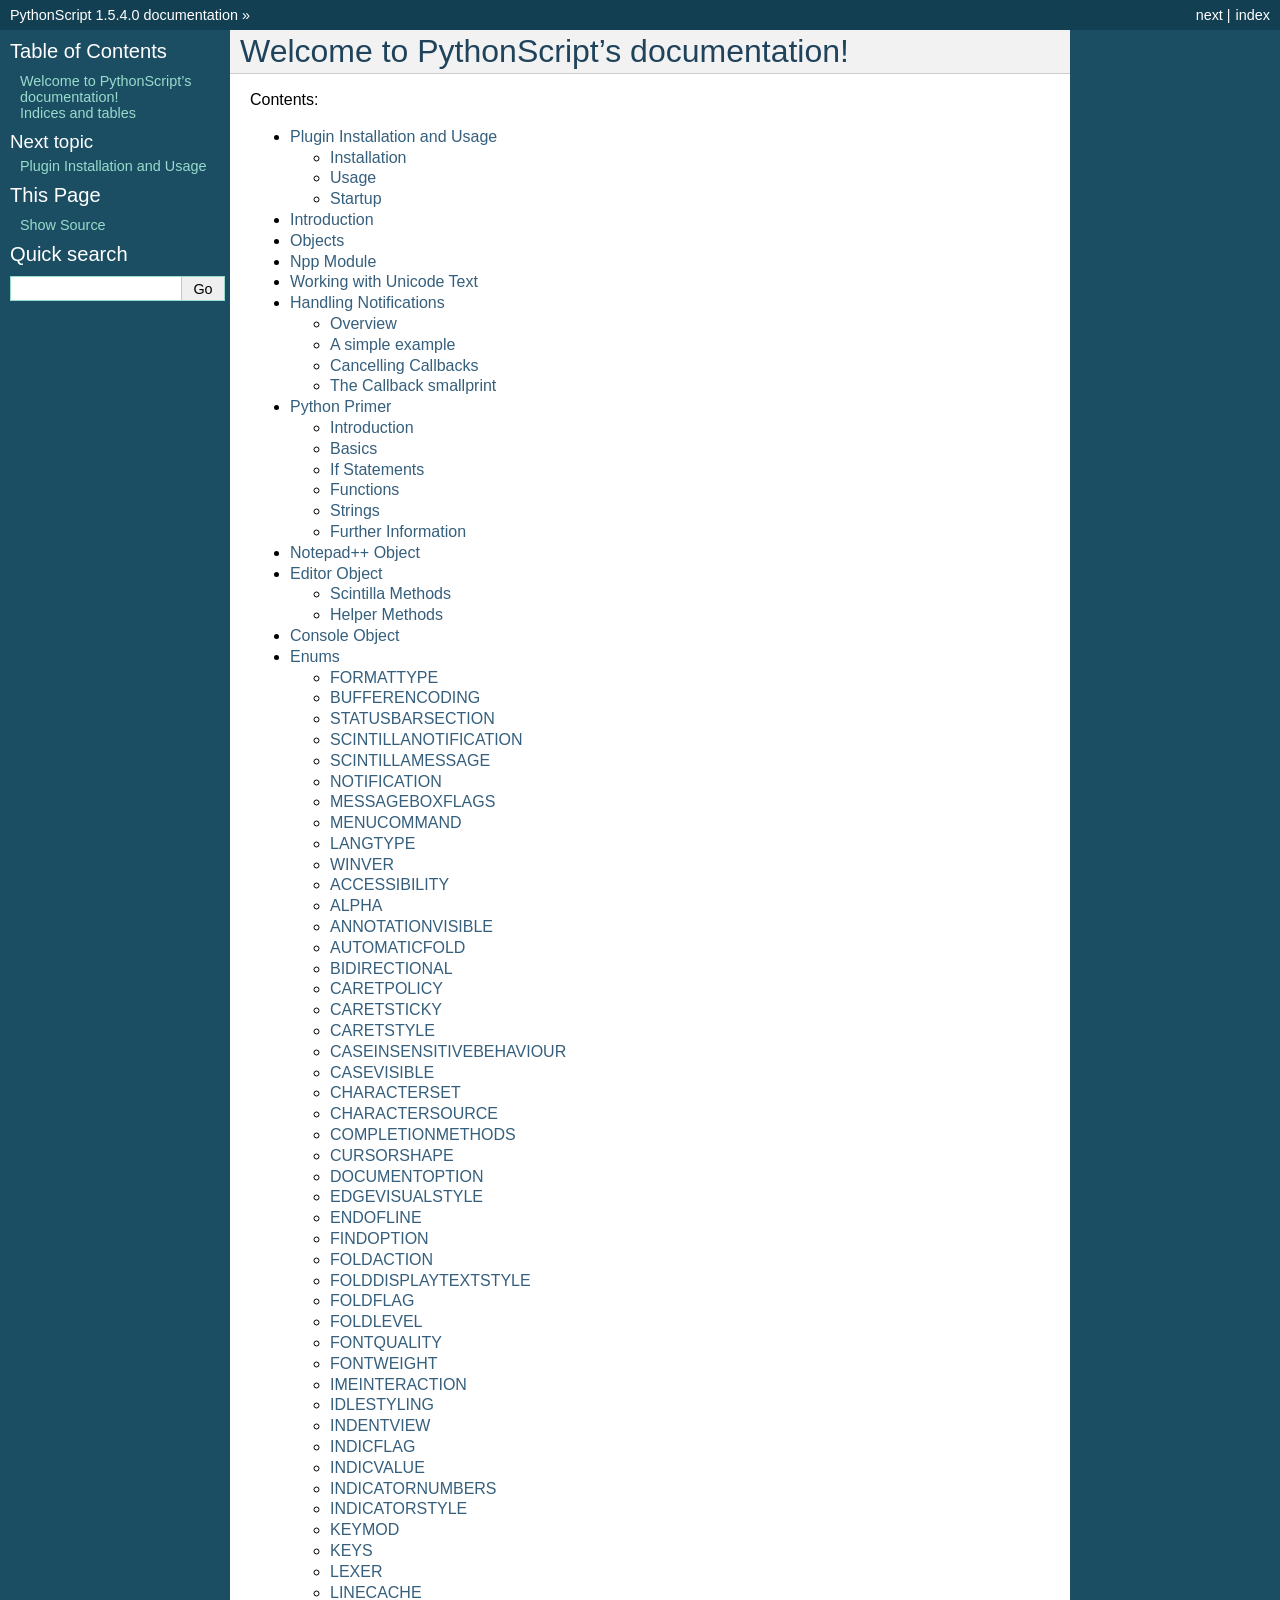
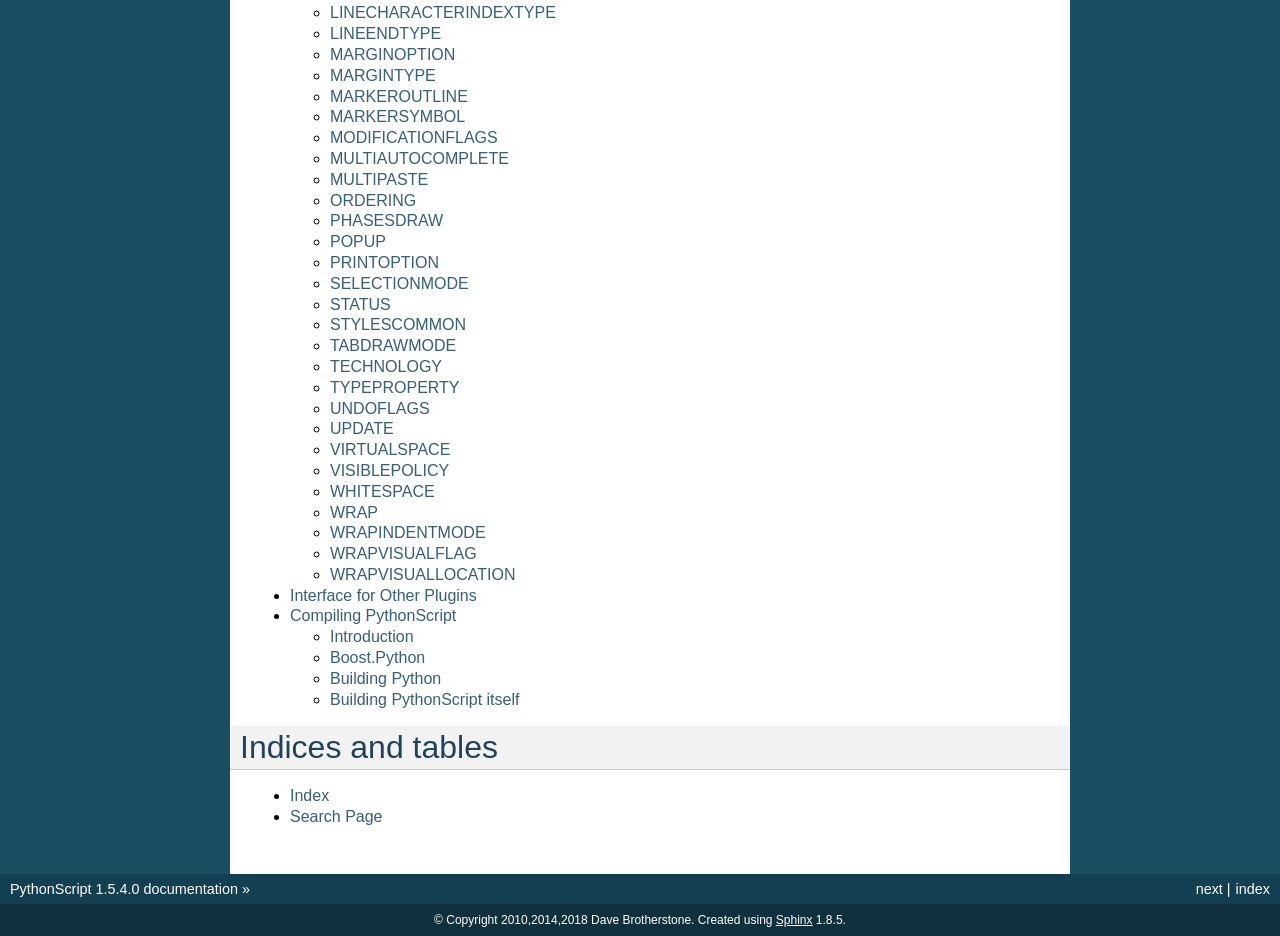
<file: notepad++/plugins/PythonScript/doc/index.html>
<!DOCTYPE html PUBLIC "-//W3C//DTD XHTML 1.0 Transitional//EN"
  "http://www.w3.org/TR/xhtml1/DTD/xhtml1-transitional.dtd">

<html xmlns="http://www.w3.org/1999/xhtml">
  <head>
    <meta http-equiv="X-UA-Compatible" content="IE=Edge" />
    <meta http-equiv="Content-Type" content="text/html; charset=utf-8" />
    <title>Welcome to PythonScript’s documentation! &#8212; PythonScript 1.5.4.0 documentation</title>
    <link rel="stylesheet" href="_static/classic.css" type="text/css" />
    <link rel="stylesheet" href="_static/pygments.css" type="text/css" />
    
    <script type="text/javascript" id="documentation_options" data-url_root="./" src="_static/documentation_options.js"></script>
    <script type="text/javascript" src="_static/jquery.js"></script>
    <script type="text/javascript" src="_static/underscore.js"></script>
    <script type="text/javascript" src="_static/doctools.js"></script>
    <script type="text/javascript" src="_static/language_data.js"></script>
    
    <link rel="index" title="Index" href="genindex.html" />
    <link rel="search" title="Search" href="search.html" />
    <link rel="next" title="Plugin Installation and Usage" href="usage.html" /> 
  </head><body>
    <div class="related" role="navigation" aria-label="related navigation">
      <h3>Navigation</h3>
      <ul>
        <li class="right" style="margin-right: 10px">
          <a href="genindex.html" title="General Index"
             accesskey="I">index</a></li>
        <li class="right" >
          <a href="usage.html" title="Plugin Installation and Usage"
             accesskey="N">next</a> |</li>
        <li class="nav-item nav-item-0"><a href="#">PythonScript 1.5.4.0 documentation</a> &#187;</li> 
      </ul>
    </div>  

    <div class="document">
      <div class="documentwrapper">
        <div class="bodywrapper">
          <div class="body" role="main">
            
  <div class="section" id="welcome-to-pythonscript-s-documentation">
<h1>Welcome to PythonScript’s documentation!<a class="headerlink" href="#welcome-to-pythonscript-s-documentation" title="Permalink to this headline">¶</a></h1>
<p>Contents:</p>
<div class="toctree-wrapper compound">
<ul>
<li class="toctree-l1"><a class="reference internal" href="usage.html">Plugin Installation and Usage</a><ul>
<li class="toctree-l2"><a class="reference internal" href="usage.html#installation">Installation</a></li>
<li class="toctree-l2"><a class="reference internal" href="usage.html#usage">Usage</a></li>
<li class="toctree-l2"><a class="reference internal" href="usage.html#startup">Startup</a></li>
</ul>
</li>
<li class="toctree-l1"><a class="reference internal" href="intro.html">Introduction</a></li>
<li class="toctree-l1"><a class="reference internal" href="intro.html#objects">Objects</a></li>
<li class="toctree-l1"><a class="reference internal" href="intro.html#npp-module">Npp Module</a></li>
<li class="toctree-l1"><a class="reference internal" href="intro.html#working-with-unicode-text">Working with Unicode Text</a></li>
<li class="toctree-l1"><a class="reference internal" href="intro.html#handling-notifications">Handling Notifications</a><ul>
<li class="toctree-l2"><a class="reference internal" href="intro.html#overview">Overview</a></li>
<li class="toctree-l2"><a class="reference internal" href="intro.html#a-simple-example">A simple example</a></li>
<li class="toctree-l2"><a class="reference internal" href="intro.html#cancelling-callbacks">Cancelling Callbacks</a></li>
<li class="toctree-l2"><a class="reference internal" href="intro.html#the-callback-smallprint">The Callback smallprint</a></li>
</ul>
</li>
<li class="toctree-l1"><a class="reference internal" href="pythonprimer.html">Python Primer</a><ul>
<li class="toctree-l2"><a class="reference internal" href="pythonprimer.html#introduction">Introduction</a></li>
<li class="toctree-l2"><a class="reference internal" href="pythonprimer.html#basics">Basics</a></li>
<li class="toctree-l2"><a class="reference internal" href="pythonprimer.html#if-statements">If Statements</a></li>
<li class="toctree-l2"><a class="reference internal" href="pythonprimer.html#functions">Functions</a></li>
<li class="toctree-l2"><a class="reference internal" href="pythonprimer.html#strings">Strings</a></li>
<li class="toctree-l2"><a class="reference internal" href="pythonprimer.html#further-information">Further Information</a></li>
</ul>
</li>
<li class="toctree-l1"><a class="reference internal" href="notepad.html">Notepad++ Object</a></li>
<li class="toctree-l1"><a class="reference internal" href="scintilla.html">Editor Object</a><ul>
<li class="toctree-l2"><a class="reference internal" href="scintilla.html#scintilla-methods">Scintilla Methods</a></li>
<li class="toctree-l2"><a class="reference internal" href="scintilla.html#helper-methods">Helper Methods</a></li>
</ul>
</li>
<li class="toctree-l1"><a class="reference internal" href="console.html">Console Object</a></li>
<li class="toctree-l1"><a class="reference internal" href="enums.html">Enums</a><ul>
<li class="toctree-l2"><a class="reference internal" href="enums.html#formattype">FORMATTYPE</a></li>
<li class="toctree-l2"><a class="reference internal" href="enums.html#bufferencoding">BUFFERENCODING</a></li>
<li class="toctree-l2"><a class="reference internal" href="enums.html#statusbarsection">STATUSBARSECTION</a></li>
<li class="toctree-l2"><a class="reference internal" href="enums.html#scintillanotification">SCINTILLANOTIFICATION</a></li>
<li class="toctree-l2"><a class="reference internal" href="enums.html#scintillamessage">SCINTILLAMESSAGE</a></li>
<li class="toctree-l2"><a class="reference internal" href="enums.html#notification">NOTIFICATION</a></li>
<li class="toctree-l2"><a class="reference internal" href="enums.html#messageboxflags">MESSAGEBOXFLAGS</a></li>
<li class="toctree-l2"><a class="reference internal" href="enums.html#menucommand">MENUCOMMAND</a></li>
<li class="toctree-l2"><a class="reference internal" href="enums.html#langtype">LANGTYPE</a></li>
<li class="toctree-l2"><a class="reference internal" href="enums.html#winver">WINVER</a></li>
<li class="toctree-l2"><a class="reference internal" href="enums.html#accessibility">ACCESSIBILITY</a></li>
<li class="toctree-l2"><a class="reference internal" href="enums.html#alpha">ALPHA</a></li>
<li class="toctree-l2"><a class="reference internal" href="enums.html#annotationvisible">ANNOTATIONVISIBLE</a></li>
<li class="toctree-l2"><a class="reference internal" href="enums.html#automaticfold">AUTOMATICFOLD</a></li>
<li class="toctree-l2"><a class="reference internal" href="enums.html#bidirectional">BIDIRECTIONAL</a></li>
<li class="toctree-l2"><a class="reference internal" href="enums.html#caretpolicy">CARETPOLICY</a></li>
<li class="toctree-l2"><a class="reference internal" href="enums.html#caretsticky">CARETSTICKY</a></li>
<li class="toctree-l2"><a class="reference internal" href="enums.html#caretstyle">CARETSTYLE</a></li>
<li class="toctree-l2"><a class="reference internal" href="enums.html#caseinsensitivebehaviour">CASEINSENSITIVEBEHAVIOUR</a></li>
<li class="toctree-l2"><a class="reference internal" href="enums.html#casevisible">CASEVISIBLE</a></li>
<li class="toctree-l2"><a class="reference internal" href="enums.html#characterset">CHARACTERSET</a></li>
<li class="toctree-l2"><a class="reference internal" href="enums.html#charactersource">CHARACTERSOURCE</a></li>
<li class="toctree-l2"><a class="reference internal" href="enums.html#completionmethods">COMPLETIONMETHODS</a></li>
<li class="toctree-l2"><a class="reference internal" href="enums.html#cursorshape">CURSORSHAPE</a></li>
<li class="toctree-l2"><a class="reference internal" href="enums.html#documentoption">DOCUMENTOPTION</a></li>
<li class="toctree-l2"><a class="reference internal" href="enums.html#edgevisualstyle">EDGEVISUALSTYLE</a></li>
<li class="toctree-l2"><a class="reference internal" href="enums.html#endofline">ENDOFLINE</a></li>
<li class="toctree-l2"><a class="reference internal" href="enums.html#findoption">FINDOPTION</a></li>
<li class="toctree-l2"><a class="reference internal" href="enums.html#foldaction">FOLDACTION</a></li>
<li class="toctree-l2"><a class="reference internal" href="enums.html#folddisplaytextstyle">FOLDDISPLAYTEXTSTYLE</a></li>
<li class="toctree-l2"><a class="reference internal" href="enums.html#foldflag">FOLDFLAG</a></li>
<li class="toctree-l2"><a class="reference internal" href="enums.html#foldlevel">FOLDLEVEL</a></li>
<li class="toctree-l2"><a class="reference internal" href="enums.html#fontquality">FONTQUALITY</a></li>
<li class="toctree-l2"><a class="reference internal" href="enums.html#fontweight">FONTWEIGHT</a></li>
<li class="toctree-l2"><a class="reference internal" href="enums.html#imeinteraction">IMEINTERACTION</a></li>
<li class="toctree-l2"><a class="reference internal" href="enums.html#idlestyling">IDLESTYLING</a></li>
<li class="toctree-l2"><a class="reference internal" href="enums.html#indentview">INDENTVIEW</a></li>
<li class="toctree-l2"><a class="reference internal" href="enums.html#indicflag">INDICFLAG</a></li>
<li class="toctree-l2"><a class="reference internal" href="enums.html#indicvalue">INDICVALUE</a></li>
<li class="toctree-l2"><a class="reference internal" href="enums.html#indicatornumbers">INDICATORNUMBERS</a></li>
<li class="toctree-l2"><a class="reference internal" href="enums.html#indicatorstyle">INDICATORSTYLE</a></li>
<li class="toctree-l2"><a class="reference internal" href="enums.html#keymod">KEYMOD</a></li>
<li class="toctree-l2"><a class="reference internal" href="enums.html#keys">KEYS</a></li>
<li class="toctree-l2"><a class="reference internal" href="enums.html#lexer">LEXER</a></li>
<li class="toctree-l2"><a class="reference internal" href="enums.html#linecache">LINECACHE</a></li>
<li class="toctree-l2"><a class="reference internal" href="enums.html#linecharacterindextype">LINECHARACTERINDEXTYPE</a></li>
<li class="toctree-l2"><a class="reference internal" href="enums.html#lineendtype">LINEENDTYPE</a></li>
<li class="toctree-l2"><a class="reference internal" href="enums.html#marginoption">MARGINOPTION</a></li>
<li class="toctree-l2"><a class="reference internal" href="enums.html#margintype">MARGINTYPE</a></li>
<li class="toctree-l2"><a class="reference internal" href="enums.html#markeroutline">MARKEROUTLINE</a></li>
<li class="toctree-l2"><a class="reference internal" href="enums.html#markersymbol">MARKERSYMBOL</a></li>
<li class="toctree-l2"><a class="reference internal" href="enums.html#modificationflags">MODIFICATIONFLAGS</a></li>
<li class="toctree-l2"><a class="reference internal" href="enums.html#multiautocomplete">MULTIAUTOCOMPLETE</a></li>
<li class="toctree-l2"><a class="reference internal" href="enums.html#multipaste">MULTIPASTE</a></li>
<li class="toctree-l2"><a class="reference internal" href="enums.html#ordering">ORDERING</a></li>
<li class="toctree-l2"><a class="reference internal" href="enums.html#phasesdraw">PHASESDRAW</a></li>
<li class="toctree-l2"><a class="reference internal" href="enums.html#popup">POPUP</a></li>
<li class="toctree-l2"><a class="reference internal" href="enums.html#printoption">PRINTOPTION</a></li>
<li class="toctree-l2"><a class="reference internal" href="enums.html#selectionmode">SELECTIONMODE</a></li>
<li class="toctree-l2"><a class="reference internal" href="enums.html#status">STATUS</a></li>
<li class="toctree-l2"><a class="reference internal" href="enums.html#stylescommon">STYLESCOMMON</a></li>
<li class="toctree-l2"><a class="reference internal" href="enums.html#tabdrawmode">TABDRAWMODE</a></li>
<li class="toctree-l2"><a class="reference internal" href="enums.html#technology">TECHNOLOGY</a></li>
<li class="toctree-l2"><a class="reference internal" href="enums.html#typeproperty">TYPEPROPERTY</a></li>
<li class="toctree-l2"><a class="reference internal" href="enums.html#undoflags">UNDOFLAGS</a></li>
<li class="toctree-l2"><a class="reference internal" href="enums.html#update">UPDATE</a></li>
<li class="toctree-l2"><a class="reference internal" href="enums.html#virtualspace">VIRTUALSPACE</a></li>
<li class="toctree-l2"><a class="reference internal" href="enums.html#visiblepolicy">VISIBLEPOLICY</a></li>
<li class="toctree-l2"><a class="reference internal" href="enums.html#whitespace">WHITESPACE</a></li>
<li class="toctree-l2"><a class="reference internal" href="enums.html#wrap">WRAP</a></li>
<li class="toctree-l2"><a class="reference internal" href="enums.html#wrapindentmode">WRAPINDENTMODE</a></li>
<li class="toctree-l2"><a class="reference internal" href="enums.html#wrapvisualflag">WRAPVISUALFLAG</a></li>
<li class="toctree-l2"><a class="reference internal" href="enums.html#wrapvisuallocation">WRAPVISUALLOCATION</a></li>
</ul>
</li>
<li class="toctree-l1"><a class="reference internal" href="otherplugins.html">Interface for Other Plugins</a></li>
<li class="toctree-l1"><a class="reference internal" href="compiling.html">Compiling PythonScript</a><ul>
<li class="toctree-l2"><a class="reference internal" href="compiling.html#introduction">Introduction</a></li>
<li class="toctree-l2"><a class="reference internal" href="compiling.html#boost-python">Boost.Python</a></li>
<li class="toctree-l2"><a class="reference internal" href="compiling.html#building-python">Building Python</a></li>
<li class="toctree-l2"><a class="reference internal" href="compiling.html#building-pythonscript-itself">Building PythonScript itself</a></li>
</ul>
</li>
</ul>
</div>
</div>
<div class="section" id="indices-and-tables">
<h1>Indices and tables<a class="headerlink" href="#indices-and-tables" title="Permalink to this headline">¶</a></h1>
<ul class="simple">
<li><a class="reference internal" href="genindex.html"><span class="std std-ref">Index</span></a></li>
<li><a class="reference internal" href="search.html"><span class="std std-ref">Search Page</span></a></li>
</ul>
</div>


          </div>
        </div>
      </div>
      <div class="sphinxsidebar" role="navigation" aria-label="main navigation">
        <div class="sphinxsidebarwrapper">
  <h3><a href="#">Table of Contents</a></h3>
  <ul>
<li><a class="reference internal" href="#">Welcome to PythonScript’s documentation!</a></li>
<li><a class="reference internal" href="#indices-and-tables">Indices and tables</a></li>
</ul>

  <h4>Next topic</h4>
  <p class="topless"><a href="usage.html"
                        title="next chapter">Plugin Installation and Usage</a></p>
  <div role="note" aria-label="source link">
    <h3>This Page</h3>
    <ul class="this-page-menu">
      <li><a href="_sources/index.rst.txt"
            rel="nofollow">Show Source</a></li>
    </ul>
   </div>
<div id="searchbox" style="display: none" role="search">
  <h3>Quick search</h3>
    <div class="searchformwrapper">
    <form class="search" action="search.html" method="get">
      <input type="text" name="q" />
      <input type="submit" value="Go" />
      <input type="hidden" name="check_keywords" value="yes" />
      <input type="hidden" name="area" value="default" />
    </form>
    </div>
</div>
<script type="text/javascript">$('#searchbox').show(0);</script>
        </div>
      </div>
      <div class="clearer"></div>
    </div>
    <div class="related" role="navigation" aria-label="related navigation">
      <h3>Navigation</h3>
      <ul>
        <li class="right" style="margin-right: 10px">
          <a href="genindex.html" title="General Index"
             >index</a></li>
        <li class="right" >
          <a href="usage.html" title="Plugin Installation and Usage"
             >next</a> |</li>
        <li class="nav-item nav-item-0"><a href="#">PythonScript 1.5.4.0 documentation</a> &#187;</li> 
      </ul>
    </div>
    <div class="footer" role="contentinfo">
        &#169; Copyright 2010,2014,2018 Dave Brotherstone.
      Created using <a href="http://sphinx-doc.org/">Sphinx</a> 1.8.5.
    </div>
  </body>
</html>
</file>
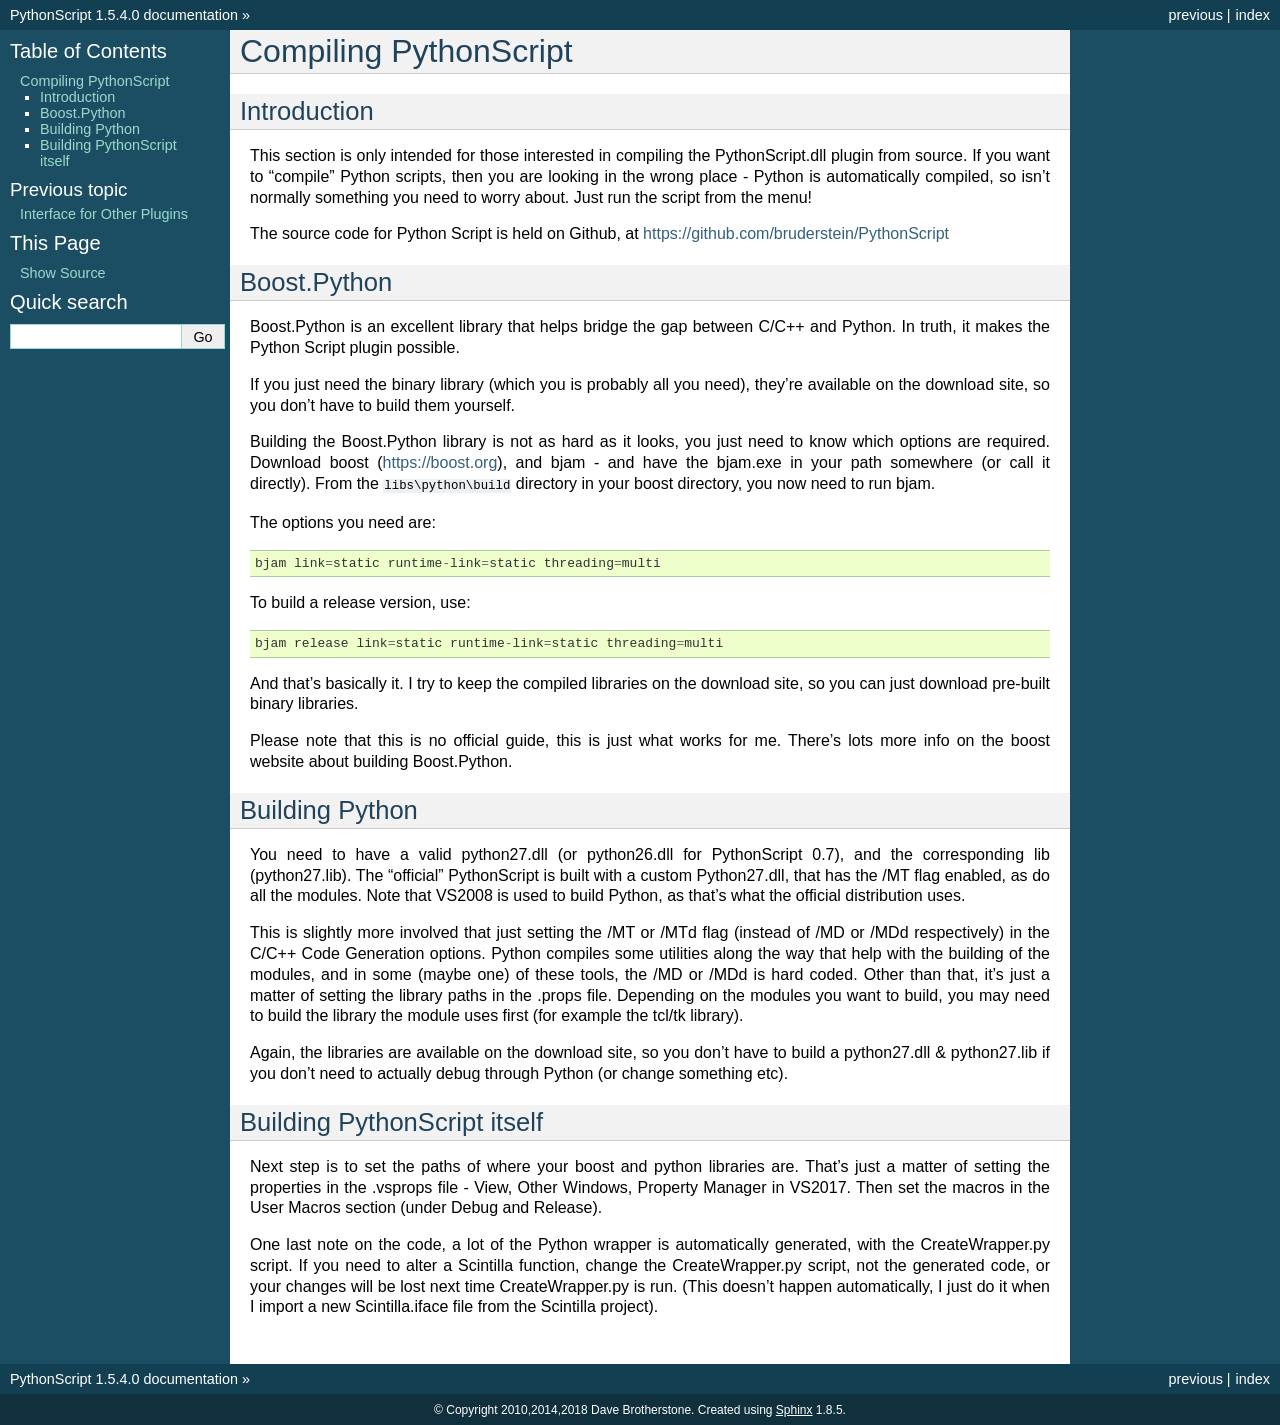
<file: notepad++/plugins/PythonScript/doc/compiling.html>
<!DOCTYPE html PUBLIC "-//W3C//DTD XHTML 1.0 Transitional//EN"
  "http://www.w3.org/TR/xhtml1/DTD/xhtml1-transitional.dtd">

<html xmlns="http://www.w3.org/1999/xhtml">
  <head>
    <meta http-equiv="X-UA-Compatible" content="IE=Edge" />
    <meta http-equiv="Content-Type" content="text/html; charset=utf-8" />
    <title>Compiling PythonScript &#8212; PythonScript 1.5.4.0 documentation</title>
    <link rel="stylesheet" href="_static/classic.css" type="text/css" />
    <link rel="stylesheet" href="_static/pygments.css" type="text/css" />
    
    <script type="text/javascript" id="documentation_options" data-url_root="./" src="_static/documentation_options.js"></script>
    <script type="text/javascript" src="_static/jquery.js"></script>
    <script type="text/javascript" src="_static/underscore.js"></script>
    <script type="text/javascript" src="_static/doctools.js"></script>
    <script type="text/javascript" src="_static/language_data.js"></script>
    
    <link rel="index" title="Index" href="genindex.html" />
    <link rel="search" title="Search" href="search.html" />
    <link rel="prev" title="Interface for Other Plugins" href="otherplugins.html" /> 
  </head><body>
    <div class="related" role="navigation" aria-label="related navigation">
      <h3>Navigation</h3>
      <ul>
        <li class="right" style="margin-right: 10px">
          <a href="genindex.html" title="General Index"
             accesskey="I">index</a></li>
        <li class="right" >
          <a href="otherplugins.html" title="Interface for Other Plugins"
             accesskey="P">previous</a> |</li>
        <li class="nav-item nav-item-0"><a href="index.html">PythonScript 1.5.4.0 documentation</a> &#187;</li> 
      </ul>
    </div>  

    <div class="document">
      <div class="documentwrapper">
        <div class="bodywrapper">
          <div class="body" role="main">
            
  <div class="section" id="compiling-pythonscript">
<h1>Compiling PythonScript<a class="headerlink" href="#compiling-pythonscript" title="Permalink to this headline">¶</a></h1>
<div class="section" id="introduction">
<h2>Introduction<a class="headerlink" href="#introduction" title="Permalink to this headline">¶</a></h2>
<p>This section is only intended for those interested in compiling the PythonScript.dll plugin from source.
If you want to “compile” Python scripts, then you are looking in the wrong place - Python is automatically
compiled, so isn’t normally something you need to worry about.  Just run the script from the menu!</p>
<p>The source code for Python Script is held on Github, at <a class="reference external" href="https://github.com/bruderstein/PythonScript">https://github.com/bruderstein/PythonScript</a></p>
</div>
<div class="section" id="boost-python">
<h2>Boost.Python<a class="headerlink" href="#boost-python" title="Permalink to this headline">¶</a></h2>
<p>Boost.Python is an excellent library that helps bridge the gap between C/C++ and Python.  In truth, it makes
the Python Script plugin possible.</p>
<p>If you just need the binary library (which you is probably all you need), they’re available on the download site,
so you don’t have to build them yourself.</p>
<p>Building the Boost.Python library is not as hard as it looks, you just
need to know which options are required.  Download boost (<a class="reference external" href="https://boost.org">https://boost.org</a>), and bjam - and have the bjam.exe
in your path somewhere (or call it directly).  From the <code class="docutils literal notranslate"><span class="pre">libs\python\build</span></code> directory in your boost directory,
you now need to run bjam.</p>
<p>The options you need are:</p>
<div class="highlight-default notranslate"><div class="highlight"><pre><span></span><span class="n">bjam</span> <span class="n">link</span><span class="o">=</span><span class="n">static</span> <span class="n">runtime</span><span class="o">-</span><span class="n">link</span><span class="o">=</span><span class="n">static</span> <span class="n">threading</span><span class="o">=</span><span class="n">multi</span>
</pre></div>
</div>
<p>To build a release version, use:</p>
<div class="highlight-default notranslate"><div class="highlight"><pre><span></span><span class="n">bjam</span> <span class="n">release</span> <span class="n">link</span><span class="o">=</span><span class="n">static</span> <span class="n">runtime</span><span class="o">-</span><span class="n">link</span><span class="o">=</span><span class="n">static</span> <span class="n">threading</span><span class="o">=</span><span class="n">multi</span>
</pre></div>
</div>
<p>And that’s basically it.  I try to keep the compiled libraries on the download site,
so you can just download pre-built binary libraries.</p>
<p>Please note that this is no official guide, this is just what works for me.
There’s lots more info on the boost website about building Boost.Python.</p>
</div>
<div class="section" id="building-python">
<h2>Building Python<a class="headerlink" href="#building-python" title="Permalink to this headline">¶</a></h2>
<p>You need to have a valid python27.dll (or python26.dll for PythonScript 0.7), and the corresponding lib (python27.lib).
The “official” PythonScript is built with a custom Python27.dll, that has the /MT flag enabled, as do all the modules.
Note that VS2008 is used to build Python, as that’s what the official distribution uses.</p>
<p>This is slightly more involved that just setting the /MT or /MTd flag (instead of /MD or /MDd respectively) in the
C/C++ Code Generation options.  Python compiles some utilities along the way that help with the building of the modules,
and in some (maybe one) of these tools, the /MD or /MDd is hard coded.  Other than that, it’s just a matter of setting the
library paths in the .props file.  Depending on the modules you want to build, you may need to build the library the module
uses first (for example the tcl/tk library).</p>
<p>Again, the libraries are available on the download site, so you don’t have to build a python27.dll &amp; python27.lib if you
don’t need to actually debug through Python (or change something etc).</p>
</div>
<div class="section" id="building-pythonscript-itself">
<h2>Building PythonScript itself<a class="headerlink" href="#building-pythonscript-itself" title="Permalink to this headline">¶</a></h2>
<p>Next step is to set the paths of where your boost and python libraries are.  That’s just a matter of setting the properties
in the .vsprops file - View, Other Windows, Property Manager in VS2017.  Then set the macros in the User Macros section (under Debug and Release).</p>
<p>One last note on the code, a lot of the Python wrapper is automatically generated, with the CreateWrapper.py script.  If you need to
alter a Scintilla function, change the CreateWrapper.py script, not the generated code, or your changes will be lost next time CreateWrapper.py
is run.  (This doesn’t happen automatically, I just do it when I import a new Scintilla.iface file from the Scintilla project).</p>
</div>
</div>


          </div>
        </div>
      </div>
      <div class="sphinxsidebar" role="navigation" aria-label="main navigation">
        <div class="sphinxsidebarwrapper">
  <h3><a href="index.html">Table of Contents</a></h3>
  <ul>
<li><a class="reference internal" href="#">Compiling PythonScript</a><ul>
<li><a class="reference internal" href="#introduction">Introduction</a></li>
<li><a class="reference internal" href="#boost-python">Boost.Python</a></li>
<li><a class="reference internal" href="#building-python">Building Python</a></li>
<li><a class="reference internal" href="#building-pythonscript-itself">Building PythonScript itself</a></li>
</ul>
</li>
</ul>

  <h4>Previous topic</h4>
  <p class="topless"><a href="otherplugins.html"
                        title="previous chapter">Interface for Other Plugins</a></p>
  <div role="note" aria-label="source link">
    <h3>This Page</h3>
    <ul class="this-page-menu">
      <li><a href="_sources/compiling.rst.txt"
            rel="nofollow">Show Source</a></li>
    </ul>
   </div>
<div id="searchbox" style="display: none" role="search">
  <h3>Quick search</h3>
    <div class="searchformwrapper">
    <form class="search" action="search.html" method="get">
      <input type="text" name="q" />
      <input type="submit" value="Go" />
      <input type="hidden" name="check_keywords" value="yes" />
      <input type="hidden" name="area" value="default" />
    </form>
    </div>
</div>
<script type="text/javascript">$('#searchbox').show(0);</script>
        </div>
      </div>
      <div class="clearer"></div>
    </div>
    <div class="related" role="navigation" aria-label="related navigation">
      <h3>Navigation</h3>
      <ul>
        <li class="right" style="margin-right: 10px">
          <a href="genindex.html" title="General Index"
             >index</a></li>
        <li class="right" >
          <a href="otherplugins.html" title="Interface for Other Plugins"
             >previous</a> |</li>
        <li class="nav-item nav-item-0"><a href="index.html">PythonScript 1.5.4.0 documentation</a> &#187;</li> 
      </ul>
    </div>
    <div class="footer" role="contentinfo">
        &#169; Copyright 2010,2014,2018 Dave Brotherstone.
      Created using <a href="http://sphinx-doc.org/">Sphinx</a> 1.8.5.
    </div>
  </body>
</html>
</file>
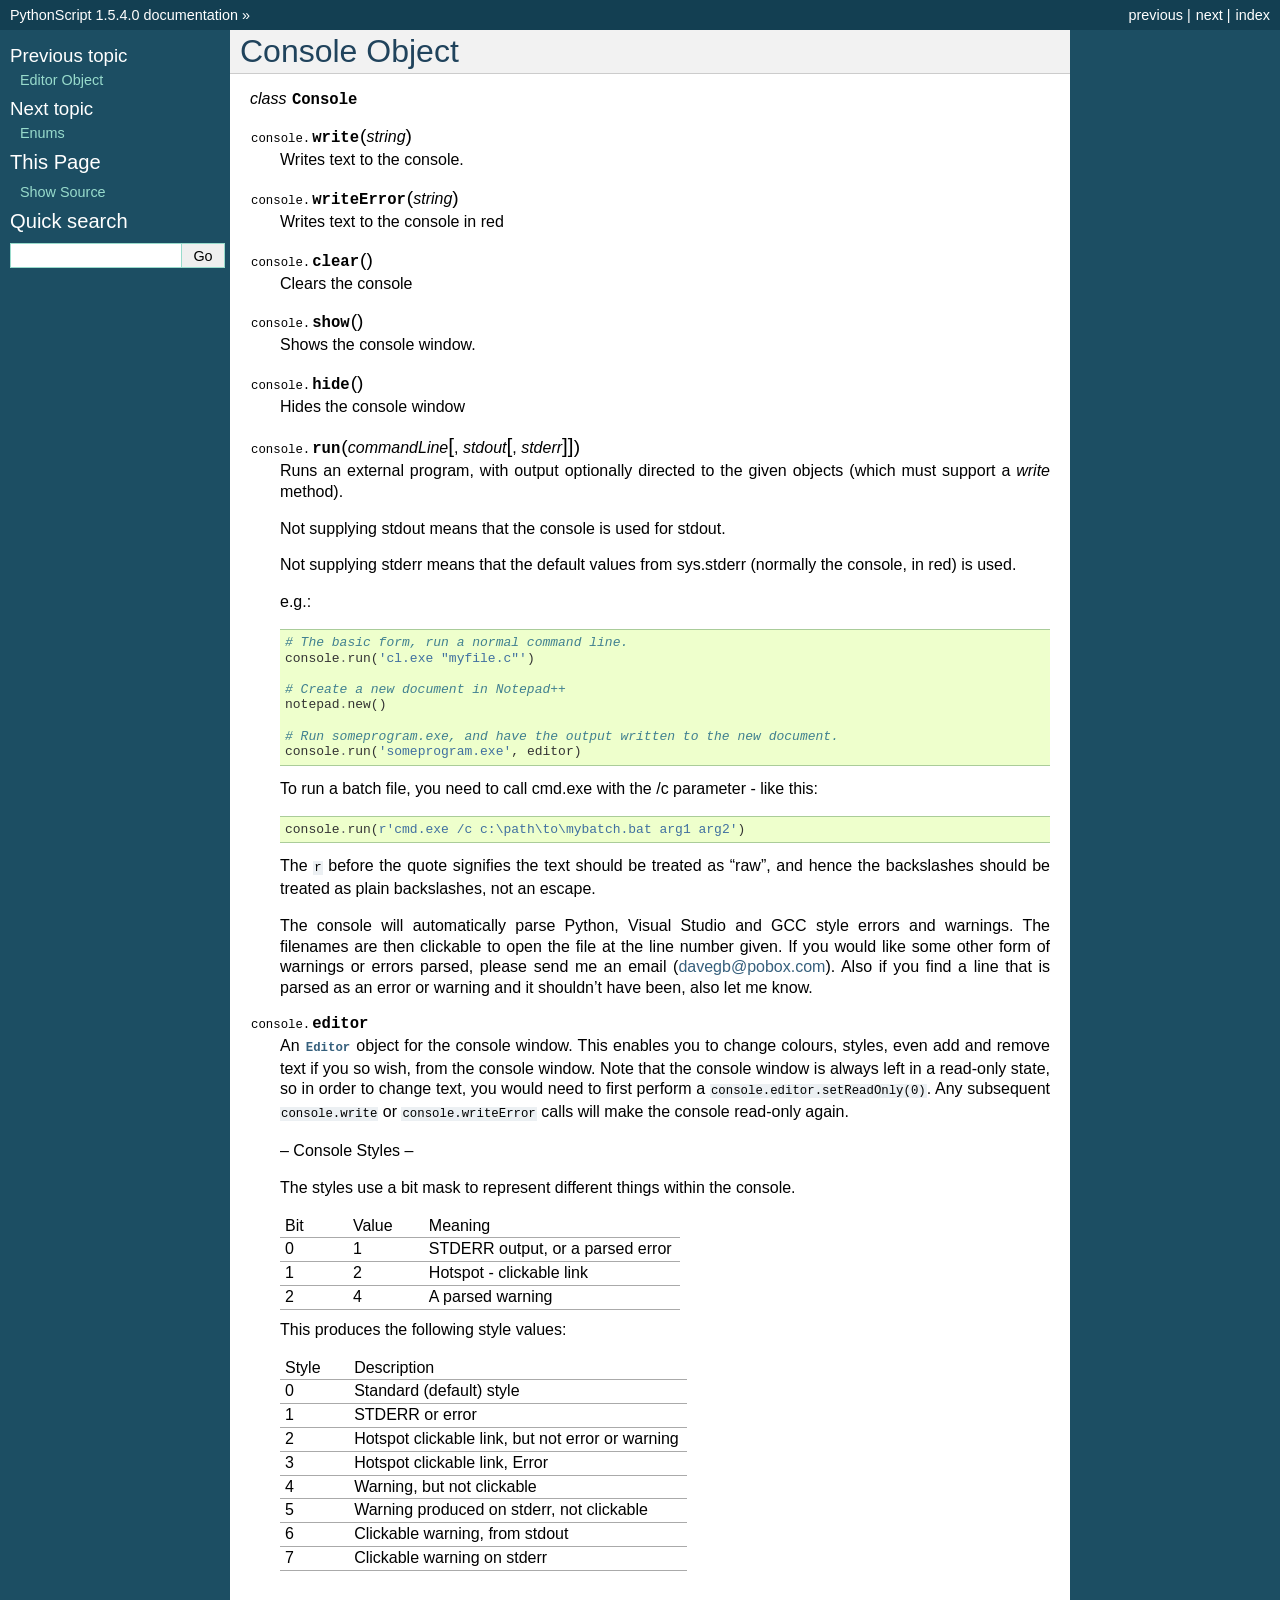
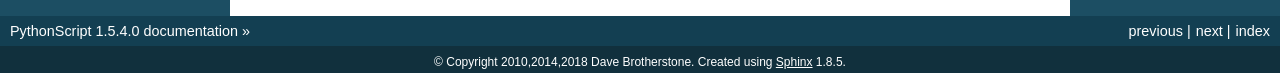
<file: notepad++/plugins/PythonScript/doc/console.html>
<!DOCTYPE html PUBLIC "-//W3C//DTD XHTML 1.0 Transitional//EN"
  "http://www.w3.org/TR/xhtml1/DTD/xhtml1-transitional.dtd">

<html xmlns="http://www.w3.org/1999/xhtml">
  <head>
    <meta http-equiv="X-UA-Compatible" content="IE=Edge" />
    <meta http-equiv="Content-Type" content="text/html; charset=utf-8" />
    <title>Console Object &#8212; PythonScript 1.5.4.0 documentation</title>
    <link rel="stylesheet" href="_static/classic.css" type="text/css" />
    <link rel="stylesheet" href="_static/pygments.css" type="text/css" />
    
    <script type="text/javascript" id="documentation_options" data-url_root="./" src="_static/documentation_options.js"></script>
    <script type="text/javascript" src="_static/jquery.js"></script>
    <script type="text/javascript" src="_static/underscore.js"></script>
    <script type="text/javascript" src="_static/doctools.js"></script>
    <script type="text/javascript" src="_static/language_data.js"></script>
    
    <link rel="index" title="Index" href="genindex.html" />
    <link rel="search" title="Search" href="search.html" />
    <link rel="next" title="Enums" href="enums.html" />
    <link rel="prev" title="Editor Object" href="scintilla.html" /> 
  </head><body>
    <div class="related" role="navigation" aria-label="related navigation">
      <h3>Navigation</h3>
      <ul>
        <li class="right" style="margin-right: 10px">
          <a href="genindex.html" title="General Index"
             accesskey="I">index</a></li>
        <li class="right" >
          <a href="enums.html" title="Enums"
             accesskey="N">next</a> |</li>
        <li class="right" >
          <a href="scintilla.html" title="Editor Object"
             accesskey="P">previous</a> |</li>
        <li class="nav-item nav-item-0"><a href="index.html">PythonScript 1.5.4.0 documentation</a> &#187;</li> 
      </ul>
    </div>  

    <div class="document">
      <div class="documentwrapper">
        <div class="bodywrapper">
          <div class="body" role="main">
            
  <div class="section" id="console-object">
<h1>Console Object<a class="headerlink" href="#console-object" title="Permalink to this headline">¶</a></h1>
<dl class="class">
<dt id="Console">
<em class="property">class </em><code class="descname">Console</code><a class="headerlink" href="#Console" title="Permalink to this definition">¶</a></dt>
<dd></dd></dl>

<dl class="method">
<dt id="console.write">
<code class="descclassname">console.</code><code class="descname">write</code><span class="sig-paren">(</span><em>string</em><span class="sig-paren">)</span><a class="headerlink" href="#console.write" title="Permalink to this definition">¶</a></dt>
<dd><p>Writes text to the console.</p>
</dd></dl>

<dl class="method">
<dt id="console.writeError">
<code class="descclassname">console.</code><code class="descname">writeError</code><span class="sig-paren">(</span><em>string</em><span class="sig-paren">)</span><a class="headerlink" href="#console.writeError" title="Permalink to this definition">¶</a></dt>
<dd><p>Writes text to the console in red</p>
</dd></dl>

<dl class="method">
<dt id="console.clear">
<code class="descclassname">console.</code><code class="descname">clear</code><span class="sig-paren">(</span><span class="sig-paren">)</span><a class="headerlink" href="#console.clear" title="Permalink to this definition">¶</a></dt>
<dd><p>Clears the console</p>
</dd></dl>

<dl class="method">
<dt id="console.show">
<code class="descclassname">console.</code><code class="descname">show</code><span class="sig-paren">(</span><span class="sig-paren">)</span><a class="headerlink" href="#console.show" title="Permalink to this definition">¶</a></dt>
<dd><p>Shows the console window.</p>
</dd></dl>

<dl class="method">
<dt id="console.hide">
<code class="descclassname">console.</code><code class="descname">hide</code><span class="sig-paren">(</span><span class="sig-paren">)</span><a class="headerlink" href="#console.hide" title="Permalink to this definition">¶</a></dt>
<dd><p>Hides the console window</p>
</dd></dl>

<dl class="method">
<dt id="console.run">
<code class="descclassname">console.</code><code class="descname">run</code><span class="sig-paren">(</span><em>commandLine</em><span class="optional">[</span>, <em>stdout</em><span class="optional">[</span>, <em>stderr</em><span class="optional">]</span><span class="optional">]</span><span class="sig-paren">)</span><a class="headerlink" href="#console.run" title="Permalink to this definition">¶</a></dt>
<dd><p>Runs an external program, with output optionally directed to the given objects (which must support a <cite>write</cite> method).</p>
<p>Not supplying stdout means that the console is used for stdout.</p>
<p>Not supplying stderr means that the default values from sys.stderr (normally the console, in red) is used.</p>
<p>e.g.:</p>
<div class="highlight-default notranslate"><div class="highlight"><pre><span></span><span class="c1"># The basic form, run a normal command line.</span>
<span class="n">console</span><span class="o">.</span><span class="n">run</span><span class="p">(</span><span class="s1">&#39;cl.exe &quot;myfile.c&quot;&#39;</span><span class="p">)</span>

<span class="c1"># Create a new document in Notepad++</span>
<span class="n">notepad</span><span class="o">.</span><span class="n">new</span><span class="p">()</span>

<span class="c1"># Run someprogram.exe, and have the output written to the new document.</span>
<span class="n">console</span><span class="o">.</span><span class="n">run</span><span class="p">(</span><span class="s1">&#39;someprogram.exe&#39;</span><span class="p">,</span> <span class="n">editor</span><span class="p">)</span>
</pre></div>
</div>
<p>To run a batch file, you need to call cmd.exe with the /c parameter - like this:</p>
<div class="highlight-default notranslate"><div class="highlight"><pre><span></span><span class="n">console</span><span class="o">.</span><span class="n">run</span><span class="p">(</span><span class="sa">r</span><span class="s1">&#39;cmd.exe /c c:\path\to\mybatch.bat arg1 arg2&#39;</span><span class="p">)</span>
</pre></div>
</div>
<p>The <code class="docutils literal notranslate"><span class="pre">r</span></code> before the quote signifies the text should be treated as “raw”, and hence the backslashes should be treated
as plain backslashes, not an escape.</p>
<p>The console will automatically parse Python, Visual Studio and GCC style errors and warnings. The filenames are
then clickable to open the file at the line number given.  If you would like some other form of warnings or errors
parsed, please send me an email (<a class="reference external" href="mailto:davegb&#37;&#52;&#48;pobox&#46;com">davegb<span>&#64;</span>pobox<span>&#46;</span>com</a>).  Also if you find a line that is parsed as an error or warning
and it shouldn’t have been, also let me know.</p>
</dd></dl>

<dl class="attribute">
<dt id="console.editor">
<code class="descclassname">console.</code><code class="descname">editor</code><a class="headerlink" href="#console.editor" title="Permalink to this definition">¶</a></dt>
<dd><p>An <a class="reference internal" href="scintilla.html#Editor" title="Editor"><code class="xref py py-class docutils literal notranslate"><span class="pre">Editor</span></code></a> object for the console window.  This enables you to change colours, styles, even add and remove text if
you so wish, from the console window.  Note that the console window is always left in a read-only state, so in order to change
text, you would need to first perform a <code class="docutils literal notranslate"><span class="pre">console.editor.setReadOnly(0)</span></code>.  Any subsequent <code class="docutils literal notranslate"><span class="pre">console.write</span></code> or <code class="docutils literal notranslate"><span class="pre">console.writeError</span></code>
calls will make the console read-only again.</p>
<p>– Console Styles –</p>
<p>The styles use a bit mask to represent different things within the console.</p>
<table border="1" class="docutils">
<colgroup>
<col width="17%" />
<col width="19%" />
<col width="64%" />
</colgroup>
<tbody valign="top">
<tr class="row-odd"><td>Bit</td>
<td>Value</td>
<td>Meaning</td>
</tr>
<tr class="row-even"><td>0</td>
<td>1</td>
<td>STDERR output, or a parsed
error</td>
</tr>
<tr class="row-odd"><td>1</td>
<td>2</td>
<td>Hotspot - clickable link</td>
</tr>
<tr class="row-even"><td>2</td>
<td>4</td>
<td>A parsed warning</td>
</tr>
</tbody>
</table>
<p>This produces the following style values:</p>
<table border="1" class="docutils">
<colgroup>
<col width="17%" />
<col width="83%" />
</colgroup>
<tbody valign="top">
<tr class="row-odd"><td>Style</td>
<td>Description</td>
</tr>
<tr class="row-even"><td>0</td>
<td>Standard (default) style</td>
</tr>
<tr class="row-odd"><td>1</td>
<td>STDERR or error</td>
</tr>
<tr class="row-even"><td>2</td>
<td>Hotspot clickable link, but not error
or warning</td>
</tr>
<tr class="row-odd"><td>3</td>
<td>Hotspot clickable link, Error</td>
</tr>
<tr class="row-even"><td>4</td>
<td>Warning, but not clickable</td>
</tr>
<tr class="row-odd"><td>5</td>
<td>Warning produced on stderr, not
clickable</td>
</tr>
<tr class="row-even"><td>6</td>
<td>Clickable warning, from stdout</td>
</tr>
<tr class="row-odd"><td>7</td>
<td>Clickable warning on stderr</td>
</tr>
</tbody>
</table>
</dd></dl>

</div>


          </div>
        </div>
      </div>
      <div class="sphinxsidebar" role="navigation" aria-label="main navigation">
        <div class="sphinxsidebarwrapper">
  <h4>Previous topic</h4>
  <p class="topless"><a href="scintilla.html"
                        title="previous chapter">Editor Object</a></p>
  <h4>Next topic</h4>
  <p class="topless"><a href="enums.html"
                        title="next chapter">Enums</a></p>
  <div role="note" aria-label="source link">
    <h3>This Page</h3>
    <ul class="this-page-menu">
      <li><a href="_sources/console.rst.txt"
            rel="nofollow">Show Source</a></li>
    </ul>
   </div>
<div id="searchbox" style="display: none" role="search">
  <h3>Quick search</h3>
    <div class="searchformwrapper">
    <form class="search" action="search.html" method="get">
      <input type="text" name="q" />
      <input type="submit" value="Go" />
      <input type="hidden" name="check_keywords" value="yes" />
      <input type="hidden" name="area" value="default" />
    </form>
    </div>
</div>
<script type="text/javascript">$('#searchbox').show(0);</script>
        </div>
      </div>
      <div class="clearer"></div>
    </div>
    <div class="related" role="navigation" aria-label="related navigation">
      <h3>Navigation</h3>
      <ul>
        <li class="right" style="margin-right: 10px">
          <a href="genindex.html" title="General Index"
             >index</a></li>
        <li class="right" >
          <a href="enums.html" title="Enums"
             >next</a> |</li>
        <li class="right" >
          <a href="scintilla.html" title="Editor Object"
             >previous</a> |</li>
        <li class="nav-item nav-item-0"><a href="index.html">PythonScript 1.5.4.0 documentation</a> &#187;</li> 
      </ul>
    </div>
    <div class="footer" role="contentinfo">
        &#169; Copyright 2010,2014,2018 Dave Brotherstone.
      Created using <a href="http://sphinx-doc.org/">Sphinx</a> 1.8.5.
    </div>
  </body>
</html>
</file>
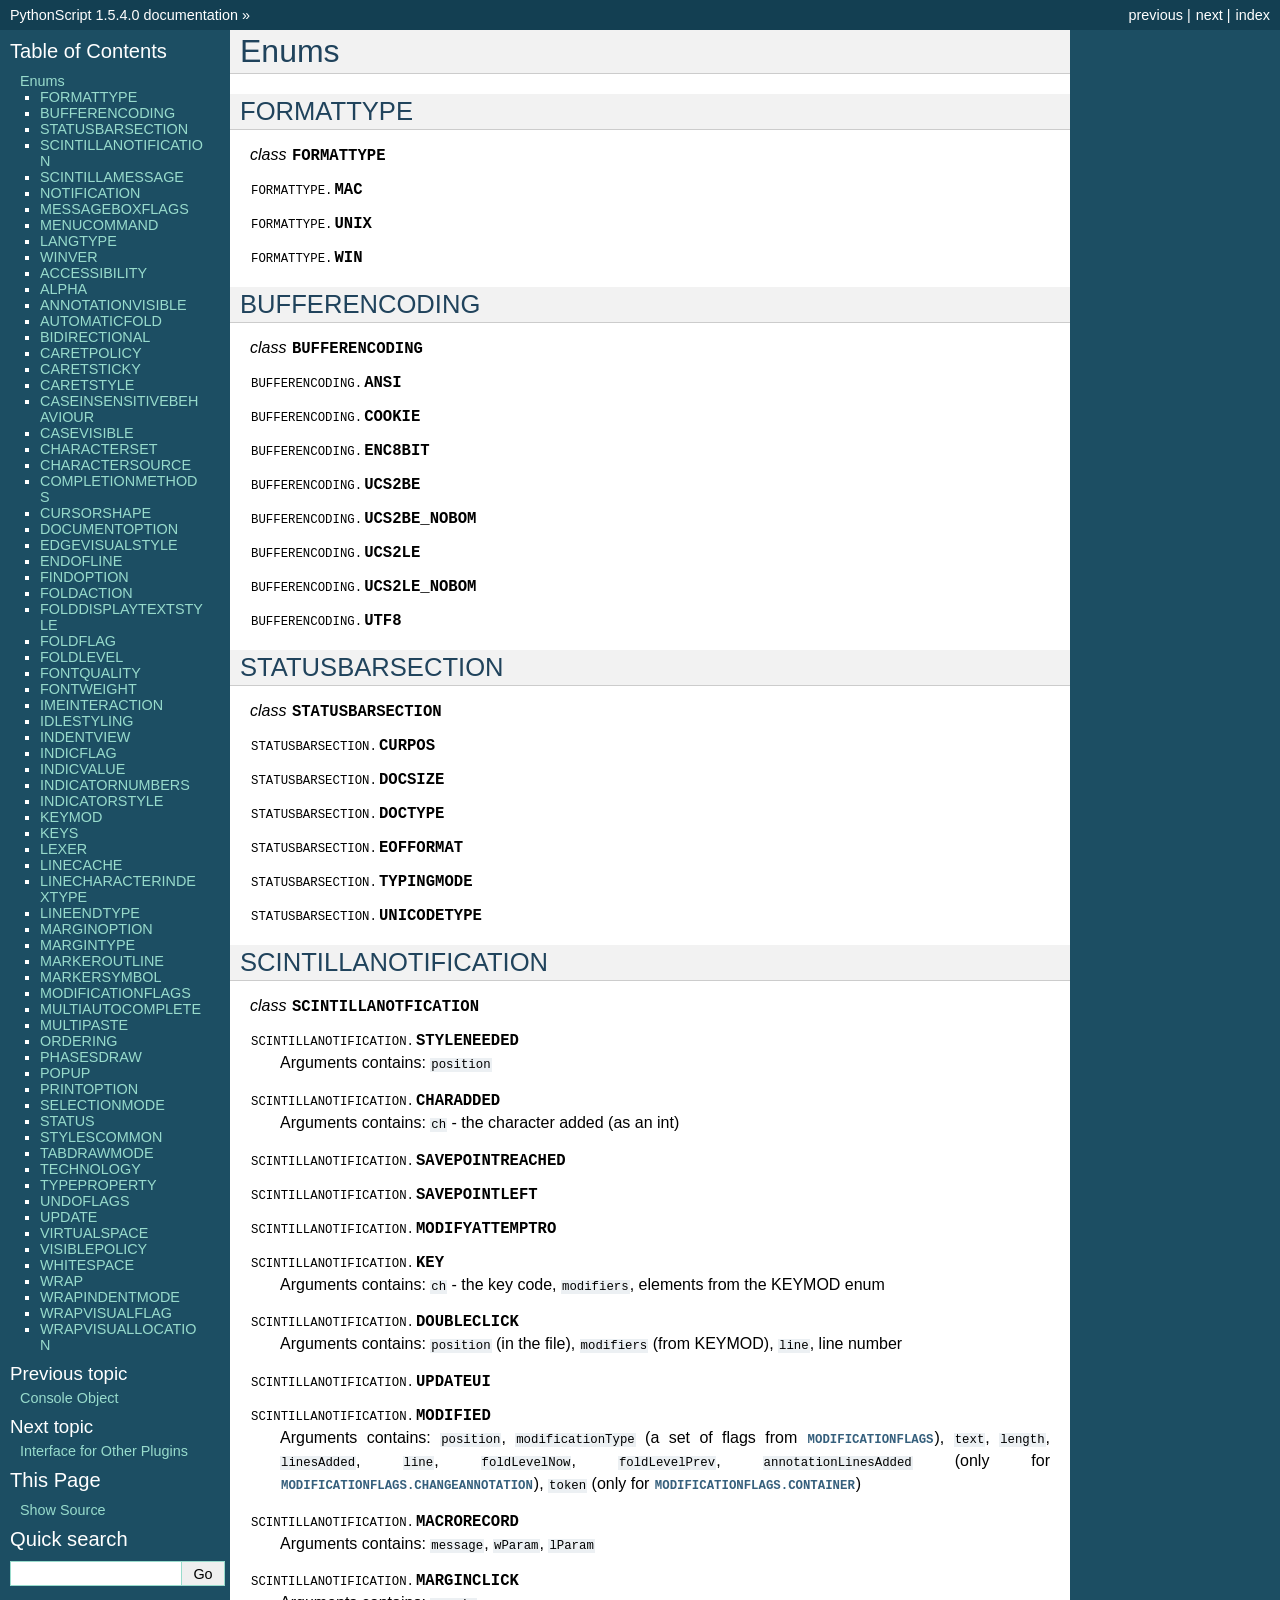
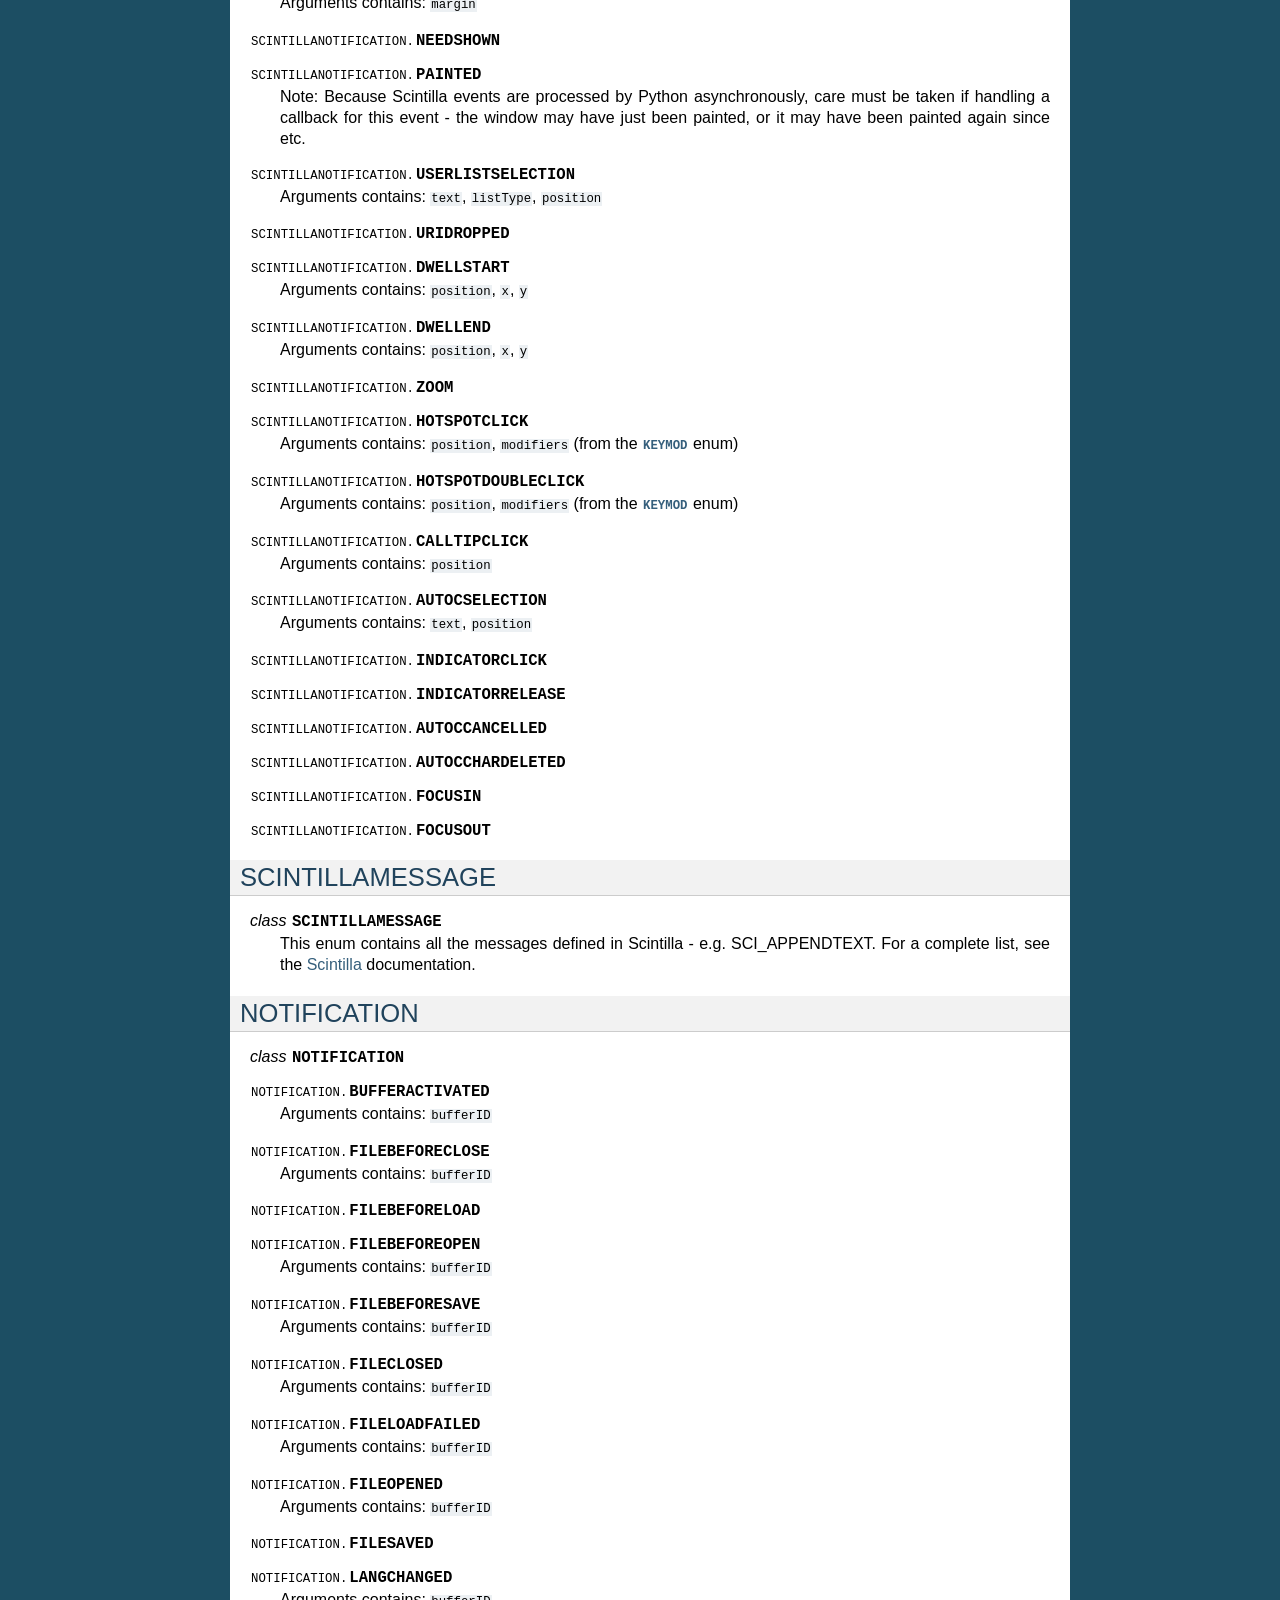
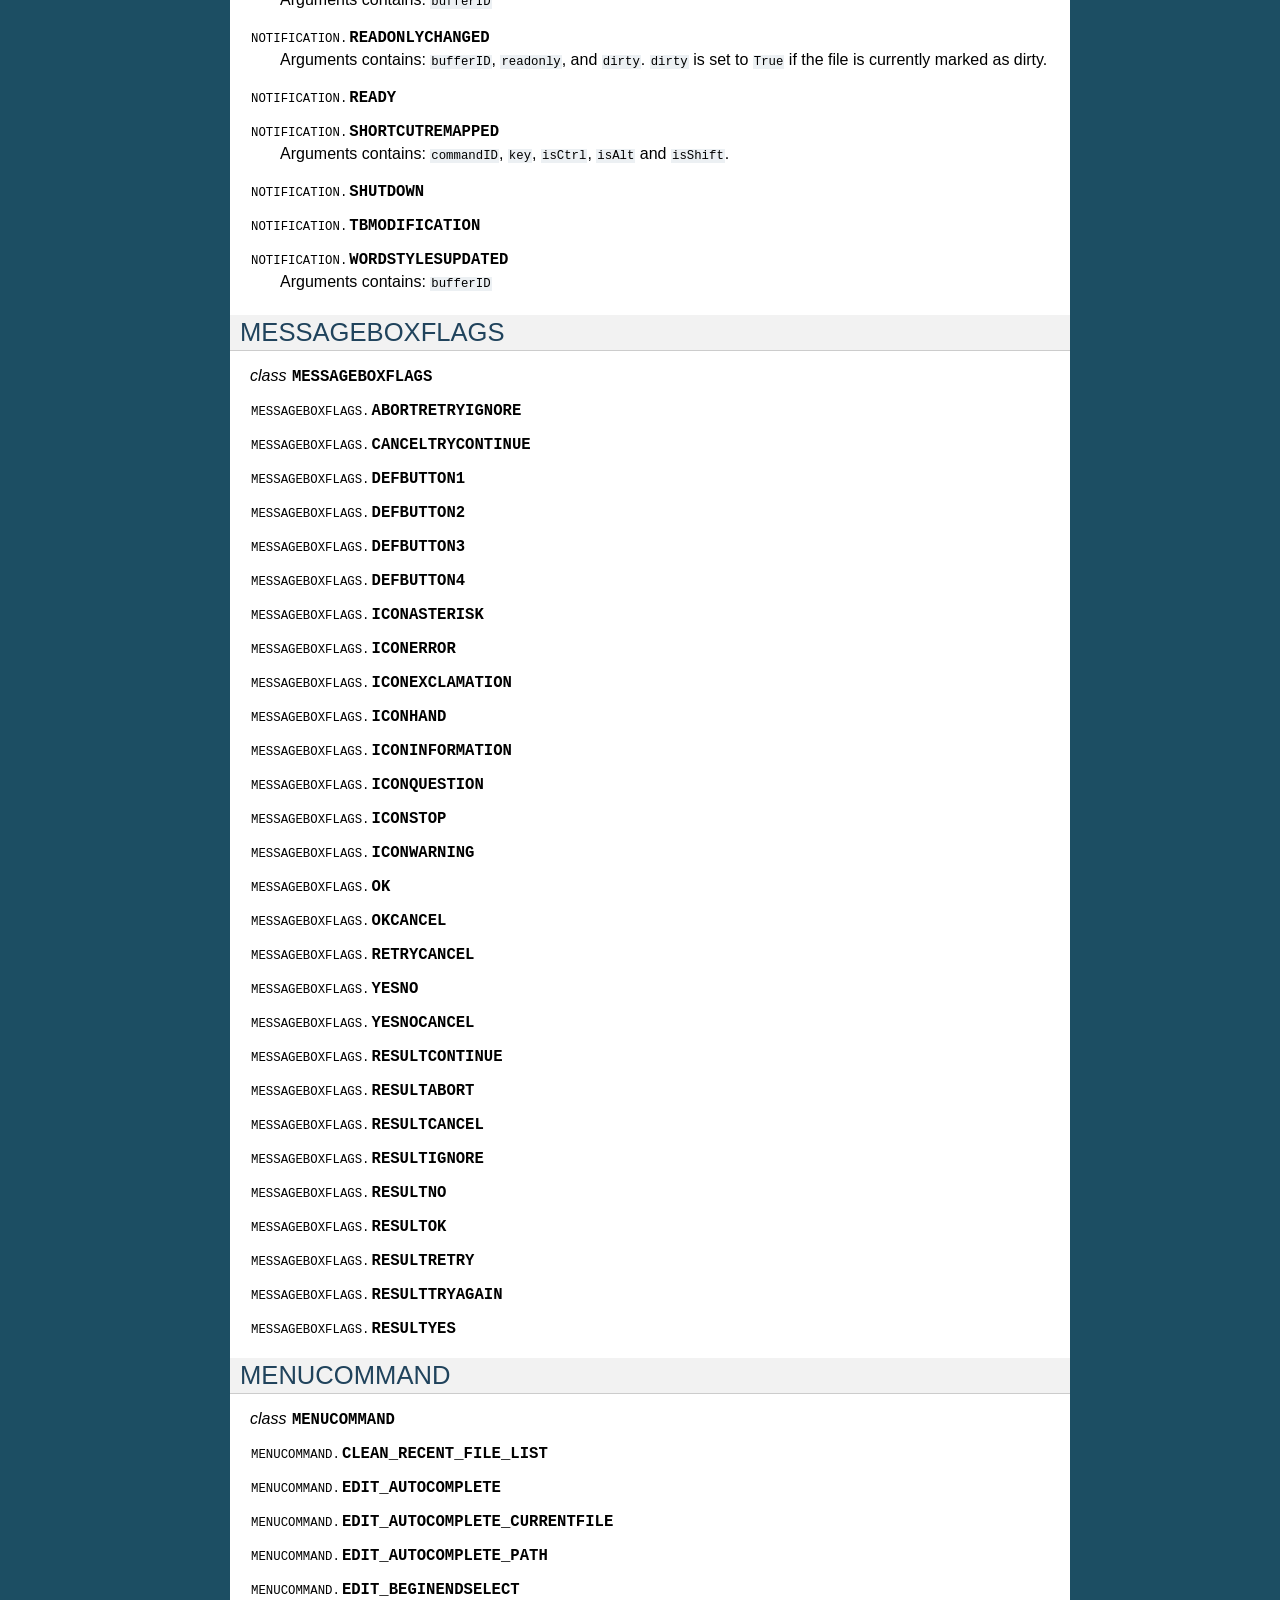
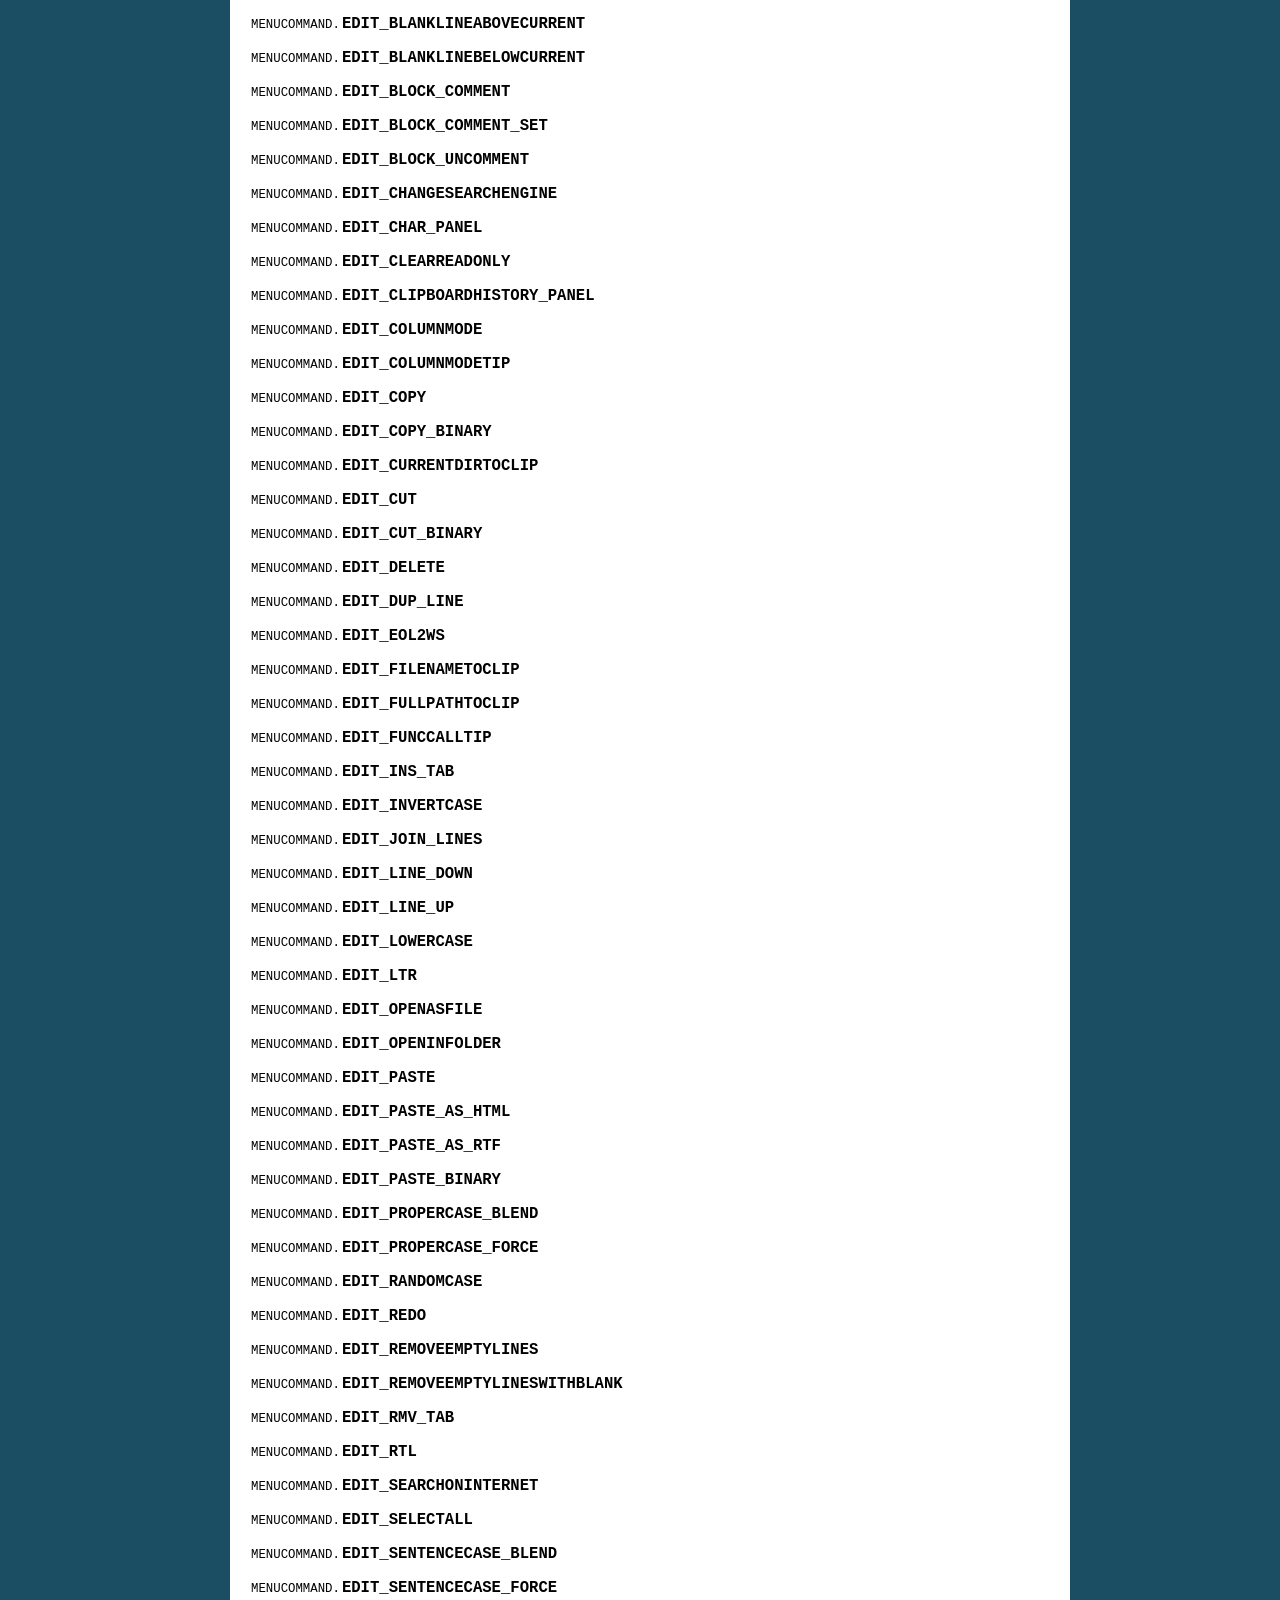
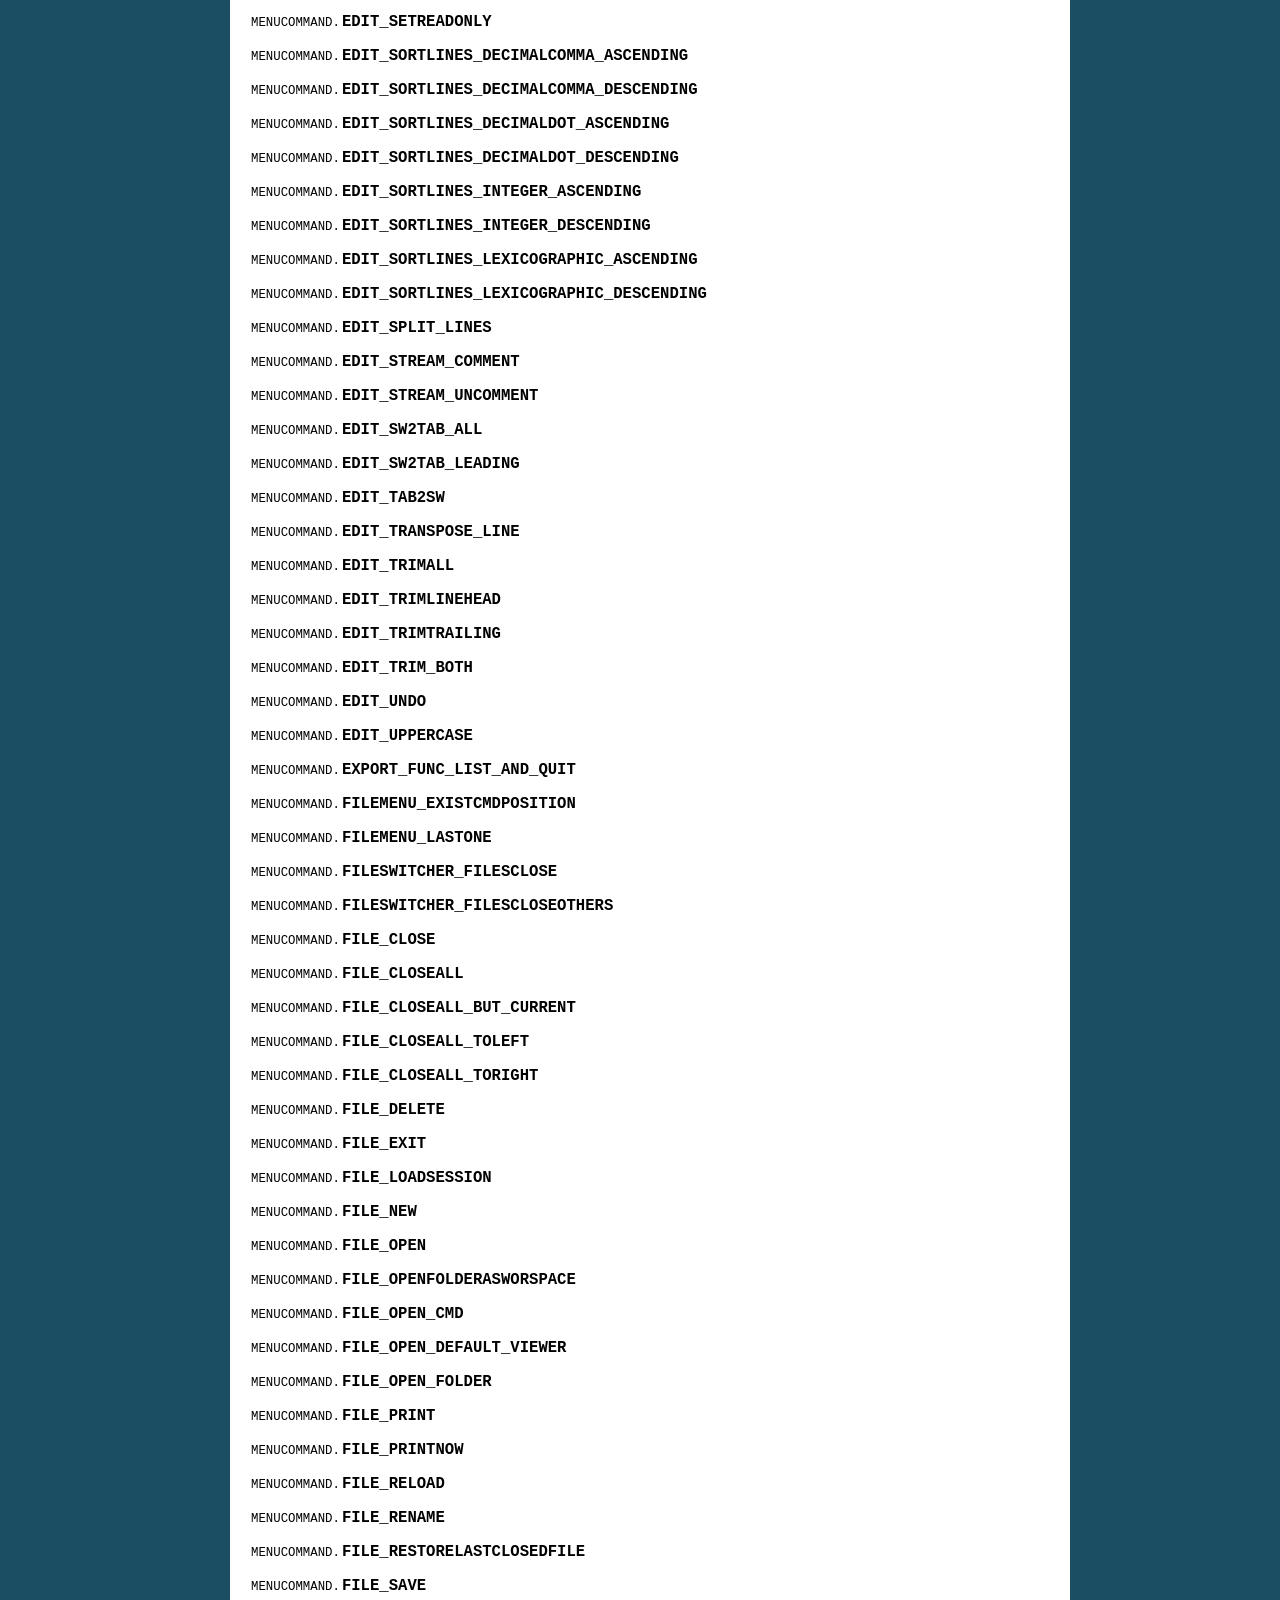
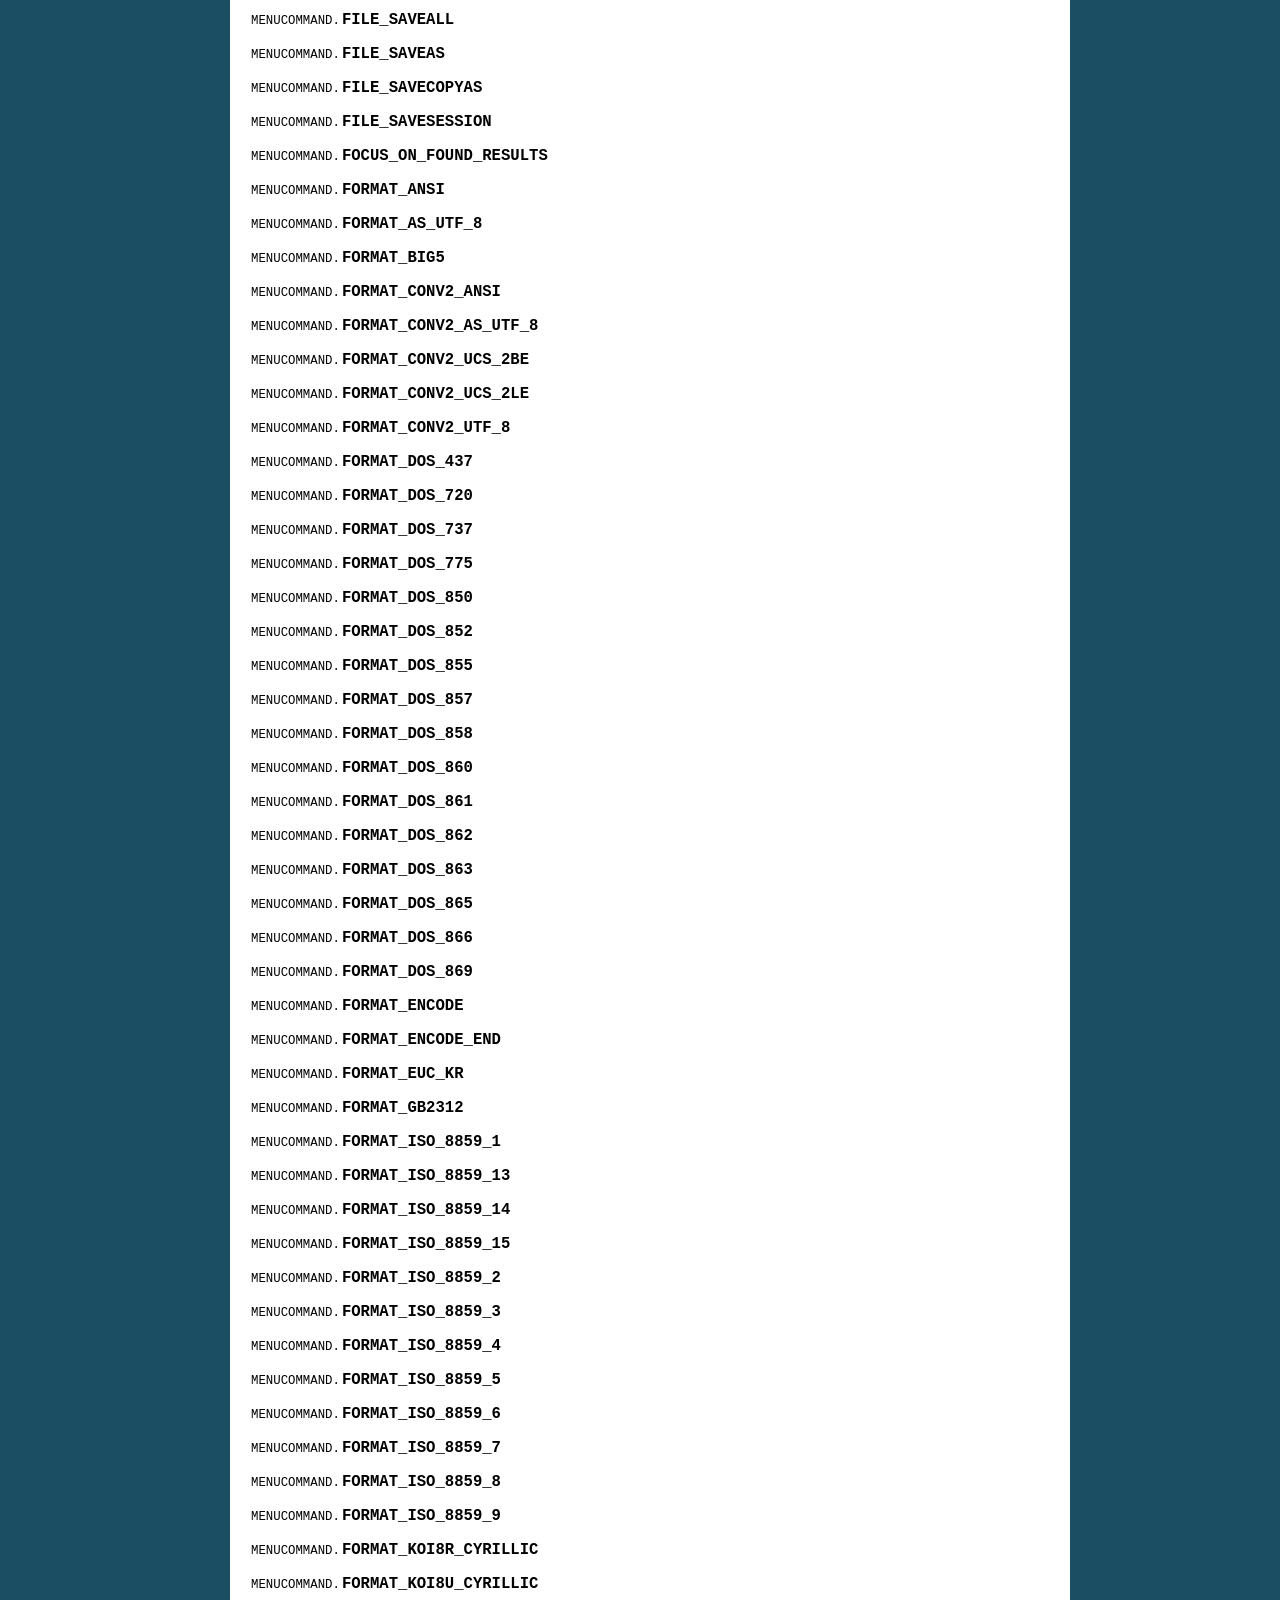
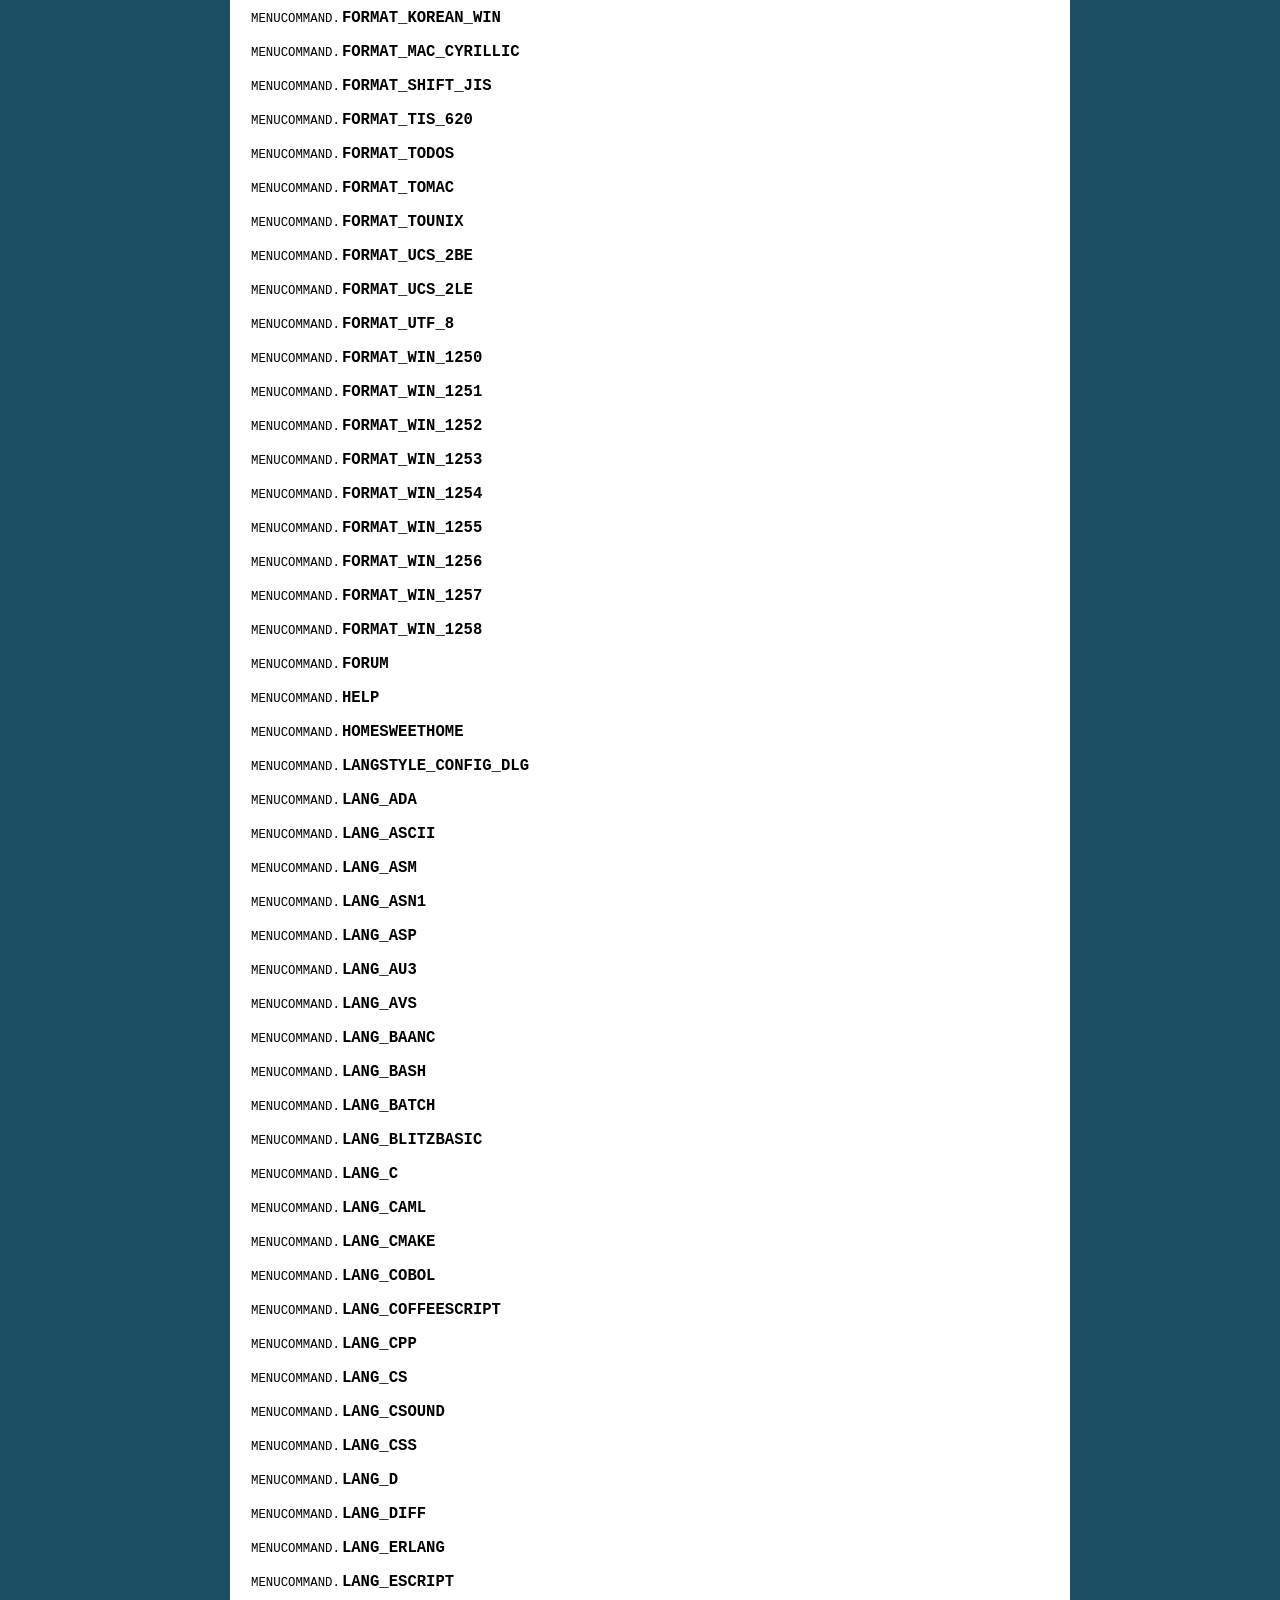
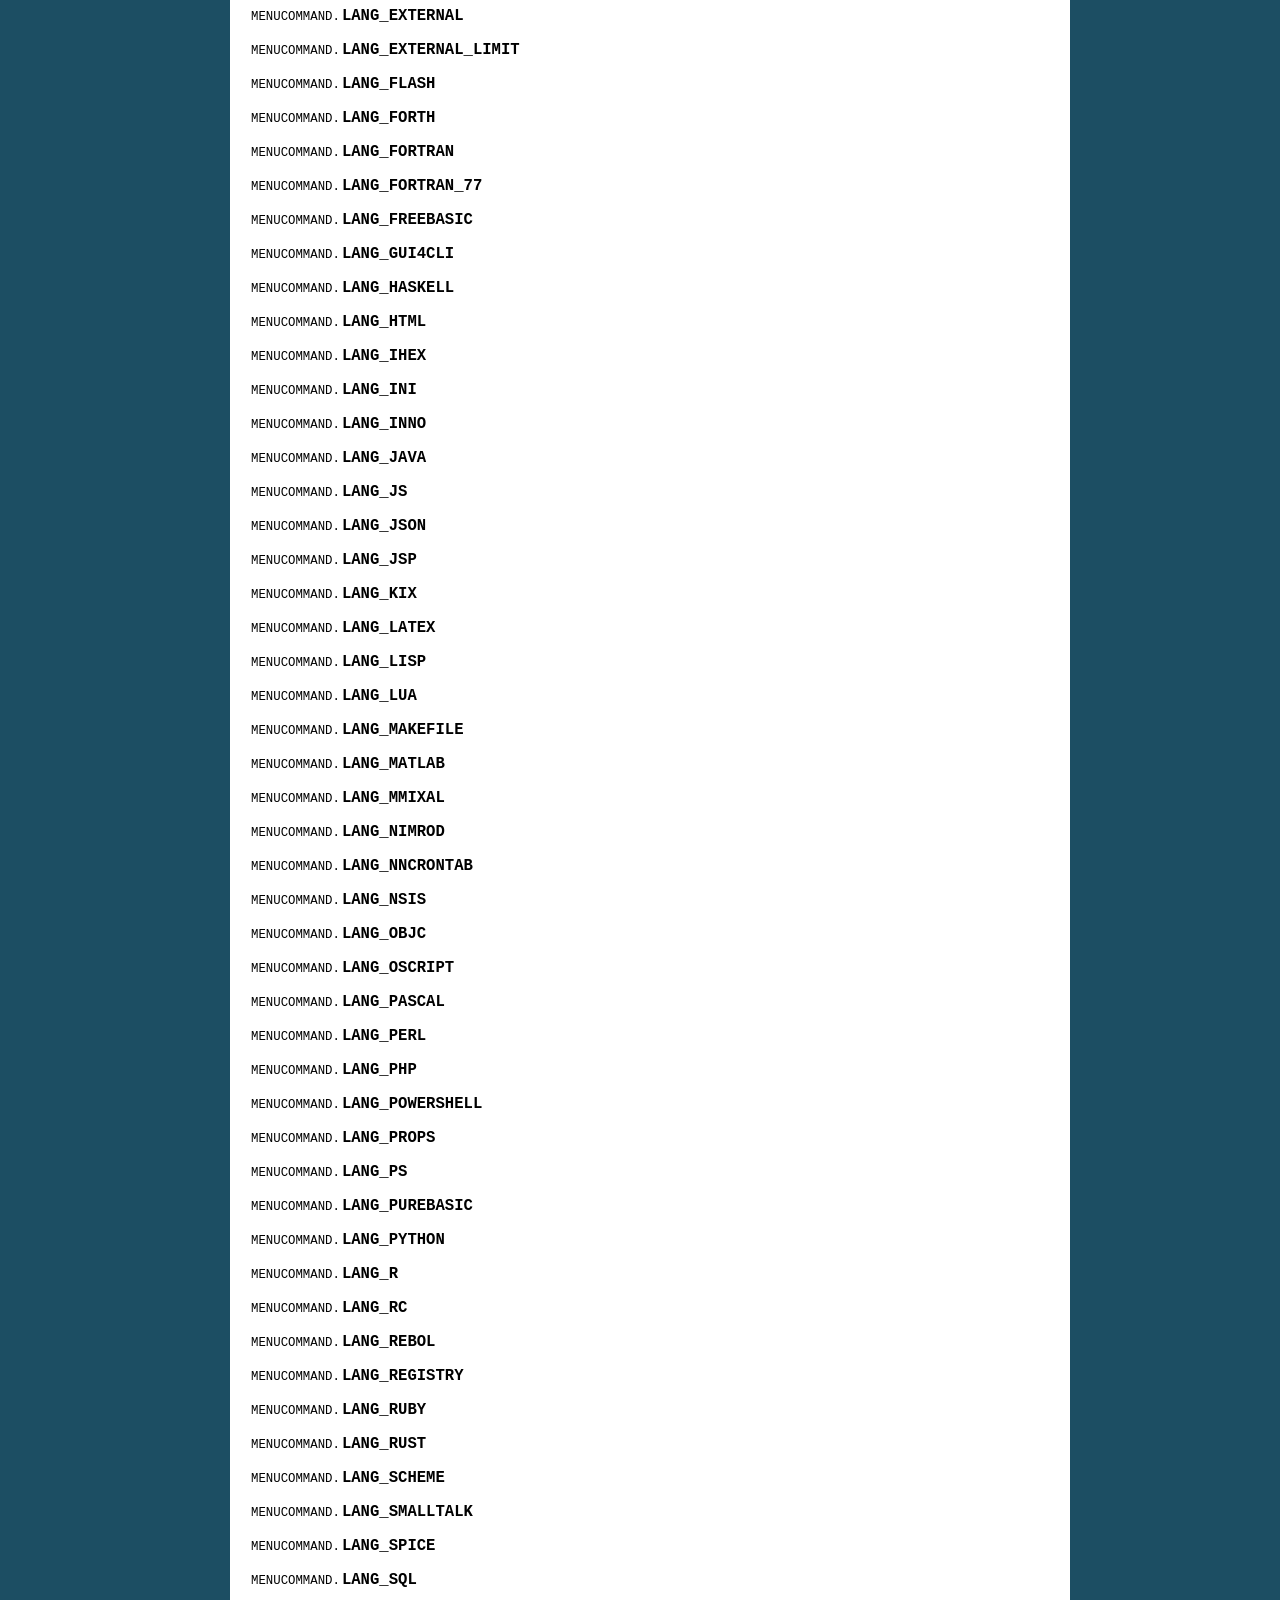
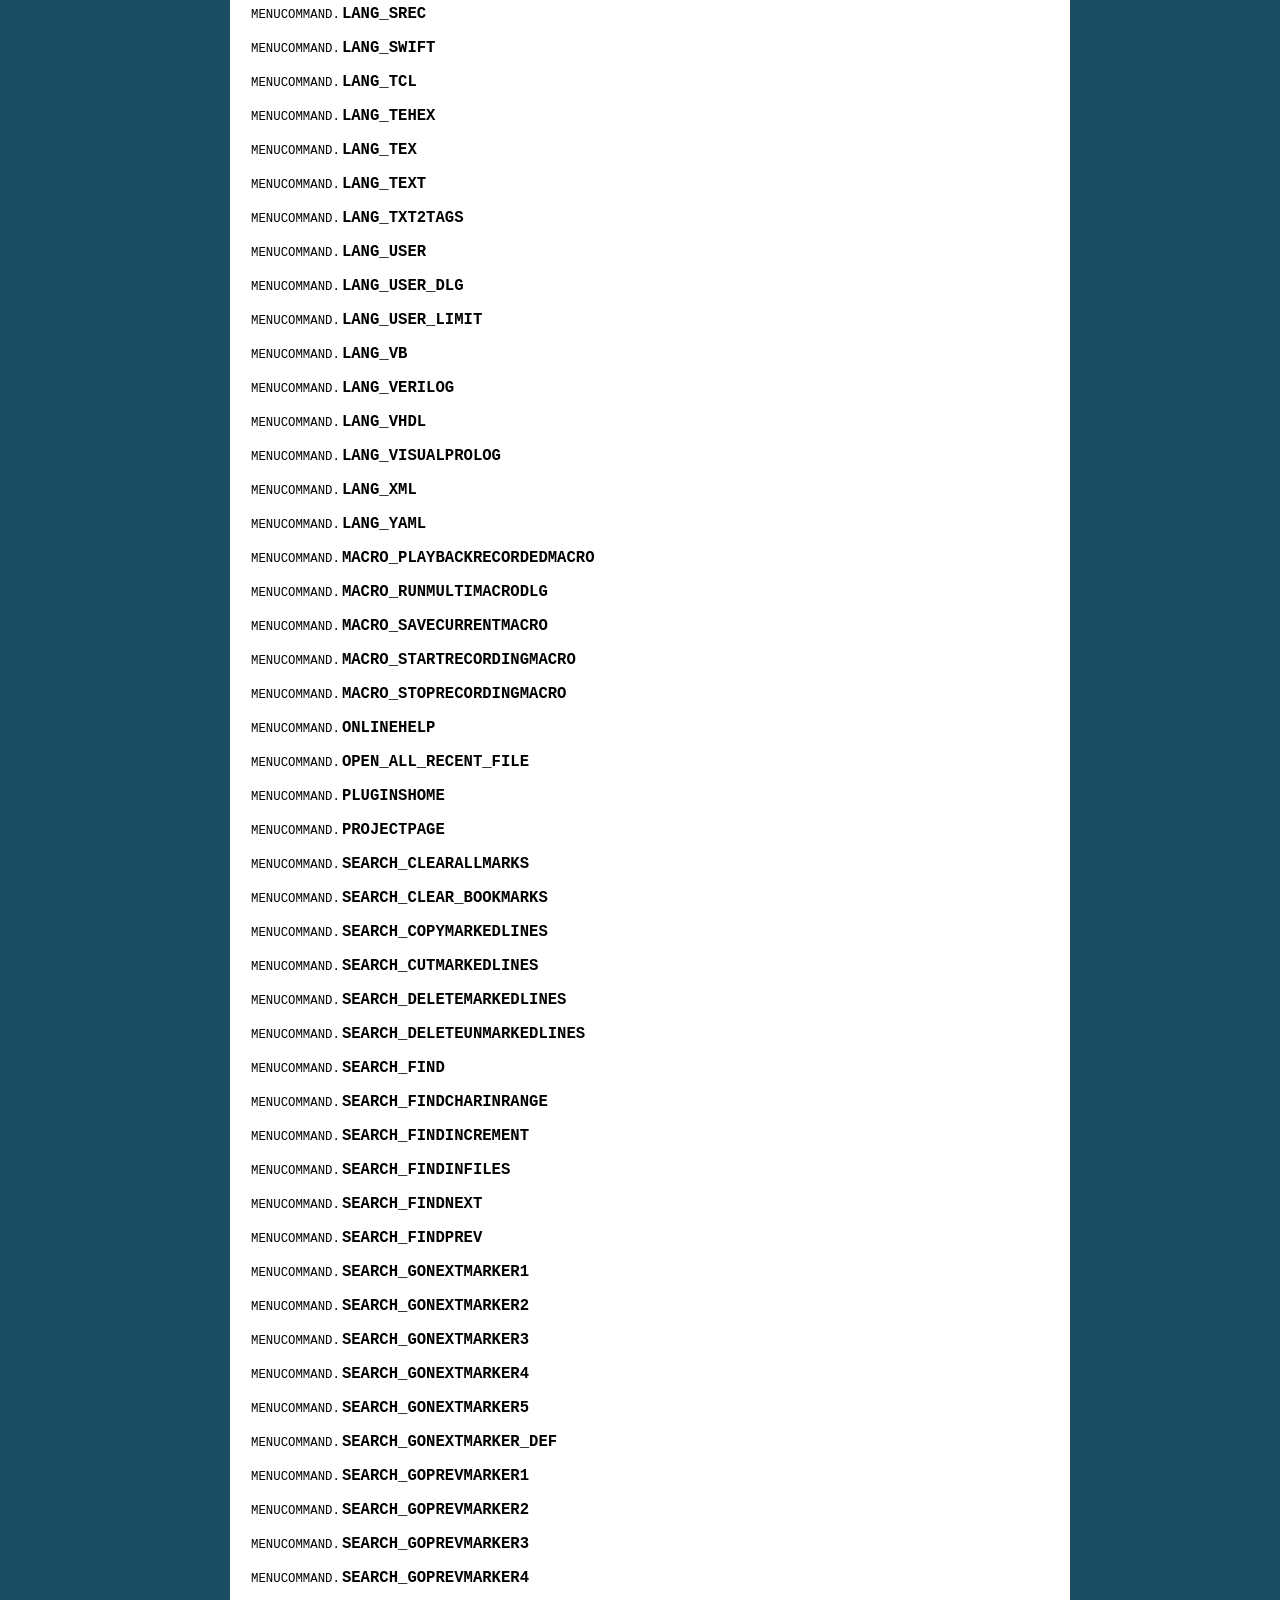
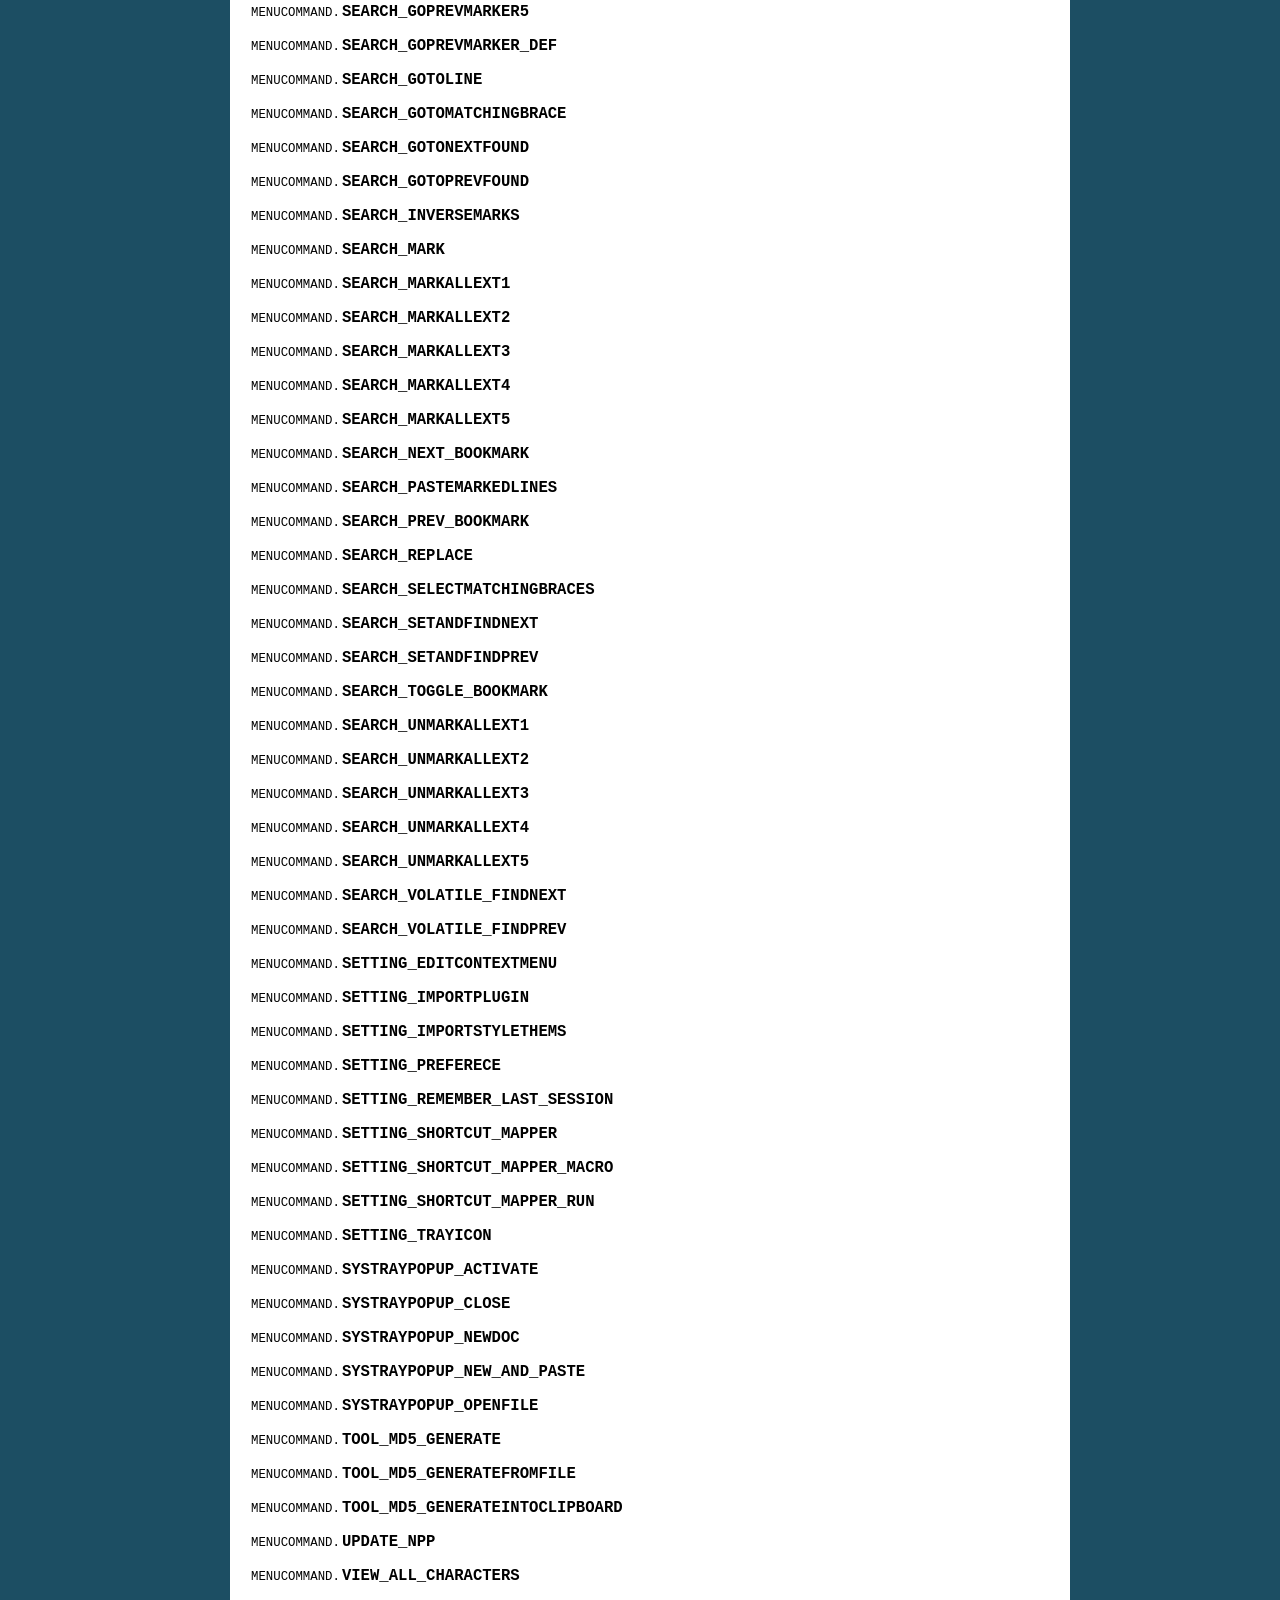
<file: notepad++/plugins/PythonScript/doc/enums.html>
<!DOCTYPE html PUBLIC "-//W3C//DTD XHTML 1.0 Transitional//EN"
  "http://www.w3.org/TR/xhtml1/DTD/xhtml1-transitional.dtd">

<html xmlns="http://www.w3.org/1999/xhtml">
  <head>
    <meta http-equiv="X-UA-Compatible" content="IE=Edge" />
    <meta http-equiv="Content-Type" content="text/html; charset=utf-8" />
    <title>Enums &#8212; PythonScript 1.5.4.0 documentation</title>
    <link rel="stylesheet" href="_static/classic.css" type="text/css" />
    <link rel="stylesheet" href="_static/pygments.css" type="text/css" />
    
    <script type="text/javascript" id="documentation_options" data-url_root="./" src="_static/documentation_options.js"></script>
    <script type="text/javascript" src="_static/jquery.js"></script>
    <script type="text/javascript" src="_static/underscore.js"></script>
    <script type="text/javascript" src="_static/doctools.js"></script>
    <script type="text/javascript" src="_static/language_data.js"></script>
    
    <link rel="index" title="Index" href="genindex.html" />
    <link rel="search" title="Search" href="search.html" />
    <link rel="next" title="Interface for Other Plugins" href="otherplugins.html" />
    <link rel="prev" title="Console Object" href="console.html" /> 
  </head><body>
    <div class="related" role="navigation" aria-label="related navigation">
      <h3>Navigation</h3>
      <ul>
        <li class="right" style="margin-right: 10px">
          <a href="genindex.html" title="General Index"
             accesskey="I">index</a></li>
        <li class="right" >
          <a href="otherplugins.html" title="Interface for Other Plugins"
             accesskey="N">next</a> |</li>
        <li class="right" >
          <a href="console.html" title="Console Object"
             accesskey="P">previous</a> |</li>
        <li class="nav-item nav-item-0"><a href="index.html">PythonScript 1.5.4.0 documentation</a> &#187;</li> 
      </ul>
    </div>  

    <div class="document">
      <div class="documentwrapper">
        <div class="bodywrapper">
          <div class="body" role="main">
            
  <div class="section" id="enums">
<h1>Enums<a class="headerlink" href="#enums" title="Permalink to this headline">¶</a></h1>
<div class="section" id="formattype">
<h2>FORMATTYPE<a class="headerlink" href="#formattype" title="Permalink to this headline">¶</a></h2>
<span class="target" id="id1"></span><dl class="class">
<dt id="FORMATTYPE">
<em class="property">class </em><code class="descname">FORMATTYPE</code><a class="headerlink" href="#FORMATTYPE" title="Permalink to this definition">¶</a></dt>
<dd></dd></dl>

<dl class="attribute">
<dt id="FORMATTYPE.MAC">
<code class="descclassname">FORMATTYPE.</code><code class="descname">MAC</code><a class="headerlink" href="#FORMATTYPE.MAC" title="Permalink to this definition">¶</a></dt>
<dd></dd></dl>

<dl class="attribute">
<dt id="FORMATTYPE.UNIX">
<code class="descclassname">FORMATTYPE.</code><code class="descname">UNIX</code><a class="headerlink" href="#FORMATTYPE.UNIX" title="Permalink to this definition">¶</a></dt>
<dd></dd></dl>

<dl class="attribute">
<dt id="FORMATTYPE.WIN">
<code class="descclassname">FORMATTYPE.</code><code class="descname">WIN</code><a class="headerlink" href="#FORMATTYPE.WIN" title="Permalink to this definition">¶</a></dt>
<dd></dd></dl>

</div>
<div class="section" id="bufferencoding">
<h2>BUFFERENCODING<a class="headerlink" href="#bufferencoding" title="Permalink to this headline">¶</a></h2>
<span class="target" id="id2"></span><dl class="class">
<dt id="BUFFERENCODING">
<em class="property">class </em><code class="descname">BUFFERENCODING</code><a class="headerlink" href="#BUFFERENCODING" title="Permalink to this definition">¶</a></dt>
<dd></dd></dl>

<dl class="attribute">
<dt id="BUFFERENCODING.ANSI">
<code class="descclassname">BUFFERENCODING.</code><code class="descname">ANSI</code><a class="headerlink" href="#BUFFERENCODING.ANSI" title="Permalink to this definition">¶</a></dt>
<dd></dd></dl>

<dl class="attribute">
<dt id="BUFFERENCODING.COOKIE">
<code class="descclassname">BUFFERENCODING.</code><code class="descname">COOKIE</code><a class="headerlink" href="#BUFFERENCODING.COOKIE" title="Permalink to this definition">¶</a></dt>
<dd></dd></dl>

<dl class="attribute">
<dt id="BUFFERENCODING.ENC8BIT">
<code class="descclassname">BUFFERENCODING.</code><code class="descname">ENC8BIT</code><a class="headerlink" href="#BUFFERENCODING.ENC8BIT" title="Permalink to this definition">¶</a></dt>
<dd></dd></dl>

<dl class="attribute">
<dt id="BUFFERENCODING.UCS2BE">
<code class="descclassname">BUFFERENCODING.</code><code class="descname">UCS2BE</code><a class="headerlink" href="#BUFFERENCODING.UCS2BE" title="Permalink to this definition">¶</a></dt>
<dd></dd></dl>

<dl class="attribute">
<dt id="BUFFERENCODING.UCS2BE_NOBOM">
<code class="descclassname">BUFFERENCODING.</code><code class="descname">UCS2BE_NOBOM</code><a class="headerlink" href="#BUFFERENCODING.UCS2BE_NOBOM" title="Permalink to this definition">¶</a></dt>
<dd></dd></dl>

<dl class="attribute">
<dt id="BUFFERENCODING.UCS2LE">
<code class="descclassname">BUFFERENCODING.</code><code class="descname">UCS2LE</code><a class="headerlink" href="#BUFFERENCODING.UCS2LE" title="Permalink to this definition">¶</a></dt>
<dd></dd></dl>

<dl class="attribute">
<dt id="BUFFERENCODING.UCS2LE_NOBOM">
<code class="descclassname">BUFFERENCODING.</code><code class="descname">UCS2LE_NOBOM</code><a class="headerlink" href="#BUFFERENCODING.UCS2LE_NOBOM" title="Permalink to this definition">¶</a></dt>
<dd></dd></dl>

<dl class="attribute">
<dt id="BUFFERENCODING.UTF8">
<code class="descclassname">BUFFERENCODING.</code><code class="descname">UTF8</code><a class="headerlink" href="#BUFFERENCODING.UTF8" title="Permalink to this definition">¶</a></dt>
<dd></dd></dl>

</div>
<div class="section" id="statusbarsection">
<h2>STATUSBARSECTION<a class="headerlink" href="#statusbarsection" title="Permalink to this headline">¶</a></h2>
<span class="target" id="id3"></span><dl class="class">
<dt id="STATUSBARSECTION">
<em class="property">class </em><code class="descname">STATUSBARSECTION</code><a class="headerlink" href="#STATUSBARSECTION" title="Permalink to this definition">¶</a></dt>
<dd></dd></dl>

<dl class="attribute">
<dt id="STATUSBARSECTION.CURPOS">
<code class="descclassname">STATUSBARSECTION.</code><code class="descname">CURPOS</code><a class="headerlink" href="#STATUSBARSECTION.CURPOS" title="Permalink to this definition">¶</a></dt>
<dd></dd></dl>

<dl class="attribute">
<dt id="STATUSBARSECTION.DOCSIZE">
<code class="descclassname">STATUSBARSECTION.</code><code class="descname">DOCSIZE</code><a class="headerlink" href="#STATUSBARSECTION.DOCSIZE" title="Permalink to this definition">¶</a></dt>
<dd></dd></dl>

<dl class="attribute">
<dt id="STATUSBARSECTION.DOCTYPE">
<code class="descclassname">STATUSBARSECTION.</code><code class="descname">DOCTYPE</code><a class="headerlink" href="#STATUSBARSECTION.DOCTYPE" title="Permalink to this definition">¶</a></dt>
<dd></dd></dl>

<dl class="attribute">
<dt id="STATUSBARSECTION.EOFFORMAT">
<code class="descclassname">STATUSBARSECTION.</code><code class="descname">EOFFORMAT</code><a class="headerlink" href="#STATUSBARSECTION.EOFFORMAT" title="Permalink to this definition">¶</a></dt>
<dd></dd></dl>

<dl class="attribute">
<dt id="STATUSBARSECTION.TYPINGMODE">
<code class="descclassname">STATUSBARSECTION.</code><code class="descname">TYPINGMODE</code><a class="headerlink" href="#STATUSBARSECTION.TYPINGMODE" title="Permalink to this definition">¶</a></dt>
<dd></dd></dl>

<dl class="attribute">
<dt id="STATUSBARSECTION.UNICODETYPE">
<code class="descclassname">STATUSBARSECTION.</code><code class="descname">UNICODETYPE</code><a class="headerlink" href="#STATUSBARSECTION.UNICODETYPE" title="Permalink to this definition">¶</a></dt>
<dd></dd></dl>

</div>
<div class="section" id="scintillanotification">
<h2>SCINTILLANOTIFICATION<a class="headerlink" href="#scintillanotification" title="Permalink to this headline">¶</a></h2>
<span class="target" id="scintillanotfication"></span><dl class="class">
<dt id="SCINTILLANOTFICATION">
<em class="property">class </em><code class="descname">SCINTILLANOTFICATION</code><a class="headerlink" href="#SCINTILLANOTFICATION" title="Permalink to this definition">¶</a></dt>
<dd></dd></dl>

<dl class="attribute">
<dt id="SCINTILLANOTIFICATION.STYLENEEDED">
<code class="descclassname">SCINTILLANOTIFICATION.</code><code class="descname">STYLENEEDED</code><a class="headerlink" href="#SCINTILLANOTIFICATION.STYLENEEDED" title="Permalink to this definition">¶</a></dt>
<dd><p>Arguments contains: <code class="docutils literal notranslate"><span class="pre">position</span></code></p>
</dd></dl>

<dl class="attribute">
<dt id="SCINTILLANOTIFICATION.CHARADDED">
<code class="descclassname">SCINTILLANOTIFICATION.</code><code class="descname">CHARADDED</code><a class="headerlink" href="#SCINTILLANOTIFICATION.CHARADDED" title="Permalink to this definition">¶</a></dt>
<dd><p>Arguments contains: <code class="docutils literal notranslate"><span class="pre">ch</span></code> - the character added (as an int)</p>
</dd></dl>

<dl class="attribute">
<dt id="SCINTILLANOTIFICATION.SAVEPOINTREACHED">
<code class="descclassname">SCINTILLANOTIFICATION.</code><code class="descname">SAVEPOINTREACHED</code><a class="headerlink" href="#SCINTILLANOTIFICATION.SAVEPOINTREACHED" title="Permalink to this definition">¶</a></dt>
<dd></dd></dl>

<dl class="attribute">
<dt id="SCINTILLANOTIFICATION.SAVEPOINTLEFT">
<code class="descclassname">SCINTILLANOTIFICATION.</code><code class="descname">SAVEPOINTLEFT</code><a class="headerlink" href="#SCINTILLANOTIFICATION.SAVEPOINTLEFT" title="Permalink to this definition">¶</a></dt>
<dd></dd></dl>

<dl class="attribute">
<dt id="SCINTILLANOTIFICATION.MODIFYATTEMPTRO">
<code class="descclassname">SCINTILLANOTIFICATION.</code><code class="descname">MODIFYATTEMPTRO</code><a class="headerlink" href="#SCINTILLANOTIFICATION.MODIFYATTEMPTRO" title="Permalink to this definition">¶</a></dt>
<dd></dd></dl>

<dl class="attribute">
<dt id="SCINTILLANOTIFICATION.KEY">
<code class="descclassname">SCINTILLANOTIFICATION.</code><code class="descname">KEY</code><a class="headerlink" href="#SCINTILLANOTIFICATION.KEY" title="Permalink to this definition">¶</a></dt>
<dd><p>Arguments contains: <code class="docutils literal notranslate"><span class="pre">ch</span></code> - the key code, <code class="docutils literal notranslate"><span class="pre">modifiers</span></code>, elements from the KEYMOD enum</p>
</dd></dl>

<dl class="attribute">
<dt id="SCINTILLANOTIFICATION.DOUBLECLICK">
<code class="descclassname">SCINTILLANOTIFICATION.</code><code class="descname">DOUBLECLICK</code><a class="headerlink" href="#SCINTILLANOTIFICATION.DOUBLECLICK" title="Permalink to this definition">¶</a></dt>
<dd><p>Arguments contains: <code class="docutils literal notranslate"><span class="pre">position</span></code> (in the file), <code class="docutils literal notranslate"><span class="pre">modifiers</span></code> (from KEYMOD), <code class="docutils literal notranslate"><span class="pre">line</span></code>, line number</p>
</dd></dl>

<dl class="attribute">
<dt id="SCINTILLANOTIFICATION.UPDATEUI">
<code class="descclassname">SCINTILLANOTIFICATION.</code><code class="descname">UPDATEUI</code><a class="headerlink" href="#SCINTILLANOTIFICATION.UPDATEUI" title="Permalink to this definition">¶</a></dt>
<dd></dd></dl>

<dl class="attribute">
<dt id="SCINTILLANOTIFICATION.MODIFIED">
<code class="descclassname">SCINTILLANOTIFICATION.</code><code class="descname">MODIFIED</code><a class="headerlink" href="#SCINTILLANOTIFICATION.MODIFIED" title="Permalink to this definition">¶</a></dt>
<dd><p>Arguments contains: <code class="docutils literal notranslate"><span class="pre">position</span></code>, <code class="docutils literal notranslate"><span class="pre">modificationType</span></code> (a set of flags from <a class="reference internal" href="#MODIFICATIONFLAGS" title="MODIFICATIONFLAGS"><code class="xref py py-class docutils literal notranslate"><span class="pre">MODIFICATIONFLAGS</span></code></a>), <code class="docutils literal notranslate"><span class="pre">text</span></code>, <code class="docutils literal notranslate"><span class="pre">length</span></code>, <code class="docutils literal notranslate"><span class="pre">linesAdded</span></code>, <code class="docutils literal notranslate"><span class="pre">line</span></code>, <code class="docutils literal notranslate"><span class="pre">foldLevelNow</span></code>, <code class="docutils literal notranslate"><span class="pre">foldLevelPrev</span></code>,
<code class="docutils literal notranslate"><span class="pre">annotationLinesAdded</span></code> (only for <a class="reference internal" href="#MODIFICATIONFLAGS.CHANGEANNOTATION" title="MODIFICATIONFLAGS.CHANGEANNOTATION"><code class="xref py py-attr docutils literal notranslate"><span class="pre">MODIFICATIONFLAGS.CHANGEANNOTATION</span></code></a>), <code class="docutils literal notranslate"><span class="pre">token</span></code> (only for <a class="reference internal" href="#MODIFICATIONFLAGS.CONTAINER" title="MODIFICATIONFLAGS.CONTAINER"><code class="xref py py-attr docutils literal notranslate"><span class="pre">MODIFICATIONFLAGS.CONTAINER</span></code></a>)</p>
</dd></dl>

<dl class="attribute">
<dt id="SCINTILLANOTIFICATION.MACRORECORD">
<code class="descclassname">SCINTILLANOTIFICATION.</code><code class="descname">MACRORECORD</code><a class="headerlink" href="#SCINTILLANOTIFICATION.MACRORECORD" title="Permalink to this definition">¶</a></dt>
<dd><p>Arguments contains: <code class="docutils literal notranslate"><span class="pre">message</span></code>, <code class="docutils literal notranslate"><span class="pre">wParam</span></code>, <code class="docutils literal notranslate"><span class="pre">lParam</span></code></p>
</dd></dl>

<dl class="attribute">
<dt id="SCINTILLANOTIFICATION.MARGINCLICK">
<code class="descclassname">SCINTILLANOTIFICATION.</code><code class="descname">MARGINCLICK</code><a class="headerlink" href="#SCINTILLANOTIFICATION.MARGINCLICK" title="Permalink to this definition">¶</a></dt>
<dd><p>Arguments contains: <code class="docutils literal notranslate"><span class="pre">margin</span></code></p>
</dd></dl>

<dl class="attribute">
<dt id="SCINTILLANOTIFICATION.NEEDSHOWN">
<code class="descclassname">SCINTILLANOTIFICATION.</code><code class="descname">NEEDSHOWN</code><a class="headerlink" href="#SCINTILLANOTIFICATION.NEEDSHOWN" title="Permalink to this definition">¶</a></dt>
<dd></dd></dl>

<dl class="attribute">
<dt id="SCINTILLANOTIFICATION.PAINTED">
<code class="descclassname">SCINTILLANOTIFICATION.</code><code class="descname">PAINTED</code><a class="headerlink" href="#SCINTILLANOTIFICATION.PAINTED" title="Permalink to this definition">¶</a></dt>
<dd><p>Note: Because Scintilla events are processed by Python asynchronously, care must be taken if handling a callback for this event
- the window may have just been painted, or it may have been painted again since etc.</p>
</dd></dl>

<dl class="attribute">
<dt id="SCINTILLANOTIFICATION.USERLISTSELECTION">
<code class="descclassname">SCINTILLANOTIFICATION.</code><code class="descname">USERLISTSELECTION</code><a class="headerlink" href="#SCINTILLANOTIFICATION.USERLISTSELECTION" title="Permalink to this definition">¶</a></dt>
<dd><p>Arguments contains: <code class="docutils literal notranslate"><span class="pre">text</span></code>, <code class="docutils literal notranslate"><span class="pre">listType</span></code>, <code class="docutils literal notranslate"><span class="pre">position</span></code></p>
</dd></dl>

<dl class="attribute">
<dt id="SCINTILLANOTIFICATION.URIDROPPED">
<code class="descclassname">SCINTILLANOTIFICATION.</code><code class="descname">URIDROPPED</code><a class="headerlink" href="#SCINTILLANOTIFICATION.URIDROPPED" title="Permalink to this definition">¶</a></dt>
<dd></dd></dl>

<dl class="attribute">
<dt id="SCINTILLANOTIFICATION.DWELLSTART">
<code class="descclassname">SCINTILLANOTIFICATION.</code><code class="descname">DWELLSTART</code><a class="headerlink" href="#SCINTILLANOTIFICATION.DWELLSTART" title="Permalink to this definition">¶</a></dt>
<dd><p>Arguments contains: <code class="docutils literal notranslate"><span class="pre">position</span></code>, <code class="docutils literal notranslate"><span class="pre">x</span></code>, <code class="docutils literal notranslate"><span class="pre">y</span></code></p>
</dd></dl>

<dl class="attribute">
<dt id="SCINTILLANOTIFICATION.DWELLEND">
<code class="descclassname">SCINTILLANOTIFICATION.</code><code class="descname">DWELLEND</code><a class="headerlink" href="#SCINTILLANOTIFICATION.DWELLEND" title="Permalink to this definition">¶</a></dt>
<dd><p>Arguments contains: <code class="docutils literal notranslate"><span class="pre">position</span></code>, <code class="docutils literal notranslate"><span class="pre">x</span></code>, <code class="docutils literal notranslate"><span class="pre">y</span></code></p>
</dd></dl>

<dl class="attribute">
<dt id="SCINTILLANOTIFICATION.ZOOM">
<code class="descclassname">SCINTILLANOTIFICATION.</code><code class="descname">ZOOM</code><a class="headerlink" href="#SCINTILLANOTIFICATION.ZOOM" title="Permalink to this definition">¶</a></dt>
<dd></dd></dl>

<dl class="attribute">
<dt id="SCINTILLANOTIFICATION.HOTSPOTCLICK">
<code class="descclassname">SCINTILLANOTIFICATION.</code><code class="descname">HOTSPOTCLICK</code><a class="headerlink" href="#SCINTILLANOTIFICATION.HOTSPOTCLICK" title="Permalink to this definition">¶</a></dt>
<dd><p>Arguments contains: <code class="docutils literal notranslate"><span class="pre">position</span></code>, <code class="docutils literal notranslate"><span class="pre">modifiers</span></code> (from the <a class="reference internal" href="#KEYMOD" title="KEYMOD"><code class="xref py py-class docutils literal notranslate"><span class="pre">KEYMOD</span></code></a> enum)</p>
</dd></dl>

<dl class="attribute">
<dt id="SCINTILLANOTIFICATION.HOTSPOTDOUBLECLICK">
<code class="descclassname">SCINTILLANOTIFICATION.</code><code class="descname">HOTSPOTDOUBLECLICK</code><a class="headerlink" href="#SCINTILLANOTIFICATION.HOTSPOTDOUBLECLICK" title="Permalink to this definition">¶</a></dt>
<dd><p>Arguments contains: <code class="docutils literal notranslate"><span class="pre">position</span></code>, <code class="docutils literal notranslate"><span class="pre">modifiers</span></code> (from the <a class="reference internal" href="#KEYMOD" title="KEYMOD"><code class="xref py py-class docutils literal notranslate"><span class="pre">KEYMOD</span></code></a> enum)</p>
</dd></dl>

<dl class="attribute">
<dt id="SCINTILLANOTIFICATION.CALLTIPCLICK">
<code class="descclassname">SCINTILLANOTIFICATION.</code><code class="descname">CALLTIPCLICK</code><a class="headerlink" href="#SCINTILLANOTIFICATION.CALLTIPCLICK" title="Permalink to this definition">¶</a></dt>
<dd><p>Arguments contains: <code class="docutils literal notranslate"><span class="pre">position</span></code></p>
</dd></dl>

<dl class="attribute">
<dt id="SCINTILLANOTIFICATION.AUTOCSELECTION">
<code class="descclassname">SCINTILLANOTIFICATION.</code><code class="descname">AUTOCSELECTION</code><a class="headerlink" href="#SCINTILLANOTIFICATION.AUTOCSELECTION" title="Permalink to this definition">¶</a></dt>
<dd><p>Arguments contains: <code class="docutils literal notranslate"><span class="pre">text</span></code>, <code class="docutils literal notranslate"><span class="pre">position</span></code></p>
</dd></dl>

<dl class="attribute">
<dt id="SCINTILLANOTIFICATION.INDICATORCLICK">
<code class="descclassname">SCINTILLANOTIFICATION.</code><code class="descname">INDICATORCLICK</code><a class="headerlink" href="#SCINTILLANOTIFICATION.INDICATORCLICK" title="Permalink to this definition">¶</a></dt>
<dd></dd></dl>

<dl class="attribute">
<dt id="SCINTILLANOTIFICATION.INDICATORRELEASE">
<code class="descclassname">SCINTILLANOTIFICATION.</code><code class="descname">INDICATORRELEASE</code><a class="headerlink" href="#SCINTILLANOTIFICATION.INDICATORRELEASE" title="Permalink to this definition">¶</a></dt>
<dd></dd></dl>

<dl class="attribute">
<dt id="SCINTILLANOTIFICATION.AUTOCCANCELLED">
<code class="descclassname">SCINTILLANOTIFICATION.</code><code class="descname">AUTOCCANCELLED</code><a class="headerlink" href="#SCINTILLANOTIFICATION.AUTOCCANCELLED" title="Permalink to this definition">¶</a></dt>
<dd></dd></dl>

<dl class="attribute">
<dt id="SCINTILLANOTIFICATION.AUTOCCHARDELETED">
<code class="descclassname">SCINTILLANOTIFICATION.</code><code class="descname">AUTOCCHARDELETED</code><a class="headerlink" href="#SCINTILLANOTIFICATION.AUTOCCHARDELETED" title="Permalink to this definition">¶</a></dt>
<dd></dd></dl>

<dl class="attribute">
<dt id="SCINTILLANOTIFICATION.FOCUSIN">
<code class="descclassname">SCINTILLANOTIFICATION.</code><code class="descname">FOCUSIN</code><a class="headerlink" href="#SCINTILLANOTIFICATION.FOCUSIN" title="Permalink to this definition">¶</a></dt>
<dd></dd></dl>

<dl class="attribute">
<dt id="SCINTILLANOTIFICATION.FOCUSOUT">
<code class="descclassname">SCINTILLANOTIFICATION.</code><code class="descname">FOCUSOUT</code><a class="headerlink" href="#SCINTILLANOTIFICATION.FOCUSOUT" title="Permalink to this definition">¶</a></dt>
<dd></dd></dl>

</div>
<div class="section" id="scintillamessage">
<h2>SCINTILLAMESSAGE<a class="headerlink" href="#scintillamessage" title="Permalink to this headline">¶</a></h2>
<span class="target" id="id4"></span><dl class="class">
<dt id="SCINTILLAMESSAGE">
<em class="property">class </em><code class="descname">SCINTILLAMESSAGE</code><a class="headerlink" href="#SCINTILLAMESSAGE" title="Permalink to this definition">¶</a></dt>
<dd><p>This enum contains all the messages defined in Scintilla - e.g. SCI_APPENDTEXT.  For a complete list, see the <a class="reference external" href="https://www.scintilla.org/ScintillaDoc.html">Scintilla</a> documentation.</p>
</dd></dl>

</div>
<div class="section" id="notification">
<h2>NOTIFICATION<a class="headerlink" href="#notification" title="Permalink to this headline">¶</a></h2>
<span class="target" id="id5"></span><dl class="class">
<dt id="NOTIFICATION">
<em class="property">class </em><code class="descname">NOTIFICATION</code><a class="headerlink" href="#NOTIFICATION" title="Permalink to this definition">¶</a></dt>
<dd></dd></dl>

<dl class="attribute">
<dt id="NOTIFICATION.BUFFERACTIVATED">
<code class="descclassname">NOTIFICATION.</code><code class="descname">BUFFERACTIVATED</code><a class="headerlink" href="#NOTIFICATION.BUFFERACTIVATED" title="Permalink to this definition">¶</a></dt>
<dd><p>Arguments contains: <code class="docutils literal notranslate"><span class="pre">bufferID</span></code></p>
</dd></dl>

<dl class="attribute">
<dt id="NOTIFICATION.FILEBEFORECLOSE">
<code class="descclassname">NOTIFICATION.</code><code class="descname">FILEBEFORECLOSE</code><a class="headerlink" href="#NOTIFICATION.FILEBEFORECLOSE" title="Permalink to this definition">¶</a></dt>
<dd><p>Arguments contains: <code class="docutils literal notranslate"><span class="pre">bufferID</span></code></p>
</dd></dl>

<dl class="attribute">
<dt id="NOTIFICATION.FILEBEFORELOAD">
<code class="descclassname">NOTIFICATION.</code><code class="descname">FILEBEFORELOAD</code><a class="headerlink" href="#NOTIFICATION.FILEBEFORELOAD" title="Permalink to this definition">¶</a></dt>
<dd></dd></dl>

<dl class="attribute">
<dt id="NOTIFICATION.FILEBEFOREOPEN">
<code class="descclassname">NOTIFICATION.</code><code class="descname">FILEBEFOREOPEN</code><a class="headerlink" href="#NOTIFICATION.FILEBEFOREOPEN" title="Permalink to this definition">¶</a></dt>
<dd><p>Arguments contains: <code class="docutils literal notranslate"><span class="pre">bufferID</span></code></p>
</dd></dl>

<dl class="attribute">
<dt id="NOTIFICATION.FILEBEFORESAVE">
<code class="descclassname">NOTIFICATION.</code><code class="descname">FILEBEFORESAVE</code><a class="headerlink" href="#NOTIFICATION.FILEBEFORESAVE" title="Permalink to this definition">¶</a></dt>
<dd><p>Arguments contains: <code class="docutils literal notranslate"><span class="pre">bufferID</span></code></p>
</dd></dl>

<dl class="attribute">
<dt id="NOTIFICATION.FILECLOSED">
<code class="descclassname">NOTIFICATION.</code><code class="descname">FILECLOSED</code><a class="headerlink" href="#NOTIFICATION.FILECLOSED" title="Permalink to this definition">¶</a></dt>
<dd><p>Arguments contains: <code class="docutils literal notranslate"><span class="pre">bufferID</span></code></p>
</dd></dl>

<dl class="attribute">
<dt id="NOTIFICATION.FILELOADFAILED">
<code class="descclassname">NOTIFICATION.</code><code class="descname">FILELOADFAILED</code><a class="headerlink" href="#NOTIFICATION.FILELOADFAILED" title="Permalink to this definition">¶</a></dt>
<dd><p>Arguments contains: <code class="docutils literal notranslate"><span class="pre">bufferID</span></code></p>
</dd></dl>

<dl class="attribute">
<dt id="NOTIFICATION.FILEOPENED">
<code class="descclassname">NOTIFICATION.</code><code class="descname">FILEOPENED</code><a class="headerlink" href="#NOTIFICATION.FILEOPENED" title="Permalink to this definition">¶</a></dt>
<dd><p>Arguments contains: <code class="docutils literal notranslate"><span class="pre">bufferID</span></code></p>
</dd></dl>

<dl class="attribute">
<dt id="NOTIFICATION.FILESAVED">
<code class="descclassname">NOTIFICATION.</code><code class="descname">FILESAVED</code><a class="headerlink" href="#NOTIFICATION.FILESAVED" title="Permalink to this definition">¶</a></dt>
<dd></dd></dl>

<dl class="attribute">
<dt id="NOTIFICATION.LANGCHANGED">
<code class="descclassname">NOTIFICATION.</code><code class="descname">LANGCHANGED</code><a class="headerlink" href="#NOTIFICATION.LANGCHANGED" title="Permalink to this definition">¶</a></dt>
<dd><p>Arguments contains: <code class="docutils literal notranslate"><span class="pre">bufferID</span></code></p>
</dd></dl>

<dl class="attribute">
<dt id="NOTIFICATION.READONLYCHANGED">
<code class="descclassname">NOTIFICATION.</code><code class="descname">READONLYCHANGED</code><a class="headerlink" href="#NOTIFICATION.READONLYCHANGED" title="Permalink to this definition">¶</a></dt>
<dd><p>Arguments contains: <code class="docutils literal notranslate"><span class="pre">bufferID</span></code>, <code class="docutils literal notranslate"><span class="pre">readonly</span></code>, and <code class="docutils literal notranslate"><span class="pre">dirty</span></code>.  <code class="docutils literal notranslate"><span class="pre">dirty</span></code> is set to <code class="docutils literal notranslate"><span class="pre">True</span></code> if the file is currently marked as dirty.</p>
</dd></dl>

<dl class="attribute">
<dt id="NOTIFICATION.READY">
<code class="descclassname">NOTIFICATION.</code><code class="descname">READY</code><a class="headerlink" href="#NOTIFICATION.READY" title="Permalink to this definition">¶</a></dt>
<dd></dd></dl>

<dl class="attribute">
<dt id="NOTIFICATION.SHORTCUTREMAPPED">
<code class="descclassname">NOTIFICATION.</code><code class="descname">SHORTCUTREMAPPED</code><a class="headerlink" href="#NOTIFICATION.SHORTCUTREMAPPED" title="Permalink to this definition">¶</a></dt>
<dd><p>Arguments contains: <code class="docutils literal notranslate"><span class="pre">commandID</span></code>, <code class="docutils literal notranslate"><span class="pre">key</span></code>, <code class="docutils literal notranslate"><span class="pre">isCtrl</span></code>, <code class="docutils literal notranslate"><span class="pre">isAlt</span></code> and <code class="docutils literal notranslate"><span class="pre">isShift</span></code>.</p>
</dd></dl>

<dl class="attribute">
<dt id="NOTIFICATION.SHUTDOWN">
<code class="descclassname">NOTIFICATION.</code><code class="descname">SHUTDOWN</code><a class="headerlink" href="#NOTIFICATION.SHUTDOWN" title="Permalink to this definition">¶</a></dt>
<dd></dd></dl>

<dl class="attribute">
<dt id="NOTIFICATION.TBMODIFICATION">
<code class="descclassname">NOTIFICATION.</code><code class="descname">TBMODIFICATION</code><a class="headerlink" href="#NOTIFICATION.TBMODIFICATION" title="Permalink to this definition">¶</a></dt>
<dd></dd></dl>

<dl class="attribute">
<dt id="NOTIFICATION.WORDSTYLESUPDATED">
<code class="descclassname">NOTIFICATION.</code><code class="descname">WORDSTYLESUPDATED</code><a class="headerlink" href="#NOTIFICATION.WORDSTYLESUPDATED" title="Permalink to this definition">¶</a></dt>
<dd><p>Arguments contains: <code class="docutils literal notranslate"><span class="pre">bufferID</span></code></p>
</dd></dl>

</div>
<div class="section" id="messageboxflags">
<h2>MESSAGEBOXFLAGS<a class="headerlink" href="#messageboxflags" title="Permalink to this headline">¶</a></h2>
<span class="target" id="id6"></span><dl class="class">
<dt id="MESSAGEBOXFLAGS">
<em class="property">class </em><code class="descname">MESSAGEBOXFLAGS</code><a class="headerlink" href="#MESSAGEBOXFLAGS" title="Permalink to this definition">¶</a></dt>
<dd></dd></dl>

<dl class="attribute">
<dt id="MESSAGEBOXFLAGS.ABORTRETRYIGNORE">
<code class="descclassname">MESSAGEBOXFLAGS.</code><code class="descname">ABORTRETRYIGNORE</code><a class="headerlink" href="#MESSAGEBOXFLAGS.ABORTRETRYIGNORE" title="Permalink to this definition">¶</a></dt>
<dd></dd></dl>

<dl class="attribute">
<dt id="MESSAGEBOXFLAGS.CANCELTRYCONTINUE">
<code class="descclassname">MESSAGEBOXFLAGS.</code><code class="descname">CANCELTRYCONTINUE</code><a class="headerlink" href="#MESSAGEBOXFLAGS.CANCELTRYCONTINUE" title="Permalink to this definition">¶</a></dt>
<dd></dd></dl>

<dl class="attribute">
<dt id="MESSAGEBOXFLAGS.DEFBUTTON1">
<code class="descclassname">MESSAGEBOXFLAGS.</code><code class="descname">DEFBUTTON1</code><a class="headerlink" href="#MESSAGEBOXFLAGS.DEFBUTTON1" title="Permalink to this definition">¶</a></dt>
<dd></dd></dl>

<dl class="attribute">
<dt id="MESSAGEBOXFLAGS.DEFBUTTON2">
<code class="descclassname">MESSAGEBOXFLAGS.</code><code class="descname">DEFBUTTON2</code><a class="headerlink" href="#MESSAGEBOXFLAGS.DEFBUTTON2" title="Permalink to this definition">¶</a></dt>
<dd></dd></dl>

<dl class="attribute">
<dt id="MESSAGEBOXFLAGS.DEFBUTTON3">
<code class="descclassname">MESSAGEBOXFLAGS.</code><code class="descname">DEFBUTTON3</code><a class="headerlink" href="#MESSAGEBOXFLAGS.DEFBUTTON3" title="Permalink to this definition">¶</a></dt>
<dd></dd></dl>

<dl class="attribute">
<dt id="MESSAGEBOXFLAGS.DEFBUTTON4">
<code class="descclassname">MESSAGEBOXFLAGS.</code><code class="descname">DEFBUTTON4</code><a class="headerlink" href="#MESSAGEBOXFLAGS.DEFBUTTON4" title="Permalink to this definition">¶</a></dt>
<dd></dd></dl>

<dl class="attribute">
<dt id="MESSAGEBOXFLAGS.ICONASTERISK">
<code class="descclassname">MESSAGEBOXFLAGS.</code><code class="descname">ICONASTERISK</code><a class="headerlink" href="#MESSAGEBOXFLAGS.ICONASTERISK" title="Permalink to this definition">¶</a></dt>
<dd></dd></dl>

<dl class="attribute">
<dt id="MESSAGEBOXFLAGS.ICONERROR">
<code class="descclassname">MESSAGEBOXFLAGS.</code><code class="descname">ICONERROR</code><a class="headerlink" href="#MESSAGEBOXFLAGS.ICONERROR" title="Permalink to this definition">¶</a></dt>
<dd></dd></dl>

<dl class="attribute">
<dt id="MESSAGEBOXFLAGS.ICONEXCLAMATION">
<code class="descclassname">MESSAGEBOXFLAGS.</code><code class="descname">ICONEXCLAMATION</code><a class="headerlink" href="#MESSAGEBOXFLAGS.ICONEXCLAMATION" title="Permalink to this definition">¶</a></dt>
<dd></dd></dl>

<dl class="attribute">
<dt id="MESSAGEBOXFLAGS.ICONHAND">
<code class="descclassname">MESSAGEBOXFLAGS.</code><code class="descname">ICONHAND</code><a class="headerlink" href="#MESSAGEBOXFLAGS.ICONHAND" title="Permalink to this definition">¶</a></dt>
<dd></dd></dl>

<dl class="attribute">
<dt id="MESSAGEBOXFLAGS.ICONINFORMATION">
<code class="descclassname">MESSAGEBOXFLAGS.</code><code class="descname">ICONINFORMATION</code><a class="headerlink" href="#MESSAGEBOXFLAGS.ICONINFORMATION" title="Permalink to this definition">¶</a></dt>
<dd></dd></dl>

<dl class="attribute">
<dt id="MESSAGEBOXFLAGS.ICONQUESTION">
<code class="descclassname">MESSAGEBOXFLAGS.</code><code class="descname">ICONQUESTION</code><a class="headerlink" href="#MESSAGEBOXFLAGS.ICONQUESTION" title="Permalink to this definition">¶</a></dt>
<dd></dd></dl>

<dl class="attribute">
<dt id="MESSAGEBOXFLAGS.ICONSTOP">
<code class="descclassname">MESSAGEBOXFLAGS.</code><code class="descname">ICONSTOP</code><a class="headerlink" href="#MESSAGEBOXFLAGS.ICONSTOP" title="Permalink to this definition">¶</a></dt>
<dd></dd></dl>

<dl class="attribute">
<dt id="MESSAGEBOXFLAGS.ICONWARNING">
<code class="descclassname">MESSAGEBOXFLAGS.</code><code class="descname">ICONWARNING</code><a class="headerlink" href="#MESSAGEBOXFLAGS.ICONWARNING" title="Permalink to this definition">¶</a></dt>
<dd></dd></dl>

<dl class="attribute">
<dt id="MESSAGEBOXFLAGS.OK">
<code class="descclassname">MESSAGEBOXFLAGS.</code><code class="descname">OK</code><a class="headerlink" href="#MESSAGEBOXFLAGS.OK" title="Permalink to this definition">¶</a></dt>
<dd></dd></dl>

<dl class="attribute">
<dt id="MESSAGEBOXFLAGS.OKCANCEL">
<code class="descclassname">MESSAGEBOXFLAGS.</code><code class="descname">OKCANCEL</code><a class="headerlink" href="#MESSAGEBOXFLAGS.OKCANCEL" title="Permalink to this definition">¶</a></dt>
<dd></dd></dl>

<dl class="attribute">
<dt id="MESSAGEBOXFLAGS.RETRYCANCEL">
<code class="descclassname">MESSAGEBOXFLAGS.</code><code class="descname">RETRYCANCEL</code><a class="headerlink" href="#MESSAGEBOXFLAGS.RETRYCANCEL" title="Permalink to this definition">¶</a></dt>
<dd></dd></dl>

<dl class="attribute">
<dt id="MESSAGEBOXFLAGS.YESNO">
<code class="descclassname">MESSAGEBOXFLAGS.</code><code class="descname">YESNO</code><a class="headerlink" href="#MESSAGEBOXFLAGS.YESNO" title="Permalink to this definition">¶</a></dt>
<dd></dd></dl>

<dl class="attribute">
<dt id="MESSAGEBOXFLAGS.YESNOCANCEL">
<code class="descclassname">MESSAGEBOXFLAGS.</code><code class="descname">YESNOCANCEL</code><a class="headerlink" href="#MESSAGEBOXFLAGS.YESNOCANCEL" title="Permalink to this definition">¶</a></dt>
<dd></dd></dl>

<dl class="attribute">
<dt id="MESSAGEBOXFLAGS.RESULTCONTINUE">
<code class="descclassname">MESSAGEBOXFLAGS.</code><code class="descname">RESULTCONTINUE</code><a class="headerlink" href="#MESSAGEBOXFLAGS.RESULTCONTINUE" title="Permalink to this definition">¶</a></dt>
<dd></dd></dl>

<dl class="attribute">
<dt id="MESSAGEBOXFLAGS.RESULTABORT">
<code class="descclassname">MESSAGEBOXFLAGS.</code><code class="descname">RESULTABORT</code><a class="headerlink" href="#MESSAGEBOXFLAGS.RESULTABORT" title="Permalink to this definition">¶</a></dt>
<dd></dd></dl>

<dl class="attribute">
<dt id="MESSAGEBOXFLAGS.RESULTCANCEL">
<code class="descclassname">MESSAGEBOXFLAGS.</code><code class="descname">RESULTCANCEL</code><a class="headerlink" href="#MESSAGEBOXFLAGS.RESULTCANCEL" title="Permalink to this definition">¶</a></dt>
<dd></dd></dl>

<dl class="attribute">
<dt id="MESSAGEBOXFLAGS.RESULTIGNORE">
<code class="descclassname">MESSAGEBOXFLAGS.</code><code class="descname">RESULTIGNORE</code><a class="headerlink" href="#MESSAGEBOXFLAGS.RESULTIGNORE" title="Permalink to this definition">¶</a></dt>
<dd></dd></dl>

<dl class="attribute">
<dt id="MESSAGEBOXFLAGS.RESULTNO">
<code class="descclassname">MESSAGEBOXFLAGS.</code><code class="descname">RESULTNO</code><a class="headerlink" href="#MESSAGEBOXFLAGS.RESULTNO" title="Permalink to this definition">¶</a></dt>
<dd></dd></dl>

<dl class="attribute">
<dt id="MESSAGEBOXFLAGS.RESULTOK">
<code class="descclassname">MESSAGEBOXFLAGS.</code><code class="descname">RESULTOK</code><a class="headerlink" href="#MESSAGEBOXFLAGS.RESULTOK" title="Permalink to this definition">¶</a></dt>
<dd></dd></dl>

<dl class="attribute">
<dt id="MESSAGEBOXFLAGS.RESULTRETRY">
<code class="descclassname">MESSAGEBOXFLAGS.</code><code class="descname">RESULTRETRY</code><a class="headerlink" href="#MESSAGEBOXFLAGS.RESULTRETRY" title="Permalink to this definition">¶</a></dt>
<dd></dd></dl>

<dl class="attribute">
<dt id="MESSAGEBOXFLAGS.RESULTTRYAGAIN">
<code class="descclassname">MESSAGEBOXFLAGS.</code><code class="descname">RESULTTRYAGAIN</code><a class="headerlink" href="#MESSAGEBOXFLAGS.RESULTTRYAGAIN" title="Permalink to this definition">¶</a></dt>
<dd></dd></dl>

<dl class="attribute">
<dt id="MESSAGEBOXFLAGS.RESULTYES">
<code class="descclassname">MESSAGEBOXFLAGS.</code><code class="descname">RESULTYES</code><a class="headerlink" href="#MESSAGEBOXFLAGS.RESULTYES" title="Permalink to this definition">¶</a></dt>
<dd></dd></dl>

</div>
<div class="section" id="menucommand">
<h2>MENUCOMMAND<a class="headerlink" href="#menucommand" title="Permalink to this headline">¶</a></h2>
<span class="target" id="id7"></span><dl class="class">
<dt id="MENUCOMMAND">
<em class="property">class </em><code class="descname">MENUCOMMAND</code><a class="headerlink" href="#MENUCOMMAND" title="Permalink to this definition">¶</a></dt>
<dd></dd></dl>

<dl class="attribute">
<dt id="MENUCOMMAND.CLEAN_RECENT_FILE_LIST">
<code class="descclassname">MENUCOMMAND.</code><code class="descname">CLEAN_RECENT_FILE_LIST</code><a class="headerlink" href="#MENUCOMMAND.CLEAN_RECENT_FILE_LIST" title="Permalink to this definition">¶</a></dt>
<dd></dd></dl>

<dl class="attribute">
<dt id="MENUCOMMAND.EDIT_AUTOCOMPLETE">
<code class="descclassname">MENUCOMMAND.</code><code class="descname">EDIT_AUTOCOMPLETE</code><a class="headerlink" href="#MENUCOMMAND.EDIT_AUTOCOMPLETE" title="Permalink to this definition">¶</a></dt>
<dd></dd></dl>

<dl class="attribute">
<dt id="MENUCOMMAND.EDIT_AUTOCOMPLETE_CURRENTFILE">
<code class="descclassname">MENUCOMMAND.</code><code class="descname">EDIT_AUTOCOMPLETE_CURRENTFILE</code><a class="headerlink" href="#MENUCOMMAND.EDIT_AUTOCOMPLETE_CURRENTFILE" title="Permalink to this definition">¶</a></dt>
<dd></dd></dl>

<dl class="attribute">
<dt id="MENUCOMMAND.EDIT_AUTOCOMPLETE_PATH">
<code class="descclassname">MENUCOMMAND.</code><code class="descname">EDIT_AUTOCOMPLETE_PATH</code><a class="headerlink" href="#MENUCOMMAND.EDIT_AUTOCOMPLETE_PATH" title="Permalink to this definition">¶</a></dt>
<dd></dd></dl>

<dl class="attribute">
<dt id="MENUCOMMAND.EDIT_BEGINENDSELECT">
<code class="descclassname">MENUCOMMAND.</code><code class="descname">EDIT_BEGINENDSELECT</code><a class="headerlink" href="#MENUCOMMAND.EDIT_BEGINENDSELECT" title="Permalink to this definition">¶</a></dt>
<dd></dd></dl>

<dl class="attribute">
<dt id="MENUCOMMAND.EDIT_BLANKLINEABOVECURRENT">
<code class="descclassname">MENUCOMMAND.</code><code class="descname">EDIT_BLANKLINEABOVECURRENT</code><a class="headerlink" href="#MENUCOMMAND.EDIT_BLANKLINEABOVECURRENT" title="Permalink to this definition">¶</a></dt>
<dd></dd></dl>

<dl class="attribute">
<dt id="MENUCOMMAND.EDIT_BLANKLINEBELOWCURRENT">
<code class="descclassname">MENUCOMMAND.</code><code class="descname">EDIT_BLANKLINEBELOWCURRENT</code><a class="headerlink" href="#MENUCOMMAND.EDIT_BLANKLINEBELOWCURRENT" title="Permalink to this definition">¶</a></dt>
<dd></dd></dl>

<dl class="attribute">
<dt id="MENUCOMMAND.EDIT_BLOCK_COMMENT">
<code class="descclassname">MENUCOMMAND.</code><code class="descname">EDIT_BLOCK_COMMENT</code><a class="headerlink" href="#MENUCOMMAND.EDIT_BLOCK_COMMENT" title="Permalink to this definition">¶</a></dt>
<dd></dd></dl>

<dl class="attribute">
<dt id="MENUCOMMAND.EDIT_BLOCK_COMMENT_SET">
<code class="descclassname">MENUCOMMAND.</code><code class="descname">EDIT_BLOCK_COMMENT_SET</code><a class="headerlink" href="#MENUCOMMAND.EDIT_BLOCK_COMMENT_SET" title="Permalink to this definition">¶</a></dt>
<dd></dd></dl>

<dl class="attribute">
<dt id="MENUCOMMAND.EDIT_BLOCK_UNCOMMENT">
<code class="descclassname">MENUCOMMAND.</code><code class="descname">EDIT_BLOCK_UNCOMMENT</code><a class="headerlink" href="#MENUCOMMAND.EDIT_BLOCK_UNCOMMENT" title="Permalink to this definition">¶</a></dt>
<dd></dd></dl>

<dl class="attribute">
<dt id="MENUCOMMAND.EDIT_CHANGESEARCHENGINE">
<code class="descclassname">MENUCOMMAND.</code><code class="descname">EDIT_CHANGESEARCHENGINE</code><a class="headerlink" href="#MENUCOMMAND.EDIT_CHANGESEARCHENGINE" title="Permalink to this definition">¶</a></dt>
<dd></dd></dl>

<dl class="attribute">
<dt id="MENUCOMMAND.EDIT_CHAR_PANEL">
<code class="descclassname">MENUCOMMAND.</code><code class="descname">EDIT_CHAR_PANEL</code><a class="headerlink" href="#MENUCOMMAND.EDIT_CHAR_PANEL" title="Permalink to this definition">¶</a></dt>
<dd></dd></dl>

<dl class="attribute">
<dt id="MENUCOMMAND.EDIT_CLEARREADONLY">
<code class="descclassname">MENUCOMMAND.</code><code class="descname">EDIT_CLEARREADONLY</code><a class="headerlink" href="#MENUCOMMAND.EDIT_CLEARREADONLY" title="Permalink to this definition">¶</a></dt>
<dd></dd></dl>

<dl class="attribute">
<dt id="MENUCOMMAND.EDIT_CLIPBOARDHISTORY_PANEL">
<code class="descclassname">MENUCOMMAND.</code><code class="descname">EDIT_CLIPBOARDHISTORY_PANEL</code><a class="headerlink" href="#MENUCOMMAND.EDIT_CLIPBOARDHISTORY_PANEL" title="Permalink to this definition">¶</a></dt>
<dd></dd></dl>

<dl class="attribute">
<dt id="MENUCOMMAND.EDIT_COLUMNMODE">
<code class="descclassname">MENUCOMMAND.</code><code class="descname">EDIT_COLUMNMODE</code><a class="headerlink" href="#MENUCOMMAND.EDIT_COLUMNMODE" title="Permalink to this definition">¶</a></dt>
<dd></dd></dl>

<dl class="attribute">
<dt id="MENUCOMMAND.EDIT_COLUMNMODETIP">
<code class="descclassname">MENUCOMMAND.</code><code class="descname">EDIT_COLUMNMODETIP</code><a class="headerlink" href="#MENUCOMMAND.EDIT_COLUMNMODETIP" title="Permalink to this definition">¶</a></dt>
<dd></dd></dl>

<dl class="attribute">
<dt id="MENUCOMMAND.EDIT_COPY">
<code class="descclassname">MENUCOMMAND.</code><code class="descname">EDIT_COPY</code><a class="headerlink" href="#MENUCOMMAND.EDIT_COPY" title="Permalink to this definition">¶</a></dt>
<dd></dd></dl>

<dl class="attribute">
<dt id="MENUCOMMAND.EDIT_COPY_BINARY">
<code class="descclassname">MENUCOMMAND.</code><code class="descname">EDIT_COPY_BINARY</code><a class="headerlink" href="#MENUCOMMAND.EDIT_COPY_BINARY" title="Permalink to this definition">¶</a></dt>
<dd></dd></dl>

<dl class="attribute">
<dt id="MENUCOMMAND.EDIT_CURRENTDIRTOCLIP">
<code class="descclassname">MENUCOMMAND.</code><code class="descname">EDIT_CURRENTDIRTOCLIP</code><a class="headerlink" href="#MENUCOMMAND.EDIT_CURRENTDIRTOCLIP" title="Permalink to this definition">¶</a></dt>
<dd></dd></dl>

<dl class="attribute">
<dt id="MENUCOMMAND.EDIT_CUT">
<code class="descclassname">MENUCOMMAND.</code><code class="descname">EDIT_CUT</code><a class="headerlink" href="#MENUCOMMAND.EDIT_CUT" title="Permalink to this definition">¶</a></dt>
<dd></dd></dl>

<dl class="attribute">
<dt id="MENUCOMMAND.EDIT_CUT_BINARY">
<code class="descclassname">MENUCOMMAND.</code><code class="descname">EDIT_CUT_BINARY</code><a class="headerlink" href="#MENUCOMMAND.EDIT_CUT_BINARY" title="Permalink to this definition">¶</a></dt>
<dd></dd></dl>

<dl class="attribute">
<dt id="MENUCOMMAND.EDIT_DELETE">
<code class="descclassname">MENUCOMMAND.</code><code class="descname">EDIT_DELETE</code><a class="headerlink" href="#MENUCOMMAND.EDIT_DELETE" title="Permalink to this definition">¶</a></dt>
<dd></dd></dl>

<dl class="attribute">
<dt id="MENUCOMMAND.EDIT_DUP_LINE">
<code class="descclassname">MENUCOMMAND.</code><code class="descname">EDIT_DUP_LINE</code><a class="headerlink" href="#MENUCOMMAND.EDIT_DUP_LINE" title="Permalink to this definition">¶</a></dt>
<dd></dd></dl>

<dl class="attribute">
<dt id="MENUCOMMAND.EDIT_EOL2WS">
<code class="descclassname">MENUCOMMAND.</code><code class="descname">EDIT_EOL2WS</code><a class="headerlink" href="#MENUCOMMAND.EDIT_EOL2WS" title="Permalink to this definition">¶</a></dt>
<dd></dd></dl>

<dl class="attribute">
<dt id="MENUCOMMAND.EDIT_FILENAMETOCLIP">
<code class="descclassname">MENUCOMMAND.</code><code class="descname">EDIT_FILENAMETOCLIP</code><a class="headerlink" href="#MENUCOMMAND.EDIT_FILENAMETOCLIP" title="Permalink to this definition">¶</a></dt>
<dd></dd></dl>

<dl class="attribute">
<dt id="MENUCOMMAND.EDIT_FULLPATHTOCLIP">
<code class="descclassname">MENUCOMMAND.</code><code class="descname">EDIT_FULLPATHTOCLIP</code><a class="headerlink" href="#MENUCOMMAND.EDIT_FULLPATHTOCLIP" title="Permalink to this definition">¶</a></dt>
<dd></dd></dl>

<dl class="attribute">
<dt id="MENUCOMMAND.EDIT_FUNCCALLTIP">
<code class="descclassname">MENUCOMMAND.</code><code class="descname">EDIT_FUNCCALLTIP</code><a class="headerlink" href="#MENUCOMMAND.EDIT_FUNCCALLTIP" title="Permalink to this definition">¶</a></dt>
<dd></dd></dl>

<dl class="attribute">
<dt id="MENUCOMMAND.EDIT_INS_TAB">
<code class="descclassname">MENUCOMMAND.</code><code class="descname">EDIT_INS_TAB</code><a class="headerlink" href="#MENUCOMMAND.EDIT_INS_TAB" title="Permalink to this definition">¶</a></dt>
<dd></dd></dl>

<dl class="attribute">
<dt id="MENUCOMMAND.EDIT_INVERTCASE">
<code class="descclassname">MENUCOMMAND.</code><code class="descname">EDIT_INVERTCASE</code><a class="headerlink" href="#MENUCOMMAND.EDIT_INVERTCASE" title="Permalink to this definition">¶</a></dt>
<dd></dd></dl>

<dl class="attribute">
<dt id="MENUCOMMAND.EDIT_JOIN_LINES">
<code class="descclassname">MENUCOMMAND.</code><code class="descname">EDIT_JOIN_LINES</code><a class="headerlink" href="#MENUCOMMAND.EDIT_JOIN_LINES" title="Permalink to this definition">¶</a></dt>
<dd></dd></dl>

<dl class="attribute">
<dt id="MENUCOMMAND.EDIT_LINE_DOWN">
<code class="descclassname">MENUCOMMAND.</code><code class="descname">EDIT_LINE_DOWN</code><a class="headerlink" href="#MENUCOMMAND.EDIT_LINE_DOWN" title="Permalink to this definition">¶</a></dt>
<dd></dd></dl>

<dl class="attribute">
<dt id="MENUCOMMAND.EDIT_LINE_UP">
<code class="descclassname">MENUCOMMAND.</code><code class="descname">EDIT_LINE_UP</code><a class="headerlink" href="#MENUCOMMAND.EDIT_LINE_UP" title="Permalink to this definition">¶</a></dt>
<dd></dd></dl>

<dl class="attribute">
<dt id="MENUCOMMAND.EDIT_LOWERCASE">
<code class="descclassname">MENUCOMMAND.</code><code class="descname">EDIT_LOWERCASE</code><a class="headerlink" href="#MENUCOMMAND.EDIT_LOWERCASE" title="Permalink to this definition">¶</a></dt>
<dd></dd></dl>

<dl class="attribute">
<dt id="MENUCOMMAND.EDIT_LTR">
<code class="descclassname">MENUCOMMAND.</code><code class="descname">EDIT_LTR</code><a class="headerlink" href="#MENUCOMMAND.EDIT_LTR" title="Permalink to this definition">¶</a></dt>
<dd></dd></dl>

<dl class="attribute">
<dt id="MENUCOMMAND.EDIT_OPENASFILE">
<code class="descclassname">MENUCOMMAND.</code><code class="descname">EDIT_OPENASFILE</code><a class="headerlink" href="#MENUCOMMAND.EDIT_OPENASFILE" title="Permalink to this definition">¶</a></dt>
<dd></dd></dl>

<dl class="attribute">
<dt id="MENUCOMMAND.EDIT_OPENINFOLDER">
<code class="descclassname">MENUCOMMAND.</code><code class="descname">EDIT_OPENINFOLDER</code><a class="headerlink" href="#MENUCOMMAND.EDIT_OPENINFOLDER" title="Permalink to this definition">¶</a></dt>
<dd></dd></dl>

<dl class="attribute">
<dt id="MENUCOMMAND.EDIT_PASTE">
<code class="descclassname">MENUCOMMAND.</code><code class="descname">EDIT_PASTE</code><a class="headerlink" href="#MENUCOMMAND.EDIT_PASTE" title="Permalink to this definition">¶</a></dt>
<dd></dd></dl>

<dl class="attribute">
<dt id="MENUCOMMAND.EDIT_PASTE_AS_HTML">
<code class="descclassname">MENUCOMMAND.</code><code class="descname">EDIT_PASTE_AS_HTML</code><a class="headerlink" href="#MENUCOMMAND.EDIT_PASTE_AS_HTML" title="Permalink to this definition">¶</a></dt>
<dd></dd></dl>

<dl class="attribute">
<dt id="MENUCOMMAND.EDIT_PASTE_AS_RTF">
<code class="descclassname">MENUCOMMAND.</code><code class="descname">EDIT_PASTE_AS_RTF</code><a class="headerlink" href="#MENUCOMMAND.EDIT_PASTE_AS_RTF" title="Permalink to this definition">¶</a></dt>
<dd></dd></dl>

<dl class="attribute">
<dt id="MENUCOMMAND.EDIT_PASTE_BINARY">
<code class="descclassname">MENUCOMMAND.</code><code class="descname">EDIT_PASTE_BINARY</code><a class="headerlink" href="#MENUCOMMAND.EDIT_PASTE_BINARY" title="Permalink to this definition">¶</a></dt>
<dd></dd></dl>

<dl class="attribute">
<dt id="MENUCOMMAND.EDIT_PROPERCASE_BLEND">
<code class="descclassname">MENUCOMMAND.</code><code class="descname">EDIT_PROPERCASE_BLEND</code><a class="headerlink" href="#MENUCOMMAND.EDIT_PROPERCASE_BLEND" title="Permalink to this definition">¶</a></dt>
<dd></dd></dl>

<dl class="attribute">
<dt id="MENUCOMMAND.EDIT_PROPERCASE_FORCE">
<code class="descclassname">MENUCOMMAND.</code><code class="descname">EDIT_PROPERCASE_FORCE</code><a class="headerlink" href="#MENUCOMMAND.EDIT_PROPERCASE_FORCE" title="Permalink to this definition">¶</a></dt>
<dd></dd></dl>

<dl class="attribute">
<dt id="MENUCOMMAND.EDIT_RANDOMCASE">
<code class="descclassname">MENUCOMMAND.</code><code class="descname">EDIT_RANDOMCASE</code><a class="headerlink" href="#MENUCOMMAND.EDIT_RANDOMCASE" title="Permalink to this definition">¶</a></dt>
<dd></dd></dl>

<dl class="attribute">
<dt id="MENUCOMMAND.EDIT_REDO">
<code class="descclassname">MENUCOMMAND.</code><code class="descname">EDIT_REDO</code><a class="headerlink" href="#MENUCOMMAND.EDIT_REDO" title="Permalink to this definition">¶</a></dt>
<dd></dd></dl>

<dl class="attribute">
<dt id="MENUCOMMAND.EDIT_REMOVEEMPTYLINES">
<code class="descclassname">MENUCOMMAND.</code><code class="descname">EDIT_REMOVEEMPTYLINES</code><a class="headerlink" href="#MENUCOMMAND.EDIT_REMOVEEMPTYLINES" title="Permalink to this definition">¶</a></dt>
<dd></dd></dl>

<dl class="attribute">
<dt id="MENUCOMMAND.EDIT_REMOVEEMPTYLINESWITHBLANK">
<code class="descclassname">MENUCOMMAND.</code><code class="descname">EDIT_REMOVEEMPTYLINESWITHBLANK</code><a class="headerlink" href="#MENUCOMMAND.EDIT_REMOVEEMPTYLINESWITHBLANK" title="Permalink to this definition">¶</a></dt>
<dd></dd></dl>

<dl class="attribute">
<dt id="MENUCOMMAND.EDIT_RMV_TAB">
<code class="descclassname">MENUCOMMAND.</code><code class="descname">EDIT_RMV_TAB</code><a class="headerlink" href="#MENUCOMMAND.EDIT_RMV_TAB" title="Permalink to this definition">¶</a></dt>
<dd></dd></dl>

<dl class="attribute">
<dt id="MENUCOMMAND.EDIT_RTL">
<code class="descclassname">MENUCOMMAND.</code><code class="descname">EDIT_RTL</code><a class="headerlink" href="#MENUCOMMAND.EDIT_RTL" title="Permalink to this definition">¶</a></dt>
<dd></dd></dl>

<dl class="attribute">
<dt id="MENUCOMMAND.EDIT_SEARCHONINTERNET">
<code class="descclassname">MENUCOMMAND.</code><code class="descname">EDIT_SEARCHONINTERNET</code><a class="headerlink" href="#MENUCOMMAND.EDIT_SEARCHONINTERNET" title="Permalink to this definition">¶</a></dt>
<dd></dd></dl>

<dl class="attribute">
<dt id="MENUCOMMAND.EDIT_SELECTALL">
<code class="descclassname">MENUCOMMAND.</code><code class="descname">EDIT_SELECTALL</code><a class="headerlink" href="#MENUCOMMAND.EDIT_SELECTALL" title="Permalink to this definition">¶</a></dt>
<dd></dd></dl>

<dl class="attribute">
<dt id="MENUCOMMAND.EDIT_SENTENCECASE_BLEND">
<code class="descclassname">MENUCOMMAND.</code><code class="descname">EDIT_SENTENCECASE_BLEND</code><a class="headerlink" href="#MENUCOMMAND.EDIT_SENTENCECASE_BLEND" title="Permalink to this definition">¶</a></dt>
<dd></dd></dl>

<dl class="attribute">
<dt id="MENUCOMMAND.EDIT_SENTENCECASE_FORCE">
<code class="descclassname">MENUCOMMAND.</code><code class="descname">EDIT_SENTENCECASE_FORCE</code><a class="headerlink" href="#MENUCOMMAND.EDIT_SENTENCECASE_FORCE" title="Permalink to this definition">¶</a></dt>
<dd></dd></dl>

<dl class="attribute">
<dt id="MENUCOMMAND.EDIT_SETREADONLY">
<code class="descclassname">MENUCOMMAND.</code><code class="descname">EDIT_SETREADONLY</code><a class="headerlink" href="#MENUCOMMAND.EDIT_SETREADONLY" title="Permalink to this definition">¶</a></dt>
<dd></dd></dl>

<dl class="attribute">
<dt id="MENUCOMMAND.EDIT_SORTLINES_DECIMALCOMMA_ASCENDING">
<code class="descclassname">MENUCOMMAND.</code><code class="descname">EDIT_SORTLINES_DECIMALCOMMA_ASCENDING</code><a class="headerlink" href="#MENUCOMMAND.EDIT_SORTLINES_DECIMALCOMMA_ASCENDING" title="Permalink to this definition">¶</a></dt>
<dd></dd></dl>

<dl class="attribute">
<dt id="MENUCOMMAND.EDIT_SORTLINES_DECIMALCOMMA_DESCENDING">
<code class="descclassname">MENUCOMMAND.</code><code class="descname">EDIT_SORTLINES_DECIMALCOMMA_DESCENDING</code><a class="headerlink" href="#MENUCOMMAND.EDIT_SORTLINES_DECIMALCOMMA_DESCENDING" title="Permalink to this definition">¶</a></dt>
<dd></dd></dl>

<dl class="attribute">
<dt id="MENUCOMMAND.EDIT_SORTLINES_DECIMALDOT_ASCENDING">
<code class="descclassname">MENUCOMMAND.</code><code class="descname">EDIT_SORTLINES_DECIMALDOT_ASCENDING</code><a class="headerlink" href="#MENUCOMMAND.EDIT_SORTLINES_DECIMALDOT_ASCENDING" title="Permalink to this definition">¶</a></dt>
<dd></dd></dl>

<dl class="attribute">
<dt id="MENUCOMMAND.EDIT_SORTLINES_DECIMALDOT_DESCENDING">
<code class="descclassname">MENUCOMMAND.</code><code class="descname">EDIT_SORTLINES_DECIMALDOT_DESCENDING</code><a class="headerlink" href="#MENUCOMMAND.EDIT_SORTLINES_DECIMALDOT_DESCENDING" title="Permalink to this definition">¶</a></dt>
<dd></dd></dl>

<dl class="attribute">
<dt id="MENUCOMMAND.EDIT_SORTLINES_INTEGER_ASCENDING">
<code class="descclassname">MENUCOMMAND.</code><code class="descname">EDIT_SORTLINES_INTEGER_ASCENDING</code><a class="headerlink" href="#MENUCOMMAND.EDIT_SORTLINES_INTEGER_ASCENDING" title="Permalink to this definition">¶</a></dt>
<dd></dd></dl>

<dl class="attribute">
<dt id="MENUCOMMAND.EDIT_SORTLINES_INTEGER_DESCENDING">
<code class="descclassname">MENUCOMMAND.</code><code class="descname">EDIT_SORTLINES_INTEGER_DESCENDING</code><a class="headerlink" href="#MENUCOMMAND.EDIT_SORTLINES_INTEGER_DESCENDING" title="Permalink to this definition">¶</a></dt>
<dd></dd></dl>

<dl class="attribute">
<dt id="MENUCOMMAND.EDIT_SORTLINES_LEXICOGRAPHIC_ASCENDING">
<code class="descclassname">MENUCOMMAND.</code><code class="descname">EDIT_SORTLINES_LEXICOGRAPHIC_ASCENDING</code><a class="headerlink" href="#MENUCOMMAND.EDIT_SORTLINES_LEXICOGRAPHIC_ASCENDING" title="Permalink to this definition">¶</a></dt>
<dd></dd></dl>

<dl class="attribute">
<dt id="MENUCOMMAND.EDIT_SORTLINES_LEXICOGRAPHIC_DESCENDING">
<code class="descclassname">MENUCOMMAND.</code><code class="descname">EDIT_SORTLINES_LEXICOGRAPHIC_DESCENDING</code><a class="headerlink" href="#MENUCOMMAND.EDIT_SORTLINES_LEXICOGRAPHIC_DESCENDING" title="Permalink to this definition">¶</a></dt>
<dd></dd></dl>

<dl class="attribute">
<dt id="MENUCOMMAND.EDIT_SPLIT_LINES">
<code class="descclassname">MENUCOMMAND.</code><code class="descname">EDIT_SPLIT_LINES</code><a class="headerlink" href="#MENUCOMMAND.EDIT_SPLIT_LINES" title="Permalink to this definition">¶</a></dt>
<dd></dd></dl>

<dl class="attribute">
<dt id="MENUCOMMAND.EDIT_STREAM_COMMENT">
<code class="descclassname">MENUCOMMAND.</code><code class="descname">EDIT_STREAM_COMMENT</code><a class="headerlink" href="#MENUCOMMAND.EDIT_STREAM_COMMENT" title="Permalink to this definition">¶</a></dt>
<dd></dd></dl>

<dl class="attribute">
<dt id="MENUCOMMAND.EDIT_STREAM_UNCOMMENT">
<code class="descclassname">MENUCOMMAND.</code><code class="descname">EDIT_STREAM_UNCOMMENT</code><a class="headerlink" href="#MENUCOMMAND.EDIT_STREAM_UNCOMMENT" title="Permalink to this definition">¶</a></dt>
<dd></dd></dl>

<dl class="attribute">
<dt id="MENUCOMMAND.EDIT_SW2TAB_ALL">
<code class="descclassname">MENUCOMMAND.</code><code class="descname">EDIT_SW2TAB_ALL</code><a class="headerlink" href="#MENUCOMMAND.EDIT_SW2TAB_ALL" title="Permalink to this definition">¶</a></dt>
<dd></dd></dl>

<dl class="attribute">
<dt id="MENUCOMMAND.EDIT_SW2TAB_LEADING">
<code class="descclassname">MENUCOMMAND.</code><code class="descname">EDIT_SW2TAB_LEADING</code><a class="headerlink" href="#MENUCOMMAND.EDIT_SW2TAB_LEADING" title="Permalink to this definition">¶</a></dt>
<dd></dd></dl>

<dl class="attribute">
<dt id="MENUCOMMAND.EDIT_TAB2SW">
<code class="descclassname">MENUCOMMAND.</code><code class="descname">EDIT_TAB2SW</code><a class="headerlink" href="#MENUCOMMAND.EDIT_TAB2SW" title="Permalink to this definition">¶</a></dt>
<dd></dd></dl>

<dl class="attribute">
<dt id="MENUCOMMAND.EDIT_TRANSPOSE_LINE">
<code class="descclassname">MENUCOMMAND.</code><code class="descname">EDIT_TRANSPOSE_LINE</code><a class="headerlink" href="#MENUCOMMAND.EDIT_TRANSPOSE_LINE" title="Permalink to this definition">¶</a></dt>
<dd></dd></dl>

<dl class="attribute">
<dt id="MENUCOMMAND.EDIT_TRIMALL">
<code class="descclassname">MENUCOMMAND.</code><code class="descname">EDIT_TRIMALL</code><a class="headerlink" href="#MENUCOMMAND.EDIT_TRIMALL" title="Permalink to this definition">¶</a></dt>
<dd></dd></dl>

<dl class="attribute">
<dt id="MENUCOMMAND.EDIT_TRIMLINEHEAD">
<code class="descclassname">MENUCOMMAND.</code><code class="descname">EDIT_TRIMLINEHEAD</code><a class="headerlink" href="#MENUCOMMAND.EDIT_TRIMLINEHEAD" title="Permalink to this definition">¶</a></dt>
<dd></dd></dl>

<dl class="attribute">
<dt id="MENUCOMMAND.EDIT_TRIMTRAILING">
<code class="descclassname">MENUCOMMAND.</code><code class="descname">EDIT_TRIMTRAILING</code><a class="headerlink" href="#MENUCOMMAND.EDIT_TRIMTRAILING" title="Permalink to this definition">¶</a></dt>
<dd></dd></dl>

<dl class="attribute">
<dt id="MENUCOMMAND.EDIT_TRIM_BOTH">
<code class="descclassname">MENUCOMMAND.</code><code class="descname">EDIT_TRIM_BOTH</code><a class="headerlink" href="#MENUCOMMAND.EDIT_TRIM_BOTH" title="Permalink to this definition">¶</a></dt>
<dd></dd></dl>

<dl class="attribute">
<dt id="MENUCOMMAND.EDIT_UNDO">
<code class="descclassname">MENUCOMMAND.</code><code class="descname">EDIT_UNDO</code><a class="headerlink" href="#MENUCOMMAND.EDIT_UNDO" title="Permalink to this definition">¶</a></dt>
<dd></dd></dl>

<dl class="attribute">
<dt id="MENUCOMMAND.EDIT_UPPERCASE">
<code class="descclassname">MENUCOMMAND.</code><code class="descname">EDIT_UPPERCASE</code><a class="headerlink" href="#MENUCOMMAND.EDIT_UPPERCASE" title="Permalink to this definition">¶</a></dt>
<dd></dd></dl>

<dl class="attribute">
<dt id="MENUCOMMAND.EXPORT_FUNC_LIST_AND_QUIT">
<code class="descclassname">MENUCOMMAND.</code><code class="descname">EXPORT_FUNC_LIST_AND_QUIT</code><a class="headerlink" href="#MENUCOMMAND.EXPORT_FUNC_LIST_AND_QUIT" title="Permalink to this definition">¶</a></dt>
<dd></dd></dl>

<dl class="attribute">
<dt id="MENUCOMMAND.FILEMENU_EXISTCMDPOSITION">
<code class="descclassname">MENUCOMMAND.</code><code class="descname">FILEMENU_EXISTCMDPOSITION</code><a class="headerlink" href="#MENUCOMMAND.FILEMENU_EXISTCMDPOSITION" title="Permalink to this definition">¶</a></dt>
<dd></dd></dl>

<dl class="attribute">
<dt id="MENUCOMMAND.FILEMENU_LASTONE">
<code class="descclassname">MENUCOMMAND.</code><code class="descname">FILEMENU_LASTONE</code><a class="headerlink" href="#MENUCOMMAND.FILEMENU_LASTONE" title="Permalink to this definition">¶</a></dt>
<dd></dd></dl>

<dl class="attribute">
<dt id="MENUCOMMAND.FILESWITCHER_FILESCLOSE">
<code class="descclassname">MENUCOMMAND.</code><code class="descname">FILESWITCHER_FILESCLOSE</code><a class="headerlink" href="#MENUCOMMAND.FILESWITCHER_FILESCLOSE" title="Permalink to this definition">¶</a></dt>
<dd></dd></dl>

<dl class="attribute">
<dt id="MENUCOMMAND.FILESWITCHER_FILESCLOSEOTHERS">
<code class="descclassname">MENUCOMMAND.</code><code class="descname">FILESWITCHER_FILESCLOSEOTHERS</code><a class="headerlink" href="#MENUCOMMAND.FILESWITCHER_FILESCLOSEOTHERS" title="Permalink to this definition">¶</a></dt>
<dd></dd></dl>

<dl class="attribute">
<dt id="MENUCOMMAND.FILE_CLOSE">
<code class="descclassname">MENUCOMMAND.</code><code class="descname">FILE_CLOSE</code><a class="headerlink" href="#MENUCOMMAND.FILE_CLOSE" title="Permalink to this definition">¶</a></dt>
<dd></dd></dl>

<dl class="attribute">
<dt id="MENUCOMMAND.FILE_CLOSEALL">
<code class="descclassname">MENUCOMMAND.</code><code class="descname">FILE_CLOSEALL</code><a class="headerlink" href="#MENUCOMMAND.FILE_CLOSEALL" title="Permalink to this definition">¶</a></dt>
<dd></dd></dl>

<dl class="attribute">
<dt id="MENUCOMMAND.FILE_CLOSEALL_BUT_CURRENT">
<code class="descclassname">MENUCOMMAND.</code><code class="descname">FILE_CLOSEALL_BUT_CURRENT</code><a class="headerlink" href="#MENUCOMMAND.FILE_CLOSEALL_BUT_CURRENT" title="Permalink to this definition">¶</a></dt>
<dd></dd></dl>

<dl class="attribute">
<dt id="MENUCOMMAND.FILE_CLOSEALL_TOLEFT">
<code class="descclassname">MENUCOMMAND.</code><code class="descname">FILE_CLOSEALL_TOLEFT</code><a class="headerlink" href="#MENUCOMMAND.FILE_CLOSEALL_TOLEFT" title="Permalink to this definition">¶</a></dt>
<dd></dd></dl>

<dl class="attribute">
<dt id="MENUCOMMAND.FILE_CLOSEALL_TORIGHT">
<code class="descclassname">MENUCOMMAND.</code><code class="descname">FILE_CLOSEALL_TORIGHT</code><a class="headerlink" href="#MENUCOMMAND.FILE_CLOSEALL_TORIGHT" title="Permalink to this definition">¶</a></dt>
<dd></dd></dl>

<dl class="attribute">
<dt id="MENUCOMMAND.FILE_DELETE">
<code class="descclassname">MENUCOMMAND.</code><code class="descname">FILE_DELETE</code><a class="headerlink" href="#MENUCOMMAND.FILE_DELETE" title="Permalink to this definition">¶</a></dt>
<dd></dd></dl>

<dl class="attribute">
<dt id="MENUCOMMAND.FILE_EXIT">
<code class="descclassname">MENUCOMMAND.</code><code class="descname">FILE_EXIT</code><a class="headerlink" href="#MENUCOMMAND.FILE_EXIT" title="Permalink to this definition">¶</a></dt>
<dd></dd></dl>

<dl class="attribute">
<dt id="MENUCOMMAND.FILE_LOADSESSION">
<code class="descclassname">MENUCOMMAND.</code><code class="descname">FILE_LOADSESSION</code><a class="headerlink" href="#MENUCOMMAND.FILE_LOADSESSION" title="Permalink to this definition">¶</a></dt>
<dd></dd></dl>

<dl class="attribute">
<dt id="MENUCOMMAND.FILE_NEW">
<code class="descclassname">MENUCOMMAND.</code><code class="descname">FILE_NEW</code><a class="headerlink" href="#MENUCOMMAND.FILE_NEW" title="Permalink to this definition">¶</a></dt>
<dd></dd></dl>

<dl class="attribute">
<dt id="MENUCOMMAND.FILE_OPEN">
<code class="descclassname">MENUCOMMAND.</code><code class="descname">FILE_OPEN</code><a class="headerlink" href="#MENUCOMMAND.FILE_OPEN" title="Permalink to this definition">¶</a></dt>
<dd></dd></dl>

<dl class="attribute">
<dt id="MENUCOMMAND.FILE_OPENFOLDERASWORSPACE">
<code class="descclassname">MENUCOMMAND.</code><code class="descname">FILE_OPENFOLDERASWORSPACE</code><a class="headerlink" href="#MENUCOMMAND.FILE_OPENFOLDERASWORSPACE" title="Permalink to this definition">¶</a></dt>
<dd></dd></dl>

<dl class="attribute">
<dt id="MENUCOMMAND.FILE_OPEN_CMD">
<code class="descclassname">MENUCOMMAND.</code><code class="descname">FILE_OPEN_CMD</code><a class="headerlink" href="#MENUCOMMAND.FILE_OPEN_CMD" title="Permalink to this definition">¶</a></dt>
<dd></dd></dl>

<dl class="attribute">
<dt id="MENUCOMMAND.FILE_OPEN_DEFAULT_VIEWER">
<code class="descclassname">MENUCOMMAND.</code><code class="descname">FILE_OPEN_DEFAULT_VIEWER</code><a class="headerlink" href="#MENUCOMMAND.FILE_OPEN_DEFAULT_VIEWER" title="Permalink to this definition">¶</a></dt>
<dd></dd></dl>

<dl class="attribute">
<dt id="MENUCOMMAND.FILE_OPEN_FOLDER">
<code class="descclassname">MENUCOMMAND.</code><code class="descname">FILE_OPEN_FOLDER</code><a class="headerlink" href="#MENUCOMMAND.FILE_OPEN_FOLDER" title="Permalink to this definition">¶</a></dt>
<dd></dd></dl>

<dl class="attribute">
<dt id="MENUCOMMAND.FILE_PRINT">
<code class="descclassname">MENUCOMMAND.</code><code class="descname">FILE_PRINT</code><a class="headerlink" href="#MENUCOMMAND.FILE_PRINT" title="Permalink to this definition">¶</a></dt>
<dd></dd></dl>

<dl class="attribute">
<dt id="MENUCOMMAND.FILE_PRINTNOW">
<code class="descclassname">MENUCOMMAND.</code><code class="descname">FILE_PRINTNOW</code><a class="headerlink" href="#MENUCOMMAND.FILE_PRINTNOW" title="Permalink to this definition">¶</a></dt>
<dd></dd></dl>

<dl class="attribute">
<dt id="MENUCOMMAND.FILE_RELOAD">
<code class="descclassname">MENUCOMMAND.</code><code class="descname">FILE_RELOAD</code><a class="headerlink" href="#MENUCOMMAND.FILE_RELOAD" title="Permalink to this definition">¶</a></dt>
<dd></dd></dl>

<dl class="attribute">
<dt id="MENUCOMMAND.FILE_RENAME">
<code class="descclassname">MENUCOMMAND.</code><code class="descname">FILE_RENAME</code><a class="headerlink" href="#MENUCOMMAND.FILE_RENAME" title="Permalink to this definition">¶</a></dt>
<dd></dd></dl>

<dl class="attribute">
<dt id="MENUCOMMAND.FILE_RESTORELASTCLOSEDFILE">
<code class="descclassname">MENUCOMMAND.</code><code class="descname">FILE_RESTORELASTCLOSEDFILE</code><a class="headerlink" href="#MENUCOMMAND.FILE_RESTORELASTCLOSEDFILE" title="Permalink to this definition">¶</a></dt>
<dd></dd></dl>

<dl class="attribute">
<dt id="MENUCOMMAND.FILE_SAVE">
<code class="descclassname">MENUCOMMAND.</code><code class="descname">FILE_SAVE</code><a class="headerlink" href="#MENUCOMMAND.FILE_SAVE" title="Permalink to this definition">¶</a></dt>
<dd></dd></dl>

<dl class="attribute">
<dt id="MENUCOMMAND.FILE_SAVEALL">
<code class="descclassname">MENUCOMMAND.</code><code class="descname">FILE_SAVEALL</code><a class="headerlink" href="#MENUCOMMAND.FILE_SAVEALL" title="Permalink to this definition">¶</a></dt>
<dd></dd></dl>

<dl class="attribute">
<dt id="MENUCOMMAND.FILE_SAVEAS">
<code class="descclassname">MENUCOMMAND.</code><code class="descname">FILE_SAVEAS</code><a class="headerlink" href="#MENUCOMMAND.FILE_SAVEAS" title="Permalink to this definition">¶</a></dt>
<dd></dd></dl>

<dl class="attribute">
<dt id="MENUCOMMAND.FILE_SAVECOPYAS">
<code class="descclassname">MENUCOMMAND.</code><code class="descname">FILE_SAVECOPYAS</code><a class="headerlink" href="#MENUCOMMAND.FILE_SAVECOPYAS" title="Permalink to this definition">¶</a></dt>
<dd></dd></dl>

<dl class="attribute">
<dt id="MENUCOMMAND.FILE_SAVESESSION">
<code class="descclassname">MENUCOMMAND.</code><code class="descname">FILE_SAVESESSION</code><a class="headerlink" href="#MENUCOMMAND.FILE_SAVESESSION" title="Permalink to this definition">¶</a></dt>
<dd></dd></dl>

<dl class="attribute">
<dt id="MENUCOMMAND.FOCUS_ON_FOUND_RESULTS">
<code class="descclassname">MENUCOMMAND.</code><code class="descname">FOCUS_ON_FOUND_RESULTS</code><a class="headerlink" href="#MENUCOMMAND.FOCUS_ON_FOUND_RESULTS" title="Permalink to this definition">¶</a></dt>
<dd></dd></dl>

<dl class="attribute">
<dt id="MENUCOMMAND.FORMAT_ANSI">
<code class="descclassname">MENUCOMMAND.</code><code class="descname">FORMAT_ANSI</code><a class="headerlink" href="#MENUCOMMAND.FORMAT_ANSI" title="Permalink to this definition">¶</a></dt>
<dd></dd></dl>

<dl class="attribute">
<dt id="MENUCOMMAND.FORMAT_AS_UTF_8">
<code class="descclassname">MENUCOMMAND.</code><code class="descname">FORMAT_AS_UTF_8</code><a class="headerlink" href="#MENUCOMMAND.FORMAT_AS_UTF_8" title="Permalink to this definition">¶</a></dt>
<dd></dd></dl>

<dl class="attribute">
<dt id="MENUCOMMAND.FORMAT_BIG5">
<code class="descclassname">MENUCOMMAND.</code><code class="descname">FORMAT_BIG5</code><a class="headerlink" href="#MENUCOMMAND.FORMAT_BIG5" title="Permalink to this definition">¶</a></dt>
<dd></dd></dl>

<dl class="attribute">
<dt id="MENUCOMMAND.FORMAT_CONV2_ANSI">
<code class="descclassname">MENUCOMMAND.</code><code class="descname">FORMAT_CONV2_ANSI</code><a class="headerlink" href="#MENUCOMMAND.FORMAT_CONV2_ANSI" title="Permalink to this definition">¶</a></dt>
<dd></dd></dl>

<dl class="attribute">
<dt id="MENUCOMMAND.FORMAT_CONV2_AS_UTF_8">
<code class="descclassname">MENUCOMMAND.</code><code class="descname">FORMAT_CONV2_AS_UTF_8</code><a class="headerlink" href="#MENUCOMMAND.FORMAT_CONV2_AS_UTF_8" title="Permalink to this definition">¶</a></dt>
<dd></dd></dl>

<dl class="attribute">
<dt id="MENUCOMMAND.FORMAT_CONV2_UCS_2BE">
<code class="descclassname">MENUCOMMAND.</code><code class="descname">FORMAT_CONV2_UCS_2BE</code><a class="headerlink" href="#MENUCOMMAND.FORMAT_CONV2_UCS_2BE" title="Permalink to this definition">¶</a></dt>
<dd></dd></dl>

<dl class="attribute">
<dt id="MENUCOMMAND.FORMAT_CONV2_UCS_2LE">
<code class="descclassname">MENUCOMMAND.</code><code class="descname">FORMAT_CONV2_UCS_2LE</code><a class="headerlink" href="#MENUCOMMAND.FORMAT_CONV2_UCS_2LE" title="Permalink to this definition">¶</a></dt>
<dd></dd></dl>

<dl class="attribute">
<dt id="MENUCOMMAND.FORMAT_CONV2_UTF_8">
<code class="descclassname">MENUCOMMAND.</code><code class="descname">FORMAT_CONV2_UTF_8</code><a class="headerlink" href="#MENUCOMMAND.FORMAT_CONV2_UTF_8" title="Permalink to this definition">¶</a></dt>
<dd></dd></dl>

<dl class="attribute">
<dt id="MENUCOMMAND.FORMAT_DOS_437">
<code class="descclassname">MENUCOMMAND.</code><code class="descname">FORMAT_DOS_437</code><a class="headerlink" href="#MENUCOMMAND.FORMAT_DOS_437" title="Permalink to this definition">¶</a></dt>
<dd></dd></dl>

<dl class="attribute">
<dt id="MENUCOMMAND.FORMAT_DOS_720">
<code class="descclassname">MENUCOMMAND.</code><code class="descname">FORMAT_DOS_720</code><a class="headerlink" href="#MENUCOMMAND.FORMAT_DOS_720" title="Permalink to this definition">¶</a></dt>
<dd></dd></dl>

<dl class="attribute">
<dt id="MENUCOMMAND.FORMAT_DOS_737">
<code class="descclassname">MENUCOMMAND.</code><code class="descname">FORMAT_DOS_737</code><a class="headerlink" href="#MENUCOMMAND.FORMAT_DOS_737" title="Permalink to this definition">¶</a></dt>
<dd></dd></dl>

<dl class="attribute">
<dt id="MENUCOMMAND.FORMAT_DOS_775">
<code class="descclassname">MENUCOMMAND.</code><code class="descname">FORMAT_DOS_775</code><a class="headerlink" href="#MENUCOMMAND.FORMAT_DOS_775" title="Permalink to this definition">¶</a></dt>
<dd></dd></dl>

<dl class="attribute">
<dt id="MENUCOMMAND.FORMAT_DOS_850">
<code class="descclassname">MENUCOMMAND.</code><code class="descname">FORMAT_DOS_850</code><a class="headerlink" href="#MENUCOMMAND.FORMAT_DOS_850" title="Permalink to this definition">¶</a></dt>
<dd></dd></dl>

<dl class="attribute">
<dt id="MENUCOMMAND.FORMAT_DOS_852">
<code class="descclassname">MENUCOMMAND.</code><code class="descname">FORMAT_DOS_852</code><a class="headerlink" href="#MENUCOMMAND.FORMAT_DOS_852" title="Permalink to this definition">¶</a></dt>
<dd></dd></dl>

<dl class="attribute">
<dt id="MENUCOMMAND.FORMAT_DOS_855">
<code class="descclassname">MENUCOMMAND.</code><code class="descname">FORMAT_DOS_855</code><a class="headerlink" href="#MENUCOMMAND.FORMAT_DOS_855" title="Permalink to this definition">¶</a></dt>
<dd></dd></dl>

<dl class="attribute">
<dt id="MENUCOMMAND.FORMAT_DOS_857">
<code class="descclassname">MENUCOMMAND.</code><code class="descname">FORMAT_DOS_857</code><a class="headerlink" href="#MENUCOMMAND.FORMAT_DOS_857" title="Permalink to this definition">¶</a></dt>
<dd></dd></dl>

<dl class="attribute">
<dt id="MENUCOMMAND.FORMAT_DOS_858">
<code class="descclassname">MENUCOMMAND.</code><code class="descname">FORMAT_DOS_858</code><a class="headerlink" href="#MENUCOMMAND.FORMAT_DOS_858" title="Permalink to this definition">¶</a></dt>
<dd></dd></dl>

<dl class="attribute">
<dt id="MENUCOMMAND.FORMAT_DOS_860">
<code class="descclassname">MENUCOMMAND.</code><code class="descname">FORMAT_DOS_860</code><a class="headerlink" href="#MENUCOMMAND.FORMAT_DOS_860" title="Permalink to this definition">¶</a></dt>
<dd></dd></dl>

<dl class="attribute">
<dt id="MENUCOMMAND.FORMAT_DOS_861">
<code class="descclassname">MENUCOMMAND.</code><code class="descname">FORMAT_DOS_861</code><a class="headerlink" href="#MENUCOMMAND.FORMAT_DOS_861" title="Permalink to this definition">¶</a></dt>
<dd></dd></dl>

<dl class="attribute">
<dt id="MENUCOMMAND.FORMAT_DOS_862">
<code class="descclassname">MENUCOMMAND.</code><code class="descname">FORMAT_DOS_862</code><a class="headerlink" href="#MENUCOMMAND.FORMAT_DOS_862" title="Permalink to this definition">¶</a></dt>
<dd></dd></dl>

<dl class="attribute">
<dt id="MENUCOMMAND.FORMAT_DOS_863">
<code class="descclassname">MENUCOMMAND.</code><code class="descname">FORMAT_DOS_863</code><a class="headerlink" href="#MENUCOMMAND.FORMAT_DOS_863" title="Permalink to this definition">¶</a></dt>
<dd></dd></dl>

<dl class="attribute">
<dt id="MENUCOMMAND.FORMAT_DOS_865">
<code class="descclassname">MENUCOMMAND.</code><code class="descname">FORMAT_DOS_865</code><a class="headerlink" href="#MENUCOMMAND.FORMAT_DOS_865" title="Permalink to this definition">¶</a></dt>
<dd></dd></dl>

<dl class="attribute">
<dt id="MENUCOMMAND.FORMAT_DOS_866">
<code class="descclassname">MENUCOMMAND.</code><code class="descname">FORMAT_DOS_866</code><a class="headerlink" href="#MENUCOMMAND.FORMAT_DOS_866" title="Permalink to this definition">¶</a></dt>
<dd></dd></dl>

<dl class="attribute">
<dt id="MENUCOMMAND.FORMAT_DOS_869">
<code class="descclassname">MENUCOMMAND.</code><code class="descname">FORMAT_DOS_869</code><a class="headerlink" href="#MENUCOMMAND.FORMAT_DOS_869" title="Permalink to this definition">¶</a></dt>
<dd></dd></dl>

<dl class="attribute">
<dt id="MENUCOMMAND.FORMAT_ENCODE">
<code class="descclassname">MENUCOMMAND.</code><code class="descname">FORMAT_ENCODE</code><a class="headerlink" href="#MENUCOMMAND.FORMAT_ENCODE" title="Permalink to this definition">¶</a></dt>
<dd></dd></dl>

<dl class="attribute">
<dt id="MENUCOMMAND.FORMAT_ENCODE_END">
<code class="descclassname">MENUCOMMAND.</code><code class="descname">FORMAT_ENCODE_END</code><a class="headerlink" href="#MENUCOMMAND.FORMAT_ENCODE_END" title="Permalink to this definition">¶</a></dt>
<dd></dd></dl>

<dl class="attribute">
<dt id="MENUCOMMAND.FORMAT_EUC_KR">
<code class="descclassname">MENUCOMMAND.</code><code class="descname">FORMAT_EUC_KR</code><a class="headerlink" href="#MENUCOMMAND.FORMAT_EUC_KR" title="Permalink to this definition">¶</a></dt>
<dd></dd></dl>

<dl class="attribute">
<dt id="MENUCOMMAND.FORMAT_GB2312">
<code class="descclassname">MENUCOMMAND.</code><code class="descname">FORMAT_GB2312</code><a class="headerlink" href="#MENUCOMMAND.FORMAT_GB2312" title="Permalink to this definition">¶</a></dt>
<dd></dd></dl>

<dl class="attribute">
<dt id="MENUCOMMAND.FORMAT_ISO_8859_1">
<code class="descclassname">MENUCOMMAND.</code><code class="descname">FORMAT_ISO_8859_1</code><a class="headerlink" href="#MENUCOMMAND.FORMAT_ISO_8859_1" title="Permalink to this definition">¶</a></dt>
<dd></dd></dl>

<dl class="attribute">
<dt id="MENUCOMMAND.FORMAT_ISO_8859_13">
<code class="descclassname">MENUCOMMAND.</code><code class="descname">FORMAT_ISO_8859_13</code><a class="headerlink" href="#MENUCOMMAND.FORMAT_ISO_8859_13" title="Permalink to this definition">¶</a></dt>
<dd></dd></dl>

<dl class="attribute">
<dt id="MENUCOMMAND.FORMAT_ISO_8859_14">
<code class="descclassname">MENUCOMMAND.</code><code class="descname">FORMAT_ISO_8859_14</code><a class="headerlink" href="#MENUCOMMAND.FORMAT_ISO_8859_14" title="Permalink to this definition">¶</a></dt>
<dd></dd></dl>

<dl class="attribute">
<dt id="MENUCOMMAND.FORMAT_ISO_8859_15">
<code class="descclassname">MENUCOMMAND.</code><code class="descname">FORMAT_ISO_8859_15</code><a class="headerlink" href="#MENUCOMMAND.FORMAT_ISO_8859_15" title="Permalink to this definition">¶</a></dt>
<dd></dd></dl>

<dl class="attribute">
<dt id="MENUCOMMAND.FORMAT_ISO_8859_2">
<code class="descclassname">MENUCOMMAND.</code><code class="descname">FORMAT_ISO_8859_2</code><a class="headerlink" href="#MENUCOMMAND.FORMAT_ISO_8859_2" title="Permalink to this definition">¶</a></dt>
<dd></dd></dl>

<dl class="attribute">
<dt id="MENUCOMMAND.FORMAT_ISO_8859_3">
<code class="descclassname">MENUCOMMAND.</code><code class="descname">FORMAT_ISO_8859_3</code><a class="headerlink" href="#MENUCOMMAND.FORMAT_ISO_8859_3" title="Permalink to this definition">¶</a></dt>
<dd></dd></dl>

<dl class="attribute">
<dt id="MENUCOMMAND.FORMAT_ISO_8859_4">
<code class="descclassname">MENUCOMMAND.</code><code class="descname">FORMAT_ISO_8859_4</code><a class="headerlink" href="#MENUCOMMAND.FORMAT_ISO_8859_4" title="Permalink to this definition">¶</a></dt>
<dd></dd></dl>

<dl class="attribute">
<dt id="MENUCOMMAND.FORMAT_ISO_8859_5">
<code class="descclassname">MENUCOMMAND.</code><code class="descname">FORMAT_ISO_8859_5</code><a class="headerlink" href="#MENUCOMMAND.FORMAT_ISO_8859_5" title="Permalink to this definition">¶</a></dt>
<dd></dd></dl>

<dl class="attribute">
<dt id="MENUCOMMAND.FORMAT_ISO_8859_6">
<code class="descclassname">MENUCOMMAND.</code><code class="descname">FORMAT_ISO_8859_6</code><a class="headerlink" href="#MENUCOMMAND.FORMAT_ISO_8859_6" title="Permalink to this definition">¶</a></dt>
<dd></dd></dl>

<dl class="attribute">
<dt id="MENUCOMMAND.FORMAT_ISO_8859_7">
<code class="descclassname">MENUCOMMAND.</code><code class="descname">FORMAT_ISO_8859_7</code><a class="headerlink" href="#MENUCOMMAND.FORMAT_ISO_8859_7" title="Permalink to this definition">¶</a></dt>
<dd></dd></dl>

<dl class="attribute">
<dt id="MENUCOMMAND.FORMAT_ISO_8859_8">
<code class="descclassname">MENUCOMMAND.</code><code class="descname">FORMAT_ISO_8859_8</code><a class="headerlink" href="#MENUCOMMAND.FORMAT_ISO_8859_8" title="Permalink to this definition">¶</a></dt>
<dd></dd></dl>

<dl class="attribute">
<dt id="MENUCOMMAND.FORMAT_ISO_8859_9">
<code class="descclassname">MENUCOMMAND.</code><code class="descname">FORMAT_ISO_8859_9</code><a class="headerlink" href="#MENUCOMMAND.FORMAT_ISO_8859_9" title="Permalink to this definition">¶</a></dt>
<dd></dd></dl>

<dl class="attribute">
<dt id="MENUCOMMAND.FORMAT_KOI8R_CYRILLIC">
<code class="descclassname">MENUCOMMAND.</code><code class="descname">FORMAT_KOI8R_CYRILLIC</code><a class="headerlink" href="#MENUCOMMAND.FORMAT_KOI8R_CYRILLIC" title="Permalink to this definition">¶</a></dt>
<dd></dd></dl>

<dl class="attribute">
<dt id="MENUCOMMAND.FORMAT_KOI8U_CYRILLIC">
<code class="descclassname">MENUCOMMAND.</code><code class="descname">FORMAT_KOI8U_CYRILLIC</code><a class="headerlink" href="#MENUCOMMAND.FORMAT_KOI8U_CYRILLIC" title="Permalink to this definition">¶</a></dt>
<dd></dd></dl>

<dl class="attribute">
<dt id="MENUCOMMAND.FORMAT_KOREAN_WIN">
<code class="descclassname">MENUCOMMAND.</code><code class="descname">FORMAT_KOREAN_WIN</code><a class="headerlink" href="#MENUCOMMAND.FORMAT_KOREAN_WIN" title="Permalink to this definition">¶</a></dt>
<dd></dd></dl>

<dl class="attribute">
<dt id="MENUCOMMAND.FORMAT_MAC_CYRILLIC">
<code class="descclassname">MENUCOMMAND.</code><code class="descname">FORMAT_MAC_CYRILLIC</code><a class="headerlink" href="#MENUCOMMAND.FORMAT_MAC_CYRILLIC" title="Permalink to this definition">¶</a></dt>
<dd></dd></dl>

<dl class="attribute">
<dt id="MENUCOMMAND.FORMAT_SHIFT_JIS">
<code class="descclassname">MENUCOMMAND.</code><code class="descname">FORMAT_SHIFT_JIS</code><a class="headerlink" href="#MENUCOMMAND.FORMAT_SHIFT_JIS" title="Permalink to this definition">¶</a></dt>
<dd></dd></dl>

<dl class="attribute">
<dt id="MENUCOMMAND.FORMAT_TIS_620">
<code class="descclassname">MENUCOMMAND.</code><code class="descname">FORMAT_TIS_620</code><a class="headerlink" href="#MENUCOMMAND.FORMAT_TIS_620" title="Permalink to this definition">¶</a></dt>
<dd></dd></dl>

<dl class="attribute">
<dt id="MENUCOMMAND.FORMAT_TODOS">
<code class="descclassname">MENUCOMMAND.</code><code class="descname">FORMAT_TODOS</code><a class="headerlink" href="#MENUCOMMAND.FORMAT_TODOS" title="Permalink to this definition">¶</a></dt>
<dd></dd></dl>

<dl class="attribute">
<dt id="MENUCOMMAND.FORMAT_TOMAC">
<code class="descclassname">MENUCOMMAND.</code><code class="descname">FORMAT_TOMAC</code><a class="headerlink" href="#MENUCOMMAND.FORMAT_TOMAC" title="Permalink to this definition">¶</a></dt>
<dd></dd></dl>

<dl class="attribute">
<dt id="MENUCOMMAND.FORMAT_TOUNIX">
<code class="descclassname">MENUCOMMAND.</code><code class="descname">FORMAT_TOUNIX</code><a class="headerlink" href="#MENUCOMMAND.FORMAT_TOUNIX" title="Permalink to this definition">¶</a></dt>
<dd></dd></dl>

<dl class="attribute">
<dt id="MENUCOMMAND.FORMAT_UCS_2BE">
<code class="descclassname">MENUCOMMAND.</code><code class="descname">FORMAT_UCS_2BE</code><a class="headerlink" href="#MENUCOMMAND.FORMAT_UCS_2BE" title="Permalink to this definition">¶</a></dt>
<dd></dd></dl>

<dl class="attribute">
<dt id="MENUCOMMAND.FORMAT_UCS_2LE">
<code class="descclassname">MENUCOMMAND.</code><code class="descname">FORMAT_UCS_2LE</code><a class="headerlink" href="#MENUCOMMAND.FORMAT_UCS_2LE" title="Permalink to this definition">¶</a></dt>
<dd></dd></dl>

<dl class="attribute">
<dt id="MENUCOMMAND.FORMAT_UTF_8">
<code class="descclassname">MENUCOMMAND.</code><code class="descname">FORMAT_UTF_8</code><a class="headerlink" href="#MENUCOMMAND.FORMAT_UTF_8" title="Permalink to this definition">¶</a></dt>
<dd></dd></dl>

<dl class="attribute">
<dt id="MENUCOMMAND.FORMAT_WIN_1250">
<code class="descclassname">MENUCOMMAND.</code><code class="descname">FORMAT_WIN_1250</code><a class="headerlink" href="#MENUCOMMAND.FORMAT_WIN_1250" title="Permalink to this definition">¶</a></dt>
<dd></dd></dl>

<dl class="attribute">
<dt id="MENUCOMMAND.FORMAT_WIN_1251">
<code class="descclassname">MENUCOMMAND.</code><code class="descname">FORMAT_WIN_1251</code><a class="headerlink" href="#MENUCOMMAND.FORMAT_WIN_1251" title="Permalink to this definition">¶</a></dt>
<dd></dd></dl>

<dl class="attribute">
<dt id="MENUCOMMAND.FORMAT_WIN_1252">
<code class="descclassname">MENUCOMMAND.</code><code class="descname">FORMAT_WIN_1252</code><a class="headerlink" href="#MENUCOMMAND.FORMAT_WIN_1252" title="Permalink to this definition">¶</a></dt>
<dd></dd></dl>

<dl class="attribute">
<dt id="MENUCOMMAND.FORMAT_WIN_1253">
<code class="descclassname">MENUCOMMAND.</code><code class="descname">FORMAT_WIN_1253</code><a class="headerlink" href="#MENUCOMMAND.FORMAT_WIN_1253" title="Permalink to this definition">¶</a></dt>
<dd></dd></dl>

<dl class="attribute">
<dt id="MENUCOMMAND.FORMAT_WIN_1254">
<code class="descclassname">MENUCOMMAND.</code><code class="descname">FORMAT_WIN_1254</code><a class="headerlink" href="#MENUCOMMAND.FORMAT_WIN_1254" title="Permalink to this definition">¶</a></dt>
<dd></dd></dl>

<dl class="attribute">
<dt id="MENUCOMMAND.FORMAT_WIN_1255">
<code class="descclassname">MENUCOMMAND.</code><code class="descname">FORMAT_WIN_1255</code><a class="headerlink" href="#MENUCOMMAND.FORMAT_WIN_1255" title="Permalink to this definition">¶</a></dt>
<dd></dd></dl>

<dl class="attribute">
<dt id="MENUCOMMAND.FORMAT_WIN_1256">
<code class="descclassname">MENUCOMMAND.</code><code class="descname">FORMAT_WIN_1256</code><a class="headerlink" href="#MENUCOMMAND.FORMAT_WIN_1256" title="Permalink to this definition">¶</a></dt>
<dd></dd></dl>

<dl class="attribute">
<dt id="MENUCOMMAND.FORMAT_WIN_1257">
<code class="descclassname">MENUCOMMAND.</code><code class="descname">FORMAT_WIN_1257</code><a class="headerlink" href="#MENUCOMMAND.FORMAT_WIN_1257" title="Permalink to this definition">¶</a></dt>
<dd></dd></dl>

<dl class="attribute">
<dt id="MENUCOMMAND.FORMAT_WIN_1258">
<code class="descclassname">MENUCOMMAND.</code><code class="descname">FORMAT_WIN_1258</code><a class="headerlink" href="#MENUCOMMAND.FORMAT_WIN_1258" title="Permalink to this definition">¶</a></dt>
<dd></dd></dl>

<dl class="attribute">
<dt id="MENUCOMMAND.FORUM">
<code class="descclassname">MENUCOMMAND.</code><code class="descname">FORUM</code><a class="headerlink" href="#MENUCOMMAND.FORUM" title="Permalink to this definition">¶</a></dt>
<dd></dd></dl>

<dl class="attribute">
<dt id="MENUCOMMAND.HELP">
<code class="descclassname">MENUCOMMAND.</code><code class="descname">HELP</code><a class="headerlink" href="#MENUCOMMAND.HELP" title="Permalink to this definition">¶</a></dt>
<dd></dd></dl>

<dl class="attribute">
<dt id="MENUCOMMAND.HOMESWEETHOME">
<code class="descclassname">MENUCOMMAND.</code><code class="descname">HOMESWEETHOME</code><a class="headerlink" href="#MENUCOMMAND.HOMESWEETHOME" title="Permalink to this definition">¶</a></dt>
<dd></dd></dl>

<dl class="attribute">
<dt id="MENUCOMMAND.LANGSTYLE_CONFIG_DLG">
<code class="descclassname">MENUCOMMAND.</code><code class="descname">LANGSTYLE_CONFIG_DLG</code><a class="headerlink" href="#MENUCOMMAND.LANGSTYLE_CONFIG_DLG" title="Permalink to this definition">¶</a></dt>
<dd></dd></dl>

<dl class="attribute">
<dt id="MENUCOMMAND.LANG_ADA">
<code class="descclassname">MENUCOMMAND.</code><code class="descname">LANG_ADA</code><a class="headerlink" href="#MENUCOMMAND.LANG_ADA" title="Permalink to this definition">¶</a></dt>
<dd></dd></dl>

<dl class="attribute">
<dt id="MENUCOMMAND.LANG_ASCII">
<code class="descclassname">MENUCOMMAND.</code><code class="descname">LANG_ASCII</code><a class="headerlink" href="#MENUCOMMAND.LANG_ASCII" title="Permalink to this definition">¶</a></dt>
<dd></dd></dl>

<dl class="attribute">
<dt id="MENUCOMMAND.LANG_ASM">
<code class="descclassname">MENUCOMMAND.</code><code class="descname">LANG_ASM</code><a class="headerlink" href="#MENUCOMMAND.LANG_ASM" title="Permalink to this definition">¶</a></dt>
<dd></dd></dl>

<dl class="attribute">
<dt id="MENUCOMMAND.LANG_ASN1">
<code class="descclassname">MENUCOMMAND.</code><code class="descname">LANG_ASN1</code><a class="headerlink" href="#MENUCOMMAND.LANG_ASN1" title="Permalink to this definition">¶</a></dt>
<dd></dd></dl>

<dl class="attribute">
<dt id="MENUCOMMAND.LANG_ASP">
<code class="descclassname">MENUCOMMAND.</code><code class="descname">LANG_ASP</code><a class="headerlink" href="#MENUCOMMAND.LANG_ASP" title="Permalink to this definition">¶</a></dt>
<dd></dd></dl>

<dl class="attribute">
<dt id="MENUCOMMAND.LANG_AU3">
<code class="descclassname">MENUCOMMAND.</code><code class="descname">LANG_AU3</code><a class="headerlink" href="#MENUCOMMAND.LANG_AU3" title="Permalink to this definition">¶</a></dt>
<dd></dd></dl>

<dl class="attribute">
<dt id="MENUCOMMAND.LANG_AVS">
<code class="descclassname">MENUCOMMAND.</code><code class="descname">LANG_AVS</code><a class="headerlink" href="#MENUCOMMAND.LANG_AVS" title="Permalink to this definition">¶</a></dt>
<dd></dd></dl>

<dl class="attribute">
<dt id="MENUCOMMAND.LANG_BAANC">
<code class="descclassname">MENUCOMMAND.</code><code class="descname">LANG_BAANC</code><a class="headerlink" href="#MENUCOMMAND.LANG_BAANC" title="Permalink to this definition">¶</a></dt>
<dd></dd></dl>

<dl class="attribute">
<dt id="MENUCOMMAND.LANG_BASH">
<code class="descclassname">MENUCOMMAND.</code><code class="descname">LANG_BASH</code><a class="headerlink" href="#MENUCOMMAND.LANG_BASH" title="Permalink to this definition">¶</a></dt>
<dd></dd></dl>

<dl class="attribute">
<dt id="MENUCOMMAND.LANG_BATCH">
<code class="descclassname">MENUCOMMAND.</code><code class="descname">LANG_BATCH</code><a class="headerlink" href="#MENUCOMMAND.LANG_BATCH" title="Permalink to this definition">¶</a></dt>
<dd></dd></dl>

<dl class="attribute">
<dt id="MENUCOMMAND.LANG_BLITZBASIC">
<code class="descclassname">MENUCOMMAND.</code><code class="descname">LANG_BLITZBASIC</code><a class="headerlink" href="#MENUCOMMAND.LANG_BLITZBASIC" title="Permalink to this definition">¶</a></dt>
<dd></dd></dl>

<dl class="attribute">
<dt id="MENUCOMMAND.LANG_C">
<code class="descclassname">MENUCOMMAND.</code><code class="descname">LANG_C</code><a class="headerlink" href="#MENUCOMMAND.LANG_C" title="Permalink to this definition">¶</a></dt>
<dd></dd></dl>

<dl class="attribute">
<dt id="MENUCOMMAND.LANG_CAML">
<code class="descclassname">MENUCOMMAND.</code><code class="descname">LANG_CAML</code><a class="headerlink" href="#MENUCOMMAND.LANG_CAML" title="Permalink to this definition">¶</a></dt>
<dd></dd></dl>

<dl class="attribute">
<dt id="MENUCOMMAND.LANG_CMAKE">
<code class="descclassname">MENUCOMMAND.</code><code class="descname">LANG_CMAKE</code><a class="headerlink" href="#MENUCOMMAND.LANG_CMAKE" title="Permalink to this definition">¶</a></dt>
<dd></dd></dl>

<dl class="attribute">
<dt id="MENUCOMMAND.LANG_COBOL">
<code class="descclassname">MENUCOMMAND.</code><code class="descname">LANG_COBOL</code><a class="headerlink" href="#MENUCOMMAND.LANG_COBOL" title="Permalink to this definition">¶</a></dt>
<dd></dd></dl>

<dl class="attribute">
<dt id="MENUCOMMAND.LANG_COFFEESCRIPT">
<code class="descclassname">MENUCOMMAND.</code><code class="descname">LANG_COFFEESCRIPT</code><a class="headerlink" href="#MENUCOMMAND.LANG_COFFEESCRIPT" title="Permalink to this definition">¶</a></dt>
<dd></dd></dl>

<dl class="attribute">
<dt id="MENUCOMMAND.LANG_CPP">
<code class="descclassname">MENUCOMMAND.</code><code class="descname">LANG_CPP</code><a class="headerlink" href="#MENUCOMMAND.LANG_CPP" title="Permalink to this definition">¶</a></dt>
<dd></dd></dl>

<dl class="attribute">
<dt id="MENUCOMMAND.LANG_CS">
<code class="descclassname">MENUCOMMAND.</code><code class="descname">LANG_CS</code><a class="headerlink" href="#MENUCOMMAND.LANG_CS" title="Permalink to this definition">¶</a></dt>
<dd></dd></dl>

<dl class="attribute">
<dt id="MENUCOMMAND.LANG_CSOUND">
<code class="descclassname">MENUCOMMAND.</code><code class="descname">LANG_CSOUND</code><a class="headerlink" href="#MENUCOMMAND.LANG_CSOUND" title="Permalink to this definition">¶</a></dt>
<dd></dd></dl>

<dl class="attribute">
<dt id="MENUCOMMAND.LANG_CSS">
<code class="descclassname">MENUCOMMAND.</code><code class="descname">LANG_CSS</code><a class="headerlink" href="#MENUCOMMAND.LANG_CSS" title="Permalink to this definition">¶</a></dt>
<dd></dd></dl>

<dl class="attribute">
<dt id="MENUCOMMAND.LANG_D">
<code class="descclassname">MENUCOMMAND.</code><code class="descname">LANG_D</code><a class="headerlink" href="#MENUCOMMAND.LANG_D" title="Permalink to this definition">¶</a></dt>
<dd></dd></dl>

<dl class="attribute">
<dt id="MENUCOMMAND.LANG_DIFF">
<code class="descclassname">MENUCOMMAND.</code><code class="descname">LANG_DIFF</code><a class="headerlink" href="#MENUCOMMAND.LANG_DIFF" title="Permalink to this definition">¶</a></dt>
<dd></dd></dl>

<dl class="attribute">
<dt id="MENUCOMMAND.LANG_ERLANG">
<code class="descclassname">MENUCOMMAND.</code><code class="descname">LANG_ERLANG</code><a class="headerlink" href="#MENUCOMMAND.LANG_ERLANG" title="Permalink to this definition">¶</a></dt>
<dd></dd></dl>

<dl class="attribute">
<dt id="MENUCOMMAND.LANG_ESCRIPT">
<code class="descclassname">MENUCOMMAND.</code><code class="descname">LANG_ESCRIPT</code><a class="headerlink" href="#MENUCOMMAND.LANG_ESCRIPT" title="Permalink to this definition">¶</a></dt>
<dd></dd></dl>

<dl class="attribute">
<dt id="MENUCOMMAND.LANG_EXTERNAL">
<code class="descclassname">MENUCOMMAND.</code><code class="descname">LANG_EXTERNAL</code><a class="headerlink" href="#MENUCOMMAND.LANG_EXTERNAL" title="Permalink to this definition">¶</a></dt>
<dd></dd></dl>

<dl class="attribute">
<dt id="MENUCOMMAND.LANG_EXTERNAL_LIMIT">
<code class="descclassname">MENUCOMMAND.</code><code class="descname">LANG_EXTERNAL_LIMIT</code><a class="headerlink" href="#MENUCOMMAND.LANG_EXTERNAL_LIMIT" title="Permalink to this definition">¶</a></dt>
<dd></dd></dl>

<dl class="attribute">
<dt id="MENUCOMMAND.LANG_FLASH">
<code class="descclassname">MENUCOMMAND.</code><code class="descname">LANG_FLASH</code><a class="headerlink" href="#MENUCOMMAND.LANG_FLASH" title="Permalink to this definition">¶</a></dt>
<dd></dd></dl>

<dl class="attribute">
<dt id="MENUCOMMAND.LANG_FORTH">
<code class="descclassname">MENUCOMMAND.</code><code class="descname">LANG_FORTH</code><a class="headerlink" href="#MENUCOMMAND.LANG_FORTH" title="Permalink to this definition">¶</a></dt>
<dd></dd></dl>

<dl class="attribute">
<dt id="MENUCOMMAND.LANG_FORTRAN">
<code class="descclassname">MENUCOMMAND.</code><code class="descname">LANG_FORTRAN</code><a class="headerlink" href="#MENUCOMMAND.LANG_FORTRAN" title="Permalink to this definition">¶</a></dt>
<dd></dd></dl>

<dl class="attribute">
<dt id="MENUCOMMAND.LANG_FORTRAN_77">
<code class="descclassname">MENUCOMMAND.</code><code class="descname">LANG_FORTRAN_77</code><a class="headerlink" href="#MENUCOMMAND.LANG_FORTRAN_77" title="Permalink to this definition">¶</a></dt>
<dd></dd></dl>

<dl class="attribute">
<dt id="MENUCOMMAND.LANG_FREEBASIC">
<code class="descclassname">MENUCOMMAND.</code><code class="descname">LANG_FREEBASIC</code><a class="headerlink" href="#MENUCOMMAND.LANG_FREEBASIC" title="Permalink to this definition">¶</a></dt>
<dd></dd></dl>

<dl class="attribute">
<dt id="MENUCOMMAND.LANG_GUI4CLI">
<code class="descclassname">MENUCOMMAND.</code><code class="descname">LANG_GUI4CLI</code><a class="headerlink" href="#MENUCOMMAND.LANG_GUI4CLI" title="Permalink to this definition">¶</a></dt>
<dd></dd></dl>

<dl class="attribute">
<dt id="MENUCOMMAND.LANG_HASKELL">
<code class="descclassname">MENUCOMMAND.</code><code class="descname">LANG_HASKELL</code><a class="headerlink" href="#MENUCOMMAND.LANG_HASKELL" title="Permalink to this definition">¶</a></dt>
<dd></dd></dl>

<dl class="attribute">
<dt id="MENUCOMMAND.LANG_HTML">
<code class="descclassname">MENUCOMMAND.</code><code class="descname">LANG_HTML</code><a class="headerlink" href="#MENUCOMMAND.LANG_HTML" title="Permalink to this definition">¶</a></dt>
<dd></dd></dl>

<dl class="attribute">
<dt id="MENUCOMMAND.LANG_IHEX">
<code class="descclassname">MENUCOMMAND.</code><code class="descname">LANG_IHEX</code><a class="headerlink" href="#MENUCOMMAND.LANG_IHEX" title="Permalink to this definition">¶</a></dt>
<dd></dd></dl>

<dl class="attribute">
<dt id="MENUCOMMAND.LANG_INI">
<code class="descclassname">MENUCOMMAND.</code><code class="descname">LANG_INI</code><a class="headerlink" href="#MENUCOMMAND.LANG_INI" title="Permalink to this definition">¶</a></dt>
<dd></dd></dl>

<dl class="attribute">
<dt id="MENUCOMMAND.LANG_INNO">
<code class="descclassname">MENUCOMMAND.</code><code class="descname">LANG_INNO</code><a class="headerlink" href="#MENUCOMMAND.LANG_INNO" title="Permalink to this definition">¶</a></dt>
<dd></dd></dl>

<dl class="attribute">
<dt id="MENUCOMMAND.LANG_JAVA">
<code class="descclassname">MENUCOMMAND.</code><code class="descname">LANG_JAVA</code><a class="headerlink" href="#MENUCOMMAND.LANG_JAVA" title="Permalink to this definition">¶</a></dt>
<dd></dd></dl>

<dl class="attribute">
<dt id="MENUCOMMAND.LANG_JS">
<code class="descclassname">MENUCOMMAND.</code><code class="descname">LANG_JS</code><a class="headerlink" href="#MENUCOMMAND.LANG_JS" title="Permalink to this definition">¶</a></dt>
<dd></dd></dl>

<dl class="attribute">
<dt id="MENUCOMMAND.LANG_JSON">
<code class="descclassname">MENUCOMMAND.</code><code class="descname">LANG_JSON</code><a class="headerlink" href="#MENUCOMMAND.LANG_JSON" title="Permalink to this definition">¶</a></dt>
<dd></dd></dl>

<dl class="attribute">
<dt id="MENUCOMMAND.LANG_JSP">
<code class="descclassname">MENUCOMMAND.</code><code class="descname">LANG_JSP</code><a class="headerlink" href="#MENUCOMMAND.LANG_JSP" title="Permalink to this definition">¶</a></dt>
<dd></dd></dl>

<dl class="attribute">
<dt id="MENUCOMMAND.LANG_KIX">
<code class="descclassname">MENUCOMMAND.</code><code class="descname">LANG_KIX</code><a class="headerlink" href="#MENUCOMMAND.LANG_KIX" title="Permalink to this definition">¶</a></dt>
<dd></dd></dl>

<dl class="attribute">
<dt id="MENUCOMMAND.LANG_LATEX">
<code class="descclassname">MENUCOMMAND.</code><code class="descname">LANG_LATEX</code><a class="headerlink" href="#MENUCOMMAND.LANG_LATEX" title="Permalink to this definition">¶</a></dt>
<dd></dd></dl>

<dl class="attribute">
<dt id="MENUCOMMAND.LANG_LISP">
<code class="descclassname">MENUCOMMAND.</code><code class="descname">LANG_LISP</code><a class="headerlink" href="#MENUCOMMAND.LANG_LISP" title="Permalink to this definition">¶</a></dt>
<dd></dd></dl>

<dl class="attribute">
<dt id="MENUCOMMAND.LANG_LUA">
<code class="descclassname">MENUCOMMAND.</code><code class="descname">LANG_LUA</code><a class="headerlink" href="#MENUCOMMAND.LANG_LUA" title="Permalink to this definition">¶</a></dt>
<dd></dd></dl>

<dl class="attribute">
<dt id="MENUCOMMAND.LANG_MAKEFILE">
<code class="descclassname">MENUCOMMAND.</code><code class="descname">LANG_MAKEFILE</code><a class="headerlink" href="#MENUCOMMAND.LANG_MAKEFILE" title="Permalink to this definition">¶</a></dt>
<dd></dd></dl>

<dl class="attribute">
<dt id="MENUCOMMAND.LANG_MATLAB">
<code class="descclassname">MENUCOMMAND.</code><code class="descname">LANG_MATLAB</code><a class="headerlink" href="#MENUCOMMAND.LANG_MATLAB" title="Permalink to this definition">¶</a></dt>
<dd></dd></dl>

<dl class="attribute">
<dt id="MENUCOMMAND.LANG_MMIXAL">
<code class="descclassname">MENUCOMMAND.</code><code class="descname">LANG_MMIXAL</code><a class="headerlink" href="#MENUCOMMAND.LANG_MMIXAL" title="Permalink to this definition">¶</a></dt>
<dd></dd></dl>

<dl class="attribute">
<dt id="MENUCOMMAND.LANG_NIMROD">
<code class="descclassname">MENUCOMMAND.</code><code class="descname">LANG_NIMROD</code><a class="headerlink" href="#MENUCOMMAND.LANG_NIMROD" title="Permalink to this definition">¶</a></dt>
<dd></dd></dl>

<dl class="attribute">
<dt id="MENUCOMMAND.LANG_NNCRONTAB">
<code class="descclassname">MENUCOMMAND.</code><code class="descname">LANG_NNCRONTAB</code><a class="headerlink" href="#MENUCOMMAND.LANG_NNCRONTAB" title="Permalink to this definition">¶</a></dt>
<dd></dd></dl>

<dl class="attribute">
<dt id="MENUCOMMAND.LANG_NSIS">
<code class="descclassname">MENUCOMMAND.</code><code class="descname">LANG_NSIS</code><a class="headerlink" href="#MENUCOMMAND.LANG_NSIS" title="Permalink to this definition">¶</a></dt>
<dd></dd></dl>

<dl class="attribute">
<dt id="MENUCOMMAND.LANG_OBJC">
<code class="descclassname">MENUCOMMAND.</code><code class="descname">LANG_OBJC</code><a class="headerlink" href="#MENUCOMMAND.LANG_OBJC" title="Permalink to this definition">¶</a></dt>
<dd></dd></dl>

<dl class="attribute">
<dt id="MENUCOMMAND.LANG_OSCRIPT">
<code class="descclassname">MENUCOMMAND.</code><code class="descname">LANG_OSCRIPT</code><a class="headerlink" href="#MENUCOMMAND.LANG_OSCRIPT" title="Permalink to this definition">¶</a></dt>
<dd></dd></dl>

<dl class="attribute">
<dt id="MENUCOMMAND.LANG_PASCAL">
<code class="descclassname">MENUCOMMAND.</code><code class="descname">LANG_PASCAL</code><a class="headerlink" href="#MENUCOMMAND.LANG_PASCAL" title="Permalink to this definition">¶</a></dt>
<dd></dd></dl>

<dl class="attribute">
<dt id="MENUCOMMAND.LANG_PERL">
<code class="descclassname">MENUCOMMAND.</code><code class="descname">LANG_PERL</code><a class="headerlink" href="#MENUCOMMAND.LANG_PERL" title="Permalink to this definition">¶</a></dt>
<dd></dd></dl>

<dl class="attribute">
<dt id="MENUCOMMAND.LANG_PHP">
<code class="descclassname">MENUCOMMAND.</code><code class="descname">LANG_PHP</code><a class="headerlink" href="#MENUCOMMAND.LANG_PHP" title="Permalink to this definition">¶</a></dt>
<dd></dd></dl>

<dl class="attribute">
<dt id="MENUCOMMAND.LANG_POWERSHELL">
<code class="descclassname">MENUCOMMAND.</code><code class="descname">LANG_POWERSHELL</code><a class="headerlink" href="#MENUCOMMAND.LANG_POWERSHELL" title="Permalink to this definition">¶</a></dt>
<dd></dd></dl>

<dl class="attribute">
<dt id="MENUCOMMAND.LANG_PROPS">
<code class="descclassname">MENUCOMMAND.</code><code class="descname">LANG_PROPS</code><a class="headerlink" href="#MENUCOMMAND.LANG_PROPS" title="Permalink to this definition">¶</a></dt>
<dd></dd></dl>

<dl class="attribute">
<dt id="MENUCOMMAND.LANG_PS">
<code class="descclassname">MENUCOMMAND.</code><code class="descname">LANG_PS</code><a class="headerlink" href="#MENUCOMMAND.LANG_PS" title="Permalink to this definition">¶</a></dt>
<dd></dd></dl>

<dl class="attribute">
<dt id="MENUCOMMAND.LANG_PUREBASIC">
<code class="descclassname">MENUCOMMAND.</code><code class="descname">LANG_PUREBASIC</code><a class="headerlink" href="#MENUCOMMAND.LANG_PUREBASIC" title="Permalink to this definition">¶</a></dt>
<dd></dd></dl>

<dl class="attribute">
<dt id="MENUCOMMAND.LANG_PYTHON">
<code class="descclassname">MENUCOMMAND.</code><code class="descname">LANG_PYTHON</code><a class="headerlink" href="#MENUCOMMAND.LANG_PYTHON" title="Permalink to this definition">¶</a></dt>
<dd></dd></dl>

<dl class="attribute">
<dt id="MENUCOMMAND.LANG_R">
<code class="descclassname">MENUCOMMAND.</code><code class="descname">LANG_R</code><a class="headerlink" href="#MENUCOMMAND.LANG_R" title="Permalink to this definition">¶</a></dt>
<dd></dd></dl>

<dl class="attribute">
<dt id="MENUCOMMAND.LANG_RC">
<code class="descclassname">MENUCOMMAND.</code><code class="descname">LANG_RC</code><a class="headerlink" href="#MENUCOMMAND.LANG_RC" title="Permalink to this definition">¶</a></dt>
<dd></dd></dl>

<dl class="attribute">
<dt id="MENUCOMMAND.LANG_REBOL">
<code class="descclassname">MENUCOMMAND.</code><code class="descname">LANG_REBOL</code><a class="headerlink" href="#MENUCOMMAND.LANG_REBOL" title="Permalink to this definition">¶</a></dt>
<dd></dd></dl>

<dl class="attribute">
<dt id="MENUCOMMAND.LANG_REGISTRY">
<code class="descclassname">MENUCOMMAND.</code><code class="descname">LANG_REGISTRY</code><a class="headerlink" href="#MENUCOMMAND.LANG_REGISTRY" title="Permalink to this definition">¶</a></dt>
<dd></dd></dl>

<dl class="attribute">
<dt id="MENUCOMMAND.LANG_RUBY">
<code class="descclassname">MENUCOMMAND.</code><code class="descname">LANG_RUBY</code><a class="headerlink" href="#MENUCOMMAND.LANG_RUBY" title="Permalink to this definition">¶</a></dt>
<dd></dd></dl>

<dl class="attribute">
<dt id="MENUCOMMAND.LANG_RUST">
<code class="descclassname">MENUCOMMAND.</code><code class="descname">LANG_RUST</code><a class="headerlink" href="#MENUCOMMAND.LANG_RUST" title="Permalink to this definition">¶</a></dt>
<dd></dd></dl>

<dl class="attribute">
<dt id="MENUCOMMAND.LANG_SCHEME">
<code class="descclassname">MENUCOMMAND.</code><code class="descname">LANG_SCHEME</code><a class="headerlink" href="#MENUCOMMAND.LANG_SCHEME" title="Permalink to this definition">¶</a></dt>
<dd></dd></dl>

<dl class="attribute">
<dt id="MENUCOMMAND.LANG_SMALLTALK">
<code class="descclassname">MENUCOMMAND.</code><code class="descname">LANG_SMALLTALK</code><a class="headerlink" href="#MENUCOMMAND.LANG_SMALLTALK" title="Permalink to this definition">¶</a></dt>
<dd></dd></dl>

<dl class="attribute">
<dt id="MENUCOMMAND.LANG_SPICE">
<code class="descclassname">MENUCOMMAND.</code><code class="descname">LANG_SPICE</code><a class="headerlink" href="#MENUCOMMAND.LANG_SPICE" title="Permalink to this definition">¶</a></dt>
<dd></dd></dl>

<dl class="attribute">
<dt id="MENUCOMMAND.LANG_SQL">
<code class="descclassname">MENUCOMMAND.</code><code class="descname">LANG_SQL</code><a class="headerlink" href="#MENUCOMMAND.LANG_SQL" title="Permalink to this definition">¶</a></dt>
<dd></dd></dl>

<dl class="attribute">
<dt id="MENUCOMMAND.LANG_SREC">
<code class="descclassname">MENUCOMMAND.</code><code class="descname">LANG_SREC</code><a class="headerlink" href="#MENUCOMMAND.LANG_SREC" title="Permalink to this definition">¶</a></dt>
<dd></dd></dl>

<dl class="attribute">
<dt id="MENUCOMMAND.LANG_SWIFT">
<code class="descclassname">MENUCOMMAND.</code><code class="descname">LANG_SWIFT</code><a class="headerlink" href="#MENUCOMMAND.LANG_SWIFT" title="Permalink to this definition">¶</a></dt>
<dd></dd></dl>

<dl class="attribute">
<dt id="MENUCOMMAND.LANG_TCL">
<code class="descclassname">MENUCOMMAND.</code><code class="descname">LANG_TCL</code><a class="headerlink" href="#MENUCOMMAND.LANG_TCL" title="Permalink to this definition">¶</a></dt>
<dd></dd></dl>

<dl class="attribute">
<dt id="MENUCOMMAND.LANG_TEHEX">
<code class="descclassname">MENUCOMMAND.</code><code class="descname">LANG_TEHEX</code><a class="headerlink" href="#MENUCOMMAND.LANG_TEHEX" title="Permalink to this definition">¶</a></dt>
<dd></dd></dl>

<dl class="attribute">
<dt id="MENUCOMMAND.LANG_TEX">
<code class="descclassname">MENUCOMMAND.</code><code class="descname">LANG_TEX</code><a class="headerlink" href="#MENUCOMMAND.LANG_TEX" title="Permalink to this definition">¶</a></dt>
<dd></dd></dl>

<dl class="attribute">
<dt id="MENUCOMMAND.LANG_TEXT">
<code class="descclassname">MENUCOMMAND.</code><code class="descname">LANG_TEXT</code><a class="headerlink" href="#MENUCOMMAND.LANG_TEXT" title="Permalink to this definition">¶</a></dt>
<dd></dd></dl>

<dl class="attribute">
<dt id="MENUCOMMAND.LANG_TXT2TAGS">
<code class="descclassname">MENUCOMMAND.</code><code class="descname">LANG_TXT2TAGS</code><a class="headerlink" href="#MENUCOMMAND.LANG_TXT2TAGS" title="Permalink to this definition">¶</a></dt>
<dd></dd></dl>

<dl class="attribute">
<dt id="MENUCOMMAND.LANG_USER">
<code class="descclassname">MENUCOMMAND.</code><code class="descname">LANG_USER</code><a class="headerlink" href="#MENUCOMMAND.LANG_USER" title="Permalink to this definition">¶</a></dt>
<dd></dd></dl>

<dl class="attribute">
<dt id="MENUCOMMAND.LANG_USER_DLG">
<code class="descclassname">MENUCOMMAND.</code><code class="descname">LANG_USER_DLG</code><a class="headerlink" href="#MENUCOMMAND.LANG_USER_DLG" title="Permalink to this definition">¶</a></dt>
<dd></dd></dl>

<dl class="attribute">
<dt id="MENUCOMMAND.LANG_USER_LIMIT">
<code class="descclassname">MENUCOMMAND.</code><code class="descname">LANG_USER_LIMIT</code><a class="headerlink" href="#MENUCOMMAND.LANG_USER_LIMIT" title="Permalink to this definition">¶</a></dt>
<dd></dd></dl>

<dl class="attribute">
<dt id="MENUCOMMAND.LANG_VB">
<code class="descclassname">MENUCOMMAND.</code><code class="descname">LANG_VB</code><a class="headerlink" href="#MENUCOMMAND.LANG_VB" title="Permalink to this definition">¶</a></dt>
<dd></dd></dl>

<dl class="attribute">
<dt id="MENUCOMMAND.LANG_VERILOG">
<code class="descclassname">MENUCOMMAND.</code><code class="descname">LANG_VERILOG</code><a class="headerlink" href="#MENUCOMMAND.LANG_VERILOG" title="Permalink to this definition">¶</a></dt>
<dd></dd></dl>

<dl class="attribute">
<dt id="MENUCOMMAND.LANG_VHDL">
<code class="descclassname">MENUCOMMAND.</code><code class="descname">LANG_VHDL</code><a class="headerlink" href="#MENUCOMMAND.LANG_VHDL" title="Permalink to this definition">¶</a></dt>
<dd></dd></dl>

<dl class="attribute">
<dt id="MENUCOMMAND.LANG_VISUALPROLOG">
<code class="descclassname">MENUCOMMAND.</code><code class="descname">LANG_VISUALPROLOG</code><a class="headerlink" href="#MENUCOMMAND.LANG_VISUALPROLOG" title="Permalink to this definition">¶</a></dt>
<dd></dd></dl>

<dl class="attribute">
<dt id="MENUCOMMAND.LANG_XML">
<code class="descclassname">MENUCOMMAND.</code><code class="descname">LANG_XML</code><a class="headerlink" href="#MENUCOMMAND.LANG_XML" title="Permalink to this definition">¶</a></dt>
<dd></dd></dl>

<dl class="attribute">
<dt id="MENUCOMMAND.LANG_YAML">
<code class="descclassname">MENUCOMMAND.</code><code class="descname">LANG_YAML</code><a class="headerlink" href="#MENUCOMMAND.LANG_YAML" title="Permalink to this definition">¶</a></dt>
<dd></dd></dl>

<dl class="attribute">
<dt id="MENUCOMMAND.MACRO_PLAYBACKRECORDEDMACRO">
<code class="descclassname">MENUCOMMAND.</code><code class="descname">MACRO_PLAYBACKRECORDEDMACRO</code><a class="headerlink" href="#MENUCOMMAND.MACRO_PLAYBACKRECORDEDMACRO" title="Permalink to this definition">¶</a></dt>
<dd></dd></dl>

<dl class="attribute">
<dt id="MENUCOMMAND.MACRO_RUNMULTIMACRODLG">
<code class="descclassname">MENUCOMMAND.</code><code class="descname">MACRO_RUNMULTIMACRODLG</code><a class="headerlink" href="#MENUCOMMAND.MACRO_RUNMULTIMACRODLG" title="Permalink to this definition">¶</a></dt>
<dd></dd></dl>

<dl class="attribute">
<dt id="MENUCOMMAND.MACRO_SAVECURRENTMACRO">
<code class="descclassname">MENUCOMMAND.</code><code class="descname">MACRO_SAVECURRENTMACRO</code><a class="headerlink" href="#MENUCOMMAND.MACRO_SAVECURRENTMACRO" title="Permalink to this definition">¶</a></dt>
<dd></dd></dl>

<dl class="attribute">
<dt id="MENUCOMMAND.MACRO_STARTRECORDINGMACRO">
<code class="descclassname">MENUCOMMAND.</code><code class="descname">MACRO_STARTRECORDINGMACRO</code><a class="headerlink" href="#MENUCOMMAND.MACRO_STARTRECORDINGMACRO" title="Permalink to this definition">¶</a></dt>
<dd></dd></dl>

<dl class="attribute">
<dt id="MENUCOMMAND.MACRO_STOPRECORDINGMACRO">
<code class="descclassname">MENUCOMMAND.</code><code class="descname">MACRO_STOPRECORDINGMACRO</code><a class="headerlink" href="#MENUCOMMAND.MACRO_STOPRECORDINGMACRO" title="Permalink to this definition">¶</a></dt>
<dd></dd></dl>

<dl class="attribute">
<dt id="MENUCOMMAND.ONLINEHELP">
<code class="descclassname">MENUCOMMAND.</code><code class="descname">ONLINEHELP</code><a class="headerlink" href="#MENUCOMMAND.ONLINEHELP" title="Permalink to this definition">¶</a></dt>
<dd></dd></dl>

<dl class="attribute">
<dt id="MENUCOMMAND.OPEN_ALL_RECENT_FILE">
<code class="descclassname">MENUCOMMAND.</code><code class="descname">OPEN_ALL_RECENT_FILE</code><a class="headerlink" href="#MENUCOMMAND.OPEN_ALL_RECENT_FILE" title="Permalink to this definition">¶</a></dt>
<dd></dd></dl>

<dl class="attribute">
<dt id="MENUCOMMAND.PLUGINSHOME">
<code class="descclassname">MENUCOMMAND.</code><code class="descname">PLUGINSHOME</code><a class="headerlink" href="#MENUCOMMAND.PLUGINSHOME" title="Permalink to this definition">¶</a></dt>
<dd></dd></dl>

<dl class="attribute">
<dt id="MENUCOMMAND.PROJECTPAGE">
<code class="descclassname">MENUCOMMAND.</code><code class="descname">PROJECTPAGE</code><a class="headerlink" href="#MENUCOMMAND.PROJECTPAGE" title="Permalink to this definition">¶</a></dt>
<dd></dd></dl>

<dl class="attribute">
<dt id="MENUCOMMAND.SEARCH_CLEARALLMARKS">
<code class="descclassname">MENUCOMMAND.</code><code class="descname">SEARCH_CLEARALLMARKS</code><a class="headerlink" href="#MENUCOMMAND.SEARCH_CLEARALLMARKS" title="Permalink to this definition">¶</a></dt>
<dd></dd></dl>

<dl class="attribute">
<dt id="MENUCOMMAND.SEARCH_CLEAR_BOOKMARKS">
<code class="descclassname">MENUCOMMAND.</code><code class="descname">SEARCH_CLEAR_BOOKMARKS</code><a class="headerlink" href="#MENUCOMMAND.SEARCH_CLEAR_BOOKMARKS" title="Permalink to this definition">¶</a></dt>
<dd></dd></dl>

<dl class="attribute">
<dt id="MENUCOMMAND.SEARCH_COPYMARKEDLINES">
<code class="descclassname">MENUCOMMAND.</code><code class="descname">SEARCH_COPYMARKEDLINES</code><a class="headerlink" href="#MENUCOMMAND.SEARCH_COPYMARKEDLINES" title="Permalink to this definition">¶</a></dt>
<dd></dd></dl>

<dl class="attribute">
<dt id="MENUCOMMAND.SEARCH_CUTMARKEDLINES">
<code class="descclassname">MENUCOMMAND.</code><code class="descname">SEARCH_CUTMARKEDLINES</code><a class="headerlink" href="#MENUCOMMAND.SEARCH_CUTMARKEDLINES" title="Permalink to this definition">¶</a></dt>
<dd></dd></dl>

<dl class="attribute">
<dt id="MENUCOMMAND.SEARCH_DELETEMARKEDLINES">
<code class="descclassname">MENUCOMMAND.</code><code class="descname">SEARCH_DELETEMARKEDLINES</code><a class="headerlink" href="#MENUCOMMAND.SEARCH_DELETEMARKEDLINES" title="Permalink to this definition">¶</a></dt>
<dd></dd></dl>

<dl class="attribute">
<dt id="MENUCOMMAND.SEARCH_DELETEUNMARKEDLINES">
<code class="descclassname">MENUCOMMAND.</code><code class="descname">SEARCH_DELETEUNMARKEDLINES</code><a class="headerlink" href="#MENUCOMMAND.SEARCH_DELETEUNMARKEDLINES" title="Permalink to this definition">¶</a></dt>
<dd></dd></dl>

<dl class="attribute">
<dt id="MENUCOMMAND.SEARCH_FIND">
<code class="descclassname">MENUCOMMAND.</code><code class="descname">SEARCH_FIND</code><a class="headerlink" href="#MENUCOMMAND.SEARCH_FIND" title="Permalink to this definition">¶</a></dt>
<dd></dd></dl>

<dl class="attribute">
<dt id="MENUCOMMAND.SEARCH_FINDCHARINRANGE">
<code class="descclassname">MENUCOMMAND.</code><code class="descname">SEARCH_FINDCHARINRANGE</code><a class="headerlink" href="#MENUCOMMAND.SEARCH_FINDCHARINRANGE" title="Permalink to this definition">¶</a></dt>
<dd></dd></dl>

<dl class="attribute">
<dt id="MENUCOMMAND.SEARCH_FINDINCREMENT">
<code class="descclassname">MENUCOMMAND.</code><code class="descname">SEARCH_FINDINCREMENT</code><a class="headerlink" href="#MENUCOMMAND.SEARCH_FINDINCREMENT" title="Permalink to this definition">¶</a></dt>
<dd></dd></dl>

<dl class="attribute">
<dt id="MENUCOMMAND.SEARCH_FINDINFILES">
<code class="descclassname">MENUCOMMAND.</code><code class="descname">SEARCH_FINDINFILES</code><a class="headerlink" href="#MENUCOMMAND.SEARCH_FINDINFILES" title="Permalink to this definition">¶</a></dt>
<dd></dd></dl>

<dl class="attribute">
<dt id="MENUCOMMAND.SEARCH_FINDNEXT">
<code class="descclassname">MENUCOMMAND.</code><code class="descname">SEARCH_FINDNEXT</code><a class="headerlink" href="#MENUCOMMAND.SEARCH_FINDNEXT" title="Permalink to this definition">¶</a></dt>
<dd></dd></dl>

<dl class="attribute">
<dt id="MENUCOMMAND.SEARCH_FINDPREV">
<code class="descclassname">MENUCOMMAND.</code><code class="descname">SEARCH_FINDPREV</code><a class="headerlink" href="#MENUCOMMAND.SEARCH_FINDPREV" title="Permalink to this definition">¶</a></dt>
<dd></dd></dl>

<dl class="attribute">
<dt id="MENUCOMMAND.SEARCH_GONEXTMARKER1">
<code class="descclassname">MENUCOMMAND.</code><code class="descname">SEARCH_GONEXTMARKER1</code><a class="headerlink" href="#MENUCOMMAND.SEARCH_GONEXTMARKER1" title="Permalink to this definition">¶</a></dt>
<dd></dd></dl>

<dl class="attribute">
<dt id="MENUCOMMAND.SEARCH_GONEXTMARKER2">
<code class="descclassname">MENUCOMMAND.</code><code class="descname">SEARCH_GONEXTMARKER2</code><a class="headerlink" href="#MENUCOMMAND.SEARCH_GONEXTMARKER2" title="Permalink to this definition">¶</a></dt>
<dd></dd></dl>

<dl class="attribute">
<dt id="MENUCOMMAND.SEARCH_GONEXTMARKER3">
<code class="descclassname">MENUCOMMAND.</code><code class="descname">SEARCH_GONEXTMARKER3</code><a class="headerlink" href="#MENUCOMMAND.SEARCH_GONEXTMARKER3" title="Permalink to this definition">¶</a></dt>
<dd></dd></dl>

<dl class="attribute">
<dt id="MENUCOMMAND.SEARCH_GONEXTMARKER4">
<code class="descclassname">MENUCOMMAND.</code><code class="descname">SEARCH_GONEXTMARKER4</code><a class="headerlink" href="#MENUCOMMAND.SEARCH_GONEXTMARKER4" title="Permalink to this definition">¶</a></dt>
<dd></dd></dl>

<dl class="attribute">
<dt id="MENUCOMMAND.SEARCH_GONEXTMARKER5">
<code class="descclassname">MENUCOMMAND.</code><code class="descname">SEARCH_GONEXTMARKER5</code><a class="headerlink" href="#MENUCOMMAND.SEARCH_GONEXTMARKER5" title="Permalink to this definition">¶</a></dt>
<dd></dd></dl>

<dl class="attribute">
<dt id="MENUCOMMAND.SEARCH_GONEXTMARKER_DEF">
<code class="descclassname">MENUCOMMAND.</code><code class="descname">SEARCH_GONEXTMARKER_DEF</code><a class="headerlink" href="#MENUCOMMAND.SEARCH_GONEXTMARKER_DEF" title="Permalink to this definition">¶</a></dt>
<dd></dd></dl>

<dl class="attribute">
<dt id="MENUCOMMAND.SEARCH_GOPREVMARKER1">
<code class="descclassname">MENUCOMMAND.</code><code class="descname">SEARCH_GOPREVMARKER1</code><a class="headerlink" href="#MENUCOMMAND.SEARCH_GOPREVMARKER1" title="Permalink to this definition">¶</a></dt>
<dd></dd></dl>

<dl class="attribute">
<dt id="MENUCOMMAND.SEARCH_GOPREVMARKER2">
<code class="descclassname">MENUCOMMAND.</code><code class="descname">SEARCH_GOPREVMARKER2</code><a class="headerlink" href="#MENUCOMMAND.SEARCH_GOPREVMARKER2" title="Permalink to this definition">¶</a></dt>
<dd></dd></dl>

<dl class="attribute">
<dt id="MENUCOMMAND.SEARCH_GOPREVMARKER3">
<code class="descclassname">MENUCOMMAND.</code><code class="descname">SEARCH_GOPREVMARKER3</code><a class="headerlink" href="#MENUCOMMAND.SEARCH_GOPREVMARKER3" title="Permalink to this definition">¶</a></dt>
<dd></dd></dl>

<dl class="attribute">
<dt id="MENUCOMMAND.SEARCH_GOPREVMARKER4">
<code class="descclassname">MENUCOMMAND.</code><code class="descname">SEARCH_GOPREVMARKER4</code><a class="headerlink" href="#MENUCOMMAND.SEARCH_GOPREVMARKER4" title="Permalink to this definition">¶</a></dt>
<dd></dd></dl>

<dl class="attribute">
<dt id="MENUCOMMAND.SEARCH_GOPREVMARKER5">
<code class="descclassname">MENUCOMMAND.</code><code class="descname">SEARCH_GOPREVMARKER5</code><a class="headerlink" href="#MENUCOMMAND.SEARCH_GOPREVMARKER5" title="Permalink to this definition">¶</a></dt>
<dd></dd></dl>

<dl class="attribute">
<dt id="MENUCOMMAND.SEARCH_GOPREVMARKER_DEF">
<code class="descclassname">MENUCOMMAND.</code><code class="descname">SEARCH_GOPREVMARKER_DEF</code><a class="headerlink" href="#MENUCOMMAND.SEARCH_GOPREVMARKER_DEF" title="Permalink to this definition">¶</a></dt>
<dd></dd></dl>

<dl class="attribute">
<dt id="MENUCOMMAND.SEARCH_GOTOLINE">
<code class="descclassname">MENUCOMMAND.</code><code class="descname">SEARCH_GOTOLINE</code><a class="headerlink" href="#MENUCOMMAND.SEARCH_GOTOLINE" title="Permalink to this definition">¶</a></dt>
<dd></dd></dl>

<dl class="attribute">
<dt id="MENUCOMMAND.SEARCH_GOTOMATCHINGBRACE">
<code class="descclassname">MENUCOMMAND.</code><code class="descname">SEARCH_GOTOMATCHINGBRACE</code><a class="headerlink" href="#MENUCOMMAND.SEARCH_GOTOMATCHINGBRACE" title="Permalink to this definition">¶</a></dt>
<dd></dd></dl>

<dl class="attribute">
<dt id="MENUCOMMAND.SEARCH_GOTONEXTFOUND">
<code class="descclassname">MENUCOMMAND.</code><code class="descname">SEARCH_GOTONEXTFOUND</code><a class="headerlink" href="#MENUCOMMAND.SEARCH_GOTONEXTFOUND" title="Permalink to this definition">¶</a></dt>
<dd></dd></dl>

<dl class="attribute">
<dt id="MENUCOMMAND.SEARCH_GOTOPREVFOUND">
<code class="descclassname">MENUCOMMAND.</code><code class="descname">SEARCH_GOTOPREVFOUND</code><a class="headerlink" href="#MENUCOMMAND.SEARCH_GOTOPREVFOUND" title="Permalink to this definition">¶</a></dt>
<dd></dd></dl>

<dl class="attribute">
<dt id="MENUCOMMAND.SEARCH_INVERSEMARKS">
<code class="descclassname">MENUCOMMAND.</code><code class="descname">SEARCH_INVERSEMARKS</code><a class="headerlink" href="#MENUCOMMAND.SEARCH_INVERSEMARKS" title="Permalink to this definition">¶</a></dt>
<dd></dd></dl>

<dl class="attribute">
<dt id="MENUCOMMAND.SEARCH_MARK">
<code class="descclassname">MENUCOMMAND.</code><code class="descname">SEARCH_MARK</code><a class="headerlink" href="#MENUCOMMAND.SEARCH_MARK" title="Permalink to this definition">¶</a></dt>
<dd></dd></dl>

<dl class="attribute">
<dt id="MENUCOMMAND.SEARCH_MARKALLEXT1">
<code class="descclassname">MENUCOMMAND.</code><code class="descname">SEARCH_MARKALLEXT1</code><a class="headerlink" href="#MENUCOMMAND.SEARCH_MARKALLEXT1" title="Permalink to this definition">¶</a></dt>
<dd></dd></dl>

<dl class="attribute">
<dt id="MENUCOMMAND.SEARCH_MARKALLEXT2">
<code class="descclassname">MENUCOMMAND.</code><code class="descname">SEARCH_MARKALLEXT2</code><a class="headerlink" href="#MENUCOMMAND.SEARCH_MARKALLEXT2" title="Permalink to this definition">¶</a></dt>
<dd></dd></dl>

<dl class="attribute">
<dt id="MENUCOMMAND.SEARCH_MARKALLEXT3">
<code class="descclassname">MENUCOMMAND.</code><code class="descname">SEARCH_MARKALLEXT3</code><a class="headerlink" href="#MENUCOMMAND.SEARCH_MARKALLEXT3" title="Permalink to this definition">¶</a></dt>
<dd></dd></dl>

<dl class="attribute">
<dt id="MENUCOMMAND.SEARCH_MARKALLEXT4">
<code class="descclassname">MENUCOMMAND.</code><code class="descname">SEARCH_MARKALLEXT4</code><a class="headerlink" href="#MENUCOMMAND.SEARCH_MARKALLEXT4" title="Permalink to this definition">¶</a></dt>
<dd></dd></dl>

<dl class="attribute">
<dt id="MENUCOMMAND.SEARCH_MARKALLEXT5">
<code class="descclassname">MENUCOMMAND.</code><code class="descname">SEARCH_MARKALLEXT5</code><a class="headerlink" href="#MENUCOMMAND.SEARCH_MARKALLEXT5" title="Permalink to this definition">¶</a></dt>
<dd></dd></dl>

<dl class="attribute">
<dt id="MENUCOMMAND.SEARCH_NEXT_BOOKMARK">
<code class="descclassname">MENUCOMMAND.</code><code class="descname">SEARCH_NEXT_BOOKMARK</code><a class="headerlink" href="#MENUCOMMAND.SEARCH_NEXT_BOOKMARK" title="Permalink to this definition">¶</a></dt>
<dd></dd></dl>

<dl class="attribute">
<dt id="MENUCOMMAND.SEARCH_PASTEMARKEDLINES">
<code class="descclassname">MENUCOMMAND.</code><code class="descname">SEARCH_PASTEMARKEDLINES</code><a class="headerlink" href="#MENUCOMMAND.SEARCH_PASTEMARKEDLINES" title="Permalink to this definition">¶</a></dt>
<dd></dd></dl>

<dl class="attribute">
<dt id="MENUCOMMAND.SEARCH_PREV_BOOKMARK">
<code class="descclassname">MENUCOMMAND.</code><code class="descname">SEARCH_PREV_BOOKMARK</code><a class="headerlink" href="#MENUCOMMAND.SEARCH_PREV_BOOKMARK" title="Permalink to this definition">¶</a></dt>
<dd></dd></dl>

<dl class="attribute">
<dt id="MENUCOMMAND.SEARCH_REPLACE">
<code class="descclassname">MENUCOMMAND.</code><code class="descname">SEARCH_REPLACE</code><a class="headerlink" href="#MENUCOMMAND.SEARCH_REPLACE" title="Permalink to this definition">¶</a></dt>
<dd></dd></dl>

<dl class="attribute">
<dt id="MENUCOMMAND.SEARCH_SELECTMATCHINGBRACES">
<code class="descclassname">MENUCOMMAND.</code><code class="descname">SEARCH_SELECTMATCHINGBRACES</code><a class="headerlink" href="#MENUCOMMAND.SEARCH_SELECTMATCHINGBRACES" title="Permalink to this definition">¶</a></dt>
<dd></dd></dl>

<dl class="attribute">
<dt id="MENUCOMMAND.SEARCH_SETANDFINDNEXT">
<code class="descclassname">MENUCOMMAND.</code><code class="descname">SEARCH_SETANDFINDNEXT</code><a class="headerlink" href="#MENUCOMMAND.SEARCH_SETANDFINDNEXT" title="Permalink to this definition">¶</a></dt>
<dd></dd></dl>

<dl class="attribute">
<dt id="MENUCOMMAND.SEARCH_SETANDFINDPREV">
<code class="descclassname">MENUCOMMAND.</code><code class="descname">SEARCH_SETANDFINDPREV</code><a class="headerlink" href="#MENUCOMMAND.SEARCH_SETANDFINDPREV" title="Permalink to this definition">¶</a></dt>
<dd></dd></dl>

<dl class="attribute">
<dt id="MENUCOMMAND.SEARCH_TOGGLE_BOOKMARK">
<code class="descclassname">MENUCOMMAND.</code><code class="descname">SEARCH_TOGGLE_BOOKMARK</code><a class="headerlink" href="#MENUCOMMAND.SEARCH_TOGGLE_BOOKMARK" title="Permalink to this definition">¶</a></dt>
<dd></dd></dl>

<dl class="attribute">
<dt id="MENUCOMMAND.SEARCH_UNMARKALLEXT1">
<code class="descclassname">MENUCOMMAND.</code><code class="descname">SEARCH_UNMARKALLEXT1</code><a class="headerlink" href="#MENUCOMMAND.SEARCH_UNMARKALLEXT1" title="Permalink to this definition">¶</a></dt>
<dd></dd></dl>

<dl class="attribute">
<dt id="MENUCOMMAND.SEARCH_UNMARKALLEXT2">
<code class="descclassname">MENUCOMMAND.</code><code class="descname">SEARCH_UNMARKALLEXT2</code><a class="headerlink" href="#MENUCOMMAND.SEARCH_UNMARKALLEXT2" title="Permalink to this definition">¶</a></dt>
<dd></dd></dl>

<dl class="attribute">
<dt id="MENUCOMMAND.SEARCH_UNMARKALLEXT3">
<code class="descclassname">MENUCOMMAND.</code><code class="descname">SEARCH_UNMARKALLEXT3</code><a class="headerlink" href="#MENUCOMMAND.SEARCH_UNMARKALLEXT3" title="Permalink to this definition">¶</a></dt>
<dd></dd></dl>

<dl class="attribute">
<dt id="MENUCOMMAND.SEARCH_UNMARKALLEXT4">
<code class="descclassname">MENUCOMMAND.</code><code class="descname">SEARCH_UNMARKALLEXT4</code><a class="headerlink" href="#MENUCOMMAND.SEARCH_UNMARKALLEXT4" title="Permalink to this definition">¶</a></dt>
<dd></dd></dl>

<dl class="attribute">
<dt id="MENUCOMMAND.SEARCH_UNMARKALLEXT5">
<code class="descclassname">MENUCOMMAND.</code><code class="descname">SEARCH_UNMARKALLEXT5</code><a class="headerlink" href="#MENUCOMMAND.SEARCH_UNMARKALLEXT5" title="Permalink to this definition">¶</a></dt>
<dd></dd></dl>

<dl class="attribute">
<dt id="MENUCOMMAND.SEARCH_VOLATILE_FINDNEXT">
<code class="descclassname">MENUCOMMAND.</code><code class="descname">SEARCH_VOLATILE_FINDNEXT</code><a class="headerlink" href="#MENUCOMMAND.SEARCH_VOLATILE_FINDNEXT" title="Permalink to this definition">¶</a></dt>
<dd></dd></dl>

<dl class="attribute">
<dt id="MENUCOMMAND.SEARCH_VOLATILE_FINDPREV">
<code class="descclassname">MENUCOMMAND.</code><code class="descname">SEARCH_VOLATILE_FINDPREV</code><a class="headerlink" href="#MENUCOMMAND.SEARCH_VOLATILE_FINDPREV" title="Permalink to this definition">¶</a></dt>
<dd></dd></dl>

<dl class="attribute">
<dt id="MENUCOMMAND.SETTING_EDITCONTEXTMENU">
<code class="descclassname">MENUCOMMAND.</code><code class="descname">SETTING_EDITCONTEXTMENU</code><a class="headerlink" href="#MENUCOMMAND.SETTING_EDITCONTEXTMENU" title="Permalink to this definition">¶</a></dt>
<dd></dd></dl>

<dl class="attribute">
<dt id="MENUCOMMAND.SETTING_IMPORTPLUGIN">
<code class="descclassname">MENUCOMMAND.</code><code class="descname">SETTING_IMPORTPLUGIN</code><a class="headerlink" href="#MENUCOMMAND.SETTING_IMPORTPLUGIN" title="Permalink to this definition">¶</a></dt>
<dd></dd></dl>

<dl class="attribute">
<dt id="MENUCOMMAND.SETTING_IMPORTSTYLETHEMS">
<code class="descclassname">MENUCOMMAND.</code><code class="descname">SETTING_IMPORTSTYLETHEMS</code><a class="headerlink" href="#MENUCOMMAND.SETTING_IMPORTSTYLETHEMS" title="Permalink to this definition">¶</a></dt>
<dd></dd></dl>

<dl class="attribute">
<dt id="MENUCOMMAND.SETTING_PREFERECE">
<code class="descclassname">MENUCOMMAND.</code><code class="descname">SETTING_PREFERECE</code><a class="headerlink" href="#MENUCOMMAND.SETTING_PREFERECE" title="Permalink to this definition">¶</a></dt>
<dd></dd></dl>

<dl class="attribute">
<dt id="MENUCOMMAND.SETTING_REMEMBER_LAST_SESSION">
<code class="descclassname">MENUCOMMAND.</code><code class="descname">SETTING_REMEMBER_LAST_SESSION</code><a class="headerlink" href="#MENUCOMMAND.SETTING_REMEMBER_LAST_SESSION" title="Permalink to this definition">¶</a></dt>
<dd></dd></dl>

<dl class="attribute">
<dt id="MENUCOMMAND.SETTING_SHORTCUT_MAPPER">
<code class="descclassname">MENUCOMMAND.</code><code class="descname">SETTING_SHORTCUT_MAPPER</code><a class="headerlink" href="#MENUCOMMAND.SETTING_SHORTCUT_MAPPER" title="Permalink to this definition">¶</a></dt>
<dd></dd></dl>

<dl class="attribute">
<dt id="MENUCOMMAND.SETTING_SHORTCUT_MAPPER_MACRO">
<code class="descclassname">MENUCOMMAND.</code><code class="descname">SETTING_SHORTCUT_MAPPER_MACRO</code><a class="headerlink" href="#MENUCOMMAND.SETTING_SHORTCUT_MAPPER_MACRO" title="Permalink to this definition">¶</a></dt>
<dd></dd></dl>

<dl class="attribute">
<dt id="MENUCOMMAND.SETTING_SHORTCUT_MAPPER_RUN">
<code class="descclassname">MENUCOMMAND.</code><code class="descname">SETTING_SHORTCUT_MAPPER_RUN</code><a class="headerlink" href="#MENUCOMMAND.SETTING_SHORTCUT_MAPPER_RUN" title="Permalink to this definition">¶</a></dt>
<dd></dd></dl>

<dl class="attribute">
<dt id="MENUCOMMAND.SETTING_TRAYICON">
<code class="descclassname">MENUCOMMAND.</code><code class="descname">SETTING_TRAYICON</code><a class="headerlink" href="#MENUCOMMAND.SETTING_TRAYICON" title="Permalink to this definition">¶</a></dt>
<dd></dd></dl>

<dl class="attribute">
<dt id="MENUCOMMAND.SYSTRAYPOPUP_ACTIVATE">
<code class="descclassname">MENUCOMMAND.</code><code class="descname">SYSTRAYPOPUP_ACTIVATE</code><a class="headerlink" href="#MENUCOMMAND.SYSTRAYPOPUP_ACTIVATE" title="Permalink to this definition">¶</a></dt>
<dd></dd></dl>

<dl class="attribute">
<dt id="MENUCOMMAND.SYSTRAYPOPUP_CLOSE">
<code class="descclassname">MENUCOMMAND.</code><code class="descname">SYSTRAYPOPUP_CLOSE</code><a class="headerlink" href="#MENUCOMMAND.SYSTRAYPOPUP_CLOSE" title="Permalink to this definition">¶</a></dt>
<dd></dd></dl>

<dl class="attribute">
<dt id="MENUCOMMAND.SYSTRAYPOPUP_NEWDOC">
<code class="descclassname">MENUCOMMAND.</code><code class="descname">SYSTRAYPOPUP_NEWDOC</code><a class="headerlink" href="#MENUCOMMAND.SYSTRAYPOPUP_NEWDOC" title="Permalink to this definition">¶</a></dt>
<dd></dd></dl>

<dl class="attribute">
<dt id="MENUCOMMAND.SYSTRAYPOPUP_NEW_AND_PASTE">
<code class="descclassname">MENUCOMMAND.</code><code class="descname">SYSTRAYPOPUP_NEW_AND_PASTE</code><a class="headerlink" href="#MENUCOMMAND.SYSTRAYPOPUP_NEW_AND_PASTE" title="Permalink to this definition">¶</a></dt>
<dd></dd></dl>

<dl class="attribute">
<dt id="MENUCOMMAND.SYSTRAYPOPUP_OPENFILE">
<code class="descclassname">MENUCOMMAND.</code><code class="descname">SYSTRAYPOPUP_OPENFILE</code><a class="headerlink" href="#MENUCOMMAND.SYSTRAYPOPUP_OPENFILE" title="Permalink to this definition">¶</a></dt>
<dd></dd></dl>

<dl class="attribute">
<dt id="MENUCOMMAND.TOOL_MD5_GENERATE">
<code class="descclassname">MENUCOMMAND.</code><code class="descname">TOOL_MD5_GENERATE</code><a class="headerlink" href="#MENUCOMMAND.TOOL_MD5_GENERATE" title="Permalink to this definition">¶</a></dt>
<dd></dd></dl>

<dl class="attribute">
<dt id="MENUCOMMAND.TOOL_MD5_GENERATEFROMFILE">
<code class="descclassname">MENUCOMMAND.</code><code class="descname">TOOL_MD5_GENERATEFROMFILE</code><a class="headerlink" href="#MENUCOMMAND.TOOL_MD5_GENERATEFROMFILE" title="Permalink to this definition">¶</a></dt>
<dd></dd></dl>

<dl class="attribute">
<dt id="MENUCOMMAND.TOOL_MD5_GENERATEINTOCLIPBOARD">
<code class="descclassname">MENUCOMMAND.</code><code class="descname">TOOL_MD5_GENERATEINTOCLIPBOARD</code><a class="headerlink" href="#MENUCOMMAND.TOOL_MD5_GENERATEINTOCLIPBOARD" title="Permalink to this definition">¶</a></dt>
<dd></dd></dl>

<dl class="attribute">
<dt id="MENUCOMMAND.UPDATE_NPP">
<code class="descclassname">MENUCOMMAND.</code><code class="descname">UPDATE_NPP</code><a class="headerlink" href="#MENUCOMMAND.UPDATE_NPP" title="Permalink to this definition">¶</a></dt>
<dd></dd></dl>

<dl class="attribute">
<dt id="MENUCOMMAND.VIEW_ALL_CHARACTERS">
<code class="descclassname">MENUCOMMAND.</code><code class="descname">VIEW_ALL_CHARACTERS</code><a class="headerlink" href="#MENUCOMMAND.VIEW_ALL_CHARACTERS" title="Permalink to this definition">¶</a></dt>
<dd></dd></dl>

<dl class="attribute">
<dt id="MENUCOMMAND.VIEW_ALWAYSONTOP">
<code class="descclassname">MENUCOMMAND.</code><code class="descname">VIEW_ALWAYSONTOP</code><a class="headerlink" href="#MENUCOMMAND.VIEW_ALWAYSONTOP" title="Permalink to this definition">¶</a></dt>
<dd></dd></dl>

<dl class="attribute">
<dt id="MENUCOMMAND.VIEW_CLONE_TO_ANOTHER_VIEW">
<code class="descclassname">MENUCOMMAND.</code><code class="descname">VIEW_CLONE_TO_ANOTHER_VIEW</code><a class="headerlink" href="#MENUCOMMAND.VIEW_CLONE_TO_ANOTHER_VIEW" title="Permalink to this definition">¶</a></dt>
<dd></dd></dl>

<dl class="attribute">
<dt id="MENUCOMMAND.VIEW_CURLINE_HILITING">
<code class="descclassname">MENUCOMMAND.</code><code class="descname">VIEW_CURLINE_HILITING</code><a class="headerlink" href="#MENUCOMMAND.VIEW_CURLINE_HILITING" title="Permalink to this definition">¶</a></dt>
<dd></dd></dl>

<dl class="attribute">
<dt id="MENUCOMMAND.VIEW_DOCCHANGEMARGIN">
<code class="descclassname">MENUCOMMAND.</code><code class="descname">VIEW_DOCCHANGEMARGIN</code><a class="headerlink" href="#MENUCOMMAND.VIEW_DOCCHANGEMARGIN" title="Permalink to this definition">¶</a></dt>
<dd></dd></dl>

<dl class="attribute">
<dt id="MENUCOMMAND.VIEW_DOC_MAP">
<code class="descclassname">MENUCOMMAND.</code><code class="descname">VIEW_DOC_MAP</code><a class="headerlink" href="#MENUCOMMAND.VIEW_DOC_MAP" title="Permalink to this definition">¶</a></dt>
<dd></dd></dl>

<dl class="attribute">
<dt id="MENUCOMMAND.VIEW_DRAWTABBAR_CLOSEBOTTUN">
<code class="descclassname">MENUCOMMAND.</code><code class="descname">VIEW_DRAWTABBAR_CLOSEBOTTUN</code><a class="headerlink" href="#MENUCOMMAND.VIEW_DRAWTABBAR_CLOSEBOTTUN" title="Permalink to this definition">¶</a></dt>
<dd></dd></dl>

<dl class="attribute">
<dt id="MENUCOMMAND.VIEW_DRAWTABBAR_DBCLK2CLOSE">
<code class="descclassname">MENUCOMMAND.</code><code class="descname">VIEW_DRAWTABBAR_DBCLK2CLOSE</code><a class="headerlink" href="#MENUCOMMAND.VIEW_DRAWTABBAR_DBCLK2CLOSE" title="Permalink to this definition">¶</a></dt>
<dd></dd></dl>

<dl class="attribute">
<dt id="MENUCOMMAND.VIEW_DRAWTABBAR_INACIVETAB">
<code class="descclassname">MENUCOMMAND.</code><code class="descname">VIEW_DRAWTABBAR_INACIVETAB</code><a class="headerlink" href="#MENUCOMMAND.VIEW_DRAWTABBAR_INACIVETAB" title="Permalink to this definition">¶</a></dt>
<dd></dd></dl>

<dl class="attribute">
<dt id="MENUCOMMAND.VIEW_DRAWTABBAR_MULTILINE">
<code class="descclassname">MENUCOMMAND.</code><code class="descname">VIEW_DRAWTABBAR_MULTILINE</code><a class="headerlink" href="#MENUCOMMAND.VIEW_DRAWTABBAR_MULTILINE" title="Permalink to this definition">¶</a></dt>
<dd></dd></dl>

<dl class="attribute">
<dt id="MENUCOMMAND.VIEW_DRAWTABBAR_TOPBAR">
<code class="descclassname">MENUCOMMAND.</code><code class="descname">VIEW_DRAWTABBAR_TOPBAR</code><a class="headerlink" href="#MENUCOMMAND.VIEW_DRAWTABBAR_TOPBAR" title="Permalink to this definition">¶</a></dt>
<dd></dd></dl>

<dl class="attribute">
<dt id="MENUCOMMAND.VIEW_DRAWTABBAR_VERTICAL">
<code class="descclassname">MENUCOMMAND.</code><code class="descname">VIEW_DRAWTABBAR_VERTICAL</code><a class="headerlink" href="#MENUCOMMAND.VIEW_DRAWTABBAR_VERTICAL" title="Permalink to this definition">¶</a></dt>
<dd></dd></dl>

<dl class="attribute">
<dt id="MENUCOMMAND.VIEW_EDGEBACKGROUND">
<code class="descclassname">MENUCOMMAND.</code><code class="descname">VIEW_EDGEBACKGROUND</code><a class="headerlink" href="#MENUCOMMAND.VIEW_EDGEBACKGROUND" title="Permalink to this definition">¶</a></dt>
<dd></dd></dl>

<dl class="attribute">
<dt id="MENUCOMMAND.VIEW_EDGELINE">
<code class="descclassname">MENUCOMMAND.</code><code class="descname">VIEW_EDGELINE</code><a class="headerlink" href="#MENUCOMMAND.VIEW_EDGELINE" title="Permalink to this definition">¶</a></dt>
<dd></dd></dl>

<dl class="attribute">
<dt id="MENUCOMMAND.VIEW_EDGENONE">
<code class="descclassname">MENUCOMMAND.</code><code class="descname">VIEW_EDGENONE</code><a class="headerlink" href="#MENUCOMMAND.VIEW_EDGENONE" title="Permalink to this definition">¶</a></dt>
<dd></dd></dl>

<dl class="attribute">
<dt id="MENUCOMMAND.VIEW_EOL">
<code class="descclassname">MENUCOMMAND.</code><code class="descname">VIEW_EOL</code><a class="headerlink" href="#MENUCOMMAND.VIEW_EOL" title="Permalink to this definition">¶</a></dt>
<dd></dd></dl>

<dl class="attribute">
<dt id="MENUCOMMAND.VIEW_FILEBROWSER">
<code class="descclassname">MENUCOMMAND.</code><code class="descname">VIEW_FILEBROWSER</code><a class="headerlink" href="#MENUCOMMAND.VIEW_FILEBROWSER" title="Permalink to this definition">¶</a></dt>
<dd></dd></dl>

<dl class="attribute">
<dt id="MENUCOMMAND.VIEW_FILESWITCHER_PANEL">
<code class="descclassname">MENUCOMMAND.</code><code class="descname">VIEW_FILESWITCHER_PANEL</code><a class="headerlink" href="#MENUCOMMAND.VIEW_FILESWITCHER_PANEL" title="Permalink to this definition">¶</a></dt>
<dd></dd></dl>

<dl class="attribute">
<dt id="MENUCOMMAND.VIEW_FOLD">
<code class="descclassname">MENUCOMMAND.</code><code class="descname">VIEW_FOLD</code><a class="headerlink" href="#MENUCOMMAND.VIEW_FOLD" title="Permalink to this definition">¶</a></dt>
<dd></dd></dl>

<dl class="attribute">
<dt id="MENUCOMMAND.VIEW_FOLDERMAGIN">
<code class="descclassname">MENUCOMMAND.</code><code class="descname">VIEW_FOLDERMAGIN</code><a class="headerlink" href="#MENUCOMMAND.VIEW_FOLDERMAGIN" title="Permalink to this definition">¶</a></dt>
<dd></dd></dl>

<dl class="attribute">
<dt id="MENUCOMMAND.VIEW_FOLDERMAGIN_ARROW">
<code class="descclassname">MENUCOMMAND.</code><code class="descname">VIEW_FOLDERMAGIN_ARROW</code><a class="headerlink" href="#MENUCOMMAND.VIEW_FOLDERMAGIN_ARROW" title="Permalink to this definition">¶</a></dt>
<dd></dd></dl>

<dl class="attribute">
<dt id="MENUCOMMAND.VIEW_FOLDERMAGIN_BOX">
<code class="descclassname">MENUCOMMAND.</code><code class="descname">VIEW_FOLDERMAGIN_BOX</code><a class="headerlink" href="#MENUCOMMAND.VIEW_FOLDERMAGIN_BOX" title="Permalink to this definition">¶</a></dt>
<dd></dd></dl>

<dl class="attribute">
<dt id="MENUCOMMAND.VIEW_FOLDERMAGIN_CIRCLE">
<code class="descclassname">MENUCOMMAND.</code><code class="descname">VIEW_FOLDERMAGIN_CIRCLE</code><a class="headerlink" href="#MENUCOMMAND.VIEW_FOLDERMAGIN_CIRCLE" title="Permalink to this definition">¶</a></dt>
<dd></dd></dl>

<dl class="attribute">
<dt id="MENUCOMMAND.VIEW_FOLDERMAGIN_SIMPLE">
<code class="descclassname">MENUCOMMAND.</code><code class="descname">VIEW_FOLDERMAGIN_SIMPLE</code><a class="headerlink" href="#MENUCOMMAND.VIEW_FOLDERMAGIN_SIMPLE" title="Permalink to this definition">¶</a></dt>
<dd></dd></dl>

<dl class="attribute">
<dt id="MENUCOMMAND.VIEW_FOLD_1">
<code class="descclassname">MENUCOMMAND.</code><code class="descname">VIEW_FOLD_1</code><a class="headerlink" href="#MENUCOMMAND.VIEW_FOLD_1" title="Permalink to this definition">¶</a></dt>
<dd></dd></dl>

<dl class="attribute">
<dt id="MENUCOMMAND.VIEW_FOLD_2">
<code class="descclassname">MENUCOMMAND.</code><code class="descname">VIEW_FOLD_2</code><a class="headerlink" href="#MENUCOMMAND.VIEW_FOLD_2" title="Permalink to this definition">¶</a></dt>
<dd></dd></dl>

<dl class="attribute">
<dt id="MENUCOMMAND.VIEW_FOLD_3">
<code class="descclassname">MENUCOMMAND.</code><code class="descname">VIEW_FOLD_3</code><a class="headerlink" href="#MENUCOMMAND.VIEW_FOLD_3" title="Permalink to this definition">¶</a></dt>
<dd></dd></dl>

<dl class="attribute">
<dt id="MENUCOMMAND.VIEW_FOLD_4">
<code class="descclassname">MENUCOMMAND.</code><code class="descname">VIEW_FOLD_4</code><a class="headerlink" href="#MENUCOMMAND.VIEW_FOLD_4" title="Permalink to this definition">¶</a></dt>
<dd></dd></dl>

<dl class="attribute">
<dt id="MENUCOMMAND.VIEW_FOLD_5">
<code class="descclassname">MENUCOMMAND.</code><code class="descname">VIEW_FOLD_5</code><a class="headerlink" href="#MENUCOMMAND.VIEW_FOLD_5" title="Permalink to this definition">¶</a></dt>
<dd></dd></dl>

<dl class="attribute">
<dt id="MENUCOMMAND.VIEW_FOLD_6">
<code class="descclassname">MENUCOMMAND.</code><code class="descname">VIEW_FOLD_6</code><a class="headerlink" href="#MENUCOMMAND.VIEW_FOLD_6" title="Permalink to this definition">¶</a></dt>
<dd></dd></dl>

<dl class="attribute">
<dt id="MENUCOMMAND.VIEW_FOLD_7">
<code class="descclassname">MENUCOMMAND.</code><code class="descname">VIEW_FOLD_7</code><a class="headerlink" href="#MENUCOMMAND.VIEW_FOLD_7" title="Permalink to this definition">¶</a></dt>
<dd></dd></dl>

<dl class="attribute">
<dt id="MENUCOMMAND.VIEW_FOLD_8">
<code class="descclassname">MENUCOMMAND.</code><code class="descname">VIEW_FOLD_8</code><a class="headerlink" href="#MENUCOMMAND.VIEW_FOLD_8" title="Permalink to this definition">¶</a></dt>
<dd></dd></dl>

<dl class="attribute">
<dt id="MENUCOMMAND.VIEW_FOLD_CURRENT">
<code class="descclassname">MENUCOMMAND.</code><code class="descname">VIEW_FOLD_CURRENT</code><a class="headerlink" href="#MENUCOMMAND.VIEW_FOLD_CURRENT" title="Permalink to this definition">¶</a></dt>
<dd></dd></dl>

<dl class="attribute">
<dt id="MENUCOMMAND.VIEW_FULLSCREENTOGGLE">
<code class="descclassname">MENUCOMMAND.</code><code class="descname">VIEW_FULLSCREENTOGGLE</code><a class="headerlink" href="#MENUCOMMAND.VIEW_FULLSCREENTOGGLE" title="Permalink to this definition">¶</a></dt>
<dd></dd></dl>

<dl class="attribute">
<dt id="MENUCOMMAND.VIEW_FUNC_LIST">
<code class="descclassname">MENUCOMMAND.</code><code class="descname">VIEW_FUNC_LIST</code><a class="headerlink" href="#MENUCOMMAND.VIEW_FUNC_LIST" title="Permalink to this definition">¶</a></dt>
<dd></dd></dl>

<dl class="attribute">
<dt id="MENUCOMMAND.VIEW_GOTO_ANOTHER_VIEW">
<code class="descclassname">MENUCOMMAND.</code><code class="descname">VIEW_GOTO_ANOTHER_VIEW</code><a class="headerlink" href="#MENUCOMMAND.VIEW_GOTO_ANOTHER_VIEW" title="Permalink to this definition">¶</a></dt>
<dd></dd></dl>

<dl class="attribute">
<dt id="MENUCOMMAND.VIEW_GOTO_NEW_INSTANCE">
<code class="descclassname">MENUCOMMAND.</code><code class="descname">VIEW_GOTO_NEW_INSTANCE</code><a class="headerlink" href="#MENUCOMMAND.VIEW_GOTO_NEW_INSTANCE" title="Permalink to this definition">¶</a></dt>
<dd></dd></dl>

<dl class="attribute">
<dt id="MENUCOMMAND.VIEW_HIDELINES">
<code class="descclassname">MENUCOMMAND.</code><code class="descname">VIEW_HIDELINES</code><a class="headerlink" href="#MENUCOMMAND.VIEW_HIDELINES" title="Permalink to this definition">¶</a></dt>
<dd></dd></dl>

<dl class="attribute">
<dt id="MENUCOMMAND.VIEW_INDENT_GUIDE">
<code class="descclassname">MENUCOMMAND.</code><code class="descname">VIEW_INDENT_GUIDE</code><a class="headerlink" href="#MENUCOMMAND.VIEW_INDENT_GUIDE" title="Permalink to this definition">¶</a></dt>
<dd></dd></dl>

<dl class="attribute">
<dt id="MENUCOMMAND.VIEW_LINENUMBER">
<code class="descclassname">MENUCOMMAND.</code><code class="descname">VIEW_LINENUMBER</code><a class="headerlink" href="#MENUCOMMAND.VIEW_LINENUMBER" title="Permalink to this definition">¶</a></dt>
<dd></dd></dl>

<dl class="attribute">
<dt id="MENUCOMMAND.VIEW_LOAD_IN_NEW_INSTANCE">
<code class="descclassname">MENUCOMMAND.</code><code class="descname">VIEW_LOAD_IN_NEW_INSTANCE</code><a class="headerlink" href="#MENUCOMMAND.VIEW_LOAD_IN_NEW_INSTANCE" title="Permalink to this definition">¶</a></dt>
<dd></dd></dl>

<dl class="attribute">
<dt id="MENUCOMMAND.VIEW_LOCKTABBAR">
<code class="descclassname">MENUCOMMAND.</code><code class="descname">VIEW_LOCKTABBAR</code><a class="headerlink" href="#MENUCOMMAND.VIEW_LOCKTABBAR" title="Permalink to this definition">¶</a></dt>
<dd></dd></dl>

<dl class="attribute">
<dt id="MENUCOMMAND.VIEW_LWALIGN">
<code class="descclassname">MENUCOMMAND.</code><code class="descname">VIEW_LWALIGN</code><a class="headerlink" href="#MENUCOMMAND.VIEW_LWALIGN" title="Permalink to this definition">¶</a></dt>
<dd></dd></dl>

<dl class="attribute">
<dt id="MENUCOMMAND.VIEW_LWDEF">
<code class="descclassname">MENUCOMMAND.</code><code class="descname">VIEW_LWDEF</code><a class="headerlink" href="#MENUCOMMAND.VIEW_LWDEF" title="Permalink to this definition">¶</a></dt>
<dd></dd></dl>

<dl class="attribute">
<dt id="MENUCOMMAND.VIEW_LWINDENT">
<code class="descclassname">MENUCOMMAND.</code><code class="descname">VIEW_LWINDENT</code><a class="headerlink" href="#MENUCOMMAND.VIEW_LWINDENT" title="Permalink to this definition">¶</a></dt>
<dd></dd></dl>

<dl class="attribute">
<dt id="MENUCOMMAND.VIEW_MONITORING">
<code class="descclassname">MENUCOMMAND.</code><code class="descname">VIEW_MONITORING</code><a class="headerlink" href="#MENUCOMMAND.VIEW_MONITORING" title="Permalink to this definition">¶</a></dt>
<dd></dd></dl>

<dl class="attribute">
<dt id="MENUCOMMAND.VIEW_POSTIT">
<code class="descclassname">MENUCOMMAND.</code><code class="descname">VIEW_POSTIT</code><a class="headerlink" href="#MENUCOMMAND.VIEW_POSTIT" title="Permalink to this definition">¶</a></dt>
<dd></dd></dl>

<dl class="attribute">
<dt id="MENUCOMMAND.VIEW_PROJECT_PANEL_1">
<code class="descclassname">MENUCOMMAND.</code><code class="descname">VIEW_PROJECT_PANEL_1</code><a class="headerlink" href="#MENUCOMMAND.VIEW_PROJECT_PANEL_1" title="Permalink to this definition">¶</a></dt>
<dd></dd></dl>

<dl class="attribute">
<dt id="MENUCOMMAND.VIEW_PROJECT_PANEL_2">
<code class="descclassname">MENUCOMMAND.</code><code class="descname">VIEW_PROJECT_PANEL_2</code><a class="headerlink" href="#MENUCOMMAND.VIEW_PROJECT_PANEL_2" title="Permalink to this definition">¶</a></dt>
<dd></dd></dl>

<dl class="attribute">
<dt id="MENUCOMMAND.VIEW_PROJECT_PANEL_3">
<code class="descclassname">MENUCOMMAND.</code><code class="descname">VIEW_PROJECT_PANEL_3</code><a class="headerlink" href="#MENUCOMMAND.VIEW_PROJECT_PANEL_3" title="Permalink to this definition">¶</a></dt>
<dd></dd></dl>

<dl class="attribute">
<dt id="MENUCOMMAND.VIEW_REDUCETABBAR">
<code class="descclassname">MENUCOMMAND.</code><code class="descname">VIEW_REDUCETABBAR</code><a class="headerlink" href="#MENUCOMMAND.VIEW_REDUCETABBAR" title="Permalink to this definition">¶</a></dt>
<dd></dd></dl>

<dl class="attribute">
<dt id="MENUCOMMAND.VIEW_REFRESHTABAR">
<code class="descclassname">MENUCOMMAND.</code><code class="descname">VIEW_REFRESHTABAR</code><a class="headerlink" href="#MENUCOMMAND.VIEW_REFRESHTABAR" title="Permalink to this definition">¶</a></dt>
<dd></dd></dl>

<dl class="attribute">
<dt id="MENUCOMMAND.VIEW_SUMMARY">
<code class="descclassname">MENUCOMMAND.</code><code class="descname">VIEW_SUMMARY</code><a class="headerlink" href="#MENUCOMMAND.VIEW_SUMMARY" title="Permalink to this definition">¶</a></dt>
<dd></dd></dl>

<dl class="attribute">
<dt id="MENUCOMMAND.VIEW_SWITCHTO_OTHER_VIEW">
<code class="descclassname">MENUCOMMAND.</code><code class="descname">VIEW_SWITCHTO_OTHER_VIEW</code><a class="headerlink" href="#MENUCOMMAND.VIEW_SWITCHTO_OTHER_VIEW" title="Permalink to this definition">¶</a></dt>
<dd></dd></dl>

<dl class="attribute">
<dt id="MENUCOMMAND.VIEW_SYMBOLMARGIN">
<code class="descclassname">MENUCOMMAND.</code><code class="descname">VIEW_SYMBOLMARGIN</code><a class="headerlink" href="#MENUCOMMAND.VIEW_SYMBOLMARGIN" title="Permalink to this definition">¶</a></dt>
<dd></dd></dl>

<dl class="attribute">
<dt id="MENUCOMMAND.VIEW_SYNSCROLLH">
<code class="descclassname">MENUCOMMAND.</code><code class="descname">VIEW_SYNSCROLLH</code><a class="headerlink" href="#MENUCOMMAND.VIEW_SYNSCROLLH" title="Permalink to this definition">¶</a></dt>
<dd></dd></dl>

<dl class="attribute">
<dt id="MENUCOMMAND.VIEW_SYNSCROLLV">
<code class="descclassname">MENUCOMMAND.</code><code class="descname">VIEW_SYNSCROLLV</code><a class="headerlink" href="#MENUCOMMAND.VIEW_SYNSCROLLV" title="Permalink to this definition">¶</a></dt>
<dd></dd></dl>

<dl class="attribute">
<dt id="MENUCOMMAND.VIEW_TAB1">
<code class="descclassname">MENUCOMMAND.</code><code class="descname">VIEW_TAB1</code><a class="headerlink" href="#MENUCOMMAND.VIEW_TAB1" title="Permalink to this definition">¶</a></dt>
<dd></dd></dl>

<dl class="attribute">
<dt id="MENUCOMMAND.VIEW_TAB2">
<code class="descclassname">MENUCOMMAND.</code><code class="descname">VIEW_TAB2</code><a class="headerlink" href="#MENUCOMMAND.VIEW_TAB2" title="Permalink to this definition">¶</a></dt>
<dd></dd></dl>

<dl class="attribute">
<dt id="MENUCOMMAND.VIEW_TAB3">
<code class="descclassname">MENUCOMMAND.</code><code class="descname">VIEW_TAB3</code><a class="headerlink" href="#MENUCOMMAND.VIEW_TAB3" title="Permalink to this definition">¶</a></dt>
<dd></dd></dl>

<dl class="attribute">
<dt id="MENUCOMMAND.VIEW_TAB4">
<code class="descclassname">MENUCOMMAND.</code><code class="descname">VIEW_TAB4</code><a class="headerlink" href="#MENUCOMMAND.VIEW_TAB4" title="Permalink to this definition">¶</a></dt>
<dd></dd></dl>

<dl class="attribute">
<dt id="MENUCOMMAND.VIEW_TAB5">
<code class="descclassname">MENUCOMMAND.</code><code class="descname">VIEW_TAB5</code><a class="headerlink" href="#MENUCOMMAND.VIEW_TAB5" title="Permalink to this definition">¶</a></dt>
<dd></dd></dl>

<dl class="attribute">
<dt id="MENUCOMMAND.VIEW_TAB6">
<code class="descclassname">MENUCOMMAND.</code><code class="descname">VIEW_TAB6</code><a class="headerlink" href="#MENUCOMMAND.VIEW_TAB6" title="Permalink to this definition">¶</a></dt>
<dd></dd></dl>

<dl class="attribute">
<dt id="MENUCOMMAND.VIEW_TAB7">
<code class="descclassname">MENUCOMMAND.</code><code class="descname">VIEW_TAB7</code><a class="headerlink" href="#MENUCOMMAND.VIEW_TAB7" title="Permalink to this definition">¶</a></dt>
<dd></dd></dl>

<dl class="attribute">
<dt id="MENUCOMMAND.VIEW_TAB8">
<code class="descclassname">MENUCOMMAND.</code><code class="descname">VIEW_TAB8</code><a class="headerlink" href="#MENUCOMMAND.VIEW_TAB8" title="Permalink to this definition">¶</a></dt>
<dd></dd></dl>

<dl class="attribute">
<dt id="MENUCOMMAND.VIEW_TAB9">
<code class="descclassname">MENUCOMMAND.</code><code class="descname">VIEW_TAB9</code><a class="headerlink" href="#MENUCOMMAND.VIEW_TAB9" title="Permalink to this definition">¶</a></dt>
<dd></dd></dl>

<dl class="attribute">
<dt id="MENUCOMMAND.VIEW_TAB_MOVEBACKWARD">
<code class="descclassname">MENUCOMMAND.</code><code class="descname">VIEW_TAB_MOVEBACKWARD</code><a class="headerlink" href="#MENUCOMMAND.VIEW_TAB_MOVEBACKWARD" title="Permalink to this definition">¶</a></dt>
<dd></dd></dl>

<dl class="attribute">
<dt id="MENUCOMMAND.VIEW_TAB_MOVEFORWARD">
<code class="descclassname">MENUCOMMAND.</code><code class="descname">VIEW_TAB_MOVEFORWARD</code><a class="headerlink" href="#MENUCOMMAND.VIEW_TAB_MOVEFORWARD" title="Permalink to this definition">¶</a></dt>
<dd></dd></dl>

<dl class="attribute">
<dt id="MENUCOMMAND.VIEW_TAB_NEXT">
<code class="descclassname">MENUCOMMAND.</code><code class="descname">VIEW_TAB_NEXT</code><a class="headerlink" href="#MENUCOMMAND.VIEW_TAB_NEXT" title="Permalink to this definition">¶</a></dt>
<dd></dd></dl>

<dl class="attribute">
<dt id="MENUCOMMAND.VIEW_TAB_PREV">
<code class="descclassname">MENUCOMMAND.</code><code class="descname">VIEW_TAB_PREV</code><a class="headerlink" href="#MENUCOMMAND.VIEW_TAB_PREV" title="Permalink to this definition">¶</a></dt>
<dd></dd></dl>

<dl class="attribute">
<dt id="MENUCOMMAND.VIEW_TAB_SPACE">
<code class="descclassname">MENUCOMMAND.</code><code class="descname">VIEW_TAB_SPACE</code><a class="headerlink" href="#MENUCOMMAND.VIEW_TAB_SPACE" title="Permalink to this definition">¶</a></dt>
<dd></dd></dl>

<dl class="attribute">
<dt id="MENUCOMMAND.VIEW_TOGGLE_FOLDALL">
<code class="descclassname">MENUCOMMAND.</code><code class="descname">VIEW_TOGGLE_FOLDALL</code><a class="headerlink" href="#MENUCOMMAND.VIEW_TOGGLE_FOLDALL" title="Permalink to this definition">¶</a></dt>
<dd></dd></dl>

<dl class="attribute">
<dt id="MENUCOMMAND.VIEW_TOGGLE_UNFOLDALL">
<code class="descclassname">MENUCOMMAND.</code><code class="descname">VIEW_TOGGLE_UNFOLDALL</code><a class="headerlink" href="#MENUCOMMAND.VIEW_TOGGLE_UNFOLDALL" title="Permalink to this definition">¶</a></dt>
<dd></dd></dl>

<dl class="attribute">
<dt id="MENUCOMMAND.VIEW_TOOLBAR_ENLARGE">
<code class="descclassname">MENUCOMMAND.</code><code class="descname">VIEW_TOOLBAR_ENLARGE</code><a class="headerlink" href="#MENUCOMMAND.VIEW_TOOLBAR_ENLARGE" title="Permalink to this definition">¶</a></dt>
<dd></dd></dl>

<dl class="attribute">
<dt id="MENUCOMMAND.VIEW_TOOLBAR_REDUCE">
<code class="descclassname">MENUCOMMAND.</code><code class="descname">VIEW_TOOLBAR_REDUCE</code><a class="headerlink" href="#MENUCOMMAND.VIEW_TOOLBAR_REDUCE" title="Permalink to this definition">¶</a></dt>
<dd></dd></dl>

<dl class="attribute">
<dt id="MENUCOMMAND.VIEW_TOOLBAR_STANDARD">
<code class="descclassname">MENUCOMMAND.</code><code class="descname">VIEW_TOOLBAR_STANDARD</code><a class="headerlink" href="#MENUCOMMAND.VIEW_TOOLBAR_STANDARD" title="Permalink to this definition">¶</a></dt>
<dd></dd></dl>

<dl class="attribute">
<dt id="MENUCOMMAND.VIEW_UNFOLD">
<code class="descclassname">MENUCOMMAND.</code><code class="descname">VIEW_UNFOLD</code><a class="headerlink" href="#MENUCOMMAND.VIEW_UNFOLD" title="Permalink to this definition">¶</a></dt>
<dd></dd></dl>

<dl class="attribute">
<dt id="MENUCOMMAND.VIEW_UNFOLD_1">
<code class="descclassname">MENUCOMMAND.</code><code class="descname">VIEW_UNFOLD_1</code><a class="headerlink" href="#MENUCOMMAND.VIEW_UNFOLD_1" title="Permalink to this definition">¶</a></dt>
<dd></dd></dl>

<dl class="attribute">
<dt id="MENUCOMMAND.VIEW_UNFOLD_2">
<code class="descclassname">MENUCOMMAND.</code><code class="descname">VIEW_UNFOLD_2</code><a class="headerlink" href="#MENUCOMMAND.VIEW_UNFOLD_2" title="Permalink to this definition">¶</a></dt>
<dd></dd></dl>

<dl class="attribute">
<dt id="MENUCOMMAND.VIEW_UNFOLD_3">
<code class="descclassname">MENUCOMMAND.</code><code class="descname">VIEW_UNFOLD_3</code><a class="headerlink" href="#MENUCOMMAND.VIEW_UNFOLD_3" title="Permalink to this definition">¶</a></dt>
<dd></dd></dl>

<dl class="attribute">
<dt id="MENUCOMMAND.VIEW_UNFOLD_4">
<code class="descclassname">MENUCOMMAND.</code><code class="descname">VIEW_UNFOLD_4</code><a class="headerlink" href="#MENUCOMMAND.VIEW_UNFOLD_4" title="Permalink to this definition">¶</a></dt>
<dd></dd></dl>

<dl class="attribute">
<dt id="MENUCOMMAND.VIEW_UNFOLD_5">
<code class="descclassname">MENUCOMMAND.</code><code class="descname">VIEW_UNFOLD_5</code><a class="headerlink" href="#MENUCOMMAND.VIEW_UNFOLD_5" title="Permalink to this definition">¶</a></dt>
<dd></dd></dl>

<dl class="attribute">
<dt id="MENUCOMMAND.VIEW_UNFOLD_6">
<code class="descclassname">MENUCOMMAND.</code><code class="descname">VIEW_UNFOLD_6</code><a class="headerlink" href="#MENUCOMMAND.VIEW_UNFOLD_6" title="Permalink to this definition">¶</a></dt>
<dd></dd></dl>

<dl class="attribute">
<dt id="MENUCOMMAND.VIEW_UNFOLD_7">
<code class="descclassname">MENUCOMMAND.</code><code class="descname">VIEW_UNFOLD_7</code><a class="headerlink" href="#MENUCOMMAND.VIEW_UNFOLD_7" title="Permalink to this definition">¶</a></dt>
<dd></dd></dl>

<dl class="attribute">
<dt id="MENUCOMMAND.VIEW_UNFOLD_8">
<code class="descclassname">MENUCOMMAND.</code><code class="descname">VIEW_UNFOLD_8</code><a class="headerlink" href="#MENUCOMMAND.VIEW_UNFOLD_8" title="Permalink to this definition">¶</a></dt>
<dd></dd></dl>

<dl class="attribute">
<dt id="MENUCOMMAND.VIEW_UNFOLD_CURRENT">
<code class="descclassname">MENUCOMMAND.</code><code class="descname">VIEW_UNFOLD_CURRENT</code><a class="headerlink" href="#MENUCOMMAND.VIEW_UNFOLD_CURRENT" title="Permalink to this definition">¶</a></dt>
<dd></dd></dl>

<dl class="attribute">
<dt id="MENUCOMMAND.VIEW_WRAP">
<code class="descclassname">MENUCOMMAND.</code><code class="descname">VIEW_WRAP</code><a class="headerlink" href="#MENUCOMMAND.VIEW_WRAP" title="Permalink to this definition">¶</a></dt>
<dd></dd></dl>

<dl class="attribute">
<dt id="MENUCOMMAND.VIEW_WRAP_SYMBOL">
<code class="descclassname">MENUCOMMAND.</code><code class="descname">VIEW_WRAP_SYMBOL</code><a class="headerlink" href="#MENUCOMMAND.VIEW_WRAP_SYMBOL" title="Permalink to this definition">¶</a></dt>
<dd></dd></dl>

<dl class="attribute">
<dt id="MENUCOMMAND.VIEW_ZOOMIN">
<code class="descclassname">MENUCOMMAND.</code><code class="descname">VIEW_ZOOMIN</code><a class="headerlink" href="#MENUCOMMAND.VIEW_ZOOMIN" title="Permalink to this definition">¶</a></dt>
<dd></dd></dl>

<dl class="attribute">
<dt id="MENUCOMMAND.VIEW_ZOOMOUT">
<code class="descclassname">MENUCOMMAND.</code><code class="descname">VIEW_ZOOMOUT</code><a class="headerlink" href="#MENUCOMMAND.VIEW_ZOOMOUT" title="Permalink to this definition">¶</a></dt>
<dd></dd></dl>

<dl class="attribute">
<dt id="MENUCOMMAND.VIEW_ZOOMRESTORE">
<code class="descclassname">MENUCOMMAND.</code><code class="descname">VIEW_ZOOMRESTORE</code><a class="headerlink" href="#MENUCOMMAND.VIEW_ZOOMRESTORE" title="Permalink to this definition">¶</a></dt>
<dd></dd></dl>

<dl class="attribute">
<dt id="MENUCOMMAND.WIKIFAQ">
<code class="descclassname">MENUCOMMAND.</code><code class="descname">WIKIFAQ</code><a class="headerlink" href="#MENUCOMMAND.WIKIFAQ" title="Permalink to this definition">¶</a></dt>
<dd></dd></dl>

</div>
<div class="section" id="langtype">
<h2>LANGTYPE<a class="headerlink" href="#langtype" title="Permalink to this headline">¶</a></h2>
<span class="target" id="id8"></span><dl class="class">
<dt id="LANGTYPE">
<em class="property">class </em><code class="descname">LANGTYPE</code><a class="headerlink" href="#LANGTYPE" title="Permalink to this definition">¶</a></dt>
<dd></dd></dl>

<dl class="attribute">
<dt id="LANGTYPE.ADA">
<code class="descclassname">LANGTYPE.</code><code class="descname">ADA</code><a class="headerlink" href="#LANGTYPE.ADA" title="Permalink to this definition">¶</a></dt>
<dd></dd></dl>

<dl class="attribute">
<dt id="LANGTYPE.ASM">
<code class="descclassname">LANGTYPE.</code><code class="descname">ASM</code><a class="headerlink" href="#LANGTYPE.ASM" title="Permalink to this definition">¶</a></dt>
<dd></dd></dl>

<dl class="attribute">
<dt id="LANGTYPE.ASN1">
<code class="descclassname">LANGTYPE.</code><code class="descname">ASN1</code><a class="headerlink" href="#LANGTYPE.ASN1" title="Permalink to this definition">¶</a></dt>
<dd></dd></dl>

<dl class="attribute">
<dt id="LANGTYPE.ASP">
<code class="descclassname">LANGTYPE.</code><code class="descname">ASP</code><a class="headerlink" href="#LANGTYPE.ASP" title="Permalink to this definition">¶</a></dt>
<dd></dd></dl>

<dl class="attribute">
<dt id="LANGTYPE.AU3">
<code class="descclassname">LANGTYPE.</code><code class="descname">AU3</code><a class="headerlink" href="#LANGTYPE.AU3" title="Permalink to this definition">¶</a></dt>
<dd></dd></dl>

<dl class="attribute">
<dt id="LANGTYPE.AVS">
<code class="descclassname">LANGTYPE.</code><code class="descname">AVS</code><a class="headerlink" href="#LANGTYPE.AVS" title="Permalink to this definition">¶</a></dt>
<dd></dd></dl>

<dl class="attribute">
<dt id="LANGTYPE.BAANC">
<code class="descclassname">LANGTYPE.</code><code class="descname">BAANC</code><a class="headerlink" href="#LANGTYPE.BAANC" title="Permalink to this definition">¶</a></dt>
<dd></dd></dl>

<dl class="attribute">
<dt id="LANGTYPE.BASH">
<code class="descclassname">LANGTYPE.</code><code class="descname">BASH</code><a class="headerlink" href="#LANGTYPE.BASH" title="Permalink to this definition">¶</a></dt>
<dd></dd></dl>

<dl class="attribute">
<dt id="LANGTYPE.BATCH">
<code class="descclassname">LANGTYPE.</code><code class="descname">BATCH</code><a class="headerlink" href="#LANGTYPE.BATCH" title="Permalink to this definition">¶</a></dt>
<dd></dd></dl>

<dl class="attribute">
<dt id="LANGTYPE.BLITZBASIC">
<code class="descclassname">LANGTYPE.</code><code class="descname">BLITZBASIC</code><a class="headerlink" href="#LANGTYPE.BLITZBASIC" title="Permalink to this definition">¶</a></dt>
<dd></dd></dl>

<dl class="attribute">
<dt id="LANGTYPE.C">
<code class="descclassname">LANGTYPE.</code><code class="descname">C</code><a class="headerlink" href="#LANGTYPE.C" title="Permalink to this definition">¶</a></dt>
<dd></dd></dl>

<dl class="attribute">
<dt id="LANGTYPE.CAML">
<code class="descclassname">LANGTYPE.</code><code class="descname">CAML</code><a class="headerlink" href="#LANGTYPE.CAML" title="Permalink to this definition">¶</a></dt>
<dd></dd></dl>

<dl class="attribute">
<dt id="LANGTYPE.CMAKE">
<code class="descclassname">LANGTYPE.</code><code class="descname">CMAKE</code><a class="headerlink" href="#LANGTYPE.CMAKE" title="Permalink to this definition">¶</a></dt>
<dd></dd></dl>

<dl class="attribute">
<dt id="LANGTYPE.COBOL">
<code class="descclassname">LANGTYPE.</code><code class="descname">COBOL</code><a class="headerlink" href="#LANGTYPE.COBOL" title="Permalink to this definition">¶</a></dt>
<dd></dd></dl>

<dl class="attribute">
<dt id="LANGTYPE.COFFEESCRIPT">
<code class="descclassname">LANGTYPE.</code><code class="descname">COFFEESCRIPT</code><a class="headerlink" href="#LANGTYPE.COFFEESCRIPT" title="Permalink to this definition">¶</a></dt>
<dd></dd></dl>

<dl class="attribute">
<dt id="LANGTYPE.CPP">
<code class="descclassname">LANGTYPE.</code><code class="descname">CPP</code><a class="headerlink" href="#LANGTYPE.CPP" title="Permalink to this definition">¶</a></dt>
<dd></dd></dl>

<dl class="attribute">
<dt id="LANGTYPE.CS">
<code class="descclassname">LANGTYPE.</code><code class="descname">CS</code><a class="headerlink" href="#LANGTYPE.CS" title="Permalink to this definition">¶</a></dt>
<dd></dd></dl>

<dl class="attribute">
<dt id="LANGTYPE.CSOUND">
<code class="descclassname">LANGTYPE.</code><code class="descname">CSOUND</code><a class="headerlink" href="#LANGTYPE.CSOUND" title="Permalink to this definition">¶</a></dt>
<dd></dd></dl>

<dl class="attribute">
<dt id="LANGTYPE.CSS">
<code class="descclassname">LANGTYPE.</code><code class="descname">CSS</code><a class="headerlink" href="#LANGTYPE.CSS" title="Permalink to this definition">¶</a></dt>
<dd></dd></dl>

<dl class="attribute">
<dt id="LANGTYPE.D">
<code class="descclassname">LANGTYPE.</code><code class="descname">D</code><a class="headerlink" href="#LANGTYPE.D" title="Permalink to this definition">¶</a></dt>
<dd></dd></dl>

<dl class="attribute">
<dt id="LANGTYPE.DIFF">
<code class="descclassname">LANGTYPE.</code><code class="descname">DIFF</code><a class="headerlink" href="#LANGTYPE.DIFF" title="Permalink to this definition">¶</a></dt>
<dd></dd></dl>

<dl class="attribute">
<dt id="LANGTYPE.ERLANG">
<code class="descclassname">LANGTYPE.</code><code class="descname">ERLANG</code><a class="headerlink" href="#LANGTYPE.ERLANG" title="Permalink to this definition">¶</a></dt>
<dd></dd></dl>

<dl class="attribute">
<dt id="LANGTYPE.ESCRIPT">
<code class="descclassname">LANGTYPE.</code><code class="descname">ESCRIPT</code><a class="headerlink" href="#LANGTYPE.ESCRIPT" title="Permalink to this definition">¶</a></dt>
<dd></dd></dl>

<dl class="attribute">
<dt id="LANGTYPE.FLASH">
<code class="descclassname">LANGTYPE.</code><code class="descname">FLASH</code><a class="headerlink" href="#LANGTYPE.FLASH" title="Permalink to this definition">¶</a></dt>
<dd></dd></dl>

<dl class="attribute">
<dt id="LANGTYPE.FORTH">
<code class="descclassname">LANGTYPE.</code><code class="descname">FORTH</code><a class="headerlink" href="#LANGTYPE.FORTH" title="Permalink to this definition">¶</a></dt>
<dd></dd></dl>

<dl class="attribute">
<dt id="LANGTYPE.FORTRAN">
<code class="descclassname">LANGTYPE.</code><code class="descname">FORTRAN</code><a class="headerlink" href="#LANGTYPE.FORTRAN" title="Permalink to this definition">¶</a></dt>
<dd></dd></dl>

<dl class="attribute">
<dt id="LANGTYPE.FORTRAN_77">
<code class="descclassname">LANGTYPE.</code><code class="descname">FORTRAN_77</code><a class="headerlink" href="#LANGTYPE.FORTRAN_77" title="Permalink to this definition">¶</a></dt>
<dd></dd></dl>

<dl class="attribute">
<dt id="LANGTYPE.FREEBASIC">
<code class="descclassname">LANGTYPE.</code><code class="descname">FREEBASIC</code><a class="headerlink" href="#LANGTYPE.FREEBASIC" title="Permalink to this definition">¶</a></dt>
<dd></dd></dl>

<dl class="attribute">
<dt id="LANGTYPE.GUI4CLI">
<code class="descclassname">LANGTYPE.</code><code class="descname">GUI4CLI</code><a class="headerlink" href="#LANGTYPE.GUI4CLI" title="Permalink to this definition">¶</a></dt>
<dd></dd></dl>

<dl class="attribute">
<dt id="LANGTYPE.HASKELL">
<code class="descclassname">LANGTYPE.</code><code class="descname">HASKELL</code><a class="headerlink" href="#LANGTYPE.HASKELL" title="Permalink to this definition">¶</a></dt>
<dd></dd></dl>

<dl class="attribute">
<dt id="LANGTYPE.HTML">
<code class="descclassname">LANGTYPE.</code><code class="descname">HTML</code><a class="headerlink" href="#LANGTYPE.HTML" title="Permalink to this definition">¶</a></dt>
<dd></dd></dl>

<dl class="attribute">
<dt id="LANGTYPE.IHEX">
<code class="descclassname">LANGTYPE.</code><code class="descname">IHEX</code><a class="headerlink" href="#LANGTYPE.IHEX" title="Permalink to this definition">¶</a></dt>
<dd></dd></dl>

<dl class="attribute">
<dt id="LANGTYPE.INI">
<code class="descclassname">LANGTYPE.</code><code class="descname">INI</code><a class="headerlink" href="#LANGTYPE.INI" title="Permalink to this definition">¶</a></dt>
<dd></dd></dl>

<dl class="attribute">
<dt id="LANGTYPE.INNO">
<code class="descclassname">LANGTYPE.</code><code class="descname">INNO</code><a class="headerlink" href="#LANGTYPE.INNO" title="Permalink to this definition">¶</a></dt>
<dd></dd></dl>

<dl class="attribute">
<dt id="LANGTYPE.JAVA">
<code class="descclassname">LANGTYPE.</code><code class="descname">JAVA</code><a class="headerlink" href="#LANGTYPE.JAVA" title="Permalink to this definition">¶</a></dt>
<dd></dd></dl>

<dl class="attribute">
<dt id="LANGTYPE.JAVASCRIPT">
<code class="descclassname">LANGTYPE.</code><code class="descname">JAVASCRIPT</code><a class="headerlink" href="#LANGTYPE.JAVASCRIPT" title="Permalink to this definition">¶</a></dt>
<dd></dd></dl>

<dl class="attribute">
<dt id="LANGTYPE.JS">
<code class="descclassname">LANGTYPE.</code><code class="descname">JS</code><a class="headerlink" href="#LANGTYPE.JS" title="Permalink to this definition">¶</a></dt>
<dd></dd></dl>

<dl class="attribute">
<dt id="LANGTYPE.JSON">
<code class="descclassname">LANGTYPE.</code><code class="descname">JSON</code><a class="headerlink" href="#LANGTYPE.JSON" title="Permalink to this definition">¶</a></dt>
<dd></dd></dl>

<dl class="attribute">
<dt id="LANGTYPE.JSP">
<code class="descclassname">LANGTYPE.</code><code class="descname">JSP</code><a class="headerlink" href="#LANGTYPE.JSP" title="Permalink to this definition">¶</a></dt>
<dd></dd></dl>

<dl class="attribute">
<dt id="LANGTYPE.KIX">
<code class="descclassname">LANGTYPE.</code><code class="descname">KIX</code><a class="headerlink" href="#LANGTYPE.KIX" title="Permalink to this definition">¶</a></dt>
<dd></dd></dl>

<dl class="attribute">
<dt id="LANGTYPE.LATEX">
<code class="descclassname">LANGTYPE.</code><code class="descname">LATEX</code><a class="headerlink" href="#LANGTYPE.LATEX" title="Permalink to this definition">¶</a></dt>
<dd></dd></dl>

<dl class="attribute">
<dt id="LANGTYPE.LISP">
<code class="descclassname">LANGTYPE.</code><code class="descname">LISP</code><a class="headerlink" href="#LANGTYPE.LISP" title="Permalink to this definition">¶</a></dt>
<dd></dd></dl>

<dl class="attribute">
<dt id="LANGTYPE.LUA">
<code class="descclassname">LANGTYPE.</code><code class="descname">LUA</code><a class="headerlink" href="#LANGTYPE.LUA" title="Permalink to this definition">¶</a></dt>
<dd></dd></dl>

<dl class="attribute">
<dt id="LANGTYPE.MAKEFILE">
<code class="descclassname">LANGTYPE.</code><code class="descname">MAKEFILE</code><a class="headerlink" href="#LANGTYPE.MAKEFILE" title="Permalink to this definition">¶</a></dt>
<dd></dd></dl>

<dl class="attribute">
<dt id="LANGTYPE.MATLAB">
<code class="descclassname">LANGTYPE.</code><code class="descname">MATLAB</code><a class="headerlink" href="#LANGTYPE.MATLAB" title="Permalink to this definition">¶</a></dt>
<dd></dd></dl>

<dl class="attribute">
<dt id="LANGTYPE.MMIXAL">
<code class="descclassname">LANGTYPE.</code><code class="descname">MMIXAL</code><a class="headerlink" href="#LANGTYPE.MMIXAL" title="Permalink to this definition">¶</a></dt>
<dd></dd></dl>

<dl class="attribute">
<dt id="LANGTYPE.NIMROD">
<code class="descclassname">LANGTYPE.</code><code class="descname">NIMROD</code><a class="headerlink" href="#LANGTYPE.NIMROD" title="Permalink to this definition">¶</a></dt>
<dd></dd></dl>

<dl class="attribute">
<dt id="LANGTYPE.NNCRONTAB">
<code class="descclassname">LANGTYPE.</code><code class="descname">NNCRONTAB</code><a class="headerlink" href="#LANGTYPE.NNCRONTAB" title="Permalink to this definition">¶</a></dt>
<dd></dd></dl>

<dl class="attribute">
<dt id="LANGTYPE.NSIS">
<code class="descclassname">LANGTYPE.</code><code class="descname">NSIS</code><a class="headerlink" href="#LANGTYPE.NSIS" title="Permalink to this definition">¶</a></dt>
<dd></dd></dl>

<dl class="attribute">
<dt id="LANGTYPE.OBJC">
<code class="descclassname">LANGTYPE.</code><code class="descname">OBJC</code><a class="headerlink" href="#LANGTYPE.OBJC" title="Permalink to this definition">¶</a></dt>
<dd></dd></dl>

<dl class="attribute">
<dt id="LANGTYPE.OSCRIPT">
<code class="descclassname">LANGTYPE.</code><code class="descname">OSCRIPT</code><a class="headerlink" href="#LANGTYPE.OSCRIPT" title="Permalink to this definition">¶</a></dt>
<dd></dd></dl>

<dl class="attribute">
<dt id="LANGTYPE.PASCAL">
<code class="descclassname">LANGTYPE.</code><code class="descname">PASCAL</code><a class="headerlink" href="#LANGTYPE.PASCAL" title="Permalink to this definition">¶</a></dt>
<dd></dd></dl>

<dl class="attribute">
<dt id="LANGTYPE.PERL">
<code class="descclassname">LANGTYPE.</code><code class="descname">PERL</code><a class="headerlink" href="#LANGTYPE.PERL" title="Permalink to this definition">¶</a></dt>
<dd></dd></dl>

<dl class="attribute">
<dt id="LANGTYPE.PHP">
<code class="descclassname">LANGTYPE.</code><code class="descname">PHP</code><a class="headerlink" href="#LANGTYPE.PHP" title="Permalink to this definition">¶</a></dt>
<dd></dd></dl>

<dl class="attribute">
<dt id="LANGTYPE.POWERSHELL">
<code class="descclassname">LANGTYPE.</code><code class="descname">POWERSHELL</code><a class="headerlink" href="#LANGTYPE.POWERSHELL" title="Permalink to this definition">¶</a></dt>
<dd></dd></dl>

<dl class="attribute">
<dt id="LANGTYPE.PROPS">
<code class="descclassname">LANGTYPE.</code><code class="descname">PROPS</code><a class="headerlink" href="#LANGTYPE.PROPS" title="Permalink to this definition">¶</a></dt>
<dd></dd></dl>

<dl class="attribute">
<dt id="LANGTYPE.PS">
<code class="descclassname">LANGTYPE.</code><code class="descname">PS</code><a class="headerlink" href="#LANGTYPE.PS" title="Permalink to this definition">¶</a></dt>
<dd></dd></dl>

<dl class="attribute">
<dt id="LANGTYPE.PUREBASIC">
<code class="descclassname">LANGTYPE.</code><code class="descname">PUREBASIC</code><a class="headerlink" href="#LANGTYPE.PUREBASIC" title="Permalink to this definition">¶</a></dt>
<dd></dd></dl>

<dl class="attribute">
<dt id="LANGTYPE.PYTHON">
<code class="descclassname">LANGTYPE.</code><code class="descname">PYTHON</code><a class="headerlink" href="#LANGTYPE.PYTHON" title="Permalink to this definition">¶</a></dt>
<dd></dd></dl>

<dl class="attribute">
<dt id="LANGTYPE.R">
<code class="descclassname">LANGTYPE.</code><code class="descname">R</code><a class="headerlink" href="#LANGTYPE.R" title="Permalink to this definition">¶</a></dt>
<dd></dd></dl>

<dl class="attribute">
<dt id="LANGTYPE.RC">
<code class="descclassname">LANGTYPE.</code><code class="descname">RC</code><a class="headerlink" href="#LANGTYPE.RC" title="Permalink to this definition">¶</a></dt>
<dd></dd></dl>

<dl class="attribute">
<dt id="LANGTYPE.REBOL">
<code class="descclassname">LANGTYPE.</code><code class="descname">REBOL</code><a class="headerlink" href="#LANGTYPE.REBOL" title="Permalink to this definition">¶</a></dt>
<dd></dd></dl>

<dl class="attribute">
<dt id="LANGTYPE.REGISTRY">
<code class="descclassname">LANGTYPE.</code><code class="descname">REGISTRY</code><a class="headerlink" href="#LANGTYPE.REGISTRY" title="Permalink to this definition">¶</a></dt>
<dd></dd></dl>

<dl class="attribute">
<dt id="LANGTYPE.RUBY">
<code class="descclassname">LANGTYPE.</code><code class="descname">RUBY</code><a class="headerlink" href="#LANGTYPE.RUBY" title="Permalink to this definition">¶</a></dt>
<dd></dd></dl>

<dl class="attribute">
<dt id="LANGTYPE.RUST">
<code class="descclassname">LANGTYPE.</code><code class="descname">RUST</code><a class="headerlink" href="#LANGTYPE.RUST" title="Permalink to this definition">¶</a></dt>
<dd></dd></dl>

<dl class="attribute">
<dt id="LANGTYPE.SCHEME">
<code class="descclassname">LANGTYPE.</code><code class="descname">SCHEME</code><a class="headerlink" href="#LANGTYPE.SCHEME" title="Permalink to this definition">¶</a></dt>
<dd></dd></dl>

<dl class="attribute">
<dt id="LANGTYPE.SEARCHRESULT">
<code class="descclassname">LANGTYPE.</code><code class="descname">SEARCHRESULT</code><a class="headerlink" href="#LANGTYPE.SEARCHRESULT" title="Permalink to this definition">¶</a></dt>
<dd></dd></dl>

<dl class="attribute">
<dt id="LANGTYPE.SMALLTALK">
<code class="descclassname">LANGTYPE.</code><code class="descname">SMALLTALK</code><a class="headerlink" href="#LANGTYPE.SMALLTALK" title="Permalink to this definition">¶</a></dt>
<dd></dd></dl>

<dl class="attribute">
<dt id="LANGTYPE.SPICE">
<code class="descclassname">LANGTYPE.</code><code class="descname">SPICE</code><a class="headerlink" href="#LANGTYPE.SPICE" title="Permalink to this definition">¶</a></dt>
<dd></dd></dl>

<dl class="attribute">
<dt id="LANGTYPE.SQL">
<code class="descclassname">LANGTYPE.</code><code class="descname">SQL</code><a class="headerlink" href="#LANGTYPE.SQL" title="Permalink to this definition">¶</a></dt>
<dd></dd></dl>

<dl class="attribute">
<dt id="LANGTYPE.SREC">
<code class="descclassname">LANGTYPE.</code><code class="descname">SREC</code><a class="headerlink" href="#LANGTYPE.SREC" title="Permalink to this definition">¶</a></dt>
<dd></dd></dl>

<dl class="attribute">
<dt id="LANGTYPE.SWIFT">
<code class="descclassname">LANGTYPE.</code><code class="descname">SWIFT</code><a class="headerlink" href="#LANGTYPE.SWIFT" title="Permalink to this definition">¶</a></dt>
<dd></dd></dl>

<dl class="attribute">
<dt id="LANGTYPE.TCL">
<code class="descclassname">LANGTYPE.</code><code class="descname">TCL</code><a class="headerlink" href="#LANGTYPE.TCL" title="Permalink to this definition">¶</a></dt>
<dd></dd></dl>

<dl class="attribute">
<dt id="LANGTYPE.TEHEX">
<code class="descclassname">LANGTYPE.</code><code class="descname">TEHEX</code><a class="headerlink" href="#LANGTYPE.TEHEX" title="Permalink to this definition">¶</a></dt>
<dd></dd></dl>

<dl class="attribute">
<dt id="LANGTYPE.TEX">
<code class="descclassname">LANGTYPE.</code><code class="descname">TEX</code><a class="headerlink" href="#LANGTYPE.TEX" title="Permalink to this definition">¶</a></dt>
<dd></dd></dl>

<dl class="attribute">
<dt id="LANGTYPE.TXT">
<code class="descclassname">LANGTYPE.</code><code class="descname">TXT</code><a class="headerlink" href="#LANGTYPE.TXT" title="Permalink to this definition">¶</a></dt>
<dd></dd></dl>

<dl class="attribute">
<dt id="LANGTYPE.TXT2TAGS">
<code class="descclassname">LANGTYPE.</code><code class="descname">TXT2TAGS</code><a class="headerlink" href="#LANGTYPE.TXT2TAGS" title="Permalink to this definition">¶</a></dt>
<dd></dd></dl>

<dl class="attribute">
<dt id="LANGTYPE.USER">
<code class="descclassname">LANGTYPE.</code><code class="descname">USER</code><a class="headerlink" href="#LANGTYPE.USER" title="Permalink to this definition">¶</a></dt>
<dd></dd></dl>

<dl class="attribute">
<dt id="LANGTYPE.VB">
<code class="descclassname">LANGTYPE.</code><code class="descname">VB</code><a class="headerlink" href="#LANGTYPE.VB" title="Permalink to this definition">¶</a></dt>
<dd></dd></dl>

<dl class="attribute">
<dt id="LANGTYPE.VERILOG">
<code class="descclassname">LANGTYPE.</code><code class="descname">VERILOG</code><a class="headerlink" href="#LANGTYPE.VERILOG" title="Permalink to this definition">¶</a></dt>
<dd></dd></dl>

<dl class="attribute">
<dt id="LANGTYPE.VHDL">
<code class="descclassname">LANGTYPE.</code><code class="descname">VHDL</code><a class="headerlink" href="#LANGTYPE.VHDL" title="Permalink to this definition">¶</a></dt>
<dd></dd></dl>

<dl class="attribute">
<dt id="LANGTYPE.VISUALPROLOG">
<code class="descclassname">LANGTYPE.</code><code class="descname">VISUALPROLOG</code><a class="headerlink" href="#LANGTYPE.VISUALPROLOG" title="Permalink to this definition">¶</a></dt>
<dd></dd></dl>

<dl class="attribute">
<dt id="LANGTYPE.XML">
<code class="descclassname">LANGTYPE.</code><code class="descname">XML</code><a class="headerlink" href="#LANGTYPE.XML" title="Permalink to this definition">¶</a></dt>
<dd></dd></dl>

<dl class="attribute">
<dt id="LANGTYPE.YAML">
<code class="descclassname">LANGTYPE.</code><code class="descname">YAML</code><a class="headerlink" href="#LANGTYPE.YAML" title="Permalink to this definition">¶</a></dt>
<dd></dd></dl>

</div>
<div class="section" id="winver">
<h2>WINVER<a class="headerlink" href="#winver" title="Permalink to this headline">¶</a></h2>
<span class="target" id="id9"></span><dl class="class">
<dt id="WINVER">
<em class="property">class </em><code class="descname">WINVER</code><a class="headerlink" href="#WINVER" title="Permalink to this definition">¶</a></dt>
<dd></dd></dl>

<dl class="attribute">
<dt id="WINVER.UNKNOWN">
<code class="descclassname">WINVER.</code><code class="descname">UNKNOWN</code><a class="headerlink" href="#WINVER.UNKNOWN" title="Permalink to this definition">¶</a></dt>
<dd></dd></dl>

<dl class="attribute">
<dt id="WINVER.WIN32S">
<code class="descclassname">WINVER.</code><code class="descname">WIN32S</code><a class="headerlink" href="#WINVER.WIN32S" title="Permalink to this definition">¶</a></dt>
<dd></dd></dl>

<dl class="attribute">
<dt id="WINVER.95">
<code class="descclassname">WINVER.</code><code class="descname">95</code><a class="headerlink" href="#WINVER.95" title="Permalink to this definition">¶</a></dt>
<dd></dd></dl>

<dl class="attribute">
<dt id="WINVER.98">
<code class="descclassname">WINVER.</code><code class="descname">98</code><a class="headerlink" href="#WINVER.98" title="Permalink to this definition">¶</a></dt>
<dd></dd></dl>

<dl class="attribute">
<dt id="WINVER.ME">
<code class="descclassname">WINVER.</code><code class="descname">ME</code><a class="headerlink" href="#WINVER.ME" title="Permalink to this definition">¶</a></dt>
<dd></dd></dl>

<dl class="attribute">
<dt id="WINVER.NT">
<code class="descclassname">WINVER.</code><code class="descname">NT</code><a class="headerlink" href="#WINVER.NT" title="Permalink to this definition">¶</a></dt>
<dd></dd></dl>

<dl class="attribute">
<dt id="WINVER.W2K">
<code class="descclassname">WINVER.</code><code class="descname">W2K</code><a class="headerlink" href="#WINVER.W2K" title="Permalink to this definition">¶</a></dt>
<dd></dd></dl>

<dl class="attribute">
<dt id="WINVER.XP">
<code class="descclassname">WINVER.</code><code class="descname">XP</code><a class="headerlink" href="#WINVER.XP" title="Permalink to this definition">¶</a></dt>
<dd></dd></dl>

<dl class="attribute">
<dt id="WINVER.S2003">
<code class="descclassname">WINVER.</code><code class="descname">S2003</code><a class="headerlink" href="#WINVER.S2003" title="Permalink to this definition">¶</a></dt>
<dd></dd></dl>

<dl class="attribute">
<dt id="WINVER.XPX64">
<code class="descclassname">WINVER.</code><code class="descname">XPX64</code><a class="headerlink" href="#WINVER.XPX64" title="Permalink to this definition">¶</a></dt>
<dd></dd></dl>

<dl class="attribute">
<dt id="WINVER.VISTA">
<code class="descclassname">WINVER.</code><code class="descname">VISTA</code><a class="headerlink" href="#WINVER.VISTA" title="Permalink to this definition">¶</a></dt>
<dd></dd></dl>

<dl class="attribute">
<dt id="WINVER.WIN7">
<code class="descclassname">WINVER.</code><code class="descname">WIN7</code><a class="headerlink" href="#WINVER.WIN7" title="Permalink to this definition">¶</a></dt>
<dd></dd></dl>

<dl class="attribute">
<dt id="WINVER.WIN8">
<code class="descclassname">WINVER.</code><code class="descname">WIN8</code><a class="headerlink" href="#WINVER.WIN8" title="Permalink to this definition">¶</a></dt>
<dd></dd></dl>

<dl class="attribute">
<dt id="WINVER.WIN81">
<code class="descclassname">WINVER.</code><code class="descname">WIN81</code><a class="headerlink" href="#WINVER.WIN81" title="Permalink to this definition">¶</a></dt>
<dd></dd></dl>

<dl class="attribute">
<dt id="WINVER.WIN10">
<code class="descclassname">WINVER.</code><code class="descname">WIN10</code><a class="headerlink" href="#WINVER.WIN10" title="Permalink to this definition">¶</a></dt>
<dd></dd></dl>

</div>
<div class="section" id="accessibility">
<h2>ACCESSIBILITY<a class="headerlink" href="#accessibility" title="Permalink to this headline">¶</a></h2>
<span class="target" id="id10"></span><dl class="class">
<dt id="ACCESSIBILITY">
<em class="property">class </em><code class="descname">ACCESSIBILITY</code><a class="headerlink" href="#ACCESSIBILITY" title="Permalink to this definition">¶</a></dt>
<dd></dd></dl>

<dl class="attribute">
<dt id="ACCESSIBILITY.DISABLED">
<code class="descclassname">ACCESSIBILITY.</code><code class="descname">DISABLED</code><a class="headerlink" href="#ACCESSIBILITY.DISABLED" title="Permalink to this definition">¶</a></dt>
<dd></dd></dl>

<dl class="attribute">
<dt id="ACCESSIBILITY.ENABLED">
<code class="descclassname">ACCESSIBILITY.</code><code class="descname">ENABLED</code><a class="headerlink" href="#ACCESSIBILITY.ENABLED" title="Permalink to this definition">¶</a></dt>
<dd></dd></dl>

</div>
<div class="section" id="alpha">
<h2>ALPHA<a class="headerlink" href="#alpha" title="Permalink to this headline">¶</a></h2>
<span class="target" id="id11"></span><dl class="class">
<dt id="ALPHA">
<em class="property">class </em><code class="descname">ALPHA</code><a class="headerlink" href="#ALPHA" title="Permalink to this definition">¶</a></dt>
<dd></dd></dl>

<dl class="attribute">
<dt id="ALPHA.TRANSPARENT">
<code class="descclassname">ALPHA.</code><code class="descname">TRANSPARENT</code><a class="headerlink" href="#ALPHA.TRANSPARENT" title="Permalink to this definition">¶</a></dt>
<dd></dd></dl>

<dl class="attribute">
<dt id="ALPHA.OPAQUE">
<code class="descclassname">ALPHA.</code><code class="descname">OPAQUE</code><a class="headerlink" href="#ALPHA.OPAQUE" title="Permalink to this definition">¶</a></dt>
<dd></dd></dl>

<dl class="attribute">
<dt id="ALPHA.NOALPHA">
<code class="descclassname">ALPHA.</code><code class="descname">NOALPHA</code><a class="headerlink" href="#ALPHA.NOALPHA" title="Permalink to this definition">¶</a></dt>
<dd></dd></dl>

</div>
<div class="section" id="annotationvisible">
<h2>ANNOTATIONVISIBLE<a class="headerlink" href="#annotationvisible" title="Permalink to this headline">¶</a></h2>
<span class="target" id="id12"></span><dl class="class">
<dt id="ANNOTATIONVISIBLE">
<em class="property">class </em><code class="descname">ANNOTATIONVISIBLE</code><a class="headerlink" href="#ANNOTATIONVISIBLE" title="Permalink to this definition">¶</a></dt>
<dd></dd></dl>

<dl class="attribute">
<dt id="ANNOTATIONVISIBLE.HIDDEN">
<code class="descclassname">ANNOTATIONVISIBLE.</code><code class="descname">HIDDEN</code><a class="headerlink" href="#ANNOTATIONVISIBLE.HIDDEN" title="Permalink to this definition">¶</a></dt>
<dd></dd></dl>

<dl class="attribute">
<dt id="ANNOTATIONVISIBLE.STANDARD">
<code class="descclassname">ANNOTATIONVISIBLE.</code><code class="descname">STANDARD</code><a class="headerlink" href="#ANNOTATIONVISIBLE.STANDARD" title="Permalink to this definition">¶</a></dt>
<dd></dd></dl>

<dl class="attribute">
<dt id="ANNOTATIONVISIBLE.BOXED">
<code class="descclassname">ANNOTATIONVISIBLE.</code><code class="descname">BOXED</code><a class="headerlink" href="#ANNOTATIONVISIBLE.BOXED" title="Permalink to this definition">¶</a></dt>
<dd></dd></dl>

<dl class="attribute">
<dt id="ANNOTATIONVISIBLE.INDENTED">
<code class="descclassname">ANNOTATIONVISIBLE.</code><code class="descname">INDENTED</code><a class="headerlink" href="#ANNOTATIONVISIBLE.INDENTED" title="Permalink to this definition">¶</a></dt>
<dd></dd></dl>

</div>
<div class="section" id="automaticfold">
<h2>AUTOMATICFOLD<a class="headerlink" href="#automaticfold" title="Permalink to this headline">¶</a></h2>
<span class="target" id="id13"></span><dl class="class">
<dt id="AUTOMATICFOLD">
<em class="property">class </em><code class="descname">AUTOMATICFOLD</code><a class="headerlink" href="#AUTOMATICFOLD" title="Permalink to this definition">¶</a></dt>
<dd></dd></dl>

<dl class="attribute">
<dt id="AUTOMATICFOLD.SHOW">
<code class="descclassname">AUTOMATICFOLD.</code><code class="descname">SHOW</code><a class="headerlink" href="#AUTOMATICFOLD.SHOW" title="Permalink to this definition">¶</a></dt>
<dd></dd></dl>

<dl class="attribute">
<dt id="AUTOMATICFOLD.CLICK">
<code class="descclassname">AUTOMATICFOLD.</code><code class="descname">CLICK</code><a class="headerlink" href="#AUTOMATICFOLD.CLICK" title="Permalink to this definition">¶</a></dt>
<dd></dd></dl>

<dl class="attribute">
<dt id="AUTOMATICFOLD.CHANGE">
<code class="descclassname">AUTOMATICFOLD.</code><code class="descname">CHANGE</code><a class="headerlink" href="#AUTOMATICFOLD.CHANGE" title="Permalink to this definition">¶</a></dt>
<dd></dd></dl>

</div>
<div class="section" id="bidirectional">
<h2>BIDIRECTIONAL<a class="headerlink" href="#bidirectional" title="Permalink to this headline">¶</a></h2>
<span class="target" id="id14"></span><dl class="class">
<dt id="BIDIRECTIONAL">
<em class="property">class </em><code class="descname">BIDIRECTIONAL</code><a class="headerlink" href="#BIDIRECTIONAL" title="Permalink to this definition">¶</a></dt>
<dd></dd></dl>

<dl class="attribute">
<dt id="BIDIRECTIONAL.DISABLED">
<code class="descclassname">BIDIRECTIONAL.</code><code class="descname">DISABLED</code><a class="headerlink" href="#BIDIRECTIONAL.DISABLED" title="Permalink to this definition">¶</a></dt>
<dd></dd></dl>

<dl class="attribute">
<dt id="BIDIRECTIONAL.L2R">
<code class="descclassname">BIDIRECTIONAL.</code><code class="descname">L2R</code><a class="headerlink" href="#BIDIRECTIONAL.L2R" title="Permalink to this definition">¶</a></dt>
<dd></dd></dl>

<dl class="attribute">
<dt id="BIDIRECTIONAL.R2L">
<code class="descclassname">BIDIRECTIONAL.</code><code class="descname">R2L</code><a class="headerlink" href="#BIDIRECTIONAL.R2L" title="Permalink to this definition">¶</a></dt>
<dd></dd></dl>

</div>
<div class="section" id="caretpolicy">
<h2>CARETPOLICY<a class="headerlink" href="#caretpolicy" title="Permalink to this headline">¶</a></h2>
<span class="target" id="id15"></span><dl class="class">
<dt id="CARETPOLICY">
<em class="property">class </em><code class="descname">CARETPOLICY</code><a class="headerlink" href="#CARETPOLICY" title="Permalink to this definition">¶</a></dt>
<dd></dd></dl>

<dl class="attribute">
<dt id="CARETPOLICY.SLOP">
<code class="descclassname">CARETPOLICY.</code><code class="descname">SLOP</code><a class="headerlink" href="#CARETPOLICY.SLOP" title="Permalink to this definition">¶</a></dt>
<dd></dd></dl>

<dl class="attribute">
<dt id="CARETPOLICY.STRICT">
<code class="descclassname">CARETPOLICY.</code><code class="descname">STRICT</code><a class="headerlink" href="#CARETPOLICY.STRICT" title="Permalink to this definition">¶</a></dt>
<dd></dd></dl>

<dl class="attribute">
<dt id="CARETPOLICY.JUMPS">
<code class="descclassname">CARETPOLICY.</code><code class="descname">JUMPS</code><a class="headerlink" href="#CARETPOLICY.JUMPS" title="Permalink to this definition">¶</a></dt>
<dd></dd></dl>

<dl class="attribute">
<dt id="CARETPOLICY.EVEN">
<code class="descclassname">CARETPOLICY.</code><code class="descname">EVEN</code><a class="headerlink" href="#CARETPOLICY.EVEN" title="Permalink to this definition">¶</a></dt>
<dd></dd></dl>

</div>
<div class="section" id="caretsticky">
<h2>CARETSTICKY<a class="headerlink" href="#caretsticky" title="Permalink to this headline">¶</a></h2>
<span class="target" id="id16"></span><dl class="class">
<dt id="CARETSTICKY">
<em class="property">class </em><code class="descname">CARETSTICKY</code><a class="headerlink" href="#CARETSTICKY" title="Permalink to this definition">¶</a></dt>
<dd></dd></dl>

<dl class="attribute">
<dt id="CARETSTICKY.OFF">
<code class="descclassname">CARETSTICKY.</code><code class="descname">OFF</code><a class="headerlink" href="#CARETSTICKY.OFF" title="Permalink to this definition">¶</a></dt>
<dd></dd></dl>

<dl class="attribute">
<dt id="CARETSTICKY.ON">
<code class="descclassname">CARETSTICKY.</code><code class="descname">ON</code><a class="headerlink" href="#CARETSTICKY.ON" title="Permalink to this definition">¶</a></dt>
<dd></dd></dl>

<dl class="attribute">
<dt id="CARETSTICKY.WHITESPACE">
<code class="descclassname">CARETSTICKY.</code><code class="descname">WHITESPACE</code><a class="headerlink" href="#CARETSTICKY.WHITESPACE" title="Permalink to this definition">¶</a></dt>
<dd></dd></dl>

</div>
<div class="section" id="caretstyle">
<h2>CARETSTYLE<a class="headerlink" href="#caretstyle" title="Permalink to this headline">¶</a></h2>
<span class="target" id="id17"></span><dl class="class">
<dt id="CARETSTYLE">
<em class="property">class </em><code class="descname">CARETSTYLE</code><a class="headerlink" href="#CARETSTYLE" title="Permalink to this definition">¶</a></dt>
<dd></dd></dl>

<dl class="attribute">
<dt id="CARETSTYLE.INVISIBLE">
<code class="descclassname">CARETSTYLE.</code><code class="descname">INVISIBLE</code><a class="headerlink" href="#CARETSTYLE.INVISIBLE" title="Permalink to this definition">¶</a></dt>
<dd></dd></dl>

<dl class="attribute">
<dt id="CARETSTYLE.LINE">
<code class="descclassname">CARETSTYLE.</code><code class="descname">LINE</code><a class="headerlink" href="#CARETSTYLE.LINE" title="Permalink to this definition">¶</a></dt>
<dd></dd></dl>

<dl class="attribute">
<dt id="CARETSTYLE.BLOCK">
<code class="descclassname">CARETSTYLE.</code><code class="descname">BLOCK</code><a class="headerlink" href="#CARETSTYLE.BLOCK" title="Permalink to this definition">¶</a></dt>
<dd></dd></dl>

<dl class="attribute">
<dt id="CARETSTYLE.OVERSTRIKE_BAR">
<code class="descclassname">CARETSTYLE.</code><code class="descname">OVERSTRIKE_BAR</code><a class="headerlink" href="#CARETSTYLE.OVERSTRIKE_BAR" title="Permalink to this definition">¶</a></dt>
<dd></dd></dl>

<dl class="attribute">
<dt id="CARETSTYLE.OVERSTRIKE_BLOCK">
<code class="descclassname">CARETSTYLE.</code><code class="descname">OVERSTRIKE_BLOCK</code><a class="headerlink" href="#CARETSTYLE.OVERSTRIKE_BLOCK" title="Permalink to this definition">¶</a></dt>
<dd></dd></dl>

<dl class="attribute">
<dt id="CARETSTYLE.INS_MASK">
<code class="descclassname">CARETSTYLE.</code><code class="descname">INS_MASK</code><a class="headerlink" href="#CARETSTYLE.INS_MASK" title="Permalink to this definition">¶</a></dt>
<dd></dd></dl>

<dl class="attribute">
<dt id="CARETSTYLE.BLOCK_AFTER">
<code class="descclassname">CARETSTYLE.</code><code class="descname">BLOCK_AFTER</code><a class="headerlink" href="#CARETSTYLE.BLOCK_AFTER" title="Permalink to this definition">¶</a></dt>
<dd></dd></dl>

</div>
<div class="section" id="caseinsensitivebehaviour">
<h2>CASEINSENSITIVEBEHAVIOUR<a class="headerlink" href="#caseinsensitivebehaviour" title="Permalink to this headline">¶</a></h2>
<span class="target" id="id18"></span><dl class="class">
<dt id="CASEINSENSITIVEBEHAVIOUR">
<em class="property">class </em><code class="descname">CASEINSENSITIVEBEHAVIOUR</code><a class="headerlink" href="#CASEINSENSITIVEBEHAVIOUR" title="Permalink to this definition">¶</a></dt>
<dd></dd></dl>

<dl class="attribute">
<dt id="CASEINSENSITIVEBEHAVIOUR.RESPECTCASE">
<code class="descclassname">CASEINSENSITIVEBEHAVIOUR.</code><code class="descname">RESPECTCASE</code><a class="headerlink" href="#CASEINSENSITIVEBEHAVIOUR.RESPECTCASE" title="Permalink to this definition">¶</a></dt>
<dd></dd></dl>

<dl class="attribute">
<dt id="CASEINSENSITIVEBEHAVIOUR.IGNORECASE">
<code class="descclassname">CASEINSENSITIVEBEHAVIOUR.</code><code class="descname">IGNORECASE</code><a class="headerlink" href="#CASEINSENSITIVEBEHAVIOUR.IGNORECASE" title="Permalink to this definition">¶</a></dt>
<dd></dd></dl>

</div>
<div class="section" id="casevisible">
<h2>CASEVISIBLE<a class="headerlink" href="#casevisible" title="Permalink to this headline">¶</a></h2>
<span class="target" id="id19"></span><dl class="class">
<dt id="CASEVISIBLE">
<em class="property">class </em><code class="descname">CASEVISIBLE</code><a class="headerlink" href="#CASEVISIBLE" title="Permalink to this definition">¶</a></dt>
<dd></dd></dl>

<dl class="attribute">
<dt id="CASEVISIBLE.MIXED">
<code class="descclassname">CASEVISIBLE.</code><code class="descname">MIXED</code><a class="headerlink" href="#CASEVISIBLE.MIXED" title="Permalink to this definition">¶</a></dt>
<dd></dd></dl>

<dl class="attribute">
<dt id="CASEVISIBLE.UPPER">
<code class="descclassname">CASEVISIBLE.</code><code class="descname">UPPER</code><a class="headerlink" href="#CASEVISIBLE.UPPER" title="Permalink to this definition">¶</a></dt>
<dd></dd></dl>

<dl class="attribute">
<dt id="CASEVISIBLE.LOWER">
<code class="descclassname">CASEVISIBLE.</code><code class="descname">LOWER</code><a class="headerlink" href="#CASEVISIBLE.LOWER" title="Permalink to this definition">¶</a></dt>
<dd></dd></dl>

<dl class="attribute">
<dt id="CASEVISIBLE.CAMEL">
<code class="descclassname">CASEVISIBLE.</code><code class="descname">CAMEL</code><a class="headerlink" href="#CASEVISIBLE.CAMEL" title="Permalink to this definition">¶</a></dt>
<dd></dd></dl>

</div>
<div class="section" id="characterset">
<h2>CHARACTERSET<a class="headerlink" href="#characterset" title="Permalink to this headline">¶</a></h2>
<span class="target" id="id20"></span><dl class="class">
<dt id="CHARACTERSET">
<em class="property">class </em><code class="descname">CHARACTERSET</code><a class="headerlink" href="#CHARACTERSET" title="Permalink to this definition">¶</a></dt>
<dd></dd></dl>

<dl class="attribute">
<dt id="CHARACTERSET.ANSI">
<code class="descclassname">CHARACTERSET.</code><code class="descname">ANSI</code><a class="headerlink" href="#CHARACTERSET.ANSI" title="Permalink to this definition">¶</a></dt>
<dd></dd></dl>

<dl class="attribute">
<dt id="CHARACTERSET.DEFAULT">
<code class="descclassname">CHARACTERSET.</code><code class="descname">DEFAULT</code><a class="headerlink" href="#CHARACTERSET.DEFAULT" title="Permalink to this definition">¶</a></dt>
<dd></dd></dl>

<dl class="attribute">
<dt id="CHARACTERSET.BALTIC">
<code class="descclassname">CHARACTERSET.</code><code class="descname">BALTIC</code><a class="headerlink" href="#CHARACTERSET.BALTIC" title="Permalink to this definition">¶</a></dt>
<dd></dd></dl>

<dl class="attribute">
<dt id="CHARACTERSET.CHINESEBIG5">
<code class="descclassname">CHARACTERSET.</code><code class="descname">CHINESEBIG5</code><a class="headerlink" href="#CHARACTERSET.CHINESEBIG5" title="Permalink to this definition">¶</a></dt>
<dd></dd></dl>

<dl class="attribute">
<dt id="CHARACTERSET.EASTEUROPE">
<code class="descclassname">CHARACTERSET.</code><code class="descname">EASTEUROPE</code><a class="headerlink" href="#CHARACTERSET.EASTEUROPE" title="Permalink to this definition">¶</a></dt>
<dd></dd></dl>

<dl class="attribute">
<dt id="CHARACTERSET.GB2312">
<code class="descclassname">CHARACTERSET.</code><code class="descname">GB2312</code><a class="headerlink" href="#CHARACTERSET.GB2312" title="Permalink to this definition">¶</a></dt>
<dd></dd></dl>

<dl class="attribute">
<dt id="CHARACTERSET.GREEK">
<code class="descclassname">CHARACTERSET.</code><code class="descname">GREEK</code><a class="headerlink" href="#CHARACTERSET.GREEK" title="Permalink to this definition">¶</a></dt>
<dd></dd></dl>

<dl class="attribute">
<dt id="CHARACTERSET.HANGUL">
<code class="descclassname">CHARACTERSET.</code><code class="descname">HANGUL</code><a class="headerlink" href="#CHARACTERSET.HANGUL" title="Permalink to this definition">¶</a></dt>
<dd></dd></dl>

<dl class="attribute">
<dt id="CHARACTERSET.MAC">
<code class="descclassname">CHARACTERSET.</code><code class="descname">MAC</code><a class="headerlink" href="#CHARACTERSET.MAC" title="Permalink to this definition">¶</a></dt>
<dd></dd></dl>

<dl class="attribute">
<dt id="CHARACTERSET.OEM">
<code class="descclassname">CHARACTERSET.</code><code class="descname">OEM</code><a class="headerlink" href="#CHARACTERSET.OEM" title="Permalink to this definition">¶</a></dt>
<dd></dd></dl>

<dl class="attribute">
<dt id="CHARACTERSET.RUSSIAN">
<code class="descclassname">CHARACTERSET.</code><code class="descname">RUSSIAN</code><a class="headerlink" href="#CHARACTERSET.RUSSIAN" title="Permalink to this definition">¶</a></dt>
<dd></dd></dl>

<dl class="attribute">
<dt id="CHARACTERSET.OEM866">
<code class="descclassname">CHARACTERSET.</code><code class="descname">OEM866</code><a class="headerlink" href="#CHARACTERSET.OEM866" title="Permalink to this definition">¶</a></dt>
<dd></dd></dl>

<dl class="attribute">
<dt id="CHARACTERSET.CYRILLIC">
<code class="descclassname">CHARACTERSET.</code><code class="descname">CYRILLIC</code><a class="headerlink" href="#CHARACTERSET.CYRILLIC" title="Permalink to this definition">¶</a></dt>
<dd></dd></dl>

<dl class="attribute">
<dt id="CHARACTERSET.SHIFTJIS">
<code class="descclassname">CHARACTERSET.</code><code class="descname">SHIFTJIS</code><a class="headerlink" href="#CHARACTERSET.SHIFTJIS" title="Permalink to this definition">¶</a></dt>
<dd></dd></dl>

<dl class="attribute">
<dt id="CHARACTERSET.SYMBOL">
<code class="descclassname">CHARACTERSET.</code><code class="descname">SYMBOL</code><a class="headerlink" href="#CHARACTERSET.SYMBOL" title="Permalink to this definition">¶</a></dt>
<dd></dd></dl>

<dl class="attribute">
<dt id="CHARACTERSET.TURKISH">
<code class="descclassname">CHARACTERSET.</code><code class="descname">TURKISH</code><a class="headerlink" href="#CHARACTERSET.TURKISH" title="Permalink to this definition">¶</a></dt>
<dd></dd></dl>

<dl class="attribute">
<dt id="CHARACTERSET.JOHAB">
<code class="descclassname">CHARACTERSET.</code><code class="descname">JOHAB</code><a class="headerlink" href="#CHARACTERSET.JOHAB" title="Permalink to this definition">¶</a></dt>
<dd></dd></dl>

<dl class="attribute">
<dt id="CHARACTERSET.HEBREW">
<code class="descclassname">CHARACTERSET.</code><code class="descname">HEBREW</code><a class="headerlink" href="#CHARACTERSET.HEBREW" title="Permalink to this definition">¶</a></dt>
<dd></dd></dl>

<dl class="attribute">
<dt id="CHARACTERSET.ARABIC">
<code class="descclassname">CHARACTERSET.</code><code class="descname">ARABIC</code><a class="headerlink" href="#CHARACTERSET.ARABIC" title="Permalink to this definition">¶</a></dt>
<dd></dd></dl>

<dl class="attribute">
<dt id="CHARACTERSET.VIETNAMESE">
<code class="descclassname">CHARACTERSET.</code><code class="descname">VIETNAMESE</code><a class="headerlink" href="#CHARACTERSET.VIETNAMESE" title="Permalink to this definition">¶</a></dt>
<dd></dd></dl>

<dl class="attribute">
<dt id="CHARACTERSET.THAI">
<code class="descclassname">CHARACTERSET.</code><code class="descname">THAI</code><a class="headerlink" href="#CHARACTERSET.THAI" title="Permalink to this definition">¶</a></dt>
<dd></dd></dl>

<dl class="attribute">
<dt id="CHARACTERSET.8859_15">
<code class="descclassname">CHARACTERSET.</code><code class="descname">8859_15</code><a class="headerlink" href="#CHARACTERSET.8859_15" title="Permalink to this definition">¶</a></dt>
<dd></dd></dl>

</div>
<div class="section" id="charactersource">
<h2>CHARACTERSOURCE<a class="headerlink" href="#charactersource" title="Permalink to this headline">¶</a></h2>
<span class="target" id="id21"></span><dl class="class">
<dt id="CHARACTERSOURCE">
<em class="property">class </em><code class="descname">CHARACTERSOURCE</code><a class="headerlink" href="#CHARACTERSOURCE" title="Permalink to this definition">¶</a></dt>
<dd></dd></dl>

<dl class="attribute">
<dt id="CHARACTERSOURCE.DIRECT_INPUT">
<code class="descclassname">CHARACTERSOURCE.</code><code class="descname">DIRECT_INPUT</code><a class="headerlink" href="#CHARACTERSOURCE.DIRECT_INPUT" title="Permalink to this definition">¶</a></dt>
<dd></dd></dl>

<dl class="attribute">
<dt id="CHARACTERSOURCE.TENTATIVE_INPUT">
<code class="descclassname">CHARACTERSOURCE.</code><code class="descname">TENTATIVE_INPUT</code><a class="headerlink" href="#CHARACTERSOURCE.TENTATIVE_INPUT" title="Permalink to this definition">¶</a></dt>
<dd></dd></dl>

<dl class="attribute">
<dt id="CHARACTERSOURCE.IME_RESULT">
<code class="descclassname">CHARACTERSOURCE.</code><code class="descname">IME_RESULT</code><a class="headerlink" href="#CHARACTERSOURCE.IME_RESULT" title="Permalink to this definition">¶</a></dt>
<dd></dd></dl>

</div>
<div class="section" id="completionmethods">
<h2>COMPLETIONMETHODS<a class="headerlink" href="#completionmethods" title="Permalink to this headline">¶</a></h2>
<span class="target" id="id22"></span><dl class="class">
<dt id="COMPLETIONMETHODS">
<em class="property">class </em><code class="descname">COMPLETIONMETHODS</code><a class="headerlink" href="#COMPLETIONMETHODS" title="Permalink to this definition">¶</a></dt>
<dd></dd></dl>

<dl class="attribute">
<dt id="COMPLETIONMETHODS.FILLUP">
<code class="descclassname">COMPLETIONMETHODS.</code><code class="descname">FILLUP</code><a class="headerlink" href="#COMPLETIONMETHODS.FILLUP" title="Permalink to this definition">¶</a></dt>
<dd></dd></dl>

<dl class="attribute">
<dt id="COMPLETIONMETHODS.DOUBLECLICK">
<code class="descclassname">COMPLETIONMETHODS.</code><code class="descname">DOUBLECLICK</code><a class="headerlink" href="#COMPLETIONMETHODS.DOUBLECLICK" title="Permalink to this definition">¶</a></dt>
<dd></dd></dl>

<dl class="attribute">
<dt id="COMPLETIONMETHODS.TAB">
<code class="descclassname">COMPLETIONMETHODS.</code><code class="descname">TAB</code><a class="headerlink" href="#COMPLETIONMETHODS.TAB" title="Permalink to this definition">¶</a></dt>
<dd></dd></dl>

<dl class="attribute">
<dt id="COMPLETIONMETHODS.NEWLINE">
<code class="descclassname">COMPLETIONMETHODS.</code><code class="descname">NEWLINE</code><a class="headerlink" href="#COMPLETIONMETHODS.NEWLINE" title="Permalink to this definition">¶</a></dt>
<dd></dd></dl>

<dl class="attribute">
<dt id="COMPLETIONMETHODS.COMMAND">
<code class="descclassname">COMPLETIONMETHODS.</code><code class="descname">COMMAND</code><a class="headerlink" href="#COMPLETIONMETHODS.COMMAND" title="Permalink to this definition">¶</a></dt>
<dd></dd></dl>

</div>
<div class="section" id="cursorshape">
<h2>CURSORSHAPE<a class="headerlink" href="#cursorshape" title="Permalink to this headline">¶</a></h2>
<span class="target" id="id23"></span><dl class="class">
<dt id="CURSORSHAPE">
<em class="property">class </em><code class="descname">CURSORSHAPE</code><a class="headerlink" href="#CURSORSHAPE" title="Permalink to this definition">¶</a></dt>
<dd></dd></dl>

<dl class="attribute">
<dt id="CURSORSHAPE.NORMAL">
<code class="descclassname">CURSORSHAPE.</code><code class="descname">NORMAL</code><a class="headerlink" href="#CURSORSHAPE.NORMAL" title="Permalink to this definition">¶</a></dt>
<dd></dd></dl>

<dl class="attribute">
<dt id="CURSORSHAPE.ARROW">
<code class="descclassname">CURSORSHAPE.</code><code class="descname">ARROW</code><a class="headerlink" href="#CURSORSHAPE.ARROW" title="Permalink to this definition">¶</a></dt>
<dd></dd></dl>

<dl class="attribute">
<dt id="CURSORSHAPE.WAIT">
<code class="descclassname">CURSORSHAPE.</code><code class="descname">WAIT</code><a class="headerlink" href="#CURSORSHAPE.WAIT" title="Permalink to this definition">¶</a></dt>
<dd></dd></dl>

<dl class="attribute">
<dt id="CURSORSHAPE.REVERSEARROW">
<code class="descclassname">CURSORSHAPE.</code><code class="descname">REVERSEARROW</code><a class="headerlink" href="#CURSORSHAPE.REVERSEARROW" title="Permalink to this definition">¶</a></dt>
<dd></dd></dl>

</div>
<div class="section" id="documentoption">
<h2>DOCUMENTOPTION<a class="headerlink" href="#documentoption" title="Permalink to this headline">¶</a></h2>
<span class="target" id="id24"></span><dl class="class">
<dt id="DOCUMENTOPTION">
<em class="property">class </em><code class="descname">DOCUMENTOPTION</code><a class="headerlink" href="#DOCUMENTOPTION" title="Permalink to this definition">¶</a></dt>
<dd></dd></dl>

<dl class="attribute">
<dt id="DOCUMENTOPTION.DEFAULT">
<code class="descclassname">DOCUMENTOPTION.</code><code class="descname">DEFAULT</code><a class="headerlink" href="#DOCUMENTOPTION.DEFAULT" title="Permalink to this definition">¶</a></dt>
<dd></dd></dl>

<dl class="attribute">
<dt id="DOCUMENTOPTION.STYLES_NONE">
<code class="descclassname">DOCUMENTOPTION.</code><code class="descname">STYLES_NONE</code><a class="headerlink" href="#DOCUMENTOPTION.STYLES_NONE" title="Permalink to this definition">¶</a></dt>
<dd></dd></dl>

<dl class="attribute">
<dt id="DOCUMENTOPTION.TEXT_LARGE">
<code class="descclassname">DOCUMENTOPTION.</code><code class="descname">TEXT_LARGE</code><a class="headerlink" href="#DOCUMENTOPTION.TEXT_LARGE" title="Permalink to this definition">¶</a></dt>
<dd></dd></dl>

</div>
<div class="section" id="edgevisualstyle">
<h2>EDGEVISUALSTYLE<a class="headerlink" href="#edgevisualstyle" title="Permalink to this headline">¶</a></h2>
<span class="target" id="id25"></span><dl class="class">
<dt id="EDGEVISUALSTYLE">
<em class="property">class </em><code class="descname">EDGEVISUALSTYLE</code><a class="headerlink" href="#EDGEVISUALSTYLE" title="Permalink to this definition">¶</a></dt>
<dd></dd></dl>

<dl class="attribute">
<dt id="EDGEVISUALSTYLE.NONE">
<code class="descclassname">EDGEVISUALSTYLE.</code><code class="descname">NONE</code><a class="headerlink" href="#EDGEVISUALSTYLE.NONE" title="Permalink to this definition">¶</a></dt>
<dd></dd></dl>

<dl class="attribute">
<dt id="EDGEVISUALSTYLE.LINE">
<code class="descclassname">EDGEVISUALSTYLE.</code><code class="descname">LINE</code><a class="headerlink" href="#EDGEVISUALSTYLE.LINE" title="Permalink to this definition">¶</a></dt>
<dd></dd></dl>

<dl class="attribute">
<dt id="EDGEVISUALSTYLE.BACKGROUND">
<code class="descclassname">EDGEVISUALSTYLE.</code><code class="descname">BACKGROUND</code><a class="headerlink" href="#EDGEVISUALSTYLE.BACKGROUND" title="Permalink to this definition">¶</a></dt>
<dd></dd></dl>

<dl class="attribute">
<dt id="EDGEVISUALSTYLE.MULTILINE">
<code class="descclassname">EDGEVISUALSTYLE.</code><code class="descname">MULTILINE</code><a class="headerlink" href="#EDGEVISUALSTYLE.MULTILINE" title="Permalink to this definition">¶</a></dt>
<dd></dd></dl>

</div>
<div class="section" id="endofline">
<h2>ENDOFLINE<a class="headerlink" href="#endofline" title="Permalink to this headline">¶</a></h2>
<span class="target" id="id26"></span><dl class="class">
<dt id="ENDOFLINE">
<em class="property">class </em><code class="descname">ENDOFLINE</code><a class="headerlink" href="#ENDOFLINE" title="Permalink to this definition">¶</a></dt>
<dd></dd></dl>

<dl class="attribute">
<dt id="ENDOFLINE.CRLF">
<code class="descclassname">ENDOFLINE.</code><code class="descname">CRLF</code><a class="headerlink" href="#ENDOFLINE.CRLF" title="Permalink to this definition">¶</a></dt>
<dd></dd></dl>

<dl class="attribute">
<dt id="ENDOFLINE.CR">
<code class="descclassname">ENDOFLINE.</code><code class="descname">CR</code><a class="headerlink" href="#ENDOFLINE.CR" title="Permalink to this definition">¶</a></dt>
<dd></dd></dl>

<dl class="attribute">
<dt id="ENDOFLINE.LF">
<code class="descclassname">ENDOFLINE.</code><code class="descname">LF</code><a class="headerlink" href="#ENDOFLINE.LF" title="Permalink to this definition">¶</a></dt>
<dd></dd></dl>

</div>
<div class="section" id="findoption">
<h2>FINDOPTION<a class="headerlink" href="#findoption" title="Permalink to this headline">¶</a></h2>
<span class="target" id="id27"></span><dl class="class">
<dt id="FINDOPTION">
<em class="property">class </em><code class="descname">FINDOPTION</code><a class="headerlink" href="#FINDOPTION" title="Permalink to this definition">¶</a></dt>
<dd></dd></dl>

<dl class="attribute">
<dt id="FINDOPTION.NONE">
<code class="descclassname">FINDOPTION.</code><code class="descname">NONE</code><a class="headerlink" href="#FINDOPTION.NONE" title="Permalink to this definition">¶</a></dt>
<dd></dd></dl>

<dl class="attribute">
<dt id="FINDOPTION.WHOLEWORD">
<code class="descclassname">FINDOPTION.</code><code class="descname">WHOLEWORD</code><a class="headerlink" href="#FINDOPTION.WHOLEWORD" title="Permalink to this definition">¶</a></dt>
<dd></dd></dl>

<dl class="attribute">
<dt id="FINDOPTION.MATCHCASE">
<code class="descclassname">FINDOPTION.</code><code class="descname">MATCHCASE</code><a class="headerlink" href="#FINDOPTION.MATCHCASE" title="Permalink to this definition">¶</a></dt>
<dd></dd></dl>

<dl class="attribute">
<dt id="FINDOPTION.WORDSTART">
<code class="descclassname">FINDOPTION.</code><code class="descname">WORDSTART</code><a class="headerlink" href="#FINDOPTION.WORDSTART" title="Permalink to this definition">¶</a></dt>
<dd></dd></dl>

<dl class="attribute">
<dt id="FINDOPTION.REGEXP">
<code class="descclassname">FINDOPTION.</code><code class="descname">REGEXP</code><a class="headerlink" href="#FINDOPTION.REGEXP" title="Permalink to this definition">¶</a></dt>
<dd></dd></dl>

<dl class="attribute">
<dt id="FINDOPTION.POSIX">
<code class="descclassname">FINDOPTION.</code><code class="descname">POSIX</code><a class="headerlink" href="#FINDOPTION.POSIX" title="Permalink to this definition">¶</a></dt>
<dd></dd></dl>

<dl class="attribute">
<dt id="FINDOPTION.CXX11REGEX">
<code class="descclassname">FINDOPTION.</code><code class="descname">CXX11REGEX</code><a class="headerlink" href="#FINDOPTION.CXX11REGEX" title="Permalink to this definition">¶</a></dt>
<dd></dd></dl>

</div>
<div class="section" id="foldaction">
<h2>FOLDACTION<a class="headerlink" href="#foldaction" title="Permalink to this headline">¶</a></h2>
<span class="target" id="id28"></span><dl class="class">
<dt id="FOLDACTION">
<em class="property">class </em><code class="descname">FOLDACTION</code><a class="headerlink" href="#FOLDACTION" title="Permalink to this definition">¶</a></dt>
<dd></dd></dl>

<dl class="attribute">
<dt id="FOLDACTION.CONTRACT">
<code class="descclassname">FOLDACTION.</code><code class="descname">CONTRACT</code><a class="headerlink" href="#FOLDACTION.CONTRACT" title="Permalink to this definition">¶</a></dt>
<dd></dd></dl>

<dl class="attribute">
<dt id="FOLDACTION.EXPAND">
<code class="descclassname">FOLDACTION.</code><code class="descname">EXPAND</code><a class="headerlink" href="#FOLDACTION.EXPAND" title="Permalink to this definition">¶</a></dt>
<dd></dd></dl>

<dl class="attribute">
<dt id="FOLDACTION.TOGGLE">
<code class="descclassname">FOLDACTION.</code><code class="descname">TOGGLE</code><a class="headerlink" href="#FOLDACTION.TOGGLE" title="Permalink to this definition">¶</a></dt>
<dd></dd></dl>

</div>
<div class="section" id="folddisplaytextstyle">
<h2>FOLDDISPLAYTEXTSTYLE<a class="headerlink" href="#folddisplaytextstyle" title="Permalink to this headline">¶</a></h2>
<span class="target" id="id29"></span><dl class="class">
<dt id="FOLDDISPLAYTEXTSTYLE">
<em class="property">class </em><code class="descname">FOLDDISPLAYTEXTSTYLE</code><a class="headerlink" href="#FOLDDISPLAYTEXTSTYLE" title="Permalink to this definition">¶</a></dt>
<dd></dd></dl>

<dl class="attribute">
<dt id="FOLDDISPLAYTEXTSTYLE.HIDDEN">
<code class="descclassname">FOLDDISPLAYTEXTSTYLE.</code><code class="descname">HIDDEN</code><a class="headerlink" href="#FOLDDISPLAYTEXTSTYLE.HIDDEN" title="Permalink to this definition">¶</a></dt>
<dd></dd></dl>

<dl class="attribute">
<dt id="FOLDDISPLAYTEXTSTYLE.STANDARD">
<code class="descclassname">FOLDDISPLAYTEXTSTYLE.</code><code class="descname">STANDARD</code><a class="headerlink" href="#FOLDDISPLAYTEXTSTYLE.STANDARD" title="Permalink to this definition">¶</a></dt>
<dd></dd></dl>

<dl class="attribute">
<dt id="FOLDDISPLAYTEXTSTYLE.BOXED">
<code class="descclassname">FOLDDISPLAYTEXTSTYLE.</code><code class="descname">BOXED</code><a class="headerlink" href="#FOLDDISPLAYTEXTSTYLE.BOXED" title="Permalink to this definition">¶</a></dt>
<dd></dd></dl>

</div>
<div class="section" id="foldflag">
<h2>FOLDFLAG<a class="headerlink" href="#foldflag" title="Permalink to this headline">¶</a></h2>
<span class="target" id="id30"></span><dl class="class">
<dt id="FOLDFLAG">
<em class="property">class </em><code class="descname">FOLDFLAG</code><a class="headerlink" href="#FOLDFLAG" title="Permalink to this definition">¶</a></dt>
<dd></dd></dl>

<dl class="attribute">
<dt id="FOLDFLAG.LINEBEFORE_EXPANDED">
<code class="descclassname">FOLDFLAG.</code><code class="descname">LINEBEFORE_EXPANDED</code><a class="headerlink" href="#FOLDFLAG.LINEBEFORE_EXPANDED" title="Permalink to this definition">¶</a></dt>
<dd></dd></dl>

<dl class="attribute">
<dt id="FOLDFLAG.LINEBEFORE_CONTRACTED">
<code class="descclassname">FOLDFLAG.</code><code class="descname">LINEBEFORE_CONTRACTED</code><a class="headerlink" href="#FOLDFLAG.LINEBEFORE_CONTRACTED" title="Permalink to this definition">¶</a></dt>
<dd></dd></dl>

<dl class="attribute">
<dt id="FOLDFLAG.LINEAFTER_EXPANDED">
<code class="descclassname">FOLDFLAG.</code><code class="descname">LINEAFTER_EXPANDED</code><a class="headerlink" href="#FOLDFLAG.LINEAFTER_EXPANDED" title="Permalink to this definition">¶</a></dt>
<dd></dd></dl>

<dl class="attribute">
<dt id="FOLDFLAG.LINEAFTER_CONTRACTED">
<code class="descclassname">FOLDFLAG.</code><code class="descname">LINEAFTER_CONTRACTED</code><a class="headerlink" href="#FOLDFLAG.LINEAFTER_CONTRACTED" title="Permalink to this definition">¶</a></dt>
<dd></dd></dl>

<dl class="attribute">
<dt id="FOLDFLAG.LEVELNUMBERS">
<code class="descclassname">FOLDFLAG.</code><code class="descname">LEVELNUMBERS</code><a class="headerlink" href="#FOLDFLAG.LEVELNUMBERS" title="Permalink to this definition">¶</a></dt>
<dd></dd></dl>

<dl class="attribute">
<dt id="FOLDFLAG.LINESTATE">
<code class="descclassname">FOLDFLAG.</code><code class="descname">LINESTATE</code><a class="headerlink" href="#FOLDFLAG.LINESTATE" title="Permalink to this definition">¶</a></dt>
<dd></dd></dl>

</div>
<div class="section" id="foldlevel">
<h2>FOLDLEVEL<a class="headerlink" href="#foldlevel" title="Permalink to this headline">¶</a></h2>
<span class="target" id="id31"></span><dl class="class">
<dt id="FOLDLEVEL">
<em class="property">class </em><code class="descname">FOLDLEVEL</code><a class="headerlink" href="#FOLDLEVEL" title="Permalink to this definition">¶</a></dt>
<dd></dd></dl>

<dl class="attribute">
<dt id="FOLDLEVEL.BASE">
<code class="descclassname">FOLDLEVEL.</code><code class="descname">BASE</code><a class="headerlink" href="#FOLDLEVEL.BASE" title="Permalink to this definition">¶</a></dt>
<dd></dd></dl>

<dl class="attribute">
<dt id="FOLDLEVEL.WHITEFLAG">
<code class="descclassname">FOLDLEVEL.</code><code class="descname">WHITEFLAG</code><a class="headerlink" href="#FOLDLEVEL.WHITEFLAG" title="Permalink to this definition">¶</a></dt>
<dd></dd></dl>

<dl class="attribute">
<dt id="FOLDLEVEL.HEADERFLAG">
<code class="descclassname">FOLDLEVEL.</code><code class="descname">HEADERFLAG</code><a class="headerlink" href="#FOLDLEVEL.HEADERFLAG" title="Permalink to this definition">¶</a></dt>
<dd></dd></dl>

<dl class="attribute">
<dt id="FOLDLEVEL.NUMBERMASK">
<code class="descclassname">FOLDLEVEL.</code><code class="descname">NUMBERMASK</code><a class="headerlink" href="#FOLDLEVEL.NUMBERMASK" title="Permalink to this definition">¶</a></dt>
<dd></dd></dl>

</div>
<div class="section" id="fontquality">
<h2>FONTQUALITY<a class="headerlink" href="#fontquality" title="Permalink to this headline">¶</a></h2>
<span class="target" id="id32"></span><dl class="class">
<dt id="FONTQUALITY">
<em class="property">class </em><code class="descname">FONTQUALITY</code><a class="headerlink" href="#FONTQUALITY" title="Permalink to this definition">¶</a></dt>
<dd></dd></dl>

<dl class="attribute">
<dt id="FONTQUALITY.QUALITY_MASK">
<code class="descclassname">FONTQUALITY.</code><code class="descname">QUALITY_MASK</code><a class="headerlink" href="#FONTQUALITY.QUALITY_MASK" title="Permalink to this definition">¶</a></dt>
<dd></dd></dl>

<dl class="attribute">
<dt id="FONTQUALITY.QUALITY_DEFAULT">
<code class="descclassname">FONTQUALITY.</code><code class="descname">QUALITY_DEFAULT</code><a class="headerlink" href="#FONTQUALITY.QUALITY_DEFAULT" title="Permalink to this definition">¶</a></dt>
<dd></dd></dl>

<dl class="attribute">
<dt id="FONTQUALITY.QUALITY_NON_ANTIALIASED">
<code class="descclassname">FONTQUALITY.</code><code class="descname">QUALITY_NON_ANTIALIASED</code><a class="headerlink" href="#FONTQUALITY.QUALITY_NON_ANTIALIASED" title="Permalink to this definition">¶</a></dt>
<dd></dd></dl>

<dl class="attribute">
<dt id="FONTQUALITY.QUALITY_ANTIALIASED">
<code class="descclassname">FONTQUALITY.</code><code class="descname">QUALITY_ANTIALIASED</code><a class="headerlink" href="#FONTQUALITY.QUALITY_ANTIALIASED" title="Permalink to this definition">¶</a></dt>
<dd></dd></dl>

<dl class="attribute">
<dt id="FONTQUALITY.QUALITY_LCD_OPTIMIZED">
<code class="descclassname">FONTQUALITY.</code><code class="descname">QUALITY_LCD_OPTIMIZED</code><a class="headerlink" href="#FONTQUALITY.QUALITY_LCD_OPTIMIZED" title="Permalink to this definition">¶</a></dt>
<dd></dd></dl>

</div>
<div class="section" id="fontweight">
<h2>FONTWEIGHT<a class="headerlink" href="#fontweight" title="Permalink to this headline">¶</a></h2>
<span class="target" id="id33"></span><dl class="class">
<dt id="FONTWEIGHT">
<em class="property">class </em><code class="descname">FONTWEIGHT</code><a class="headerlink" href="#FONTWEIGHT" title="Permalink to this definition">¶</a></dt>
<dd></dd></dl>

<dl class="attribute">
<dt id="FONTWEIGHT.NORMAL">
<code class="descclassname">FONTWEIGHT.</code><code class="descname">NORMAL</code><a class="headerlink" href="#FONTWEIGHT.NORMAL" title="Permalink to this definition">¶</a></dt>
<dd></dd></dl>

<dl class="attribute">
<dt id="FONTWEIGHT.SEMIBOLD">
<code class="descclassname">FONTWEIGHT.</code><code class="descname">SEMIBOLD</code><a class="headerlink" href="#FONTWEIGHT.SEMIBOLD" title="Permalink to this definition">¶</a></dt>
<dd></dd></dl>

<dl class="attribute">
<dt id="FONTWEIGHT.BOLD">
<code class="descclassname">FONTWEIGHT.</code><code class="descname">BOLD</code><a class="headerlink" href="#FONTWEIGHT.BOLD" title="Permalink to this definition">¶</a></dt>
<dd></dd></dl>

</div>
<div class="section" id="imeinteraction">
<h2>IMEINTERACTION<a class="headerlink" href="#imeinteraction" title="Permalink to this headline">¶</a></h2>
<span class="target" id="id34"></span><dl class="class">
<dt id="IMEINTERACTION">
<em class="property">class </em><code class="descname">IMEINTERACTION</code><a class="headerlink" href="#IMEINTERACTION" title="Permalink to this definition">¶</a></dt>
<dd></dd></dl>

<dl class="attribute">
<dt id="IMEINTERACTION.WINDOWED">
<code class="descclassname">IMEINTERACTION.</code><code class="descname">WINDOWED</code><a class="headerlink" href="#IMEINTERACTION.WINDOWED" title="Permalink to this definition">¶</a></dt>
<dd></dd></dl>

<dl class="attribute">
<dt id="IMEINTERACTION.INLINE">
<code class="descclassname">IMEINTERACTION.</code><code class="descname">INLINE</code><a class="headerlink" href="#IMEINTERACTION.INLINE" title="Permalink to this definition">¶</a></dt>
<dd></dd></dl>

</div>
<div class="section" id="idlestyling">
<h2>IDLESTYLING<a class="headerlink" href="#idlestyling" title="Permalink to this headline">¶</a></h2>
<span class="target" id="id35"></span><dl class="class">
<dt id="IDLESTYLING">
<em class="property">class </em><code class="descname">IDLESTYLING</code><a class="headerlink" href="#IDLESTYLING" title="Permalink to this definition">¶</a></dt>
<dd></dd></dl>

<dl class="attribute">
<dt id="IDLESTYLING.NONE">
<code class="descclassname">IDLESTYLING.</code><code class="descname">NONE</code><a class="headerlink" href="#IDLESTYLING.NONE" title="Permalink to this definition">¶</a></dt>
<dd></dd></dl>

<dl class="attribute">
<dt id="IDLESTYLING.TOVISIBLE">
<code class="descclassname">IDLESTYLING.</code><code class="descname">TOVISIBLE</code><a class="headerlink" href="#IDLESTYLING.TOVISIBLE" title="Permalink to this definition">¶</a></dt>
<dd></dd></dl>

<dl class="attribute">
<dt id="IDLESTYLING.AFTERVISIBLE">
<code class="descclassname">IDLESTYLING.</code><code class="descname">AFTERVISIBLE</code><a class="headerlink" href="#IDLESTYLING.AFTERVISIBLE" title="Permalink to this definition">¶</a></dt>
<dd></dd></dl>

<dl class="attribute">
<dt id="IDLESTYLING.ALL">
<code class="descclassname">IDLESTYLING.</code><code class="descname">ALL</code><a class="headerlink" href="#IDLESTYLING.ALL" title="Permalink to this definition">¶</a></dt>
<dd></dd></dl>

</div>
<div class="section" id="indentview">
<h2>INDENTVIEW<a class="headerlink" href="#indentview" title="Permalink to this headline">¶</a></h2>
<span class="target" id="id36"></span><dl class="class">
<dt id="INDENTVIEW">
<em class="property">class </em><code class="descname">INDENTVIEW</code><a class="headerlink" href="#INDENTVIEW" title="Permalink to this definition">¶</a></dt>
<dd></dd></dl>

<dl class="attribute">
<dt id="INDENTVIEW.NONE">
<code class="descclassname">INDENTVIEW.</code><code class="descname">NONE</code><a class="headerlink" href="#INDENTVIEW.NONE" title="Permalink to this definition">¶</a></dt>
<dd></dd></dl>

<dl class="attribute">
<dt id="INDENTVIEW.REAL">
<code class="descclassname">INDENTVIEW.</code><code class="descname">REAL</code><a class="headerlink" href="#INDENTVIEW.REAL" title="Permalink to this definition">¶</a></dt>
<dd></dd></dl>

<dl class="attribute">
<dt id="INDENTVIEW.LOOKFORWARD">
<code class="descclassname">INDENTVIEW.</code><code class="descname">LOOKFORWARD</code><a class="headerlink" href="#INDENTVIEW.LOOKFORWARD" title="Permalink to this definition">¶</a></dt>
<dd></dd></dl>

<dl class="attribute">
<dt id="INDENTVIEW.LOOKBOTH">
<code class="descclassname">INDENTVIEW.</code><code class="descname">LOOKBOTH</code><a class="headerlink" href="#INDENTVIEW.LOOKBOTH" title="Permalink to this definition">¶</a></dt>
<dd></dd></dl>

</div>
<div class="section" id="indicflag">
<h2>INDICFLAG<a class="headerlink" href="#indicflag" title="Permalink to this headline">¶</a></h2>
<span class="target" id="id37"></span><dl class="class">
<dt id="INDICFLAG">
<em class="property">class </em><code class="descname">INDICFLAG</code><a class="headerlink" href="#INDICFLAG" title="Permalink to this definition">¶</a></dt>
<dd></dd></dl>

<dl class="attribute">
<dt id="INDICFLAG.VALUEFORE">
<code class="descclassname">INDICFLAG.</code><code class="descname">VALUEFORE</code><a class="headerlink" href="#INDICFLAG.VALUEFORE" title="Permalink to this definition">¶</a></dt>
<dd></dd></dl>

</div>
<div class="section" id="indicvalue">
<h2>INDICVALUE<a class="headerlink" href="#indicvalue" title="Permalink to this headline">¶</a></h2>
<span class="target" id="id38"></span><dl class="class">
<dt id="INDICVALUE">
<em class="property">class </em><code class="descname">INDICVALUE</code><a class="headerlink" href="#INDICVALUE" title="Permalink to this definition">¶</a></dt>
<dd></dd></dl>

<dl class="attribute">
<dt id="INDICVALUE.BIT">
<code class="descclassname">INDICVALUE.</code><code class="descname">BIT</code><a class="headerlink" href="#INDICVALUE.BIT" title="Permalink to this definition">¶</a></dt>
<dd></dd></dl>

<dl class="attribute">
<dt id="INDICVALUE.MASK">
<code class="descclassname">INDICVALUE.</code><code class="descname">MASK</code><a class="headerlink" href="#INDICVALUE.MASK" title="Permalink to this definition">¶</a></dt>
<dd></dd></dl>

</div>
<div class="section" id="indicatornumbers">
<h2>INDICATORNUMBERS<a class="headerlink" href="#indicatornumbers" title="Permalink to this headline">¶</a></h2>
<span class="target" id="id39"></span><dl class="class">
<dt id="INDICATORNUMBERS">
<em class="property">class </em><code class="descname">INDICATORNUMBERS</code><a class="headerlink" href="#INDICATORNUMBERS" title="Permalink to this definition">¶</a></dt>
<dd></dd></dl>

<dl class="attribute">
<dt id="INDICATORNUMBERS.CONTAINER">
<code class="descclassname">INDICATORNUMBERS.</code><code class="descname">CONTAINER</code><a class="headerlink" href="#INDICATORNUMBERS.CONTAINER" title="Permalink to this definition">¶</a></dt>
<dd></dd></dl>

<dl class="attribute">
<dt id="INDICATORNUMBERS.IME">
<code class="descclassname">INDICATORNUMBERS.</code><code class="descname">IME</code><a class="headerlink" href="#INDICATORNUMBERS.IME" title="Permalink to this definition">¶</a></dt>
<dd></dd></dl>

<dl class="attribute">
<dt id="INDICATORNUMBERS.IME_MAX">
<code class="descclassname">INDICATORNUMBERS.</code><code class="descname">IME_MAX</code><a class="headerlink" href="#INDICATORNUMBERS.IME_MAX" title="Permalink to this definition">¶</a></dt>
<dd></dd></dl>

<dl class="attribute">
<dt id="INDICATORNUMBERS.MAX">
<code class="descclassname">INDICATORNUMBERS.</code><code class="descname">MAX</code><a class="headerlink" href="#INDICATORNUMBERS.MAX" title="Permalink to this definition">¶</a></dt>
<dd></dd></dl>

</div>
<div class="section" id="indicatorstyle">
<h2>INDICATORSTYLE<a class="headerlink" href="#indicatorstyle" title="Permalink to this headline">¶</a></h2>
<span class="target" id="id40"></span><dl class="class">
<dt id="INDICATORSTYLE">
<em class="property">class </em><code class="descname">INDICATORSTYLE</code><a class="headerlink" href="#INDICATORSTYLE" title="Permalink to this definition">¶</a></dt>
<dd></dd></dl>

<dl class="attribute">
<dt id="INDICATORSTYLE.PLAIN">
<code class="descclassname">INDICATORSTYLE.</code><code class="descname">PLAIN</code><a class="headerlink" href="#INDICATORSTYLE.PLAIN" title="Permalink to this definition">¶</a></dt>
<dd></dd></dl>

<dl class="attribute">
<dt id="INDICATORSTYLE.SQUIGGLE">
<code class="descclassname">INDICATORSTYLE.</code><code class="descname">SQUIGGLE</code><a class="headerlink" href="#INDICATORSTYLE.SQUIGGLE" title="Permalink to this definition">¶</a></dt>
<dd></dd></dl>

<dl class="attribute">
<dt id="INDICATORSTYLE.TT">
<code class="descclassname">INDICATORSTYLE.</code><code class="descname">TT</code><a class="headerlink" href="#INDICATORSTYLE.TT" title="Permalink to this definition">¶</a></dt>
<dd></dd></dl>

<dl class="attribute">
<dt id="INDICATORSTYLE.DIAGONAL">
<code class="descclassname">INDICATORSTYLE.</code><code class="descname">DIAGONAL</code><a class="headerlink" href="#INDICATORSTYLE.DIAGONAL" title="Permalink to this definition">¶</a></dt>
<dd></dd></dl>

<dl class="attribute">
<dt id="INDICATORSTYLE.STRIKE">
<code class="descclassname">INDICATORSTYLE.</code><code class="descname">STRIKE</code><a class="headerlink" href="#INDICATORSTYLE.STRIKE" title="Permalink to this definition">¶</a></dt>
<dd></dd></dl>

<dl class="attribute">
<dt id="INDICATORSTYLE.HIDDEN">
<code class="descclassname">INDICATORSTYLE.</code><code class="descname">HIDDEN</code><a class="headerlink" href="#INDICATORSTYLE.HIDDEN" title="Permalink to this definition">¶</a></dt>
<dd></dd></dl>

<dl class="attribute">
<dt id="INDICATORSTYLE.BOX">
<code class="descclassname">INDICATORSTYLE.</code><code class="descname">BOX</code><a class="headerlink" href="#INDICATORSTYLE.BOX" title="Permalink to this definition">¶</a></dt>
<dd></dd></dl>

<dl class="attribute">
<dt id="INDICATORSTYLE.ROUNDBOX">
<code class="descclassname">INDICATORSTYLE.</code><code class="descname">ROUNDBOX</code><a class="headerlink" href="#INDICATORSTYLE.ROUNDBOX" title="Permalink to this definition">¶</a></dt>
<dd></dd></dl>

<dl class="attribute">
<dt id="INDICATORSTYLE.STRAIGHTBOX">
<code class="descclassname">INDICATORSTYLE.</code><code class="descname">STRAIGHTBOX</code><a class="headerlink" href="#INDICATORSTYLE.STRAIGHTBOX" title="Permalink to this definition">¶</a></dt>
<dd></dd></dl>

<dl class="attribute">
<dt id="INDICATORSTYLE.DASH">
<code class="descclassname">INDICATORSTYLE.</code><code class="descname">DASH</code><a class="headerlink" href="#INDICATORSTYLE.DASH" title="Permalink to this definition">¶</a></dt>
<dd></dd></dl>

<dl class="attribute">
<dt id="INDICATORSTYLE.DOTS">
<code class="descclassname">INDICATORSTYLE.</code><code class="descname">DOTS</code><a class="headerlink" href="#INDICATORSTYLE.DOTS" title="Permalink to this definition">¶</a></dt>
<dd></dd></dl>

<dl class="attribute">
<dt id="INDICATORSTYLE.SQUIGGLELOW">
<code class="descclassname">INDICATORSTYLE.</code><code class="descname">SQUIGGLELOW</code><a class="headerlink" href="#INDICATORSTYLE.SQUIGGLELOW" title="Permalink to this definition">¶</a></dt>
<dd></dd></dl>

<dl class="attribute">
<dt id="INDICATORSTYLE.DOTBOX">
<code class="descclassname">INDICATORSTYLE.</code><code class="descname">DOTBOX</code><a class="headerlink" href="#INDICATORSTYLE.DOTBOX" title="Permalink to this definition">¶</a></dt>
<dd></dd></dl>

<dl class="attribute">
<dt id="INDICATORSTYLE.SQUIGGLEPIXMAP">
<code class="descclassname">INDICATORSTYLE.</code><code class="descname">SQUIGGLEPIXMAP</code><a class="headerlink" href="#INDICATORSTYLE.SQUIGGLEPIXMAP" title="Permalink to this definition">¶</a></dt>
<dd></dd></dl>

<dl class="attribute">
<dt id="INDICATORSTYLE.COMPOSITIONTHICK">
<code class="descclassname">INDICATORSTYLE.</code><code class="descname">COMPOSITIONTHICK</code><a class="headerlink" href="#INDICATORSTYLE.COMPOSITIONTHICK" title="Permalink to this definition">¶</a></dt>
<dd></dd></dl>

<dl class="attribute">
<dt id="INDICATORSTYLE.COMPOSITIONTHIN">
<code class="descclassname">INDICATORSTYLE.</code><code class="descname">COMPOSITIONTHIN</code><a class="headerlink" href="#INDICATORSTYLE.COMPOSITIONTHIN" title="Permalink to this definition">¶</a></dt>
<dd></dd></dl>

<dl class="attribute">
<dt id="INDICATORSTYLE.FULLBOX">
<code class="descclassname">INDICATORSTYLE.</code><code class="descname">FULLBOX</code><a class="headerlink" href="#INDICATORSTYLE.FULLBOX" title="Permalink to this definition">¶</a></dt>
<dd></dd></dl>

<dl class="attribute">
<dt id="INDICATORSTYLE.TEXTFORE">
<code class="descclassname">INDICATORSTYLE.</code><code class="descname">TEXTFORE</code><a class="headerlink" href="#INDICATORSTYLE.TEXTFORE" title="Permalink to this definition">¶</a></dt>
<dd></dd></dl>

<dl class="attribute">
<dt id="INDICATORSTYLE.POINT">
<code class="descclassname">INDICATORSTYLE.</code><code class="descname">POINT</code><a class="headerlink" href="#INDICATORSTYLE.POINT" title="Permalink to this definition">¶</a></dt>
<dd></dd></dl>

<dl class="attribute">
<dt id="INDICATORSTYLE.POINTCHARACTER">
<code class="descclassname">INDICATORSTYLE.</code><code class="descname">POINTCHARACTER</code><a class="headerlink" href="#INDICATORSTYLE.POINTCHARACTER" title="Permalink to this definition">¶</a></dt>
<dd></dd></dl>

<dl class="attribute">
<dt id="INDICATORSTYLE.GRADIENT">
<code class="descclassname">INDICATORSTYLE.</code><code class="descname">GRADIENT</code><a class="headerlink" href="#INDICATORSTYLE.GRADIENT" title="Permalink to this definition">¶</a></dt>
<dd></dd></dl>

<dl class="attribute">
<dt id="INDICATORSTYLE.GRADIENTCENTRE">
<code class="descclassname">INDICATORSTYLE.</code><code class="descname">GRADIENTCENTRE</code><a class="headerlink" href="#INDICATORSTYLE.GRADIENTCENTRE" title="Permalink to this definition">¶</a></dt>
<dd></dd></dl>

<dl class="attribute">
<dt id="INDICATORSTYLE.CONTAINER">
<code class="descclassname">INDICATORSTYLE.</code><code class="descname">CONTAINER</code><a class="headerlink" href="#INDICATORSTYLE.CONTAINER" title="Permalink to this definition">¶</a></dt>
<dd></dd></dl>

<dl class="attribute">
<dt id="INDICATORSTYLE.IME">
<code class="descclassname">INDICATORSTYLE.</code><code class="descname">IME</code><a class="headerlink" href="#INDICATORSTYLE.IME" title="Permalink to this definition">¶</a></dt>
<dd></dd></dl>

<dl class="attribute">
<dt id="INDICATORSTYLE.IME_MAX">
<code class="descclassname">INDICATORSTYLE.</code><code class="descname">IME_MAX</code><a class="headerlink" href="#INDICATORSTYLE.IME_MAX" title="Permalink to this definition">¶</a></dt>
<dd></dd></dl>

<dl class="attribute">
<dt id="INDICATORSTYLE.MAX">
<code class="descclassname">INDICATORSTYLE.</code><code class="descname">MAX</code><a class="headerlink" href="#INDICATORSTYLE.MAX" title="Permalink to this definition">¶</a></dt>
<dd></dd></dl>

</div>
<div class="section" id="keymod">
<h2>KEYMOD<a class="headerlink" href="#keymod" title="Permalink to this headline">¶</a></h2>
<span class="target" id="id41"></span><dl class="class">
<dt id="KEYMOD">
<em class="property">class </em><code class="descname">KEYMOD</code><a class="headerlink" href="#KEYMOD" title="Permalink to this definition">¶</a></dt>
<dd></dd></dl>

<dl class="attribute">
<dt id="KEYMOD.NORM">
<code class="descclassname">KEYMOD.</code><code class="descname">NORM</code><a class="headerlink" href="#KEYMOD.NORM" title="Permalink to this definition">¶</a></dt>
<dd></dd></dl>

<dl class="attribute">
<dt id="KEYMOD.SHIFT">
<code class="descclassname">KEYMOD.</code><code class="descname">SHIFT</code><a class="headerlink" href="#KEYMOD.SHIFT" title="Permalink to this definition">¶</a></dt>
<dd></dd></dl>

<dl class="attribute">
<dt id="KEYMOD.CTRL">
<code class="descclassname">KEYMOD.</code><code class="descname">CTRL</code><a class="headerlink" href="#KEYMOD.CTRL" title="Permalink to this definition">¶</a></dt>
<dd></dd></dl>

<dl class="attribute">
<dt id="KEYMOD.ALT">
<code class="descclassname">KEYMOD.</code><code class="descname">ALT</code><a class="headerlink" href="#KEYMOD.ALT" title="Permalink to this definition">¶</a></dt>
<dd></dd></dl>

<dl class="attribute">
<dt id="KEYMOD.SUPER">
<code class="descclassname">KEYMOD.</code><code class="descname">SUPER</code><a class="headerlink" href="#KEYMOD.SUPER" title="Permalink to this definition">¶</a></dt>
<dd></dd></dl>

<dl class="attribute">
<dt id="KEYMOD.META">
<code class="descclassname">KEYMOD.</code><code class="descname">META</code><a class="headerlink" href="#KEYMOD.META" title="Permalink to this definition">¶</a></dt>
<dd></dd></dl>

</div>
<div class="section" id="keys">
<h2>KEYS<a class="headerlink" href="#keys" title="Permalink to this headline">¶</a></h2>
<span class="target" id="id42"></span><dl class="class">
<dt id="KEYS">
<em class="property">class </em><code class="descname">KEYS</code><a class="headerlink" href="#KEYS" title="Permalink to this definition">¶</a></dt>
<dd></dd></dl>

<dl class="attribute">
<dt id="KEYS.DOWN">
<code class="descclassname">KEYS.</code><code class="descname">DOWN</code><a class="headerlink" href="#KEYS.DOWN" title="Permalink to this definition">¶</a></dt>
<dd></dd></dl>

<dl class="attribute">
<dt id="KEYS.UP">
<code class="descclassname">KEYS.</code><code class="descname">UP</code><a class="headerlink" href="#KEYS.UP" title="Permalink to this definition">¶</a></dt>
<dd></dd></dl>

<dl class="attribute">
<dt id="KEYS.LEFT">
<code class="descclassname">KEYS.</code><code class="descname">LEFT</code><a class="headerlink" href="#KEYS.LEFT" title="Permalink to this definition">¶</a></dt>
<dd></dd></dl>

<dl class="attribute">
<dt id="KEYS.RIGHT">
<code class="descclassname">KEYS.</code><code class="descname">RIGHT</code><a class="headerlink" href="#KEYS.RIGHT" title="Permalink to this definition">¶</a></dt>
<dd></dd></dl>

<dl class="attribute">
<dt id="KEYS.HOME">
<code class="descclassname">KEYS.</code><code class="descname">HOME</code><a class="headerlink" href="#KEYS.HOME" title="Permalink to this definition">¶</a></dt>
<dd></dd></dl>

<dl class="attribute">
<dt id="KEYS.END">
<code class="descclassname">KEYS.</code><code class="descname">END</code><a class="headerlink" href="#KEYS.END" title="Permalink to this definition">¶</a></dt>
<dd></dd></dl>

<dl class="attribute">
<dt id="KEYS.PRIOR">
<code class="descclassname">KEYS.</code><code class="descname">PRIOR</code><a class="headerlink" href="#KEYS.PRIOR" title="Permalink to this definition">¶</a></dt>
<dd></dd></dl>

<dl class="attribute">
<dt id="KEYS.NEXT">
<code class="descclassname">KEYS.</code><code class="descname">NEXT</code><a class="headerlink" href="#KEYS.NEXT" title="Permalink to this definition">¶</a></dt>
<dd></dd></dl>

<dl class="attribute">
<dt id="KEYS.DELETE">
<code class="descclassname">KEYS.</code><code class="descname">DELETE</code><a class="headerlink" href="#KEYS.DELETE" title="Permalink to this definition">¶</a></dt>
<dd></dd></dl>

<dl class="attribute">
<dt id="KEYS.INSERT">
<code class="descclassname">KEYS.</code><code class="descname">INSERT</code><a class="headerlink" href="#KEYS.INSERT" title="Permalink to this definition">¶</a></dt>
<dd></dd></dl>

<dl class="attribute">
<dt id="KEYS.ESCAPE">
<code class="descclassname">KEYS.</code><code class="descname">ESCAPE</code><a class="headerlink" href="#KEYS.ESCAPE" title="Permalink to this definition">¶</a></dt>
<dd></dd></dl>

<dl class="attribute">
<dt id="KEYS.BACK">
<code class="descclassname">KEYS.</code><code class="descname">BACK</code><a class="headerlink" href="#KEYS.BACK" title="Permalink to this definition">¶</a></dt>
<dd></dd></dl>

<dl class="attribute">
<dt id="KEYS.TAB">
<code class="descclassname">KEYS.</code><code class="descname">TAB</code><a class="headerlink" href="#KEYS.TAB" title="Permalink to this definition">¶</a></dt>
<dd></dd></dl>

<dl class="attribute">
<dt id="KEYS.RETURN">
<code class="descclassname">KEYS.</code><code class="descname">RETURN</code><a class="headerlink" href="#KEYS.RETURN" title="Permalink to this definition">¶</a></dt>
<dd></dd></dl>

<dl class="attribute">
<dt id="KEYS.ADD">
<code class="descclassname">KEYS.</code><code class="descname">ADD</code><a class="headerlink" href="#KEYS.ADD" title="Permalink to this definition">¶</a></dt>
<dd></dd></dl>

<dl class="attribute">
<dt id="KEYS.SUBTRACT">
<code class="descclassname">KEYS.</code><code class="descname">SUBTRACT</code><a class="headerlink" href="#KEYS.SUBTRACT" title="Permalink to this definition">¶</a></dt>
<dd></dd></dl>

<dl class="attribute">
<dt id="KEYS.DIVIDE">
<code class="descclassname">KEYS.</code><code class="descname">DIVIDE</code><a class="headerlink" href="#KEYS.DIVIDE" title="Permalink to this definition">¶</a></dt>
<dd></dd></dl>

<dl class="attribute">
<dt id="KEYS.WIN">
<code class="descclassname">KEYS.</code><code class="descname">WIN</code><a class="headerlink" href="#KEYS.WIN" title="Permalink to this definition">¶</a></dt>
<dd></dd></dl>

<dl class="attribute">
<dt id="KEYS.RWIN">
<code class="descclassname">KEYS.</code><code class="descname">RWIN</code><a class="headerlink" href="#KEYS.RWIN" title="Permalink to this definition">¶</a></dt>
<dd></dd></dl>

<dl class="attribute">
<dt id="KEYS.MENU">
<code class="descclassname">KEYS.</code><code class="descname">MENU</code><a class="headerlink" href="#KEYS.MENU" title="Permalink to this definition">¶</a></dt>
<dd></dd></dl>

</div>
<div class="section" id="lexer">
<h2>LEXER<a class="headerlink" href="#lexer" title="Permalink to this headline">¶</a></h2>
<span class="target" id="id43"></span><dl class="class">
<dt id="LEXER">
<em class="property">class </em><code class="descname">LEXER</code><a class="headerlink" href="#LEXER" title="Permalink to this definition">¶</a></dt>
<dd></dd></dl>

<dl class="attribute">
<dt id="LEXER.CONTAINER">
<code class="descclassname">LEXER.</code><code class="descname">CONTAINER</code><a class="headerlink" href="#LEXER.CONTAINER" title="Permalink to this definition">¶</a></dt>
<dd></dd></dl>

<dl class="attribute">
<dt id="LEXER.NULL">
<code class="descclassname">LEXER.</code><code class="descname">NULL</code><a class="headerlink" href="#LEXER.NULL" title="Permalink to this definition">¶</a></dt>
<dd></dd></dl>

<dl class="attribute">
<dt id="LEXER.PYTHON">
<code class="descclassname">LEXER.</code><code class="descname">PYTHON</code><a class="headerlink" href="#LEXER.PYTHON" title="Permalink to this definition">¶</a></dt>
<dd></dd></dl>

<dl class="attribute">
<dt id="LEXER.CPP">
<code class="descclassname">LEXER.</code><code class="descname">CPP</code><a class="headerlink" href="#LEXER.CPP" title="Permalink to this definition">¶</a></dt>
<dd></dd></dl>

<dl class="attribute">
<dt id="LEXER.HTML">
<code class="descclassname">LEXER.</code><code class="descname">HTML</code><a class="headerlink" href="#LEXER.HTML" title="Permalink to this definition">¶</a></dt>
<dd></dd></dl>

<dl class="attribute">
<dt id="LEXER.XML">
<code class="descclassname">LEXER.</code><code class="descname">XML</code><a class="headerlink" href="#LEXER.XML" title="Permalink to this definition">¶</a></dt>
<dd></dd></dl>

<dl class="attribute">
<dt id="LEXER.PERL">
<code class="descclassname">LEXER.</code><code class="descname">PERL</code><a class="headerlink" href="#LEXER.PERL" title="Permalink to this definition">¶</a></dt>
<dd></dd></dl>

<dl class="attribute">
<dt id="LEXER.SQL">
<code class="descclassname">LEXER.</code><code class="descname">SQL</code><a class="headerlink" href="#LEXER.SQL" title="Permalink to this definition">¶</a></dt>
<dd></dd></dl>

<dl class="attribute">
<dt id="LEXER.VB">
<code class="descclassname">LEXER.</code><code class="descname">VB</code><a class="headerlink" href="#LEXER.VB" title="Permalink to this definition">¶</a></dt>
<dd></dd></dl>

<dl class="attribute">
<dt id="LEXER.PROPERTIES">
<code class="descclassname">LEXER.</code><code class="descname">PROPERTIES</code><a class="headerlink" href="#LEXER.PROPERTIES" title="Permalink to this definition">¶</a></dt>
<dd></dd></dl>

<dl class="attribute">
<dt id="LEXER.ERRORLIST">
<code class="descclassname">LEXER.</code><code class="descname">ERRORLIST</code><a class="headerlink" href="#LEXER.ERRORLIST" title="Permalink to this definition">¶</a></dt>
<dd></dd></dl>

<dl class="attribute">
<dt id="LEXER.MAKEFILE">
<code class="descclassname">LEXER.</code><code class="descname">MAKEFILE</code><a class="headerlink" href="#LEXER.MAKEFILE" title="Permalink to this definition">¶</a></dt>
<dd></dd></dl>

<dl class="attribute">
<dt id="LEXER.BATCH">
<code class="descclassname">LEXER.</code><code class="descname">BATCH</code><a class="headerlink" href="#LEXER.BATCH" title="Permalink to this definition">¶</a></dt>
<dd></dd></dl>

<dl class="attribute">
<dt id="LEXER.XCODE">
<code class="descclassname">LEXER.</code><code class="descname">XCODE</code><a class="headerlink" href="#LEXER.XCODE" title="Permalink to this definition">¶</a></dt>
<dd></dd></dl>

<dl class="attribute">
<dt id="LEXER.LATEX">
<code class="descclassname">LEXER.</code><code class="descname">LATEX</code><a class="headerlink" href="#LEXER.LATEX" title="Permalink to this definition">¶</a></dt>
<dd></dd></dl>

<dl class="attribute">
<dt id="LEXER.LUA">
<code class="descclassname">LEXER.</code><code class="descname">LUA</code><a class="headerlink" href="#LEXER.LUA" title="Permalink to this definition">¶</a></dt>
<dd></dd></dl>

<dl class="attribute">
<dt id="LEXER.DIFF">
<code class="descclassname">LEXER.</code><code class="descname">DIFF</code><a class="headerlink" href="#LEXER.DIFF" title="Permalink to this definition">¶</a></dt>
<dd></dd></dl>

<dl class="attribute">
<dt id="LEXER.CONF">
<code class="descclassname">LEXER.</code><code class="descname">CONF</code><a class="headerlink" href="#LEXER.CONF" title="Permalink to this definition">¶</a></dt>
<dd></dd></dl>

<dl class="attribute">
<dt id="LEXER.PASCAL">
<code class="descclassname">LEXER.</code><code class="descname">PASCAL</code><a class="headerlink" href="#LEXER.PASCAL" title="Permalink to this definition">¶</a></dt>
<dd></dd></dl>

<dl class="attribute">
<dt id="LEXER.AVE">
<code class="descclassname">LEXER.</code><code class="descname">AVE</code><a class="headerlink" href="#LEXER.AVE" title="Permalink to this definition">¶</a></dt>
<dd></dd></dl>

<dl class="attribute">
<dt id="LEXER.ADA">
<code class="descclassname">LEXER.</code><code class="descname">ADA</code><a class="headerlink" href="#LEXER.ADA" title="Permalink to this definition">¶</a></dt>
<dd></dd></dl>

<dl class="attribute">
<dt id="LEXER.LISP">
<code class="descclassname">LEXER.</code><code class="descname">LISP</code><a class="headerlink" href="#LEXER.LISP" title="Permalink to this definition">¶</a></dt>
<dd></dd></dl>

<dl class="attribute">
<dt id="LEXER.RUBY">
<code class="descclassname">LEXER.</code><code class="descname">RUBY</code><a class="headerlink" href="#LEXER.RUBY" title="Permalink to this definition">¶</a></dt>
<dd></dd></dl>

<dl class="attribute">
<dt id="LEXER.EIFFEL">
<code class="descclassname">LEXER.</code><code class="descname">EIFFEL</code><a class="headerlink" href="#LEXER.EIFFEL" title="Permalink to this definition">¶</a></dt>
<dd></dd></dl>

<dl class="attribute">
<dt id="LEXER.EIFFELKW">
<code class="descclassname">LEXER.</code><code class="descname">EIFFELKW</code><a class="headerlink" href="#LEXER.EIFFELKW" title="Permalink to this definition">¶</a></dt>
<dd></dd></dl>

<dl class="attribute">
<dt id="LEXER.TCL">
<code class="descclassname">LEXER.</code><code class="descname">TCL</code><a class="headerlink" href="#LEXER.TCL" title="Permalink to this definition">¶</a></dt>
<dd></dd></dl>

<dl class="attribute">
<dt id="LEXER.NNCRONTAB">
<code class="descclassname">LEXER.</code><code class="descname">NNCRONTAB</code><a class="headerlink" href="#LEXER.NNCRONTAB" title="Permalink to this definition">¶</a></dt>
<dd></dd></dl>

<dl class="attribute">
<dt id="LEXER.BULLANT">
<code class="descclassname">LEXER.</code><code class="descname">BULLANT</code><a class="headerlink" href="#LEXER.BULLANT" title="Permalink to this definition">¶</a></dt>
<dd></dd></dl>

<dl class="attribute">
<dt id="LEXER.VBSCRIPT">
<code class="descclassname">LEXER.</code><code class="descname">VBSCRIPT</code><a class="headerlink" href="#LEXER.VBSCRIPT" title="Permalink to this definition">¶</a></dt>
<dd></dd></dl>

<dl class="attribute">
<dt id="LEXER.BAAN">
<code class="descclassname">LEXER.</code><code class="descname">BAAN</code><a class="headerlink" href="#LEXER.BAAN" title="Permalink to this definition">¶</a></dt>
<dd></dd></dl>

<dl class="attribute">
<dt id="LEXER.MATLAB">
<code class="descclassname">LEXER.</code><code class="descname">MATLAB</code><a class="headerlink" href="#LEXER.MATLAB" title="Permalink to this definition">¶</a></dt>
<dd></dd></dl>

<dl class="attribute">
<dt id="LEXER.SCRIPTOL">
<code class="descclassname">LEXER.</code><code class="descname">SCRIPTOL</code><a class="headerlink" href="#LEXER.SCRIPTOL" title="Permalink to this definition">¶</a></dt>
<dd></dd></dl>

<dl class="attribute">
<dt id="LEXER.ASM">
<code class="descclassname">LEXER.</code><code class="descname">ASM</code><a class="headerlink" href="#LEXER.ASM" title="Permalink to this definition">¶</a></dt>
<dd></dd></dl>

<dl class="attribute">
<dt id="LEXER.CPPNOCASE">
<code class="descclassname">LEXER.</code><code class="descname">CPPNOCASE</code><a class="headerlink" href="#LEXER.CPPNOCASE" title="Permalink to this definition">¶</a></dt>
<dd></dd></dl>

<dl class="attribute">
<dt id="LEXER.FORTRAN">
<code class="descclassname">LEXER.</code><code class="descname">FORTRAN</code><a class="headerlink" href="#LEXER.FORTRAN" title="Permalink to this definition">¶</a></dt>
<dd></dd></dl>

<dl class="attribute">
<dt id="LEXER.F77">
<code class="descclassname">LEXER.</code><code class="descname">F77</code><a class="headerlink" href="#LEXER.F77" title="Permalink to this definition">¶</a></dt>
<dd></dd></dl>

<dl class="attribute">
<dt id="LEXER.CSS">
<code class="descclassname">LEXER.</code><code class="descname">CSS</code><a class="headerlink" href="#LEXER.CSS" title="Permalink to this definition">¶</a></dt>
<dd></dd></dl>

<dl class="attribute">
<dt id="LEXER.POV">
<code class="descclassname">LEXER.</code><code class="descname">POV</code><a class="headerlink" href="#LEXER.POV" title="Permalink to this definition">¶</a></dt>
<dd></dd></dl>

<dl class="attribute">
<dt id="LEXER.LOUT">
<code class="descclassname">LEXER.</code><code class="descname">LOUT</code><a class="headerlink" href="#LEXER.LOUT" title="Permalink to this definition">¶</a></dt>
<dd></dd></dl>

<dl class="attribute">
<dt id="LEXER.ESCRIPT">
<code class="descclassname">LEXER.</code><code class="descname">ESCRIPT</code><a class="headerlink" href="#LEXER.ESCRIPT" title="Permalink to this definition">¶</a></dt>
<dd></dd></dl>

<dl class="attribute">
<dt id="LEXER.PS">
<code class="descclassname">LEXER.</code><code class="descname">PS</code><a class="headerlink" href="#LEXER.PS" title="Permalink to this definition">¶</a></dt>
<dd></dd></dl>

<dl class="attribute">
<dt id="LEXER.NSIS">
<code class="descclassname">LEXER.</code><code class="descname">NSIS</code><a class="headerlink" href="#LEXER.NSIS" title="Permalink to this definition">¶</a></dt>
<dd></dd></dl>

<dl class="attribute">
<dt id="LEXER.MMIXAL">
<code class="descclassname">LEXER.</code><code class="descname">MMIXAL</code><a class="headerlink" href="#LEXER.MMIXAL" title="Permalink to this definition">¶</a></dt>
<dd></dd></dl>

<dl class="attribute">
<dt id="LEXER.CLW">
<code class="descclassname">LEXER.</code><code class="descname">CLW</code><a class="headerlink" href="#LEXER.CLW" title="Permalink to this definition">¶</a></dt>
<dd></dd></dl>

<dl class="attribute">
<dt id="LEXER.CLWNOCASE">
<code class="descclassname">LEXER.</code><code class="descname">CLWNOCASE</code><a class="headerlink" href="#LEXER.CLWNOCASE" title="Permalink to this definition">¶</a></dt>
<dd></dd></dl>

<dl class="attribute">
<dt id="LEXER.LOT">
<code class="descclassname">LEXER.</code><code class="descname">LOT</code><a class="headerlink" href="#LEXER.LOT" title="Permalink to this definition">¶</a></dt>
<dd></dd></dl>

<dl class="attribute">
<dt id="LEXER.YAML">
<code class="descclassname">LEXER.</code><code class="descname">YAML</code><a class="headerlink" href="#LEXER.YAML" title="Permalink to this definition">¶</a></dt>
<dd></dd></dl>

<dl class="attribute">
<dt id="LEXER.TEX">
<code class="descclassname">LEXER.</code><code class="descname">TEX</code><a class="headerlink" href="#LEXER.TEX" title="Permalink to this definition">¶</a></dt>
<dd></dd></dl>

<dl class="attribute">
<dt id="LEXER.METAPOST">
<code class="descclassname">LEXER.</code><code class="descname">METAPOST</code><a class="headerlink" href="#LEXER.METAPOST" title="Permalink to this definition">¶</a></dt>
<dd></dd></dl>

<dl class="attribute">
<dt id="LEXER.POWERBASIC">
<code class="descclassname">LEXER.</code><code class="descname">POWERBASIC</code><a class="headerlink" href="#LEXER.POWERBASIC" title="Permalink to this definition">¶</a></dt>
<dd></dd></dl>

<dl class="attribute">
<dt id="LEXER.FORTH">
<code class="descclassname">LEXER.</code><code class="descname">FORTH</code><a class="headerlink" href="#LEXER.FORTH" title="Permalink to this definition">¶</a></dt>
<dd></dd></dl>

<dl class="attribute">
<dt id="LEXER.ERLANG">
<code class="descclassname">LEXER.</code><code class="descname">ERLANG</code><a class="headerlink" href="#LEXER.ERLANG" title="Permalink to this definition">¶</a></dt>
<dd></dd></dl>

<dl class="attribute">
<dt id="LEXER.OCTAVE">
<code class="descclassname">LEXER.</code><code class="descname">OCTAVE</code><a class="headerlink" href="#LEXER.OCTAVE" title="Permalink to this definition">¶</a></dt>
<dd></dd></dl>

<dl class="attribute">
<dt id="LEXER.MSSQL">
<code class="descclassname">LEXER.</code><code class="descname">MSSQL</code><a class="headerlink" href="#LEXER.MSSQL" title="Permalink to this definition">¶</a></dt>
<dd></dd></dl>

<dl class="attribute">
<dt id="LEXER.VERILOG">
<code class="descclassname">LEXER.</code><code class="descname">VERILOG</code><a class="headerlink" href="#LEXER.VERILOG" title="Permalink to this definition">¶</a></dt>
<dd></dd></dl>

<dl class="attribute">
<dt id="LEXER.KIX">
<code class="descclassname">LEXER.</code><code class="descname">KIX</code><a class="headerlink" href="#LEXER.KIX" title="Permalink to this definition">¶</a></dt>
<dd></dd></dl>

<dl class="attribute">
<dt id="LEXER.GUI4CLI">
<code class="descclassname">LEXER.</code><code class="descname">GUI4CLI</code><a class="headerlink" href="#LEXER.GUI4CLI" title="Permalink to this definition">¶</a></dt>
<dd></dd></dl>

<dl class="attribute">
<dt id="LEXER.SPECMAN">
<code class="descclassname">LEXER.</code><code class="descname">SPECMAN</code><a class="headerlink" href="#LEXER.SPECMAN" title="Permalink to this definition">¶</a></dt>
<dd></dd></dl>

<dl class="attribute">
<dt id="LEXER.AU3">
<code class="descclassname">LEXER.</code><code class="descname">AU3</code><a class="headerlink" href="#LEXER.AU3" title="Permalink to this definition">¶</a></dt>
<dd></dd></dl>

<dl class="attribute">
<dt id="LEXER.APDL">
<code class="descclassname">LEXER.</code><code class="descname">APDL</code><a class="headerlink" href="#LEXER.APDL" title="Permalink to this definition">¶</a></dt>
<dd></dd></dl>

<dl class="attribute">
<dt id="LEXER.BASH">
<code class="descclassname">LEXER.</code><code class="descname">BASH</code><a class="headerlink" href="#LEXER.BASH" title="Permalink to this definition">¶</a></dt>
<dd></dd></dl>

<dl class="attribute">
<dt id="LEXER.ASN1">
<code class="descclassname">LEXER.</code><code class="descname">ASN1</code><a class="headerlink" href="#LEXER.ASN1" title="Permalink to this definition">¶</a></dt>
<dd></dd></dl>

<dl class="attribute">
<dt id="LEXER.VHDL">
<code class="descclassname">LEXER.</code><code class="descname">VHDL</code><a class="headerlink" href="#LEXER.VHDL" title="Permalink to this definition">¶</a></dt>
<dd></dd></dl>

<dl class="attribute">
<dt id="LEXER.CAML">
<code class="descclassname">LEXER.</code><code class="descname">CAML</code><a class="headerlink" href="#LEXER.CAML" title="Permalink to this definition">¶</a></dt>
<dd></dd></dl>

<dl class="attribute">
<dt id="LEXER.BLITZBASIC">
<code class="descclassname">LEXER.</code><code class="descname">BLITZBASIC</code><a class="headerlink" href="#LEXER.BLITZBASIC" title="Permalink to this definition">¶</a></dt>
<dd></dd></dl>

<dl class="attribute">
<dt id="LEXER.PUREBASIC">
<code class="descclassname">LEXER.</code><code class="descname">PUREBASIC</code><a class="headerlink" href="#LEXER.PUREBASIC" title="Permalink to this definition">¶</a></dt>
<dd></dd></dl>

<dl class="attribute">
<dt id="LEXER.HASKELL">
<code class="descclassname">LEXER.</code><code class="descname">HASKELL</code><a class="headerlink" href="#LEXER.HASKELL" title="Permalink to this definition">¶</a></dt>
<dd></dd></dl>

<dl class="attribute">
<dt id="LEXER.PHPSCRIPT">
<code class="descclassname">LEXER.</code><code class="descname">PHPSCRIPT</code><a class="headerlink" href="#LEXER.PHPSCRIPT" title="Permalink to this definition">¶</a></dt>
<dd></dd></dl>

<dl class="attribute">
<dt id="LEXER.TADS3">
<code class="descclassname">LEXER.</code><code class="descname">TADS3</code><a class="headerlink" href="#LEXER.TADS3" title="Permalink to this definition">¶</a></dt>
<dd></dd></dl>

<dl class="attribute">
<dt id="LEXER.REBOL">
<code class="descclassname">LEXER.</code><code class="descname">REBOL</code><a class="headerlink" href="#LEXER.REBOL" title="Permalink to this definition">¶</a></dt>
<dd></dd></dl>

<dl class="attribute">
<dt id="LEXER.SMALLTALK">
<code class="descclassname">LEXER.</code><code class="descname">SMALLTALK</code><a class="headerlink" href="#LEXER.SMALLTALK" title="Permalink to this definition">¶</a></dt>
<dd></dd></dl>

<dl class="attribute">
<dt id="LEXER.FLAGSHIP">
<code class="descclassname">LEXER.</code><code class="descname">FLAGSHIP</code><a class="headerlink" href="#LEXER.FLAGSHIP" title="Permalink to this definition">¶</a></dt>
<dd></dd></dl>

<dl class="attribute">
<dt id="LEXER.CSOUND">
<code class="descclassname">LEXER.</code><code class="descname">CSOUND</code><a class="headerlink" href="#LEXER.CSOUND" title="Permalink to this definition">¶</a></dt>
<dd></dd></dl>

<dl class="attribute">
<dt id="LEXER.FREEBASIC">
<code class="descclassname">LEXER.</code><code class="descname">FREEBASIC</code><a class="headerlink" href="#LEXER.FREEBASIC" title="Permalink to this definition">¶</a></dt>
<dd></dd></dl>

<dl class="attribute">
<dt id="LEXER.INNOSETUP">
<code class="descclassname">LEXER.</code><code class="descname">INNOSETUP</code><a class="headerlink" href="#LEXER.INNOSETUP" title="Permalink to this definition">¶</a></dt>
<dd></dd></dl>

<dl class="attribute">
<dt id="LEXER.OPAL">
<code class="descclassname">LEXER.</code><code class="descname">OPAL</code><a class="headerlink" href="#LEXER.OPAL" title="Permalink to this definition">¶</a></dt>
<dd></dd></dl>

<dl class="attribute">
<dt id="LEXER.SPICE">
<code class="descclassname">LEXER.</code><code class="descname">SPICE</code><a class="headerlink" href="#LEXER.SPICE" title="Permalink to this definition">¶</a></dt>
<dd></dd></dl>

<dl class="attribute">
<dt id="LEXER.D">
<code class="descclassname">LEXER.</code><code class="descname">D</code><a class="headerlink" href="#LEXER.D" title="Permalink to this definition">¶</a></dt>
<dd></dd></dl>

<dl class="attribute">
<dt id="LEXER.CMAKE">
<code class="descclassname">LEXER.</code><code class="descname">CMAKE</code><a class="headerlink" href="#LEXER.CMAKE" title="Permalink to this definition">¶</a></dt>
<dd></dd></dl>

<dl class="attribute">
<dt id="LEXER.GAP">
<code class="descclassname">LEXER.</code><code class="descname">GAP</code><a class="headerlink" href="#LEXER.GAP" title="Permalink to this definition">¶</a></dt>
<dd></dd></dl>

<dl class="attribute">
<dt id="LEXER.PLM">
<code class="descclassname">LEXER.</code><code class="descname">PLM</code><a class="headerlink" href="#LEXER.PLM" title="Permalink to this definition">¶</a></dt>
<dd></dd></dl>

<dl class="attribute">
<dt id="LEXER.PROGRESS">
<code class="descclassname">LEXER.</code><code class="descname">PROGRESS</code><a class="headerlink" href="#LEXER.PROGRESS" title="Permalink to this definition">¶</a></dt>
<dd></dd></dl>

<dl class="attribute">
<dt id="LEXER.ABAQUS">
<code class="descclassname">LEXER.</code><code class="descname">ABAQUS</code><a class="headerlink" href="#LEXER.ABAQUS" title="Permalink to this definition">¶</a></dt>
<dd></dd></dl>

<dl class="attribute">
<dt id="LEXER.ASYMPTOTE">
<code class="descclassname">LEXER.</code><code class="descname">ASYMPTOTE</code><a class="headerlink" href="#LEXER.ASYMPTOTE" title="Permalink to this definition">¶</a></dt>
<dd></dd></dl>

<dl class="attribute">
<dt id="LEXER.R">
<code class="descclassname">LEXER.</code><code class="descname">R</code><a class="headerlink" href="#LEXER.R" title="Permalink to this definition">¶</a></dt>
<dd></dd></dl>

<dl class="attribute">
<dt id="LEXER.MAGIK">
<code class="descclassname">LEXER.</code><code class="descname">MAGIK</code><a class="headerlink" href="#LEXER.MAGIK" title="Permalink to this definition">¶</a></dt>
<dd></dd></dl>

<dl class="attribute">
<dt id="LEXER.POWERSHELL">
<code class="descclassname">LEXER.</code><code class="descname">POWERSHELL</code><a class="headerlink" href="#LEXER.POWERSHELL" title="Permalink to this definition">¶</a></dt>
<dd></dd></dl>

<dl class="attribute">
<dt id="LEXER.MYSQL">
<code class="descclassname">LEXER.</code><code class="descname">MYSQL</code><a class="headerlink" href="#LEXER.MYSQL" title="Permalink to this definition">¶</a></dt>
<dd></dd></dl>

<dl class="attribute">
<dt id="LEXER.PO">
<code class="descclassname">LEXER.</code><code class="descname">PO</code><a class="headerlink" href="#LEXER.PO" title="Permalink to this definition">¶</a></dt>
<dd></dd></dl>

<dl class="attribute">
<dt id="LEXER.TAL">
<code class="descclassname">LEXER.</code><code class="descname">TAL</code><a class="headerlink" href="#LEXER.TAL" title="Permalink to this definition">¶</a></dt>
<dd></dd></dl>

<dl class="attribute">
<dt id="LEXER.COBOL">
<code class="descclassname">LEXER.</code><code class="descname">COBOL</code><a class="headerlink" href="#LEXER.COBOL" title="Permalink to this definition">¶</a></dt>
<dd></dd></dl>

<dl class="attribute">
<dt id="LEXER.TACL">
<code class="descclassname">LEXER.</code><code class="descname">TACL</code><a class="headerlink" href="#LEXER.TACL" title="Permalink to this definition">¶</a></dt>
<dd></dd></dl>

<dl class="attribute">
<dt id="LEXER.SORCUS">
<code class="descclassname">LEXER.</code><code class="descname">SORCUS</code><a class="headerlink" href="#LEXER.SORCUS" title="Permalink to this definition">¶</a></dt>
<dd></dd></dl>

<dl class="attribute">
<dt id="LEXER.POWERPRO">
<code class="descclassname">LEXER.</code><code class="descname">POWERPRO</code><a class="headerlink" href="#LEXER.POWERPRO" title="Permalink to this definition">¶</a></dt>
<dd></dd></dl>

<dl class="attribute">
<dt id="LEXER.NIMROD">
<code class="descclassname">LEXER.</code><code class="descname">NIMROD</code><a class="headerlink" href="#LEXER.NIMROD" title="Permalink to this definition">¶</a></dt>
<dd></dd></dl>

<dl class="attribute">
<dt id="LEXER.SML">
<code class="descclassname">LEXER.</code><code class="descname">SML</code><a class="headerlink" href="#LEXER.SML" title="Permalink to this definition">¶</a></dt>
<dd></dd></dl>

<dl class="attribute">
<dt id="LEXER.MARKDOWN">
<code class="descclassname">LEXER.</code><code class="descname">MARKDOWN</code><a class="headerlink" href="#LEXER.MARKDOWN" title="Permalink to this definition">¶</a></dt>
<dd></dd></dl>

<dl class="attribute">
<dt id="LEXER.TXT2TAGS">
<code class="descclassname">LEXER.</code><code class="descname">TXT2TAGS</code><a class="headerlink" href="#LEXER.TXT2TAGS" title="Permalink to this definition">¶</a></dt>
<dd></dd></dl>

<dl class="attribute">
<dt id="LEXER.A68K">
<code class="descclassname">LEXER.</code><code class="descname">A68K</code><a class="headerlink" href="#LEXER.A68K" title="Permalink to this definition">¶</a></dt>
<dd></dd></dl>

<dl class="attribute">
<dt id="LEXER.MODULA">
<code class="descclassname">LEXER.</code><code class="descname">MODULA</code><a class="headerlink" href="#LEXER.MODULA" title="Permalink to this definition">¶</a></dt>
<dd></dd></dl>

<dl class="attribute">
<dt id="LEXER.COFFEESCRIPT">
<code class="descclassname">LEXER.</code><code class="descname">COFFEESCRIPT</code><a class="headerlink" href="#LEXER.COFFEESCRIPT" title="Permalink to this definition">¶</a></dt>
<dd></dd></dl>

<dl class="attribute">
<dt id="LEXER.TCMD">
<code class="descclassname">LEXER.</code><code class="descname">TCMD</code><a class="headerlink" href="#LEXER.TCMD" title="Permalink to this definition">¶</a></dt>
<dd></dd></dl>

<dl class="attribute">
<dt id="LEXER.AVS">
<code class="descclassname">LEXER.</code><code class="descname">AVS</code><a class="headerlink" href="#LEXER.AVS" title="Permalink to this definition">¶</a></dt>
<dd></dd></dl>

<dl class="attribute">
<dt id="LEXER.ECL">
<code class="descclassname">LEXER.</code><code class="descname">ECL</code><a class="headerlink" href="#LEXER.ECL" title="Permalink to this definition">¶</a></dt>
<dd></dd></dl>

<dl class="attribute">
<dt id="LEXER.OSCRIPT">
<code class="descclassname">LEXER.</code><code class="descname">OSCRIPT</code><a class="headerlink" href="#LEXER.OSCRIPT" title="Permalink to this definition">¶</a></dt>
<dd></dd></dl>

<dl class="attribute">
<dt id="LEXER.VISUALPROLOG">
<code class="descclassname">LEXER.</code><code class="descname">VISUALPROLOG</code><a class="headerlink" href="#LEXER.VISUALPROLOG" title="Permalink to this definition">¶</a></dt>
<dd></dd></dl>

<dl class="attribute">
<dt id="LEXER.LITERATEHASKELL">
<code class="descclassname">LEXER.</code><code class="descname">LITERATEHASKELL</code><a class="headerlink" href="#LEXER.LITERATEHASKELL" title="Permalink to this definition">¶</a></dt>
<dd></dd></dl>

<dl class="attribute">
<dt id="LEXER.STTXT">
<code class="descclassname">LEXER.</code><code class="descname">STTXT</code><a class="headerlink" href="#LEXER.STTXT" title="Permalink to this definition">¶</a></dt>
<dd></dd></dl>

<dl class="attribute">
<dt id="LEXER.KVIRC">
<code class="descclassname">LEXER.</code><code class="descname">KVIRC</code><a class="headerlink" href="#LEXER.KVIRC" title="Permalink to this definition">¶</a></dt>
<dd></dd></dl>

<dl class="attribute">
<dt id="LEXER.RUST">
<code class="descclassname">LEXER.</code><code class="descname">RUST</code><a class="headerlink" href="#LEXER.RUST" title="Permalink to this definition">¶</a></dt>
<dd></dd></dl>

<dl class="attribute">
<dt id="LEXER.DMAP">
<code class="descclassname">LEXER.</code><code class="descname">DMAP</code><a class="headerlink" href="#LEXER.DMAP" title="Permalink to this definition">¶</a></dt>
<dd></dd></dl>

<dl class="attribute">
<dt id="LEXER.AS">
<code class="descclassname">LEXER.</code><code class="descname">AS</code><a class="headerlink" href="#LEXER.AS" title="Permalink to this definition">¶</a></dt>
<dd></dd></dl>

<dl class="attribute">
<dt id="LEXER.DMIS">
<code class="descclassname">LEXER.</code><code class="descname">DMIS</code><a class="headerlink" href="#LEXER.DMIS" title="Permalink to this definition">¶</a></dt>
<dd></dd></dl>

<dl class="attribute">
<dt id="LEXER.REGISTRY">
<code class="descclassname">LEXER.</code><code class="descname">REGISTRY</code><a class="headerlink" href="#LEXER.REGISTRY" title="Permalink to this definition">¶</a></dt>
<dd></dd></dl>

<dl class="attribute">
<dt id="LEXER.BIBTEX">
<code class="descclassname">LEXER.</code><code class="descname">BIBTEX</code><a class="headerlink" href="#LEXER.BIBTEX" title="Permalink to this definition">¶</a></dt>
<dd></dd></dl>

<dl class="attribute">
<dt id="LEXER.SREC">
<code class="descclassname">LEXER.</code><code class="descname">SREC</code><a class="headerlink" href="#LEXER.SREC" title="Permalink to this definition">¶</a></dt>
<dd></dd></dl>

<dl class="attribute">
<dt id="LEXER.IHEX">
<code class="descclassname">LEXER.</code><code class="descname">IHEX</code><a class="headerlink" href="#LEXER.IHEX" title="Permalink to this definition">¶</a></dt>
<dd></dd></dl>

<dl class="attribute">
<dt id="LEXER.TEHEX">
<code class="descclassname">LEXER.</code><code class="descname">TEHEX</code><a class="headerlink" href="#LEXER.TEHEX" title="Permalink to this definition">¶</a></dt>
<dd></dd></dl>

<dl class="attribute">
<dt id="LEXER.JSON">
<code class="descclassname">LEXER.</code><code class="descname">JSON</code><a class="headerlink" href="#LEXER.JSON" title="Permalink to this definition">¶</a></dt>
<dd></dd></dl>

<dl class="attribute">
<dt id="LEXER.EDIFACT">
<code class="descclassname">LEXER.</code><code class="descname">EDIFACT</code><a class="headerlink" href="#LEXER.EDIFACT" title="Permalink to this definition">¶</a></dt>
<dd></dd></dl>

<dl class="attribute">
<dt id="LEXER.INDENT">
<code class="descclassname">LEXER.</code><code class="descname">INDENT</code><a class="headerlink" href="#LEXER.INDENT" title="Permalink to this definition">¶</a></dt>
<dd></dd></dl>

<dl class="attribute">
<dt id="LEXER.MAXIMA">
<code class="descclassname">LEXER.</code><code class="descname">MAXIMA</code><a class="headerlink" href="#LEXER.MAXIMA" title="Permalink to this definition">¶</a></dt>
<dd></dd></dl>

<dl class="attribute">
<dt id="LEXER.STATA">
<code class="descclassname">LEXER.</code><code class="descname">STATA</code><a class="headerlink" href="#LEXER.STATA" title="Permalink to this definition">¶</a></dt>
<dd></dd></dl>

<dl class="attribute">
<dt id="LEXER.SAS">
<code class="descclassname">LEXER.</code><code class="descname">SAS</code><a class="headerlink" href="#LEXER.SAS" title="Permalink to this definition">¶</a></dt>
<dd></dd></dl>

<dl class="attribute">
<dt id="LEXER.NIM">
<code class="descclassname">LEXER.</code><code class="descname">NIM</code><a class="headerlink" href="#LEXER.NIM" title="Permalink to this definition">¶</a></dt>
<dd></dd></dl>

<dl class="attribute">
<dt id="LEXER.CIL">
<code class="descclassname">LEXER.</code><code class="descname">CIL</code><a class="headerlink" href="#LEXER.CIL" title="Permalink to this definition">¶</a></dt>
<dd></dd></dl>

<dl class="attribute">
<dt id="LEXER.X12">
<code class="descclassname">LEXER.</code><code class="descname">X12</code><a class="headerlink" href="#LEXER.X12" title="Permalink to this definition">¶</a></dt>
<dd></dd></dl>

<dl class="attribute">
<dt id="LEXER.DATAFLEX">
<code class="descclassname">LEXER.</code><code class="descname">DATAFLEX</code><a class="headerlink" href="#LEXER.DATAFLEX" title="Permalink to this definition">¶</a></dt>
<dd></dd></dl>

<dl class="attribute">
<dt id="LEXER.AUTOMATIC">
<code class="descclassname">LEXER.</code><code class="descname">AUTOMATIC</code><a class="headerlink" href="#LEXER.AUTOMATIC" title="Permalink to this definition">¶</a></dt>
<dd></dd></dl>

</div>
<div class="section" id="linecache">
<h2>LINECACHE<a class="headerlink" href="#linecache" title="Permalink to this headline">¶</a></h2>
<span class="target" id="id44"></span><dl class="class">
<dt id="LINECACHE">
<em class="property">class </em><code class="descname">LINECACHE</code><a class="headerlink" href="#LINECACHE" title="Permalink to this definition">¶</a></dt>
<dd></dd></dl>

<dl class="attribute">
<dt id="LINECACHE.NONE">
<code class="descclassname">LINECACHE.</code><code class="descname">NONE</code><a class="headerlink" href="#LINECACHE.NONE" title="Permalink to this definition">¶</a></dt>
<dd></dd></dl>

<dl class="attribute">
<dt id="LINECACHE.CARET">
<code class="descclassname">LINECACHE.</code><code class="descname">CARET</code><a class="headerlink" href="#LINECACHE.CARET" title="Permalink to this definition">¶</a></dt>
<dd></dd></dl>

<dl class="attribute">
<dt id="LINECACHE.PAGE">
<code class="descclassname">LINECACHE.</code><code class="descname">PAGE</code><a class="headerlink" href="#LINECACHE.PAGE" title="Permalink to this definition">¶</a></dt>
<dd></dd></dl>

<dl class="attribute">
<dt id="LINECACHE.DOCUMENT">
<code class="descclassname">LINECACHE.</code><code class="descname">DOCUMENT</code><a class="headerlink" href="#LINECACHE.DOCUMENT" title="Permalink to this definition">¶</a></dt>
<dd></dd></dl>

</div>
<div class="section" id="linecharacterindextype">
<h2>LINECHARACTERINDEXTYPE<a class="headerlink" href="#linecharacterindextype" title="Permalink to this headline">¶</a></h2>
<span class="target" id="id45"></span><dl class="class">
<dt id="LINECHARACTERINDEXTYPE">
<em class="property">class </em><code class="descname">LINECHARACTERINDEXTYPE</code><a class="headerlink" href="#LINECHARACTERINDEXTYPE" title="Permalink to this definition">¶</a></dt>
<dd></dd></dl>

<dl class="attribute">
<dt id="LINECHARACTERINDEXTYPE.NONE">
<code class="descclassname">LINECHARACTERINDEXTYPE.</code><code class="descname">NONE</code><a class="headerlink" href="#LINECHARACTERINDEXTYPE.NONE" title="Permalink to this definition">¶</a></dt>
<dd></dd></dl>

<dl class="attribute">
<dt id="LINECHARACTERINDEXTYPE.UTF32">
<code class="descclassname">LINECHARACTERINDEXTYPE.</code><code class="descname">UTF32</code><a class="headerlink" href="#LINECHARACTERINDEXTYPE.UTF32" title="Permalink to this definition">¶</a></dt>
<dd></dd></dl>

<dl class="attribute">
<dt id="LINECHARACTERINDEXTYPE.UTF16">
<code class="descclassname">LINECHARACTERINDEXTYPE.</code><code class="descname">UTF16</code><a class="headerlink" href="#LINECHARACTERINDEXTYPE.UTF16" title="Permalink to this definition">¶</a></dt>
<dd></dd></dl>

</div>
<div class="section" id="lineendtype">
<h2>LINEENDTYPE<a class="headerlink" href="#lineendtype" title="Permalink to this headline">¶</a></h2>
<span class="target" id="id46"></span><dl class="class">
<dt id="LINEENDTYPE">
<em class="property">class </em><code class="descname">LINEENDTYPE</code><a class="headerlink" href="#LINEENDTYPE" title="Permalink to this definition">¶</a></dt>
<dd></dd></dl>

<dl class="attribute">
<dt id="LINEENDTYPE.DEFAULT">
<code class="descclassname">LINEENDTYPE.</code><code class="descname">DEFAULT</code><a class="headerlink" href="#LINEENDTYPE.DEFAULT" title="Permalink to this definition">¶</a></dt>
<dd></dd></dl>

<dl class="attribute">
<dt id="LINEENDTYPE.UNICODE">
<code class="descclassname">LINEENDTYPE.</code><code class="descname">UNICODE</code><a class="headerlink" href="#LINEENDTYPE.UNICODE" title="Permalink to this definition">¶</a></dt>
<dd></dd></dl>

</div>
<div class="section" id="marginoption">
<h2>MARGINOPTION<a class="headerlink" href="#marginoption" title="Permalink to this headline">¶</a></h2>
<span class="target" id="id47"></span><dl class="class">
<dt id="MARGINOPTION">
<em class="property">class </em><code class="descname">MARGINOPTION</code><a class="headerlink" href="#MARGINOPTION" title="Permalink to this definition">¶</a></dt>
<dd></dd></dl>

<dl class="attribute">
<dt id="MARGINOPTION.NONE">
<code class="descclassname">MARGINOPTION.</code><code class="descname">NONE</code><a class="headerlink" href="#MARGINOPTION.NONE" title="Permalink to this definition">¶</a></dt>
<dd></dd></dl>

<dl class="attribute">
<dt id="MARGINOPTION.SUBLINESELECT">
<code class="descclassname">MARGINOPTION.</code><code class="descname">SUBLINESELECT</code><a class="headerlink" href="#MARGINOPTION.SUBLINESELECT" title="Permalink to this definition">¶</a></dt>
<dd></dd></dl>

</div>
<div class="section" id="margintype">
<h2>MARGINTYPE<a class="headerlink" href="#margintype" title="Permalink to this headline">¶</a></h2>
<span class="target" id="id48"></span><dl class="class">
<dt id="MARGINTYPE">
<em class="property">class </em><code class="descname">MARGINTYPE</code><a class="headerlink" href="#MARGINTYPE" title="Permalink to this definition">¶</a></dt>
<dd></dd></dl>

<dl class="attribute">
<dt id="MARGINTYPE.SYMBOL">
<code class="descclassname">MARGINTYPE.</code><code class="descname">SYMBOL</code><a class="headerlink" href="#MARGINTYPE.SYMBOL" title="Permalink to this definition">¶</a></dt>
<dd></dd></dl>

<dl class="attribute">
<dt id="MARGINTYPE.NUMBER">
<code class="descclassname">MARGINTYPE.</code><code class="descname">NUMBER</code><a class="headerlink" href="#MARGINTYPE.NUMBER" title="Permalink to this definition">¶</a></dt>
<dd></dd></dl>

<dl class="attribute">
<dt id="MARGINTYPE.BACK">
<code class="descclassname">MARGINTYPE.</code><code class="descname">BACK</code><a class="headerlink" href="#MARGINTYPE.BACK" title="Permalink to this definition">¶</a></dt>
<dd></dd></dl>

<dl class="attribute">
<dt id="MARGINTYPE.FORE">
<code class="descclassname">MARGINTYPE.</code><code class="descname">FORE</code><a class="headerlink" href="#MARGINTYPE.FORE" title="Permalink to this definition">¶</a></dt>
<dd></dd></dl>

<dl class="attribute">
<dt id="MARGINTYPE.TEXT">
<code class="descclassname">MARGINTYPE.</code><code class="descname">TEXT</code><a class="headerlink" href="#MARGINTYPE.TEXT" title="Permalink to this definition">¶</a></dt>
<dd></dd></dl>

<dl class="attribute">
<dt id="MARGINTYPE.RTEXT">
<code class="descclassname">MARGINTYPE.</code><code class="descname">RTEXT</code><a class="headerlink" href="#MARGINTYPE.RTEXT" title="Permalink to this definition">¶</a></dt>
<dd></dd></dl>

<dl class="attribute">
<dt id="MARGINTYPE.COLOUR">
<code class="descclassname">MARGINTYPE.</code><code class="descname">COLOUR</code><a class="headerlink" href="#MARGINTYPE.COLOUR" title="Permalink to this definition">¶</a></dt>
<dd></dd></dl>

</div>
<div class="section" id="markeroutline">
<h2>MARKEROUTLINE<a class="headerlink" href="#markeroutline" title="Permalink to this headline">¶</a></h2>
<span class="target" id="id49"></span><dl class="class">
<dt id="MARKEROUTLINE">
<em class="property">class </em><code class="descname">MARKEROUTLINE</code><a class="headerlink" href="#MARKEROUTLINE" title="Permalink to this definition">¶</a></dt>
<dd></dd></dl>

<dl class="attribute">
<dt id="MARKEROUTLINE.FOLDEREND">
<code class="descclassname">MARKEROUTLINE.</code><code class="descname">FOLDEREND</code><a class="headerlink" href="#MARKEROUTLINE.FOLDEREND" title="Permalink to this definition">¶</a></dt>
<dd></dd></dl>

<dl class="attribute">
<dt id="MARKEROUTLINE.FOLDEROPENMID">
<code class="descclassname">MARKEROUTLINE.</code><code class="descname">FOLDEROPENMID</code><a class="headerlink" href="#MARKEROUTLINE.FOLDEROPENMID" title="Permalink to this definition">¶</a></dt>
<dd></dd></dl>

<dl class="attribute">
<dt id="MARKEROUTLINE.FOLDERMIDTAIL">
<code class="descclassname">MARKEROUTLINE.</code><code class="descname">FOLDERMIDTAIL</code><a class="headerlink" href="#MARKEROUTLINE.FOLDERMIDTAIL" title="Permalink to this definition">¶</a></dt>
<dd></dd></dl>

<dl class="attribute">
<dt id="MARKEROUTLINE.FOLDERTAIL">
<code class="descclassname">MARKEROUTLINE.</code><code class="descname">FOLDERTAIL</code><a class="headerlink" href="#MARKEROUTLINE.FOLDERTAIL" title="Permalink to this definition">¶</a></dt>
<dd></dd></dl>

<dl class="attribute">
<dt id="MARKEROUTLINE.FOLDERSUB">
<code class="descclassname">MARKEROUTLINE.</code><code class="descname">FOLDERSUB</code><a class="headerlink" href="#MARKEROUTLINE.FOLDERSUB" title="Permalink to this definition">¶</a></dt>
<dd></dd></dl>

<dl class="attribute">
<dt id="MARKEROUTLINE.FOLDER">
<code class="descclassname">MARKEROUTLINE.</code><code class="descname">FOLDER</code><a class="headerlink" href="#MARKEROUTLINE.FOLDER" title="Permalink to this definition">¶</a></dt>
<dd></dd></dl>

<dl class="attribute">
<dt id="MARKEROUTLINE.FOLDEROPEN">
<code class="descclassname">MARKEROUTLINE.</code><code class="descname">FOLDEROPEN</code><a class="headerlink" href="#MARKEROUTLINE.FOLDEROPEN" title="Permalink to this definition">¶</a></dt>
<dd></dd></dl>

</div>
<div class="section" id="markersymbol">
<h2>MARKERSYMBOL<a class="headerlink" href="#markersymbol" title="Permalink to this headline">¶</a></h2>
<span class="target" id="id50"></span><dl class="class">
<dt id="MARKERSYMBOL">
<em class="property">class </em><code class="descname">MARKERSYMBOL</code><a class="headerlink" href="#MARKERSYMBOL" title="Permalink to this definition">¶</a></dt>
<dd></dd></dl>

<dl class="attribute">
<dt id="MARKERSYMBOL.CIRCLE">
<code class="descclassname">MARKERSYMBOL.</code><code class="descname">CIRCLE</code><a class="headerlink" href="#MARKERSYMBOL.CIRCLE" title="Permalink to this definition">¶</a></dt>
<dd></dd></dl>

<dl class="attribute">
<dt id="MARKERSYMBOL.ROUNDRECT">
<code class="descclassname">MARKERSYMBOL.</code><code class="descname">ROUNDRECT</code><a class="headerlink" href="#MARKERSYMBOL.ROUNDRECT" title="Permalink to this definition">¶</a></dt>
<dd></dd></dl>

<dl class="attribute">
<dt id="MARKERSYMBOL.ARROW">
<code class="descclassname">MARKERSYMBOL.</code><code class="descname">ARROW</code><a class="headerlink" href="#MARKERSYMBOL.ARROW" title="Permalink to this definition">¶</a></dt>
<dd></dd></dl>

<dl class="attribute">
<dt id="MARKERSYMBOL.SMALLRECT">
<code class="descclassname">MARKERSYMBOL.</code><code class="descname">SMALLRECT</code><a class="headerlink" href="#MARKERSYMBOL.SMALLRECT" title="Permalink to this definition">¶</a></dt>
<dd></dd></dl>

<dl class="attribute">
<dt id="MARKERSYMBOL.SHORTARROW">
<code class="descclassname">MARKERSYMBOL.</code><code class="descname">SHORTARROW</code><a class="headerlink" href="#MARKERSYMBOL.SHORTARROW" title="Permalink to this definition">¶</a></dt>
<dd></dd></dl>

<dl class="attribute">
<dt id="MARKERSYMBOL.EMPTY">
<code class="descclassname">MARKERSYMBOL.</code><code class="descname">EMPTY</code><a class="headerlink" href="#MARKERSYMBOL.EMPTY" title="Permalink to this definition">¶</a></dt>
<dd></dd></dl>

<dl class="attribute">
<dt id="MARKERSYMBOL.ARROWDOWN">
<code class="descclassname">MARKERSYMBOL.</code><code class="descname">ARROWDOWN</code><a class="headerlink" href="#MARKERSYMBOL.ARROWDOWN" title="Permalink to this definition">¶</a></dt>
<dd></dd></dl>

<dl class="attribute">
<dt id="MARKERSYMBOL.MINUS">
<code class="descclassname">MARKERSYMBOL.</code><code class="descname">MINUS</code><a class="headerlink" href="#MARKERSYMBOL.MINUS" title="Permalink to this definition">¶</a></dt>
<dd></dd></dl>

<dl class="attribute">
<dt id="MARKERSYMBOL.PLUS">
<code class="descclassname">MARKERSYMBOL.</code><code class="descname">PLUS</code><a class="headerlink" href="#MARKERSYMBOL.PLUS" title="Permalink to this definition">¶</a></dt>
<dd></dd></dl>

<dl class="attribute">
<dt id="MARKERSYMBOL.VLINE">
<code class="descclassname">MARKERSYMBOL.</code><code class="descname">VLINE</code><a class="headerlink" href="#MARKERSYMBOL.VLINE" title="Permalink to this definition">¶</a></dt>
<dd></dd></dl>

<dl class="attribute">
<dt id="MARKERSYMBOL.LCORNER">
<code class="descclassname">MARKERSYMBOL.</code><code class="descname">LCORNER</code><a class="headerlink" href="#MARKERSYMBOL.LCORNER" title="Permalink to this definition">¶</a></dt>
<dd></dd></dl>

<dl class="attribute">
<dt id="MARKERSYMBOL.TCORNER">
<code class="descclassname">MARKERSYMBOL.</code><code class="descname">TCORNER</code><a class="headerlink" href="#MARKERSYMBOL.TCORNER" title="Permalink to this definition">¶</a></dt>
<dd></dd></dl>

<dl class="attribute">
<dt id="MARKERSYMBOL.BOXPLUS">
<code class="descclassname">MARKERSYMBOL.</code><code class="descname">BOXPLUS</code><a class="headerlink" href="#MARKERSYMBOL.BOXPLUS" title="Permalink to this definition">¶</a></dt>
<dd></dd></dl>

<dl class="attribute">
<dt id="MARKERSYMBOL.BOXPLUSCONNECTED">
<code class="descclassname">MARKERSYMBOL.</code><code class="descname">BOXPLUSCONNECTED</code><a class="headerlink" href="#MARKERSYMBOL.BOXPLUSCONNECTED" title="Permalink to this definition">¶</a></dt>
<dd></dd></dl>

<dl class="attribute">
<dt id="MARKERSYMBOL.BOXMINUS">
<code class="descclassname">MARKERSYMBOL.</code><code class="descname">BOXMINUS</code><a class="headerlink" href="#MARKERSYMBOL.BOXMINUS" title="Permalink to this definition">¶</a></dt>
<dd></dd></dl>

<dl class="attribute">
<dt id="MARKERSYMBOL.BOXMINUSCONNECTED">
<code class="descclassname">MARKERSYMBOL.</code><code class="descname">BOXMINUSCONNECTED</code><a class="headerlink" href="#MARKERSYMBOL.BOXMINUSCONNECTED" title="Permalink to this definition">¶</a></dt>
<dd></dd></dl>

<dl class="attribute">
<dt id="MARKERSYMBOL.LCORNERCURVE">
<code class="descclassname">MARKERSYMBOL.</code><code class="descname">LCORNERCURVE</code><a class="headerlink" href="#MARKERSYMBOL.LCORNERCURVE" title="Permalink to this definition">¶</a></dt>
<dd></dd></dl>

<dl class="attribute">
<dt id="MARKERSYMBOL.TCORNERCURVE">
<code class="descclassname">MARKERSYMBOL.</code><code class="descname">TCORNERCURVE</code><a class="headerlink" href="#MARKERSYMBOL.TCORNERCURVE" title="Permalink to this definition">¶</a></dt>
<dd></dd></dl>

<dl class="attribute">
<dt id="MARKERSYMBOL.CIRCLEPLUS">
<code class="descclassname">MARKERSYMBOL.</code><code class="descname">CIRCLEPLUS</code><a class="headerlink" href="#MARKERSYMBOL.CIRCLEPLUS" title="Permalink to this definition">¶</a></dt>
<dd></dd></dl>

<dl class="attribute">
<dt id="MARKERSYMBOL.CIRCLEPLUSCONNECTED">
<code class="descclassname">MARKERSYMBOL.</code><code class="descname">CIRCLEPLUSCONNECTED</code><a class="headerlink" href="#MARKERSYMBOL.CIRCLEPLUSCONNECTED" title="Permalink to this definition">¶</a></dt>
<dd></dd></dl>

<dl class="attribute">
<dt id="MARKERSYMBOL.CIRCLEMINUS">
<code class="descclassname">MARKERSYMBOL.</code><code class="descname">CIRCLEMINUS</code><a class="headerlink" href="#MARKERSYMBOL.CIRCLEMINUS" title="Permalink to this definition">¶</a></dt>
<dd></dd></dl>

<dl class="attribute">
<dt id="MARKERSYMBOL.CIRCLEMINUSCONNECTED">
<code class="descclassname">MARKERSYMBOL.</code><code class="descname">CIRCLEMINUSCONNECTED</code><a class="headerlink" href="#MARKERSYMBOL.CIRCLEMINUSCONNECTED" title="Permalink to this definition">¶</a></dt>
<dd></dd></dl>

<dl class="attribute">
<dt id="MARKERSYMBOL.BACKGROUND">
<code class="descclassname">MARKERSYMBOL.</code><code class="descname">BACKGROUND</code><a class="headerlink" href="#MARKERSYMBOL.BACKGROUND" title="Permalink to this definition">¶</a></dt>
<dd></dd></dl>

<dl class="attribute">
<dt id="MARKERSYMBOL.DOTDOTDOT">
<code class="descclassname">MARKERSYMBOL.</code><code class="descname">DOTDOTDOT</code><a class="headerlink" href="#MARKERSYMBOL.DOTDOTDOT" title="Permalink to this definition">¶</a></dt>
<dd></dd></dl>

<dl class="attribute">
<dt id="MARKERSYMBOL.ARROWS">
<code class="descclassname">MARKERSYMBOL.</code><code class="descname">ARROWS</code><a class="headerlink" href="#MARKERSYMBOL.ARROWS" title="Permalink to this definition">¶</a></dt>
<dd></dd></dl>

<dl class="attribute">
<dt id="MARKERSYMBOL.PIXMAP">
<code class="descclassname">MARKERSYMBOL.</code><code class="descname">PIXMAP</code><a class="headerlink" href="#MARKERSYMBOL.PIXMAP" title="Permalink to this definition">¶</a></dt>
<dd></dd></dl>

<dl class="attribute">
<dt id="MARKERSYMBOL.FULLRECT">
<code class="descclassname">MARKERSYMBOL.</code><code class="descname">FULLRECT</code><a class="headerlink" href="#MARKERSYMBOL.FULLRECT" title="Permalink to this definition">¶</a></dt>
<dd></dd></dl>

<dl class="attribute">
<dt id="MARKERSYMBOL.LEFTRECT">
<code class="descclassname">MARKERSYMBOL.</code><code class="descname">LEFTRECT</code><a class="headerlink" href="#MARKERSYMBOL.LEFTRECT" title="Permalink to this definition">¶</a></dt>
<dd></dd></dl>

<dl class="attribute">
<dt id="MARKERSYMBOL.AVAILABLE">
<code class="descclassname">MARKERSYMBOL.</code><code class="descname">AVAILABLE</code><a class="headerlink" href="#MARKERSYMBOL.AVAILABLE" title="Permalink to this definition">¶</a></dt>
<dd></dd></dl>

<dl class="attribute">
<dt id="MARKERSYMBOL.UNDERLINE">
<code class="descclassname">MARKERSYMBOL.</code><code class="descname">UNDERLINE</code><a class="headerlink" href="#MARKERSYMBOL.UNDERLINE" title="Permalink to this definition">¶</a></dt>
<dd></dd></dl>

<dl class="attribute">
<dt id="MARKERSYMBOL.RGBAIMAGE">
<code class="descclassname">MARKERSYMBOL.</code><code class="descname">RGBAIMAGE</code><a class="headerlink" href="#MARKERSYMBOL.RGBAIMAGE" title="Permalink to this definition">¶</a></dt>
<dd></dd></dl>

<dl class="attribute">
<dt id="MARKERSYMBOL.BOOKMARK">
<code class="descclassname">MARKERSYMBOL.</code><code class="descname">BOOKMARK</code><a class="headerlink" href="#MARKERSYMBOL.BOOKMARK" title="Permalink to this definition">¶</a></dt>
<dd></dd></dl>

<dl class="attribute">
<dt id="MARKERSYMBOL.VERTICALBOOKMARK">
<code class="descclassname">MARKERSYMBOL.</code><code class="descname">VERTICALBOOKMARK</code><a class="headerlink" href="#MARKERSYMBOL.VERTICALBOOKMARK" title="Permalink to this definition">¶</a></dt>
<dd></dd></dl>

<dl class="attribute">
<dt id="MARKERSYMBOL.CHARACTER">
<code class="descclassname">MARKERSYMBOL.</code><code class="descname">CHARACTER</code><a class="headerlink" href="#MARKERSYMBOL.CHARACTER" title="Permalink to this definition">¶</a></dt>
<dd></dd></dl>

</div>
<div class="section" id="modificationflags">
<h2>MODIFICATIONFLAGS<a class="headerlink" href="#modificationflags" title="Permalink to this headline">¶</a></h2>
<span class="target" id="id51"></span><dl class="class">
<dt id="MODIFICATIONFLAGS">
<em class="property">class </em><code class="descname">MODIFICATIONFLAGS</code><a class="headerlink" href="#MODIFICATIONFLAGS" title="Permalink to this definition">¶</a></dt>
<dd></dd></dl>

<dl class="attribute">
<dt id="MODIFICATIONFLAGS.NONE">
<code class="descclassname">MODIFICATIONFLAGS.</code><code class="descname">NONE</code><a class="headerlink" href="#MODIFICATIONFLAGS.NONE" title="Permalink to this definition">¶</a></dt>
<dd></dd></dl>

<dl class="attribute">
<dt id="MODIFICATIONFLAGS.INSERTTEXT">
<code class="descclassname">MODIFICATIONFLAGS.</code><code class="descname">INSERTTEXT</code><a class="headerlink" href="#MODIFICATIONFLAGS.INSERTTEXT" title="Permalink to this definition">¶</a></dt>
<dd></dd></dl>

<dl class="attribute">
<dt id="MODIFICATIONFLAGS.DELETETEXT">
<code class="descclassname">MODIFICATIONFLAGS.</code><code class="descname">DELETETEXT</code><a class="headerlink" href="#MODIFICATIONFLAGS.DELETETEXT" title="Permalink to this definition">¶</a></dt>
<dd></dd></dl>

<dl class="attribute">
<dt id="MODIFICATIONFLAGS.CHANGESTYLE">
<code class="descclassname">MODIFICATIONFLAGS.</code><code class="descname">CHANGESTYLE</code><a class="headerlink" href="#MODIFICATIONFLAGS.CHANGESTYLE" title="Permalink to this definition">¶</a></dt>
<dd></dd></dl>

<dl class="attribute">
<dt id="MODIFICATIONFLAGS.CHANGEFOLD">
<code class="descclassname">MODIFICATIONFLAGS.</code><code class="descname">CHANGEFOLD</code><a class="headerlink" href="#MODIFICATIONFLAGS.CHANGEFOLD" title="Permalink to this definition">¶</a></dt>
<dd></dd></dl>

<dl class="attribute">
<dt id="MODIFICATIONFLAGS.USER">
<code class="descclassname">MODIFICATIONFLAGS.</code><code class="descname">USER</code><a class="headerlink" href="#MODIFICATIONFLAGS.USER" title="Permalink to this definition">¶</a></dt>
<dd></dd></dl>

<dl class="attribute">
<dt id="MODIFICATIONFLAGS.UNDO">
<code class="descclassname">MODIFICATIONFLAGS.</code><code class="descname">UNDO</code><a class="headerlink" href="#MODIFICATIONFLAGS.UNDO" title="Permalink to this definition">¶</a></dt>
<dd></dd></dl>

<dl class="attribute">
<dt id="MODIFICATIONFLAGS.REDO">
<code class="descclassname">MODIFICATIONFLAGS.</code><code class="descname">REDO</code><a class="headerlink" href="#MODIFICATIONFLAGS.REDO" title="Permalink to this definition">¶</a></dt>
<dd></dd></dl>

<dl class="attribute">
<dt id="MODIFICATIONFLAGS.MULTISTEPUNDOREDO">
<code class="descclassname">MODIFICATIONFLAGS.</code><code class="descname">MULTISTEPUNDOREDO</code><a class="headerlink" href="#MODIFICATIONFLAGS.MULTISTEPUNDOREDO" title="Permalink to this definition">¶</a></dt>
<dd></dd></dl>

<dl class="attribute">
<dt id="MODIFICATIONFLAGS.LASTSTEPINUNDOREDO">
<code class="descclassname">MODIFICATIONFLAGS.</code><code class="descname">LASTSTEPINUNDOREDO</code><a class="headerlink" href="#MODIFICATIONFLAGS.LASTSTEPINUNDOREDO" title="Permalink to this definition">¶</a></dt>
<dd></dd></dl>

<dl class="attribute">
<dt id="MODIFICATIONFLAGS.CHANGEMARKER">
<code class="descclassname">MODIFICATIONFLAGS.</code><code class="descname">CHANGEMARKER</code><a class="headerlink" href="#MODIFICATIONFLAGS.CHANGEMARKER" title="Permalink to this definition">¶</a></dt>
<dd></dd></dl>

<dl class="attribute">
<dt id="MODIFICATIONFLAGS.BEFOREINSERT">
<code class="descclassname">MODIFICATIONFLAGS.</code><code class="descname">BEFOREINSERT</code><a class="headerlink" href="#MODIFICATIONFLAGS.BEFOREINSERT" title="Permalink to this definition">¶</a></dt>
<dd></dd></dl>

<dl class="attribute">
<dt id="MODIFICATIONFLAGS.BEFOREDELETE">
<code class="descclassname">MODIFICATIONFLAGS.</code><code class="descname">BEFOREDELETE</code><a class="headerlink" href="#MODIFICATIONFLAGS.BEFOREDELETE" title="Permalink to this definition">¶</a></dt>
<dd></dd></dl>

<dl class="attribute">
<dt id="MODIFICATIONFLAGS.MULTILINEUNDOREDO">
<code class="descclassname">MODIFICATIONFLAGS.</code><code class="descname">MULTILINEUNDOREDO</code><a class="headerlink" href="#MODIFICATIONFLAGS.MULTILINEUNDOREDO" title="Permalink to this definition">¶</a></dt>
<dd></dd></dl>

<dl class="attribute">
<dt id="MODIFICATIONFLAGS.STARTACTION">
<code class="descclassname">MODIFICATIONFLAGS.</code><code class="descname">STARTACTION</code><a class="headerlink" href="#MODIFICATIONFLAGS.STARTACTION" title="Permalink to this definition">¶</a></dt>
<dd></dd></dl>

<dl class="attribute">
<dt id="MODIFICATIONFLAGS.CHANGEINDICATOR">
<code class="descclassname">MODIFICATIONFLAGS.</code><code class="descname">CHANGEINDICATOR</code><a class="headerlink" href="#MODIFICATIONFLAGS.CHANGEINDICATOR" title="Permalink to this definition">¶</a></dt>
<dd></dd></dl>

<dl class="attribute">
<dt id="MODIFICATIONFLAGS.CHANGELINESTATE">
<code class="descclassname">MODIFICATIONFLAGS.</code><code class="descname">CHANGELINESTATE</code><a class="headerlink" href="#MODIFICATIONFLAGS.CHANGELINESTATE" title="Permalink to this definition">¶</a></dt>
<dd></dd></dl>

<dl class="attribute">
<dt id="MODIFICATIONFLAGS.CHANGEMARGIN">
<code class="descclassname">MODIFICATIONFLAGS.</code><code class="descname">CHANGEMARGIN</code><a class="headerlink" href="#MODIFICATIONFLAGS.CHANGEMARGIN" title="Permalink to this definition">¶</a></dt>
<dd></dd></dl>

<dl class="attribute">
<dt id="MODIFICATIONFLAGS.CHANGEANNOTATION">
<code class="descclassname">MODIFICATIONFLAGS.</code><code class="descname">CHANGEANNOTATION</code><a class="headerlink" href="#MODIFICATIONFLAGS.CHANGEANNOTATION" title="Permalink to this definition">¶</a></dt>
<dd></dd></dl>

<dl class="attribute">
<dt id="MODIFICATIONFLAGS.CONTAINER">
<code class="descclassname">MODIFICATIONFLAGS.</code><code class="descname">CONTAINER</code><a class="headerlink" href="#MODIFICATIONFLAGS.CONTAINER" title="Permalink to this definition">¶</a></dt>
<dd></dd></dl>

<dl class="attribute">
<dt id="MODIFICATIONFLAGS.LEXERSTATE">
<code class="descclassname">MODIFICATIONFLAGS.</code><code class="descname">LEXERSTATE</code><a class="headerlink" href="#MODIFICATIONFLAGS.LEXERSTATE" title="Permalink to this definition">¶</a></dt>
<dd></dd></dl>

<dl class="attribute">
<dt id="MODIFICATIONFLAGS.INSERTCHECK">
<code class="descclassname">MODIFICATIONFLAGS.</code><code class="descname">INSERTCHECK</code><a class="headerlink" href="#MODIFICATIONFLAGS.INSERTCHECK" title="Permalink to this definition">¶</a></dt>
<dd></dd></dl>

<dl class="attribute">
<dt id="MODIFICATIONFLAGS.CHANGETABSTOPS">
<code class="descclassname">MODIFICATIONFLAGS.</code><code class="descname">CHANGETABSTOPS</code><a class="headerlink" href="#MODIFICATIONFLAGS.CHANGETABSTOPS" title="Permalink to this definition">¶</a></dt>
<dd></dd></dl>

<dl class="attribute">
<dt id="MODIFICATIONFLAGS.MODEVENTMASKALL">
<code class="descclassname">MODIFICATIONFLAGS.</code><code class="descname">MODEVENTMASKALL</code><a class="headerlink" href="#MODIFICATIONFLAGS.MODEVENTMASKALL" title="Permalink to this definition">¶</a></dt>
<dd></dd></dl>

</div>
<div class="section" id="multiautocomplete">
<h2>MULTIAUTOCOMPLETE<a class="headerlink" href="#multiautocomplete" title="Permalink to this headline">¶</a></h2>
<span class="target" id="id52"></span><dl class="class">
<dt id="MULTIAUTOCOMPLETE">
<em class="property">class </em><code class="descname">MULTIAUTOCOMPLETE</code><a class="headerlink" href="#MULTIAUTOCOMPLETE" title="Permalink to this definition">¶</a></dt>
<dd></dd></dl>

<dl class="attribute">
<dt id="MULTIAUTOCOMPLETE.ONCE">
<code class="descclassname">MULTIAUTOCOMPLETE.</code><code class="descname">ONCE</code><a class="headerlink" href="#MULTIAUTOCOMPLETE.ONCE" title="Permalink to this definition">¶</a></dt>
<dd></dd></dl>

<dl class="attribute">
<dt id="MULTIAUTOCOMPLETE.EACH">
<code class="descclassname">MULTIAUTOCOMPLETE.</code><code class="descname">EACH</code><a class="headerlink" href="#MULTIAUTOCOMPLETE.EACH" title="Permalink to this definition">¶</a></dt>
<dd></dd></dl>

</div>
<div class="section" id="multipaste">
<h2>MULTIPASTE<a class="headerlink" href="#multipaste" title="Permalink to this headline">¶</a></h2>
<span class="target" id="id53"></span><dl class="class">
<dt id="MULTIPASTE">
<em class="property">class </em><code class="descname">MULTIPASTE</code><a class="headerlink" href="#MULTIPASTE" title="Permalink to this definition">¶</a></dt>
<dd></dd></dl>

<dl class="attribute">
<dt id="MULTIPASTE.ONCE">
<code class="descclassname">MULTIPASTE.</code><code class="descname">ONCE</code><a class="headerlink" href="#MULTIPASTE.ONCE" title="Permalink to this definition">¶</a></dt>
<dd></dd></dl>

<dl class="attribute">
<dt id="MULTIPASTE.EACH">
<code class="descclassname">MULTIPASTE.</code><code class="descname">EACH</code><a class="headerlink" href="#MULTIPASTE.EACH" title="Permalink to this definition">¶</a></dt>
<dd></dd></dl>

</div>
<div class="section" id="ordering">
<h2>ORDERING<a class="headerlink" href="#ordering" title="Permalink to this headline">¶</a></h2>
<span class="target" id="id54"></span><dl class="class">
<dt id="ORDERING">
<em class="property">class </em><code class="descname">ORDERING</code><a class="headerlink" href="#ORDERING" title="Permalink to this definition">¶</a></dt>
<dd></dd></dl>

<dl class="attribute">
<dt id="ORDERING.PRESORTED">
<code class="descclassname">ORDERING.</code><code class="descname">PRESORTED</code><a class="headerlink" href="#ORDERING.PRESORTED" title="Permalink to this definition">¶</a></dt>
<dd></dd></dl>

<dl class="attribute">
<dt id="ORDERING.PERFORMSORT">
<code class="descclassname">ORDERING.</code><code class="descname">PERFORMSORT</code><a class="headerlink" href="#ORDERING.PERFORMSORT" title="Permalink to this definition">¶</a></dt>
<dd></dd></dl>

<dl class="attribute">
<dt id="ORDERING.CUSTOM">
<code class="descclassname">ORDERING.</code><code class="descname">CUSTOM</code><a class="headerlink" href="#ORDERING.CUSTOM" title="Permalink to this definition">¶</a></dt>
<dd></dd></dl>

</div>
<div class="section" id="phasesdraw">
<h2>PHASESDRAW<a class="headerlink" href="#phasesdraw" title="Permalink to this headline">¶</a></h2>
<span class="target" id="id55"></span><dl class="class">
<dt id="PHASESDRAW">
<em class="property">class </em><code class="descname">PHASESDRAW</code><a class="headerlink" href="#PHASESDRAW" title="Permalink to this definition">¶</a></dt>
<dd></dd></dl>

<dl class="attribute">
<dt id="PHASESDRAW.ONE">
<code class="descclassname">PHASESDRAW.</code><code class="descname">ONE</code><a class="headerlink" href="#PHASESDRAW.ONE" title="Permalink to this definition">¶</a></dt>
<dd></dd></dl>

<dl class="attribute">
<dt id="PHASESDRAW.TWO">
<code class="descclassname">PHASESDRAW.</code><code class="descname">TWO</code><a class="headerlink" href="#PHASESDRAW.TWO" title="Permalink to this definition">¶</a></dt>
<dd></dd></dl>

<dl class="attribute">
<dt id="PHASESDRAW.MULTIPLE">
<code class="descclassname">PHASESDRAW.</code><code class="descname">MULTIPLE</code><a class="headerlink" href="#PHASESDRAW.MULTIPLE" title="Permalink to this definition">¶</a></dt>
<dd></dd></dl>

</div>
<div class="section" id="popup">
<h2>POPUP<a class="headerlink" href="#popup" title="Permalink to this headline">¶</a></h2>
<span class="target" id="id56"></span><dl class="class">
<dt id="POPUP">
<em class="property">class </em><code class="descname">POPUP</code><a class="headerlink" href="#POPUP" title="Permalink to this definition">¶</a></dt>
<dd></dd></dl>

<dl class="attribute">
<dt id="POPUP.NEVER">
<code class="descclassname">POPUP.</code><code class="descname">NEVER</code><a class="headerlink" href="#POPUP.NEVER" title="Permalink to this definition">¶</a></dt>
<dd></dd></dl>

<dl class="attribute">
<dt id="POPUP.ALL">
<code class="descclassname">POPUP.</code><code class="descname">ALL</code><a class="headerlink" href="#POPUP.ALL" title="Permalink to this definition">¶</a></dt>
<dd></dd></dl>

<dl class="attribute">
<dt id="POPUP.TEXT">
<code class="descclassname">POPUP.</code><code class="descname">TEXT</code><a class="headerlink" href="#POPUP.TEXT" title="Permalink to this definition">¶</a></dt>
<dd></dd></dl>

</div>
<div class="section" id="printoption">
<h2>PRINTOPTION<a class="headerlink" href="#printoption" title="Permalink to this headline">¶</a></h2>
<span class="target" id="id57"></span><dl class="class">
<dt id="PRINTOPTION">
<em class="property">class </em><code class="descname">PRINTOPTION</code><a class="headerlink" href="#PRINTOPTION" title="Permalink to this definition">¶</a></dt>
<dd></dd></dl>

<dl class="attribute">
<dt id="PRINTOPTION.NORMAL">
<code class="descclassname">PRINTOPTION.</code><code class="descname">NORMAL</code><a class="headerlink" href="#PRINTOPTION.NORMAL" title="Permalink to this definition">¶</a></dt>
<dd></dd></dl>

<dl class="attribute">
<dt id="PRINTOPTION.INVERTLIGHT">
<code class="descclassname">PRINTOPTION.</code><code class="descname">INVERTLIGHT</code><a class="headerlink" href="#PRINTOPTION.INVERTLIGHT" title="Permalink to this definition">¶</a></dt>
<dd></dd></dl>

<dl class="attribute">
<dt id="PRINTOPTION.BLACKONWHITE">
<code class="descclassname">PRINTOPTION.</code><code class="descname">BLACKONWHITE</code><a class="headerlink" href="#PRINTOPTION.BLACKONWHITE" title="Permalink to this definition">¶</a></dt>
<dd></dd></dl>

<dl class="attribute">
<dt id="PRINTOPTION.COLOURONWHITE">
<code class="descclassname">PRINTOPTION.</code><code class="descname">COLOURONWHITE</code><a class="headerlink" href="#PRINTOPTION.COLOURONWHITE" title="Permalink to this definition">¶</a></dt>
<dd></dd></dl>

<dl class="attribute">
<dt id="PRINTOPTION.COLOURONWHITEDEFAULTBG">
<code class="descclassname">PRINTOPTION.</code><code class="descname">COLOURONWHITEDEFAULTBG</code><a class="headerlink" href="#PRINTOPTION.COLOURONWHITEDEFAULTBG" title="Permalink to this definition">¶</a></dt>
<dd></dd></dl>

<dl class="attribute">
<dt id="PRINTOPTION.SCREENCOLOURS">
<code class="descclassname">PRINTOPTION.</code><code class="descname">SCREENCOLOURS</code><a class="headerlink" href="#PRINTOPTION.SCREENCOLOURS" title="Permalink to this definition">¶</a></dt>
<dd></dd></dl>

</div>
<div class="section" id="selectionmode">
<h2>SELECTIONMODE<a class="headerlink" href="#selectionmode" title="Permalink to this headline">¶</a></h2>
<span class="target" id="id58"></span><dl class="class">
<dt id="SELECTIONMODE">
<em class="property">class </em><code class="descname">SELECTIONMODE</code><a class="headerlink" href="#SELECTIONMODE" title="Permalink to this definition">¶</a></dt>
<dd></dd></dl>

<dl class="attribute">
<dt id="SELECTIONMODE.STREAM">
<code class="descclassname">SELECTIONMODE.</code><code class="descname">STREAM</code><a class="headerlink" href="#SELECTIONMODE.STREAM" title="Permalink to this definition">¶</a></dt>
<dd></dd></dl>

<dl class="attribute">
<dt id="SELECTIONMODE.RECTANGLE">
<code class="descclassname">SELECTIONMODE.</code><code class="descname">RECTANGLE</code><a class="headerlink" href="#SELECTIONMODE.RECTANGLE" title="Permalink to this definition">¶</a></dt>
<dd></dd></dl>

<dl class="attribute">
<dt id="SELECTIONMODE.LINES">
<code class="descclassname">SELECTIONMODE.</code><code class="descname">LINES</code><a class="headerlink" href="#SELECTIONMODE.LINES" title="Permalink to this definition">¶</a></dt>
<dd></dd></dl>

<dl class="attribute">
<dt id="SELECTIONMODE.THIN">
<code class="descclassname">SELECTIONMODE.</code><code class="descname">THIN</code><a class="headerlink" href="#SELECTIONMODE.THIN" title="Permalink to this definition">¶</a></dt>
<dd></dd></dl>

</div>
<div class="section" id="status">
<h2>STATUS<a class="headerlink" href="#status" title="Permalink to this headline">¶</a></h2>
<span class="target" id="id59"></span><dl class="class">
<dt id="STATUS">
<em class="property">class </em><code class="descname">STATUS</code><a class="headerlink" href="#STATUS" title="Permalink to this definition">¶</a></dt>
<dd></dd></dl>

<dl class="attribute">
<dt id="STATUS.OK">
<code class="descclassname">STATUS.</code><code class="descname">OK</code><a class="headerlink" href="#STATUS.OK" title="Permalink to this definition">¶</a></dt>
<dd></dd></dl>

<dl class="attribute">
<dt id="STATUS.FAILURE">
<code class="descclassname">STATUS.</code><code class="descname">FAILURE</code><a class="headerlink" href="#STATUS.FAILURE" title="Permalink to this definition">¶</a></dt>
<dd></dd></dl>

<dl class="attribute">
<dt id="STATUS.BADALLOC">
<code class="descclassname">STATUS.</code><code class="descname">BADALLOC</code><a class="headerlink" href="#STATUS.BADALLOC" title="Permalink to this definition">¶</a></dt>
<dd></dd></dl>

<dl class="attribute">
<dt id="STATUS.WARN_START">
<code class="descclassname">STATUS.</code><code class="descname">WARN_START</code><a class="headerlink" href="#STATUS.WARN_START" title="Permalink to this definition">¶</a></dt>
<dd></dd></dl>

<dl class="attribute">
<dt id="STATUS.WARN_REGEX">
<code class="descclassname">STATUS.</code><code class="descname">WARN_REGEX</code><a class="headerlink" href="#STATUS.WARN_REGEX" title="Permalink to this definition">¶</a></dt>
<dd></dd></dl>

</div>
<div class="section" id="stylescommon">
<h2>STYLESCOMMON<a class="headerlink" href="#stylescommon" title="Permalink to this headline">¶</a></h2>
<span class="target" id="id60"></span><dl class="class">
<dt id="STYLESCOMMON">
<em class="property">class </em><code class="descname">STYLESCOMMON</code><a class="headerlink" href="#STYLESCOMMON" title="Permalink to this definition">¶</a></dt>
<dd></dd></dl>

<dl class="attribute">
<dt id="STYLESCOMMON.DEFAULT">
<code class="descclassname">STYLESCOMMON.</code><code class="descname">DEFAULT</code><a class="headerlink" href="#STYLESCOMMON.DEFAULT" title="Permalink to this definition">¶</a></dt>
<dd></dd></dl>

<dl class="attribute">
<dt id="STYLESCOMMON.LINENUMBER">
<code class="descclassname">STYLESCOMMON.</code><code class="descname">LINENUMBER</code><a class="headerlink" href="#STYLESCOMMON.LINENUMBER" title="Permalink to this definition">¶</a></dt>
<dd></dd></dl>

<dl class="attribute">
<dt id="STYLESCOMMON.BRACELIGHT">
<code class="descclassname">STYLESCOMMON.</code><code class="descname">BRACELIGHT</code><a class="headerlink" href="#STYLESCOMMON.BRACELIGHT" title="Permalink to this definition">¶</a></dt>
<dd></dd></dl>

<dl class="attribute">
<dt id="STYLESCOMMON.BRACEBAD">
<code class="descclassname">STYLESCOMMON.</code><code class="descname">BRACEBAD</code><a class="headerlink" href="#STYLESCOMMON.BRACEBAD" title="Permalink to this definition">¶</a></dt>
<dd></dd></dl>

<dl class="attribute">
<dt id="STYLESCOMMON.CONTROLCHAR">
<code class="descclassname">STYLESCOMMON.</code><code class="descname">CONTROLCHAR</code><a class="headerlink" href="#STYLESCOMMON.CONTROLCHAR" title="Permalink to this definition">¶</a></dt>
<dd></dd></dl>

<dl class="attribute">
<dt id="STYLESCOMMON.INDENTGUIDE">
<code class="descclassname">STYLESCOMMON.</code><code class="descname">INDENTGUIDE</code><a class="headerlink" href="#STYLESCOMMON.INDENTGUIDE" title="Permalink to this definition">¶</a></dt>
<dd></dd></dl>

<dl class="attribute">
<dt id="STYLESCOMMON.CALLTIP">
<code class="descclassname">STYLESCOMMON.</code><code class="descname">CALLTIP</code><a class="headerlink" href="#STYLESCOMMON.CALLTIP" title="Permalink to this definition">¶</a></dt>
<dd></dd></dl>

<dl class="attribute">
<dt id="STYLESCOMMON.FOLDDISPLAYTEXT">
<code class="descclassname">STYLESCOMMON.</code><code class="descname">FOLDDISPLAYTEXT</code><a class="headerlink" href="#STYLESCOMMON.FOLDDISPLAYTEXT" title="Permalink to this definition">¶</a></dt>
<dd></dd></dl>

<dl class="attribute">
<dt id="STYLESCOMMON.LASTPREDEFINED">
<code class="descclassname">STYLESCOMMON.</code><code class="descname">LASTPREDEFINED</code><a class="headerlink" href="#STYLESCOMMON.LASTPREDEFINED" title="Permalink to this definition">¶</a></dt>
<dd></dd></dl>

<dl class="attribute">
<dt id="STYLESCOMMON.MAX">
<code class="descclassname">STYLESCOMMON.</code><code class="descname">MAX</code><a class="headerlink" href="#STYLESCOMMON.MAX" title="Permalink to this definition">¶</a></dt>
<dd></dd></dl>

</div>
<div class="section" id="tabdrawmode">
<h2>TABDRAWMODE<a class="headerlink" href="#tabdrawmode" title="Permalink to this headline">¶</a></h2>
<span class="target" id="id61"></span><dl class="class">
<dt id="TABDRAWMODE">
<em class="property">class </em><code class="descname">TABDRAWMODE</code><a class="headerlink" href="#TABDRAWMODE" title="Permalink to this definition">¶</a></dt>
<dd></dd></dl>

<dl class="attribute">
<dt id="TABDRAWMODE.LONGARROW">
<code class="descclassname">TABDRAWMODE.</code><code class="descname">LONGARROW</code><a class="headerlink" href="#TABDRAWMODE.LONGARROW" title="Permalink to this definition">¶</a></dt>
<dd></dd></dl>

<dl class="attribute">
<dt id="TABDRAWMODE.STRIKEOUT">
<code class="descclassname">TABDRAWMODE.</code><code class="descname">STRIKEOUT</code><a class="headerlink" href="#TABDRAWMODE.STRIKEOUT" title="Permalink to this definition">¶</a></dt>
<dd></dd></dl>

</div>
<div class="section" id="technology">
<h2>TECHNOLOGY<a class="headerlink" href="#technology" title="Permalink to this headline">¶</a></h2>
<span class="target" id="id62"></span><dl class="class">
<dt id="TECHNOLOGY">
<em class="property">class </em><code class="descname">TECHNOLOGY</code><a class="headerlink" href="#TECHNOLOGY" title="Permalink to this definition">¶</a></dt>
<dd></dd></dl>

<dl class="attribute">
<dt id="TECHNOLOGY.DEFAULT">
<code class="descclassname">TECHNOLOGY.</code><code class="descname">DEFAULT</code><a class="headerlink" href="#TECHNOLOGY.DEFAULT" title="Permalink to this definition">¶</a></dt>
<dd></dd></dl>

<dl class="attribute">
<dt id="TECHNOLOGY.DIRECTWRITE">
<code class="descclassname">TECHNOLOGY.</code><code class="descname">DIRECTWRITE</code><a class="headerlink" href="#TECHNOLOGY.DIRECTWRITE" title="Permalink to this definition">¶</a></dt>
<dd></dd></dl>

<dl class="attribute">
<dt id="TECHNOLOGY.DIRECTWRITERETAIN">
<code class="descclassname">TECHNOLOGY.</code><code class="descname">DIRECTWRITERETAIN</code><a class="headerlink" href="#TECHNOLOGY.DIRECTWRITERETAIN" title="Permalink to this definition">¶</a></dt>
<dd></dd></dl>

<dl class="attribute">
<dt id="TECHNOLOGY.DIRECTWRITEDC">
<code class="descclassname">TECHNOLOGY.</code><code class="descname">DIRECTWRITEDC</code><a class="headerlink" href="#TECHNOLOGY.DIRECTWRITEDC" title="Permalink to this definition">¶</a></dt>
<dd></dd></dl>

</div>
<div class="section" id="typeproperty">
<h2>TYPEPROPERTY<a class="headerlink" href="#typeproperty" title="Permalink to this headline">¶</a></h2>
<span class="target" id="id63"></span><dl class="class">
<dt id="TYPEPROPERTY">
<em class="property">class </em><code class="descname">TYPEPROPERTY</code><a class="headerlink" href="#TYPEPROPERTY" title="Permalink to this definition">¶</a></dt>
<dd></dd></dl>

<dl class="attribute">
<dt id="TYPEPROPERTY.BOOLEAN">
<code class="descclassname">TYPEPROPERTY.</code><code class="descname">BOOLEAN</code><a class="headerlink" href="#TYPEPROPERTY.BOOLEAN" title="Permalink to this definition">¶</a></dt>
<dd></dd></dl>

<dl class="attribute">
<dt id="TYPEPROPERTY.INTEGER">
<code class="descclassname">TYPEPROPERTY.</code><code class="descname">INTEGER</code><a class="headerlink" href="#TYPEPROPERTY.INTEGER" title="Permalink to this definition">¶</a></dt>
<dd></dd></dl>

<dl class="attribute">
<dt id="TYPEPROPERTY.STRING">
<code class="descclassname">TYPEPROPERTY.</code><code class="descname">STRING</code><a class="headerlink" href="#TYPEPROPERTY.STRING" title="Permalink to this definition">¶</a></dt>
<dd></dd></dl>

</div>
<div class="section" id="undoflags">
<h2>UNDOFLAGS<a class="headerlink" href="#undoflags" title="Permalink to this headline">¶</a></h2>
<span class="target" id="id64"></span><dl class="class">
<dt id="UNDOFLAGS">
<em class="property">class </em><code class="descname">UNDOFLAGS</code><a class="headerlink" href="#UNDOFLAGS" title="Permalink to this definition">¶</a></dt>
<dd></dd></dl>

<dl class="attribute">
<dt id="UNDOFLAGS.NONE">
<code class="descclassname">UNDOFLAGS.</code><code class="descname">NONE</code><a class="headerlink" href="#UNDOFLAGS.NONE" title="Permalink to this definition">¶</a></dt>
<dd></dd></dl>

<dl class="attribute">
<dt id="UNDOFLAGS.MAY_COALESCE">
<code class="descclassname">UNDOFLAGS.</code><code class="descname">MAY_COALESCE</code><a class="headerlink" href="#UNDOFLAGS.MAY_COALESCE" title="Permalink to this definition">¶</a></dt>
<dd></dd></dl>

</div>
<div class="section" id="update">
<h2>UPDATE<a class="headerlink" href="#update" title="Permalink to this headline">¶</a></h2>
<span class="target" id="id65"></span><dl class="class">
<dt id="UPDATE">
<em class="property">class </em><code class="descname">UPDATE</code><a class="headerlink" href="#UPDATE" title="Permalink to this definition">¶</a></dt>
<dd></dd></dl>

<dl class="attribute">
<dt id="UPDATE.CONTENT">
<code class="descclassname">UPDATE.</code><code class="descname">CONTENT</code><a class="headerlink" href="#UPDATE.CONTENT" title="Permalink to this definition">¶</a></dt>
<dd></dd></dl>

<dl class="attribute">
<dt id="UPDATE.SELECTION">
<code class="descclassname">UPDATE.</code><code class="descname">SELECTION</code><a class="headerlink" href="#UPDATE.SELECTION" title="Permalink to this definition">¶</a></dt>
<dd></dd></dl>

<dl class="attribute">
<dt id="UPDATE.V_SCROLL">
<code class="descclassname">UPDATE.</code><code class="descname">V_SCROLL</code><a class="headerlink" href="#UPDATE.V_SCROLL" title="Permalink to this definition">¶</a></dt>
<dd></dd></dl>

<dl class="attribute">
<dt id="UPDATE.H_SCROLL">
<code class="descclassname">UPDATE.</code><code class="descname">H_SCROLL</code><a class="headerlink" href="#UPDATE.H_SCROLL" title="Permalink to this definition">¶</a></dt>
<dd></dd></dl>

</div>
<div class="section" id="virtualspace">
<h2>VIRTUALSPACE<a class="headerlink" href="#virtualspace" title="Permalink to this headline">¶</a></h2>
<span class="target" id="id66"></span><dl class="class">
<dt id="VIRTUALSPACE">
<em class="property">class </em><code class="descname">VIRTUALSPACE</code><a class="headerlink" href="#VIRTUALSPACE" title="Permalink to this definition">¶</a></dt>
<dd></dd></dl>

<dl class="attribute">
<dt id="VIRTUALSPACE.NONE">
<code class="descclassname">VIRTUALSPACE.</code><code class="descname">NONE</code><a class="headerlink" href="#VIRTUALSPACE.NONE" title="Permalink to this definition">¶</a></dt>
<dd></dd></dl>

<dl class="attribute">
<dt id="VIRTUALSPACE.RECTANGULARSELECTION">
<code class="descclassname">VIRTUALSPACE.</code><code class="descname">RECTANGULARSELECTION</code><a class="headerlink" href="#VIRTUALSPACE.RECTANGULARSELECTION" title="Permalink to this definition">¶</a></dt>
<dd></dd></dl>

<dl class="attribute">
<dt id="VIRTUALSPACE.USERACCESSIBLE">
<code class="descclassname">VIRTUALSPACE.</code><code class="descname">USERACCESSIBLE</code><a class="headerlink" href="#VIRTUALSPACE.USERACCESSIBLE" title="Permalink to this definition">¶</a></dt>
<dd></dd></dl>

<dl class="attribute">
<dt id="VIRTUALSPACE.NOWRAPLINESTART">
<code class="descclassname">VIRTUALSPACE.</code><code class="descname">NOWRAPLINESTART</code><a class="headerlink" href="#VIRTUALSPACE.NOWRAPLINESTART" title="Permalink to this definition">¶</a></dt>
<dd></dd></dl>

</div>
<div class="section" id="visiblepolicy">
<h2>VISIBLEPOLICY<a class="headerlink" href="#visiblepolicy" title="Permalink to this headline">¶</a></h2>
<span class="target" id="id67"></span><dl class="class">
<dt id="VISIBLEPOLICY">
<em class="property">class </em><code class="descname">VISIBLEPOLICY</code><a class="headerlink" href="#VISIBLEPOLICY" title="Permalink to this definition">¶</a></dt>
<dd></dd></dl>

<dl class="attribute">
<dt id="VISIBLEPOLICY.SLOP">
<code class="descclassname">VISIBLEPOLICY.</code><code class="descname">SLOP</code><a class="headerlink" href="#VISIBLEPOLICY.SLOP" title="Permalink to this definition">¶</a></dt>
<dd></dd></dl>

<dl class="attribute">
<dt id="VISIBLEPOLICY.STRICT">
<code class="descclassname">VISIBLEPOLICY.</code><code class="descname">STRICT</code><a class="headerlink" href="#VISIBLEPOLICY.STRICT" title="Permalink to this definition">¶</a></dt>
<dd></dd></dl>

</div>
<div class="section" id="whitespace">
<h2>WHITESPACE<a class="headerlink" href="#whitespace" title="Permalink to this headline">¶</a></h2>
<span class="target" id="id68"></span><dl class="class">
<dt id="WHITESPACE">
<em class="property">class </em><code class="descname">WHITESPACE</code><a class="headerlink" href="#WHITESPACE" title="Permalink to this definition">¶</a></dt>
<dd></dd></dl>

<dl class="attribute">
<dt id="WHITESPACE.INVISIBLE">
<code class="descclassname">WHITESPACE.</code><code class="descname">INVISIBLE</code><a class="headerlink" href="#WHITESPACE.INVISIBLE" title="Permalink to this definition">¶</a></dt>
<dd></dd></dl>

<dl class="attribute">
<dt id="WHITESPACE.VISIBLEALWAYS">
<code class="descclassname">WHITESPACE.</code><code class="descname">VISIBLEALWAYS</code><a class="headerlink" href="#WHITESPACE.VISIBLEALWAYS" title="Permalink to this definition">¶</a></dt>
<dd></dd></dl>

<dl class="attribute">
<dt id="WHITESPACE.VISIBLEAFTERINDENT">
<code class="descclassname">WHITESPACE.</code><code class="descname">VISIBLEAFTERINDENT</code><a class="headerlink" href="#WHITESPACE.VISIBLEAFTERINDENT" title="Permalink to this definition">¶</a></dt>
<dd></dd></dl>

<dl class="attribute">
<dt id="WHITESPACE.VISIBLEONLYININDENT">
<code class="descclassname">WHITESPACE.</code><code class="descname">VISIBLEONLYININDENT</code><a class="headerlink" href="#WHITESPACE.VISIBLEONLYININDENT" title="Permalink to this definition">¶</a></dt>
<dd></dd></dl>

</div>
<div class="section" id="wrap">
<h2>WRAP<a class="headerlink" href="#wrap" title="Permalink to this headline">¶</a></h2>
<span class="target" id="id69"></span><dl class="class">
<dt id="WRAP">
<em class="property">class </em><code class="descname">WRAP</code><a class="headerlink" href="#WRAP" title="Permalink to this definition">¶</a></dt>
<dd></dd></dl>

<dl class="attribute">
<dt id="WRAP.NONE">
<code class="descclassname">WRAP.</code><code class="descname">NONE</code><a class="headerlink" href="#WRAP.NONE" title="Permalink to this definition">¶</a></dt>
<dd></dd></dl>

<dl class="attribute">
<dt id="WRAP.WORD">
<code class="descclassname">WRAP.</code><code class="descname">WORD</code><a class="headerlink" href="#WRAP.WORD" title="Permalink to this definition">¶</a></dt>
<dd></dd></dl>

<dl class="attribute">
<dt id="WRAP.CHAR">
<code class="descclassname">WRAP.</code><code class="descname">CHAR</code><a class="headerlink" href="#WRAP.CHAR" title="Permalink to this definition">¶</a></dt>
<dd></dd></dl>

<dl class="attribute">
<dt id="WRAP.WHITESPACE">
<code class="descclassname">WRAP.</code><code class="descname">WHITESPACE</code><a class="headerlink" href="#WRAP.WHITESPACE" title="Permalink to this definition">¶</a></dt>
<dd></dd></dl>

</div>
<div class="section" id="wrapindentmode">
<h2>WRAPINDENTMODE<a class="headerlink" href="#wrapindentmode" title="Permalink to this headline">¶</a></h2>
<span class="target" id="id70"></span><dl class="class">
<dt id="WRAPINDENTMODE">
<em class="property">class </em><code class="descname">WRAPINDENTMODE</code><a class="headerlink" href="#WRAPINDENTMODE" title="Permalink to this definition">¶</a></dt>
<dd></dd></dl>

<dl class="attribute">
<dt id="WRAPINDENTMODE.FIXED">
<code class="descclassname">WRAPINDENTMODE.</code><code class="descname">FIXED</code><a class="headerlink" href="#WRAPINDENTMODE.FIXED" title="Permalink to this definition">¶</a></dt>
<dd></dd></dl>

<dl class="attribute">
<dt id="WRAPINDENTMODE.SAME">
<code class="descclassname">WRAPINDENTMODE.</code><code class="descname">SAME</code><a class="headerlink" href="#WRAPINDENTMODE.SAME" title="Permalink to this definition">¶</a></dt>
<dd></dd></dl>

<dl class="attribute">
<dt id="WRAPINDENTMODE.INDENT">
<code class="descclassname">WRAPINDENTMODE.</code><code class="descname">INDENT</code><a class="headerlink" href="#WRAPINDENTMODE.INDENT" title="Permalink to this definition">¶</a></dt>
<dd></dd></dl>

<dl class="attribute">
<dt id="WRAPINDENTMODE.DEEPINDENT">
<code class="descclassname">WRAPINDENTMODE.</code><code class="descname">DEEPINDENT</code><a class="headerlink" href="#WRAPINDENTMODE.DEEPINDENT" title="Permalink to this definition">¶</a></dt>
<dd></dd></dl>

</div>
<div class="section" id="wrapvisualflag">
<h2>WRAPVISUALFLAG<a class="headerlink" href="#wrapvisualflag" title="Permalink to this headline">¶</a></h2>
<span class="target" id="id71"></span><dl class="class">
<dt id="WRAPVISUALFLAG">
<em class="property">class </em><code class="descname">WRAPVISUALFLAG</code><a class="headerlink" href="#WRAPVISUALFLAG" title="Permalink to this definition">¶</a></dt>
<dd></dd></dl>

<dl class="attribute">
<dt id="WRAPVISUALFLAG.NONE">
<code class="descclassname">WRAPVISUALFLAG.</code><code class="descname">NONE</code><a class="headerlink" href="#WRAPVISUALFLAG.NONE" title="Permalink to this definition">¶</a></dt>
<dd></dd></dl>

<dl class="attribute">
<dt id="WRAPVISUALFLAG.END">
<code class="descclassname">WRAPVISUALFLAG.</code><code class="descname">END</code><a class="headerlink" href="#WRAPVISUALFLAG.END" title="Permalink to this definition">¶</a></dt>
<dd></dd></dl>

<dl class="attribute">
<dt id="WRAPVISUALFLAG.START">
<code class="descclassname">WRAPVISUALFLAG.</code><code class="descname">START</code><a class="headerlink" href="#WRAPVISUALFLAG.START" title="Permalink to this definition">¶</a></dt>
<dd></dd></dl>

<dl class="attribute">
<dt id="WRAPVISUALFLAG.MARGIN">
<code class="descclassname">WRAPVISUALFLAG.</code><code class="descname">MARGIN</code><a class="headerlink" href="#WRAPVISUALFLAG.MARGIN" title="Permalink to this definition">¶</a></dt>
<dd></dd></dl>

</div>
<div class="section" id="wrapvisuallocation">
<h2>WRAPVISUALLOCATION<a class="headerlink" href="#wrapvisuallocation" title="Permalink to this headline">¶</a></h2>
<span class="target" id="id72"></span><dl class="class">
<dt id="WRAPVISUALLOCATION">
<em class="property">class </em><code class="descname">WRAPVISUALLOCATION</code><a class="headerlink" href="#WRAPVISUALLOCATION" title="Permalink to this definition">¶</a></dt>
<dd></dd></dl>

<dl class="attribute">
<dt id="WRAPVISUALLOCATION.DEFAULT">
<code class="descclassname">WRAPVISUALLOCATION.</code><code class="descname">DEFAULT</code><a class="headerlink" href="#WRAPVISUALLOCATION.DEFAULT" title="Permalink to this definition">¶</a></dt>
<dd></dd></dl>

<dl class="attribute">
<dt id="WRAPVISUALLOCATION.END_BY_TEXT">
<code class="descclassname">WRAPVISUALLOCATION.</code><code class="descname">END_BY_TEXT</code><a class="headerlink" href="#WRAPVISUALLOCATION.END_BY_TEXT" title="Permalink to this definition">¶</a></dt>
<dd></dd></dl>

<dl class="attribute">
<dt id="WRAPVISUALLOCATION.START_BY_TEXT">
<code class="descclassname">WRAPVISUALLOCATION.</code><code class="descname">START_BY_TEXT</code><a class="headerlink" href="#WRAPVISUALLOCATION.START_BY_TEXT" title="Permalink to this definition">¶</a></dt>
<dd></dd></dl>

</div>
</div>


          </div>
        </div>
      </div>
      <div class="sphinxsidebar" role="navigation" aria-label="main navigation">
        <div class="sphinxsidebarwrapper">
  <h3><a href="index.html">Table of Contents</a></h3>
  <ul>
<li><a class="reference internal" href="#">Enums</a><ul>
<li><a class="reference internal" href="#formattype">FORMATTYPE</a></li>
<li><a class="reference internal" href="#bufferencoding">BUFFERENCODING</a></li>
<li><a class="reference internal" href="#statusbarsection">STATUSBARSECTION</a></li>
<li><a class="reference internal" href="#scintillanotification">SCINTILLANOTIFICATION</a></li>
<li><a class="reference internal" href="#scintillamessage">SCINTILLAMESSAGE</a></li>
<li><a class="reference internal" href="#notification">NOTIFICATION</a></li>
<li><a class="reference internal" href="#messageboxflags">MESSAGEBOXFLAGS</a></li>
<li><a class="reference internal" href="#menucommand">MENUCOMMAND</a></li>
<li><a class="reference internal" href="#langtype">LANGTYPE</a></li>
<li><a class="reference internal" href="#winver">WINVER</a></li>
<li><a class="reference internal" href="#accessibility">ACCESSIBILITY</a></li>
<li><a class="reference internal" href="#alpha">ALPHA</a></li>
<li><a class="reference internal" href="#annotationvisible">ANNOTATIONVISIBLE</a></li>
<li><a class="reference internal" href="#automaticfold">AUTOMATICFOLD</a></li>
<li><a class="reference internal" href="#bidirectional">BIDIRECTIONAL</a></li>
<li><a class="reference internal" href="#caretpolicy">CARETPOLICY</a></li>
<li><a class="reference internal" href="#caretsticky">CARETSTICKY</a></li>
<li><a class="reference internal" href="#caretstyle">CARETSTYLE</a></li>
<li><a class="reference internal" href="#caseinsensitivebehaviour">CASEINSENSITIVEBEHAVIOUR</a></li>
<li><a class="reference internal" href="#casevisible">CASEVISIBLE</a></li>
<li><a class="reference internal" href="#characterset">CHARACTERSET</a></li>
<li><a class="reference internal" href="#charactersource">CHARACTERSOURCE</a></li>
<li><a class="reference internal" href="#completionmethods">COMPLETIONMETHODS</a></li>
<li><a class="reference internal" href="#cursorshape">CURSORSHAPE</a></li>
<li><a class="reference internal" href="#documentoption">DOCUMENTOPTION</a></li>
<li><a class="reference internal" href="#edgevisualstyle">EDGEVISUALSTYLE</a></li>
<li><a class="reference internal" href="#endofline">ENDOFLINE</a></li>
<li><a class="reference internal" href="#findoption">FINDOPTION</a></li>
<li><a class="reference internal" href="#foldaction">FOLDACTION</a></li>
<li><a class="reference internal" href="#folddisplaytextstyle">FOLDDISPLAYTEXTSTYLE</a></li>
<li><a class="reference internal" href="#foldflag">FOLDFLAG</a></li>
<li><a class="reference internal" href="#foldlevel">FOLDLEVEL</a></li>
<li><a class="reference internal" href="#fontquality">FONTQUALITY</a></li>
<li><a class="reference internal" href="#fontweight">FONTWEIGHT</a></li>
<li><a class="reference internal" href="#imeinteraction">IMEINTERACTION</a></li>
<li><a class="reference internal" href="#idlestyling">IDLESTYLING</a></li>
<li><a class="reference internal" href="#indentview">INDENTVIEW</a></li>
<li><a class="reference internal" href="#indicflag">INDICFLAG</a></li>
<li><a class="reference internal" href="#indicvalue">INDICVALUE</a></li>
<li><a class="reference internal" href="#indicatornumbers">INDICATORNUMBERS</a></li>
<li><a class="reference internal" href="#indicatorstyle">INDICATORSTYLE</a></li>
<li><a class="reference internal" href="#keymod">KEYMOD</a></li>
<li><a class="reference internal" href="#keys">KEYS</a></li>
<li><a class="reference internal" href="#lexer">LEXER</a></li>
<li><a class="reference internal" href="#linecache">LINECACHE</a></li>
<li><a class="reference internal" href="#linecharacterindextype">LINECHARACTERINDEXTYPE</a></li>
<li><a class="reference internal" href="#lineendtype">LINEENDTYPE</a></li>
<li><a class="reference internal" href="#marginoption">MARGINOPTION</a></li>
<li><a class="reference internal" href="#margintype">MARGINTYPE</a></li>
<li><a class="reference internal" href="#markeroutline">MARKEROUTLINE</a></li>
<li><a class="reference internal" href="#markersymbol">MARKERSYMBOL</a></li>
<li><a class="reference internal" href="#modificationflags">MODIFICATIONFLAGS</a></li>
<li><a class="reference internal" href="#multiautocomplete">MULTIAUTOCOMPLETE</a></li>
<li><a class="reference internal" href="#multipaste">MULTIPASTE</a></li>
<li><a class="reference internal" href="#ordering">ORDERING</a></li>
<li><a class="reference internal" href="#phasesdraw">PHASESDRAW</a></li>
<li><a class="reference internal" href="#popup">POPUP</a></li>
<li><a class="reference internal" href="#printoption">PRINTOPTION</a></li>
<li><a class="reference internal" href="#selectionmode">SELECTIONMODE</a></li>
<li><a class="reference internal" href="#status">STATUS</a></li>
<li><a class="reference internal" href="#stylescommon">STYLESCOMMON</a></li>
<li><a class="reference internal" href="#tabdrawmode">TABDRAWMODE</a></li>
<li><a class="reference internal" href="#technology">TECHNOLOGY</a></li>
<li><a class="reference internal" href="#typeproperty">TYPEPROPERTY</a></li>
<li><a class="reference internal" href="#undoflags">UNDOFLAGS</a></li>
<li><a class="reference internal" href="#update">UPDATE</a></li>
<li><a class="reference internal" href="#virtualspace">VIRTUALSPACE</a></li>
<li><a class="reference internal" href="#visiblepolicy">VISIBLEPOLICY</a></li>
<li><a class="reference internal" href="#whitespace">WHITESPACE</a></li>
<li><a class="reference internal" href="#wrap">WRAP</a></li>
<li><a class="reference internal" href="#wrapindentmode">WRAPINDENTMODE</a></li>
<li><a class="reference internal" href="#wrapvisualflag">WRAPVISUALFLAG</a></li>
<li><a class="reference internal" href="#wrapvisuallocation">WRAPVISUALLOCATION</a></li>
</ul>
</li>
</ul>

  <h4>Previous topic</h4>
  <p class="topless"><a href="console.html"
                        title="previous chapter">Console Object</a></p>
  <h4>Next topic</h4>
  <p class="topless"><a href="otherplugins.html"
                        title="next chapter">Interface for Other Plugins</a></p>
  <div role="note" aria-label="source link">
    <h3>This Page</h3>
    <ul class="this-page-menu">
      <li><a href="_sources/enums.rst.txt"
            rel="nofollow">Show Source</a></li>
    </ul>
   </div>
<div id="searchbox" style="display: none" role="search">
  <h3>Quick search</h3>
    <div class="searchformwrapper">
    <form class="search" action="search.html" method="get">
      <input type="text" name="q" />
      <input type="submit" value="Go" />
      <input type="hidden" name="check_keywords" value="yes" />
      <input type="hidden" name="area" value="default" />
    </form>
    </div>
</div>
<script type="text/javascript">$('#searchbox').show(0);</script>
        </div>
      </div>
      <div class="clearer"></div>
    </div>
    <div class="related" role="navigation" aria-label="related navigation">
      <h3>Navigation</h3>
      <ul>
        <li class="right" style="margin-right: 10px">
          <a href="genindex.html" title="General Index"
             >index</a></li>
        <li class="right" >
          <a href="otherplugins.html" title="Interface for Other Plugins"
             >next</a> |</li>
        <li class="right" >
          <a href="console.html" title="Console Object"
             >previous</a> |</li>
        <li class="nav-item nav-item-0"><a href="index.html">PythonScript 1.5.4.0 documentation</a> &#187;</li> 
      </ul>
    </div>
    <div class="footer" role="contentinfo">
        &#169; Copyright 2010,2014,2018 Dave Brotherstone.
      Created using <a href="http://sphinx-doc.org/">Sphinx</a> 1.8.5.
    </div>
  </body>
</html>
</file>
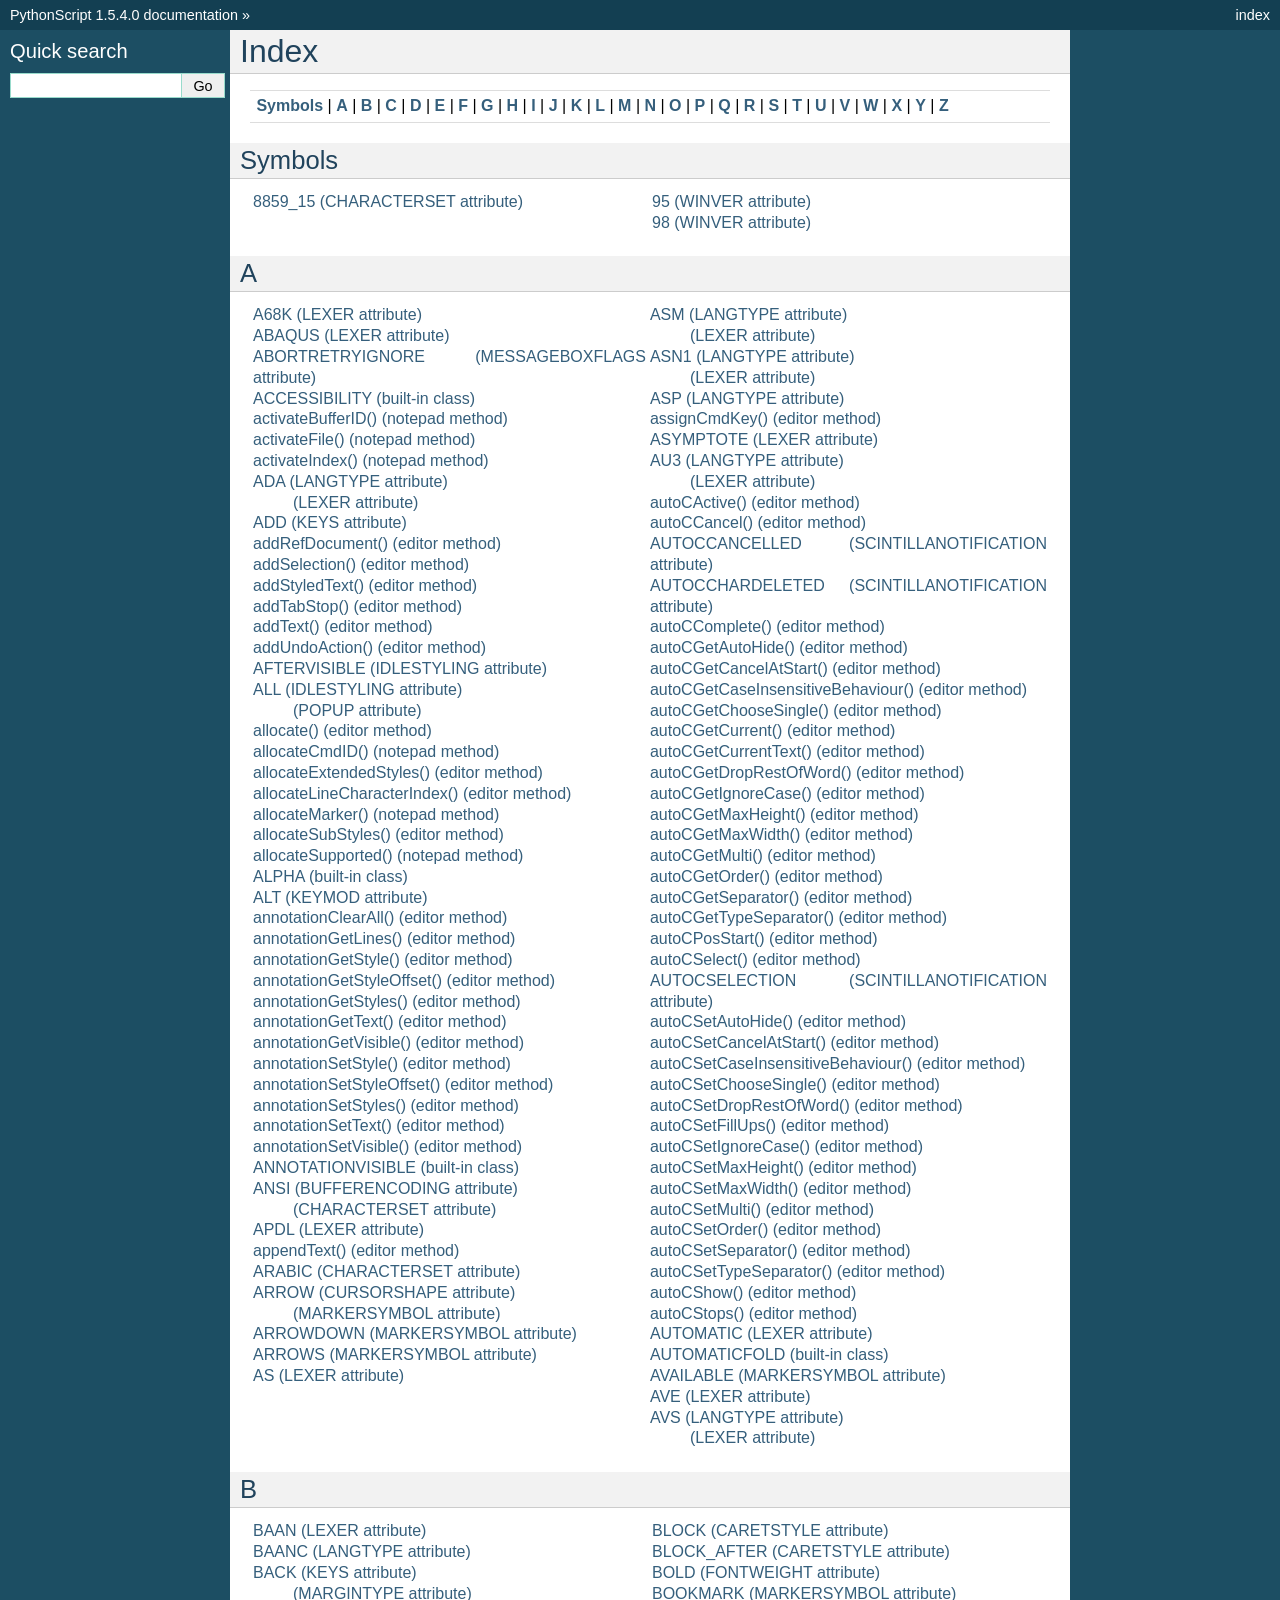
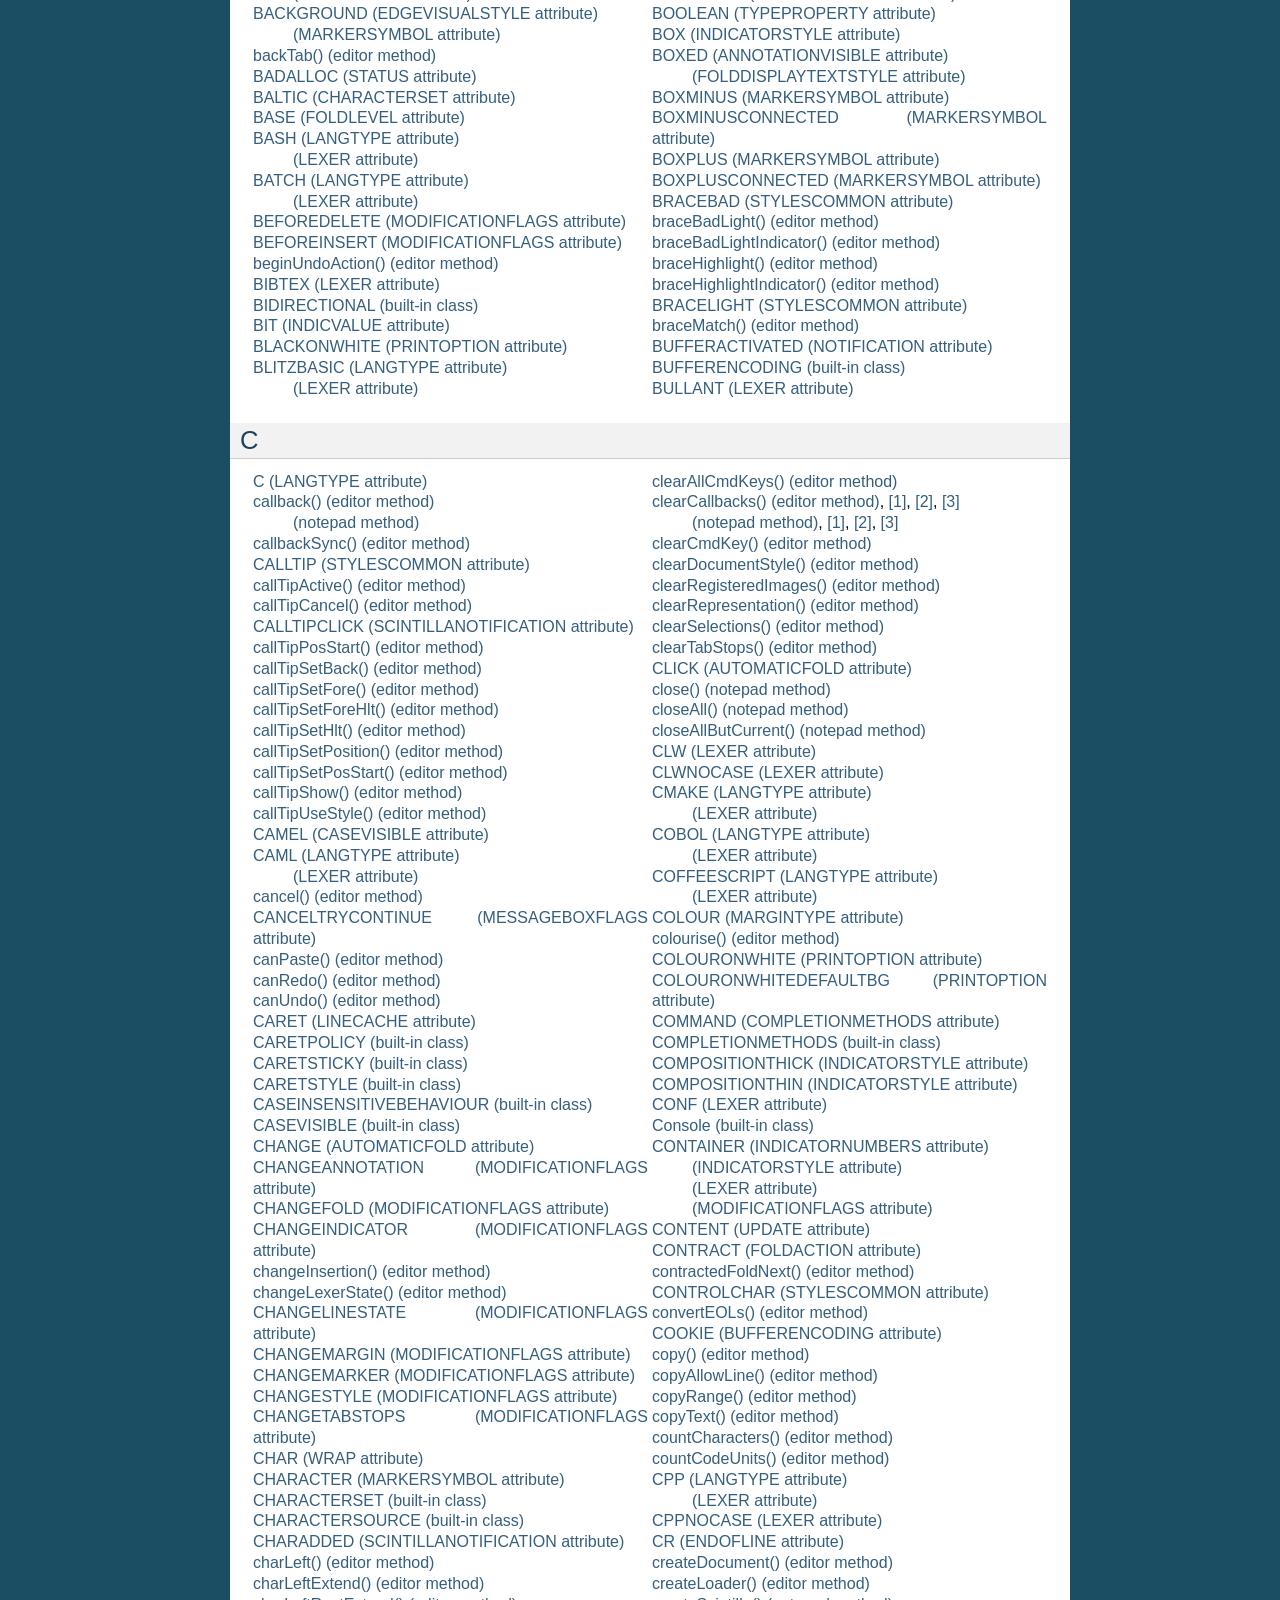
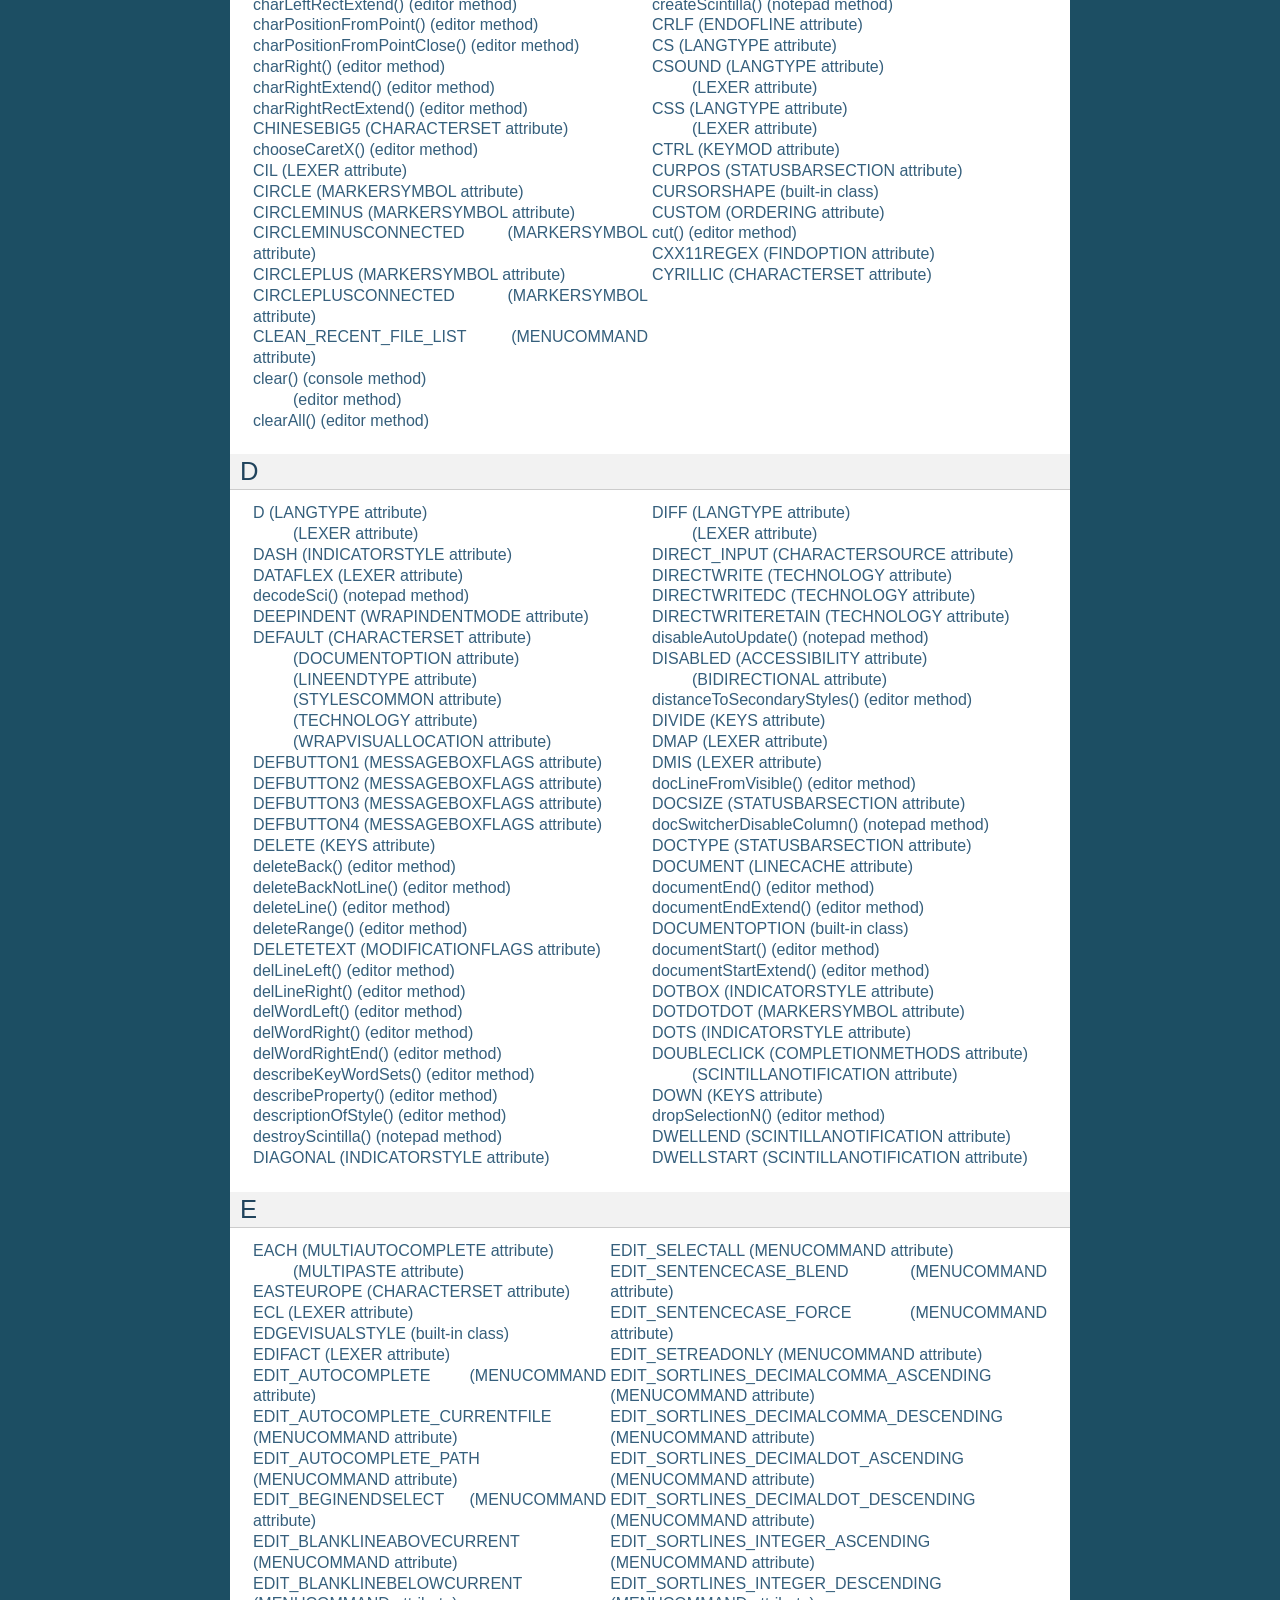
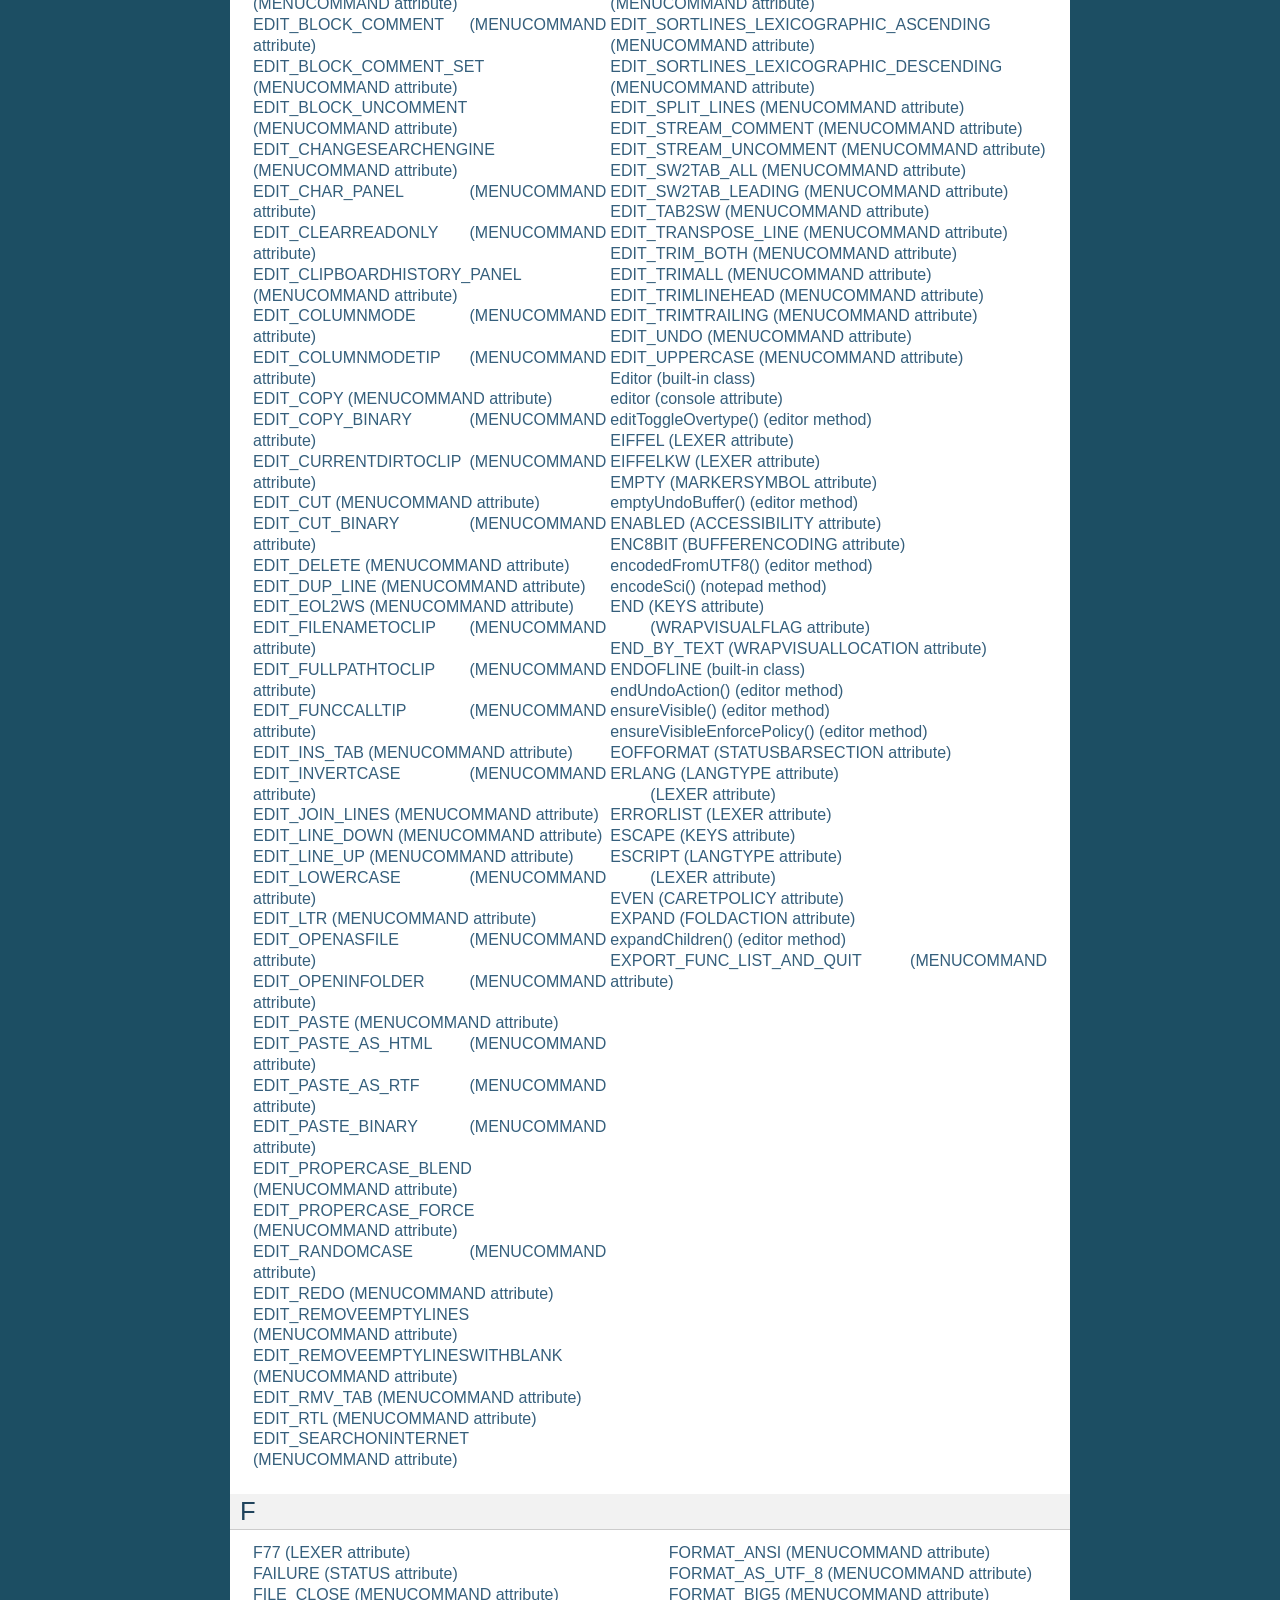
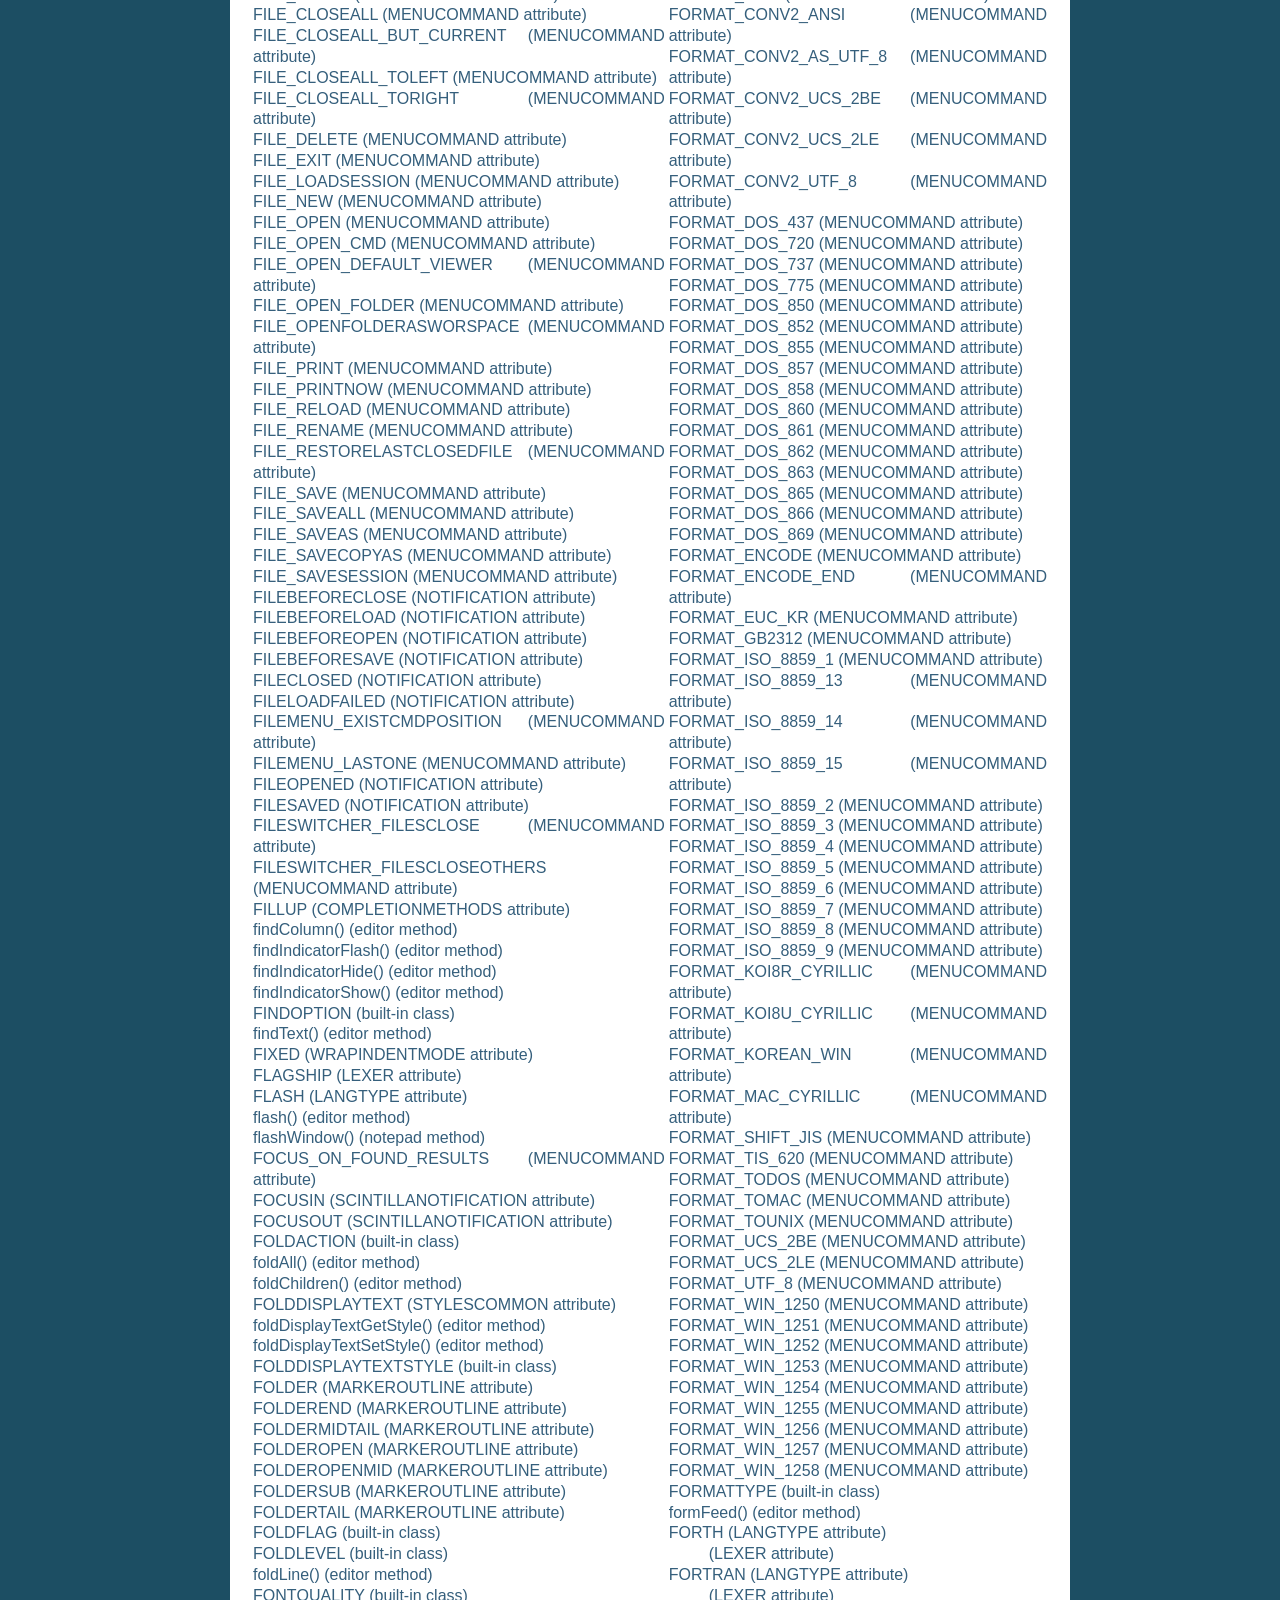
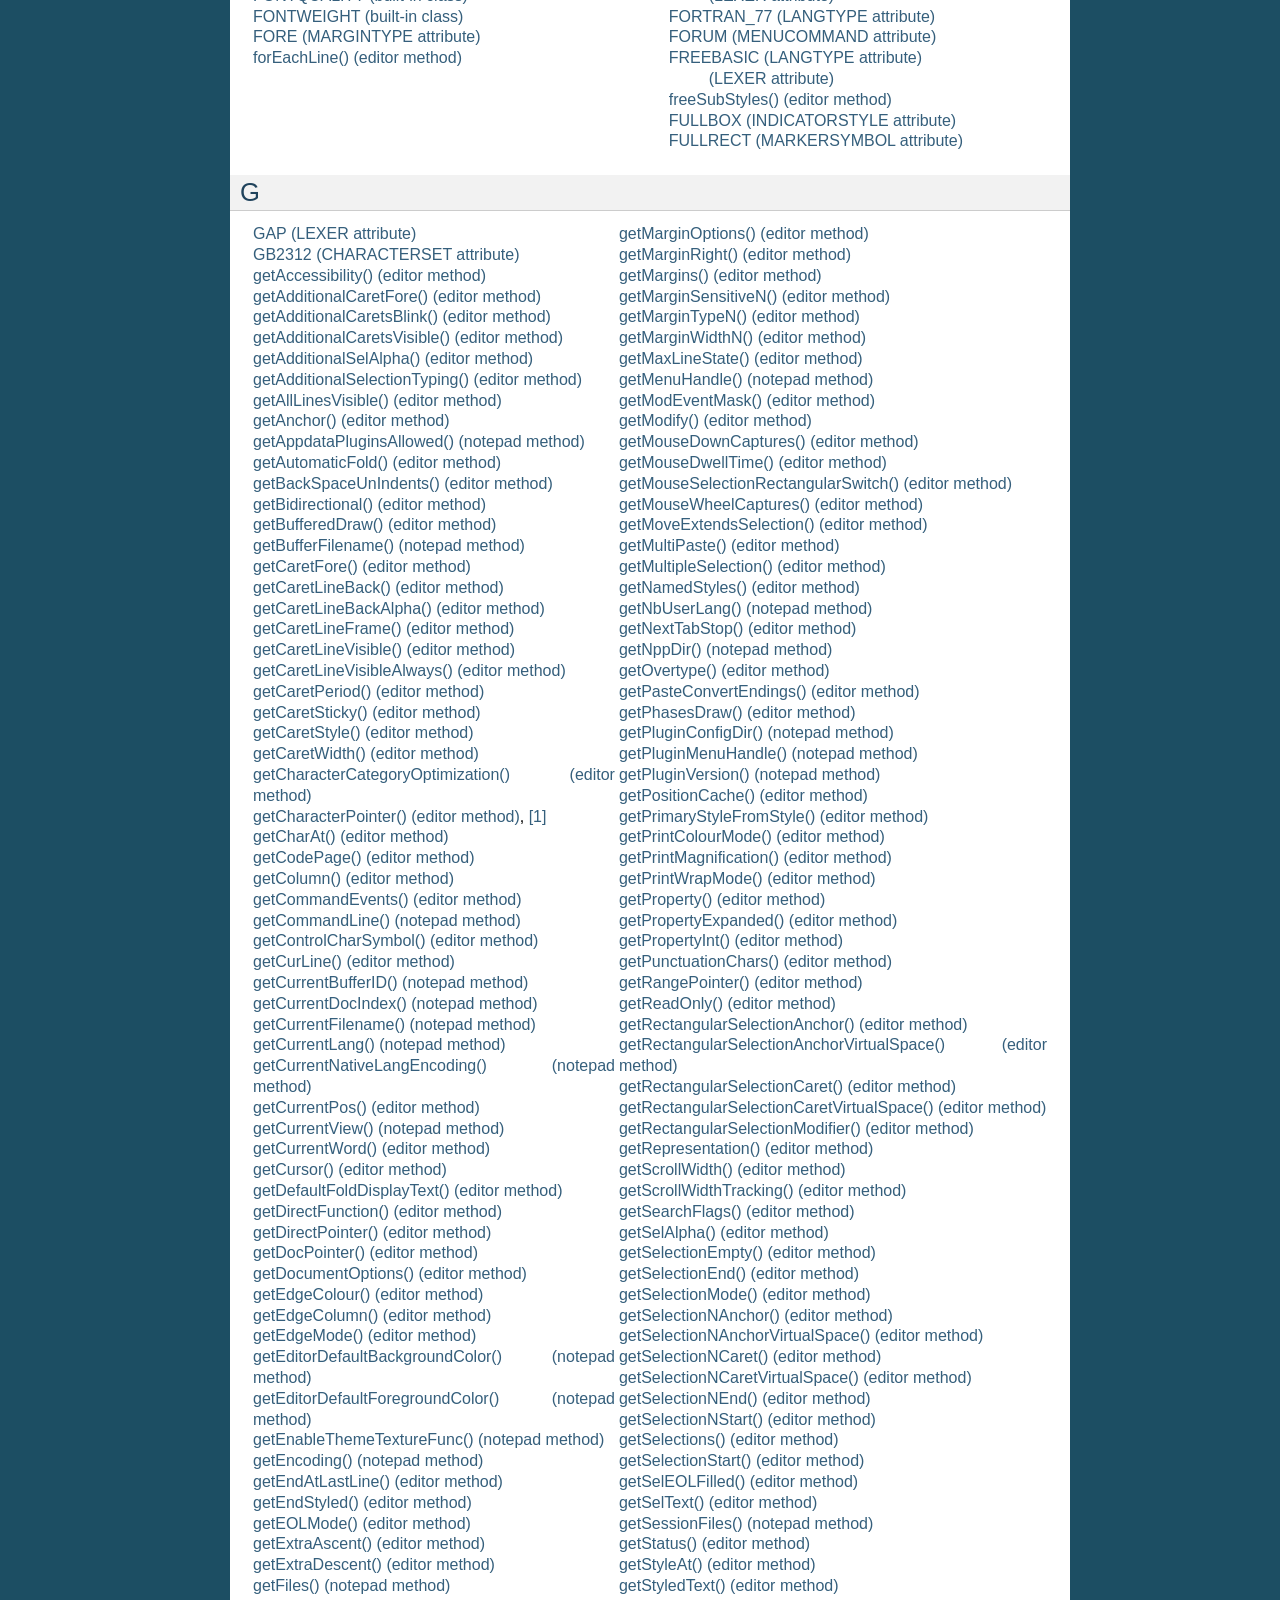
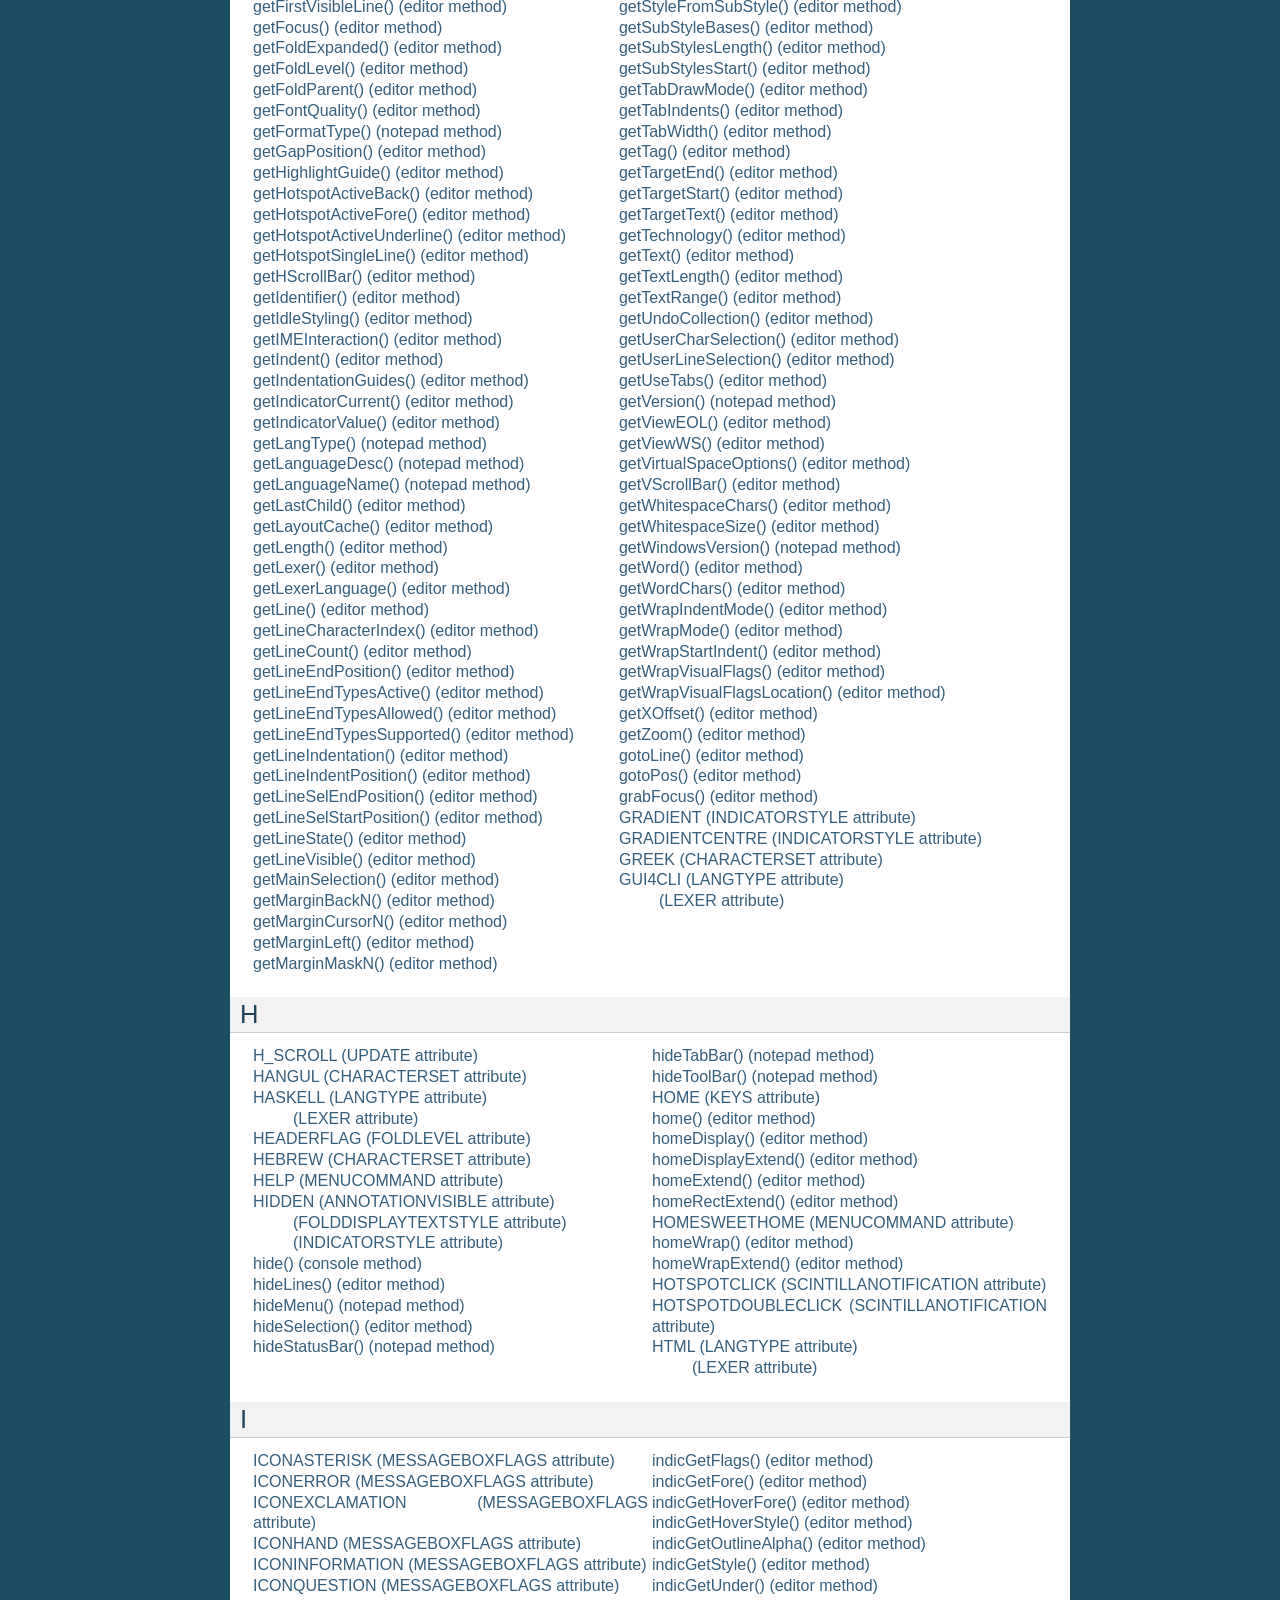
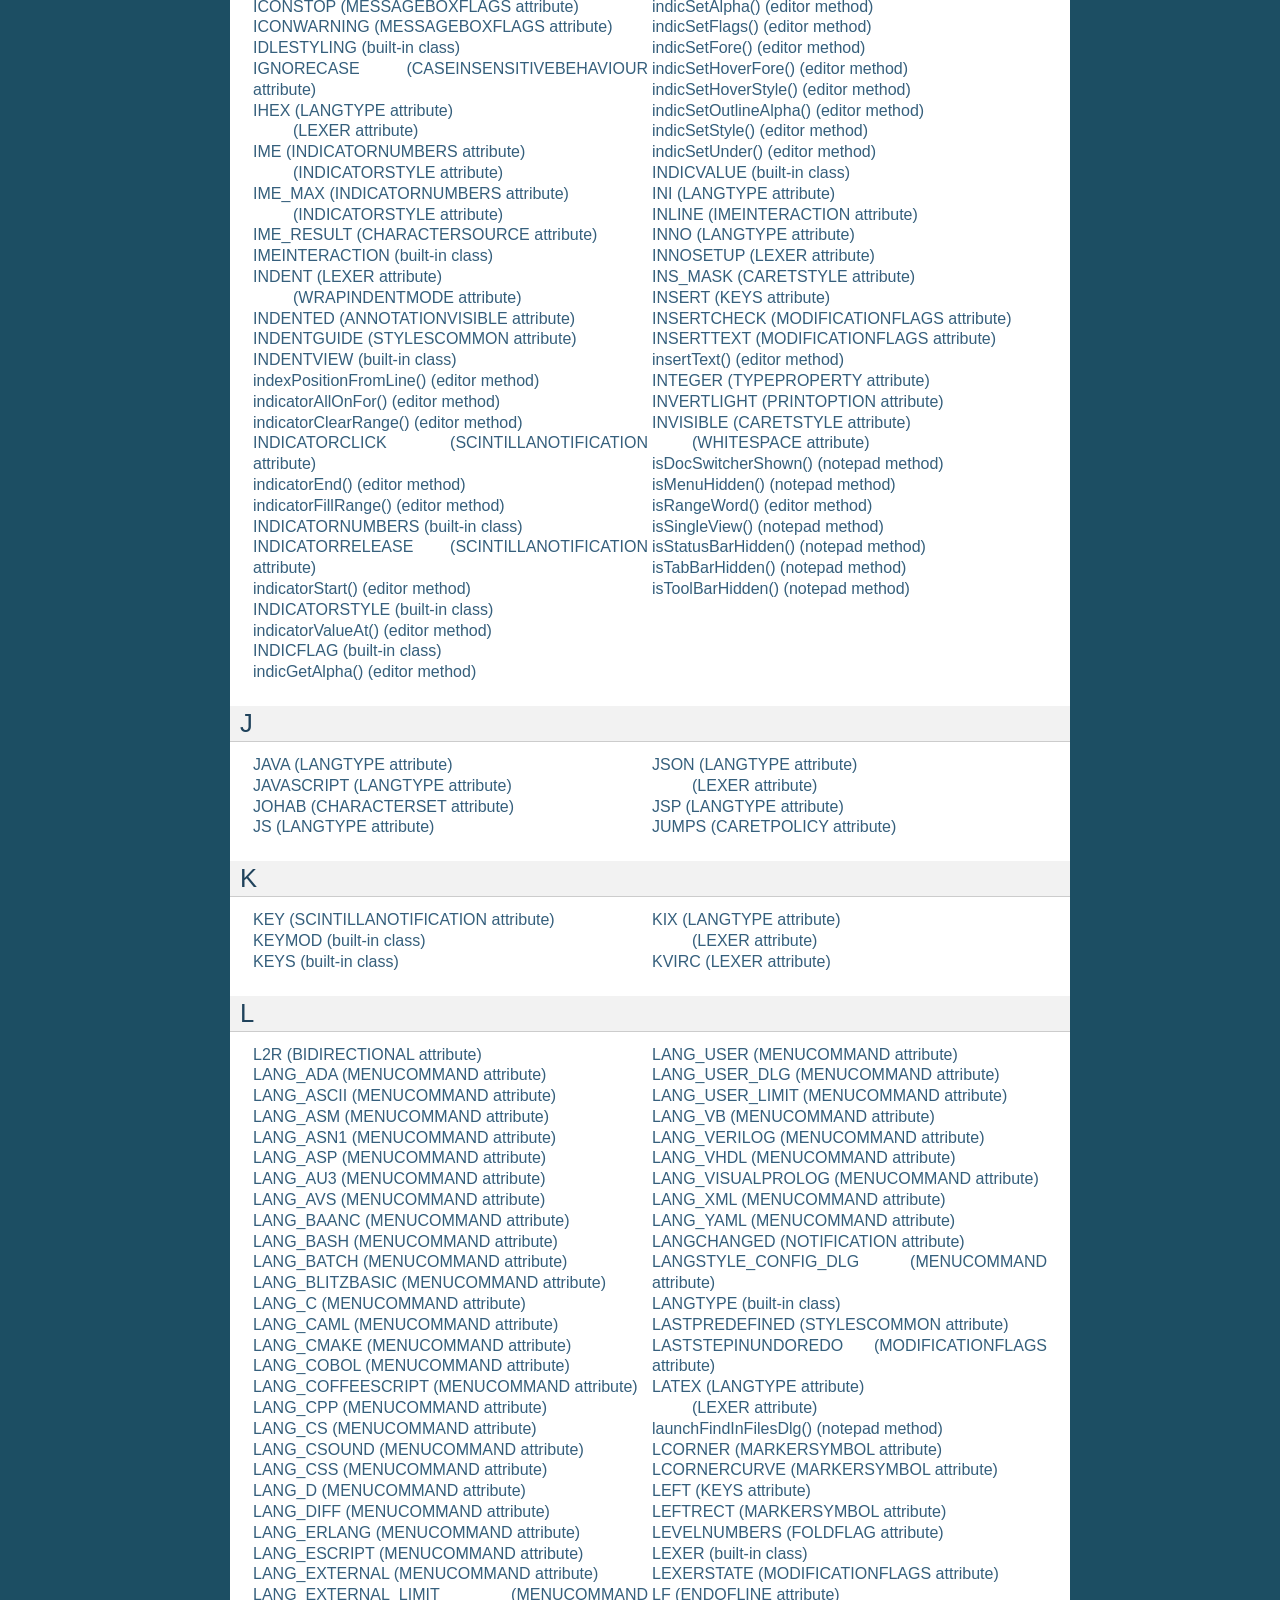
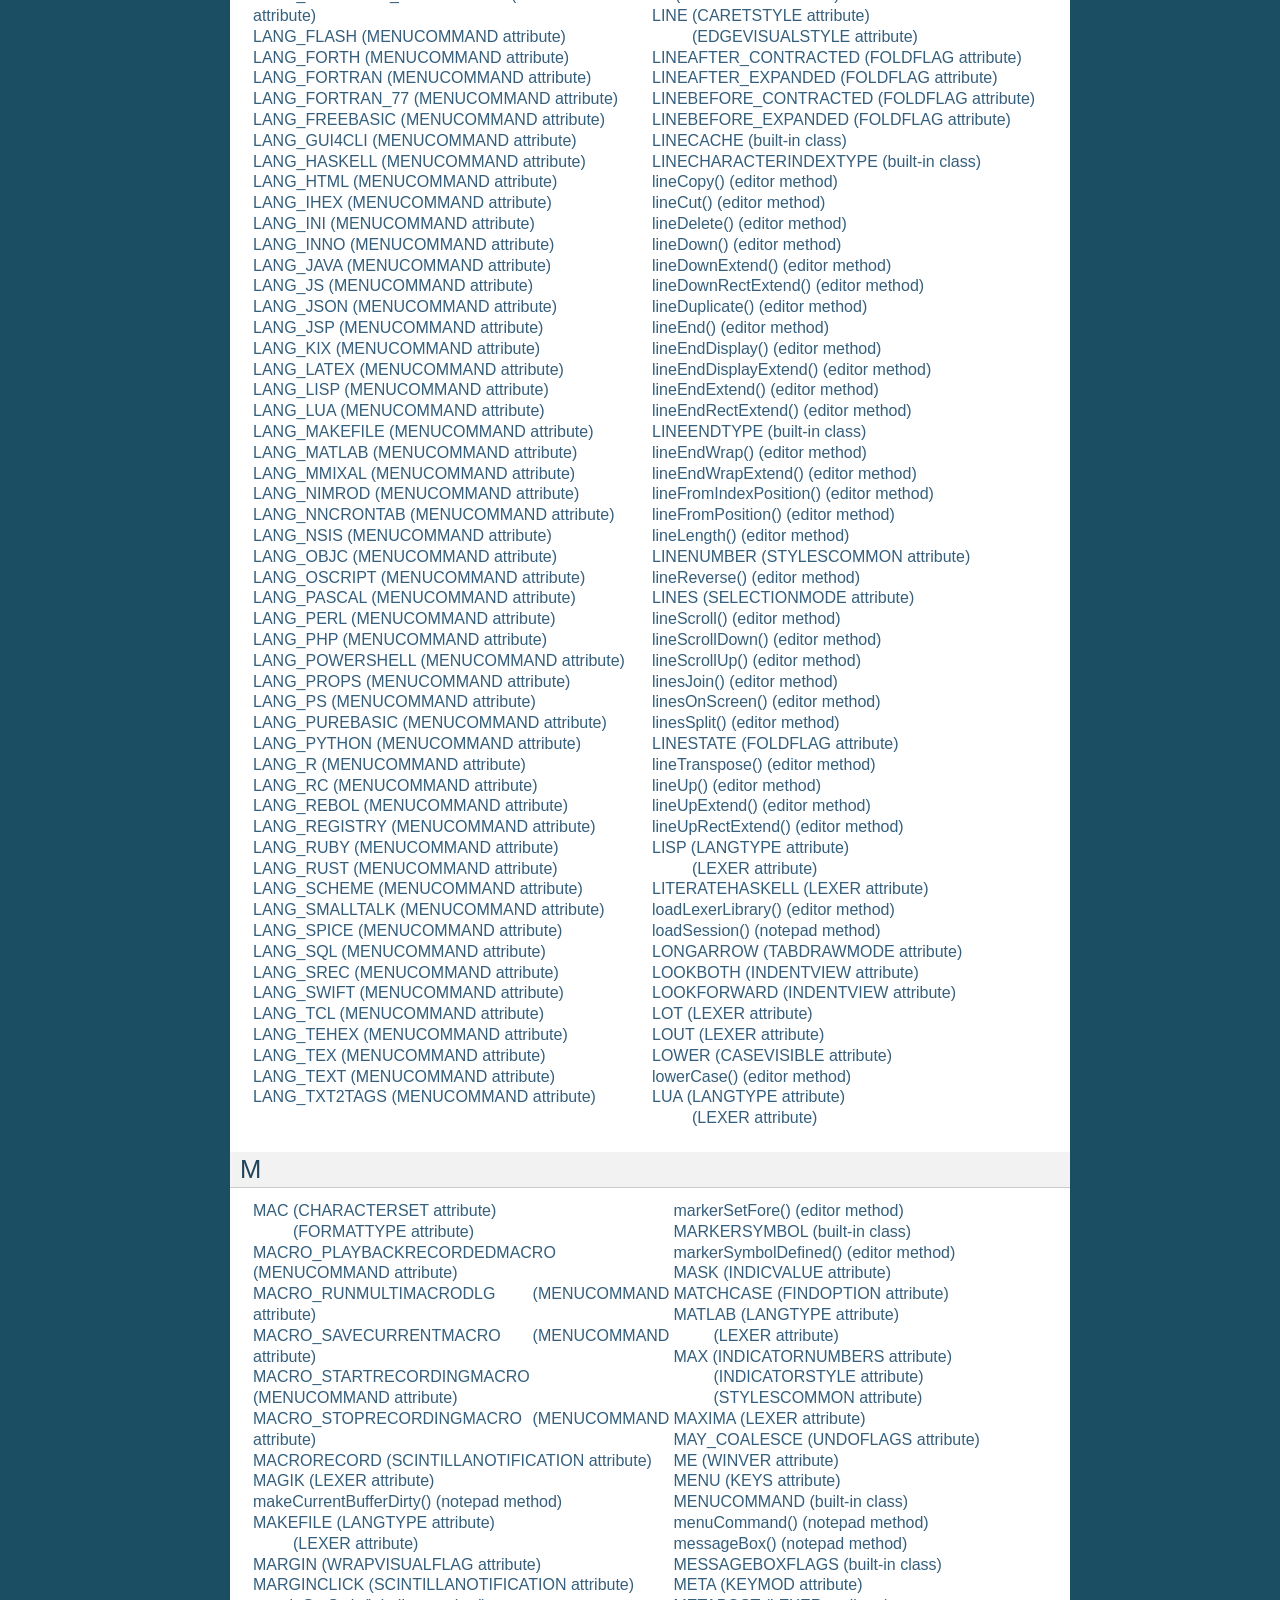
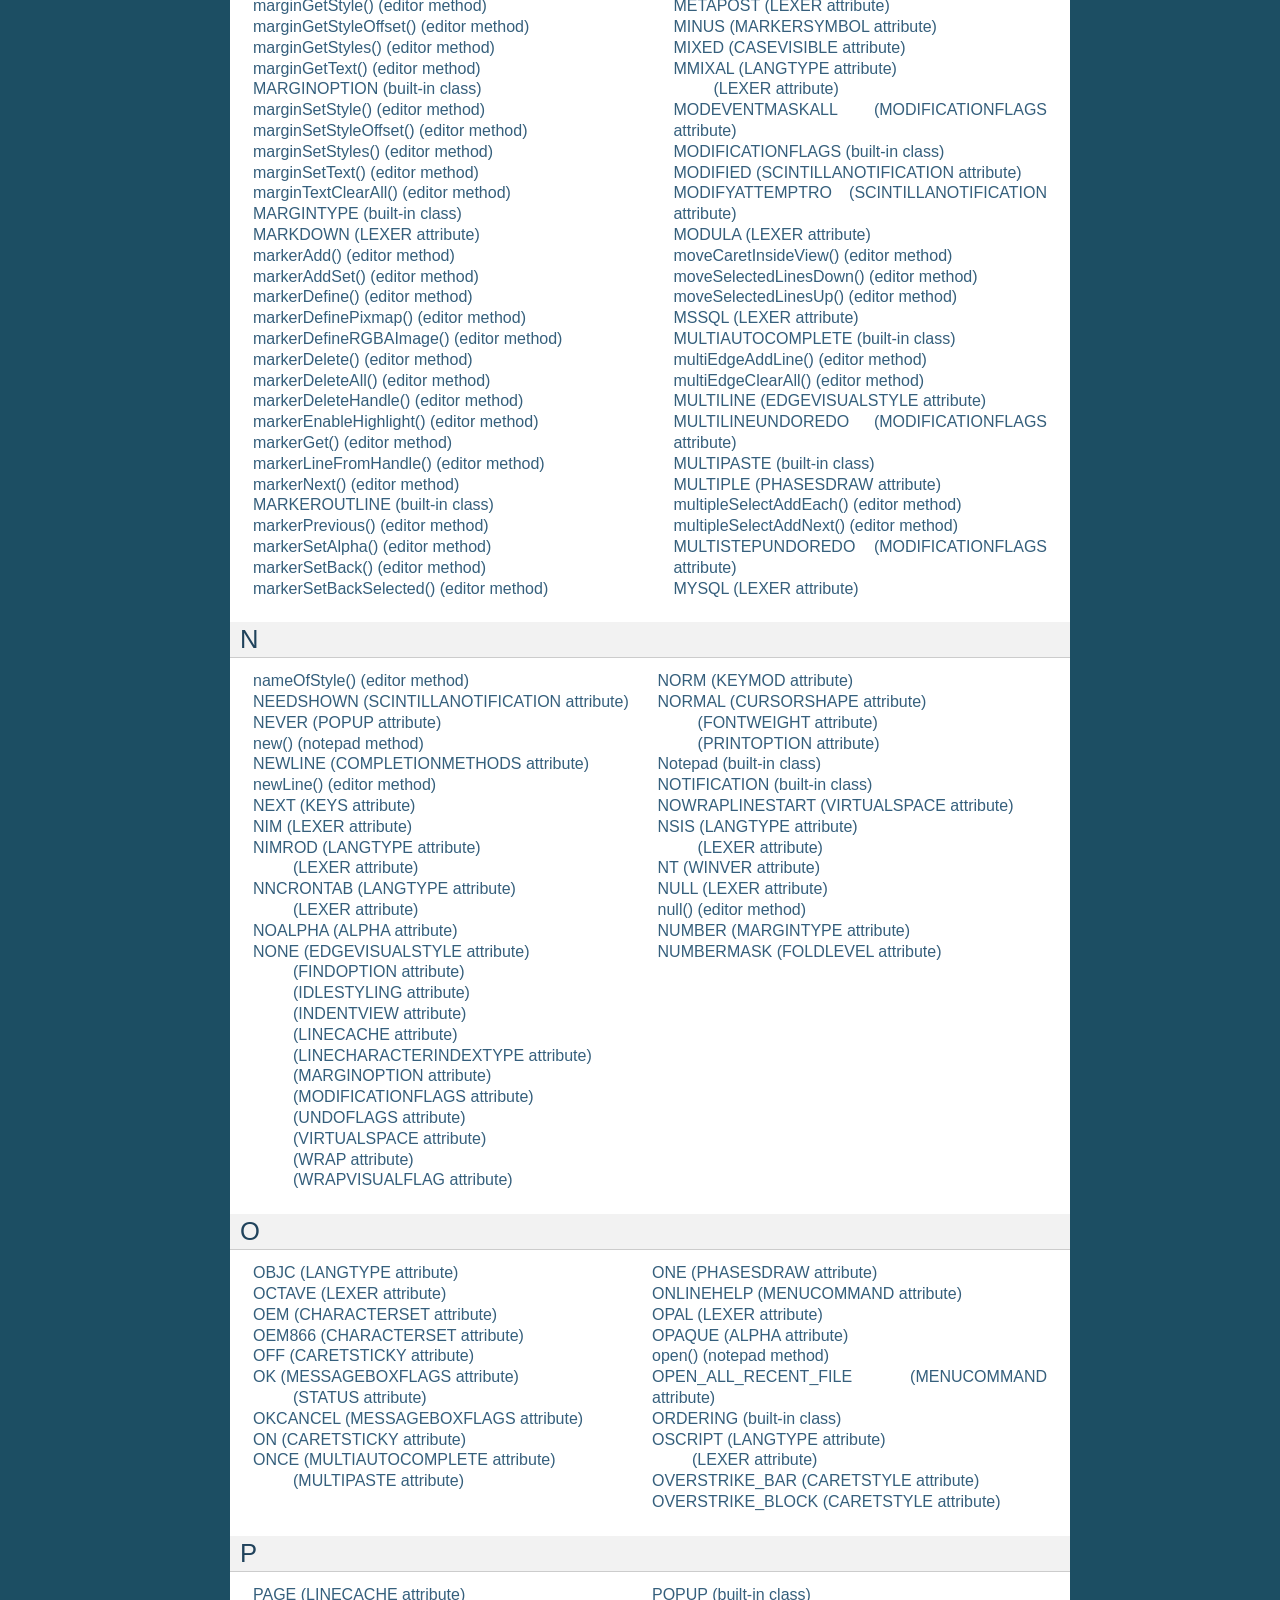
<file: notepad++/plugins/PythonScript/doc/genindex.html>
<!DOCTYPE html PUBLIC "-//W3C//DTD XHTML 1.0 Transitional//EN"
  "http://www.w3.org/TR/xhtml1/DTD/xhtml1-transitional.dtd">

<html xmlns="http://www.w3.org/1999/xhtml">
  <head>
    <meta http-equiv="X-UA-Compatible" content="IE=Edge" />
    <meta http-equiv="Content-Type" content="text/html; charset=utf-8" />
    <title>Index &#8212; PythonScript 1.5.4.0 documentation</title>
    <link rel="stylesheet" href="_static/classic.css" type="text/css" />
    <link rel="stylesheet" href="_static/pygments.css" type="text/css" />
    
    <script type="text/javascript" id="documentation_options" data-url_root="./" src="_static/documentation_options.js"></script>
    <script type="text/javascript" src="_static/jquery.js"></script>
    <script type="text/javascript" src="_static/underscore.js"></script>
    <script type="text/javascript" src="_static/doctools.js"></script>
    <script type="text/javascript" src="_static/language_data.js"></script>
    
    <link rel="index" title="Index" href="#" />
    <link rel="search" title="Search" href="search.html" /> 
  </head><body>
    <div class="related" role="navigation" aria-label="related navigation">
      <h3>Navigation</h3>
      <ul>
        <li class="right" style="margin-right: 10px">
          <a href="#" title="General Index"
             accesskey="I">index</a></li>
        <li class="nav-item nav-item-0"><a href="index.html">PythonScript 1.5.4.0 documentation</a> &#187;</li> 
      </ul>
    </div>  

    <div class="document">
      <div class="documentwrapper">
        <div class="bodywrapper">
          <div class="body" role="main">
            

<h1 id="index">Index</h1>

<div class="genindex-jumpbox">
 <a href="#Symbols"><strong>Symbols</strong></a>
 | <a href="#A"><strong>A</strong></a>
 | <a href="#B"><strong>B</strong></a>
 | <a href="#C"><strong>C</strong></a>
 | <a href="#D"><strong>D</strong></a>
 | <a href="#E"><strong>E</strong></a>
 | <a href="#F"><strong>F</strong></a>
 | <a href="#G"><strong>G</strong></a>
 | <a href="#H"><strong>H</strong></a>
 | <a href="#I"><strong>I</strong></a>
 | <a href="#J"><strong>J</strong></a>
 | <a href="#K"><strong>K</strong></a>
 | <a href="#L"><strong>L</strong></a>
 | <a href="#M"><strong>M</strong></a>
 | <a href="#N"><strong>N</strong></a>
 | <a href="#O"><strong>O</strong></a>
 | <a href="#P"><strong>P</strong></a>
 | <a href="#Q"><strong>Q</strong></a>
 | <a href="#R"><strong>R</strong></a>
 | <a href="#S"><strong>S</strong></a>
 | <a href="#T"><strong>T</strong></a>
 | <a href="#U"><strong>U</strong></a>
 | <a href="#V"><strong>V</strong></a>
 | <a href="#W"><strong>W</strong></a>
 | <a href="#X"><strong>X</strong></a>
 | <a href="#Y"><strong>Y</strong></a>
 | <a href="#Z"><strong>Z</strong></a>
 
</div>
<h2 id="Symbols">Symbols</h2>
<table style="width: 100%" class="indextable genindextable"><tr>
  <td style="width: 33%; vertical-align: top;"><ul>
      <li><a href="enums.html#CHARACTERSET.8859_15">8859_15 (CHARACTERSET attribute)</a>
</li>
  </ul></td>
  <td style="width: 33%; vertical-align: top;"><ul>
      <li><a href="enums.html#WINVER.95">95 (WINVER attribute)</a>
</li>
      <li><a href="enums.html#WINVER.98">98 (WINVER attribute)</a>
</li>
  </ul></td>
</tr></table>

<h2 id="A">A</h2>
<table style="width: 100%" class="indextable genindextable"><tr>
  <td style="width: 33%; vertical-align: top;"><ul>
      <li><a href="enums.html#LEXER.A68K">A68K (LEXER attribute)</a>
</li>
      <li><a href="enums.html#LEXER.ABAQUS">ABAQUS (LEXER attribute)</a>
</li>
      <li><a href="enums.html#MESSAGEBOXFLAGS.ABORTRETRYIGNORE">ABORTRETRYIGNORE (MESSAGEBOXFLAGS attribute)</a>
</li>
      <li><a href="enums.html#ACCESSIBILITY">ACCESSIBILITY (built-in class)</a>
</li>
      <li><a href="notepad.html#notepad.activateBufferID">activateBufferID() (notepad method)</a>
</li>
      <li><a href="notepad.html#notepad.activateFile">activateFile() (notepad method)</a>
</li>
      <li><a href="notepad.html#notepad.activateIndex">activateIndex() (notepad method)</a>
</li>
      <li><a href="enums.html#LANGTYPE.ADA">ADA (LANGTYPE attribute)</a>

      <ul>
        <li><a href="enums.html#LEXER.ADA">(LEXER attribute)</a>
</li>
      </ul></li>
      <li><a href="enums.html#KEYS.ADD">ADD (KEYS attribute)</a>
</li>
      <li><a href="scintilla.html#editor.addRefDocument">addRefDocument() (editor method)</a>
</li>
      <li><a href="scintilla.html#editor.addSelection">addSelection() (editor method)</a>
</li>
      <li><a href="scintilla.html#editor.addStyledText">addStyledText() (editor method)</a>
</li>
      <li><a href="scintilla.html#editor.addTabStop">addTabStop() (editor method)</a>
</li>
      <li><a href="scintilla.html#editor.addText">addText() (editor method)</a>
</li>
      <li><a href="scintilla.html#editor.addUndoAction">addUndoAction() (editor method)</a>
</li>
      <li><a href="enums.html#IDLESTYLING.AFTERVISIBLE">AFTERVISIBLE (IDLESTYLING attribute)</a>
</li>
      <li><a href="enums.html#IDLESTYLING.ALL">ALL (IDLESTYLING attribute)</a>

      <ul>
        <li><a href="enums.html#POPUP.ALL">(POPUP attribute)</a>
</li>
      </ul></li>
      <li><a href="scintilla.html#editor.allocate">allocate() (editor method)</a>
</li>
      <li><a href="notepad.html#notepad.allocateCmdID">allocateCmdID() (notepad method)</a>
</li>
      <li><a href="scintilla.html#editor.allocateExtendedStyles">allocateExtendedStyles() (editor method)</a>
</li>
      <li><a href="scintilla.html#editor.allocateLineCharacterIndex">allocateLineCharacterIndex() (editor method)</a>
</li>
      <li><a href="notepad.html#notepad.allocateMarker">allocateMarker() (notepad method)</a>
</li>
      <li><a href="scintilla.html#editor.allocateSubStyles">allocateSubStyles() (editor method)</a>
</li>
      <li><a href="notepad.html#notepad.allocateSupported">allocateSupported() (notepad method)</a>
</li>
      <li><a href="enums.html#ALPHA">ALPHA (built-in class)</a>
</li>
      <li><a href="enums.html#KEYMOD.ALT">ALT (KEYMOD attribute)</a>
</li>
      <li><a href="scintilla.html#editor.annotationClearAll">annotationClearAll() (editor method)</a>
</li>
      <li><a href="scintilla.html#editor.annotationGetLines">annotationGetLines() (editor method)</a>
</li>
      <li><a href="scintilla.html#editor.annotationGetStyle">annotationGetStyle() (editor method)</a>
</li>
      <li><a href="scintilla.html#editor.annotationGetStyleOffset">annotationGetStyleOffset() (editor method)</a>
</li>
      <li><a href="scintilla.html#editor.annotationGetStyles">annotationGetStyles() (editor method)</a>
</li>
      <li><a href="scintilla.html#editor.annotationGetText">annotationGetText() (editor method)</a>
</li>
      <li><a href="scintilla.html#editor.annotationGetVisible">annotationGetVisible() (editor method)</a>
</li>
      <li><a href="scintilla.html#editor.annotationSetStyle">annotationSetStyle() (editor method)</a>
</li>
      <li><a href="scintilla.html#editor.annotationSetStyleOffset">annotationSetStyleOffset() (editor method)</a>
</li>
      <li><a href="scintilla.html#editor.annotationSetStyles">annotationSetStyles() (editor method)</a>
</li>
      <li><a href="scintilla.html#editor.annotationSetText">annotationSetText() (editor method)</a>
</li>
      <li><a href="scintilla.html#editor.annotationSetVisible">annotationSetVisible() (editor method)</a>
</li>
      <li><a href="enums.html#ANNOTATIONVISIBLE">ANNOTATIONVISIBLE (built-in class)</a>
</li>
      <li><a href="enums.html#BUFFERENCODING.ANSI">ANSI (BUFFERENCODING attribute)</a>

      <ul>
        <li><a href="enums.html#CHARACTERSET.ANSI">(CHARACTERSET attribute)</a>
</li>
      </ul></li>
      <li><a href="enums.html#LEXER.APDL">APDL (LEXER attribute)</a>
</li>
      <li><a href="scintilla.html#editor.appendText">appendText() (editor method)</a>
</li>
      <li><a href="enums.html#CHARACTERSET.ARABIC">ARABIC (CHARACTERSET attribute)</a>
</li>
      <li><a href="enums.html#CURSORSHAPE.ARROW">ARROW (CURSORSHAPE attribute)</a>

      <ul>
        <li><a href="enums.html#MARKERSYMBOL.ARROW">(MARKERSYMBOL attribute)</a>
</li>
      </ul></li>
      <li><a href="enums.html#MARKERSYMBOL.ARROWDOWN">ARROWDOWN (MARKERSYMBOL attribute)</a>
</li>
      <li><a href="enums.html#MARKERSYMBOL.ARROWS">ARROWS (MARKERSYMBOL attribute)</a>
</li>
      <li><a href="enums.html#LEXER.AS">AS (LEXER attribute)</a>
</li>
  </ul></td>
  <td style="width: 33%; vertical-align: top;"><ul>
      <li><a href="enums.html#LANGTYPE.ASM">ASM (LANGTYPE attribute)</a>

      <ul>
        <li><a href="enums.html#LEXER.ASM">(LEXER attribute)</a>
</li>
      </ul></li>
      <li><a href="enums.html#LANGTYPE.ASN1">ASN1 (LANGTYPE attribute)</a>

      <ul>
        <li><a href="enums.html#LEXER.ASN1">(LEXER attribute)</a>
</li>
      </ul></li>
      <li><a href="enums.html#LANGTYPE.ASP">ASP (LANGTYPE attribute)</a>
</li>
      <li><a href="scintilla.html#editor.assignCmdKey">assignCmdKey() (editor method)</a>
</li>
      <li><a href="enums.html#LEXER.ASYMPTOTE">ASYMPTOTE (LEXER attribute)</a>
</li>
      <li><a href="enums.html#LANGTYPE.AU3">AU3 (LANGTYPE attribute)</a>

      <ul>
        <li><a href="enums.html#LEXER.AU3">(LEXER attribute)</a>
</li>
      </ul></li>
      <li><a href="scintilla.html#editor.autoCActive">autoCActive() (editor method)</a>
</li>
      <li><a href="scintilla.html#editor.autoCCancel">autoCCancel() (editor method)</a>
</li>
      <li><a href="enums.html#SCINTILLANOTIFICATION.AUTOCCANCELLED">AUTOCCANCELLED (SCINTILLANOTIFICATION attribute)</a>
</li>
      <li><a href="enums.html#SCINTILLANOTIFICATION.AUTOCCHARDELETED">AUTOCCHARDELETED (SCINTILLANOTIFICATION attribute)</a>
</li>
      <li><a href="scintilla.html#editor.autoCComplete">autoCComplete() (editor method)</a>
</li>
      <li><a href="scintilla.html#editor.autoCGetAutoHide">autoCGetAutoHide() (editor method)</a>
</li>
      <li><a href="scintilla.html#editor.autoCGetCancelAtStart">autoCGetCancelAtStart() (editor method)</a>
</li>
      <li><a href="scintilla.html#editor.autoCGetCaseInsensitiveBehaviour">autoCGetCaseInsensitiveBehaviour() (editor method)</a>
</li>
      <li><a href="scintilla.html#editor.autoCGetChooseSingle">autoCGetChooseSingle() (editor method)</a>
</li>
      <li><a href="scintilla.html#editor.autoCGetCurrent">autoCGetCurrent() (editor method)</a>
</li>
      <li><a href="scintilla.html#editor.autoCGetCurrentText">autoCGetCurrentText() (editor method)</a>
</li>
      <li><a href="scintilla.html#editor.autoCGetDropRestOfWord">autoCGetDropRestOfWord() (editor method)</a>
</li>
      <li><a href="scintilla.html#editor.autoCGetIgnoreCase">autoCGetIgnoreCase() (editor method)</a>
</li>
      <li><a href="scintilla.html#editor.autoCGetMaxHeight">autoCGetMaxHeight() (editor method)</a>
</li>
      <li><a href="scintilla.html#editor.autoCGetMaxWidth">autoCGetMaxWidth() (editor method)</a>
</li>
      <li><a href="scintilla.html#editor.autoCGetMulti">autoCGetMulti() (editor method)</a>
</li>
      <li><a href="scintilla.html#editor.autoCGetOrder">autoCGetOrder() (editor method)</a>
</li>
      <li><a href="scintilla.html#editor.autoCGetSeparator">autoCGetSeparator() (editor method)</a>
</li>
      <li><a href="scintilla.html#editor.autoCGetTypeSeparator">autoCGetTypeSeparator() (editor method)</a>
</li>
      <li><a href="scintilla.html#editor.autoCPosStart">autoCPosStart() (editor method)</a>
</li>
      <li><a href="scintilla.html#editor.autoCSelect">autoCSelect() (editor method)</a>
</li>
      <li><a href="enums.html#SCINTILLANOTIFICATION.AUTOCSELECTION">AUTOCSELECTION (SCINTILLANOTIFICATION attribute)</a>
</li>
      <li><a href="scintilla.html#editor.autoCSetAutoHide">autoCSetAutoHide() (editor method)</a>
</li>
      <li><a href="scintilla.html#editor.autoCSetCancelAtStart">autoCSetCancelAtStart() (editor method)</a>
</li>
      <li><a href="scintilla.html#editor.autoCSetCaseInsensitiveBehaviour">autoCSetCaseInsensitiveBehaviour() (editor method)</a>
</li>
      <li><a href="scintilla.html#editor.autoCSetChooseSingle">autoCSetChooseSingle() (editor method)</a>
</li>
      <li><a href="scintilla.html#editor.autoCSetDropRestOfWord">autoCSetDropRestOfWord() (editor method)</a>
</li>
      <li><a href="scintilla.html#editor.autoCSetFillUps">autoCSetFillUps() (editor method)</a>
</li>
      <li><a href="scintilla.html#editor.autoCSetIgnoreCase">autoCSetIgnoreCase() (editor method)</a>
</li>
      <li><a href="scintilla.html#editor.autoCSetMaxHeight">autoCSetMaxHeight() (editor method)</a>
</li>
      <li><a href="scintilla.html#editor.autoCSetMaxWidth">autoCSetMaxWidth() (editor method)</a>
</li>
      <li><a href="scintilla.html#editor.autoCSetMulti">autoCSetMulti() (editor method)</a>
</li>
      <li><a href="scintilla.html#editor.autoCSetOrder">autoCSetOrder() (editor method)</a>
</li>
      <li><a href="scintilla.html#editor.autoCSetSeparator">autoCSetSeparator() (editor method)</a>
</li>
      <li><a href="scintilla.html#editor.autoCSetTypeSeparator">autoCSetTypeSeparator() (editor method)</a>
</li>
      <li><a href="scintilla.html#editor.autoCShow">autoCShow() (editor method)</a>
</li>
      <li><a href="scintilla.html#editor.autoCStops">autoCStops() (editor method)</a>
</li>
      <li><a href="enums.html#LEXER.AUTOMATIC">AUTOMATIC (LEXER attribute)</a>
</li>
      <li><a href="enums.html#AUTOMATICFOLD">AUTOMATICFOLD (built-in class)</a>
</li>
      <li><a href="enums.html#MARKERSYMBOL.AVAILABLE">AVAILABLE (MARKERSYMBOL attribute)</a>
</li>
      <li><a href="enums.html#LEXER.AVE">AVE (LEXER attribute)</a>
</li>
      <li><a href="enums.html#LANGTYPE.AVS">AVS (LANGTYPE attribute)</a>

      <ul>
        <li><a href="enums.html#LEXER.AVS">(LEXER attribute)</a>
</li>
      </ul></li>
  </ul></td>
</tr></table>

<h2 id="B">B</h2>
<table style="width: 100%" class="indextable genindextable"><tr>
  <td style="width: 33%; vertical-align: top;"><ul>
      <li><a href="enums.html#LEXER.BAAN">BAAN (LEXER attribute)</a>
</li>
      <li><a href="enums.html#LANGTYPE.BAANC">BAANC (LANGTYPE attribute)</a>
</li>
      <li><a href="enums.html#KEYS.BACK">BACK (KEYS attribute)</a>

      <ul>
        <li><a href="enums.html#MARGINTYPE.BACK">(MARGINTYPE attribute)</a>
</li>
      </ul></li>
      <li><a href="enums.html#EDGEVISUALSTYLE.BACKGROUND">BACKGROUND (EDGEVISUALSTYLE attribute)</a>

      <ul>
        <li><a href="enums.html#MARKERSYMBOL.BACKGROUND">(MARKERSYMBOL attribute)</a>
</li>
      </ul></li>
      <li><a href="scintilla.html#editor.backTab">backTab() (editor method)</a>
</li>
      <li><a href="enums.html#STATUS.BADALLOC">BADALLOC (STATUS attribute)</a>
</li>
      <li><a href="enums.html#CHARACTERSET.BALTIC">BALTIC (CHARACTERSET attribute)</a>
</li>
      <li><a href="enums.html#FOLDLEVEL.BASE">BASE (FOLDLEVEL attribute)</a>
</li>
      <li><a href="enums.html#LANGTYPE.BASH">BASH (LANGTYPE attribute)</a>

      <ul>
        <li><a href="enums.html#LEXER.BASH">(LEXER attribute)</a>
</li>
      </ul></li>
      <li><a href="enums.html#LANGTYPE.BATCH">BATCH (LANGTYPE attribute)</a>

      <ul>
        <li><a href="enums.html#LEXER.BATCH">(LEXER attribute)</a>
</li>
      </ul></li>
      <li><a href="enums.html#MODIFICATIONFLAGS.BEFOREDELETE">BEFOREDELETE (MODIFICATIONFLAGS attribute)</a>
</li>
      <li><a href="enums.html#MODIFICATIONFLAGS.BEFOREINSERT">BEFOREINSERT (MODIFICATIONFLAGS attribute)</a>
</li>
      <li><a href="scintilla.html#editor.beginUndoAction">beginUndoAction() (editor method)</a>
</li>
      <li><a href="enums.html#LEXER.BIBTEX">BIBTEX (LEXER attribute)</a>
</li>
      <li><a href="enums.html#BIDIRECTIONAL">BIDIRECTIONAL (built-in class)</a>
</li>
      <li><a href="enums.html#INDICVALUE.BIT">BIT (INDICVALUE attribute)</a>
</li>
      <li><a href="enums.html#PRINTOPTION.BLACKONWHITE">BLACKONWHITE (PRINTOPTION attribute)</a>
</li>
      <li><a href="enums.html#LANGTYPE.BLITZBASIC">BLITZBASIC (LANGTYPE attribute)</a>

      <ul>
        <li><a href="enums.html#LEXER.BLITZBASIC">(LEXER attribute)</a>
</li>
      </ul></li>
  </ul></td>
  <td style="width: 33%; vertical-align: top;"><ul>
      <li><a href="enums.html#CARETSTYLE.BLOCK">BLOCK (CARETSTYLE attribute)</a>
</li>
      <li><a href="enums.html#CARETSTYLE.BLOCK_AFTER">BLOCK_AFTER (CARETSTYLE attribute)</a>
</li>
      <li><a href="enums.html#FONTWEIGHT.BOLD">BOLD (FONTWEIGHT attribute)</a>
</li>
      <li><a href="enums.html#MARKERSYMBOL.BOOKMARK">BOOKMARK (MARKERSYMBOL attribute)</a>
</li>
      <li><a href="enums.html#TYPEPROPERTY.BOOLEAN">BOOLEAN (TYPEPROPERTY attribute)</a>
</li>
      <li><a href="enums.html#INDICATORSTYLE.BOX">BOX (INDICATORSTYLE attribute)</a>
</li>
      <li><a href="enums.html#ANNOTATIONVISIBLE.BOXED">BOXED (ANNOTATIONVISIBLE attribute)</a>

      <ul>
        <li><a href="enums.html#FOLDDISPLAYTEXTSTYLE.BOXED">(FOLDDISPLAYTEXTSTYLE attribute)</a>
</li>
      </ul></li>
      <li><a href="enums.html#MARKERSYMBOL.BOXMINUS">BOXMINUS (MARKERSYMBOL attribute)</a>
</li>
      <li><a href="enums.html#MARKERSYMBOL.BOXMINUSCONNECTED">BOXMINUSCONNECTED (MARKERSYMBOL attribute)</a>
</li>
      <li><a href="enums.html#MARKERSYMBOL.BOXPLUS">BOXPLUS (MARKERSYMBOL attribute)</a>
</li>
      <li><a href="enums.html#MARKERSYMBOL.BOXPLUSCONNECTED">BOXPLUSCONNECTED (MARKERSYMBOL attribute)</a>
</li>
      <li><a href="enums.html#STYLESCOMMON.BRACEBAD">BRACEBAD (STYLESCOMMON attribute)</a>
</li>
      <li><a href="scintilla.html#editor.braceBadLight">braceBadLight() (editor method)</a>
</li>
      <li><a href="scintilla.html#editor.braceBadLightIndicator">braceBadLightIndicator() (editor method)</a>
</li>
      <li><a href="scintilla.html#editor.braceHighlight">braceHighlight() (editor method)</a>
</li>
      <li><a href="scintilla.html#editor.braceHighlightIndicator">braceHighlightIndicator() (editor method)</a>
</li>
      <li><a href="enums.html#STYLESCOMMON.BRACELIGHT">BRACELIGHT (STYLESCOMMON attribute)</a>
</li>
      <li><a href="scintilla.html#editor.braceMatch">braceMatch() (editor method)</a>
</li>
      <li><a href="enums.html#NOTIFICATION.BUFFERACTIVATED">BUFFERACTIVATED (NOTIFICATION attribute)</a>
</li>
      <li><a href="enums.html#BUFFERENCODING">BUFFERENCODING (built-in class)</a>
</li>
      <li><a href="enums.html#LEXER.BULLANT">BULLANT (LEXER attribute)</a>
</li>
  </ul></td>
</tr></table>

<h2 id="C">C</h2>
<table style="width: 100%" class="indextable genindextable"><tr>
  <td style="width: 33%; vertical-align: top;"><ul>
      <li><a href="enums.html#LANGTYPE.C">C (LANGTYPE attribute)</a>
</li>
      <li><a href="scintilla.html#editor.callback">callback() (editor method)</a>

      <ul>
        <li><a href="notepad.html#notepad.callback">(notepad method)</a>
</li>
      </ul></li>
      <li><a href="scintilla.html#editor.callbackSync">callbackSync() (editor method)</a>
</li>
      <li><a href="enums.html#STYLESCOMMON.CALLTIP">CALLTIP (STYLESCOMMON attribute)</a>
</li>
      <li><a href="scintilla.html#editor.callTipActive">callTipActive() (editor method)</a>
</li>
      <li><a href="scintilla.html#editor.callTipCancel">callTipCancel() (editor method)</a>
</li>
      <li><a href="enums.html#SCINTILLANOTIFICATION.CALLTIPCLICK">CALLTIPCLICK (SCINTILLANOTIFICATION attribute)</a>
</li>
      <li><a href="scintilla.html#editor.callTipPosStart">callTipPosStart() (editor method)</a>
</li>
      <li><a href="scintilla.html#editor.callTipSetBack">callTipSetBack() (editor method)</a>
</li>
      <li><a href="scintilla.html#editor.callTipSetFore">callTipSetFore() (editor method)</a>
</li>
      <li><a href="scintilla.html#editor.callTipSetForeHlt">callTipSetForeHlt() (editor method)</a>
</li>
      <li><a href="scintilla.html#editor.callTipSetHlt">callTipSetHlt() (editor method)</a>
</li>
      <li><a href="scintilla.html#editor.callTipSetPosition">callTipSetPosition() (editor method)</a>
</li>
      <li><a href="scintilla.html#editor.callTipSetPosStart">callTipSetPosStart() (editor method)</a>
</li>
      <li><a href="scintilla.html#editor.callTipShow">callTipShow() (editor method)</a>
</li>
      <li><a href="scintilla.html#editor.callTipUseStyle">callTipUseStyle() (editor method)</a>
</li>
      <li><a href="enums.html#CASEVISIBLE.CAMEL">CAMEL (CASEVISIBLE attribute)</a>
</li>
      <li><a href="enums.html#LANGTYPE.CAML">CAML (LANGTYPE attribute)</a>

      <ul>
        <li><a href="enums.html#LEXER.CAML">(LEXER attribute)</a>
</li>
      </ul></li>
      <li><a href="scintilla.html#editor.cancel">cancel() (editor method)</a>
</li>
      <li><a href="enums.html#MESSAGEBOXFLAGS.CANCELTRYCONTINUE">CANCELTRYCONTINUE (MESSAGEBOXFLAGS attribute)</a>
</li>
      <li><a href="scintilla.html#editor.canPaste">canPaste() (editor method)</a>
</li>
      <li><a href="scintilla.html#editor.canRedo">canRedo() (editor method)</a>
</li>
      <li><a href="scintilla.html#editor.canUndo">canUndo() (editor method)</a>
</li>
      <li><a href="enums.html#LINECACHE.CARET">CARET (LINECACHE attribute)</a>
</li>
      <li><a href="enums.html#CARETPOLICY">CARETPOLICY (built-in class)</a>
</li>
      <li><a href="enums.html#CARETSTICKY">CARETSTICKY (built-in class)</a>
</li>
      <li><a href="enums.html#CARETSTYLE">CARETSTYLE (built-in class)</a>
</li>
      <li><a href="enums.html#CASEINSENSITIVEBEHAVIOUR">CASEINSENSITIVEBEHAVIOUR (built-in class)</a>
</li>
      <li><a href="enums.html#CASEVISIBLE">CASEVISIBLE (built-in class)</a>
</li>
      <li><a href="enums.html#AUTOMATICFOLD.CHANGE">CHANGE (AUTOMATICFOLD attribute)</a>
</li>
      <li><a href="enums.html#MODIFICATIONFLAGS.CHANGEANNOTATION">CHANGEANNOTATION (MODIFICATIONFLAGS attribute)</a>
</li>
      <li><a href="enums.html#MODIFICATIONFLAGS.CHANGEFOLD">CHANGEFOLD (MODIFICATIONFLAGS attribute)</a>
</li>
      <li><a href="enums.html#MODIFICATIONFLAGS.CHANGEINDICATOR">CHANGEINDICATOR (MODIFICATIONFLAGS attribute)</a>
</li>
      <li><a href="scintilla.html#editor.changeInsertion">changeInsertion() (editor method)</a>
</li>
      <li><a href="scintilla.html#editor.changeLexerState">changeLexerState() (editor method)</a>
</li>
      <li><a href="enums.html#MODIFICATIONFLAGS.CHANGELINESTATE">CHANGELINESTATE (MODIFICATIONFLAGS attribute)</a>
</li>
      <li><a href="enums.html#MODIFICATIONFLAGS.CHANGEMARGIN">CHANGEMARGIN (MODIFICATIONFLAGS attribute)</a>
</li>
      <li><a href="enums.html#MODIFICATIONFLAGS.CHANGEMARKER">CHANGEMARKER (MODIFICATIONFLAGS attribute)</a>
</li>
      <li><a href="enums.html#MODIFICATIONFLAGS.CHANGESTYLE">CHANGESTYLE (MODIFICATIONFLAGS attribute)</a>
</li>
      <li><a href="enums.html#MODIFICATIONFLAGS.CHANGETABSTOPS">CHANGETABSTOPS (MODIFICATIONFLAGS attribute)</a>
</li>
      <li><a href="enums.html#WRAP.CHAR">CHAR (WRAP attribute)</a>
</li>
      <li><a href="enums.html#MARKERSYMBOL.CHARACTER">CHARACTER (MARKERSYMBOL attribute)</a>
</li>
      <li><a href="enums.html#CHARACTERSET">CHARACTERSET (built-in class)</a>
</li>
      <li><a href="enums.html#CHARACTERSOURCE">CHARACTERSOURCE (built-in class)</a>
</li>
      <li><a href="enums.html#SCINTILLANOTIFICATION.CHARADDED">CHARADDED (SCINTILLANOTIFICATION attribute)</a>
</li>
      <li><a href="scintilla.html#editor.charLeft">charLeft() (editor method)</a>
</li>
      <li><a href="scintilla.html#editor.charLeftExtend">charLeftExtend() (editor method)</a>
</li>
      <li><a href="scintilla.html#editor.charLeftRectExtend">charLeftRectExtend() (editor method)</a>
</li>
      <li><a href="scintilla.html#editor.charPositionFromPoint">charPositionFromPoint() (editor method)</a>
</li>
      <li><a href="scintilla.html#editor.charPositionFromPointClose">charPositionFromPointClose() (editor method)</a>
</li>
      <li><a href="scintilla.html#editor.charRight">charRight() (editor method)</a>
</li>
      <li><a href="scintilla.html#editor.charRightExtend">charRightExtend() (editor method)</a>
</li>
      <li><a href="scintilla.html#editor.charRightRectExtend">charRightRectExtend() (editor method)</a>
</li>
      <li><a href="enums.html#CHARACTERSET.CHINESEBIG5">CHINESEBIG5 (CHARACTERSET attribute)</a>
</li>
      <li><a href="scintilla.html#editor.chooseCaretX">chooseCaretX() (editor method)</a>
</li>
      <li><a href="enums.html#LEXER.CIL">CIL (LEXER attribute)</a>
</li>
      <li><a href="enums.html#MARKERSYMBOL.CIRCLE">CIRCLE (MARKERSYMBOL attribute)</a>
</li>
      <li><a href="enums.html#MARKERSYMBOL.CIRCLEMINUS">CIRCLEMINUS (MARKERSYMBOL attribute)</a>
</li>
      <li><a href="enums.html#MARKERSYMBOL.CIRCLEMINUSCONNECTED">CIRCLEMINUSCONNECTED (MARKERSYMBOL attribute)</a>
</li>
      <li><a href="enums.html#MARKERSYMBOL.CIRCLEPLUS">CIRCLEPLUS (MARKERSYMBOL attribute)</a>
</li>
      <li><a href="enums.html#MARKERSYMBOL.CIRCLEPLUSCONNECTED">CIRCLEPLUSCONNECTED (MARKERSYMBOL attribute)</a>
</li>
      <li><a href="enums.html#MENUCOMMAND.CLEAN_RECENT_FILE_LIST">CLEAN_RECENT_FILE_LIST (MENUCOMMAND attribute)</a>
</li>
      <li><a href="console.html#console.clear">clear() (console method)</a>

      <ul>
        <li><a href="scintilla.html#editor.clear">(editor method)</a>
</li>
      </ul></li>
      <li><a href="scintilla.html#editor.clearAll">clearAll() (editor method)</a>
</li>
  </ul></td>
  <td style="width: 33%; vertical-align: top;"><ul>
      <li><a href="scintilla.html#editor.clearAllCmdKeys">clearAllCmdKeys() (editor method)</a>
</li>
      <li><a href="scintilla.html#editor.clearCallbacks">clearCallbacks() (editor method)</a>, <a href="scintilla.html#editor.clearCallbacks">[1]</a>, <a href="scintilla.html#editor.clearCallbacks">[2]</a>, <a href="scintilla.html#editor.clearCallbacks">[3]</a>

      <ul>
        <li><a href="notepad.html#notepad.clearCallbacks">(notepad method)</a>, <a href="notepad.html#notepad.clearCallbacks">[1]</a>, <a href="notepad.html#notepad.clearCallbacks">[2]</a>, <a href="notepad.html#notepad.clearCallbacks">[3]</a>
</li>
      </ul></li>
      <li><a href="scintilla.html#editor.clearCmdKey">clearCmdKey() (editor method)</a>
</li>
      <li><a href="scintilla.html#editor.clearDocumentStyle">clearDocumentStyle() (editor method)</a>
</li>
      <li><a href="scintilla.html#editor.clearRegisteredImages">clearRegisteredImages() (editor method)</a>
</li>
      <li><a href="scintilla.html#editor.clearRepresentation">clearRepresentation() (editor method)</a>
</li>
      <li><a href="scintilla.html#editor.clearSelections">clearSelections() (editor method)</a>
</li>
      <li><a href="scintilla.html#editor.clearTabStops">clearTabStops() (editor method)</a>
</li>
      <li><a href="enums.html#AUTOMATICFOLD.CLICK">CLICK (AUTOMATICFOLD attribute)</a>
</li>
      <li><a href="notepad.html#notepad.close">close() (notepad method)</a>
</li>
      <li><a href="notepad.html#notepad.closeAll">closeAll() (notepad method)</a>
</li>
      <li><a href="notepad.html#notepad.closeAllButCurrent">closeAllButCurrent() (notepad method)</a>
</li>
      <li><a href="enums.html#LEXER.CLW">CLW (LEXER attribute)</a>
</li>
      <li><a href="enums.html#LEXER.CLWNOCASE">CLWNOCASE (LEXER attribute)</a>
</li>
      <li><a href="enums.html#LANGTYPE.CMAKE">CMAKE (LANGTYPE attribute)</a>

      <ul>
        <li><a href="enums.html#LEXER.CMAKE">(LEXER attribute)</a>
</li>
      </ul></li>
      <li><a href="enums.html#LANGTYPE.COBOL">COBOL (LANGTYPE attribute)</a>

      <ul>
        <li><a href="enums.html#LEXER.COBOL">(LEXER attribute)</a>
</li>
      </ul></li>
      <li><a href="enums.html#LANGTYPE.COFFEESCRIPT">COFFEESCRIPT (LANGTYPE attribute)</a>

      <ul>
        <li><a href="enums.html#LEXER.COFFEESCRIPT">(LEXER attribute)</a>
</li>
      </ul></li>
      <li><a href="enums.html#MARGINTYPE.COLOUR">COLOUR (MARGINTYPE attribute)</a>
</li>
      <li><a href="scintilla.html#editor.colourise">colourise() (editor method)</a>
</li>
      <li><a href="enums.html#PRINTOPTION.COLOURONWHITE">COLOURONWHITE (PRINTOPTION attribute)</a>
</li>
      <li><a href="enums.html#PRINTOPTION.COLOURONWHITEDEFAULTBG">COLOURONWHITEDEFAULTBG (PRINTOPTION attribute)</a>
</li>
      <li><a href="enums.html#COMPLETIONMETHODS.COMMAND">COMMAND (COMPLETIONMETHODS attribute)</a>
</li>
      <li><a href="enums.html#COMPLETIONMETHODS">COMPLETIONMETHODS (built-in class)</a>
</li>
      <li><a href="enums.html#INDICATORSTYLE.COMPOSITIONTHICK">COMPOSITIONTHICK (INDICATORSTYLE attribute)</a>
</li>
      <li><a href="enums.html#INDICATORSTYLE.COMPOSITIONTHIN">COMPOSITIONTHIN (INDICATORSTYLE attribute)</a>
</li>
      <li><a href="enums.html#LEXER.CONF">CONF (LEXER attribute)</a>
</li>
      <li><a href="console.html#Console">Console (built-in class)</a>
</li>
      <li><a href="enums.html#INDICATORNUMBERS.CONTAINER">CONTAINER (INDICATORNUMBERS attribute)</a>

      <ul>
        <li><a href="enums.html#INDICATORSTYLE.CONTAINER">(INDICATORSTYLE attribute)</a>
</li>
        <li><a href="enums.html#LEXER.CONTAINER">(LEXER attribute)</a>
</li>
        <li><a href="enums.html#MODIFICATIONFLAGS.CONTAINER">(MODIFICATIONFLAGS attribute)</a>
</li>
      </ul></li>
      <li><a href="enums.html#UPDATE.CONTENT">CONTENT (UPDATE attribute)</a>
</li>
      <li><a href="enums.html#FOLDACTION.CONTRACT">CONTRACT (FOLDACTION attribute)</a>
</li>
      <li><a href="scintilla.html#editor.contractedFoldNext">contractedFoldNext() (editor method)</a>
</li>
      <li><a href="enums.html#STYLESCOMMON.CONTROLCHAR">CONTROLCHAR (STYLESCOMMON attribute)</a>
</li>
      <li><a href="scintilla.html#editor.convertEOLs">convertEOLs() (editor method)</a>
</li>
      <li><a href="enums.html#BUFFERENCODING.COOKIE">COOKIE (BUFFERENCODING attribute)</a>
</li>
      <li><a href="scintilla.html#editor.copy">copy() (editor method)</a>
</li>
      <li><a href="scintilla.html#editor.copyAllowLine">copyAllowLine() (editor method)</a>
</li>
      <li><a href="scintilla.html#editor.copyRange">copyRange() (editor method)</a>
</li>
      <li><a href="scintilla.html#editor.copyText">copyText() (editor method)</a>
</li>
      <li><a href="scintilla.html#editor.countCharacters">countCharacters() (editor method)</a>
</li>
      <li><a href="scintilla.html#editor.countCodeUnits">countCodeUnits() (editor method)</a>
</li>
      <li><a href="enums.html#LANGTYPE.CPP">CPP (LANGTYPE attribute)</a>

      <ul>
        <li><a href="enums.html#LEXER.CPP">(LEXER attribute)</a>
</li>
      </ul></li>
      <li><a href="enums.html#LEXER.CPPNOCASE">CPPNOCASE (LEXER attribute)</a>
</li>
      <li><a href="enums.html#ENDOFLINE.CR">CR (ENDOFLINE attribute)</a>
</li>
      <li><a href="scintilla.html#editor.createDocument">createDocument() (editor method)</a>
</li>
      <li><a href="scintilla.html#editor.createLoader">createLoader() (editor method)</a>
</li>
      <li><a href="notepad.html#notepad.createScintilla">createScintilla() (notepad method)</a>
</li>
      <li><a href="enums.html#ENDOFLINE.CRLF">CRLF (ENDOFLINE attribute)</a>
</li>
      <li><a href="enums.html#LANGTYPE.CS">CS (LANGTYPE attribute)</a>
</li>
      <li><a href="enums.html#LANGTYPE.CSOUND">CSOUND (LANGTYPE attribute)</a>

      <ul>
        <li><a href="enums.html#LEXER.CSOUND">(LEXER attribute)</a>
</li>
      </ul></li>
      <li><a href="enums.html#LANGTYPE.CSS">CSS (LANGTYPE attribute)</a>

      <ul>
        <li><a href="enums.html#LEXER.CSS">(LEXER attribute)</a>
</li>
      </ul></li>
      <li><a href="enums.html#KEYMOD.CTRL">CTRL (KEYMOD attribute)</a>
</li>
      <li><a href="enums.html#STATUSBARSECTION.CURPOS">CURPOS (STATUSBARSECTION attribute)</a>
</li>
      <li><a href="enums.html#CURSORSHAPE">CURSORSHAPE (built-in class)</a>
</li>
      <li><a href="enums.html#ORDERING.CUSTOM">CUSTOM (ORDERING attribute)</a>
</li>
      <li><a href="scintilla.html#editor.cut">cut() (editor method)</a>
</li>
      <li><a href="enums.html#FINDOPTION.CXX11REGEX">CXX11REGEX (FINDOPTION attribute)</a>
</li>
      <li><a href="enums.html#CHARACTERSET.CYRILLIC">CYRILLIC (CHARACTERSET attribute)</a>
</li>
  </ul></td>
</tr></table>

<h2 id="D">D</h2>
<table style="width: 100%" class="indextable genindextable"><tr>
  <td style="width: 33%; vertical-align: top;"><ul>
      <li><a href="enums.html#LANGTYPE.D">D (LANGTYPE attribute)</a>

      <ul>
        <li><a href="enums.html#LEXER.D">(LEXER attribute)</a>
</li>
      </ul></li>
      <li><a href="enums.html#INDICATORSTYLE.DASH">DASH (INDICATORSTYLE attribute)</a>
</li>
      <li><a href="enums.html#LEXER.DATAFLEX">DATAFLEX (LEXER attribute)</a>
</li>
      <li><a href="notepad.html#notepad.decodeSci">decodeSci() (notepad method)</a>
</li>
      <li><a href="enums.html#WRAPINDENTMODE.DEEPINDENT">DEEPINDENT (WRAPINDENTMODE attribute)</a>
</li>
      <li><a href="enums.html#CHARACTERSET.DEFAULT">DEFAULT (CHARACTERSET attribute)</a>

      <ul>
        <li><a href="enums.html#DOCUMENTOPTION.DEFAULT">(DOCUMENTOPTION attribute)</a>
</li>
        <li><a href="enums.html#LINEENDTYPE.DEFAULT">(LINEENDTYPE attribute)</a>
</li>
        <li><a href="enums.html#STYLESCOMMON.DEFAULT">(STYLESCOMMON attribute)</a>
</li>
        <li><a href="enums.html#TECHNOLOGY.DEFAULT">(TECHNOLOGY attribute)</a>
</li>
        <li><a href="enums.html#WRAPVISUALLOCATION.DEFAULT">(WRAPVISUALLOCATION attribute)</a>
</li>
      </ul></li>
      <li><a href="enums.html#MESSAGEBOXFLAGS.DEFBUTTON1">DEFBUTTON1 (MESSAGEBOXFLAGS attribute)</a>
</li>
      <li><a href="enums.html#MESSAGEBOXFLAGS.DEFBUTTON2">DEFBUTTON2 (MESSAGEBOXFLAGS attribute)</a>
</li>
      <li><a href="enums.html#MESSAGEBOXFLAGS.DEFBUTTON3">DEFBUTTON3 (MESSAGEBOXFLAGS attribute)</a>
</li>
      <li><a href="enums.html#MESSAGEBOXFLAGS.DEFBUTTON4">DEFBUTTON4 (MESSAGEBOXFLAGS attribute)</a>
</li>
      <li><a href="enums.html#KEYS.DELETE">DELETE (KEYS attribute)</a>
</li>
      <li><a href="scintilla.html#editor.deleteBack">deleteBack() (editor method)</a>
</li>
      <li><a href="scintilla.html#editor.deleteBackNotLine">deleteBackNotLine() (editor method)</a>
</li>
      <li><a href="scintilla.html#editor.deleteLine">deleteLine() (editor method)</a>
</li>
      <li><a href="scintilla.html#editor.deleteRange">deleteRange() (editor method)</a>
</li>
      <li><a href="enums.html#MODIFICATIONFLAGS.DELETETEXT">DELETETEXT (MODIFICATIONFLAGS attribute)</a>
</li>
      <li><a href="scintilla.html#editor.delLineLeft">delLineLeft() (editor method)</a>
</li>
      <li><a href="scintilla.html#editor.delLineRight">delLineRight() (editor method)</a>
</li>
      <li><a href="scintilla.html#editor.delWordLeft">delWordLeft() (editor method)</a>
</li>
      <li><a href="scintilla.html#editor.delWordRight">delWordRight() (editor method)</a>
</li>
      <li><a href="scintilla.html#editor.delWordRightEnd">delWordRightEnd() (editor method)</a>
</li>
      <li><a href="scintilla.html#editor.describeKeyWordSets">describeKeyWordSets() (editor method)</a>
</li>
      <li><a href="scintilla.html#editor.describeProperty">describeProperty() (editor method)</a>
</li>
      <li><a href="scintilla.html#editor.descriptionOfStyle">descriptionOfStyle() (editor method)</a>
</li>
      <li><a href="notepad.html#notepad.destroyScintilla">destroyScintilla() (notepad method)</a>
</li>
      <li><a href="enums.html#INDICATORSTYLE.DIAGONAL">DIAGONAL (INDICATORSTYLE attribute)</a>
</li>
  </ul></td>
  <td style="width: 33%; vertical-align: top;"><ul>
      <li><a href="enums.html#LANGTYPE.DIFF">DIFF (LANGTYPE attribute)</a>

      <ul>
        <li><a href="enums.html#LEXER.DIFF">(LEXER attribute)</a>
</li>
      </ul></li>
      <li><a href="enums.html#CHARACTERSOURCE.DIRECT_INPUT">DIRECT_INPUT (CHARACTERSOURCE attribute)</a>
</li>
      <li><a href="enums.html#TECHNOLOGY.DIRECTWRITE">DIRECTWRITE (TECHNOLOGY attribute)</a>
</li>
      <li><a href="enums.html#TECHNOLOGY.DIRECTWRITEDC">DIRECTWRITEDC (TECHNOLOGY attribute)</a>
</li>
      <li><a href="enums.html#TECHNOLOGY.DIRECTWRITERETAIN">DIRECTWRITERETAIN (TECHNOLOGY attribute)</a>
</li>
      <li><a href="notepad.html#notepad.disableAutoUpdate">disableAutoUpdate() (notepad method)</a>
</li>
      <li><a href="enums.html#ACCESSIBILITY.DISABLED">DISABLED (ACCESSIBILITY attribute)</a>

      <ul>
        <li><a href="enums.html#BIDIRECTIONAL.DISABLED">(BIDIRECTIONAL attribute)</a>
</li>
      </ul></li>
      <li><a href="scintilla.html#editor.distanceToSecondaryStyles">distanceToSecondaryStyles() (editor method)</a>
</li>
      <li><a href="enums.html#KEYS.DIVIDE">DIVIDE (KEYS attribute)</a>
</li>
      <li><a href="enums.html#LEXER.DMAP">DMAP (LEXER attribute)</a>
</li>
      <li><a href="enums.html#LEXER.DMIS">DMIS (LEXER attribute)</a>
</li>
      <li><a href="scintilla.html#editor.docLineFromVisible">docLineFromVisible() (editor method)</a>
</li>
      <li><a href="enums.html#STATUSBARSECTION.DOCSIZE">DOCSIZE (STATUSBARSECTION attribute)</a>
</li>
      <li><a href="notepad.html#notepad.docSwitcherDisableColumn">docSwitcherDisableColumn() (notepad method)</a>
</li>
      <li><a href="enums.html#STATUSBARSECTION.DOCTYPE">DOCTYPE (STATUSBARSECTION attribute)</a>
</li>
      <li><a href="enums.html#LINECACHE.DOCUMENT">DOCUMENT (LINECACHE attribute)</a>
</li>
      <li><a href="scintilla.html#editor.documentEnd">documentEnd() (editor method)</a>
</li>
      <li><a href="scintilla.html#editor.documentEndExtend">documentEndExtend() (editor method)</a>
</li>
      <li><a href="enums.html#DOCUMENTOPTION">DOCUMENTOPTION (built-in class)</a>
</li>
      <li><a href="scintilla.html#editor.documentStart">documentStart() (editor method)</a>
</li>
      <li><a href="scintilla.html#editor.documentStartExtend">documentStartExtend() (editor method)</a>
</li>
      <li><a href="enums.html#INDICATORSTYLE.DOTBOX">DOTBOX (INDICATORSTYLE attribute)</a>
</li>
      <li><a href="enums.html#MARKERSYMBOL.DOTDOTDOT">DOTDOTDOT (MARKERSYMBOL attribute)</a>
</li>
      <li><a href="enums.html#INDICATORSTYLE.DOTS">DOTS (INDICATORSTYLE attribute)</a>
</li>
      <li><a href="enums.html#COMPLETIONMETHODS.DOUBLECLICK">DOUBLECLICK (COMPLETIONMETHODS attribute)</a>

      <ul>
        <li><a href="enums.html#SCINTILLANOTIFICATION.DOUBLECLICK">(SCINTILLANOTIFICATION attribute)</a>
</li>
      </ul></li>
      <li><a href="enums.html#KEYS.DOWN">DOWN (KEYS attribute)</a>
</li>
      <li><a href="scintilla.html#editor.dropSelectionN">dropSelectionN() (editor method)</a>
</li>
      <li><a href="enums.html#SCINTILLANOTIFICATION.DWELLEND">DWELLEND (SCINTILLANOTIFICATION attribute)</a>
</li>
      <li><a href="enums.html#SCINTILLANOTIFICATION.DWELLSTART">DWELLSTART (SCINTILLANOTIFICATION attribute)</a>
</li>
  </ul></td>
</tr></table>

<h2 id="E">E</h2>
<table style="width: 100%" class="indextable genindextable"><tr>
  <td style="width: 33%; vertical-align: top;"><ul>
      <li><a href="enums.html#MULTIAUTOCOMPLETE.EACH">EACH (MULTIAUTOCOMPLETE attribute)</a>

      <ul>
        <li><a href="enums.html#MULTIPASTE.EACH">(MULTIPASTE attribute)</a>
</li>
      </ul></li>
      <li><a href="enums.html#CHARACTERSET.EASTEUROPE">EASTEUROPE (CHARACTERSET attribute)</a>
</li>
      <li><a href="enums.html#LEXER.ECL">ECL (LEXER attribute)</a>
</li>
      <li><a href="enums.html#EDGEVISUALSTYLE">EDGEVISUALSTYLE (built-in class)</a>
</li>
      <li><a href="enums.html#LEXER.EDIFACT">EDIFACT (LEXER attribute)</a>
</li>
      <li><a href="enums.html#MENUCOMMAND.EDIT_AUTOCOMPLETE">EDIT_AUTOCOMPLETE (MENUCOMMAND attribute)</a>
</li>
      <li><a href="enums.html#MENUCOMMAND.EDIT_AUTOCOMPLETE_CURRENTFILE">EDIT_AUTOCOMPLETE_CURRENTFILE (MENUCOMMAND attribute)</a>
</li>
      <li><a href="enums.html#MENUCOMMAND.EDIT_AUTOCOMPLETE_PATH">EDIT_AUTOCOMPLETE_PATH (MENUCOMMAND attribute)</a>
</li>
      <li><a href="enums.html#MENUCOMMAND.EDIT_BEGINENDSELECT">EDIT_BEGINENDSELECT (MENUCOMMAND attribute)</a>
</li>
      <li><a href="enums.html#MENUCOMMAND.EDIT_BLANKLINEABOVECURRENT">EDIT_BLANKLINEABOVECURRENT (MENUCOMMAND attribute)</a>
</li>
      <li><a href="enums.html#MENUCOMMAND.EDIT_BLANKLINEBELOWCURRENT">EDIT_BLANKLINEBELOWCURRENT (MENUCOMMAND attribute)</a>
</li>
      <li><a href="enums.html#MENUCOMMAND.EDIT_BLOCK_COMMENT">EDIT_BLOCK_COMMENT (MENUCOMMAND attribute)</a>
</li>
      <li><a href="enums.html#MENUCOMMAND.EDIT_BLOCK_COMMENT_SET">EDIT_BLOCK_COMMENT_SET (MENUCOMMAND attribute)</a>
</li>
      <li><a href="enums.html#MENUCOMMAND.EDIT_BLOCK_UNCOMMENT">EDIT_BLOCK_UNCOMMENT (MENUCOMMAND attribute)</a>
</li>
      <li><a href="enums.html#MENUCOMMAND.EDIT_CHANGESEARCHENGINE">EDIT_CHANGESEARCHENGINE (MENUCOMMAND attribute)</a>
</li>
      <li><a href="enums.html#MENUCOMMAND.EDIT_CHAR_PANEL">EDIT_CHAR_PANEL (MENUCOMMAND attribute)</a>
</li>
      <li><a href="enums.html#MENUCOMMAND.EDIT_CLEARREADONLY">EDIT_CLEARREADONLY (MENUCOMMAND attribute)</a>
</li>
      <li><a href="enums.html#MENUCOMMAND.EDIT_CLIPBOARDHISTORY_PANEL">EDIT_CLIPBOARDHISTORY_PANEL (MENUCOMMAND attribute)</a>
</li>
      <li><a href="enums.html#MENUCOMMAND.EDIT_COLUMNMODE">EDIT_COLUMNMODE (MENUCOMMAND attribute)</a>
</li>
      <li><a href="enums.html#MENUCOMMAND.EDIT_COLUMNMODETIP">EDIT_COLUMNMODETIP (MENUCOMMAND attribute)</a>
</li>
      <li><a href="enums.html#MENUCOMMAND.EDIT_COPY">EDIT_COPY (MENUCOMMAND attribute)</a>
</li>
      <li><a href="enums.html#MENUCOMMAND.EDIT_COPY_BINARY">EDIT_COPY_BINARY (MENUCOMMAND attribute)</a>
</li>
      <li><a href="enums.html#MENUCOMMAND.EDIT_CURRENTDIRTOCLIP">EDIT_CURRENTDIRTOCLIP (MENUCOMMAND attribute)</a>
</li>
      <li><a href="enums.html#MENUCOMMAND.EDIT_CUT">EDIT_CUT (MENUCOMMAND attribute)</a>
</li>
      <li><a href="enums.html#MENUCOMMAND.EDIT_CUT_BINARY">EDIT_CUT_BINARY (MENUCOMMAND attribute)</a>
</li>
      <li><a href="enums.html#MENUCOMMAND.EDIT_DELETE">EDIT_DELETE (MENUCOMMAND attribute)</a>
</li>
      <li><a href="enums.html#MENUCOMMAND.EDIT_DUP_LINE">EDIT_DUP_LINE (MENUCOMMAND attribute)</a>
</li>
      <li><a href="enums.html#MENUCOMMAND.EDIT_EOL2WS">EDIT_EOL2WS (MENUCOMMAND attribute)</a>
</li>
      <li><a href="enums.html#MENUCOMMAND.EDIT_FILENAMETOCLIP">EDIT_FILENAMETOCLIP (MENUCOMMAND attribute)</a>
</li>
      <li><a href="enums.html#MENUCOMMAND.EDIT_FULLPATHTOCLIP">EDIT_FULLPATHTOCLIP (MENUCOMMAND attribute)</a>
</li>
      <li><a href="enums.html#MENUCOMMAND.EDIT_FUNCCALLTIP">EDIT_FUNCCALLTIP (MENUCOMMAND attribute)</a>
</li>
      <li><a href="enums.html#MENUCOMMAND.EDIT_INS_TAB">EDIT_INS_TAB (MENUCOMMAND attribute)</a>
</li>
      <li><a href="enums.html#MENUCOMMAND.EDIT_INVERTCASE">EDIT_INVERTCASE (MENUCOMMAND attribute)</a>
</li>
      <li><a href="enums.html#MENUCOMMAND.EDIT_JOIN_LINES">EDIT_JOIN_LINES (MENUCOMMAND attribute)</a>
</li>
      <li><a href="enums.html#MENUCOMMAND.EDIT_LINE_DOWN">EDIT_LINE_DOWN (MENUCOMMAND attribute)</a>
</li>
      <li><a href="enums.html#MENUCOMMAND.EDIT_LINE_UP">EDIT_LINE_UP (MENUCOMMAND attribute)</a>
</li>
      <li><a href="enums.html#MENUCOMMAND.EDIT_LOWERCASE">EDIT_LOWERCASE (MENUCOMMAND attribute)</a>
</li>
      <li><a href="enums.html#MENUCOMMAND.EDIT_LTR">EDIT_LTR (MENUCOMMAND attribute)</a>
</li>
      <li><a href="enums.html#MENUCOMMAND.EDIT_OPENASFILE">EDIT_OPENASFILE (MENUCOMMAND attribute)</a>
</li>
      <li><a href="enums.html#MENUCOMMAND.EDIT_OPENINFOLDER">EDIT_OPENINFOLDER (MENUCOMMAND attribute)</a>
</li>
      <li><a href="enums.html#MENUCOMMAND.EDIT_PASTE">EDIT_PASTE (MENUCOMMAND attribute)</a>
</li>
      <li><a href="enums.html#MENUCOMMAND.EDIT_PASTE_AS_HTML">EDIT_PASTE_AS_HTML (MENUCOMMAND attribute)</a>
</li>
      <li><a href="enums.html#MENUCOMMAND.EDIT_PASTE_AS_RTF">EDIT_PASTE_AS_RTF (MENUCOMMAND attribute)</a>
</li>
      <li><a href="enums.html#MENUCOMMAND.EDIT_PASTE_BINARY">EDIT_PASTE_BINARY (MENUCOMMAND attribute)</a>
</li>
      <li><a href="enums.html#MENUCOMMAND.EDIT_PROPERCASE_BLEND">EDIT_PROPERCASE_BLEND (MENUCOMMAND attribute)</a>
</li>
      <li><a href="enums.html#MENUCOMMAND.EDIT_PROPERCASE_FORCE">EDIT_PROPERCASE_FORCE (MENUCOMMAND attribute)</a>
</li>
      <li><a href="enums.html#MENUCOMMAND.EDIT_RANDOMCASE">EDIT_RANDOMCASE (MENUCOMMAND attribute)</a>
</li>
      <li><a href="enums.html#MENUCOMMAND.EDIT_REDO">EDIT_REDO (MENUCOMMAND attribute)</a>
</li>
      <li><a href="enums.html#MENUCOMMAND.EDIT_REMOVEEMPTYLINES">EDIT_REMOVEEMPTYLINES (MENUCOMMAND attribute)</a>
</li>
      <li><a href="enums.html#MENUCOMMAND.EDIT_REMOVEEMPTYLINESWITHBLANK">EDIT_REMOVEEMPTYLINESWITHBLANK (MENUCOMMAND attribute)</a>
</li>
      <li><a href="enums.html#MENUCOMMAND.EDIT_RMV_TAB">EDIT_RMV_TAB (MENUCOMMAND attribute)</a>
</li>
      <li><a href="enums.html#MENUCOMMAND.EDIT_RTL">EDIT_RTL (MENUCOMMAND attribute)</a>
</li>
      <li><a href="enums.html#MENUCOMMAND.EDIT_SEARCHONINTERNET">EDIT_SEARCHONINTERNET (MENUCOMMAND attribute)</a>
</li>
  </ul></td>
  <td style="width: 33%; vertical-align: top;"><ul>
      <li><a href="enums.html#MENUCOMMAND.EDIT_SELECTALL">EDIT_SELECTALL (MENUCOMMAND attribute)</a>
</li>
      <li><a href="enums.html#MENUCOMMAND.EDIT_SENTENCECASE_BLEND">EDIT_SENTENCECASE_BLEND (MENUCOMMAND attribute)</a>
</li>
      <li><a href="enums.html#MENUCOMMAND.EDIT_SENTENCECASE_FORCE">EDIT_SENTENCECASE_FORCE (MENUCOMMAND attribute)</a>
</li>
      <li><a href="enums.html#MENUCOMMAND.EDIT_SETREADONLY">EDIT_SETREADONLY (MENUCOMMAND attribute)</a>
</li>
      <li><a href="enums.html#MENUCOMMAND.EDIT_SORTLINES_DECIMALCOMMA_ASCENDING">EDIT_SORTLINES_DECIMALCOMMA_ASCENDING (MENUCOMMAND attribute)</a>
</li>
      <li><a href="enums.html#MENUCOMMAND.EDIT_SORTLINES_DECIMALCOMMA_DESCENDING">EDIT_SORTLINES_DECIMALCOMMA_DESCENDING (MENUCOMMAND attribute)</a>
</li>
      <li><a href="enums.html#MENUCOMMAND.EDIT_SORTLINES_DECIMALDOT_ASCENDING">EDIT_SORTLINES_DECIMALDOT_ASCENDING (MENUCOMMAND attribute)</a>
</li>
      <li><a href="enums.html#MENUCOMMAND.EDIT_SORTLINES_DECIMALDOT_DESCENDING">EDIT_SORTLINES_DECIMALDOT_DESCENDING (MENUCOMMAND attribute)</a>
</li>
      <li><a href="enums.html#MENUCOMMAND.EDIT_SORTLINES_INTEGER_ASCENDING">EDIT_SORTLINES_INTEGER_ASCENDING (MENUCOMMAND attribute)</a>
</li>
      <li><a href="enums.html#MENUCOMMAND.EDIT_SORTLINES_INTEGER_DESCENDING">EDIT_SORTLINES_INTEGER_DESCENDING (MENUCOMMAND attribute)</a>
</li>
      <li><a href="enums.html#MENUCOMMAND.EDIT_SORTLINES_LEXICOGRAPHIC_ASCENDING">EDIT_SORTLINES_LEXICOGRAPHIC_ASCENDING (MENUCOMMAND attribute)</a>
</li>
      <li><a href="enums.html#MENUCOMMAND.EDIT_SORTLINES_LEXICOGRAPHIC_DESCENDING">EDIT_SORTLINES_LEXICOGRAPHIC_DESCENDING (MENUCOMMAND attribute)</a>
</li>
      <li><a href="enums.html#MENUCOMMAND.EDIT_SPLIT_LINES">EDIT_SPLIT_LINES (MENUCOMMAND attribute)</a>
</li>
      <li><a href="enums.html#MENUCOMMAND.EDIT_STREAM_COMMENT">EDIT_STREAM_COMMENT (MENUCOMMAND attribute)</a>
</li>
      <li><a href="enums.html#MENUCOMMAND.EDIT_STREAM_UNCOMMENT">EDIT_STREAM_UNCOMMENT (MENUCOMMAND attribute)</a>
</li>
      <li><a href="enums.html#MENUCOMMAND.EDIT_SW2TAB_ALL">EDIT_SW2TAB_ALL (MENUCOMMAND attribute)</a>
</li>
      <li><a href="enums.html#MENUCOMMAND.EDIT_SW2TAB_LEADING">EDIT_SW2TAB_LEADING (MENUCOMMAND attribute)</a>
</li>
      <li><a href="enums.html#MENUCOMMAND.EDIT_TAB2SW">EDIT_TAB2SW (MENUCOMMAND attribute)</a>
</li>
      <li><a href="enums.html#MENUCOMMAND.EDIT_TRANSPOSE_LINE">EDIT_TRANSPOSE_LINE (MENUCOMMAND attribute)</a>
</li>
      <li><a href="enums.html#MENUCOMMAND.EDIT_TRIM_BOTH">EDIT_TRIM_BOTH (MENUCOMMAND attribute)</a>
</li>
      <li><a href="enums.html#MENUCOMMAND.EDIT_TRIMALL">EDIT_TRIMALL (MENUCOMMAND attribute)</a>
</li>
      <li><a href="enums.html#MENUCOMMAND.EDIT_TRIMLINEHEAD">EDIT_TRIMLINEHEAD (MENUCOMMAND attribute)</a>
</li>
      <li><a href="enums.html#MENUCOMMAND.EDIT_TRIMTRAILING">EDIT_TRIMTRAILING (MENUCOMMAND attribute)</a>
</li>
      <li><a href="enums.html#MENUCOMMAND.EDIT_UNDO">EDIT_UNDO (MENUCOMMAND attribute)</a>
</li>
      <li><a href="enums.html#MENUCOMMAND.EDIT_UPPERCASE">EDIT_UPPERCASE (MENUCOMMAND attribute)</a>
</li>
      <li><a href="scintilla.html#Editor">Editor (built-in class)</a>
</li>
      <li><a href="console.html#console.editor">editor (console attribute)</a>
</li>
      <li><a href="scintilla.html#editor.editToggleOvertype">editToggleOvertype() (editor method)</a>
</li>
      <li><a href="enums.html#LEXER.EIFFEL">EIFFEL (LEXER attribute)</a>
</li>
      <li><a href="enums.html#LEXER.EIFFELKW">EIFFELKW (LEXER attribute)</a>
</li>
      <li><a href="enums.html#MARKERSYMBOL.EMPTY">EMPTY (MARKERSYMBOL attribute)</a>
</li>
      <li><a href="scintilla.html#editor.emptyUndoBuffer">emptyUndoBuffer() (editor method)</a>
</li>
      <li><a href="enums.html#ACCESSIBILITY.ENABLED">ENABLED (ACCESSIBILITY attribute)</a>
</li>
      <li><a href="enums.html#BUFFERENCODING.ENC8BIT">ENC8BIT (BUFFERENCODING attribute)</a>
</li>
      <li><a href="scintilla.html#editor.encodedFromUTF8">encodedFromUTF8() (editor method)</a>
</li>
      <li><a href="notepad.html#notepad.encodeSci">encodeSci() (notepad method)</a>
</li>
      <li><a href="enums.html#KEYS.END">END (KEYS attribute)</a>

      <ul>
        <li><a href="enums.html#WRAPVISUALFLAG.END">(WRAPVISUALFLAG attribute)</a>
</li>
      </ul></li>
      <li><a href="enums.html#WRAPVISUALLOCATION.END_BY_TEXT">END_BY_TEXT (WRAPVISUALLOCATION attribute)</a>
</li>
      <li><a href="enums.html#ENDOFLINE">ENDOFLINE (built-in class)</a>
</li>
      <li><a href="scintilla.html#editor.endUndoAction">endUndoAction() (editor method)</a>
</li>
      <li><a href="scintilla.html#editor.ensureVisible">ensureVisible() (editor method)</a>
</li>
      <li><a href="scintilla.html#editor.ensureVisibleEnforcePolicy">ensureVisibleEnforcePolicy() (editor method)</a>
</li>
      <li><a href="enums.html#STATUSBARSECTION.EOFFORMAT">EOFFORMAT (STATUSBARSECTION attribute)</a>
</li>
      <li><a href="enums.html#LANGTYPE.ERLANG">ERLANG (LANGTYPE attribute)</a>

      <ul>
        <li><a href="enums.html#LEXER.ERLANG">(LEXER attribute)</a>
</li>
      </ul></li>
      <li><a href="enums.html#LEXER.ERRORLIST">ERRORLIST (LEXER attribute)</a>
</li>
      <li><a href="enums.html#KEYS.ESCAPE">ESCAPE (KEYS attribute)</a>
</li>
      <li><a href="enums.html#LANGTYPE.ESCRIPT">ESCRIPT (LANGTYPE attribute)</a>

      <ul>
        <li><a href="enums.html#LEXER.ESCRIPT">(LEXER attribute)</a>
</li>
      </ul></li>
      <li><a href="enums.html#CARETPOLICY.EVEN">EVEN (CARETPOLICY attribute)</a>
</li>
      <li><a href="enums.html#FOLDACTION.EXPAND">EXPAND (FOLDACTION attribute)</a>
</li>
      <li><a href="scintilla.html#editor.expandChildren">expandChildren() (editor method)</a>
</li>
      <li><a href="enums.html#MENUCOMMAND.EXPORT_FUNC_LIST_AND_QUIT">EXPORT_FUNC_LIST_AND_QUIT (MENUCOMMAND attribute)</a>
</li>
  </ul></td>
</tr></table>

<h2 id="F">F</h2>
<table style="width: 100%" class="indextable genindextable"><tr>
  <td style="width: 33%; vertical-align: top;"><ul>
      <li><a href="enums.html#LEXER.F77">F77 (LEXER attribute)</a>
</li>
      <li><a href="enums.html#STATUS.FAILURE">FAILURE (STATUS attribute)</a>
</li>
      <li><a href="enums.html#MENUCOMMAND.FILE_CLOSE">FILE_CLOSE (MENUCOMMAND attribute)</a>
</li>
      <li><a href="enums.html#MENUCOMMAND.FILE_CLOSEALL">FILE_CLOSEALL (MENUCOMMAND attribute)</a>
</li>
      <li><a href="enums.html#MENUCOMMAND.FILE_CLOSEALL_BUT_CURRENT">FILE_CLOSEALL_BUT_CURRENT (MENUCOMMAND attribute)</a>
</li>
      <li><a href="enums.html#MENUCOMMAND.FILE_CLOSEALL_TOLEFT">FILE_CLOSEALL_TOLEFT (MENUCOMMAND attribute)</a>
</li>
      <li><a href="enums.html#MENUCOMMAND.FILE_CLOSEALL_TORIGHT">FILE_CLOSEALL_TORIGHT (MENUCOMMAND attribute)</a>
</li>
      <li><a href="enums.html#MENUCOMMAND.FILE_DELETE">FILE_DELETE (MENUCOMMAND attribute)</a>
</li>
      <li><a href="enums.html#MENUCOMMAND.FILE_EXIT">FILE_EXIT (MENUCOMMAND attribute)</a>
</li>
      <li><a href="enums.html#MENUCOMMAND.FILE_LOADSESSION">FILE_LOADSESSION (MENUCOMMAND attribute)</a>
</li>
      <li><a href="enums.html#MENUCOMMAND.FILE_NEW">FILE_NEW (MENUCOMMAND attribute)</a>
</li>
      <li><a href="enums.html#MENUCOMMAND.FILE_OPEN">FILE_OPEN (MENUCOMMAND attribute)</a>
</li>
      <li><a href="enums.html#MENUCOMMAND.FILE_OPEN_CMD">FILE_OPEN_CMD (MENUCOMMAND attribute)</a>
</li>
      <li><a href="enums.html#MENUCOMMAND.FILE_OPEN_DEFAULT_VIEWER">FILE_OPEN_DEFAULT_VIEWER (MENUCOMMAND attribute)</a>
</li>
      <li><a href="enums.html#MENUCOMMAND.FILE_OPEN_FOLDER">FILE_OPEN_FOLDER (MENUCOMMAND attribute)</a>
</li>
      <li><a href="enums.html#MENUCOMMAND.FILE_OPENFOLDERASWORSPACE">FILE_OPENFOLDERASWORSPACE (MENUCOMMAND attribute)</a>
</li>
      <li><a href="enums.html#MENUCOMMAND.FILE_PRINT">FILE_PRINT (MENUCOMMAND attribute)</a>
</li>
      <li><a href="enums.html#MENUCOMMAND.FILE_PRINTNOW">FILE_PRINTNOW (MENUCOMMAND attribute)</a>
</li>
      <li><a href="enums.html#MENUCOMMAND.FILE_RELOAD">FILE_RELOAD (MENUCOMMAND attribute)</a>
</li>
      <li><a href="enums.html#MENUCOMMAND.FILE_RENAME">FILE_RENAME (MENUCOMMAND attribute)</a>
</li>
      <li><a href="enums.html#MENUCOMMAND.FILE_RESTORELASTCLOSEDFILE">FILE_RESTORELASTCLOSEDFILE (MENUCOMMAND attribute)</a>
</li>
      <li><a href="enums.html#MENUCOMMAND.FILE_SAVE">FILE_SAVE (MENUCOMMAND attribute)</a>
</li>
      <li><a href="enums.html#MENUCOMMAND.FILE_SAVEALL">FILE_SAVEALL (MENUCOMMAND attribute)</a>
</li>
      <li><a href="enums.html#MENUCOMMAND.FILE_SAVEAS">FILE_SAVEAS (MENUCOMMAND attribute)</a>
</li>
      <li><a href="enums.html#MENUCOMMAND.FILE_SAVECOPYAS">FILE_SAVECOPYAS (MENUCOMMAND attribute)</a>
</li>
      <li><a href="enums.html#MENUCOMMAND.FILE_SAVESESSION">FILE_SAVESESSION (MENUCOMMAND attribute)</a>
</li>
      <li><a href="enums.html#NOTIFICATION.FILEBEFORECLOSE">FILEBEFORECLOSE (NOTIFICATION attribute)</a>
</li>
      <li><a href="enums.html#NOTIFICATION.FILEBEFORELOAD">FILEBEFORELOAD (NOTIFICATION attribute)</a>
</li>
      <li><a href="enums.html#NOTIFICATION.FILEBEFOREOPEN">FILEBEFOREOPEN (NOTIFICATION attribute)</a>
</li>
      <li><a href="enums.html#NOTIFICATION.FILEBEFORESAVE">FILEBEFORESAVE (NOTIFICATION attribute)</a>
</li>
      <li><a href="enums.html#NOTIFICATION.FILECLOSED">FILECLOSED (NOTIFICATION attribute)</a>
</li>
      <li><a href="enums.html#NOTIFICATION.FILELOADFAILED">FILELOADFAILED (NOTIFICATION attribute)</a>
</li>
      <li><a href="enums.html#MENUCOMMAND.FILEMENU_EXISTCMDPOSITION">FILEMENU_EXISTCMDPOSITION (MENUCOMMAND attribute)</a>
</li>
      <li><a href="enums.html#MENUCOMMAND.FILEMENU_LASTONE">FILEMENU_LASTONE (MENUCOMMAND attribute)</a>
</li>
      <li><a href="enums.html#NOTIFICATION.FILEOPENED">FILEOPENED (NOTIFICATION attribute)</a>
</li>
      <li><a href="enums.html#NOTIFICATION.FILESAVED">FILESAVED (NOTIFICATION attribute)</a>
</li>
      <li><a href="enums.html#MENUCOMMAND.FILESWITCHER_FILESCLOSE">FILESWITCHER_FILESCLOSE (MENUCOMMAND attribute)</a>
</li>
      <li><a href="enums.html#MENUCOMMAND.FILESWITCHER_FILESCLOSEOTHERS">FILESWITCHER_FILESCLOSEOTHERS (MENUCOMMAND attribute)</a>
</li>
      <li><a href="enums.html#COMPLETIONMETHODS.FILLUP">FILLUP (COMPLETIONMETHODS attribute)</a>
</li>
      <li><a href="scintilla.html#editor.findColumn">findColumn() (editor method)</a>
</li>
      <li><a href="scintilla.html#editor.findIndicatorFlash">findIndicatorFlash() (editor method)</a>
</li>
      <li><a href="scintilla.html#editor.findIndicatorHide">findIndicatorHide() (editor method)</a>
</li>
      <li><a href="scintilla.html#editor.findIndicatorShow">findIndicatorShow() (editor method)</a>
</li>
      <li><a href="enums.html#FINDOPTION">FINDOPTION (built-in class)</a>
</li>
      <li><a href="scintilla.html#editor.findText">findText() (editor method)</a>
</li>
      <li><a href="enums.html#WRAPINDENTMODE.FIXED">FIXED (WRAPINDENTMODE attribute)</a>
</li>
      <li><a href="enums.html#LEXER.FLAGSHIP">FLAGSHIP (LEXER attribute)</a>
</li>
      <li><a href="enums.html#LANGTYPE.FLASH">FLASH (LANGTYPE attribute)</a>
</li>
      <li><a href="scintilla.html#editor.flash">flash() (editor method)</a>
</li>
      <li><a href="notepad.html#notepad.flashWindow">flashWindow() (notepad method)</a>
</li>
      <li><a href="enums.html#MENUCOMMAND.FOCUS_ON_FOUND_RESULTS">FOCUS_ON_FOUND_RESULTS (MENUCOMMAND attribute)</a>
</li>
      <li><a href="enums.html#SCINTILLANOTIFICATION.FOCUSIN">FOCUSIN (SCINTILLANOTIFICATION attribute)</a>
</li>
      <li><a href="enums.html#SCINTILLANOTIFICATION.FOCUSOUT">FOCUSOUT (SCINTILLANOTIFICATION attribute)</a>
</li>
      <li><a href="enums.html#FOLDACTION">FOLDACTION (built-in class)</a>
</li>
      <li><a href="scintilla.html#editor.foldAll">foldAll() (editor method)</a>
</li>
      <li><a href="scintilla.html#editor.foldChildren">foldChildren() (editor method)</a>
</li>
      <li><a href="enums.html#STYLESCOMMON.FOLDDISPLAYTEXT">FOLDDISPLAYTEXT (STYLESCOMMON attribute)</a>
</li>
      <li><a href="scintilla.html#editor.foldDisplayTextGetStyle">foldDisplayTextGetStyle() (editor method)</a>
</li>
      <li><a href="scintilla.html#editor.foldDisplayTextSetStyle">foldDisplayTextSetStyle() (editor method)</a>
</li>
      <li><a href="enums.html#FOLDDISPLAYTEXTSTYLE">FOLDDISPLAYTEXTSTYLE (built-in class)</a>
</li>
      <li><a href="enums.html#MARKEROUTLINE.FOLDER">FOLDER (MARKEROUTLINE attribute)</a>
</li>
      <li><a href="enums.html#MARKEROUTLINE.FOLDEREND">FOLDEREND (MARKEROUTLINE attribute)</a>
</li>
      <li><a href="enums.html#MARKEROUTLINE.FOLDERMIDTAIL">FOLDERMIDTAIL (MARKEROUTLINE attribute)</a>
</li>
      <li><a href="enums.html#MARKEROUTLINE.FOLDEROPEN">FOLDEROPEN (MARKEROUTLINE attribute)</a>
</li>
      <li><a href="enums.html#MARKEROUTLINE.FOLDEROPENMID">FOLDEROPENMID (MARKEROUTLINE attribute)</a>
</li>
      <li><a href="enums.html#MARKEROUTLINE.FOLDERSUB">FOLDERSUB (MARKEROUTLINE attribute)</a>
</li>
      <li><a href="enums.html#MARKEROUTLINE.FOLDERTAIL">FOLDERTAIL (MARKEROUTLINE attribute)</a>
</li>
      <li><a href="enums.html#FOLDFLAG">FOLDFLAG (built-in class)</a>
</li>
      <li><a href="enums.html#FOLDLEVEL">FOLDLEVEL (built-in class)</a>
</li>
      <li><a href="scintilla.html#editor.foldLine">foldLine() (editor method)</a>
</li>
      <li><a href="enums.html#FONTQUALITY">FONTQUALITY (built-in class)</a>
</li>
      <li><a href="enums.html#FONTWEIGHT">FONTWEIGHT (built-in class)</a>
</li>
      <li><a href="enums.html#MARGINTYPE.FORE">FORE (MARGINTYPE attribute)</a>
</li>
      <li><a href="scintilla.html#editor.forEachLine">forEachLine() (editor method)</a>
</li>
  </ul></td>
  <td style="width: 33%; vertical-align: top;"><ul>
      <li><a href="enums.html#MENUCOMMAND.FORMAT_ANSI">FORMAT_ANSI (MENUCOMMAND attribute)</a>
</li>
      <li><a href="enums.html#MENUCOMMAND.FORMAT_AS_UTF_8">FORMAT_AS_UTF_8 (MENUCOMMAND attribute)</a>
</li>
      <li><a href="enums.html#MENUCOMMAND.FORMAT_BIG5">FORMAT_BIG5 (MENUCOMMAND attribute)</a>
</li>
      <li><a href="enums.html#MENUCOMMAND.FORMAT_CONV2_ANSI">FORMAT_CONV2_ANSI (MENUCOMMAND attribute)</a>
</li>
      <li><a href="enums.html#MENUCOMMAND.FORMAT_CONV2_AS_UTF_8">FORMAT_CONV2_AS_UTF_8 (MENUCOMMAND attribute)</a>
</li>
      <li><a href="enums.html#MENUCOMMAND.FORMAT_CONV2_UCS_2BE">FORMAT_CONV2_UCS_2BE (MENUCOMMAND attribute)</a>
</li>
      <li><a href="enums.html#MENUCOMMAND.FORMAT_CONV2_UCS_2LE">FORMAT_CONV2_UCS_2LE (MENUCOMMAND attribute)</a>
</li>
      <li><a href="enums.html#MENUCOMMAND.FORMAT_CONV2_UTF_8">FORMAT_CONV2_UTF_8 (MENUCOMMAND attribute)</a>
</li>
      <li><a href="enums.html#MENUCOMMAND.FORMAT_DOS_437">FORMAT_DOS_437 (MENUCOMMAND attribute)</a>
</li>
      <li><a href="enums.html#MENUCOMMAND.FORMAT_DOS_720">FORMAT_DOS_720 (MENUCOMMAND attribute)</a>
</li>
      <li><a href="enums.html#MENUCOMMAND.FORMAT_DOS_737">FORMAT_DOS_737 (MENUCOMMAND attribute)</a>
</li>
      <li><a href="enums.html#MENUCOMMAND.FORMAT_DOS_775">FORMAT_DOS_775 (MENUCOMMAND attribute)</a>
</li>
      <li><a href="enums.html#MENUCOMMAND.FORMAT_DOS_850">FORMAT_DOS_850 (MENUCOMMAND attribute)</a>
</li>
      <li><a href="enums.html#MENUCOMMAND.FORMAT_DOS_852">FORMAT_DOS_852 (MENUCOMMAND attribute)</a>
</li>
      <li><a href="enums.html#MENUCOMMAND.FORMAT_DOS_855">FORMAT_DOS_855 (MENUCOMMAND attribute)</a>
</li>
      <li><a href="enums.html#MENUCOMMAND.FORMAT_DOS_857">FORMAT_DOS_857 (MENUCOMMAND attribute)</a>
</li>
      <li><a href="enums.html#MENUCOMMAND.FORMAT_DOS_858">FORMAT_DOS_858 (MENUCOMMAND attribute)</a>
</li>
      <li><a href="enums.html#MENUCOMMAND.FORMAT_DOS_860">FORMAT_DOS_860 (MENUCOMMAND attribute)</a>
</li>
      <li><a href="enums.html#MENUCOMMAND.FORMAT_DOS_861">FORMAT_DOS_861 (MENUCOMMAND attribute)</a>
</li>
      <li><a href="enums.html#MENUCOMMAND.FORMAT_DOS_862">FORMAT_DOS_862 (MENUCOMMAND attribute)</a>
</li>
      <li><a href="enums.html#MENUCOMMAND.FORMAT_DOS_863">FORMAT_DOS_863 (MENUCOMMAND attribute)</a>
</li>
      <li><a href="enums.html#MENUCOMMAND.FORMAT_DOS_865">FORMAT_DOS_865 (MENUCOMMAND attribute)</a>
</li>
      <li><a href="enums.html#MENUCOMMAND.FORMAT_DOS_866">FORMAT_DOS_866 (MENUCOMMAND attribute)</a>
</li>
      <li><a href="enums.html#MENUCOMMAND.FORMAT_DOS_869">FORMAT_DOS_869 (MENUCOMMAND attribute)</a>
</li>
      <li><a href="enums.html#MENUCOMMAND.FORMAT_ENCODE">FORMAT_ENCODE (MENUCOMMAND attribute)</a>
</li>
      <li><a href="enums.html#MENUCOMMAND.FORMAT_ENCODE_END">FORMAT_ENCODE_END (MENUCOMMAND attribute)</a>
</li>
      <li><a href="enums.html#MENUCOMMAND.FORMAT_EUC_KR">FORMAT_EUC_KR (MENUCOMMAND attribute)</a>
</li>
      <li><a href="enums.html#MENUCOMMAND.FORMAT_GB2312">FORMAT_GB2312 (MENUCOMMAND attribute)</a>
</li>
      <li><a href="enums.html#MENUCOMMAND.FORMAT_ISO_8859_1">FORMAT_ISO_8859_1 (MENUCOMMAND attribute)</a>
</li>
      <li><a href="enums.html#MENUCOMMAND.FORMAT_ISO_8859_13">FORMAT_ISO_8859_13 (MENUCOMMAND attribute)</a>
</li>
      <li><a href="enums.html#MENUCOMMAND.FORMAT_ISO_8859_14">FORMAT_ISO_8859_14 (MENUCOMMAND attribute)</a>
</li>
      <li><a href="enums.html#MENUCOMMAND.FORMAT_ISO_8859_15">FORMAT_ISO_8859_15 (MENUCOMMAND attribute)</a>
</li>
      <li><a href="enums.html#MENUCOMMAND.FORMAT_ISO_8859_2">FORMAT_ISO_8859_2 (MENUCOMMAND attribute)</a>
</li>
      <li><a href="enums.html#MENUCOMMAND.FORMAT_ISO_8859_3">FORMAT_ISO_8859_3 (MENUCOMMAND attribute)</a>
</li>
      <li><a href="enums.html#MENUCOMMAND.FORMAT_ISO_8859_4">FORMAT_ISO_8859_4 (MENUCOMMAND attribute)</a>
</li>
      <li><a href="enums.html#MENUCOMMAND.FORMAT_ISO_8859_5">FORMAT_ISO_8859_5 (MENUCOMMAND attribute)</a>
</li>
      <li><a href="enums.html#MENUCOMMAND.FORMAT_ISO_8859_6">FORMAT_ISO_8859_6 (MENUCOMMAND attribute)</a>
</li>
      <li><a href="enums.html#MENUCOMMAND.FORMAT_ISO_8859_7">FORMAT_ISO_8859_7 (MENUCOMMAND attribute)</a>
</li>
      <li><a href="enums.html#MENUCOMMAND.FORMAT_ISO_8859_8">FORMAT_ISO_8859_8 (MENUCOMMAND attribute)</a>
</li>
      <li><a href="enums.html#MENUCOMMAND.FORMAT_ISO_8859_9">FORMAT_ISO_8859_9 (MENUCOMMAND attribute)</a>
</li>
      <li><a href="enums.html#MENUCOMMAND.FORMAT_KOI8R_CYRILLIC">FORMAT_KOI8R_CYRILLIC (MENUCOMMAND attribute)</a>
</li>
      <li><a href="enums.html#MENUCOMMAND.FORMAT_KOI8U_CYRILLIC">FORMAT_KOI8U_CYRILLIC (MENUCOMMAND attribute)</a>
</li>
      <li><a href="enums.html#MENUCOMMAND.FORMAT_KOREAN_WIN">FORMAT_KOREAN_WIN (MENUCOMMAND attribute)</a>
</li>
      <li><a href="enums.html#MENUCOMMAND.FORMAT_MAC_CYRILLIC">FORMAT_MAC_CYRILLIC (MENUCOMMAND attribute)</a>
</li>
      <li><a href="enums.html#MENUCOMMAND.FORMAT_SHIFT_JIS">FORMAT_SHIFT_JIS (MENUCOMMAND attribute)</a>
</li>
      <li><a href="enums.html#MENUCOMMAND.FORMAT_TIS_620">FORMAT_TIS_620 (MENUCOMMAND attribute)</a>
</li>
      <li><a href="enums.html#MENUCOMMAND.FORMAT_TODOS">FORMAT_TODOS (MENUCOMMAND attribute)</a>
</li>
      <li><a href="enums.html#MENUCOMMAND.FORMAT_TOMAC">FORMAT_TOMAC (MENUCOMMAND attribute)</a>
</li>
      <li><a href="enums.html#MENUCOMMAND.FORMAT_TOUNIX">FORMAT_TOUNIX (MENUCOMMAND attribute)</a>
</li>
      <li><a href="enums.html#MENUCOMMAND.FORMAT_UCS_2BE">FORMAT_UCS_2BE (MENUCOMMAND attribute)</a>
</li>
      <li><a href="enums.html#MENUCOMMAND.FORMAT_UCS_2LE">FORMAT_UCS_2LE (MENUCOMMAND attribute)</a>
</li>
      <li><a href="enums.html#MENUCOMMAND.FORMAT_UTF_8">FORMAT_UTF_8 (MENUCOMMAND attribute)</a>
</li>
      <li><a href="enums.html#MENUCOMMAND.FORMAT_WIN_1250">FORMAT_WIN_1250 (MENUCOMMAND attribute)</a>
</li>
      <li><a href="enums.html#MENUCOMMAND.FORMAT_WIN_1251">FORMAT_WIN_1251 (MENUCOMMAND attribute)</a>
</li>
      <li><a href="enums.html#MENUCOMMAND.FORMAT_WIN_1252">FORMAT_WIN_1252 (MENUCOMMAND attribute)</a>
</li>
      <li><a href="enums.html#MENUCOMMAND.FORMAT_WIN_1253">FORMAT_WIN_1253 (MENUCOMMAND attribute)</a>
</li>
      <li><a href="enums.html#MENUCOMMAND.FORMAT_WIN_1254">FORMAT_WIN_1254 (MENUCOMMAND attribute)</a>
</li>
      <li><a href="enums.html#MENUCOMMAND.FORMAT_WIN_1255">FORMAT_WIN_1255 (MENUCOMMAND attribute)</a>
</li>
      <li><a href="enums.html#MENUCOMMAND.FORMAT_WIN_1256">FORMAT_WIN_1256 (MENUCOMMAND attribute)</a>
</li>
      <li><a href="enums.html#MENUCOMMAND.FORMAT_WIN_1257">FORMAT_WIN_1257 (MENUCOMMAND attribute)</a>
</li>
      <li><a href="enums.html#MENUCOMMAND.FORMAT_WIN_1258">FORMAT_WIN_1258 (MENUCOMMAND attribute)</a>
</li>
      <li><a href="enums.html#FORMATTYPE">FORMATTYPE (built-in class)</a>
</li>
      <li><a href="scintilla.html#editor.formFeed">formFeed() (editor method)</a>
</li>
      <li><a href="enums.html#LANGTYPE.FORTH">FORTH (LANGTYPE attribute)</a>

      <ul>
        <li><a href="enums.html#LEXER.FORTH">(LEXER attribute)</a>
</li>
      </ul></li>
      <li><a href="enums.html#LANGTYPE.FORTRAN">FORTRAN (LANGTYPE attribute)</a>

      <ul>
        <li><a href="enums.html#LEXER.FORTRAN">(LEXER attribute)</a>
</li>
      </ul></li>
      <li><a href="enums.html#LANGTYPE.FORTRAN_77">FORTRAN_77 (LANGTYPE attribute)</a>
</li>
      <li><a href="enums.html#MENUCOMMAND.FORUM">FORUM (MENUCOMMAND attribute)</a>
</li>
      <li><a href="enums.html#LANGTYPE.FREEBASIC">FREEBASIC (LANGTYPE attribute)</a>

      <ul>
        <li><a href="enums.html#LEXER.FREEBASIC">(LEXER attribute)</a>
</li>
      </ul></li>
      <li><a href="scintilla.html#editor.freeSubStyles">freeSubStyles() (editor method)</a>
</li>
      <li><a href="enums.html#INDICATORSTYLE.FULLBOX">FULLBOX (INDICATORSTYLE attribute)</a>
</li>
      <li><a href="enums.html#MARKERSYMBOL.FULLRECT">FULLRECT (MARKERSYMBOL attribute)</a>
</li>
  </ul></td>
</tr></table>

<h2 id="G">G</h2>
<table style="width: 100%" class="indextable genindextable"><tr>
  <td style="width: 33%; vertical-align: top;"><ul>
      <li><a href="enums.html#LEXER.GAP">GAP (LEXER attribute)</a>
</li>
      <li><a href="enums.html#CHARACTERSET.GB2312">GB2312 (CHARACTERSET attribute)</a>
</li>
      <li><a href="scintilla.html#editor.getAccessibility">getAccessibility() (editor method)</a>
</li>
      <li><a href="scintilla.html#editor.getAdditionalCaretFore">getAdditionalCaretFore() (editor method)</a>
</li>
      <li><a href="scintilla.html#editor.getAdditionalCaretsBlink">getAdditionalCaretsBlink() (editor method)</a>
</li>
      <li><a href="scintilla.html#editor.getAdditionalCaretsVisible">getAdditionalCaretsVisible() (editor method)</a>
</li>
      <li><a href="scintilla.html#editor.getAdditionalSelAlpha">getAdditionalSelAlpha() (editor method)</a>
</li>
      <li><a href="scintilla.html#editor.getAdditionalSelectionTyping">getAdditionalSelectionTyping() (editor method)</a>
</li>
      <li><a href="scintilla.html#editor.getAllLinesVisible">getAllLinesVisible() (editor method)</a>
</li>
      <li><a href="scintilla.html#editor.getAnchor">getAnchor() (editor method)</a>
</li>
      <li><a href="notepad.html#notepad.getAppdataPluginsAllowed">getAppdataPluginsAllowed() (notepad method)</a>
</li>
      <li><a href="scintilla.html#editor.getAutomaticFold">getAutomaticFold() (editor method)</a>
</li>
      <li><a href="scintilla.html#editor.getBackSpaceUnIndents">getBackSpaceUnIndents() (editor method)</a>
</li>
      <li><a href="scintilla.html#editor.getBidirectional">getBidirectional() (editor method)</a>
</li>
      <li><a href="scintilla.html#editor.getBufferedDraw">getBufferedDraw() (editor method)</a>
</li>
      <li><a href="notepad.html#notepad.getBufferFilename">getBufferFilename() (notepad method)</a>
</li>
      <li><a href="scintilla.html#editor.getCaretFore">getCaretFore() (editor method)</a>
</li>
      <li><a href="scintilla.html#editor.getCaretLineBack">getCaretLineBack() (editor method)</a>
</li>
      <li><a href="scintilla.html#editor.getCaretLineBackAlpha">getCaretLineBackAlpha() (editor method)</a>
</li>
      <li><a href="scintilla.html#editor.getCaretLineFrame">getCaretLineFrame() (editor method)</a>
</li>
      <li><a href="scintilla.html#editor.getCaretLineVisible">getCaretLineVisible() (editor method)</a>
</li>
      <li><a href="scintilla.html#editor.getCaretLineVisibleAlways">getCaretLineVisibleAlways() (editor method)</a>
</li>
      <li><a href="scintilla.html#editor.getCaretPeriod">getCaretPeriod() (editor method)</a>
</li>
      <li><a href="scintilla.html#editor.getCaretSticky">getCaretSticky() (editor method)</a>
</li>
      <li><a href="scintilla.html#editor.getCaretStyle">getCaretStyle() (editor method)</a>
</li>
      <li><a href="scintilla.html#editor.getCaretWidth">getCaretWidth() (editor method)</a>
</li>
      <li><a href="scintilla.html#editor.getCharacterCategoryOptimization">getCharacterCategoryOptimization() (editor method)</a>
</li>
      <li><a href="scintilla.html#editor.getCharacterPointer">getCharacterPointer() (editor method)</a>, <a href="scintilla.html#editor.getCharacterPointer">[1]</a>
</li>
      <li><a href="scintilla.html#editor.getCharAt">getCharAt() (editor method)</a>
</li>
      <li><a href="scintilla.html#editor.getCodePage">getCodePage() (editor method)</a>
</li>
      <li><a href="scintilla.html#editor.getColumn">getColumn() (editor method)</a>
</li>
      <li><a href="scintilla.html#editor.getCommandEvents">getCommandEvents() (editor method)</a>
</li>
      <li><a href="notepad.html#notepad.getCommandLine">getCommandLine() (notepad method)</a>
</li>
      <li><a href="scintilla.html#editor.getControlCharSymbol">getControlCharSymbol() (editor method)</a>
</li>
      <li><a href="scintilla.html#editor.getCurLine">getCurLine() (editor method)</a>
</li>
      <li><a href="notepad.html#notepad.getCurrentBufferID">getCurrentBufferID() (notepad method)</a>
</li>
      <li><a href="notepad.html#notepad.getCurrentDocIndex">getCurrentDocIndex() (notepad method)</a>
</li>
      <li><a href="notepad.html#notepad.getCurrentFilename">getCurrentFilename() (notepad method)</a>
</li>
      <li><a href="notepad.html#notepad.getCurrentLang">getCurrentLang() (notepad method)</a>
</li>
      <li><a href="notepad.html#notepad.getCurrentNativeLangEncoding">getCurrentNativeLangEncoding() (notepad method)</a>
</li>
      <li><a href="scintilla.html#editor.getCurrentPos">getCurrentPos() (editor method)</a>
</li>
      <li><a href="notepad.html#notepad.getCurrentView">getCurrentView() (notepad method)</a>
</li>
      <li><a href="scintilla.html#editor.getCurrentWord">getCurrentWord() (editor method)</a>
</li>
      <li><a href="scintilla.html#editor.getCursor">getCursor() (editor method)</a>
</li>
      <li><a href="scintilla.html#editor.getDefaultFoldDisplayText">getDefaultFoldDisplayText() (editor method)</a>
</li>
      <li><a href="scintilla.html#editor.getDirectFunction">getDirectFunction() (editor method)</a>
</li>
      <li><a href="scintilla.html#editor.getDirectPointer">getDirectPointer() (editor method)</a>
</li>
      <li><a href="scintilla.html#editor.getDocPointer">getDocPointer() (editor method)</a>
</li>
      <li><a href="scintilla.html#editor.getDocumentOptions">getDocumentOptions() (editor method)</a>
</li>
      <li><a href="scintilla.html#editor.getEdgeColour">getEdgeColour() (editor method)</a>
</li>
      <li><a href="scintilla.html#editor.getEdgeColumn">getEdgeColumn() (editor method)</a>
</li>
      <li><a href="scintilla.html#editor.getEdgeMode">getEdgeMode() (editor method)</a>
</li>
      <li><a href="notepad.html#notepad.getEditorDefaultBackgroundColor">getEditorDefaultBackgroundColor() (notepad method)</a>
</li>
      <li><a href="notepad.html#notepad.getEditorDefaultForegroundColor">getEditorDefaultForegroundColor() (notepad method)</a>
</li>
      <li><a href="notepad.html#notepad.getEnableThemeTextureFunc">getEnableThemeTextureFunc() (notepad method)</a>
</li>
      <li><a href="notepad.html#notepad.getEncoding">getEncoding() (notepad method)</a>
</li>
      <li><a href="scintilla.html#editor.getEndAtLastLine">getEndAtLastLine() (editor method)</a>
</li>
      <li><a href="scintilla.html#editor.getEndStyled">getEndStyled() (editor method)</a>
</li>
      <li><a href="scintilla.html#editor.getEOLMode">getEOLMode() (editor method)</a>
</li>
      <li><a href="scintilla.html#editor.getExtraAscent">getExtraAscent() (editor method)</a>
</li>
      <li><a href="scintilla.html#editor.getExtraDescent">getExtraDescent() (editor method)</a>
</li>
      <li><a href="notepad.html#notepad.getFiles">getFiles() (notepad method)</a>
</li>
      <li><a href="scintilla.html#editor.getFirstVisibleLine">getFirstVisibleLine() (editor method)</a>
</li>
      <li><a href="scintilla.html#editor.getFocus">getFocus() (editor method)</a>
</li>
      <li><a href="scintilla.html#editor.getFoldExpanded">getFoldExpanded() (editor method)</a>
</li>
      <li><a href="scintilla.html#editor.getFoldLevel">getFoldLevel() (editor method)</a>
</li>
      <li><a href="scintilla.html#editor.getFoldParent">getFoldParent() (editor method)</a>
</li>
      <li><a href="scintilla.html#editor.getFontQuality">getFontQuality() (editor method)</a>
</li>
      <li><a href="notepad.html#notepad.getFormatType">getFormatType() (notepad method)</a>
</li>
      <li><a href="scintilla.html#editor.getGapPosition">getGapPosition() (editor method)</a>
</li>
      <li><a href="scintilla.html#editor.getHighlightGuide">getHighlightGuide() (editor method)</a>
</li>
      <li><a href="scintilla.html#editor.getHotspotActiveBack">getHotspotActiveBack() (editor method)</a>
</li>
      <li><a href="scintilla.html#editor.getHotspotActiveFore">getHotspotActiveFore() (editor method)</a>
</li>
      <li><a href="scintilla.html#editor.getHotspotActiveUnderline">getHotspotActiveUnderline() (editor method)</a>
</li>
      <li><a href="scintilla.html#editor.getHotspotSingleLine">getHotspotSingleLine() (editor method)</a>
</li>
      <li><a href="scintilla.html#editor.getHScrollBar">getHScrollBar() (editor method)</a>
</li>
      <li><a href="scintilla.html#editor.getIdentifier">getIdentifier() (editor method)</a>
</li>
      <li><a href="scintilla.html#editor.getIdleStyling">getIdleStyling() (editor method)</a>
</li>
      <li><a href="scintilla.html#editor.getIMEInteraction">getIMEInteraction() (editor method)</a>
</li>
      <li><a href="scintilla.html#editor.getIndent">getIndent() (editor method)</a>
</li>
      <li><a href="scintilla.html#editor.getIndentationGuides">getIndentationGuides() (editor method)</a>
</li>
      <li><a href="scintilla.html#editor.getIndicatorCurrent">getIndicatorCurrent() (editor method)</a>
</li>
      <li><a href="scintilla.html#editor.getIndicatorValue">getIndicatorValue() (editor method)</a>
</li>
      <li><a href="notepad.html#notepad.getLangType">getLangType() (notepad method)</a>
</li>
      <li><a href="notepad.html#notepad.getLanguageDesc">getLanguageDesc() (notepad method)</a>
</li>
      <li><a href="notepad.html#notepad.getLanguageName">getLanguageName() (notepad method)</a>
</li>
      <li><a href="scintilla.html#editor.getLastChild">getLastChild() (editor method)</a>
</li>
      <li><a href="scintilla.html#editor.getLayoutCache">getLayoutCache() (editor method)</a>
</li>
      <li><a href="scintilla.html#editor.getLength">getLength() (editor method)</a>
</li>
      <li><a href="scintilla.html#editor.getLexer">getLexer() (editor method)</a>
</li>
      <li><a href="scintilla.html#editor.getLexerLanguage">getLexerLanguage() (editor method)</a>
</li>
      <li><a href="scintilla.html#editor.getLine">getLine() (editor method)</a>
</li>
      <li><a href="scintilla.html#editor.getLineCharacterIndex">getLineCharacterIndex() (editor method)</a>
</li>
      <li><a href="scintilla.html#editor.getLineCount">getLineCount() (editor method)</a>
</li>
      <li><a href="scintilla.html#editor.getLineEndPosition">getLineEndPosition() (editor method)</a>
</li>
      <li><a href="scintilla.html#editor.getLineEndTypesActive">getLineEndTypesActive() (editor method)</a>
</li>
      <li><a href="scintilla.html#editor.getLineEndTypesAllowed">getLineEndTypesAllowed() (editor method)</a>
</li>
      <li><a href="scintilla.html#editor.getLineEndTypesSupported">getLineEndTypesSupported() (editor method)</a>
</li>
      <li><a href="scintilla.html#editor.getLineIndentation">getLineIndentation() (editor method)</a>
</li>
      <li><a href="scintilla.html#editor.getLineIndentPosition">getLineIndentPosition() (editor method)</a>
</li>
      <li><a href="scintilla.html#editor.getLineSelEndPosition">getLineSelEndPosition() (editor method)</a>
</li>
      <li><a href="scintilla.html#editor.getLineSelStartPosition">getLineSelStartPosition() (editor method)</a>
</li>
      <li><a href="scintilla.html#editor.getLineState">getLineState() (editor method)</a>
</li>
      <li><a href="scintilla.html#editor.getLineVisible">getLineVisible() (editor method)</a>
</li>
      <li><a href="scintilla.html#editor.getMainSelection">getMainSelection() (editor method)</a>
</li>
      <li><a href="scintilla.html#editor.getMarginBackN">getMarginBackN() (editor method)</a>
</li>
      <li><a href="scintilla.html#editor.getMarginCursorN">getMarginCursorN() (editor method)</a>
</li>
      <li><a href="scintilla.html#editor.getMarginLeft">getMarginLeft() (editor method)</a>
</li>
      <li><a href="scintilla.html#editor.getMarginMaskN">getMarginMaskN() (editor method)</a>
</li>
  </ul></td>
  <td style="width: 33%; vertical-align: top;"><ul>
      <li><a href="scintilla.html#editor.getMarginOptions">getMarginOptions() (editor method)</a>
</li>
      <li><a href="scintilla.html#editor.getMarginRight">getMarginRight() (editor method)</a>
</li>
      <li><a href="scintilla.html#editor.getMargins">getMargins() (editor method)</a>
</li>
      <li><a href="scintilla.html#editor.getMarginSensitiveN">getMarginSensitiveN() (editor method)</a>
</li>
      <li><a href="scintilla.html#editor.getMarginTypeN">getMarginTypeN() (editor method)</a>
</li>
      <li><a href="scintilla.html#editor.getMarginWidthN">getMarginWidthN() (editor method)</a>
</li>
      <li><a href="scintilla.html#editor.getMaxLineState">getMaxLineState() (editor method)</a>
</li>
      <li><a href="notepad.html#notepad.getMenuHandle">getMenuHandle() (notepad method)</a>
</li>
      <li><a href="scintilla.html#editor.getModEventMask">getModEventMask() (editor method)</a>
</li>
      <li><a href="scintilla.html#editor.getModify">getModify() (editor method)</a>
</li>
      <li><a href="scintilla.html#editor.getMouseDownCaptures">getMouseDownCaptures() (editor method)</a>
</li>
      <li><a href="scintilla.html#editor.getMouseDwellTime">getMouseDwellTime() (editor method)</a>
</li>
      <li><a href="scintilla.html#editor.getMouseSelectionRectangularSwitch">getMouseSelectionRectangularSwitch() (editor method)</a>
</li>
      <li><a href="scintilla.html#editor.getMouseWheelCaptures">getMouseWheelCaptures() (editor method)</a>
</li>
      <li><a href="scintilla.html#editor.getMoveExtendsSelection">getMoveExtendsSelection() (editor method)</a>
</li>
      <li><a href="scintilla.html#editor.getMultiPaste">getMultiPaste() (editor method)</a>
</li>
      <li><a href="scintilla.html#editor.getMultipleSelection">getMultipleSelection() (editor method)</a>
</li>
      <li><a href="scintilla.html#editor.getNamedStyles">getNamedStyles() (editor method)</a>
</li>
      <li><a href="notepad.html#notepad.getNbUserLang">getNbUserLang() (notepad method)</a>
</li>
      <li><a href="scintilla.html#editor.getNextTabStop">getNextTabStop() (editor method)</a>
</li>
      <li><a href="notepad.html#notepad.getNppDir">getNppDir() (notepad method)</a>
</li>
      <li><a href="scintilla.html#editor.getOvertype">getOvertype() (editor method)</a>
</li>
      <li><a href="scintilla.html#editor.getPasteConvertEndings">getPasteConvertEndings() (editor method)</a>
</li>
      <li><a href="scintilla.html#editor.getPhasesDraw">getPhasesDraw() (editor method)</a>
</li>
      <li><a href="notepad.html#notepad.getPluginConfigDir">getPluginConfigDir() (notepad method)</a>
</li>
      <li><a href="notepad.html#notepad.getPluginMenuHandle">getPluginMenuHandle() (notepad method)</a>
</li>
      <li><a href="notepad.html#notepad.getPluginVersion">getPluginVersion() (notepad method)</a>
</li>
      <li><a href="scintilla.html#editor.getPositionCache">getPositionCache() (editor method)</a>
</li>
      <li><a href="scintilla.html#editor.getPrimaryStyleFromStyle">getPrimaryStyleFromStyle() (editor method)</a>
</li>
      <li><a href="scintilla.html#editor.getPrintColourMode">getPrintColourMode() (editor method)</a>
</li>
      <li><a href="scintilla.html#editor.getPrintMagnification">getPrintMagnification() (editor method)</a>
</li>
      <li><a href="scintilla.html#editor.getPrintWrapMode">getPrintWrapMode() (editor method)</a>
</li>
      <li><a href="scintilla.html#editor.getProperty">getProperty() (editor method)</a>
</li>
      <li><a href="scintilla.html#editor.getPropertyExpanded">getPropertyExpanded() (editor method)</a>
</li>
      <li><a href="scintilla.html#editor.getPropertyInt">getPropertyInt() (editor method)</a>
</li>
      <li><a href="scintilla.html#editor.getPunctuationChars">getPunctuationChars() (editor method)</a>
</li>
      <li><a href="scintilla.html#editor.getRangePointer">getRangePointer() (editor method)</a>
</li>
      <li><a href="scintilla.html#editor.getReadOnly">getReadOnly() (editor method)</a>
</li>
      <li><a href="scintilla.html#editor.getRectangularSelectionAnchor">getRectangularSelectionAnchor() (editor method)</a>
</li>
      <li><a href="scintilla.html#editor.getRectangularSelectionAnchorVirtualSpace">getRectangularSelectionAnchorVirtualSpace() (editor method)</a>
</li>
      <li><a href="scintilla.html#editor.getRectangularSelectionCaret">getRectangularSelectionCaret() (editor method)</a>
</li>
      <li><a href="scintilla.html#editor.getRectangularSelectionCaretVirtualSpace">getRectangularSelectionCaretVirtualSpace() (editor method)</a>
</li>
      <li><a href="scintilla.html#editor.getRectangularSelectionModifier">getRectangularSelectionModifier() (editor method)</a>
</li>
      <li><a href="scintilla.html#editor.getRepresentation">getRepresentation() (editor method)</a>
</li>
      <li><a href="scintilla.html#editor.getScrollWidth">getScrollWidth() (editor method)</a>
</li>
      <li><a href="scintilla.html#editor.getScrollWidthTracking">getScrollWidthTracking() (editor method)</a>
</li>
      <li><a href="scintilla.html#editor.getSearchFlags">getSearchFlags() (editor method)</a>
</li>
      <li><a href="scintilla.html#editor.getSelAlpha">getSelAlpha() (editor method)</a>
</li>
      <li><a href="scintilla.html#editor.getSelectionEmpty">getSelectionEmpty() (editor method)</a>
</li>
      <li><a href="scintilla.html#editor.getSelectionEnd">getSelectionEnd() (editor method)</a>
</li>
      <li><a href="scintilla.html#editor.getSelectionMode">getSelectionMode() (editor method)</a>
</li>
      <li><a href="scintilla.html#editor.getSelectionNAnchor">getSelectionNAnchor() (editor method)</a>
</li>
      <li><a href="scintilla.html#editor.getSelectionNAnchorVirtualSpace">getSelectionNAnchorVirtualSpace() (editor method)</a>
</li>
      <li><a href="scintilla.html#editor.getSelectionNCaret">getSelectionNCaret() (editor method)</a>
</li>
      <li><a href="scintilla.html#editor.getSelectionNCaretVirtualSpace">getSelectionNCaretVirtualSpace() (editor method)</a>
</li>
      <li><a href="scintilla.html#editor.getSelectionNEnd">getSelectionNEnd() (editor method)</a>
</li>
      <li><a href="scintilla.html#editor.getSelectionNStart">getSelectionNStart() (editor method)</a>
</li>
      <li><a href="scintilla.html#editor.getSelections">getSelections() (editor method)</a>
</li>
      <li><a href="scintilla.html#editor.getSelectionStart">getSelectionStart() (editor method)</a>
</li>
      <li><a href="scintilla.html#editor.getSelEOLFilled">getSelEOLFilled() (editor method)</a>
</li>
      <li><a href="scintilla.html#editor.getSelText">getSelText() (editor method)</a>
</li>
      <li><a href="notepad.html#notepad.getSessionFiles">getSessionFiles() (notepad method)</a>
</li>
      <li><a href="scintilla.html#editor.getStatus">getStatus() (editor method)</a>
</li>
      <li><a href="scintilla.html#editor.getStyleAt">getStyleAt() (editor method)</a>
</li>
      <li><a href="scintilla.html#editor.getStyledText">getStyledText() (editor method)</a>
</li>
      <li><a href="scintilla.html#editor.getStyleFromSubStyle">getStyleFromSubStyle() (editor method)</a>
</li>
      <li><a href="scintilla.html#editor.getSubStyleBases">getSubStyleBases() (editor method)</a>
</li>
      <li><a href="scintilla.html#editor.getSubStylesLength">getSubStylesLength() (editor method)</a>
</li>
      <li><a href="scintilla.html#editor.getSubStylesStart">getSubStylesStart() (editor method)</a>
</li>
      <li><a href="scintilla.html#editor.getTabDrawMode">getTabDrawMode() (editor method)</a>
</li>
      <li><a href="scintilla.html#editor.getTabIndents">getTabIndents() (editor method)</a>
</li>
      <li><a href="scintilla.html#editor.getTabWidth">getTabWidth() (editor method)</a>
</li>
      <li><a href="scintilla.html#editor.getTag">getTag() (editor method)</a>
</li>
      <li><a href="scintilla.html#editor.getTargetEnd">getTargetEnd() (editor method)</a>
</li>
      <li><a href="scintilla.html#editor.getTargetStart">getTargetStart() (editor method)</a>
</li>
      <li><a href="scintilla.html#editor.getTargetText">getTargetText() (editor method)</a>
</li>
      <li><a href="scintilla.html#editor.getTechnology">getTechnology() (editor method)</a>
</li>
      <li><a href="scintilla.html#editor.getText">getText() (editor method)</a>
</li>
      <li><a href="scintilla.html#editor.getTextLength">getTextLength() (editor method)</a>
</li>
      <li><a href="scintilla.html#editor.getTextRange">getTextRange() (editor method)</a>
</li>
      <li><a href="scintilla.html#editor.getUndoCollection">getUndoCollection() (editor method)</a>
</li>
      <li><a href="scintilla.html#editor.getUserCharSelection">getUserCharSelection() (editor method)</a>
</li>
      <li><a href="scintilla.html#editor.getUserLineSelection">getUserLineSelection() (editor method)</a>
</li>
      <li><a href="scintilla.html#editor.getUseTabs">getUseTabs() (editor method)</a>
</li>
      <li><a href="notepad.html#notepad.getVersion">getVersion() (notepad method)</a>
</li>
      <li><a href="scintilla.html#editor.getViewEOL">getViewEOL() (editor method)</a>
</li>
      <li><a href="scintilla.html#editor.getViewWS">getViewWS() (editor method)</a>
</li>
      <li><a href="scintilla.html#editor.getVirtualSpaceOptions">getVirtualSpaceOptions() (editor method)</a>
</li>
      <li><a href="scintilla.html#editor.getVScrollBar">getVScrollBar() (editor method)</a>
</li>
      <li><a href="scintilla.html#editor.getWhitespaceChars">getWhitespaceChars() (editor method)</a>
</li>
      <li><a href="scintilla.html#editor.getWhitespaceSize">getWhitespaceSize() (editor method)</a>
</li>
      <li><a href="notepad.html#notepad.getWindowsVersion">getWindowsVersion() (notepad method)</a>
</li>
      <li><a href="scintilla.html#editor.getWord">getWord() (editor method)</a>
</li>
      <li><a href="scintilla.html#editor.getWordChars">getWordChars() (editor method)</a>
</li>
      <li><a href="scintilla.html#editor.getWrapIndentMode">getWrapIndentMode() (editor method)</a>
</li>
      <li><a href="scintilla.html#editor.getWrapMode">getWrapMode() (editor method)</a>
</li>
      <li><a href="scintilla.html#editor.getWrapStartIndent">getWrapStartIndent() (editor method)</a>
</li>
      <li><a href="scintilla.html#editor.getWrapVisualFlags">getWrapVisualFlags() (editor method)</a>
</li>
      <li><a href="scintilla.html#editor.getWrapVisualFlagsLocation">getWrapVisualFlagsLocation() (editor method)</a>
</li>
      <li><a href="scintilla.html#editor.getXOffset">getXOffset() (editor method)</a>
</li>
      <li><a href="scintilla.html#editor.getZoom">getZoom() (editor method)</a>
</li>
      <li><a href="scintilla.html#editor.gotoLine">gotoLine() (editor method)</a>
</li>
      <li><a href="scintilla.html#editor.gotoPos">gotoPos() (editor method)</a>
</li>
      <li><a href="scintilla.html#editor.grabFocus">grabFocus() (editor method)</a>
</li>
      <li><a href="enums.html#INDICATORSTYLE.GRADIENT">GRADIENT (INDICATORSTYLE attribute)</a>
</li>
      <li><a href="enums.html#INDICATORSTYLE.GRADIENTCENTRE">GRADIENTCENTRE (INDICATORSTYLE attribute)</a>
</li>
      <li><a href="enums.html#CHARACTERSET.GREEK">GREEK (CHARACTERSET attribute)</a>
</li>
      <li><a href="enums.html#LANGTYPE.GUI4CLI">GUI4CLI (LANGTYPE attribute)</a>

      <ul>
        <li><a href="enums.html#LEXER.GUI4CLI">(LEXER attribute)</a>
</li>
      </ul></li>
  </ul></td>
</tr></table>

<h2 id="H">H</h2>
<table style="width: 100%" class="indextable genindextable"><tr>
  <td style="width: 33%; vertical-align: top;"><ul>
      <li><a href="enums.html#UPDATE.H_SCROLL">H_SCROLL (UPDATE attribute)</a>
</li>
      <li><a href="enums.html#CHARACTERSET.HANGUL">HANGUL (CHARACTERSET attribute)</a>
</li>
      <li><a href="enums.html#LANGTYPE.HASKELL">HASKELL (LANGTYPE attribute)</a>

      <ul>
        <li><a href="enums.html#LEXER.HASKELL">(LEXER attribute)</a>
</li>
      </ul></li>
      <li><a href="enums.html#FOLDLEVEL.HEADERFLAG">HEADERFLAG (FOLDLEVEL attribute)</a>
</li>
      <li><a href="enums.html#CHARACTERSET.HEBREW">HEBREW (CHARACTERSET attribute)</a>
</li>
      <li><a href="enums.html#MENUCOMMAND.HELP">HELP (MENUCOMMAND attribute)</a>
</li>
      <li><a href="enums.html#ANNOTATIONVISIBLE.HIDDEN">HIDDEN (ANNOTATIONVISIBLE attribute)</a>

      <ul>
        <li><a href="enums.html#FOLDDISPLAYTEXTSTYLE.HIDDEN">(FOLDDISPLAYTEXTSTYLE attribute)</a>
</li>
        <li><a href="enums.html#INDICATORSTYLE.HIDDEN">(INDICATORSTYLE attribute)</a>
</li>
      </ul></li>
      <li><a href="console.html#console.hide">hide() (console method)</a>
</li>
      <li><a href="scintilla.html#editor.hideLines">hideLines() (editor method)</a>
</li>
      <li><a href="notepad.html#notepad.hideMenu">hideMenu() (notepad method)</a>
</li>
      <li><a href="scintilla.html#editor.hideSelection">hideSelection() (editor method)</a>
</li>
      <li><a href="notepad.html#notepad.hideStatusBar">hideStatusBar() (notepad method)</a>
</li>
  </ul></td>
  <td style="width: 33%; vertical-align: top;"><ul>
      <li><a href="notepad.html#notepad.hideTabBar">hideTabBar() (notepad method)</a>
</li>
      <li><a href="notepad.html#notepad.hideToolBar">hideToolBar() (notepad method)</a>
</li>
      <li><a href="enums.html#KEYS.HOME">HOME (KEYS attribute)</a>
</li>
      <li><a href="scintilla.html#editor.home">home() (editor method)</a>
</li>
      <li><a href="scintilla.html#editor.homeDisplay">homeDisplay() (editor method)</a>
</li>
      <li><a href="scintilla.html#editor.homeDisplayExtend">homeDisplayExtend() (editor method)</a>
</li>
      <li><a href="scintilla.html#editor.homeExtend">homeExtend() (editor method)</a>
</li>
      <li><a href="scintilla.html#editor.homeRectExtend">homeRectExtend() (editor method)</a>
</li>
      <li><a href="enums.html#MENUCOMMAND.HOMESWEETHOME">HOMESWEETHOME (MENUCOMMAND attribute)</a>
</li>
      <li><a href="scintilla.html#editor.homeWrap">homeWrap() (editor method)</a>
</li>
      <li><a href="scintilla.html#editor.homeWrapExtend">homeWrapExtend() (editor method)</a>
</li>
      <li><a href="enums.html#SCINTILLANOTIFICATION.HOTSPOTCLICK">HOTSPOTCLICK (SCINTILLANOTIFICATION attribute)</a>
</li>
      <li><a href="enums.html#SCINTILLANOTIFICATION.HOTSPOTDOUBLECLICK">HOTSPOTDOUBLECLICK (SCINTILLANOTIFICATION attribute)</a>
</li>
      <li><a href="enums.html#LANGTYPE.HTML">HTML (LANGTYPE attribute)</a>

      <ul>
        <li><a href="enums.html#LEXER.HTML">(LEXER attribute)</a>
</li>
      </ul></li>
  </ul></td>
</tr></table>

<h2 id="I">I</h2>
<table style="width: 100%" class="indextable genindextable"><tr>
  <td style="width: 33%; vertical-align: top;"><ul>
      <li><a href="enums.html#MESSAGEBOXFLAGS.ICONASTERISK">ICONASTERISK (MESSAGEBOXFLAGS attribute)</a>
</li>
      <li><a href="enums.html#MESSAGEBOXFLAGS.ICONERROR">ICONERROR (MESSAGEBOXFLAGS attribute)</a>
</li>
      <li><a href="enums.html#MESSAGEBOXFLAGS.ICONEXCLAMATION">ICONEXCLAMATION (MESSAGEBOXFLAGS attribute)</a>
</li>
      <li><a href="enums.html#MESSAGEBOXFLAGS.ICONHAND">ICONHAND (MESSAGEBOXFLAGS attribute)</a>
</li>
      <li><a href="enums.html#MESSAGEBOXFLAGS.ICONINFORMATION">ICONINFORMATION (MESSAGEBOXFLAGS attribute)</a>
</li>
      <li><a href="enums.html#MESSAGEBOXFLAGS.ICONQUESTION">ICONQUESTION (MESSAGEBOXFLAGS attribute)</a>
</li>
      <li><a href="enums.html#MESSAGEBOXFLAGS.ICONSTOP">ICONSTOP (MESSAGEBOXFLAGS attribute)</a>
</li>
      <li><a href="enums.html#MESSAGEBOXFLAGS.ICONWARNING">ICONWARNING (MESSAGEBOXFLAGS attribute)</a>
</li>
      <li><a href="enums.html#IDLESTYLING">IDLESTYLING (built-in class)</a>
</li>
      <li><a href="enums.html#CASEINSENSITIVEBEHAVIOUR.IGNORECASE">IGNORECASE (CASEINSENSITIVEBEHAVIOUR attribute)</a>
</li>
      <li><a href="enums.html#LANGTYPE.IHEX">IHEX (LANGTYPE attribute)</a>

      <ul>
        <li><a href="enums.html#LEXER.IHEX">(LEXER attribute)</a>
</li>
      </ul></li>
      <li><a href="enums.html#INDICATORNUMBERS.IME">IME (INDICATORNUMBERS attribute)</a>

      <ul>
        <li><a href="enums.html#INDICATORSTYLE.IME">(INDICATORSTYLE attribute)</a>
</li>
      </ul></li>
      <li><a href="enums.html#INDICATORNUMBERS.IME_MAX">IME_MAX (INDICATORNUMBERS attribute)</a>

      <ul>
        <li><a href="enums.html#INDICATORSTYLE.IME_MAX">(INDICATORSTYLE attribute)</a>
</li>
      </ul></li>
      <li><a href="enums.html#CHARACTERSOURCE.IME_RESULT">IME_RESULT (CHARACTERSOURCE attribute)</a>
</li>
      <li><a href="enums.html#IMEINTERACTION">IMEINTERACTION (built-in class)</a>
</li>
      <li><a href="enums.html#LEXER.INDENT">INDENT (LEXER attribute)</a>

      <ul>
        <li><a href="enums.html#WRAPINDENTMODE.INDENT">(WRAPINDENTMODE attribute)</a>
</li>
      </ul></li>
      <li><a href="enums.html#ANNOTATIONVISIBLE.INDENTED">INDENTED (ANNOTATIONVISIBLE attribute)</a>
</li>
      <li><a href="enums.html#STYLESCOMMON.INDENTGUIDE">INDENTGUIDE (STYLESCOMMON attribute)</a>
</li>
      <li><a href="enums.html#INDENTVIEW">INDENTVIEW (built-in class)</a>
</li>
      <li><a href="scintilla.html#editor.indexPositionFromLine">indexPositionFromLine() (editor method)</a>
</li>
      <li><a href="scintilla.html#editor.indicatorAllOnFor">indicatorAllOnFor() (editor method)</a>
</li>
      <li><a href="scintilla.html#editor.indicatorClearRange">indicatorClearRange() (editor method)</a>
</li>
      <li><a href="enums.html#SCINTILLANOTIFICATION.INDICATORCLICK">INDICATORCLICK (SCINTILLANOTIFICATION attribute)</a>
</li>
      <li><a href="scintilla.html#editor.indicatorEnd">indicatorEnd() (editor method)</a>
</li>
      <li><a href="scintilla.html#editor.indicatorFillRange">indicatorFillRange() (editor method)</a>
</li>
      <li><a href="enums.html#INDICATORNUMBERS">INDICATORNUMBERS (built-in class)</a>
</li>
      <li><a href="enums.html#SCINTILLANOTIFICATION.INDICATORRELEASE">INDICATORRELEASE (SCINTILLANOTIFICATION attribute)</a>
</li>
      <li><a href="scintilla.html#editor.indicatorStart">indicatorStart() (editor method)</a>
</li>
      <li><a href="enums.html#INDICATORSTYLE">INDICATORSTYLE (built-in class)</a>
</li>
      <li><a href="scintilla.html#editor.indicatorValueAt">indicatorValueAt() (editor method)</a>
</li>
      <li><a href="enums.html#INDICFLAG">INDICFLAG (built-in class)</a>
</li>
      <li><a href="scintilla.html#editor.indicGetAlpha">indicGetAlpha() (editor method)</a>
</li>
  </ul></td>
  <td style="width: 33%; vertical-align: top;"><ul>
      <li><a href="scintilla.html#editor.indicGetFlags">indicGetFlags() (editor method)</a>
</li>
      <li><a href="scintilla.html#editor.indicGetFore">indicGetFore() (editor method)</a>
</li>
      <li><a href="scintilla.html#editor.indicGetHoverFore">indicGetHoverFore() (editor method)</a>
</li>
      <li><a href="scintilla.html#editor.indicGetHoverStyle">indicGetHoverStyle() (editor method)</a>
</li>
      <li><a href="scintilla.html#editor.indicGetOutlineAlpha">indicGetOutlineAlpha() (editor method)</a>
</li>
      <li><a href="scintilla.html#editor.indicGetStyle">indicGetStyle() (editor method)</a>
</li>
      <li><a href="scintilla.html#editor.indicGetUnder">indicGetUnder() (editor method)</a>
</li>
      <li><a href="scintilla.html#editor.indicSetAlpha">indicSetAlpha() (editor method)</a>
</li>
      <li><a href="scintilla.html#editor.indicSetFlags">indicSetFlags() (editor method)</a>
</li>
      <li><a href="scintilla.html#editor.indicSetFore">indicSetFore() (editor method)</a>
</li>
      <li><a href="scintilla.html#editor.indicSetHoverFore">indicSetHoverFore() (editor method)</a>
</li>
      <li><a href="scintilla.html#editor.indicSetHoverStyle">indicSetHoverStyle() (editor method)</a>
</li>
      <li><a href="scintilla.html#editor.indicSetOutlineAlpha">indicSetOutlineAlpha() (editor method)</a>
</li>
      <li><a href="scintilla.html#editor.indicSetStyle">indicSetStyle() (editor method)</a>
</li>
      <li><a href="scintilla.html#editor.indicSetUnder">indicSetUnder() (editor method)</a>
</li>
      <li><a href="enums.html#INDICVALUE">INDICVALUE (built-in class)</a>
</li>
      <li><a href="enums.html#LANGTYPE.INI">INI (LANGTYPE attribute)</a>
</li>
      <li><a href="enums.html#IMEINTERACTION.INLINE">INLINE (IMEINTERACTION attribute)</a>
</li>
      <li><a href="enums.html#LANGTYPE.INNO">INNO (LANGTYPE attribute)</a>
</li>
      <li><a href="enums.html#LEXER.INNOSETUP">INNOSETUP (LEXER attribute)</a>
</li>
      <li><a href="enums.html#CARETSTYLE.INS_MASK">INS_MASK (CARETSTYLE attribute)</a>
</li>
      <li><a href="enums.html#KEYS.INSERT">INSERT (KEYS attribute)</a>
</li>
      <li><a href="enums.html#MODIFICATIONFLAGS.INSERTCHECK">INSERTCHECK (MODIFICATIONFLAGS attribute)</a>
</li>
      <li><a href="enums.html#MODIFICATIONFLAGS.INSERTTEXT">INSERTTEXT (MODIFICATIONFLAGS attribute)</a>
</li>
      <li><a href="scintilla.html#editor.insertText">insertText() (editor method)</a>
</li>
      <li><a href="enums.html#TYPEPROPERTY.INTEGER">INTEGER (TYPEPROPERTY attribute)</a>
</li>
      <li><a href="enums.html#PRINTOPTION.INVERTLIGHT">INVERTLIGHT (PRINTOPTION attribute)</a>
</li>
      <li><a href="enums.html#CARETSTYLE.INVISIBLE">INVISIBLE (CARETSTYLE attribute)</a>

      <ul>
        <li><a href="enums.html#WHITESPACE.INVISIBLE">(WHITESPACE attribute)</a>
</li>
      </ul></li>
      <li><a href="notepad.html#notepad.isDocSwitcherShown">isDocSwitcherShown() (notepad method)</a>
</li>
      <li><a href="notepad.html#notepad.isMenuHidden">isMenuHidden() (notepad method)</a>
</li>
      <li><a href="scintilla.html#editor.isRangeWord">isRangeWord() (editor method)</a>
</li>
      <li><a href="notepad.html#notepad.isSingleView">isSingleView() (notepad method)</a>
</li>
      <li><a href="notepad.html#notepad.isStatusBarHidden">isStatusBarHidden() (notepad method)</a>
</li>
      <li><a href="notepad.html#notepad.isTabBarHidden">isTabBarHidden() (notepad method)</a>
</li>
      <li><a href="notepad.html#notepad.isToolBarHidden">isToolBarHidden() (notepad method)</a>
</li>
  </ul></td>
</tr></table>

<h2 id="J">J</h2>
<table style="width: 100%" class="indextable genindextable"><tr>
  <td style="width: 33%; vertical-align: top;"><ul>
      <li><a href="enums.html#LANGTYPE.JAVA">JAVA (LANGTYPE attribute)</a>
</li>
      <li><a href="enums.html#LANGTYPE.JAVASCRIPT">JAVASCRIPT (LANGTYPE attribute)</a>
</li>
      <li><a href="enums.html#CHARACTERSET.JOHAB">JOHAB (CHARACTERSET attribute)</a>
</li>
      <li><a href="enums.html#LANGTYPE.JS">JS (LANGTYPE attribute)</a>
</li>
  </ul></td>
  <td style="width: 33%; vertical-align: top;"><ul>
      <li><a href="enums.html#LANGTYPE.JSON">JSON (LANGTYPE attribute)</a>

      <ul>
        <li><a href="enums.html#LEXER.JSON">(LEXER attribute)</a>
</li>
      </ul></li>
      <li><a href="enums.html#LANGTYPE.JSP">JSP (LANGTYPE attribute)</a>
</li>
      <li><a href="enums.html#CARETPOLICY.JUMPS">JUMPS (CARETPOLICY attribute)</a>
</li>
  </ul></td>
</tr></table>

<h2 id="K">K</h2>
<table style="width: 100%" class="indextable genindextable"><tr>
  <td style="width: 33%; vertical-align: top;"><ul>
      <li><a href="enums.html#SCINTILLANOTIFICATION.KEY">KEY (SCINTILLANOTIFICATION attribute)</a>
</li>
      <li><a href="enums.html#KEYMOD">KEYMOD (built-in class)</a>
</li>
      <li><a href="enums.html#KEYS">KEYS (built-in class)</a>
</li>
  </ul></td>
  <td style="width: 33%; vertical-align: top;"><ul>
      <li><a href="enums.html#LANGTYPE.KIX">KIX (LANGTYPE attribute)</a>

      <ul>
        <li><a href="enums.html#LEXER.KIX">(LEXER attribute)</a>
</li>
      </ul></li>
      <li><a href="enums.html#LEXER.KVIRC">KVIRC (LEXER attribute)</a>
</li>
  </ul></td>
</tr></table>

<h2 id="L">L</h2>
<table style="width: 100%" class="indextable genindextable"><tr>
  <td style="width: 33%; vertical-align: top;"><ul>
      <li><a href="enums.html#BIDIRECTIONAL.L2R">L2R (BIDIRECTIONAL attribute)</a>
</li>
      <li><a href="enums.html#MENUCOMMAND.LANG_ADA">LANG_ADA (MENUCOMMAND attribute)</a>
</li>
      <li><a href="enums.html#MENUCOMMAND.LANG_ASCII">LANG_ASCII (MENUCOMMAND attribute)</a>
</li>
      <li><a href="enums.html#MENUCOMMAND.LANG_ASM">LANG_ASM (MENUCOMMAND attribute)</a>
</li>
      <li><a href="enums.html#MENUCOMMAND.LANG_ASN1">LANG_ASN1 (MENUCOMMAND attribute)</a>
</li>
      <li><a href="enums.html#MENUCOMMAND.LANG_ASP">LANG_ASP (MENUCOMMAND attribute)</a>
</li>
      <li><a href="enums.html#MENUCOMMAND.LANG_AU3">LANG_AU3 (MENUCOMMAND attribute)</a>
</li>
      <li><a href="enums.html#MENUCOMMAND.LANG_AVS">LANG_AVS (MENUCOMMAND attribute)</a>
</li>
      <li><a href="enums.html#MENUCOMMAND.LANG_BAANC">LANG_BAANC (MENUCOMMAND attribute)</a>
</li>
      <li><a href="enums.html#MENUCOMMAND.LANG_BASH">LANG_BASH (MENUCOMMAND attribute)</a>
</li>
      <li><a href="enums.html#MENUCOMMAND.LANG_BATCH">LANG_BATCH (MENUCOMMAND attribute)</a>
</li>
      <li><a href="enums.html#MENUCOMMAND.LANG_BLITZBASIC">LANG_BLITZBASIC (MENUCOMMAND attribute)</a>
</li>
      <li><a href="enums.html#MENUCOMMAND.LANG_C">LANG_C (MENUCOMMAND attribute)</a>
</li>
      <li><a href="enums.html#MENUCOMMAND.LANG_CAML">LANG_CAML (MENUCOMMAND attribute)</a>
</li>
      <li><a href="enums.html#MENUCOMMAND.LANG_CMAKE">LANG_CMAKE (MENUCOMMAND attribute)</a>
</li>
      <li><a href="enums.html#MENUCOMMAND.LANG_COBOL">LANG_COBOL (MENUCOMMAND attribute)</a>
</li>
      <li><a href="enums.html#MENUCOMMAND.LANG_COFFEESCRIPT">LANG_COFFEESCRIPT (MENUCOMMAND attribute)</a>
</li>
      <li><a href="enums.html#MENUCOMMAND.LANG_CPP">LANG_CPP (MENUCOMMAND attribute)</a>
</li>
      <li><a href="enums.html#MENUCOMMAND.LANG_CS">LANG_CS (MENUCOMMAND attribute)</a>
</li>
      <li><a href="enums.html#MENUCOMMAND.LANG_CSOUND">LANG_CSOUND (MENUCOMMAND attribute)</a>
</li>
      <li><a href="enums.html#MENUCOMMAND.LANG_CSS">LANG_CSS (MENUCOMMAND attribute)</a>
</li>
      <li><a href="enums.html#MENUCOMMAND.LANG_D">LANG_D (MENUCOMMAND attribute)</a>
</li>
      <li><a href="enums.html#MENUCOMMAND.LANG_DIFF">LANG_DIFF (MENUCOMMAND attribute)</a>
</li>
      <li><a href="enums.html#MENUCOMMAND.LANG_ERLANG">LANG_ERLANG (MENUCOMMAND attribute)</a>
</li>
      <li><a href="enums.html#MENUCOMMAND.LANG_ESCRIPT">LANG_ESCRIPT (MENUCOMMAND attribute)</a>
</li>
      <li><a href="enums.html#MENUCOMMAND.LANG_EXTERNAL">LANG_EXTERNAL (MENUCOMMAND attribute)</a>
</li>
      <li><a href="enums.html#MENUCOMMAND.LANG_EXTERNAL_LIMIT">LANG_EXTERNAL_LIMIT (MENUCOMMAND attribute)</a>
</li>
      <li><a href="enums.html#MENUCOMMAND.LANG_FLASH">LANG_FLASH (MENUCOMMAND attribute)</a>
</li>
      <li><a href="enums.html#MENUCOMMAND.LANG_FORTH">LANG_FORTH (MENUCOMMAND attribute)</a>
</li>
      <li><a href="enums.html#MENUCOMMAND.LANG_FORTRAN">LANG_FORTRAN (MENUCOMMAND attribute)</a>
</li>
      <li><a href="enums.html#MENUCOMMAND.LANG_FORTRAN_77">LANG_FORTRAN_77 (MENUCOMMAND attribute)</a>
</li>
      <li><a href="enums.html#MENUCOMMAND.LANG_FREEBASIC">LANG_FREEBASIC (MENUCOMMAND attribute)</a>
</li>
      <li><a href="enums.html#MENUCOMMAND.LANG_GUI4CLI">LANG_GUI4CLI (MENUCOMMAND attribute)</a>
</li>
      <li><a href="enums.html#MENUCOMMAND.LANG_HASKELL">LANG_HASKELL (MENUCOMMAND attribute)</a>
</li>
      <li><a href="enums.html#MENUCOMMAND.LANG_HTML">LANG_HTML (MENUCOMMAND attribute)</a>
</li>
      <li><a href="enums.html#MENUCOMMAND.LANG_IHEX">LANG_IHEX (MENUCOMMAND attribute)</a>
</li>
      <li><a href="enums.html#MENUCOMMAND.LANG_INI">LANG_INI (MENUCOMMAND attribute)</a>
</li>
      <li><a href="enums.html#MENUCOMMAND.LANG_INNO">LANG_INNO (MENUCOMMAND attribute)</a>
</li>
      <li><a href="enums.html#MENUCOMMAND.LANG_JAVA">LANG_JAVA (MENUCOMMAND attribute)</a>
</li>
      <li><a href="enums.html#MENUCOMMAND.LANG_JS">LANG_JS (MENUCOMMAND attribute)</a>
</li>
      <li><a href="enums.html#MENUCOMMAND.LANG_JSON">LANG_JSON (MENUCOMMAND attribute)</a>
</li>
      <li><a href="enums.html#MENUCOMMAND.LANG_JSP">LANG_JSP (MENUCOMMAND attribute)</a>
</li>
      <li><a href="enums.html#MENUCOMMAND.LANG_KIX">LANG_KIX (MENUCOMMAND attribute)</a>
</li>
      <li><a href="enums.html#MENUCOMMAND.LANG_LATEX">LANG_LATEX (MENUCOMMAND attribute)</a>
</li>
      <li><a href="enums.html#MENUCOMMAND.LANG_LISP">LANG_LISP (MENUCOMMAND attribute)</a>
</li>
      <li><a href="enums.html#MENUCOMMAND.LANG_LUA">LANG_LUA (MENUCOMMAND attribute)</a>
</li>
      <li><a href="enums.html#MENUCOMMAND.LANG_MAKEFILE">LANG_MAKEFILE (MENUCOMMAND attribute)</a>
</li>
      <li><a href="enums.html#MENUCOMMAND.LANG_MATLAB">LANG_MATLAB (MENUCOMMAND attribute)</a>
</li>
      <li><a href="enums.html#MENUCOMMAND.LANG_MMIXAL">LANG_MMIXAL (MENUCOMMAND attribute)</a>
</li>
      <li><a href="enums.html#MENUCOMMAND.LANG_NIMROD">LANG_NIMROD (MENUCOMMAND attribute)</a>
</li>
      <li><a href="enums.html#MENUCOMMAND.LANG_NNCRONTAB">LANG_NNCRONTAB (MENUCOMMAND attribute)</a>
</li>
      <li><a href="enums.html#MENUCOMMAND.LANG_NSIS">LANG_NSIS (MENUCOMMAND attribute)</a>
</li>
      <li><a href="enums.html#MENUCOMMAND.LANG_OBJC">LANG_OBJC (MENUCOMMAND attribute)</a>
</li>
      <li><a href="enums.html#MENUCOMMAND.LANG_OSCRIPT">LANG_OSCRIPT (MENUCOMMAND attribute)</a>
</li>
      <li><a href="enums.html#MENUCOMMAND.LANG_PASCAL">LANG_PASCAL (MENUCOMMAND attribute)</a>
</li>
      <li><a href="enums.html#MENUCOMMAND.LANG_PERL">LANG_PERL (MENUCOMMAND attribute)</a>
</li>
      <li><a href="enums.html#MENUCOMMAND.LANG_PHP">LANG_PHP (MENUCOMMAND attribute)</a>
</li>
      <li><a href="enums.html#MENUCOMMAND.LANG_POWERSHELL">LANG_POWERSHELL (MENUCOMMAND attribute)</a>
</li>
      <li><a href="enums.html#MENUCOMMAND.LANG_PROPS">LANG_PROPS (MENUCOMMAND attribute)</a>
</li>
      <li><a href="enums.html#MENUCOMMAND.LANG_PS">LANG_PS (MENUCOMMAND attribute)</a>
</li>
      <li><a href="enums.html#MENUCOMMAND.LANG_PUREBASIC">LANG_PUREBASIC (MENUCOMMAND attribute)</a>
</li>
      <li><a href="enums.html#MENUCOMMAND.LANG_PYTHON">LANG_PYTHON (MENUCOMMAND attribute)</a>
</li>
      <li><a href="enums.html#MENUCOMMAND.LANG_R">LANG_R (MENUCOMMAND attribute)</a>
</li>
      <li><a href="enums.html#MENUCOMMAND.LANG_RC">LANG_RC (MENUCOMMAND attribute)</a>
</li>
      <li><a href="enums.html#MENUCOMMAND.LANG_REBOL">LANG_REBOL (MENUCOMMAND attribute)</a>
</li>
      <li><a href="enums.html#MENUCOMMAND.LANG_REGISTRY">LANG_REGISTRY (MENUCOMMAND attribute)</a>
</li>
      <li><a href="enums.html#MENUCOMMAND.LANG_RUBY">LANG_RUBY (MENUCOMMAND attribute)</a>
</li>
      <li><a href="enums.html#MENUCOMMAND.LANG_RUST">LANG_RUST (MENUCOMMAND attribute)</a>
</li>
      <li><a href="enums.html#MENUCOMMAND.LANG_SCHEME">LANG_SCHEME (MENUCOMMAND attribute)</a>
</li>
      <li><a href="enums.html#MENUCOMMAND.LANG_SMALLTALK">LANG_SMALLTALK (MENUCOMMAND attribute)</a>
</li>
      <li><a href="enums.html#MENUCOMMAND.LANG_SPICE">LANG_SPICE (MENUCOMMAND attribute)</a>
</li>
      <li><a href="enums.html#MENUCOMMAND.LANG_SQL">LANG_SQL (MENUCOMMAND attribute)</a>
</li>
      <li><a href="enums.html#MENUCOMMAND.LANG_SREC">LANG_SREC (MENUCOMMAND attribute)</a>
</li>
      <li><a href="enums.html#MENUCOMMAND.LANG_SWIFT">LANG_SWIFT (MENUCOMMAND attribute)</a>
</li>
      <li><a href="enums.html#MENUCOMMAND.LANG_TCL">LANG_TCL (MENUCOMMAND attribute)</a>
</li>
      <li><a href="enums.html#MENUCOMMAND.LANG_TEHEX">LANG_TEHEX (MENUCOMMAND attribute)</a>
</li>
      <li><a href="enums.html#MENUCOMMAND.LANG_TEX">LANG_TEX (MENUCOMMAND attribute)</a>
</li>
      <li><a href="enums.html#MENUCOMMAND.LANG_TEXT">LANG_TEXT (MENUCOMMAND attribute)</a>
</li>
      <li><a href="enums.html#MENUCOMMAND.LANG_TXT2TAGS">LANG_TXT2TAGS (MENUCOMMAND attribute)</a>
</li>
  </ul></td>
  <td style="width: 33%; vertical-align: top;"><ul>
      <li><a href="enums.html#MENUCOMMAND.LANG_USER">LANG_USER (MENUCOMMAND attribute)</a>
</li>
      <li><a href="enums.html#MENUCOMMAND.LANG_USER_DLG">LANG_USER_DLG (MENUCOMMAND attribute)</a>
</li>
      <li><a href="enums.html#MENUCOMMAND.LANG_USER_LIMIT">LANG_USER_LIMIT (MENUCOMMAND attribute)</a>
</li>
      <li><a href="enums.html#MENUCOMMAND.LANG_VB">LANG_VB (MENUCOMMAND attribute)</a>
</li>
      <li><a href="enums.html#MENUCOMMAND.LANG_VERILOG">LANG_VERILOG (MENUCOMMAND attribute)</a>
</li>
      <li><a href="enums.html#MENUCOMMAND.LANG_VHDL">LANG_VHDL (MENUCOMMAND attribute)</a>
</li>
      <li><a href="enums.html#MENUCOMMAND.LANG_VISUALPROLOG">LANG_VISUALPROLOG (MENUCOMMAND attribute)</a>
</li>
      <li><a href="enums.html#MENUCOMMAND.LANG_XML">LANG_XML (MENUCOMMAND attribute)</a>
</li>
      <li><a href="enums.html#MENUCOMMAND.LANG_YAML">LANG_YAML (MENUCOMMAND attribute)</a>
</li>
      <li><a href="enums.html#NOTIFICATION.LANGCHANGED">LANGCHANGED (NOTIFICATION attribute)</a>
</li>
      <li><a href="enums.html#MENUCOMMAND.LANGSTYLE_CONFIG_DLG">LANGSTYLE_CONFIG_DLG (MENUCOMMAND attribute)</a>
</li>
      <li><a href="enums.html#LANGTYPE">LANGTYPE (built-in class)</a>
</li>
      <li><a href="enums.html#STYLESCOMMON.LASTPREDEFINED">LASTPREDEFINED (STYLESCOMMON attribute)</a>
</li>
      <li><a href="enums.html#MODIFICATIONFLAGS.LASTSTEPINUNDOREDO">LASTSTEPINUNDOREDO (MODIFICATIONFLAGS attribute)</a>
</li>
      <li><a href="enums.html#LANGTYPE.LATEX">LATEX (LANGTYPE attribute)</a>

      <ul>
        <li><a href="enums.html#LEXER.LATEX">(LEXER attribute)</a>
</li>
      </ul></li>
      <li><a href="notepad.html#notepad.launchFindInFilesDlg">launchFindInFilesDlg() (notepad method)</a>
</li>
      <li><a href="enums.html#MARKERSYMBOL.LCORNER">LCORNER (MARKERSYMBOL attribute)</a>
</li>
      <li><a href="enums.html#MARKERSYMBOL.LCORNERCURVE">LCORNERCURVE (MARKERSYMBOL attribute)</a>
</li>
      <li><a href="enums.html#KEYS.LEFT">LEFT (KEYS attribute)</a>
</li>
      <li><a href="enums.html#MARKERSYMBOL.LEFTRECT">LEFTRECT (MARKERSYMBOL attribute)</a>
</li>
      <li><a href="enums.html#FOLDFLAG.LEVELNUMBERS">LEVELNUMBERS (FOLDFLAG attribute)</a>
</li>
      <li><a href="enums.html#LEXER">LEXER (built-in class)</a>
</li>
      <li><a href="enums.html#MODIFICATIONFLAGS.LEXERSTATE">LEXERSTATE (MODIFICATIONFLAGS attribute)</a>
</li>
      <li><a href="enums.html#ENDOFLINE.LF">LF (ENDOFLINE attribute)</a>
</li>
      <li><a href="enums.html#CARETSTYLE.LINE">LINE (CARETSTYLE attribute)</a>

      <ul>
        <li><a href="enums.html#EDGEVISUALSTYLE.LINE">(EDGEVISUALSTYLE attribute)</a>
</li>
      </ul></li>
      <li><a href="enums.html#FOLDFLAG.LINEAFTER_CONTRACTED">LINEAFTER_CONTRACTED (FOLDFLAG attribute)</a>
</li>
      <li><a href="enums.html#FOLDFLAG.LINEAFTER_EXPANDED">LINEAFTER_EXPANDED (FOLDFLAG attribute)</a>
</li>
      <li><a href="enums.html#FOLDFLAG.LINEBEFORE_CONTRACTED">LINEBEFORE_CONTRACTED (FOLDFLAG attribute)</a>
</li>
      <li><a href="enums.html#FOLDFLAG.LINEBEFORE_EXPANDED">LINEBEFORE_EXPANDED (FOLDFLAG attribute)</a>
</li>
      <li><a href="enums.html#LINECACHE">LINECACHE (built-in class)</a>
</li>
      <li><a href="enums.html#LINECHARACTERINDEXTYPE">LINECHARACTERINDEXTYPE (built-in class)</a>
</li>
      <li><a href="scintilla.html#editor.lineCopy">lineCopy() (editor method)</a>
</li>
      <li><a href="scintilla.html#editor.lineCut">lineCut() (editor method)</a>
</li>
      <li><a href="scintilla.html#editor.lineDelete">lineDelete() (editor method)</a>
</li>
      <li><a href="scintilla.html#editor.lineDown">lineDown() (editor method)</a>
</li>
      <li><a href="scintilla.html#editor.lineDownExtend">lineDownExtend() (editor method)</a>
</li>
      <li><a href="scintilla.html#editor.lineDownRectExtend">lineDownRectExtend() (editor method)</a>
</li>
      <li><a href="scintilla.html#editor.lineDuplicate">lineDuplicate() (editor method)</a>
</li>
      <li><a href="scintilla.html#editor.lineEnd">lineEnd() (editor method)</a>
</li>
      <li><a href="scintilla.html#editor.lineEndDisplay">lineEndDisplay() (editor method)</a>
</li>
      <li><a href="scintilla.html#editor.lineEndDisplayExtend">lineEndDisplayExtend() (editor method)</a>
</li>
      <li><a href="scintilla.html#editor.lineEndExtend">lineEndExtend() (editor method)</a>
</li>
      <li><a href="scintilla.html#editor.lineEndRectExtend">lineEndRectExtend() (editor method)</a>
</li>
      <li><a href="enums.html#LINEENDTYPE">LINEENDTYPE (built-in class)</a>
</li>
      <li><a href="scintilla.html#editor.lineEndWrap">lineEndWrap() (editor method)</a>
</li>
      <li><a href="scintilla.html#editor.lineEndWrapExtend">lineEndWrapExtend() (editor method)</a>
</li>
      <li><a href="scintilla.html#editor.lineFromIndexPosition">lineFromIndexPosition() (editor method)</a>
</li>
      <li><a href="scintilla.html#editor.lineFromPosition">lineFromPosition() (editor method)</a>
</li>
      <li><a href="scintilla.html#editor.lineLength">lineLength() (editor method)</a>
</li>
      <li><a href="enums.html#STYLESCOMMON.LINENUMBER">LINENUMBER (STYLESCOMMON attribute)</a>
</li>
      <li><a href="scintilla.html#editor.lineReverse">lineReverse() (editor method)</a>
</li>
      <li><a href="enums.html#SELECTIONMODE.LINES">LINES (SELECTIONMODE attribute)</a>
</li>
      <li><a href="scintilla.html#editor.lineScroll">lineScroll() (editor method)</a>
</li>
      <li><a href="scintilla.html#editor.lineScrollDown">lineScrollDown() (editor method)</a>
</li>
      <li><a href="scintilla.html#editor.lineScrollUp">lineScrollUp() (editor method)</a>
</li>
      <li><a href="scintilla.html#editor.linesJoin">linesJoin() (editor method)</a>
</li>
      <li><a href="scintilla.html#editor.linesOnScreen">linesOnScreen() (editor method)</a>
</li>
      <li><a href="scintilla.html#editor.linesSplit">linesSplit() (editor method)</a>
</li>
      <li><a href="enums.html#FOLDFLAG.LINESTATE">LINESTATE (FOLDFLAG attribute)</a>
</li>
      <li><a href="scintilla.html#editor.lineTranspose">lineTranspose() (editor method)</a>
</li>
      <li><a href="scintilla.html#editor.lineUp">lineUp() (editor method)</a>
</li>
      <li><a href="scintilla.html#editor.lineUpExtend">lineUpExtend() (editor method)</a>
</li>
      <li><a href="scintilla.html#editor.lineUpRectExtend">lineUpRectExtend() (editor method)</a>
</li>
      <li><a href="enums.html#LANGTYPE.LISP">LISP (LANGTYPE attribute)</a>

      <ul>
        <li><a href="enums.html#LEXER.LISP">(LEXER attribute)</a>
</li>
      </ul></li>
      <li><a href="enums.html#LEXER.LITERATEHASKELL">LITERATEHASKELL (LEXER attribute)</a>
</li>
      <li><a href="scintilla.html#editor.loadLexerLibrary">loadLexerLibrary() (editor method)</a>
</li>
      <li><a href="notepad.html#notepad.loadSession">loadSession() (notepad method)</a>
</li>
      <li><a href="enums.html#TABDRAWMODE.LONGARROW">LONGARROW (TABDRAWMODE attribute)</a>
</li>
      <li><a href="enums.html#INDENTVIEW.LOOKBOTH">LOOKBOTH (INDENTVIEW attribute)</a>
</li>
      <li><a href="enums.html#INDENTVIEW.LOOKFORWARD">LOOKFORWARD (INDENTVIEW attribute)</a>
</li>
      <li><a href="enums.html#LEXER.LOT">LOT (LEXER attribute)</a>
</li>
      <li><a href="enums.html#LEXER.LOUT">LOUT (LEXER attribute)</a>
</li>
      <li><a href="enums.html#CASEVISIBLE.LOWER">LOWER (CASEVISIBLE attribute)</a>
</li>
      <li><a href="scintilla.html#editor.lowerCase">lowerCase() (editor method)</a>
</li>
      <li><a href="enums.html#LANGTYPE.LUA">LUA (LANGTYPE attribute)</a>

      <ul>
        <li><a href="enums.html#LEXER.LUA">(LEXER attribute)</a>
</li>
      </ul></li>
  </ul></td>
</tr></table>

<h2 id="M">M</h2>
<table style="width: 100%" class="indextable genindextable"><tr>
  <td style="width: 33%; vertical-align: top;"><ul>
      <li><a href="enums.html#CHARACTERSET.MAC">MAC (CHARACTERSET attribute)</a>

      <ul>
        <li><a href="enums.html#FORMATTYPE.MAC">(FORMATTYPE attribute)</a>
</li>
      </ul></li>
      <li><a href="enums.html#MENUCOMMAND.MACRO_PLAYBACKRECORDEDMACRO">MACRO_PLAYBACKRECORDEDMACRO (MENUCOMMAND attribute)</a>
</li>
      <li><a href="enums.html#MENUCOMMAND.MACRO_RUNMULTIMACRODLG">MACRO_RUNMULTIMACRODLG (MENUCOMMAND attribute)</a>
</li>
      <li><a href="enums.html#MENUCOMMAND.MACRO_SAVECURRENTMACRO">MACRO_SAVECURRENTMACRO (MENUCOMMAND attribute)</a>
</li>
      <li><a href="enums.html#MENUCOMMAND.MACRO_STARTRECORDINGMACRO">MACRO_STARTRECORDINGMACRO (MENUCOMMAND attribute)</a>
</li>
      <li><a href="enums.html#MENUCOMMAND.MACRO_STOPRECORDINGMACRO">MACRO_STOPRECORDINGMACRO (MENUCOMMAND attribute)</a>
</li>
      <li><a href="enums.html#SCINTILLANOTIFICATION.MACRORECORD">MACRORECORD (SCINTILLANOTIFICATION attribute)</a>
</li>
      <li><a href="enums.html#LEXER.MAGIK">MAGIK (LEXER attribute)</a>
</li>
      <li><a href="notepad.html#notepad.makeCurrentBufferDirty">makeCurrentBufferDirty() (notepad method)</a>
</li>
      <li><a href="enums.html#LANGTYPE.MAKEFILE">MAKEFILE (LANGTYPE attribute)</a>

      <ul>
        <li><a href="enums.html#LEXER.MAKEFILE">(LEXER attribute)</a>
</li>
      </ul></li>
      <li><a href="enums.html#WRAPVISUALFLAG.MARGIN">MARGIN (WRAPVISUALFLAG attribute)</a>
</li>
      <li><a href="enums.html#SCINTILLANOTIFICATION.MARGINCLICK">MARGINCLICK (SCINTILLANOTIFICATION attribute)</a>
</li>
      <li><a href="scintilla.html#editor.marginGetStyle">marginGetStyle() (editor method)</a>
</li>
      <li><a href="scintilla.html#editor.marginGetStyleOffset">marginGetStyleOffset() (editor method)</a>
</li>
      <li><a href="scintilla.html#editor.marginGetStyles">marginGetStyles() (editor method)</a>
</li>
      <li><a href="scintilla.html#editor.marginGetText">marginGetText() (editor method)</a>
</li>
      <li><a href="enums.html#MARGINOPTION">MARGINOPTION (built-in class)</a>
</li>
      <li><a href="scintilla.html#editor.marginSetStyle">marginSetStyle() (editor method)</a>
</li>
      <li><a href="scintilla.html#editor.marginSetStyleOffset">marginSetStyleOffset() (editor method)</a>
</li>
      <li><a href="scintilla.html#editor.marginSetStyles">marginSetStyles() (editor method)</a>
</li>
      <li><a href="scintilla.html#editor.marginSetText">marginSetText() (editor method)</a>
</li>
      <li><a href="scintilla.html#editor.marginTextClearAll">marginTextClearAll() (editor method)</a>
</li>
      <li><a href="enums.html#MARGINTYPE">MARGINTYPE (built-in class)</a>
</li>
      <li><a href="enums.html#LEXER.MARKDOWN">MARKDOWN (LEXER attribute)</a>
</li>
      <li><a href="scintilla.html#editor.markerAdd">markerAdd() (editor method)</a>
</li>
      <li><a href="scintilla.html#editor.markerAddSet">markerAddSet() (editor method)</a>
</li>
      <li><a href="scintilla.html#editor.markerDefine">markerDefine() (editor method)</a>
</li>
      <li><a href="scintilla.html#editor.markerDefinePixmap">markerDefinePixmap() (editor method)</a>
</li>
      <li><a href="scintilla.html#editor.markerDefineRGBAImage">markerDefineRGBAImage() (editor method)</a>
</li>
      <li><a href="scintilla.html#editor.markerDelete">markerDelete() (editor method)</a>
</li>
      <li><a href="scintilla.html#editor.markerDeleteAll">markerDeleteAll() (editor method)</a>
</li>
      <li><a href="scintilla.html#editor.markerDeleteHandle">markerDeleteHandle() (editor method)</a>
</li>
      <li><a href="scintilla.html#editor.markerEnableHighlight">markerEnableHighlight() (editor method)</a>
</li>
      <li><a href="scintilla.html#editor.markerGet">markerGet() (editor method)</a>
</li>
      <li><a href="scintilla.html#editor.markerLineFromHandle">markerLineFromHandle() (editor method)</a>
</li>
      <li><a href="scintilla.html#editor.markerNext">markerNext() (editor method)</a>
</li>
      <li><a href="enums.html#MARKEROUTLINE">MARKEROUTLINE (built-in class)</a>
</li>
      <li><a href="scintilla.html#editor.markerPrevious">markerPrevious() (editor method)</a>
</li>
      <li><a href="scintilla.html#editor.markerSetAlpha">markerSetAlpha() (editor method)</a>
</li>
      <li><a href="scintilla.html#editor.markerSetBack">markerSetBack() (editor method)</a>
</li>
      <li><a href="scintilla.html#editor.markerSetBackSelected">markerSetBackSelected() (editor method)</a>
</li>
  </ul></td>
  <td style="width: 33%; vertical-align: top;"><ul>
      <li><a href="scintilla.html#editor.markerSetFore">markerSetFore() (editor method)</a>
</li>
      <li><a href="enums.html#MARKERSYMBOL">MARKERSYMBOL (built-in class)</a>
</li>
      <li><a href="scintilla.html#editor.markerSymbolDefined">markerSymbolDefined() (editor method)</a>
</li>
      <li><a href="enums.html#INDICVALUE.MASK">MASK (INDICVALUE attribute)</a>
</li>
      <li><a href="enums.html#FINDOPTION.MATCHCASE">MATCHCASE (FINDOPTION attribute)</a>
</li>
      <li><a href="enums.html#LANGTYPE.MATLAB">MATLAB (LANGTYPE attribute)</a>

      <ul>
        <li><a href="enums.html#LEXER.MATLAB">(LEXER attribute)</a>
</li>
      </ul></li>
      <li><a href="enums.html#INDICATORNUMBERS.MAX">MAX (INDICATORNUMBERS attribute)</a>

      <ul>
        <li><a href="enums.html#INDICATORSTYLE.MAX">(INDICATORSTYLE attribute)</a>
</li>
        <li><a href="enums.html#STYLESCOMMON.MAX">(STYLESCOMMON attribute)</a>
</li>
      </ul></li>
      <li><a href="enums.html#LEXER.MAXIMA">MAXIMA (LEXER attribute)</a>
</li>
      <li><a href="enums.html#UNDOFLAGS.MAY_COALESCE">MAY_COALESCE (UNDOFLAGS attribute)</a>
</li>
      <li><a href="enums.html#WINVER.ME">ME (WINVER attribute)</a>
</li>
      <li><a href="enums.html#KEYS.MENU">MENU (KEYS attribute)</a>
</li>
      <li><a href="enums.html#MENUCOMMAND">MENUCOMMAND (built-in class)</a>
</li>
      <li><a href="notepad.html#notepad.menuCommand">menuCommand() (notepad method)</a>
</li>
      <li><a href="notepad.html#notepad.messageBox">messageBox() (notepad method)</a>
</li>
      <li><a href="enums.html#MESSAGEBOXFLAGS">MESSAGEBOXFLAGS (built-in class)</a>
</li>
      <li><a href="enums.html#KEYMOD.META">META (KEYMOD attribute)</a>
</li>
      <li><a href="enums.html#LEXER.METAPOST">METAPOST (LEXER attribute)</a>
</li>
      <li><a href="enums.html#MARKERSYMBOL.MINUS">MINUS (MARKERSYMBOL attribute)</a>
</li>
      <li><a href="enums.html#CASEVISIBLE.MIXED">MIXED (CASEVISIBLE attribute)</a>
</li>
      <li><a href="enums.html#LANGTYPE.MMIXAL">MMIXAL (LANGTYPE attribute)</a>

      <ul>
        <li><a href="enums.html#LEXER.MMIXAL">(LEXER attribute)</a>
</li>
      </ul></li>
      <li><a href="enums.html#MODIFICATIONFLAGS.MODEVENTMASKALL">MODEVENTMASKALL (MODIFICATIONFLAGS attribute)</a>
</li>
      <li><a href="enums.html#MODIFICATIONFLAGS">MODIFICATIONFLAGS (built-in class)</a>
</li>
      <li><a href="enums.html#SCINTILLANOTIFICATION.MODIFIED">MODIFIED (SCINTILLANOTIFICATION attribute)</a>
</li>
      <li><a href="enums.html#SCINTILLANOTIFICATION.MODIFYATTEMPTRO">MODIFYATTEMPTRO (SCINTILLANOTIFICATION attribute)</a>
</li>
      <li><a href="enums.html#LEXER.MODULA">MODULA (LEXER attribute)</a>
</li>
      <li><a href="scintilla.html#editor.moveCaretInsideView">moveCaretInsideView() (editor method)</a>
</li>
      <li><a href="scintilla.html#editor.moveSelectedLinesDown">moveSelectedLinesDown() (editor method)</a>
</li>
      <li><a href="scintilla.html#editor.moveSelectedLinesUp">moveSelectedLinesUp() (editor method)</a>
</li>
      <li><a href="enums.html#LEXER.MSSQL">MSSQL (LEXER attribute)</a>
</li>
      <li><a href="enums.html#MULTIAUTOCOMPLETE">MULTIAUTOCOMPLETE (built-in class)</a>
</li>
      <li><a href="scintilla.html#editor.multiEdgeAddLine">multiEdgeAddLine() (editor method)</a>
</li>
      <li><a href="scintilla.html#editor.multiEdgeClearAll">multiEdgeClearAll() (editor method)</a>
</li>
      <li><a href="enums.html#EDGEVISUALSTYLE.MULTILINE">MULTILINE (EDGEVISUALSTYLE attribute)</a>
</li>
      <li><a href="enums.html#MODIFICATIONFLAGS.MULTILINEUNDOREDO">MULTILINEUNDOREDO (MODIFICATIONFLAGS attribute)</a>
</li>
      <li><a href="enums.html#MULTIPASTE">MULTIPASTE (built-in class)</a>
</li>
      <li><a href="enums.html#PHASESDRAW.MULTIPLE">MULTIPLE (PHASESDRAW attribute)</a>
</li>
      <li><a href="scintilla.html#editor.multipleSelectAddEach">multipleSelectAddEach() (editor method)</a>
</li>
      <li><a href="scintilla.html#editor.multipleSelectAddNext">multipleSelectAddNext() (editor method)</a>
</li>
      <li><a href="enums.html#MODIFICATIONFLAGS.MULTISTEPUNDOREDO">MULTISTEPUNDOREDO (MODIFICATIONFLAGS attribute)</a>
</li>
      <li><a href="enums.html#LEXER.MYSQL">MYSQL (LEXER attribute)</a>
</li>
  </ul></td>
</tr></table>

<h2 id="N">N</h2>
<table style="width: 100%" class="indextable genindextable"><tr>
  <td style="width: 33%; vertical-align: top;"><ul>
      <li><a href="scintilla.html#editor.nameOfStyle">nameOfStyle() (editor method)</a>
</li>
      <li><a href="enums.html#SCINTILLANOTIFICATION.NEEDSHOWN">NEEDSHOWN (SCINTILLANOTIFICATION attribute)</a>
</li>
      <li><a href="enums.html#POPUP.NEVER">NEVER (POPUP attribute)</a>
</li>
      <li><a href="notepad.html#notepad.new">new() (notepad method)</a>
</li>
      <li><a href="enums.html#COMPLETIONMETHODS.NEWLINE">NEWLINE (COMPLETIONMETHODS attribute)</a>
</li>
      <li><a href="scintilla.html#editor.newLine">newLine() (editor method)</a>
</li>
      <li><a href="enums.html#KEYS.NEXT">NEXT (KEYS attribute)</a>
</li>
      <li><a href="enums.html#LEXER.NIM">NIM (LEXER attribute)</a>
</li>
      <li><a href="enums.html#LANGTYPE.NIMROD">NIMROD (LANGTYPE attribute)</a>

      <ul>
        <li><a href="enums.html#LEXER.NIMROD">(LEXER attribute)</a>
</li>
      </ul></li>
      <li><a href="enums.html#LANGTYPE.NNCRONTAB">NNCRONTAB (LANGTYPE attribute)</a>

      <ul>
        <li><a href="enums.html#LEXER.NNCRONTAB">(LEXER attribute)</a>
</li>
      </ul></li>
      <li><a href="enums.html#ALPHA.NOALPHA">NOALPHA (ALPHA attribute)</a>
</li>
      <li><a href="enums.html#EDGEVISUALSTYLE.NONE">NONE (EDGEVISUALSTYLE attribute)</a>

      <ul>
        <li><a href="enums.html#FINDOPTION.NONE">(FINDOPTION attribute)</a>
</li>
        <li><a href="enums.html#IDLESTYLING.NONE">(IDLESTYLING attribute)</a>
</li>
        <li><a href="enums.html#INDENTVIEW.NONE">(INDENTVIEW attribute)</a>
</li>
        <li><a href="enums.html#LINECACHE.NONE">(LINECACHE attribute)</a>
</li>
        <li><a href="enums.html#LINECHARACTERINDEXTYPE.NONE">(LINECHARACTERINDEXTYPE attribute)</a>
</li>
        <li><a href="enums.html#MARGINOPTION.NONE">(MARGINOPTION attribute)</a>
</li>
        <li><a href="enums.html#MODIFICATIONFLAGS.NONE">(MODIFICATIONFLAGS attribute)</a>
</li>
        <li><a href="enums.html#UNDOFLAGS.NONE">(UNDOFLAGS attribute)</a>
</li>
        <li><a href="enums.html#VIRTUALSPACE.NONE">(VIRTUALSPACE attribute)</a>
</li>
        <li><a href="enums.html#WRAP.NONE">(WRAP attribute)</a>
</li>
        <li><a href="enums.html#WRAPVISUALFLAG.NONE">(WRAPVISUALFLAG attribute)</a>
</li>
      </ul></li>
  </ul></td>
  <td style="width: 33%; vertical-align: top;"><ul>
      <li><a href="enums.html#KEYMOD.NORM">NORM (KEYMOD attribute)</a>
</li>
      <li><a href="enums.html#CURSORSHAPE.NORMAL">NORMAL (CURSORSHAPE attribute)</a>

      <ul>
        <li><a href="enums.html#FONTWEIGHT.NORMAL">(FONTWEIGHT attribute)</a>
</li>
        <li><a href="enums.html#PRINTOPTION.NORMAL">(PRINTOPTION attribute)</a>
</li>
      </ul></li>
      <li><a href="notepad.html#Notepad">Notepad (built-in class)</a>
</li>
      <li><a href="enums.html#NOTIFICATION">NOTIFICATION (built-in class)</a>
</li>
      <li><a href="enums.html#VIRTUALSPACE.NOWRAPLINESTART">NOWRAPLINESTART (VIRTUALSPACE attribute)</a>
</li>
      <li><a href="enums.html#LANGTYPE.NSIS">NSIS (LANGTYPE attribute)</a>

      <ul>
        <li><a href="enums.html#LEXER.NSIS">(LEXER attribute)</a>
</li>
      </ul></li>
      <li><a href="enums.html#WINVER.NT">NT (WINVER attribute)</a>
</li>
      <li><a href="enums.html#LEXER.NULL">NULL (LEXER attribute)</a>
</li>
      <li><a href="scintilla.html#editor.null">null() (editor method)</a>
</li>
      <li><a href="enums.html#MARGINTYPE.NUMBER">NUMBER (MARGINTYPE attribute)</a>
</li>
      <li><a href="enums.html#FOLDLEVEL.NUMBERMASK">NUMBERMASK (FOLDLEVEL attribute)</a>
</li>
  </ul></td>
</tr></table>

<h2 id="O">O</h2>
<table style="width: 100%" class="indextable genindextable"><tr>
  <td style="width: 33%; vertical-align: top;"><ul>
      <li><a href="enums.html#LANGTYPE.OBJC">OBJC (LANGTYPE attribute)</a>
</li>
      <li><a href="enums.html#LEXER.OCTAVE">OCTAVE (LEXER attribute)</a>
</li>
      <li><a href="enums.html#CHARACTERSET.OEM">OEM (CHARACTERSET attribute)</a>
</li>
      <li><a href="enums.html#CHARACTERSET.OEM866">OEM866 (CHARACTERSET attribute)</a>
</li>
      <li><a href="enums.html#CARETSTICKY.OFF">OFF (CARETSTICKY attribute)</a>
</li>
      <li><a href="enums.html#MESSAGEBOXFLAGS.OK">OK (MESSAGEBOXFLAGS attribute)</a>

      <ul>
        <li><a href="enums.html#STATUS.OK">(STATUS attribute)</a>
</li>
      </ul></li>
      <li><a href="enums.html#MESSAGEBOXFLAGS.OKCANCEL">OKCANCEL (MESSAGEBOXFLAGS attribute)</a>
</li>
      <li><a href="enums.html#CARETSTICKY.ON">ON (CARETSTICKY attribute)</a>
</li>
      <li><a href="enums.html#MULTIAUTOCOMPLETE.ONCE">ONCE (MULTIAUTOCOMPLETE attribute)</a>

      <ul>
        <li><a href="enums.html#MULTIPASTE.ONCE">(MULTIPASTE attribute)</a>
</li>
      </ul></li>
  </ul></td>
  <td style="width: 33%; vertical-align: top;"><ul>
      <li><a href="enums.html#PHASESDRAW.ONE">ONE (PHASESDRAW attribute)</a>
</li>
      <li><a href="enums.html#MENUCOMMAND.ONLINEHELP">ONLINEHELP (MENUCOMMAND attribute)</a>
</li>
      <li><a href="enums.html#LEXER.OPAL">OPAL (LEXER attribute)</a>
</li>
      <li><a href="enums.html#ALPHA.OPAQUE">OPAQUE (ALPHA attribute)</a>
</li>
      <li><a href="notepad.html#notepad.open">open() (notepad method)</a>
</li>
      <li><a href="enums.html#MENUCOMMAND.OPEN_ALL_RECENT_FILE">OPEN_ALL_RECENT_FILE (MENUCOMMAND attribute)</a>
</li>
      <li><a href="enums.html#ORDERING">ORDERING (built-in class)</a>
</li>
      <li><a href="enums.html#LANGTYPE.OSCRIPT">OSCRIPT (LANGTYPE attribute)</a>

      <ul>
        <li><a href="enums.html#LEXER.OSCRIPT">(LEXER attribute)</a>
</li>
      </ul></li>
      <li><a href="enums.html#CARETSTYLE.OVERSTRIKE_BAR">OVERSTRIKE_BAR (CARETSTYLE attribute)</a>
</li>
      <li><a href="enums.html#CARETSTYLE.OVERSTRIKE_BLOCK">OVERSTRIKE_BLOCK (CARETSTYLE attribute)</a>
</li>
  </ul></td>
</tr></table>

<h2 id="P">P</h2>
<table style="width: 100%" class="indextable genindextable"><tr>
  <td style="width: 33%; vertical-align: top;"><ul>
      <li><a href="enums.html#LINECACHE.PAGE">PAGE (LINECACHE attribute)</a>
</li>
      <li><a href="scintilla.html#editor.pageDown">pageDown() (editor method)</a>
</li>
      <li><a href="scintilla.html#editor.pageDownExtend">pageDownExtend() (editor method)</a>
</li>
      <li><a href="scintilla.html#editor.pageDownRectExtend">pageDownRectExtend() (editor method)</a>
</li>
      <li><a href="scintilla.html#editor.pageUp">pageUp() (editor method)</a>
</li>
      <li><a href="scintilla.html#editor.pageUpExtend">pageUpExtend() (editor method)</a>
</li>
      <li><a href="scintilla.html#editor.pageUpRectExtend">pageUpRectExtend() (editor method)</a>
</li>
      <li><a href="enums.html#SCINTILLANOTIFICATION.PAINTED">PAINTED (SCINTILLANOTIFICATION attribute)</a>
</li>
      <li><a href="scintilla.html#editor.paraDown">paraDown() (editor method)</a>
</li>
      <li><a href="scintilla.html#editor.paraDownExtend">paraDownExtend() (editor method)</a>
</li>
      <li><a href="scintilla.html#editor.paraUp">paraUp() (editor method)</a>
</li>
      <li><a href="scintilla.html#editor.paraUpExtend">paraUpExtend() (editor method)</a>
</li>
      <li><a href="enums.html#LANGTYPE.PASCAL">PASCAL (LANGTYPE attribute)</a>

      <ul>
        <li><a href="enums.html#LEXER.PASCAL">(LEXER attribute)</a>
</li>
      </ul></li>
      <li><a href="scintilla.html#editor.paste">paste() (editor method)</a>
</li>
      <li><a href="enums.html#ORDERING.PERFORMSORT">PERFORMSORT (ORDERING attribute)</a>
</li>
      <li><a href="enums.html#LANGTYPE.PERL">PERL (LANGTYPE attribute)</a>

      <ul>
        <li><a href="enums.html#LEXER.PERL">(LEXER attribute)</a>
</li>
      </ul></li>
      <li><a href="enums.html#PHASESDRAW">PHASESDRAW (built-in class)</a>
</li>
      <li><a href="enums.html#LANGTYPE.PHP">PHP (LANGTYPE attribute)</a>
</li>
      <li><a href="enums.html#LEXER.PHPSCRIPT">PHPSCRIPT (LEXER attribute)</a>
</li>
      <li><a href="enums.html#MARKERSYMBOL.PIXMAP">PIXMAP (MARKERSYMBOL attribute)</a>
</li>
      <li><a href="enums.html#INDICATORSTYLE.PLAIN">PLAIN (INDICATORSTYLE attribute)</a>
</li>
      <li><a href="enums.html#LEXER.PLM">PLM (LEXER attribute)</a>
</li>
      <li><a href="enums.html#MENUCOMMAND.PLUGINSHOME">PLUGINSHOME (MENUCOMMAND attribute)</a>
</li>
      <li><a href="enums.html#MARKERSYMBOL.PLUS">PLUS (MARKERSYMBOL attribute)</a>
</li>
      <li><a href="enums.html#LEXER.PO">PO (LEXER attribute)</a>
</li>
      <li><a href="enums.html#INDICATORSTYLE.POINT">POINT (INDICATORSTYLE attribute)</a>
</li>
      <li><a href="enums.html#INDICATORSTYLE.POINTCHARACTER">POINTCHARACTER (INDICATORSTYLE attribute)</a>
</li>
      <li><a href="scintilla.html#editor.pointXFromPosition">pointXFromPosition() (editor method)</a>
</li>
      <li><a href="scintilla.html#editor.pointYFromPosition">pointYFromPosition() (editor method)</a>
</li>
  </ul></td>
  <td style="width: 33%; vertical-align: top;"><ul>
      <li><a href="enums.html#POPUP">POPUP (built-in class)</a>
</li>
      <li><a href="scintilla.html#editor.positionAfter">positionAfter() (editor method)</a>
</li>
      <li><a href="scintilla.html#editor.positionBefore">positionBefore() (editor method)</a>
</li>
      <li><a href="scintilla.html#editor.positionFromLine">positionFromLine() (editor method)</a>
</li>
      <li><a href="scintilla.html#editor.positionFromPoint">positionFromPoint() (editor method)</a>
</li>
      <li><a href="scintilla.html#editor.positionFromPointClose">positionFromPointClose() (editor method)</a>
</li>
      <li><a href="scintilla.html#editor.positionRelative">positionRelative() (editor method)</a>
</li>
      <li><a href="scintilla.html#editor.positionRelativeCodeUnits">positionRelativeCodeUnits() (editor method)</a>
</li>
      <li><a href="enums.html#FINDOPTION.POSIX">POSIX (FINDOPTION attribute)</a>
</li>
      <li><a href="enums.html#LEXER.POV">POV (LEXER attribute)</a>
</li>
      <li><a href="enums.html#LEXER.POWERBASIC">POWERBASIC (LEXER attribute)</a>
</li>
      <li><a href="enums.html#LEXER.POWERPRO">POWERPRO (LEXER attribute)</a>
</li>
      <li><a href="enums.html#LANGTYPE.POWERSHELL">POWERSHELL (LANGTYPE attribute)</a>

      <ul>
        <li><a href="enums.html#LEXER.POWERSHELL">(LEXER attribute)</a>
</li>
      </ul></li>
      <li><a href="enums.html#ORDERING.PRESORTED">PRESORTED (ORDERING attribute)</a>
</li>
      <li><a href="enums.html#PRINTOPTION">PRINTOPTION (built-in class)</a>
</li>
      <li><a href="enums.html#KEYS.PRIOR">PRIOR (KEYS attribute)</a>
</li>
      <li><a href="scintilla.html#editor.privateLexerCall">privateLexerCall() (editor method)</a>
</li>
      <li><a href="enums.html#LEXER.PROGRESS">PROGRESS (LEXER attribute)</a>
</li>
      <li><a href="enums.html#MENUCOMMAND.PROJECTPAGE">PROJECTPAGE (MENUCOMMAND attribute)</a>
</li>
      <li><a href="notepad.html#notepad.prompt">prompt() (notepad method)</a>
</li>
      <li><a href="enums.html#LEXER.PROPERTIES">PROPERTIES (LEXER attribute)</a>
</li>
      <li><a href="scintilla.html#editor.propertyNames">propertyNames() (editor method)</a>
</li>
      <li><a href="scintilla.html#editor.propertyType">propertyType() (editor method)</a>
</li>
      <li><a href="enums.html#LANGTYPE.PROPS">PROPS (LANGTYPE attribute)</a>
</li>
      <li><a href="enums.html#LANGTYPE.PS">PS (LANGTYPE attribute)</a>

      <ul>
        <li><a href="enums.html#LEXER.PS">(LEXER attribute)</a>
</li>
      </ul></li>
      <li><a href="enums.html#LANGTYPE.PUREBASIC">PUREBASIC (LANGTYPE attribute)</a>

      <ul>
        <li><a href="enums.html#LEXER.PUREBASIC">(LEXER attribute)</a>
</li>
      </ul></li>
      <li><a href="enums.html#LANGTYPE.PYTHON">PYTHON (LANGTYPE attribute)</a>

      <ul>
        <li><a href="enums.html#LEXER.PYTHON">(LEXER attribute)</a>
</li>
      </ul></li>
  </ul></td>
</tr></table>

<h2 id="Q">Q</h2>
<table style="width: 100%" class="indextable genindextable"><tr>
  <td style="width: 33%; vertical-align: top;"><ul>
      <li><a href="enums.html#FONTQUALITY.QUALITY_ANTIALIASED">QUALITY_ANTIALIASED (FONTQUALITY attribute)</a>
</li>
      <li><a href="enums.html#FONTQUALITY.QUALITY_DEFAULT">QUALITY_DEFAULT (FONTQUALITY attribute)</a>
</li>
  </ul></td>
  <td style="width: 33%; vertical-align: top;"><ul>
      <li><a href="enums.html#FONTQUALITY.QUALITY_LCD_OPTIMIZED">QUALITY_LCD_OPTIMIZED (FONTQUALITY attribute)</a>
</li>
      <li><a href="enums.html#FONTQUALITY.QUALITY_MASK">QUALITY_MASK (FONTQUALITY attribute)</a>
</li>
      <li><a href="enums.html#FONTQUALITY.QUALITY_NON_ANTIALIASED">QUALITY_NON_ANTIALIASED (FONTQUALITY attribute)</a>
</li>
  </ul></td>
</tr></table>

<h2 id="R">R</h2>
<table style="width: 100%" class="indextable genindextable"><tr>
  <td style="width: 33%; vertical-align: top;"><ul>
      <li><a href="enums.html#LANGTYPE.R">R (LANGTYPE attribute)</a>

      <ul>
        <li><a href="enums.html#LEXER.R">(LEXER attribute)</a>
</li>
      </ul></li>
      <li><a href="enums.html#BIDIRECTIONAL.R2L">R2L (BIDIRECTIONAL attribute)</a>
</li>
      <li><a href="enums.html#LANGTYPE.RC">RC (LANGTYPE attribute)</a>
</li>
      <li><a href="enums.html#NOTIFICATION.READONLYCHANGED">READONLYCHANGED (NOTIFICATION attribute)</a>
</li>
      <li><a href="enums.html#NOTIFICATION.READY">READY (NOTIFICATION attribute)</a>
</li>
      <li><a href="enums.html#INDENTVIEW.REAL">REAL (INDENTVIEW attribute)</a>
</li>
      <li><a href="enums.html#LANGTYPE.REBOL">REBOL (LANGTYPE attribute)</a>

      <ul>
        <li><a href="enums.html#LEXER.REBOL">(LEXER attribute)</a>
</li>
      </ul></li>
      <li><a href="enums.html#SELECTIONMODE.RECTANGLE">RECTANGLE (SELECTIONMODE attribute)</a>
</li>
      <li><a href="enums.html#VIRTUALSPACE.RECTANGULARSELECTION">RECTANGULARSELECTION (VIRTUALSPACE attribute)</a>
</li>
      <li><a href="enums.html#MODIFICATIONFLAGS.REDO">REDO (MODIFICATIONFLAGS attribute)</a>
</li>
      <li><a href="scintilla.html#editor.redo">redo() (editor method)</a>
</li>
      <li><a href="enums.html#FINDOPTION.REGEXP">REGEXP (FINDOPTION attribute)</a>
</li>
      <li><a href="scintilla.html#editor.registerImage">registerImage() (editor method)</a>
</li>
      <li><a href="scintilla.html#editor.registerRGBAImage">registerRGBAImage() (editor method)</a>
</li>
      <li><a href="enums.html#LANGTYPE.REGISTRY">REGISTRY (LANGTYPE attribute)</a>

      <ul>
        <li><a href="enums.html#LEXER.REGISTRY">(LEXER attribute)</a>
</li>
      </ul></li>
      <li><a href="scintilla.html#editor.releaseAllExtendedStyles">releaseAllExtendedStyles() (editor method)</a>
</li>
      <li><a href="scintilla.html#editor.releaseDocument">releaseDocument() (editor method)</a>
</li>
      <li><a href="scintilla.html#editor.releaseLineCharacterIndex">releaseLineCharacterIndex() (editor method)</a>
</li>
      <li><a href="notepad.html#notepad.reloadBuffer">reloadBuffer() (notepad method)</a>
</li>
      <li><a href="notepad.html#notepad.reloadCurrentDocument">reloadCurrentDocument() (notepad method)</a>
</li>
      <li><a href="notepad.html#notepad.reloadFile">reloadFile() (notepad method)</a>
</li>
      <li><a href="scintilla.html#editor.replace">replace() (editor method)</a>
</li>
      <li><a href="scintilla.html#editor.replaceLine">replaceLine() (editor method)</a>
</li>
      <li><a href="scintilla.html#editor.replaceSel">replaceSel() (editor method)</a>
</li>
      <li><a href="scintilla.html#editor.replaceTarget">replaceTarget() (editor method)</a>
</li>
      <li><a href="scintilla.html#editor.replaceTargetRE">replaceTargetRE() (editor method)</a>
</li>
      <li><a href="scintilla.html#editor.replaceWholeLine">replaceWholeLine() (editor method)</a>
</li>
      <li><a href="scintilla.html#editor.rereplace">rereplace() (editor method)</a>
</li>
  </ul></td>
  <td style="width: 33%; vertical-align: top;"><ul>
      <li><a href="scintilla.html#editor.research">research() (editor method)</a>
</li>
      <li><a href="enums.html#CASEINSENSITIVEBEHAVIOUR.RESPECTCASE">RESPECTCASE (CASEINSENSITIVEBEHAVIOUR attribute)</a>
</li>
      <li><a href="enums.html#MESSAGEBOXFLAGS.RESULTABORT">RESULTABORT (MESSAGEBOXFLAGS attribute)</a>
</li>
      <li><a href="enums.html#MESSAGEBOXFLAGS.RESULTCANCEL">RESULTCANCEL (MESSAGEBOXFLAGS attribute)</a>
</li>
      <li><a href="enums.html#MESSAGEBOXFLAGS.RESULTCONTINUE">RESULTCONTINUE (MESSAGEBOXFLAGS attribute)</a>
</li>
      <li><a href="enums.html#MESSAGEBOXFLAGS.RESULTIGNORE">RESULTIGNORE (MESSAGEBOXFLAGS attribute)</a>
</li>
      <li><a href="enums.html#MESSAGEBOXFLAGS.RESULTNO">RESULTNO (MESSAGEBOXFLAGS attribute)</a>
</li>
      <li><a href="enums.html#MESSAGEBOXFLAGS.RESULTOK">RESULTOK (MESSAGEBOXFLAGS attribute)</a>
</li>
      <li><a href="enums.html#MESSAGEBOXFLAGS.RESULTRETRY">RESULTRETRY (MESSAGEBOXFLAGS attribute)</a>
</li>
      <li><a href="enums.html#MESSAGEBOXFLAGS.RESULTTRYAGAIN">RESULTTRYAGAIN (MESSAGEBOXFLAGS attribute)</a>
</li>
      <li><a href="enums.html#MESSAGEBOXFLAGS.RESULTYES">RESULTYES (MESSAGEBOXFLAGS attribute)</a>
</li>
      <li><a href="enums.html#MESSAGEBOXFLAGS.RETRYCANCEL">RETRYCANCEL (MESSAGEBOXFLAGS attribute)</a>
</li>
      <li><a href="enums.html#KEYS.RETURN">RETURN (KEYS attribute)</a>
</li>
      <li><a href="enums.html#CURSORSHAPE.REVERSEARROW">REVERSEARROW (CURSORSHAPE attribute)</a>
</li>
      <li><a href="enums.html#MARKERSYMBOL.RGBAIMAGE">RGBAIMAGE (MARKERSYMBOL attribute)</a>
</li>
      <li><a href="scintilla.html#editor.rGBAImageSetHeight">rGBAImageSetHeight() (editor method)</a>
</li>
      <li><a href="scintilla.html#editor.rGBAImageSetScale">rGBAImageSetScale() (editor method)</a>
</li>
      <li><a href="scintilla.html#editor.rGBAImageSetWidth">rGBAImageSetWidth() (editor method)</a>
</li>
      <li><a href="enums.html#KEYS.RIGHT">RIGHT (KEYS attribute)</a>
</li>
      <li><a href="scintilla.html#editor.rotateSelection">rotateSelection() (editor method)</a>
</li>
      <li><a href="enums.html#INDICATORSTYLE.ROUNDBOX">ROUNDBOX (INDICATORSTYLE attribute)</a>
</li>
      <li><a href="enums.html#MARKERSYMBOL.ROUNDRECT">ROUNDRECT (MARKERSYMBOL attribute)</a>
</li>
      <li><a href="enums.html#MARGINTYPE.RTEXT">RTEXT (MARGINTYPE attribute)</a>
</li>
      <li><a href="enums.html#LANGTYPE.RUBY">RUBY (LANGTYPE attribute)</a>

      <ul>
        <li><a href="enums.html#LEXER.RUBY">(LEXER attribute)</a>
</li>
      </ul></li>
      <li><a href="console.html#console.run">run() (console method)</a>
</li>
      <li><a href="notepad.html#notepad.runMenuCommand">runMenuCommand() (notepad method)</a>
</li>
      <li><a href="notepad.html#notepad.runPluginCommand">runPluginCommand() (notepad method)</a>
</li>
      <li><a href="enums.html#CHARACTERSET.RUSSIAN">RUSSIAN (CHARACTERSET attribute)</a>
</li>
      <li><a href="enums.html#LANGTYPE.RUST">RUST (LANGTYPE attribute)</a>

      <ul>
        <li><a href="enums.html#LEXER.RUST">(LEXER attribute)</a>
</li>
      </ul></li>
      <li><a href="enums.html#KEYS.RWIN">RWIN (KEYS attribute)</a>
</li>
  </ul></td>
</tr></table>

<h2 id="S">S</h2>
<table style="width: 100%" class="indextable genindextable"><tr>
  <td style="width: 33%; vertical-align: top;"><ul>
      <li><a href="enums.html#WINVER.S2003">S2003 (WINVER attribute)</a>
</li>
      <li><a href="enums.html#WRAPINDENTMODE.SAME">SAME (WRAPINDENTMODE attribute)</a>
</li>
      <li><a href="enums.html#LEXER.SAS">SAS (LEXER attribute)</a>
</li>
      <li><a href="notepad.html#notepad.save">save() (notepad method)</a>
</li>
      <li><a href="notepad.html#notepad.saveAllFiles">saveAllFiles() (notepad method)</a>
</li>
      <li><a href="notepad.html#notepad.saveAs">saveAs() (notepad method)</a>
</li>
      <li><a href="notepad.html#notepad.saveAsCopy">saveAsCopy() (notepad method)</a>
</li>
      <li><a href="notepad.html#notepad.saveCurrentSession">saveCurrentSession() (notepad method)</a>
</li>
      <li><a href="notepad.html#notepad.saveFile">saveFile() (notepad method)</a>
</li>
      <li><a href="enums.html#SCINTILLANOTIFICATION.SAVEPOINTLEFT">SAVEPOINTLEFT (SCINTILLANOTIFICATION attribute)</a>
</li>
      <li><a href="enums.html#SCINTILLANOTIFICATION.SAVEPOINTREACHED">SAVEPOINTREACHED (SCINTILLANOTIFICATION attribute)</a>
</li>
      <li><a href="notepad.html#notepad.saveSession">saveSession() (notepad method)</a>
</li>
      <li><a href="enums.html#LANGTYPE.SCHEME">SCHEME (LANGTYPE attribute)</a>
</li>
      <li><a href="enums.html#SCINTILLAMESSAGE">SCINTILLAMESSAGE (built-in class)</a>
</li>
      <li><a href="enums.html#SCINTILLANOTFICATION">SCINTILLANOTFICATION (built-in class)</a>
</li>
      <li><a href="enums.html#PRINTOPTION.SCREENCOLOURS">SCREENCOLOURS (PRINTOPTION attribute)</a>
</li>
      <li><a href="enums.html#LEXER.SCRIPTOL">SCRIPTOL (LEXER attribute)</a>
</li>
      <li><a href="scintilla.html#editor.scrollCaret">scrollCaret() (editor method)</a>
</li>
      <li><a href="scintilla.html#editor.scrollRange">scrollRange() (editor method)</a>
</li>
      <li><a href="scintilla.html#editor.scrollToEnd">scrollToEnd() (editor method)</a>
</li>
      <li><a href="scintilla.html#editor.scrollToStart">scrollToStart() (editor method)</a>
</li>
      <li><a href="scintilla.html#editor.search">search() (editor method)</a>, <a href="scintilla.html#editor.search">[1]</a>, <a href="scintilla.html#editor.search">[2]</a>, <a href="scintilla.html#editor.search">[3]</a>, <a href="scintilla.html#editor.search">[4]</a>
</li>
      <li><a href="enums.html#MENUCOMMAND.SEARCH_CLEAR_BOOKMARKS">SEARCH_CLEAR_BOOKMARKS (MENUCOMMAND attribute)</a>
</li>
      <li><a href="enums.html#MENUCOMMAND.SEARCH_CLEARALLMARKS">SEARCH_CLEARALLMARKS (MENUCOMMAND attribute)</a>
</li>
      <li><a href="enums.html#MENUCOMMAND.SEARCH_COPYMARKEDLINES">SEARCH_COPYMARKEDLINES (MENUCOMMAND attribute)</a>
</li>
      <li><a href="enums.html#MENUCOMMAND.SEARCH_CUTMARKEDLINES">SEARCH_CUTMARKEDLINES (MENUCOMMAND attribute)</a>
</li>
      <li><a href="enums.html#MENUCOMMAND.SEARCH_DELETEMARKEDLINES">SEARCH_DELETEMARKEDLINES (MENUCOMMAND attribute)</a>
</li>
      <li><a href="enums.html#MENUCOMMAND.SEARCH_DELETEUNMARKEDLINES">SEARCH_DELETEUNMARKEDLINES (MENUCOMMAND attribute)</a>
</li>
      <li><a href="enums.html#MENUCOMMAND.SEARCH_FIND">SEARCH_FIND (MENUCOMMAND attribute)</a>
</li>
      <li><a href="enums.html#MENUCOMMAND.SEARCH_FINDCHARINRANGE">SEARCH_FINDCHARINRANGE (MENUCOMMAND attribute)</a>
</li>
      <li><a href="enums.html#MENUCOMMAND.SEARCH_FINDINCREMENT">SEARCH_FINDINCREMENT (MENUCOMMAND attribute)</a>
</li>
      <li><a href="enums.html#MENUCOMMAND.SEARCH_FINDINFILES">SEARCH_FINDINFILES (MENUCOMMAND attribute)</a>
</li>
      <li><a href="enums.html#MENUCOMMAND.SEARCH_FINDNEXT">SEARCH_FINDNEXT (MENUCOMMAND attribute)</a>
</li>
      <li><a href="enums.html#MENUCOMMAND.SEARCH_FINDPREV">SEARCH_FINDPREV (MENUCOMMAND attribute)</a>
</li>
      <li><a href="enums.html#MENUCOMMAND.SEARCH_GONEXTMARKER1">SEARCH_GONEXTMARKER1 (MENUCOMMAND attribute)</a>
</li>
      <li><a href="enums.html#MENUCOMMAND.SEARCH_GONEXTMARKER2">SEARCH_GONEXTMARKER2 (MENUCOMMAND attribute)</a>
</li>
      <li><a href="enums.html#MENUCOMMAND.SEARCH_GONEXTMARKER3">SEARCH_GONEXTMARKER3 (MENUCOMMAND attribute)</a>
</li>
      <li><a href="enums.html#MENUCOMMAND.SEARCH_GONEXTMARKER4">SEARCH_GONEXTMARKER4 (MENUCOMMAND attribute)</a>
</li>
      <li><a href="enums.html#MENUCOMMAND.SEARCH_GONEXTMARKER5">SEARCH_GONEXTMARKER5 (MENUCOMMAND attribute)</a>
</li>
      <li><a href="enums.html#MENUCOMMAND.SEARCH_GONEXTMARKER_DEF">SEARCH_GONEXTMARKER_DEF (MENUCOMMAND attribute)</a>
</li>
      <li><a href="enums.html#MENUCOMMAND.SEARCH_GOPREVMARKER1">SEARCH_GOPREVMARKER1 (MENUCOMMAND attribute)</a>
</li>
      <li><a href="enums.html#MENUCOMMAND.SEARCH_GOPREVMARKER2">SEARCH_GOPREVMARKER2 (MENUCOMMAND attribute)</a>
</li>
      <li><a href="enums.html#MENUCOMMAND.SEARCH_GOPREVMARKER3">SEARCH_GOPREVMARKER3 (MENUCOMMAND attribute)</a>
</li>
      <li><a href="enums.html#MENUCOMMAND.SEARCH_GOPREVMARKER4">SEARCH_GOPREVMARKER4 (MENUCOMMAND attribute)</a>
</li>
      <li><a href="enums.html#MENUCOMMAND.SEARCH_GOPREVMARKER5">SEARCH_GOPREVMARKER5 (MENUCOMMAND attribute)</a>
</li>
      <li><a href="enums.html#MENUCOMMAND.SEARCH_GOPREVMARKER_DEF">SEARCH_GOPREVMARKER_DEF (MENUCOMMAND attribute)</a>
</li>
      <li><a href="enums.html#MENUCOMMAND.SEARCH_GOTOLINE">SEARCH_GOTOLINE (MENUCOMMAND attribute)</a>
</li>
      <li><a href="enums.html#MENUCOMMAND.SEARCH_GOTOMATCHINGBRACE">SEARCH_GOTOMATCHINGBRACE (MENUCOMMAND attribute)</a>
</li>
      <li><a href="enums.html#MENUCOMMAND.SEARCH_GOTONEXTFOUND">SEARCH_GOTONEXTFOUND (MENUCOMMAND attribute)</a>
</li>
      <li><a href="enums.html#MENUCOMMAND.SEARCH_GOTOPREVFOUND">SEARCH_GOTOPREVFOUND (MENUCOMMAND attribute)</a>
</li>
      <li><a href="enums.html#MENUCOMMAND.SEARCH_INVERSEMARKS">SEARCH_INVERSEMARKS (MENUCOMMAND attribute)</a>
</li>
      <li><a href="enums.html#MENUCOMMAND.SEARCH_MARK">SEARCH_MARK (MENUCOMMAND attribute)</a>
</li>
      <li><a href="enums.html#MENUCOMMAND.SEARCH_MARKALLEXT1">SEARCH_MARKALLEXT1 (MENUCOMMAND attribute)</a>
</li>
      <li><a href="enums.html#MENUCOMMAND.SEARCH_MARKALLEXT2">SEARCH_MARKALLEXT2 (MENUCOMMAND attribute)</a>
</li>
      <li><a href="enums.html#MENUCOMMAND.SEARCH_MARKALLEXT3">SEARCH_MARKALLEXT3 (MENUCOMMAND attribute)</a>
</li>
      <li><a href="enums.html#MENUCOMMAND.SEARCH_MARKALLEXT4">SEARCH_MARKALLEXT4 (MENUCOMMAND attribute)</a>
</li>
      <li><a href="enums.html#MENUCOMMAND.SEARCH_MARKALLEXT5">SEARCH_MARKALLEXT5 (MENUCOMMAND attribute)</a>
</li>
      <li><a href="enums.html#MENUCOMMAND.SEARCH_NEXT_BOOKMARK">SEARCH_NEXT_BOOKMARK (MENUCOMMAND attribute)</a>
</li>
      <li><a href="enums.html#MENUCOMMAND.SEARCH_PASTEMARKEDLINES">SEARCH_PASTEMARKEDLINES (MENUCOMMAND attribute)</a>
</li>
      <li><a href="enums.html#MENUCOMMAND.SEARCH_PREV_BOOKMARK">SEARCH_PREV_BOOKMARK (MENUCOMMAND attribute)</a>
</li>
      <li><a href="enums.html#MENUCOMMAND.SEARCH_REPLACE">SEARCH_REPLACE (MENUCOMMAND attribute)</a>
</li>
      <li><a href="enums.html#MENUCOMMAND.SEARCH_SELECTMATCHINGBRACES">SEARCH_SELECTMATCHINGBRACES (MENUCOMMAND attribute)</a>
</li>
      <li><a href="enums.html#MENUCOMMAND.SEARCH_SETANDFINDNEXT">SEARCH_SETANDFINDNEXT (MENUCOMMAND attribute)</a>
</li>
      <li><a href="enums.html#MENUCOMMAND.SEARCH_SETANDFINDPREV">SEARCH_SETANDFINDPREV (MENUCOMMAND attribute)</a>
</li>
      <li><a href="enums.html#MENUCOMMAND.SEARCH_TOGGLE_BOOKMARK">SEARCH_TOGGLE_BOOKMARK (MENUCOMMAND attribute)</a>
</li>
      <li><a href="enums.html#MENUCOMMAND.SEARCH_UNMARKALLEXT1">SEARCH_UNMARKALLEXT1 (MENUCOMMAND attribute)</a>
</li>
      <li><a href="enums.html#MENUCOMMAND.SEARCH_UNMARKALLEXT2">SEARCH_UNMARKALLEXT2 (MENUCOMMAND attribute)</a>
</li>
      <li><a href="enums.html#MENUCOMMAND.SEARCH_UNMARKALLEXT3">SEARCH_UNMARKALLEXT3 (MENUCOMMAND attribute)</a>
</li>
      <li><a href="enums.html#MENUCOMMAND.SEARCH_UNMARKALLEXT4">SEARCH_UNMARKALLEXT4 (MENUCOMMAND attribute)</a>
</li>
      <li><a href="enums.html#MENUCOMMAND.SEARCH_UNMARKALLEXT5">SEARCH_UNMARKALLEXT5 (MENUCOMMAND attribute)</a>
</li>
      <li><a href="enums.html#MENUCOMMAND.SEARCH_VOLATILE_FINDNEXT">SEARCH_VOLATILE_FINDNEXT (MENUCOMMAND attribute)</a>
</li>
      <li><a href="enums.html#MENUCOMMAND.SEARCH_VOLATILE_FINDPREV">SEARCH_VOLATILE_FINDPREV (MENUCOMMAND attribute)</a>
</li>
      <li><a href="scintilla.html#editor.searchAnchor">searchAnchor() (editor method)</a>
</li>
      <li><a href="scintilla.html#editor.searchInTarget">searchInTarget() (editor method)</a>
</li>
      <li><a href="scintilla.html#editor.searchNext">searchNext() (editor method)</a>
</li>
      <li><a href="scintilla.html#editor.searchPrev">searchPrev() (editor method)</a>
</li>
      <li><a href="enums.html#LANGTYPE.SEARCHRESULT">SEARCHRESULT (LANGTYPE attribute)</a>
</li>
      <li><a href="scintilla.html#editor.selectAll">selectAll() (editor method)</a>
</li>
      <li><a href="enums.html#UPDATE.SELECTION">SELECTION (UPDATE attribute)</a>
</li>
      <li><a href="scintilla.html#editor.selectionDuplicate">selectionDuplicate() (editor method)</a>
</li>
      <li><a href="scintilla.html#editor.selectionIsRectangle">selectionIsRectangle() (editor method)</a>
</li>
      <li><a href="enums.html#SELECTIONMODE">SELECTIONMODE (built-in class)</a>
</li>
      <li><a href="enums.html#FONTWEIGHT.SEMIBOLD">SEMIBOLD (FONTWEIGHT attribute)</a>
</li>
      <li><a href="scintilla.html#editor.setAccessibility">setAccessibility() (editor method)</a>
</li>
      <li><a href="scintilla.html#editor.setAdditionalCaretFore">setAdditionalCaretFore() (editor method)</a>
</li>
      <li><a href="scintilla.html#editor.setAdditionalCaretsBlink">setAdditionalCaretsBlink() (editor method)</a>
</li>
      <li><a href="scintilla.html#editor.setAdditionalCaretsVisible">setAdditionalCaretsVisible() (editor method)</a>
</li>
      <li><a href="scintilla.html#editor.setAdditionalSelAlpha">setAdditionalSelAlpha() (editor method)</a>
</li>
      <li><a href="scintilla.html#editor.setAdditionalSelBack">setAdditionalSelBack() (editor method)</a>
</li>
      <li><a href="scintilla.html#editor.setAdditionalSelectionTyping">setAdditionalSelectionTyping() (editor method)</a>
</li>
      <li><a href="scintilla.html#editor.setAdditionalSelFore">setAdditionalSelFore() (editor method)</a>
</li>
      <li><a href="scintilla.html#editor.setAnchor">setAnchor() (editor method)</a>
</li>
      <li><a href="scintilla.html#editor.setAutomaticFold">setAutomaticFold() (editor method)</a>
</li>
      <li><a href="scintilla.html#editor.setBackSpaceUnIndents">setBackSpaceUnIndents() (editor method)</a>
</li>
      <li><a href="scintilla.html#editor.setBidirectional">setBidirectional() (editor method)</a>
</li>
      <li><a href="scintilla.html#editor.setBufferedDraw">setBufferedDraw() (editor method)</a>
</li>
      <li><a href="scintilla.html#editor.setCaretFore">setCaretFore() (editor method)</a>
</li>
      <li><a href="scintilla.html#editor.setCaretLineBack">setCaretLineBack() (editor method)</a>
</li>
      <li><a href="scintilla.html#editor.setCaretLineBackAlpha">setCaretLineBackAlpha() (editor method)</a>
</li>
      <li><a href="scintilla.html#editor.setCaretLineFrame">setCaretLineFrame() (editor method)</a>
</li>
      <li><a href="scintilla.html#editor.setCaretLineVisible">setCaretLineVisible() (editor method)</a>
</li>
      <li><a href="scintilla.html#editor.setCaretLineVisibleAlways">setCaretLineVisibleAlways() (editor method)</a>
</li>
      <li><a href="scintilla.html#editor.setCaretPeriod">setCaretPeriod() (editor method)</a>
</li>
      <li><a href="scintilla.html#editor.setCaretSticky">setCaretSticky() (editor method)</a>
</li>
      <li><a href="scintilla.html#editor.setCaretStyle">setCaretStyle() (editor method)</a>
</li>
      <li><a href="scintilla.html#editor.setCaretWidth">setCaretWidth() (editor method)</a>
</li>
      <li><a href="scintilla.html#editor.setCharacterCategoryOptimization">setCharacterCategoryOptimization() (editor method)</a>
</li>
      <li><a href="scintilla.html#editor.setCharsDefault">setCharsDefault() (editor method)</a>
</li>
      <li><a href="scintilla.html#editor.setCodePage">setCodePage() (editor method)</a>
</li>
      <li><a href="scintilla.html#editor.setCommandEvents">setCommandEvents() (editor method)</a>
</li>
      <li><a href="scintilla.html#editor.setControlCharSymbol">setControlCharSymbol() (editor method)</a>
</li>
      <li><a href="notepad.html#notepad.setCurrentLang">setCurrentLang() (notepad method)</a>
</li>
      <li><a href="scintilla.html#editor.setCurrentPos">setCurrentPos() (editor method)</a>
</li>
      <li><a href="scintilla.html#editor.setCursor">setCursor() (editor method)</a>
</li>
      <li><a href="scintilla.html#editor.setDefaultFoldDisplayText">setDefaultFoldDisplayText() (editor method)</a>
</li>
      <li><a href="scintilla.html#editor.setDocPointer">setDocPointer() (editor method)</a>
</li>
      <li><a href="scintilla.html#editor.setEdgeColour">setEdgeColour() (editor method)</a>
</li>
      <li><a href="scintilla.html#editor.setEdgeColumn">setEdgeColumn() (editor method)</a>
</li>
      <li><a href="scintilla.html#editor.setEdgeMode">setEdgeMode() (editor method)</a>
</li>
      <li><a href="notepad.html#notepad.setEditorBorderEdge">setEditorBorderEdge() (notepad method)</a>
</li>
      <li><a href="scintilla.html#editor.setEmptySelection">setEmptySelection() (editor method)</a>
</li>
      <li><a href="notepad.html#notepad.setEncoding">setEncoding() (notepad method)</a>, <a href="notepad.html#notepad.setEncoding">[1]</a>
</li>
      <li><a href="scintilla.html#editor.setEndAtLastLine">setEndAtLastLine() (editor method)</a>
</li>
      <li><a href="scintilla.html#editor.setEOLMode">setEOLMode() (editor method)</a>
</li>
      <li><a href="scintilla.html#editor.setExtraAscent">setExtraAscent() (editor method)</a>
</li>
      <li><a href="scintilla.html#editor.setExtraDescent">setExtraDescent() (editor method)</a>
</li>
      <li><a href="scintilla.html#editor.setFirstVisibleLine">setFirstVisibleLine() (editor method)</a>
</li>
      <li><a href="scintilla.html#editor.setFocus">setFocus() (editor method)</a>
</li>
      <li><a href="scintilla.html#editor.setFoldExpanded">setFoldExpanded() (editor method)</a>
</li>
      <li><a href="scintilla.html#editor.setFoldFlags">setFoldFlags() (editor method)</a>
</li>
      <li><a href="scintilla.html#editor.setFoldLevel">setFoldLevel() (editor method)</a>
</li>
      <li><a href="scintilla.html#editor.setFoldMarginColour">setFoldMarginColour() (editor method)</a>
</li>
      <li><a href="scintilla.html#editor.setFoldMarginHiColour">setFoldMarginHiColour() (editor method)</a>
</li>
      <li><a href="scintilla.html#editor.setFontQuality">setFontQuality() (editor method)</a>
</li>
      <li><a href="notepad.html#notepad.setFormatType">setFormatType() (notepad method)</a>
</li>
      <li><a href="scintilla.html#editor.setHighlightGuide">setHighlightGuide() (editor method)</a>
</li>
      <li><a href="scintilla.html#editor.setHotspotActiveBack">setHotspotActiveBack() (editor method)</a>
</li>
      <li><a href="scintilla.html#editor.setHotspotActiveFore">setHotspotActiveFore() (editor method)</a>
</li>
      <li><a href="scintilla.html#editor.setHotspotActiveUnderline">setHotspotActiveUnderline() (editor method)</a>
</li>
      <li><a href="scintilla.html#editor.setHotspotSingleLine">setHotspotSingleLine() (editor method)</a>
</li>
      <li><a href="scintilla.html#editor.setHScrollBar">setHScrollBar() (editor method)</a>
</li>
      <li><a href="scintilla.html#editor.setIdentifier">setIdentifier() (editor method)</a>
</li>
      <li><a href="scintilla.html#editor.setIdentifiers">setIdentifiers() (editor method)</a>
</li>
      <li><a href="scintilla.html#editor.setIdleStyling">setIdleStyling() (editor method)</a>
</li>
      <li><a href="scintilla.html#editor.setIMEInteraction">setIMEInteraction() (editor method)</a>
</li>
      <li><a href="scintilla.html#editor.setIndent">setIndent() (editor method)</a>
</li>
      <li><a href="scintilla.html#editor.setIndentationGuides">setIndentationGuides() (editor method)</a>
</li>
      <li><a href="scintilla.html#editor.setIndicatorCurrent">setIndicatorCurrent() (editor method)</a>
</li>
      <li><a href="scintilla.html#editor.setIndicatorValue">setIndicatorValue() (editor method)</a>
</li>
      <li><a href="scintilla.html#editor.setKeyWords">setKeyWords() (editor method)</a>
</li>
      <li><a href="notepad.html#notepad.setLangType">setLangType() (notepad method)</a>
</li>
      <li><a href="scintilla.html#editor.setLayoutCache">setLayoutCache() (editor method)</a>
</li>
      <li><a href="scintilla.html#editor.setLengthForEncode">setLengthForEncode() (editor method)</a>
</li>
      <li><a href="scintilla.html#editor.setLexer">setLexer() (editor method)</a>
</li>
      <li><a href="scintilla.html#editor.setLexerLanguage">setLexerLanguage() (editor method)</a>
</li>
      <li><a href="scintilla.html#editor.setLineEndTypesAllowed">setLineEndTypesAllowed() (editor method)</a>
</li>
      <li><a href="scintilla.html#editor.setLineIndentation">setLineIndentation() (editor method)</a>
</li>
      <li><a href="scintilla.html#editor.setLineState">setLineState() (editor method)</a>
</li>
      <li><a href="scintilla.html#editor.setMainSelection">setMainSelection() (editor method)</a>
</li>
      <li><a href="scintilla.html#editor.setMarginBackN">setMarginBackN() (editor method)</a>
</li>
      <li><a href="scintilla.html#editor.setMarginCursorN">setMarginCursorN() (editor method)</a>
</li>
      <li><a href="scintilla.html#editor.setMarginLeft">setMarginLeft() (editor method)</a>
</li>
      <li><a href="scintilla.html#editor.setMarginMaskN">setMarginMaskN() (editor method)</a>
</li>
      <li><a href="scintilla.html#editor.setMarginOptions">setMarginOptions() (editor method)</a>
</li>
      <li><a href="scintilla.html#editor.setMarginRight">setMarginRight() (editor method)</a>
</li>
      <li><a href="scintilla.html#editor.setMargins">setMargins() (editor method)</a>
</li>
      <li><a href="scintilla.html#editor.setMarginSensitiveN">setMarginSensitiveN() (editor method)</a>
</li>
      <li><a href="scintilla.html#editor.setMarginTypeN">setMarginTypeN() (editor method)</a>
</li>
      <li><a href="scintilla.html#editor.setMarginWidthN">setMarginWidthN() (editor method)</a>
</li>
      <li><a href="scintilla.html#editor.setModEventMask">setModEventMask() (editor method)</a>
</li>
      <li><a href="scintilla.html#editor.setMouseDownCaptures">setMouseDownCaptures() (editor method)</a>
</li>
      <li><a href="scintilla.html#editor.setMouseDwellTime">setMouseDwellTime() (editor method)</a>
</li>
      <li><a href="scintilla.html#editor.setMouseSelectionRectangularSwitch">setMouseSelectionRectangularSwitch() (editor method)</a>
</li>
      <li><a href="scintilla.html#editor.setMouseWheelCaptures">setMouseWheelCaptures() (editor method)</a>
</li>
      <li><a href="scintilla.html#editor.setMultiPaste">setMultiPaste() (editor method)</a>
</li>
      <li><a href="scintilla.html#editor.setMultipleSelection">setMultipleSelection() (editor method)</a>
</li>
  </ul></td>
  <td style="width: 33%; vertical-align: top;"><ul>
      <li><a href="scintilla.html#editor.setOvertype">setOvertype() (editor method)</a>
</li>
      <li><a href="scintilla.html#editor.setPasteConvertEndings">setPasteConvertEndings() (editor method)</a>
</li>
      <li><a href="scintilla.html#editor.setPhasesDraw">setPhasesDraw() (editor method)</a>
</li>
      <li><a href="scintilla.html#editor.setPositionCache">setPositionCache() (editor method)</a>
</li>
      <li><a href="scintilla.html#editor.setPrintColourMode">setPrintColourMode() (editor method)</a>
</li>
      <li><a href="scintilla.html#editor.setPrintMagnification">setPrintMagnification() (editor method)</a>
</li>
      <li><a href="scintilla.html#editor.setPrintWrapMode">setPrintWrapMode() (editor method)</a>
</li>
      <li><a href="scintilla.html#editor.setProperty">setProperty() (editor method)</a>
</li>
      <li><a href="scintilla.html#editor.setPunctuationChars">setPunctuationChars() (editor method)</a>
</li>
      <li><a href="scintilla.html#editor.setReadOnly">setReadOnly() (editor method)</a>
</li>
      <li><a href="scintilla.html#editor.setRectangularSelectionAnchor">setRectangularSelectionAnchor() (editor method)</a>
</li>
      <li><a href="scintilla.html#editor.setRectangularSelectionAnchorVirtualSpace">setRectangularSelectionAnchorVirtualSpace() (editor method)</a>
</li>
      <li><a href="scintilla.html#editor.setRectangularSelectionCaret">setRectangularSelectionCaret() (editor method)</a>
</li>
      <li><a href="scintilla.html#editor.setRectangularSelectionCaretVirtualSpace">setRectangularSelectionCaretVirtualSpace() (editor method)</a>
</li>
      <li><a href="scintilla.html#editor.setRectangularSelectionModifier">setRectangularSelectionModifier() (editor method)</a>
</li>
      <li><a href="scintilla.html#editor.setRepresentation">setRepresentation() (editor method)</a>
</li>
      <li><a href="scintilla.html#editor.setSavePoint">setSavePoint() (editor method)</a>
</li>
      <li><a href="scintilla.html#editor.setScrollWidth">setScrollWidth() (editor method)</a>
</li>
      <li><a href="scintilla.html#editor.setScrollWidthTracking">setScrollWidthTracking() (editor method)</a>
</li>
      <li><a href="scintilla.html#editor.setSearchFlags">setSearchFlags() (editor method)</a>
</li>
      <li><a href="scintilla.html#editor.setSel">setSel() (editor method)</a>
</li>
      <li><a href="scintilla.html#editor.setSelAlpha">setSelAlpha() (editor method)</a>
</li>
      <li><a href="scintilla.html#editor.setSelBack">setSelBack() (editor method)</a>
</li>
      <li><a href="scintilla.html#editor.setSelection">setSelection() (editor method)</a>
</li>
      <li><a href="scintilla.html#editor.setSelectionEnd">setSelectionEnd() (editor method)</a>
</li>
      <li><a href="scintilla.html#editor.setSelectionMode">setSelectionMode() (editor method)</a>
</li>
      <li><a href="scintilla.html#editor.setSelectionNAnchor">setSelectionNAnchor() (editor method)</a>
</li>
      <li><a href="scintilla.html#editor.setSelectionNAnchorVirtualSpace">setSelectionNAnchorVirtualSpace() (editor method)</a>
</li>
      <li><a href="scintilla.html#editor.setSelectionNCaret">setSelectionNCaret() (editor method)</a>
</li>
      <li><a href="scintilla.html#editor.setSelectionNCaretVirtualSpace">setSelectionNCaretVirtualSpace() (editor method)</a>
</li>
      <li><a href="scintilla.html#editor.setSelectionNEnd">setSelectionNEnd() (editor method)</a>
</li>
      <li><a href="scintilla.html#editor.setSelectionNStart">setSelectionNStart() (editor method)</a>
</li>
      <li><a href="scintilla.html#editor.setSelectionStart">setSelectionStart() (editor method)</a>
</li>
      <li><a href="scintilla.html#editor.setSelEOLFilled">setSelEOLFilled() (editor method)</a>
</li>
      <li><a href="scintilla.html#editor.setSelFore">setSelFore() (editor method)</a>
</li>
      <li><a href="notepad.html#notepad.setSmoothFont">setSmoothFont() (notepad method)</a>
</li>
      <li><a href="scintilla.html#editor.setStatus">setStatus() (editor method)</a>
</li>
      <li><a href="notepad.html#notepad.setStatusBar">setStatusBar() (notepad method)</a>
</li>
      <li><a href="scintilla.html#editor.setStyling">setStyling() (editor method)</a>
</li>
      <li><a href="scintilla.html#editor.setStylingEx">setStylingEx() (editor method)</a>
</li>
      <li><a href="scintilla.html#editor.setTabDrawMode">setTabDrawMode() (editor method)</a>
</li>
      <li><a href="scintilla.html#editor.setTabIndents">setTabIndents() (editor method)</a>
</li>
      <li><a href="scintilla.html#editor.setTabWidth">setTabWidth() (editor method)</a>
</li>
      <li><a href="scintilla.html#editor.setTarget">setTarget() (editor method)</a>
</li>
      <li><a href="scintilla.html#editor.setTargetEnd">setTargetEnd() (editor method)</a>
</li>
      <li><a href="scintilla.html#editor.setTargetRange">setTargetRange() (editor method)</a>
</li>
      <li><a href="scintilla.html#editor.setTargetStart">setTargetStart() (editor method)</a>
</li>
      <li><a href="scintilla.html#editor.setTechnology">setTechnology() (editor method)</a>
</li>
      <li><a href="scintilla.html#editor.setText">setText() (editor method)</a>
</li>
      <li><a href="enums.html#MENUCOMMAND.SETTING_EDITCONTEXTMENU">SETTING_EDITCONTEXTMENU (MENUCOMMAND attribute)</a>
</li>
      <li><a href="enums.html#MENUCOMMAND.SETTING_IMPORTPLUGIN">SETTING_IMPORTPLUGIN (MENUCOMMAND attribute)</a>
</li>
      <li><a href="enums.html#MENUCOMMAND.SETTING_IMPORTSTYLETHEMS">SETTING_IMPORTSTYLETHEMS (MENUCOMMAND attribute)</a>
</li>
      <li><a href="enums.html#MENUCOMMAND.SETTING_PREFERECE">SETTING_PREFERECE (MENUCOMMAND attribute)</a>
</li>
      <li><a href="enums.html#MENUCOMMAND.SETTING_REMEMBER_LAST_SESSION">SETTING_REMEMBER_LAST_SESSION (MENUCOMMAND attribute)</a>
</li>
      <li><a href="enums.html#MENUCOMMAND.SETTING_SHORTCUT_MAPPER">SETTING_SHORTCUT_MAPPER (MENUCOMMAND attribute)</a>
</li>
      <li><a href="enums.html#MENUCOMMAND.SETTING_SHORTCUT_MAPPER_MACRO">SETTING_SHORTCUT_MAPPER_MACRO (MENUCOMMAND attribute)</a>
</li>
      <li><a href="enums.html#MENUCOMMAND.SETTING_SHORTCUT_MAPPER_RUN">SETTING_SHORTCUT_MAPPER_RUN (MENUCOMMAND attribute)</a>
</li>
      <li><a href="enums.html#MENUCOMMAND.SETTING_TRAYICON">SETTING_TRAYICON (MENUCOMMAND attribute)</a>
</li>
      <li><a href="scintilla.html#editor.setUndoCollection">setUndoCollection() (editor method)</a>
</li>
      <li><a href="scintilla.html#editor.setUseTabs">setUseTabs() (editor method)</a>
</li>
      <li><a href="scintilla.html#editor.setViewEOL">setViewEOL() (editor method)</a>
</li>
      <li><a href="scintilla.html#editor.setViewWS">setViewWS() (editor method)</a>
</li>
      <li><a href="scintilla.html#editor.setVirtualSpaceOptions">setVirtualSpaceOptions() (editor method)</a>
</li>
      <li><a href="scintilla.html#editor.setVisiblePolicy">setVisiblePolicy() (editor method)</a>
</li>
      <li><a href="scintilla.html#editor.setVScrollBar">setVScrollBar() (editor method)</a>
</li>
      <li><a href="scintilla.html#editor.setWhitespaceBack">setWhitespaceBack() (editor method)</a>
</li>
      <li><a href="scintilla.html#editor.setWhitespaceChars">setWhitespaceChars() (editor method)</a>
</li>
      <li><a href="scintilla.html#editor.setWhitespaceFore">setWhitespaceFore() (editor method)</a>
</li>
      <li><a href="scintilla.html#editor.setWhitespaceSize">setWhitespaceSize() (editor method)</a>
</li>
      <li><a href="scintilla.html#editor.setWordChars">setWordChars() (editor method)</a>
</li>
      <li><a href="scintilla.html#editor.setWrapIndentMode">setWrapIndentMode() (editor method)</a>
</li>
      <li><a href="scintilla.html#editor.setWrapMode">setWrapMode() (editor method)</a>
</li>
      <li><a href="scintilla.html#editor.setWrapStartIndent">setWrapStartIndent() (editor method)</a>
</li>
      <li><a href="scintilla.html#editor.setWrapVisualFlags">setWrapVisualFlags() (editor method)</a>
</li>
      <li><a href="scintilla.html#editor.setWrapVisualFlagsLocation">setWrapVisualFlagsLocation() (editor method)</a>
</li>
      <li><a href="scintilla.html#editor.setXCaretPolicy">setXCaretPolicy() (editor method)</a>
</li>
      <li><a href="scintilla.html#editor.setXOffset">setXOffset() (editor method)</a>
</li>
      <li><a href="scintilla.html#editor.setYCaretPolicy">setYCaretPolicy() (editor method)</a>
</li>
      <li><a href="scintilla.html#editor.setZoom">setZoom() (editor method)</a>
</li>
      <li><a href="enums.html#KEYMOD.SHIFT">SHIFT (KEYMOD attribute)</a>
</li>
      <li><a href="enums.html#CHARACTERSET.SHIFTJIS">SHIFTJIS (CHARACTERSET attribute)</a>
</li>
      <li><a href="enums.html#MARKERSYMBOL.SHORTARROW">SHORTARROW (MARKERSYMBOL attribute)</a>
</li>
      <li><a href="enums.html#NOTIFICATION.SHORTCUTREMAPPED">SHORTCUTREMAPPED (NOTIFICATION attribute)</a>
</li>
      <li><a href="enums.html#AUTOMATICFOLD.SHOW">SHOW (AUTOMATICFOLD attribute)</a>
</li>
      <li><a href="console.html#console.show">show() (console method)</a>
</li>
      <li><a href="notepad.html#notepad.showDocSwitcher">showDocSwitcher() (notepad method)</a>
</li>
      <li><a href="scintilla.html#editor.showLines">showLines() (editor method)</a>
</li>
      <li><a href="notepad.html#notepad.showTabBar">showTabBar() (notepad method)</a>
</li>
      <li><a href="enums.html#NOTIFICATION.SHUTDOWN">SHUTDOWN (NOTIFICATION attribute)</a>
</li>
      <li><a href="enums.html#CARETPOLICY.SLOP">SLOP (CARETPOLICY attribute)</a>

      <ul>
        <li><a href="enums.html#VISIBLEPOLICY.SLOP">(VISIBLEPOLICY attribute)</a>
</li>
      </ul></li>
      <li><a href="enums.html#MARKERSYMBOL.SMALLRECT">SMALLRECT (MARKERSYMBOL attribute)</a>
</li>
      <li><a href="enums.html#LANGTYPE.SMALLTALK">SMALLTALK (LANGTYPE attribute)</a>

      <ul>
        <li><a href="enums.html#LEXER.SMALLTALK">(LEXER attribute)</a>
</li>
      </ul></li>
      <li><a href="enums.html#LEXER.SML">SML (LEXER attribute)</a>
</li>
      <li><a href="enums.html#LEXER.SORCUS">SORCUS (LEXER attribute)</a>
</li>
      <li><a href="enums.html#LEXER.SPECMAN">SPECMAN (LEXER attribute)</a>
</li>
      <li><a href="enums.html#LANGTYPE.SPICE">SPICE (LANGTYPE attribute)</a>

      <ul>
        <li><a href="enums.html#LEXER.SPICE">(LEXER attribute)</a>
</li>
      </ul></li>
      <li><a href="enums.html#LANGTYPE.SQL">SQL (LANGTYPE attribute)</a>

      <ul>
        <li><a href="enums.html#LEXER.SQL">(LEXER attribute)</a>
</li>
      </ul></li>
      <li><a href="enums.html#INDICATORSTYLE.SQUIGGLE">SQUIGGLE (INDICATORSTYLE attribute)</a>
</li>
      <li><a href="enums.html#INDICATORSTYLE.SQUIGGLELOW">SQUIGGLELOW (INDICATORSTYLE attribute)</a>
</li>
      <li><a href="enums.html#INDICATORSTYLE.SQUIGGLEPIXMAP">SQUIGGLEPIXMAP (INDICATORSTYLE attribute)</a>
</li>
      <li><a href="enums.html#LANGTYPE.SREC">SREC (LANGTYPE attribute)</a>

      <ul>
        <li><a href="enums.html#LEXER.SREC">(LEXER attribute)</a>
</li>
      </ul></li>
      <li><a href="enums.html#ANNOTATIONVISIBLE.STANDARD">STANDARD (ANNOTATIONVISIBLE attribute)</a>

      <ul>
        <li><a href="enums.html#FOLDDISPLAYTEXTSTYLE.STANDARD">(FOLDDISPLAYTEXTSTYLE attribute)</a>
</li>
      </ul></li>
      <li><a href="enums.html#WRAPVISUALFLAG.START">START (WRAPVISUALFLAG attribute)</a>
</li>
      <li><a href="enums.html#WRAPVISUALLOCATION.START_BY_TEXT">START_BY_TEXT (WRAPVISUALLOCATION attribute)</a>
</li>
      <li><a href="enums.html#MODIFICATIONFLAGS.STARTACTION">STARTACTION (MODIFICATIONFLAGS attribute)</a>
</li>
      <li><a href="scintilla.html#editor.startRecord">startRecord() (editor method)</a>
</li>
      <li><a href="scintilla.html#editor.startStyling">startStyling() (editor method)</a>
</li>
      <li><a href="enums.html#LEXER.STATA">STATA (LEXER attribute)</a>
</li>
      <li><a href="enums.html#STATUS">STATUS (built-in class)</a>
</li>
      <li><a href="enums.html#STATUSBARSECTION">STATUSBARSECTION (built-in class)</a>
</li>
      <li><a href="scintilla.html#editor.stopRecord">stopRecord() (editor method)</a>
</li>
      <li><a href="enums.html#INDICATORSTYLE.STRAIGHTBOX">STRAIGHTBOX (INDICATORSTYLE attribute)</a>
</li>
      <li><a href="enums.html#SELECTIONMODE.STREAM">STREAM (SELECTIONMODE attribute)</a>
</li>
      <li><a href="enums.html#CARETPOLICY.STRICT">STRICT (CARETPOLICY attribute)</a>

      <ul>
        <li><a href="enums.html#VISIBLEPOLICY.STRICT">(VISIBLEPOLICY attribute)</a>
</li>
      </ul></li>
      <li><a href="enums.html#INDICATORSTYLE.STRIKE">STRIKE (INDICATORSTYLE attribute)</a>
</li>
      <li><a href="enums.html#TABDRAWMODE.STRIKEOUT">STRIKEOUT (TABDRAWMODE attribute)</a>
</li>
      <li><a href="enums.html#TYPEPROPERTY.STRING">STRING (TYPEPROPERTY attribute)</a>
</li>
      <li><a href="enums.html#LEXER.STTXT">STTXT (LEXER attribute)</a>
</li>
      <li><a href="scintilla.html#editor.stutteredPageDown">stutteredPageDown() (editor method)</a>
</li>
      <li><a href="scintilla.html#editor.stutteredPageDownExtend">stutteredPageDownExtend() (editor method)</a>
</li>
      <li><a href="scintilla.html#editor.stutteredPageUp">stutteredPageUp() (editor method)</a>
</li>
      <li><a href="scintilla.html#editor.stutteredPageUpExtend">stutteredPageUpExtend() (editor method)</a>
</li>
      <li><a href="scintilla.html#editor.styleClearAll">styleClearAll() (editor method)</a>
</li>
      <li><a href="scintilla.html#editor.styleGetBack">styleGetBack() (editor method)</a>
</li>
      <li><a href="scintilla.html#editor.styleGetBold">styleGetBold() (editor method)</a>
</li>
      <li><a href="scintilla.html#editor.styleGetCase">styleGetCase() (editor method)</a>
</li>
      <li><a href="scintilla.html#editor.styleGetChangeable">styleGetChangeable() (editor method)</a>
</li>
      <li><a href="scintilla.html#editor.styleGetCharacterSet">styleGetCharacterSet() (editor method)</a>
</li>
      <li><a href="scintilla.html#editor.styleGetEOLFilled">styleGetEOLFilled() (editor method)</a>
</li>
      <li><a href="scintilla.html#editor.styleGetFont">styleGetFont() (editor method)</a>
</li>
      <li><a href="scintilla.html#editor.styleGetFore">styleGetFore() (editor method)</a>
</li>
      <li><a href="scintilla.html#editor.styleGetHotSpot">styleGetHotSpot() (editor method)</a>
</li>
      <li><a href="scintilla.html#editor.styleGetItalic">styleGetItalic() (editor method)</a>
</li>
      <li><a href="scintilla.html#editor.styleGetSize">styleGetSize() (editor method)</a>
</li>
      <li><a href="scintilla.html#editor.styleGetSizeFractional">styleGetSizeFractional() (editor method)</a>
</li>
      <li><a href="scintilla.html#editor.styleGetUnderline">styleGetUnderline() (editor method)</a>
</li>
      <li><a href="scintilla.html#editor.styleGetVisible">styleGetVisible() (editor method)</a>
</li>
      <li><a href="scintilla.html#editor.styleGetWeight">styleGetWeight() (editor method)</a>
</li>
      <li><a href="enums.html#SCINTILLANOTIFICATION.STYLENEEDED">STYLENEEDED (SCINTILLANOTIFICATION attribute)</a>
</li>
      <li><a href="scintilla.html#editor.styleResetDefault">styleResetDefault() (editor method)</a>
</li>
      <li><a href="enums.html#DOCUMENTOPTION.STYLES_NONE">STYLES_NONE (DOCUMENTOPTION attribute)</a>
</li>
      <li><a href="enums.html#STYLESCOMMON">STYLESCOMMON (built-in class)</a>
</li>
      <li><a href="scintilla.html#editor.styleSetBack">styleSetBack() (editor method)</a>
</li>
      <li><a href="scintilla.html#editor.styleSetBold">styleSetBold() (editor method)</a>
</li>
      <li><a href="scintilla.html#editor.styleSetCase">styleSetCase() (editor method)</a>
</li>
      <li><a href="scintilla.html#editor.styleSetChangeable">styleSetChangeable() (editor method)</a>
</li>
      <li><a href="scintilla.html#editor.styleSetCharacterSet">styleSetCharacterSet() (editor method)</a>
</li>
      <li><a href="scintilla.html#editor.styleSetEOLFilled">styleSetEOLFilled() (editor method)</a>
</li>
      <li><a href="scintilla.html#editor.styleSetFont">styleSetFont() (editor method)</a>
</li>
      <li><a href="scintilla.html#editor.styleSetFore">styleSetFore() (editor method)</a>
</li>
      <li><a href="scintilla.html#editor.styleSetHotSpot">styleSetHotSpot() (editor method)</a>
</li>
      <li><a href="scintilla.html#editor.styleSetItalic">styleSetItalic() (editor method)</a>
</li>
      <li><a href="scintilla.html#editor.styleSetSize">styleSetSize() (editor method)</a>
</li>
      <li><a href="scintilla.html#editor.styleSetSizeFractional">styleSetSizeFractional() (editor method)</a>
</li>
      <li><a href="scintilla.html#editor.styleSetUnderline">styleSetUnderline() (editor method)</a>
</li>
      <li><a href="scintilla.html#editor.styleSetVisible">styleSetVisible() (editor method)</a>
</li>
      <li><a href="scintilla.html#editor.styleSetWeight">styleSetWeight() (editor method)</a>
</li>
      <li><a href="enums.html#MARGINOPTION.SUBLINESELECT">SUBLINESELECT (MARGINOPTION attribute)</a>
</li>
      <li><a href="enums.html#KEYS.SUBTRACT">SUBTRACT (KEYS attribute)</a>
</li>
      <li><a href="enums.html#KEYMOD.SUPER">SUPER (KEYMOD attribute)</a>
</li>
      <li><a href="scintilla.html#editor.swapMainAnchorCaret">swapMainAnchorCaret() (editor method)</a>
</li>
      <li><a href="enums.html#LANGTYPE.SWIFT">SWIFT (LANGTYPE attribute)</a>
</li>
      <li><a href="enums.html#CHARACTERSET.SYMBOL">SYMBOL (CHARACTERSET attribute)</a>

      <ul>
        <li><a href="enums.html#MARGINTYPE.SYMBOL">(MARGINTYPE attribute)</a>
</li>
      </ul></li>
      <li><a href="enums.html#MENUCOMMAND.SYSTRAYPOPUP_ACTIVATE">SYSTRAYPOPUP_ACTIVATE (MENUCOMMAND attribute)</a>
</li>
      <li><a href="enums.html#MENUCOMMAND.SYSTRAYPOPUP_CLOSE">SYSTRAYPOPUP_CLOSE (MENUCOMMAND attribute)</a>
</li>
      <li><a href="enums.html#MENUCOMMAND.SYSTRAYPOPUP_NEW_AND_PASTE">SYSTRAYPOPUP_NEW_AND_PASTE (MENUCOMMAND attribute)</a>
</li>
      <li><a href="enums.html#MENUCOMMAND.SYSTRAYPOPUP_NEWDOC">SYSTRAYPOPUP_NEWDOC (MENUCOMMAND attribute)</a>
</li>
      <li><a href="enums.html#MENUCOMMAND.SYSTRAYPOPUP_OPENFILE">SYSTRAYPOPUP_OPENFILE (MENUCOMMAND attribute)</a>
</li>
  </ul></td>
</tr></table>

<h2 id="T">T</h2>
<table style="width: 100%" class="indextable genindextable"><tr>
  <td style="width: 33%; vertical-align: top;"><ul>
      <li><a href="enums.html#COMPLETIONMETHODS.TAB">TAB (COMPLETIONMETHODS attribute)</a>

      <ul>
        <li><a href="enums.html#KEYS.TAB">(KEYS attribute)</a>
</li>
      </ul></li>
      <li><a href="scintilla.html#editor.tab">tab() (editor method)</a>
</li>
      <li><a href="enums.html#TABDRAWMODE">TABDRAWMODE (built-in class)</a>
</li>
      <li><a href="enums.html#LEXER.TACL">TACL (LEXER attribute)</a>
</li>
      <li><a href="enums.html#LEXER.TADS3">TADS3 (LEXER attribute)</a>
</li>
      <li><a href="scintilla.html#editor.tagsOfStyle">tagsOfStyle() (editor method)</a>
</li>
      <li><a href="enums.html#LEXER.TAL">TAL (LEXER attribute)</a>
</li>
      <li><a href="scintilla.html#editor.targetAsUTF8">targetAsUTF8() (editor method)</a>
</li>
      <li><a href="scintilla.html#editor.targetFromSelection">targetFromSelection() (editor method)</a>
</li>
      <li><a href="scintilla.html#editor.targetWholeDocument">targetWholeDocument() (editor method)</a>
</li>
      <li><a href="enums.html#NOTIFICATION.TBMODIFICATION">TBMODIFICATION (NOTIFICATION attribute)</a>
</li>
      <li><a href="enums.html#LANGTYPE.TCL">TCL (LANGTYPE attribute)</a>

      <ul>
        <li><a href="enums.html#LEXER.TCL">(LEXER attribute)</a>
</li>
      </ul></li>
      <li><a href="enums.html#LEXER.TCMD">TCMD (LEXER attribute)</a>
</li>
      <li><a href="enums.html#MARKERSYMBOL.TCORNER">TCORNER (MARKERSYMBOL attribute)</a>
</li>
      <li><a href="enums.html#MARKERSYMBOL.TCORNERCURVE">TCORNERCURVE (MARKERSYMBOL attribute)</a>
</li>
      <li><a href="enums.html#TECHNOLOGY">TECHNOLOGY (built-in class)</a>
</li>
      <li><a href="enums.html#LANGTYPE.TEHEX">TEHEX (LANGTYPE attribute)</a>

      <ul>
        <li><a href="enums.html#LEXER.TEHEX">(LEXER attribute)</a>
</li>
      </ul></li>
      <li><a href="enums.html#CHARACTERSOURCE.TENTATIVE_INPUT">TENTATIVE_INPUT (CHARACTERSOURCE attribute)</a>
</li>
      <li><a href="enums.html#LANGTYPE.TEX">TEX (LANGTYPE attribute)</a>

      <ul>
        <li><a href="enums.html#LEXER.TEX">(LEXER attribute)</a>
</li>
      </ul></li>
      <li><a href="enums.html#MARGINTYPE.TEXT">TEXT (MARGINTYPE attribute)</a>

      <ul>
        <li><a href="enums.html#POPUP.TEXT">(POPUP attribute)</a>
</li>
      </ul></li>
  </ul></td>
  <td style="width: 33%; vertical-align: top;"><ul>
      <li><a href="enums.html#DOCUMENTOPTION.TEXT_LARGE">TEXT_LARGE (DOCUMENTOPTION attribute)</a>
</li>
      <li><a href="enums.html#INDICATORSTYLE.TEXTFORE">TEXTFORE (INDICATORSTYLE attribute)</a>
</li>
      <li><a href="scintilla.html#editor.textHeight">textHeight() (editor method)</a>
</li>
      <li><a href="scintilla.html#editor.textWidth">textWidth() (editor method)</a>
</li>
      <li><a href="enums.html#CHARACTERSET.THAI">THAI (CHARACTERSET attribute)</a>
</li>
      <li><a href="enums.html#SELECTIONMODE.THIN">THIN (SELECTIONMODE attribute)</a>
</li>
      <li><a href="enums.html#FOLDACTION.TOGGLE">TOGGLE (FOLDACTION attribute)</a>
</li>
      <li><a href="scintilla.html#editor.toggleCaretSticky">toggleCaretSticky() (editor method)</a>
</li>
      <li><a href="scintilla.html#editor.toggleFold">toggleFold() (editor method)</a>
</li>
      <li><a href="scintilla.html#editor.toggleFoldShowText">toggleFoldShowText() (editor method)</a>
</li>
      <li><a href="enums.html#MENUCOMMAND.TOOL_MD5_GENERATE">TOOL_MD5_GENERATE (MENUCOMMAND attribute)</a>
</li>
      <li><a href="enums.html#MENUCOMMAND.TOOL_MD5_GENERATEFROMFILE">TOOL_MD5_GENERATEFROMFILE (MENUCOMMAND attribute)</a>
</li>
      <li><a href="enums.html#MENUCOMMAND.TOOL_MD5_GENERATEINTOCLIPBOARD">TOOL_MD5_GENERATEINTOCLIPBOARD (MENUCOMMAND attribute)</a>
</li>
      <li><a href="enums.html#IDLESTYLING.TOVISIBLE">TOVISIBLE (IDLESTYLING attribute)</a>
</li>
      <li><a href="enums.html#ALPHA.TRANSPARENT">TRANSPARENT (ALPHA attribute)</a>
</li>
      <li><a href="notepad.html#notepad.triggerTabbarContextMenu">triggerTabbarContextMenu() (notepad method)</a>
</li>
      <li><a href="enums.html#INDICATORSTYLE.TT">TT (INDICATORSTYLE attribute)</a>
</li>
      <li><a href="enums.html#CHARACTERSET.TURKISH">TURKISH (CHARACTERSET attribute)</a>
</li>
      <li><a href="enums.html#PHASESDRAW.TWO">TWO (PHASESDRAW attribute)</a>
</li>
      <li><a href="enums.html#LANGTYPE.TXT">TXT (LANGTYPE attribute)</a>
</li>
      <li><a href="enums.html#LANGTYPE.TXT2TAGS">TXT2TAGS (LANGTYPE attribute)</a>

      <ul>
        <li><a href="enums.html#LEXER.TXT2TAGS">(LEXER attribute)</a>
</li>
      </ul></li>
      <li><a href="enums.html#TYPEPROPERTY">TYPEPROPERTY (built-in class)</a>
</li>
      <li><a href="enums.html#STATUSBARSECTION.TYPINGMODE">TYPINGMODE (STATUSBARSECTION attribute)</a>
</li>
  </ul></td>
</tr></table>

<h2 id="U">U</h2>
<table style="width: 100%" class="indextable genindextable"><tr>
  <td style="width: 33%; vertical-align: top;"><ul>
      <li><a href="enums.html#BUFFERENCODING.UCS2BE">UCS2BE (BUFFERENCODING attribute)</a>
</li>
      <li><a href="enums.html#BUFFERENCODING.UCS2BE_NOBOM">UCS2BE_NOBOM (BUFFERENCODING attribute)</a>
</li>
      <li><a href="enums.html#BUFFERENCODING.UCS2LE">UCS2LE (BUFFERENCODING attribute)</a>
</li>
      <li><a href="enums.html#BUFFERENCODING.UCS2LE_NOBOM">UCS2LE_NOBOM (BUFFERENCODING attribute)</a>
</li>
      <li><a href="enums.html#MARKERSYMBOL.UNDERLINE">UNDERLINE (MARKERSYMBOL attribute)</a>
</li>
      <li><a href="enums.html#MODIFICATIONFLAGS.UNDO">UNDO (MODIFICATIONFLAGS attribute)</a>
</li>
      <li><a href="scintilla.html#editor.undo">undo() (editor method)</a>
</li>
      <li><a href="enums.html#UNDOFLAGS">UNDOFLAGS (built-in class)</a>
</li>
      <li><a href="enums.html#LINEENDTYPE.UNICODE">UNICODE (LINEENDTYPE attribute)</a>
</li>
      <li><a href="enums.html#STATUSBARSECTION.UNICODETYPE">UNICODETYPE (STATUSBARSECTION attribute)</a>
</li>
      <li><a href="enums.html#FORMATTYPE.UNIX">UNIX (FORMATTYPE attribute)</a>
</li>
      <li><a href="enums.html#WINVER.UNKNOWN">UNKNOWN (WINVER attribute)</a>
</li>
      <li><a href="enums.html#KEYS.UP">UP (KEYS attribute)</a>
</li>
      <li><a href="enums.html#UPDATE">UPDATE (built-in class)</a>
</li>
  </ul></td>
  <td style="width: 33%; vertical-align: top;"><ul>
      <li><a href="enums.html#MENUCOMMAND.UPDATE_NPP">UPDATE_NPP (MENUCOMMAND attribute)</a>
</li>
      <li><a href="enums.html#SCINTILLANOTIFICATION.UPDATEUI">UPDATEUI (SCINTILLANOTIFICATION attribute)</a>
</li>
      <li><a href="enums.html#CASEVISIBLE.UPPER">UPPER (CASEVISIBLE attribute)</a>
</li>
      <li><a href="scintilla.html#editor.upperCase">upperCase() (editor method)</a>
</li>
      <li><a href="enums.html#SCINTILLANOTIFICATION.URIDROPPED">URIDROPPED (SCINTILLANOTIFICATION attribute)</a>
</li>
      <li><a href="scintilla.html#editor.usePopUp">usePopUp() (editor method)</a>
</li>
      <li><a href="enums.html#LANGTYPE.USER">USER (LANGTYPE attribute)</a>

      <ul>
        <li><a href="enums.html#MODIFICATIONFLAGS.USER">(MODIFICATIONFLAGS attribute)</a>
</li>
      </ul></li>
      <li><a href="enums.html#VIRTUALSPACE.USERACCESSIBLE">USERACCESSIBLE (VIRTUALSPACE attribute)</a>
</li>
      <li><a href="enums.html#SCINTILLANOTIFICATION.USERLISTSELECTION">USERLISTSELECTION (SCINTILLANOTIFICATION attribute)</a>
</li>
      <li><a href="scintilla.html#editor.userListShow">userListShow() (editor method)</a>
</li>
      <li><a href="enums.html#LINECHARACTERINDEXTYPE.UTF16">UTF16 (LINECHARACTERINDEXTYPE attribute)</a>
</li>
      <li><a href="enums.html#LINECHARACTERINDEXTYPE.UTF32">UTF32 (LINECHARACTERINDEXTYPE attribute)</a>
</li>
      <li><a href="enums.html#BUFFERENCODING.UTF8">UTF8 (BUFFERENCODING attribute)</a>
</li>
  </ul></td>
</tr></table>

<h2 id="V">V</h2>
<table style="width: 100%" class="indextable genindextable"><tr>
  <td style="width: 33%; vertical-align: top;"><ul>
      <li><a href="enums.html#UPDATE.V_SCROLL">V_SCROLL (UPDATE attribute)</a>
</li>
      <li><a href="enums.html#INDICFLAG.VALUEFORE">VALUEFORE (INDICFLAG attribute)</a>
</li>
      <li><a href="enums.html#LANGTYPE.VB">VB (LANGTYPE attribute)</a>

      <ul>
        <li><a href="enums.html#LEXER.VB">(LEXER attribute)</a>
</li>
      </ul></li>
      <li><a href="enums.html#LEXER.VBSCRIPT">VBSCRIPT (LEXER attribute)</a>
</li>
      <li><a href="scintilla.html#editor.vCHome">vCHome() (editor method)</a>
</li>
      <li><a href="scintilla.html#editor.vCHomeDisplay">vCHomeDisplay() (editor method)</a>
</li>
      <li><a href="scintilla.html#editor.vCHomeDisplayExtend">vCHomeDisplayExtend() (editor method)</a>
</li>
      <li><a href="scintilla.html#editor.vCHomeExtend">vCHomeExtend() (editor method)</a>
</li>
      <li><a href="scintilla.html#editor.vCHomeRectExtend">vCHomeRectExtend() (editor method)</a>
</li>
      <li><a href="scintilla.html#editor.vCHomeWrap">vCHomeWrap() (editor method)</a>
</li>
      <li><a href="scintilla.html#editor.vCHomeWrapExtend">vCHomeWrapExtend() (editor method)</a>
</li>
      <li><a href="enums.html#LANGTYPE.VERILOG">VERILOG (LANGTYPE attribute)</a>

      <ul>
        <li><a href="enums.html#LEXER.VERILOG">(LEXER attribute)</a>
</li>
      </ul></li>
      <li><a href="enums.html#MARKERSYMBOL.VERTICALBOOKMARK">VERTICALBOOKMARK (MARKERSYMBOL attribute)</a>
</li>
      <li><a href="scintilla.html#editor.verticalCentreCaret">verticalCentreCaret() (editor method)</a>
</li>
      <li><a href="enums.html#LANGTYPE.VHDL">VHDL (LANGTYPE attribute)</a>

      <ul>
        <li><a href="enums.html#LEXER.VHDL">(LEXER attribute)</a>
</li>
      </ul></li>
      <li><a href="enums.html#CHARACTERSET.VIETNAMESE">VIETNAMESE (CHARACTERSET attribute)</a>
</li>
      <li><a href="enums.html#MENUCOMMAND.VIEW_ALL_CHARACTERS">VIEW_ALL_CHARACTERS (MENUCOMMAND attribute)</a>
</li>
      <li><a href="enums.html#MENUCOMMAND.VIEW_ALWAYSONTOP">VIEW_ALWAYSONTOP (MENUCOMMAND attribute)</a>
</li>
      <li><a href="enums.html#MENUCOMMAND.VIEW_CLONE_TO_ANOTHER_VIEW">VIEW_CLONE_TO_ANOTHER_VIEW (MENUCOMMAND attribute)</a>
</li>
      <li><a href="enums.html#MENUCOMMAND.VIEW_CURLINE_HILITING">VIEW_CURLINE_HILITING (MENUCOMMAND attribute)</a>
</li>
      <li><a href="enums.html#MENUCOMMAND.VIEW_DOC_MAP">VIEW_DOC_MAP (MENUCOMMAND attribute)</a>
</li>
      <li><a href="enums.html#MENUCOMMAND.VIEW_DOCCHANGEMARGIN">VIEW_DOCCHANGEMARGIN (MENUCOMMAND attribute)</a>
</li>
      <li><a href="enums.html#MENUCOMMAND.VIEW_DRAWTABBAR_CLOSEBOTTUN">VIEW_DRAWTABBAR_CLOSEBOTTUN (MENUCOMMAND attribute)</a>
</li>
      <li><a href="enums.html#MENUCOMMAND.VIEW_DRAWTABBAR_DBCLK2CLOSE">VIEW_DRAWTABBAR_DBCLK2CLOSE (MENUCOMMAND attribute)</a>
</li>
      <li><a href="enums.html#MENUCOMMAND.VIEW_DRAWTABBAR_INACIVETAB">VIEW_DRAWTABBAR_INACIVETAB (MENUCOMMAND attribute)</a>
</li>
      <li><a href="enums.html#MENUCOMMAND.VIEW_DRAWTABBAR_MULTILINE">VIEW_DRAWTABBAR_MULTILINE (MENUCOMMAND attribute)</a>
</li>
      <li><a href="enums.html#MENUCOMMAND.VIEW_DRAWTABBAR_TOPBAR">VIEW_DRAWTABBAR_TOPBAR (MENUCOMMAND attribute)</a>
</li>
      <li><a href="enums.html#MENUCOMMAND.VIEW_DRAWTABBAR_VERTICAL">VIEW_DRAWTABBAR_VERTICAL (MENUCOMMAND attribute)</a>
</li>
      <li><a href="enums.html#MENUCOMMAND.VIEW_EDGEBACKGROUND">VIEW_EDGEBACKGROUND (MENUCOMMAND attribute)</a>
</li>
      <li><a href="enums.html#MENUCOMMAND.VIEW_EDGELINE">VIEW_EDGELINE (MENUCOMMAND attribute)</a>
</li>
      <li><a href="enums.html#MENUCOMMAND.VIEW_EDGENONE">VIEW_EDGENONE (MENUCOMMAND attribute)</a>
</li>
      <li><a href="enums.html#MENUCOMMAND.VIEW_EOL">VIEW_EOL (MENUCOMMAND attribute)</a>
</li>
      <li><a href="enums.html#MENUCOMMAND.VIEW_FILEBROWSER">VIEW_FILEBROWSER (MENUCOMMAND attribute)</a>
</li>
      <li><a href="enums.html#MENUCOMMAND.VIEW_FILESWITCHER_PANEL">VIEW_FILESWITCHER_PANEL (MENUCOMMAND attribute)</a>
</li>
      <li><a href="enums.html#MENUCOMMAND.VIEW_FOLD">VIEW_FOLD (MENUCOMMAND attribute)</a>
</li>
      <li><a href="enums.html#MENUCOMMAND.VIEW_FOLD_1">VIEW_FOLD_1 (MENUCOMMAND attribute)</a>
</li>
      <li><a href="enums.html#MENUCOMMAND.VIEW_FOLD_2">VIEW_FOLD_2 (MENUCOMMAND attribute)</a>
</li>
      <li><a href="enums.html#MENUCOMMAND.VIEW_FOLD_3">VIEW_FOLD_3 (MENUCOMMAND attribute)</a>
</li>
      <li><a href="enums.html#MENUCOMMAND.VIEW_FOLD_4">VIEW_FOLD_4 (MENUCOMMAND attribute)</a>
</li>
      <li><a href="enums.html#MENUCOMMAND.VIEW_FOLD_5">VIEW_FOLD_5 (MENUCOMMAND attribute)</a>
</li>
      <li><a href="enums.html#MENUCOMMAND.VIEW_FOLD_6">VIEW_FOLD_6 (MENUCOMMAND attribute)</a>
</li>
      <li><a href="enums.html#MENUCOMMAND.VIEW_FOLD_7">VIEW_FOLD_7 (MENUCOMMAND attribute)</a>
</li>
      <li><a href="enums.html#MENUCOMMAND.VIEW_FOLD_8">VIEW_FOLD_8 (MENUCOMMAND attribute)</a>
</li>
      <li><a href="enums.html#MENUCOMMAND.VIEW_FOLD_CURRENT">VIEW_FOLD_CURRENT (MENUCOMMAND attribute)</a>
</li>
      <li><a href="enums.html#MENUCOMMAND.VIEW_FOLDERMAGIN">VIEW_FOLDERMAGIN (MENUCOMMAND attribute)</a>
</li>
      <li><a href="enums.html#MENUCOMMAND.VIEW_FOLDERMAGIN_ARROW">VIEW_FOLDERMAGIN_ARROW (MENUCOMMAND attribute)</a>
</li>
      <li><a href="enums.html#MENUCOMMAND.VIEW_FOLDERMAGIN_BOX">VIEW_FOLDERMAGIN_BOX (MENUCOMMAND attribute)</a>
</li>
      <li><a href="enums.html#MENUCOMMAND.VIEW_FOLDERMAGIN_CIRCLE">VIEW_FOLDERMAGIN_CIRCLE (MENUCOMMAND attribute)</a>
</li>
      <li><a href="enums.html#MENUCOMMAND.VIEW_FOLDERMAGIN_SIMPLE">VIEW_FOLDERMAGIN_SIMPLE (MENUCOMMAND attribute)</a>
</li>
      <li><a href="enums.html#MENUCOMMAND.VIEW_FULLSCREENTOGGLE">VIEW_FULLSCREENTOGGLE (MENUCOMMAND attribute)</a>
</li>
      <li><a href="enums.html#MENUCOMMAND.VIEW_FUNC_LIST">VIEW_FUNC_LIST (MENUCOMMAND attribute)</a>
</li>
      <li><a href="enums.html#MENUCOMMAND.VIEW_GOTO_ANOTHER_VIEW">VIEW_GOTO_ANOTHER_VIEW (MENUCOMMAND attribute)</a>
</li>
      <li><a href="enums.html#MENUCOMMAND.VIEW_GOTO_NEW_INSTANCE">VIEW_GOTO_NEW_INSTANCE (MENUCOMMAND attribute)</a>
</li>
      <li><a href="enums.html#MENUCOMMAND.VIEW_HIDELINES">VIEW_HIDELINES (MENUCOMMAND attribute)</a>
</li>
      <li><a href="enums.html#MENUCOMMAND.VIEW_INDENT_GUIDE">VIEW_INDENT_GUIDE (MENUCOMMAND attribute)</a>
</li>
      <li><a href="enums.html#MENUCOMMAND.VIEW_LINENUMBER">VIEW_LINENUMBER (MENUCOMMAND attribute)</a>
</li>
      <li><a href="enums.html#MENUCOMMAND.VIEW_LOAD_IN_NEW_INSTANCE">VIEW_LOAD_IN_NEW_INSTANCE (MENUCOMMAND attribute)</a>
</li>
  </ul></td>
  <td style="width: 33%; vertical-align: top;"><ul>
      <li><a href="enums.html#MENUCOMMAND.VIEW_LOCKTABBAR">VIEW_LOCKTABBAR (MENUCOMMAND attribute)</a>
</li>
      <li><a href="enums.html#MENUCOMMAND.VIEW_LWALIGN">VIEW_LWALIGN (MENUCOMMAND attribute)</a>
</li>
      <li><a href="enums.html#MENUCOMMAND.VIEW_LWDEF">VIEW_LWDEF (MENUCOMMAND attribute)</a>
</li>
      <li><a href="enums.html#MENUCOMMAND.VIEW_LWINDENT">VIEW_LWINDENT (MENUCOMMAND attribute)</a>
</li>
      <li><a href="enums.html#MENUCOMMAND.VIEW_MONITORING">VIEW_MONITORING (MENUCOMMAND attribute)</a>
</li>
      <li><a href="enums.html#MENUCOMMAND.VIEW_POSTIT">VIEW_POSTIT (MENUCOMMAND attribute)</a>
</li>
      <li><a href="enums.html#MENUCOMMAND.VIEW_PROJECT_PANEL_1">VIEW_PROJECT_PANEL_1 (MENUCOMMAND attribute)</a>
</li>
      <li><a href="enums.html#MENUCOMMAND.VIEW_PROJECT_PANEL_2">VIEW_PROJECT_PANEL_2 (MENUCOMMAND attribute)</a>
</li>
      <li><a href="enums.html#MENUCOMMAND.VIEW_PROJECT_PANEL_3">VIEW_PROJECT_PANEL_3 (MENUCOMMAND attribute)</a>
</li>
      <li><a href="enums.html#MENUCOMMAND.VIEW_REDUCETABBAR">VIEW_REDUCETABBAR (MENUCOMMAND attribute)</a>
</li>
      <li><a href="enums.html#MENUCOMMAND.VIEW_REFRESHTABAR">VIEW_REFRESHTABAR (MENUCOMMAND attribute)</a>
</li>
      <li><a href="enums.html#MENUCOMMAND.VIEW_SUMMARY">VIEW_SUMMARY (MENUCOMMAND attribute)</a>
</li>
      <li><a href="enums.html#MENUCOMMAND.VIEW_SWITCHTO_OTHER_VIEW">VIEW_SWITCHTO_OTHER_VIEW (MENUCOMMAND attribute)</a>
</li>
      <li><a href="enums.html#MENUCOMMAND.VIEW_SYMBOLMARGIN">VIEW_SYMBOLMARGIN (MENUCOMMAND attribute)</a>
</li>
      <li><a href="enums.html#MENUCOMMAND.VIEW_SYNSCROLLH">VIEW_SYNSCROLLH (MENUCOMMAND attribute)</a>
</li>
      <li><a href="enums.html#MENUCOMMAND.VIEW_SYNSCROLLV">VIEW_SYNSCROLLV (MENUCOMMAND attribute)</a>
</li>
      <li><a href="enums.html#MENUCOMMAND.VIEW_TAB1">VIEW_TAB1 (MENUCOMMAND attribute)</a>
</li>
      <li><a href="enums.html#MENUCOMMAND.VIEW_TAB2">VIEW_TAB2 (MENUCOMMAND attribute)</a>
</li>
      <li><a href="enums.html#MENUCOMMAND.VIEW_TAB3">VIEW_TAB3 (MENUCOMMAND attribute)</a>
</li>
      <li><a href="enums.html#MENUCOMMAND.VIEW_TAB4">VIEW_TAB4 (MENUCOMMAND attribute)</a>
</li>
      <li><a href="enums.html#MENUCOMMAND.VIEW_TAB5">VIEW_TAB5 (MENUCOMMAND attribute)</a>
</li>
      <li><a href="enums.html#MENUCOMMAND.VIEW_TAB6">VIEW_TAB6 (MENUCOMMAND attribute)</a>
</li>
      <li><a href="enums.html#MENUCOMMAND.VIEW_TAB7">VIEW_TAB7 (MENUCOMMAND attribute)</a>
</li>
      <li><a href="enums.html#MENUCOMMAND.VIEW_TAB8">VIEW_TAB8 (MENUCOMMAND attribute)</a>
</li>
      <li><a href="enums.html#MENUCOMMAND.VIEW_TAB9">VIEW_TAB9 (MENUCOMMAND attribute)</a>
</li>
      <li><a href="enums.html#MENUCOMMAND.VIEW_TAB_MOVEBACKWARD">VIEW_TAB_MOVEBACKWARD (MENUCOMMAND attribute)</a>
</li>
      <li><a href="enums.html#MENUCOMMAND.VIEW_TAB_MOVEFORWARD">VIEW_TAB_MOVEFORWARD (MENUCOMMAND attribute)</a>
</li>
      <li><a href="enums.html#MENUCOMMAND.VIEW_TAB_NEXT">VIEW_TAB_NEXT (MENUCOMMAND attribute)</a>
</li>
      <li><a href="enums.html#MENUCOMMAND.VIEW_TAB_PREV">VIEW_TAB_PREV (MENUCOMMAND attribute)</a>
</li>
      <li><a href="enums.html#MENUCOMMAND.VIEW_TAB_SPACE">VIEW_TAB_SPACE (MENUCOMMAND attribute)</a>
</li>
      <li><a href="enums.html#MENUCOMMAND.VIEW_TOGGLE_FOLDALL">VIEW_TOGGLE_FOLDALL (MENUCOMMAND attribute)</a>
</li>
      <li><a href="enums.html#MENUCOMMAND.VIEW_TOGGLE_UNFOLDALL">VIEW_TOGGLE_UNFOLDALL (MENUCOMMAND attribute)</a>
</li>
      <li><a href="enums.html#MENUCOMMAND.VIEW_TOOLBAR_ENLARGE">VIEW_TOOLBAR_ENLARGE (MENUCOMMAND attribute)</a>
</li>
      <li><a href="enums.html#MENUCOMMAND.VIEW_TOOLBAR_REDUCE">VIEW_TOOLBAR_REDUCE (MENUCOMMAND attribute)</a>
</li>
      <li><a href="enums.html#MENUCOMMAND.VIEW_TOOLBAR_STANDARD">VIEW_TOOLBAR_STANDARD (MENUCOMMAND attribute)</a>
</li>
      <li><a href="enums.html#MENUCOMMAND.VIEW_UNFOLD">VIEW_UNFOLD (MENUCOMMAND attribute)</a>
</li>
      <li><a href="enums.html#MENUCOMMAND.VIEW_UNFOLD_1">VIEW_UNFOLD_1 (MENUCOMMAND attribute)</a>
</li>
      <li><a href="enums.html#MENUCOMMAND.VIEW_UNFOLD_2">VIEW_UNFOLD_2 (MENUCOMMAND attribute)</a>
</li>
      <li><a href="enums.html#MENUCOMMAND.VIEW_UNFOLD_3">VIEW_UNFOLD_3 (MENUCOMMAND attribute)</a>
</li>
      <li><a href="enums.html#MENUCOMMAND.VIEW_UNFOLD_4">VIEW_UNFOLD_4 (MENUCOMMAND attribute)</a>
</li>
      <li><a href="enums.html#MENUCOMMAND.VIEW_UNFOLD_5">VIEW_UNFOLD_5 (MENUCOMMAND attribute)</a>
</li>
      <li><a href="enums.html#MENUCOMMAND.VIEW_UNFOLD_6">VIEW_UNFOLD_6 (MENUCOMMAND attribute)</a>
</li>
      <li><a href="enums.html#MENUCOMMAND.VIEW_UNFOLD_7">VIEW_UNFOLD_7 (MENUCOMMAND attribute)</a>
</li>
      <li><a href="enums.html#MENUCOMMAND.VIEW_UNFOLD_8">VIEW_UNFOLD_8 (MENUCOMMAND attribute)</a>
</li>
      <li><a href="enums.html#MENUCOMMAND.VIEW_UNFOLD_CURRENT">VIEW_UNFOLD_CURRENT (MENUCOMMAND attribute)</a>
</li>
      <li><a href="enums.html#MENUCOMMAND.VIEW_WRAP">VIEW_WRAP (MENUCOMMAND attribute)</a>
</li>
      <li><a href="enums.html#MENUCOMMAND.VIEW_WRAP_SYMBOL">VIEW_WRAP_SYMBOL (MENUCOMMAND attribute)</a>
</li>
      <li><a href="enums.html#MENUCOMMAND.VIEW_ZOOMIN">VIEW_ZOOMIN (MENUCOMMAND attribute)</a>
</li>
      <li><a href="enums.html#MENUCOMMAND.VIEW_ZOOMOUT">VIEW_ZOOMOUT (MENUCOMMAND attribute)</a>
</li>
      <li><a href="enums.html#MENUCOMMAND.VIEW_ZOOMRESTORE">VIEW_ZOOMRESTORE (MENUCOMMAND attribute)</a>
</li>
      <li><a href="enums.html#VIRTUALSPACE">VIRTUALSPACE (built-in class)</a>
</li>
      <li><a href="enums.html#WHITESPACE.VISIBLEAFTERINDENT">VISIBLEAFTERINDENT (WHITESPACE attribute)</a>
</li>
      <li><a href="enums.html#WHITESPACE.VISIBLEALWAYS">VISIBLEALWAYS (WHITESPACE attribute)</a>
</li>
      <li><a href="scintilla.html#editor.visibleFromDocLine">visibleFromDocLine() (editor method)</a>
</li>
      <li><a href="enums.html#WHITESPACE.VISIBLEONLYININDENT">VISIBLEONLYININDENT (WHITESPACE attribute)</a>
</li>
      <li><a href="enums.html#VISIBLEPOLICY">VISIBLEPOLICY (built-in class)</a>
</li>
      <li><a href="enums.html#WINVER.VISTA">VISTA (WINVER attribute)</a>
</li>
      <li><a href="enums.html#LANGTYPE.VISUALPROLOG">VISUALPROLOG (LANGTYPE attribute)</a>

      <ul>
        <li><a href="enums.html#LEXER.VISUALPROLOG">(LEXER attribute)</a>
</li>
      </ul></li>
      <li><a href="enums.html#MARKERSYMBOL.VLINE">VLINE (MARKERSYMBOL attribute)</a>
</li>
  </ul></td>
</tr></table>

<h2 id="W">W</h2>
<table style="width: 100%" class="indextable genindextable"><tr>
  <td style="width: 33%; vertical-align: top;"><ul>
      <li><a href="enums.html#WINVER.W2K">W2K (WINVER attribute)</a>
</li>
      <li><a href="enums.html#CURSORSHAPE.WAIT">WAIT (CURSORSHAPE attribute)</a>
</li>
      <li><a href="enums.html#STATUS.WARN_REGEX">WARN_REGEX (STATUS attribute)</a>
</li>
      <li><a href="enums.html#STATUS.WARN_START">WARN_START (STATUS attribute)</a>
</li>
      <li><a href="enums.html#FOLDLEVEL.WHITEFLAG">WHITEFLAG (FOLDLEVEL attribute)</a>
</li>
      <li><a href="enums.html#WHITESPACE">WHITESPACE (built-in class)</a>

      <ul>
        <li><a href="enums.html#CARETSTICKY.WHITESPACE">(CARETSTICKY attribute)</a>
</li>
        <li><a href="enums.html#WRAP.WHITESPACE">(WRAP attribute)</a>
</li>
      </ul></li>
      <li><a href="enums.html#FINDOPTION.WHOLEWORD">WHOLEWORD (FINDOPTION attribute)</a>
</li>
      <li><a href="enums.html#MENUCOMMAND.WIKIFAQ">WIKIFAQ (MENUCOMMAND attribute)</a>
</li>
      <li><a href="enums.html#FORMATTYPE.WIN">WIN (FORMATTYPE attribute)</a>

      <ul>
        <li><a href="enums.html#KEYS.WIN">(KEYS attribute)</a>
</li>
      </ul></li>
      <li><a href="enums.html#WINVER.WIN10">WIN10 (WINVER attribute)</a>
</li>
      <li><a href="enums.html#WINVER.WIN32S">WIN32S (WINVER attribute)</a>
</li>
      <li><a href="enums.html#WINVER.WIN7">WIN7 (WINVER attribute)</a>
</li>
      <li><a href="enums.html#WINVER.WIN8">WIN8 (WINVER attribute)</a>
</li>
      <li><a href="enums.html#WINVER.WIN81">WIN81 (WINVER attribute)</a>
</li>
      <li><a href="enums.html#IMEINTERACTION.WINDOWED">WINDOWED (IMEINTERACTION attribute)</a>
</li>
      <li><a href="enums.html#WINVER">WINVER (built-in class)</a>
</li>
      <li><a href="enums.html#WRAP.WORD">WORD (WRAP attribute)</a>
</li>
      <li><a href="scintilla.html#editor.wordEndPosition">wordEndPosition() (editor method)</a>
</li>
      <li><a href="scintilla.html#editor.wordLeft">wordLeft() (editor method)</a>
</li>
  </ul></td>
  <td style="width: 33%; vertical-align: top;"><ul>
      <li><a href="scintilla.html#editor.wordLeftEnd">wordLeftEnd() (editor method)</a>
</li>
      <li><a href="scintilla.html#editor.wordLeftEndExtend">wordLeftEndExtend() (editor method)</a>
</li>
      <li><a href="scintilla.html#editor.wordLeftExtend">wordLeftExtend() (editor method)</a>
</li>
      <li><a href="scintilla.html#editor.wordPartLeft">wordPartLeft() (editor method)</a>
</li>
      <li><a href="scintilla.html#editor.wordPartLeftExtend">wordPartLeftExtend() (editor method)</a>
</li>
      <li><a href="scintilla.html#editor.wordPartRight">wordPartRight() (editor method)</a>
</li>
      <li><a href="scintilla.html#editor.wordPartRightExtend">wordPartRightExtend() (editor method)</a>
</li>
      <li><a href="scintilla.html#editor.wordRight">wordRight() (editor method)</a>
</li>
      <li><a href="scintilla.html#editor.wordRightEnd">wordRightEnd() (editor method)</a>
</li>
      <li><a href="scintilla.html#editor.wordRightEndExtend">wordRightEndExtend() (editor method)</a>
</li>
      <li><a href="scintilla.html#editor.wordRightExtend">wordRightExtend() (editor method)</a>
</li>
      <li><a href="enums.html#FINDOPTION.WORDSTART">WORDSTART (FINDOPTION attribute)</a>
</li>
      <li><a href="scintilla.html#editor.wordStartPosition">wordStartPosition() (editor method)</a>
</li>
      <li><a href="enums.html#NOTIFICATION.WORDSTYLESUPDATED">WORDSTYLESUPDATED (NOTIFICATION attribute)</a>
</li>
      <li><a href="enums.html#WRAP">WRAP (built-in class)</a>
</li>
      <li><a href="scintilla.html#editor.wrapCount">wrapCount() (editor method)</a>
</li>
      <li><a href="enums.html#WRAPINDENTMODE">WRAPINDENTMODE (built-in class)</a>
</li>
      <li><a href="enums.html#WRAPVISUALFLAG">WRAPVISUALFLAG (built-in class)</a>
</li>
      <li><a href="enums.html#WRAPVISUALLOCATION">WRAPVISUALLOCATION (built-in class)</a>
</li>
      <li><a href="console.html#console.write">write() (console method)</a>

      <ul>
        <li><a href="scintilla.html#editor.write">(editor method)</a>
</li>
      </ul></li>
      <li><a href="console.html#console.writeError">writeError() (console method)</a>
</li>
  </ul></td>
</tr></table>

<h2 id="X">X</h2>
<table style="width: 100%" class="indextable genindextable"><tr>
  <td style="width: 33%; vertical-align: top;"><ul>
      <li><a href="enums.html#LEXER.X12">X12 (LEXER attribute)</a>
</li>
      <li><a href="enums.html#LEXER.XCODE">XCODE (LEXER attribute)</a>
</li>
      <li><a href="enums.html#LANGTYPE.XML">XML (LANGTYPE attribute)</a>

      <ul>
        <li><a href="enums.html#LEXER.XML">(LEXER attribute)</a>
</li>
      </ul></li>
  </ul></td>
  <td style="width: 33%; vertical-align: top;"><ul>
      <li><a href="enums.html#WINVER.XP">XP (WINVER attribute)</a>
</li>
      <li><a href="enums.html#WINVER.XPX64">XPX64 (WINVER attribute)</a>
</li>
  </ul></td>
</tr></table>

<h2 id="Y">Y</h2>
<table style="width: 100%" class="indextable genindextable"><tr>
  <td style="width: 33%; vertical-align: top;"><ul>
      <li><a href="enums.html#LANGTYPE.YAML">YAML (LANGTYPE attribute)</a>

      <ul>
        <li><a href="enums.html#LEXER.YAML">(LEXER attribute)</a>
</li>
      </ul></li>
  </ul></td>
  <td style="width: 33%; vertical-align: top;"><ul>
      <li><a href="enums.html#MESSAGEBOXFLAGS.YESNO">YESNO (MESSAGEBOXFLAGS attribute)</a>
</li>
      <li><a href="enums.html#MESSAGEBOXFLAGS.YESNOCANCEL">YESNOCANCEL (MESSAGEBOXFLAGS attribute)</a>
</li>
  </ul></td>
</tr></table>

<h2 id="Z">Z</h2>
<table style="width: 100%" class="indextable genindextable"><tr>
  <td style="width: 33%; vertical-align: top;"><ul>
      <li><a href="enums.html#SCINTILLANOTIFICATION.ZOOM">ZOOM (SCINTILLANOTIFICATION attribute)</a>
</li>
  </ul></td>
  <td style="width: 33%; vertical-align: top;"><ul>
      <li><a href="scintilla.html#editor.zoomIn">zoomIn() (editor method)</a>
</li>
      <li><a href="scintilla.html#editor.zoomOut">zoomOut() (editor method)</a>
</li>
  </ul></td>
</tr></table>



          </div>
        </div>
      </div>
      <div class="sphinxsidebar" role="navigation" aria-label="main navigation">
        <div class="sphinxsidebarwrapper">
<div id="searchbox" style="display: none" role="search">
  <h3>Quick search</h3>
    <div class="searchformwrapper">
    <form class="search" action="search.html" method="get">
      <input type="text" name="q" />
      <input type="submit" value="Go" />
      <input type="hidden" name="check_keywords" value="yes" />
      <input type="hidden" name="area" value="default" />
    </form>
    </div>
</div>
<script type="text/javascript">$('#searchbox').show(0);</script>
        </div>
      </div>
      <div class="clearer"></div>
    </div>
    <div class="related" role="navigation" aria-label="related navigation">
      <h3>Navigation</h3>
      <ul>
        <li class="right" style="margin-right: 10px">
          <a href="#" title="General Index"
             >index</a></li>
        <li class="nav-item nav-item-0"><a href="index.html">PythonScript 1.5.4.0 documentation</a> &#187;</li> 
      </ul>
    </div>
    <div class="footer" role="contentinfo">
        &#169; Copyright 2010,2014,2018 Dave Brotherstone.
      Created using <a href="http://sphinx-doc.org/">Sphinx</a> 1.8.5.
    </div>
  </body>
</html>
</file>
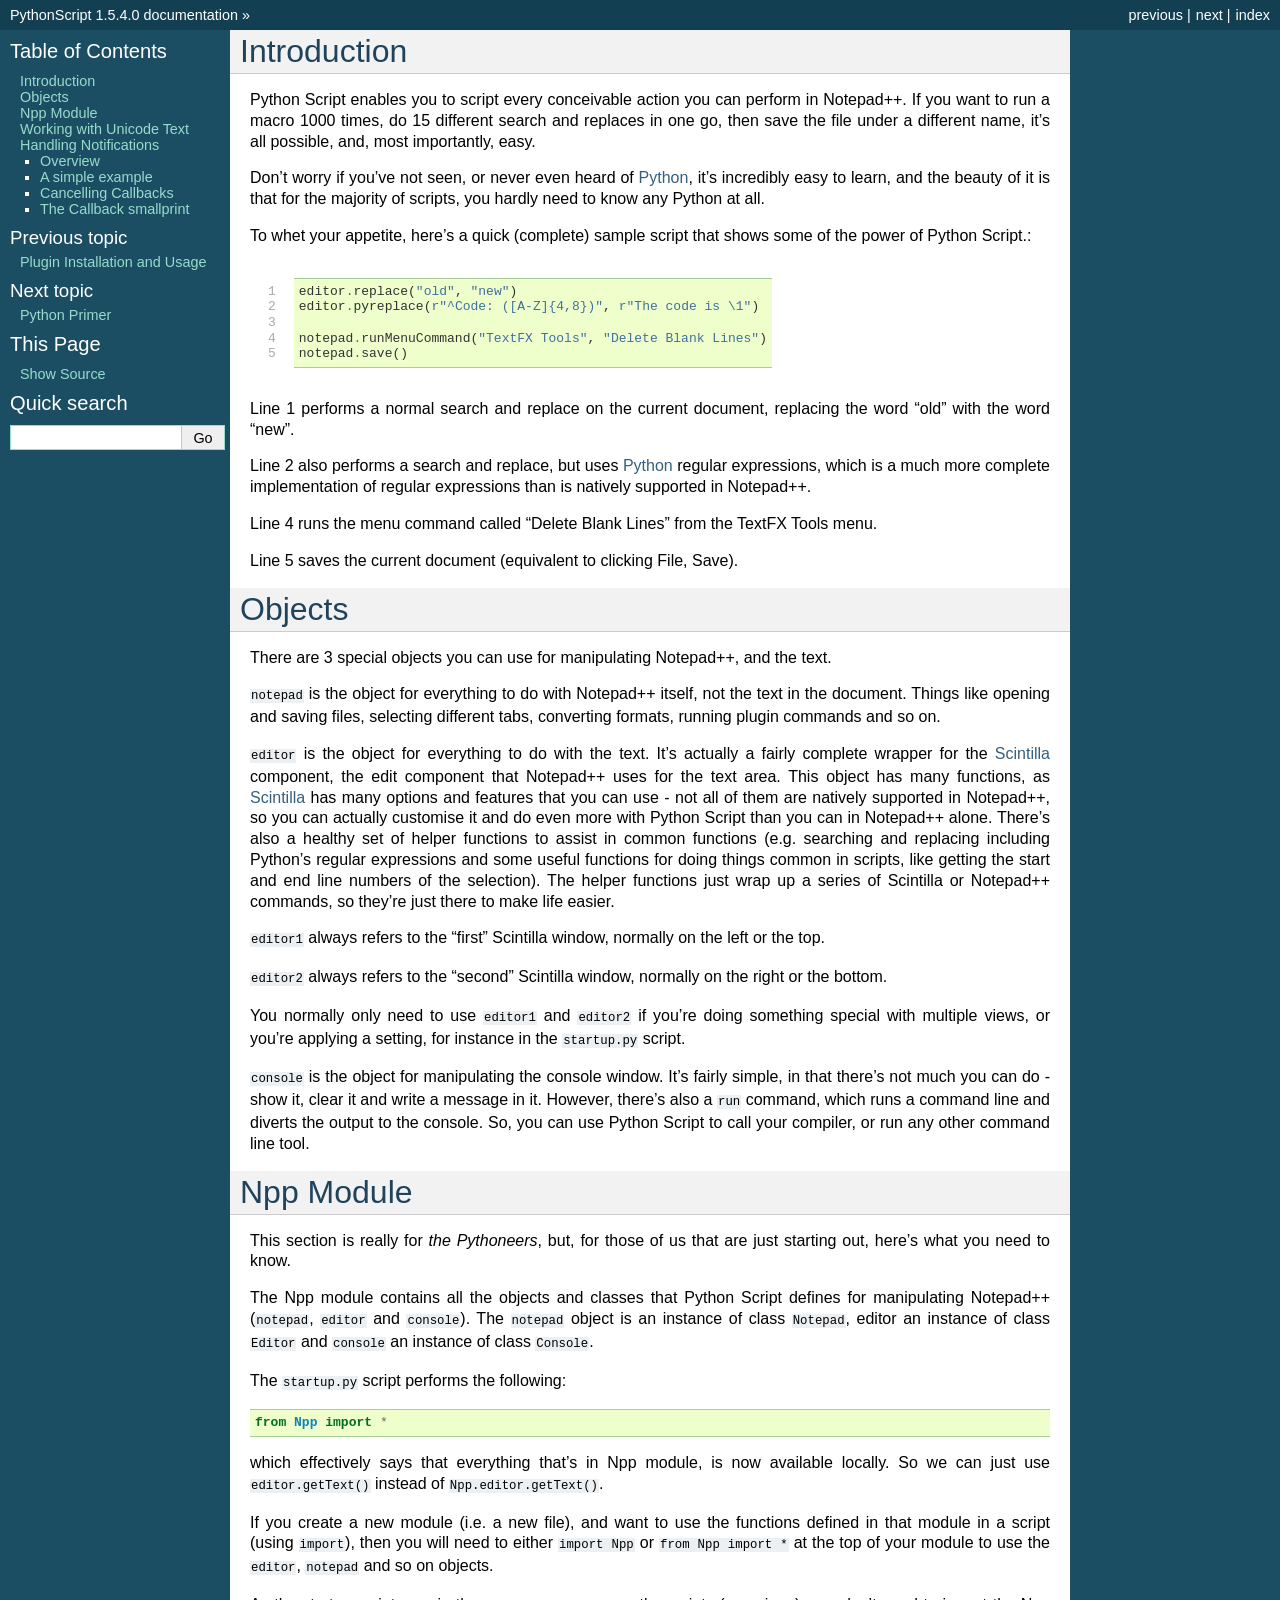
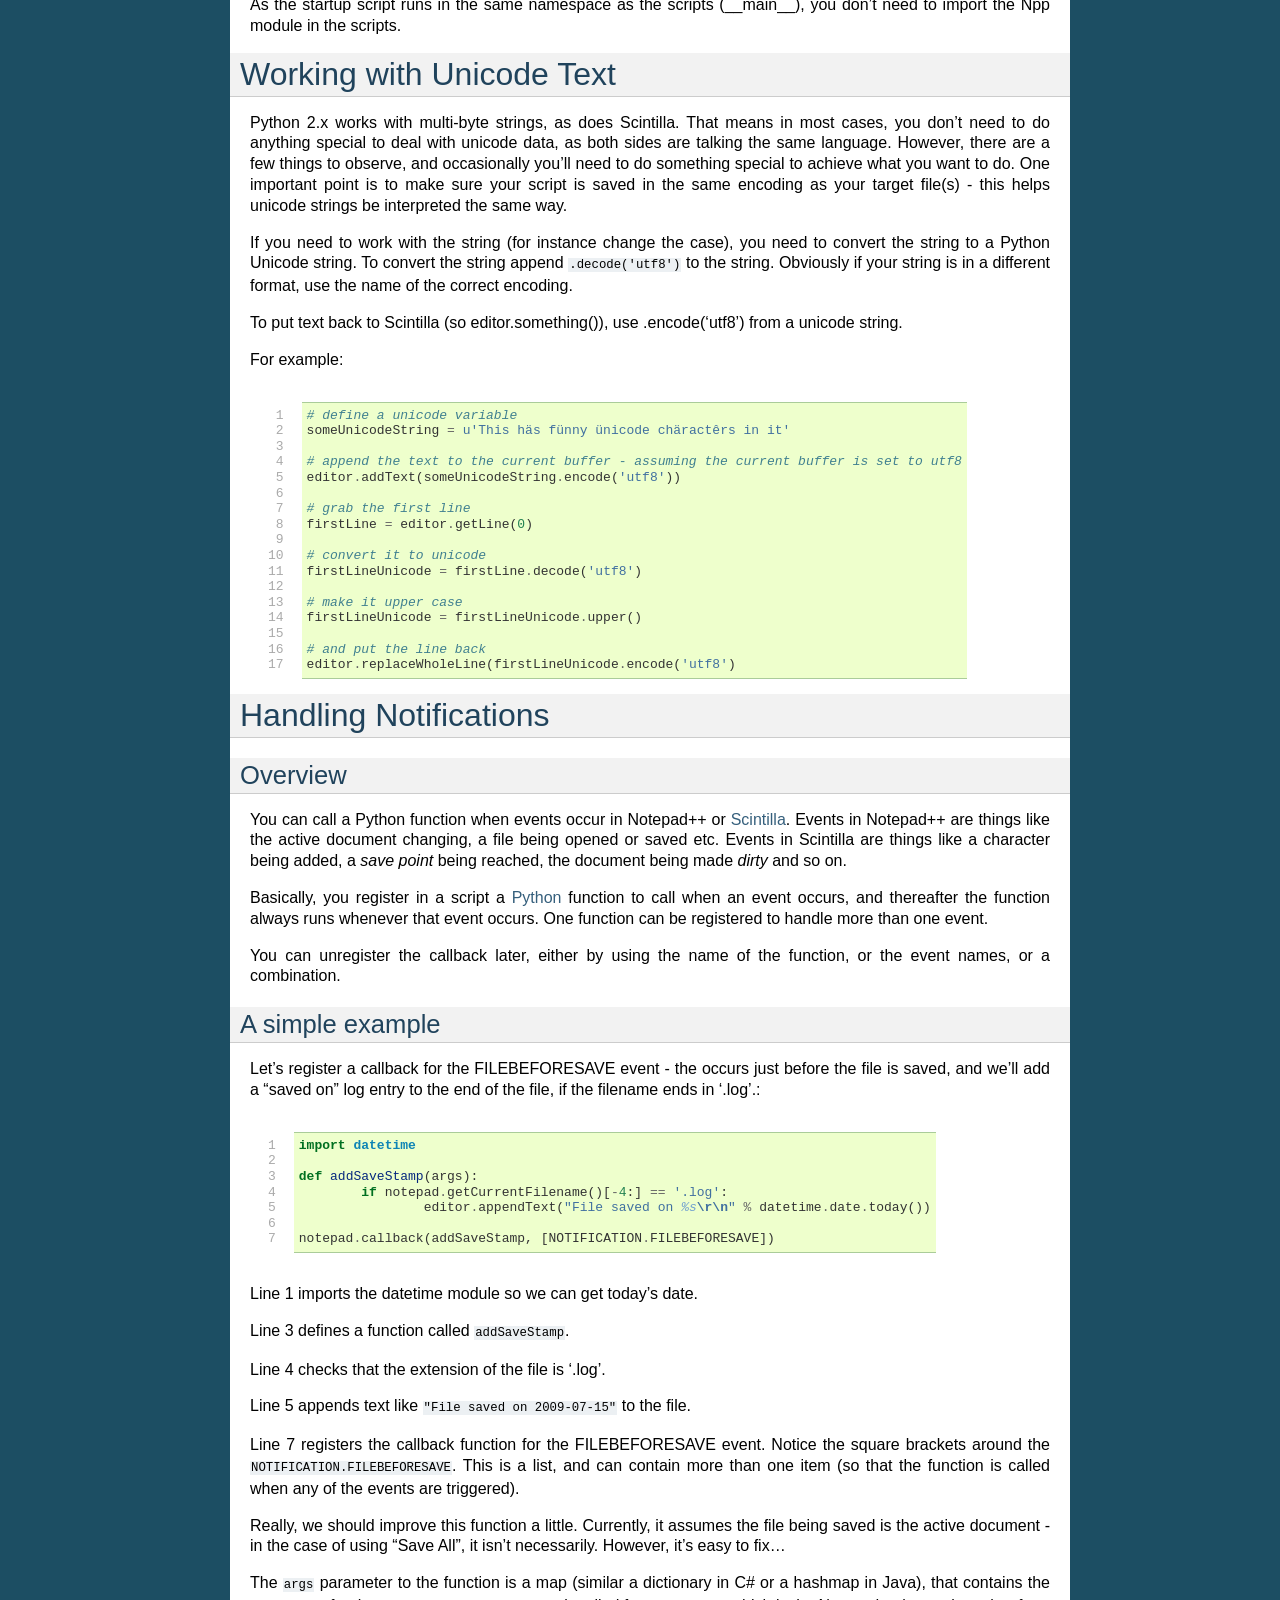
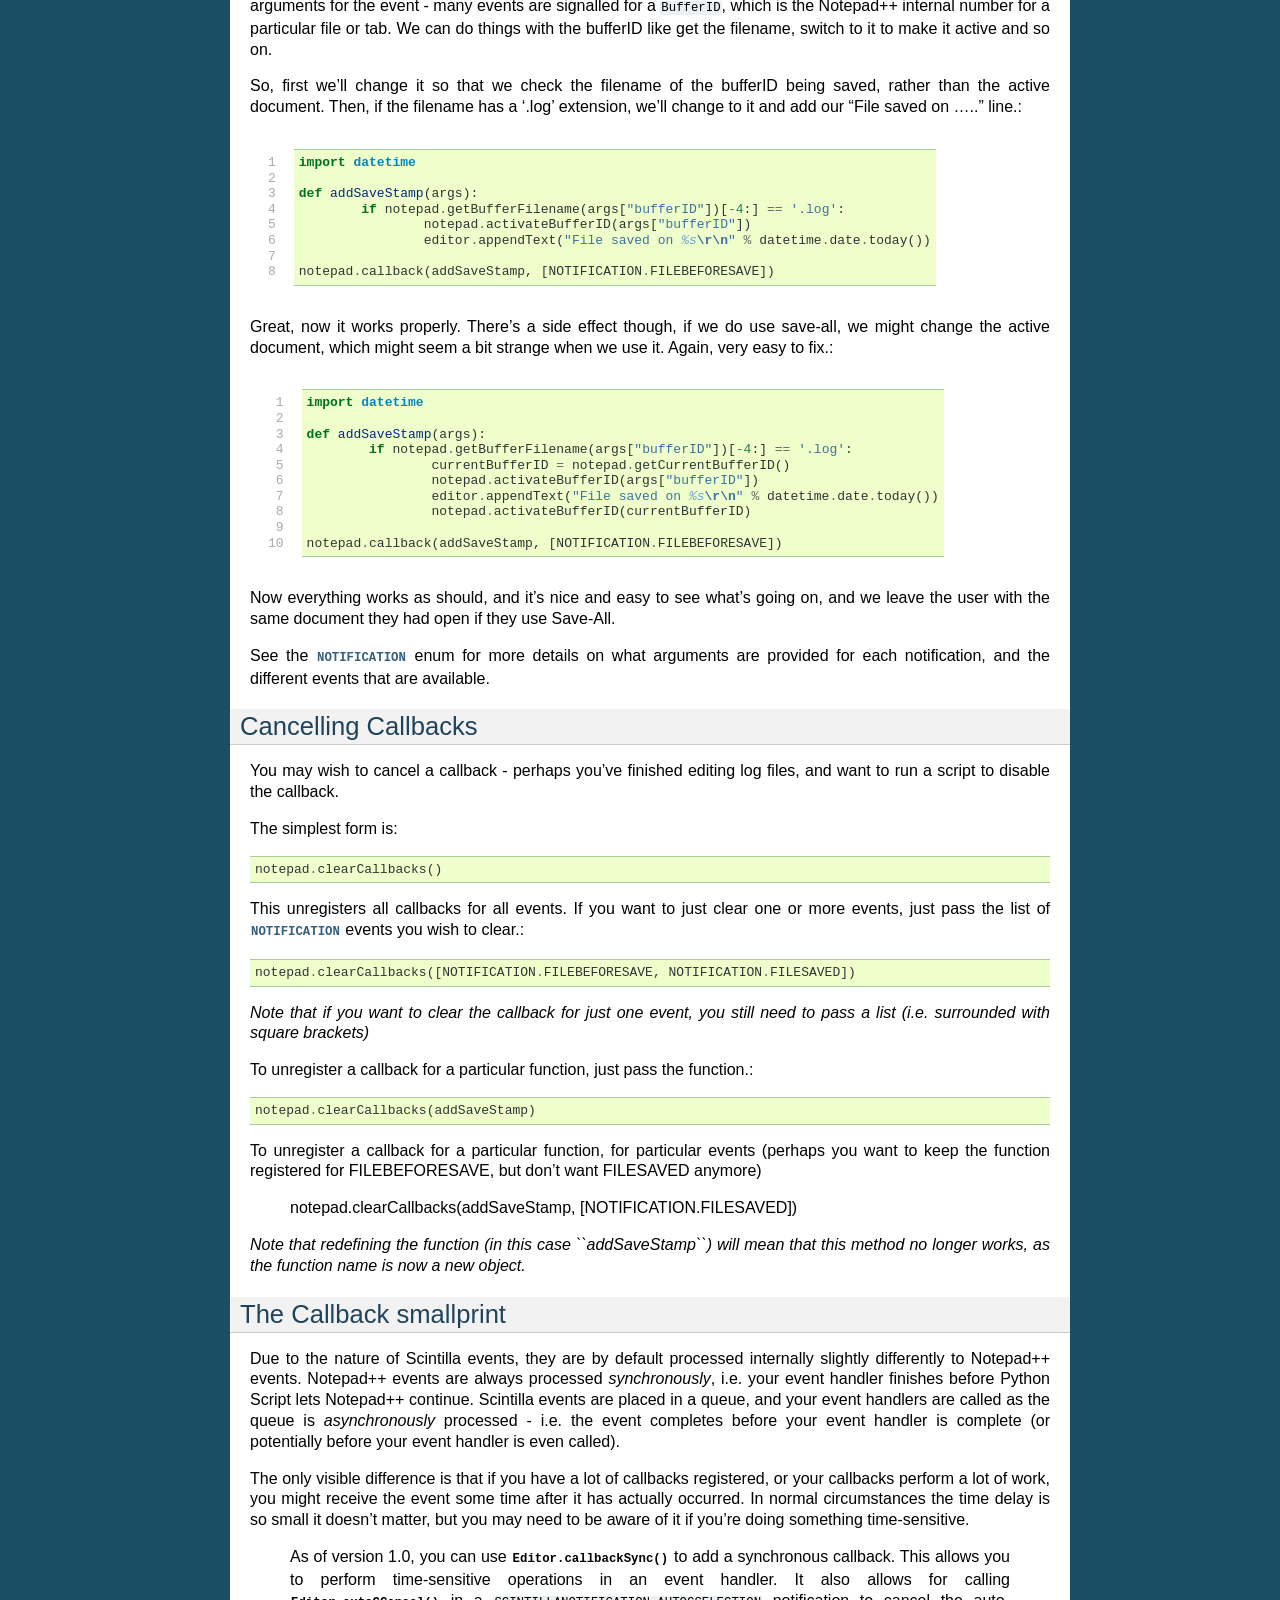
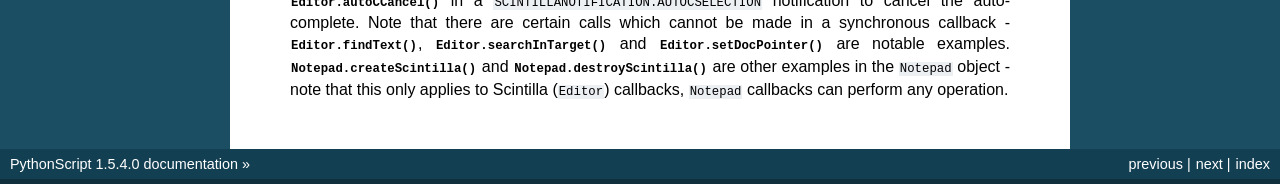
<file: notepad++/plugins/PythonScript/doc/intro.html>
<!DOCTYPE html PUBLIC "-//W3C//DTD XHTML 1.0 Transitional//EN"
  "http://www.w3.org/TR/xhtml1/DTD/xhtml1-transitional.dtd">

<html xmlns="http://www.w3.org/1999/xhtml">
  <head>
    <meta http-equiv="X-UA-Compatible" content="IE=Edge" />
    <meta http-equiv="Content-Type" content="text/html; charset=utf-8" />
    <title>Introduction &#8212; PythonScript 1.5.4.0 documentation</title>
    <link rel="stylesheet" href="_static/classic.css" type="text/css" />
    <link rel="stylesheet" href="_static/pygments.css" type="text/css" />
    
    <script type="text/javascript" id="documentation_options" data-url_root="./" src="_static/documentation_options.js"></script>
    <script type="text/javascript" src="_static/jquery.js"></script>
    <script type="text/javascript" src="_static/underscore.js"></script>
    <script type="text/javascript" src="_static/doctools.js"></script>
    <script type="text/javascript" src="_static/language_data.js"></script>
    
    <link rel="index" title="Index" href="genindex.html" />
    <link rel="search" title="Search" href="search.html" />
    <link rel="next" title="Python Primer" href="pythonprimer.html" />
    <link rel="prev" title="Plugin Installation and Usage" href="usage.html" /> 
  </head><body>
    <div class="related" role="navigation" aria-label="related navigation">
      <h3>Navigation</h3>
      <ul>
        <li class="right" style="margin-right: 10px">
          <a href="genindex.html" title="General Index"
             accesskey="I">index</a></li>
        <li class="right" >
          <a href="pythonprimer.html" title="Python Primer"
             accesskey="N">next</a> |</li>
        <li class="right" >
          <a href="usage.html" title="Plugin Installation and Usage"
             accesskey="P">previous</a> |</li>
        <li class="nav-item nav-item-0"><a href="index.html">PythonScript 1.5.4.0 documentation</a> &#187;</li> 
      </ul>
    </div>  

    <div class="document">
      <div class="documentwrapper">
        <div class="bodywrapper">
          <div class="body" role="main">
            
  <div class="section" id="introduction">
<h1>Introduction<a class="headerlink" href="#introduction" title="Permalink to this headline">¶</a></h1>
<p>Python Script enables you to script every conceivable action you can perform in Notepad++.  If you want to run a macro 1000 times, do 15 different search and replaces in one go, then save the file under a different name, it’s all possible, and, most importantly, easy.</p>
<p>Don’t worry if you’ve not seen, or never even heard of <a class="reference external" href="https://www.python.org/">Python</a>, it’s incredibly easy to learn, and the beauty of it is that for the majority of scripts, you hardly need to know any Python at all.</p>
<p>To whet your appetite, here’s a quick (complete) sample script that shows some of the power of Python Script.:</p>
<div class="highlight-python notranslate"><table class="highlighttable"><tr><td class="linenos"><div class="linenodiv"><pre>1
2
3
4
5</pre></div></td><td class="code"><div class="highlight"><pre><span></span><span class="n">editor</span><span class="o">.</span><span class="n">replace</span><span class="p">(</span><span class="s2">&quot;old&quot;</span><span class="p">,</span> <span class="s2">&quot;new&quot;</span><span class="p">)</span>
<span class="n">editor</span><span class="o">.</span><span class="n">pyreplace</span><span class="p">(</span><span class="sa">r</span><span class="s2">&quot;^Code: ([A-Z]{4,8})&quot;</span><span class="p">,</span> <span class="sa">r</span><span class="s2">&quot;The code is \1&quot;</span><span class="p">)</span>

<span class="n">notepad</span><span class="o">.</span><span class="n">runMenuCommand</span><span class="p">(</span><span class="s2">&quot;TextFX Tools&quot;</span><span class="p">,</span> <span class="s2">&quot;Delete Blank Lines&quot;</span><span class="p">)</span>
<span class="n">notepad</span><span class="o">.</span><span class="n">save</span><span class="p">()</span>
</pre></div>
</td></tr></table></div>
<p>Line 1 performs a normal search and replace on the current document, replacing the word “old” with the word “new”.</p>
<p>Line 2 also performs a search and replace, but uses <a class="reference external" href="https://www.python.org/">Python</a> regular expressions, which is a much more complete implementation of regular expressions than is natively supported in Notepad++.</p>
<p>Line 4 runs the menu command called “Delete Blank Lines” from the TextFX Tools menu.</p>
<p>Line 5 saves the current document (equivalent to clicking File, Save).</p>
</div>
<div class="section" id="objects">
<h1>Objects<a class="headerlink" href="#objects" title="Permalink to this headline">¶</a></h1>
<p>There are 3 special objects you can use for manipulating Notepad++, and the text.</p>
<p><code class="docutils literal notranslate"><span class="pre">notepad</span></code> is the object for everything to do with Notepad++ itself, not the text in the document.  Things like opening and saving files, selecting different tabs, converting formats, running plugin commands and so on.</p>
<p><code class="docutils literal notranslate"><span class="pre">editor</span></code> is the object for everything to do with the text. It’s actually a fairly complete wrapper for the <a class="reference external" href="https://www.scintilla.org/">Scintilla</a> component, the edit component that Notepad++ uses for the text area.  This object has many functions, as <a class="reference external" href="https://www.scintilla.org/">Scintilla</a> has many options and features that you can use - not all of them are natively supported in Notepad++, so you can actually customise it and do even more with Python Script than you can in Notepad++ alone.  There’s also a healthy set of helper functions to assist in common functions (e.g. searching and replacing including Python’s regular expressions and some useful functions for doing things common in scripts, like getting the start and end line numbers of the selection).  The helper functions just wrap up a series of Scintilla or Notepad++ commands, so they’re just there to make life easier.</p>
<p><code class="docutils literal notranslate"><span class="pre">editor1</span></code> always refers to the “first” Scintilla window, normally on the left or the top.</p>
<p><code class="docutils literal notranslate"><span class="pre">editor2</span></code> always refers to the “second” Scintilla window, normally on the right or the bottom.</p>
<p>You normally only need to use <code class="docutils literal notranslate"><span class="pre">editor1</span></code> and <code class="docutils literal notranslate"><span class="pre">editor2</span></code> if you’re doing something special with multiple views, or
you’re applying a setting, for instance in the <code class="docutils literal notranslate"><span class="pre">startup.py</span></code> script.</p>
<p><code class="docutils literal notranslate"><span class="pre">console</span></code> is the object for manipulating the console window. It’s fairly simple, in that there’s not much you can do - show it, clear it and write a message in it.
However, there’s also a <code class="docutils literal notranslate"><span class="pre">run</span></code> command, which runs a command line and diverts the output to the console.  So, you can use Python Script to call your compiler, or run any other command line tool.</p>
</div>
<div class="section" id="npp-module">
<h1>Npp Module<a class="headerlink" href="#npp-module" title="Permalink to this headline">¶</a></h1>
<p>This section is really for <em>the Pythoneers</em>, but, for those of us that are just starting out, here’s what you need to know.</p>
<p>The Npp module contains all the objects and classes that Python Script defines for manipulating Notepad++ (<code class="docutils literal notranslate"><span class="pre">notepad</span></code>, <code class="docutils literal notranslate"><span class="pre">editor</span></code> and <code class="docutils literal notranslate"><span class="pre">console</span></code>).  The <code class="docutils literal notranslate"><span class="pre">notepad</span></code> object is an instance of class <code class="docutils literal notranslate"><span class="pre">Notepad</span></code>, editor an instance of class <code class="docutils literal notranslate"><span class="pre">Editor</span></code> and <code class="docutils literal notranslate"><span class="pre">console</span></code> an instance of class <code class="docutils literal notranslate"><span class="pre">Console</span></code>.</p>
<p>The <code class="docutils literal notranslate"><span class="pre">startup.py</span></code> script performs the following:</p>
<div class="highlight-python notranslate"><div class="highlight"><pre><span></span><span class="kn">from</span> <span class="nn">Npp</span> <span class="kn">import</span> <span class="o">*</span>
</pre></div>
</div>
<p>which effectively says that everything that’s in Npp module, is now available locally.  So we can just use <code class="docutils literal notranslate"><span class="pre">editor.getText()</span></code> instead of <code class="docutils literal notranslate"><span class="pre">Npp.editor.getText()</span></code>.</p>
<p>If you create a new module (i.e. a new file), and want to use the functions defined in that module in a script (using <code class="docutils literal notranslate"><span class="pre">import</span></code>), then you will need to either <code class="docutils literal notranslate"><span class="pre">import</span> <span class="pre">Npp</span></code> or <code class="docutils literal notranslate"><span class="pre">from</span> <span class="pre">Npp</span> <span class="pre">import</span> <span class="pre">*</span></code> at the top of your module to use the <code class="docutils literal notranslate"><span class="pre">editor</span></code>, <code class="docutils literal notranslate"><span class="pre">notepad</span></code> and so on objects.</p>
<p>As the startup script runs in the same namespace as the scripts (__main__), you don’t need to import the Npp module in the scripts.</p>
</div>
<div class="section" id="working-with-unicode-text">
<h1>Working with Unicode Text<a class="headerlink" href="#working-with-unicode-text" title="Permalink to this headline">¶</a></h1>
<p>Python 2.x works with multi-byte strings, as does Scintilla.  That means in most cases, you don’t need to do anything special to deal with unicode data,
as both sides are talking the same language.  However, there are a few things to observe, and occasionally you’ll need to do something special to achieve
what you want to do.  One important point is to make sure your script is saved in the same encoding as your target file(s) - this helps unicode strings
be interpreted the same way.</p>
<p>If you need to work with the string (for instance change the case), you need to convert the string to a Python Unicode string.  To convert the string
append <code class="docutils literal notranslate"><span class="pre">.decode('utf8')</span></code> to the string. Obviously if your string is in a different format, use the name of the correct encoding.</p>
<p>To put text back to Scintilla (so editor.something()), use .encode(‘utf8’) from a unicode string.</p>
<p>For example:</p>
<div class="highlight-python notranslate"><table class="highlighttable"><tr><td class="linenos"><div class="linenodiv"><pre> 1
 2
 3
 4
 5
 6
 7
 8
 9
10
11
12
13
14
15
16
17</pre></div></td><td class="code"><div class="highlight"><pre><span></span><span class="c1"># define a unicode variable</span>
<span class="n">someUnicodeString</span> <span class="o">=</span> <span class="sa">u</span><span class="s1">&#39;This häs fünny ünicode chäractêrs in it&#39;</span>

<span class="c1"># append the text to the current buffer - assuming the current buffer is set to utf8</span>
<span class="n">editor</span><span class="o">.</span><span class="n">addText</span><span class="p">(</span><span class="n">someUnicodeString</span><span class="o">.</span><span class="n">encode</span><span class="p">(</span><span class="s1">&#39;utf8&#39;</span><span class="p">))</span>

<span class="c1"># grab the first line</span>
<span class="n">firstLine</span> <span class="o">=</span> <span class="n">editor</span><span class="o">.</span><span class="n">getLine</span><span class="p">(</span><span class="mi">0</span><span class="p">)</span>

<span class="c1"># convert it to unicode</span>
<span class="n">firstLineUnicode</span> <span class="o">=</span> <span class="n">firstLine</span><span class="o">.</span><span class="n">decode</span><span class="p">(</span><span class="s1">&#39;utf8&#39;</span><span class="p">)</span>

<span class="c1"># make it upper case</span>
<span class="n">firstLineUnicode</span> <span class="o">=</span> <span class="n">firstLineUnicode</span><span class="o">.</span><span class="n">upper</span><span class="p">()</span>

<span class="c1"># and put the line back</span>
<span class="n">editor</span><span class="o">.</span><span class="n">replaceWholeLine</span><span class="p">(</span><span class="n">firstLineUnicode</span><span class="o">.</span><span class="n">encode</span><span class="p">(</span><span class="s1">&#39;utf8&#39;</span><span class="p">)</span>
</pre></div>
</td></tr></table></div>
</div>
<div class="section" id="handling-notifications">
<span id="notifications"></span><h1>Handling Notifications<a class="headerlink" href="#handling-notifications" title="Permalink to this headline">¶</a></h1>
<div class="section" id="overview">
<h2>Overview<a class="headerlink" href="#overview" title="Permalink to this headline">¶</a></h2>
<p>You can call a Python function when events occur in Notepad++ or <a class="reference external" href="https://www.scintilla.org/">Scintilla</a>. Events in Notepad++ are things like the active document changing, a file being opened or saved etc.  Events in Scintilla are things like a character being added, a <em>save point</em> being reached, the document being made <em>dirty</em> and so on.</p>
<p>Basically, you register in a script a <a class="reference external" href="https://www.python.org/">Python</a> function to call when an event occurs, and thereafter the function always runs whenever that event occurs.  One function can be registered to handle more than one event.</p>
<p>You can unregister the callback later, either by using the name of the function, or the event names, or a combination.</p>
</div>
<div class="section" id="a-simple-example">
<h2>A simple example<a class="headerlink" href="#a-simple-example" title="Permalink to this headline">¶</a></h2>
<p>Let’s register a callback for the FILEBEFORESAVE event - the occurs just before the file is saved,
and we’ll add a “saved on” log entry to the end of the file, if the filename ends in ‘.log’.:</p>
<div class="highlight-python notranslate"><table class="highlighttable"><tr><td class="linenos"><div class="linenodiv"><pre>1
2
3
4
5
6
7</pre></div></td><td class="code"><div class="highlight"><pre><span></span><span class="kn">import</span> <span class="nn">datetime</span>

<span class="k">def</span> <span class="nf">addSaveStamp</span><span class="p">(</span><span class="n">args</span><span class="p">):</span>
        <span class="k">if</span> <span class="n">notepad</span><span class="o">.</span><span class="n">getCurrentFilename</span><span class="p">()[</span><span class="o">-</span><span class="mi">4</span><span class="p">:]</span> <span class="o">==</span> <span class="s1">&#39;.log&#39;</span><span class="p">:</span>
                <span class="n">editor</span><span class="o">.</span><span class="n">appendText</span><span class="p">(</span><span class="s2">&quot;File saved on </span><span class="si">%s</span><span class="se">\r\n</span><span class="s2">&quot;</span> <span class="o">%</span> <span class="n">datetime</span><span class="o">.</span><span class="n">date</span><span class="o">.</span><span class="n">today</span><span class="p">())</span>

<span class="n">notepad</span><span class="o">.</span><span class="n">callback</span><span class="p">(</span><span class="n">addSaveStamp</span><span class="p">,</span> <span class="p">[</span><span class="n">NOTIFICATION</span><span class="o">.</span><span class="n">FILEBEFORESAVE</span><span class="p">])</span>
</pre></div>
</td></tr></table></div>
<p>Line 1 imports the datetime module so we can get today’s date.</p>
<p>Line 3 defines a function called <code class="docutils literal notranslate"><span class="pre">addSaveStamp</span></code>.</p>
<p>Line 4 checks that the extension of the file is ‘.log’.</p>
<p>Line 5 appends text like <code class="docutils literal notranslate"><span class="pre">&quot;File</span> <span class="pre">saved</span> <span class="pre">on</span> <span class="pre">2009-07-15&quot;</span></code> to the file.</p>
<p>Line 7 registers the callback function for the FILEBEFORESAVE event.  Notice the square brackets around the <code class="docutils literal notranslate"><span class="pre">NOTIFICATION.FILEBEFORESAVE</span></code>.  This is a list, and can contain more than one item (so that the function is called when any of the events are triggered).</p>
<p>Really, we should improve this function a little. Currently, it assumes the file being saved is the active document - in the case of using “Save All”, it isn’t necessarily.  However, it’s easy to fix…</p>
<p>The <code class="docutils literal notranslate"><span class="pre">args</span></code> parameter to the function is a map (similar a dictionary in C# or a hashmap in Java), that contains the arguments for the event - many events are signalled for a <code class="docutils literal notranslate"><span class="pre">BufferID</span></code>, which is the Notepad++ internal number for a particular file or tab.  We can do things with the bufferID like get the filename, switch to it to make it active and so on.</p>
<p>So, first we’ll change it so that we check the filename of the bufferID being saved, rather than the active document.
Then, if the filename has a ‘.log’ extension, we’ll change to it and add our “File saved on …..” line.:</p>
<div class="highlight-python notranslate"><table class="highlighttable"><tr><td class="linenos"><div class="linenodiv"><pre>1
2
3
4
5
6
7
8</pre></div></td><td class="code"><div class="highlight"><pre><span></span><span class="kn">import</span> <span class="nn">datetime</span>

<span class="k">def</span> <span class="nf">addSaveStamp</span><span class="p">(</span><span class="n">args</span><span class="p">):</span>
        <span class="k">if</span> <span class="n">notepad</span><span class="o">.</span><span class="n">getBufferFilename</span><span class="p">(</span><span class="n">args</span><span class="p">[</span><span class="s2">&quot;bufferID&quot;</span><span class="p">])[</span><span class="o">-</span><span class="mi">4</span><span class="p">:]</span> <span class="o">==</span> <span class="s1">&#39;.log&#39;</span><span class="p">:</span>
                <span class="n">notepad</span><span class="o">.</span><span class="n">activateBufferID</span><span class="p">(</span><span class="n">args</span><span class="p">[</span><span class="s2">&quot;bufferID&quot;</span><span class="p">])</span>
                <span class="n">editor</span><span class="o">.</span><span class="n">appendText</span><span class="p">(</span><span class="s2">&quot;File saved on </span><span class="si">%s</span><span class="se">\r\n</span><span class="s2">&quot;</span> <span class="o">%</span> <span class="n">datetime</span><span class="o">.</span><span class="n">date</span><span class="o">.</span><span class="n">today</span><span class="p">())</span>

<span class="n">notepad</span><span class="o">.</span><span class="n">callback</span><span class="p">(</span><span class="n">addSaveStamp</span><span class="p">,</span> <span class="p">[</span><span class="n">NOTIFICATION</span><span class="o">.</span><span class="n">FILEBEFORESAVE</span><span class="p">])</span>
</pre></div>
</td></tr></table></div>
<p>Great, now it works properly.  There’s a side effect though, if we do use save-all, we might change the active document,
which might seem a bit strange when we use it.  Again, very easy to fix.:</p>
<div class="highlight-python notranslate"><table class="highlighttable"><tr><td class="linenos"><div class="linenodiv"><pre> 1
 2
 3
 4
 5
 6
 7
 8
 9
10</pre></div></td><td class="code"><div class="highlight"><pre><span></span><span class="kn">import</span> <span class="nn">datetime</span>

<span class="k">def</span> <span class="nf">addSaveStamp</span><span class="p">(</span><span class="n">args</span><span class="p">):</span>
        <span class="k">if</span> <span class="n">notepad</span><span class="o">.</span><span class="n">getBufferFilename</span><span class="p">(</span><span class="n">args</span><span class="p">[</span><span class="s2">&quot;bufferID&quot;</span><span class="p">])[</span><span class="o">-</span><span class="mi">4</span><span class="p">:]</span> <span class="o">==</span> <span class="s1">&#39;.log&#39;</span><span class="p">:</span>
                <span class="n">currentBufferID</span> <span class="o">=</span> <span class="n">notepad</span><span class="o">.</span><span class="n">getCurrentBufferID</span><span class="p">()</span>
                <span class="n">notepad</span><span class="o">.</span><span class="n">activateBufferID</span><span class="p">(</span><span class="n">args</span><span class="p">[</span><span class="s2">&quot;bufferID&quot;</span><span class="p">])</span>
                <span class="n">editor</span><span class="o">.</span><span class="n">appendText</span><span class="p">(</span><span class="s2">&quot;File saved on </span><span class="si">%s</span><span class="se">\r\n</span><span class="s2">&quot;</span> <span class="o">%</span> <span class="n">datetime</span><span class="o">.</span><span class="n">date</span><span class="o">.</span><span class="n">today</span><span class="p">())</span>
                <span class="n">notepad</span><span class="o">.</span><span class="n">activateBufferID</span><span class="p">(</span><span class="n">currentBufferID</span><span class="p">)</span>

<span class="n">notepad</span><span class="o">.</span><span class="n">callback</span><span class="p">(</span><span class="n">addSaveStamp</span><span class="p">,</span> <span class="p">[</span><span class="n">NOTIFICATION</span><span class="o">.</span><span class="n">FILEBEFORESAVE</span><span class="p">])</span>
</pre></div>
</td></tr></table></div>
<p>Now everything works as should, and it’s nice and easy to see what’s going on, and we leave the user with the same document they had open if they use Save-All.</p>
<p>See the <a class="reference internal" href="enums.html#NOTIFICATION" title="NOTIFICATION"><code class="xref py py-class docutils literal notranslate"><span class="pre">NOTIFICATION</span></code></a> enum for more details on what arguments are provided for each notification, and the different events that are available.</p>
</div>
<div class="section" id="cancelling-callbacks">
<h2>Cancelling Callbacks<a class="headerlink" href="#cancelling-callbacks" title="Permalink to this headline">¶</a></h2>
<p>You may wish to cancel a callback - perhaps you’ve finished editing log files, and want to run a script to disable the callback.</p>
<p>The simplest form is:</p>
<div class="highlight-python notranslate"><div class="highlight"><pre><span></span><span class="n">notepad</span><span class="o">.</span><span class="n">clearCallbacks</span><span class="p">()</span>
</pre></div>
</div>
<p>This unregisters all callbacks for all events.  If you want to just clear one or more events, just pass the list of <a class="reference internal" href="enums.html#NOTIFICATION" title="NOTIFICATION"><code class="xref py py-class docutils literal notranslate"><span class="pre">NOTIFICATION</span></code></a> events you wish to clear.:</p>
<div class="highlight-python notranslate"><div class="highlight"><pre><span></span><span class="n">notepad</span><span class="o">.</span><span class="n">clearCallbacks</span><span class="p">([</span><span class="n">NOTIFICATION</span><span class="o">.</span><span class="n">FILEBEFORESAVE</span><span class="p">,</span> <span class="n">NOTIFICATION</span><span class="o">.</span><span class="n">FILESAVED</span><span class="p">])</span>
</pre></div>
</div>
<p><em>Note that if you want to clear the callback for just one event, you still need to pass a list (i.e. surrounded with square brackets)</em></p>
<p>To unregister a callback for a particular function, just pass the function.:</p>
<div class="highlight-python notranslate"><div class="highlight"><pre><span></span><span class="n">notepad</span><span class="o">.</span><span class="n">clearCallbacks</span><span class="p">(</span><span class="n">addSaveStamp</span><span class="p">)</span>
</pre></div>
</div>
<p>To unregister a callback for a particular function, for particular events (perhaps you want to keep the function registered for FILEBEFORESAVE, but don’t want FILESAVED anymore)</p>
<blockquote>
<div>notepad.clearCallbacks(addSaveStamp, [NOTIFICATION.FILESAVED])</div></blockquote>
<p><em>Note that redefining the function (in this case ``addSaveStamp``) will mean that this method no longer works, as the function name is now a new object.</em></p>
</div>
<div class="section" id="the-callback-smallprint">
<h2>The Callback smallprint<a class="headerlink" href="#the-callback-smallprint" title="Permalink to this headline">¶</a></h2>
<p>Due to the nature of Scintilla events, they are by default processed internally slightly differently to Notepad++ events.
Notepad++ events are always processed <em>synchronously</em>, i.e. your event handler finishes before Python Script lets
Notepad++ continue.  Scintilla events are placed in a queue, and your event handlers are called as the queue is <em>asynchronously</em> processed
- i.e. the event completes before your event handler is complete (or potentially before your event handler is even called).</p>
<p>The only visible difference is that if you have a lot of callbacks registered, or your callbacks perform a lot of work, you might receive
the event some time after it has actually occurred.  In normal circumstances the time delay is so small it doesn’t matter, but you may
need to be aware of it if you’re doing something time-sensitive.</p>
<blockquote>
<div>As of version 1.0, you can use <code class="xref py py-meth docutils literal notranslate"><span class="pre">Editor.callbackSync()</span></code> to add a synchronous callback. This allows you to perform time-sensitive
operations in an event handler. It also allows for calling <code class="xref py py-meth docutils literal notranslate"><span class="pre">Editor.autoCCancel()</span></code> in a <code class="docutils literal notranslate"><span class="pre">SCINTILLANOTIFICATION.AUTOCSELECTION</span></code>
notification to cancel the auto-complete.  Note that there are certain calls which cannot be made in a synchronous callback -
<code class="xref py py-meth docutils literal notranslate"><span class="pre">Editor.findText()</span></code>, <code class="xref py py-meth docutils literal notranslate"><span class="pre">Editor.searchInTarget()</span></code> and <code class="xref py py-meth docutils literal notranslate"><span class="pre">Editor.setDocPointer()</span></code> are notable examples.  <code class="xref py py-meth docutils literal notranslate"><span class="pre">Notepad.createScintilla()</span></code>
and <code class="xref py py-meth docutils literal notranslate"><span class="pre">Notepad.destroyScintilla()</span></code> are other examples in the <code class="docutils literal notranslate"><span class="pre">Notepad</span></code> object - note that this only applies to Scintilla (<code class="docutils literal notranslate"><span class="pre">Editor</span></code>) callbacks,
<code class="docutils literal notranslate"><span class="pre">Notepad</span></code> callbacks can perform any operation.</div></blockquote>
</div>
</div>


          </div>
        </div>
      </div>
      <div class="sphinxsidebar" role="navigation" aria-label="main navigation">
        <div class="sphinxsidebarwrapper">
  <h3><a href="index.html">Table of Contents</a></h3>
  <ul>
<li><a class="reference internal" href="#">Introduction</a></li>
<li><a class="reference internal" href="#objects">Objects</a></li>
<li><a class="reference internal" href="#npp-module">Npp Module</a></li>
<li><a class="reference internal" href="#working-with-unicode-text">Working with Unicode Text</a></li>
<li><a class="reference internal" href="#handling-notifications">Handling Notifications</a><ul>
<li><a class="reference internal" href="#overview">Overview</a></li>
<li><a class="reference internal" href="#a-simple-example">A simple example</a></li>
<li><a class="reference internal" href="#cancelling-callbacks">Cancelling Callbacks</a></li>
<li><a class="reference internal" href="#the-callback-smallprint">The Callback smallprint</a></li>
</ul>
</li>
</ul>

  <h4>Previous topic</h4>
  <p class="topless"><a href="usage.html"
                        title="previous chapter">Plugin Installation and Usage</a></p>
  <h4>Next topic</h4>
  <p class="topless"><a href="pythonprimer.html"
                        title="next chapter">Python Primer</a></p>
  <div role="note" aria-label="source link">
    <h3>This Page</h3>
    <ul class="this-page-menu">
      <li><a href="_sources/intro.rst.txt"
            rel="nofollow">Show Source</a></li>
    </ul>
   </div>
<div id="searchbox" style="display: none" role="search">
  <h3>Quick search</h3>
    <div class="searchformwrapper">
    <form class="search" action="search.html" method="get">
      <input type="text" name="q" />
      <input type="submit" value="Go" />
      <input type="hidden" name="check_keywords" value="yes" />
      <input type="hidden" name="area" value="default" />
    </form>
    </div>
</div>
<script type="text/javascript">$('#searchbox').show(0);</script>
        </div>
      </div>
      <div class="clearer"></div>
    </div>
    <div class="related" role="navigation" aria-label="related navigation">
      <h3>Navigation</h3>
      <ul>
        <li class="right" style="margin-right: 10px">
          <a href="genindex.html" title="General Index"
             >index</a></li>
        <li class="right" >
          <a href="pythonprimer.html" title="Python Primer"
             >next</a> |</li>
        <li class="right" >
          <a href="usage.html" title="Plugin Installation and Usage"
             >previous</a> |</li>
        <li class="nav-item nav-item-0"><a href="index.html">PythonScript 1.5.4.0 documentation</a> &#187;</li> 
      </ul>
    </div>
    <div class="footer" role="contentinfo">
        &#169; Copyright 2010,2014,2018 Dave Brotherstone.
      Created using <a href="http://sphinx-doc.org/">Sphinx</a> 1.8.5.
    </div>
  </body>
</html>
</file>
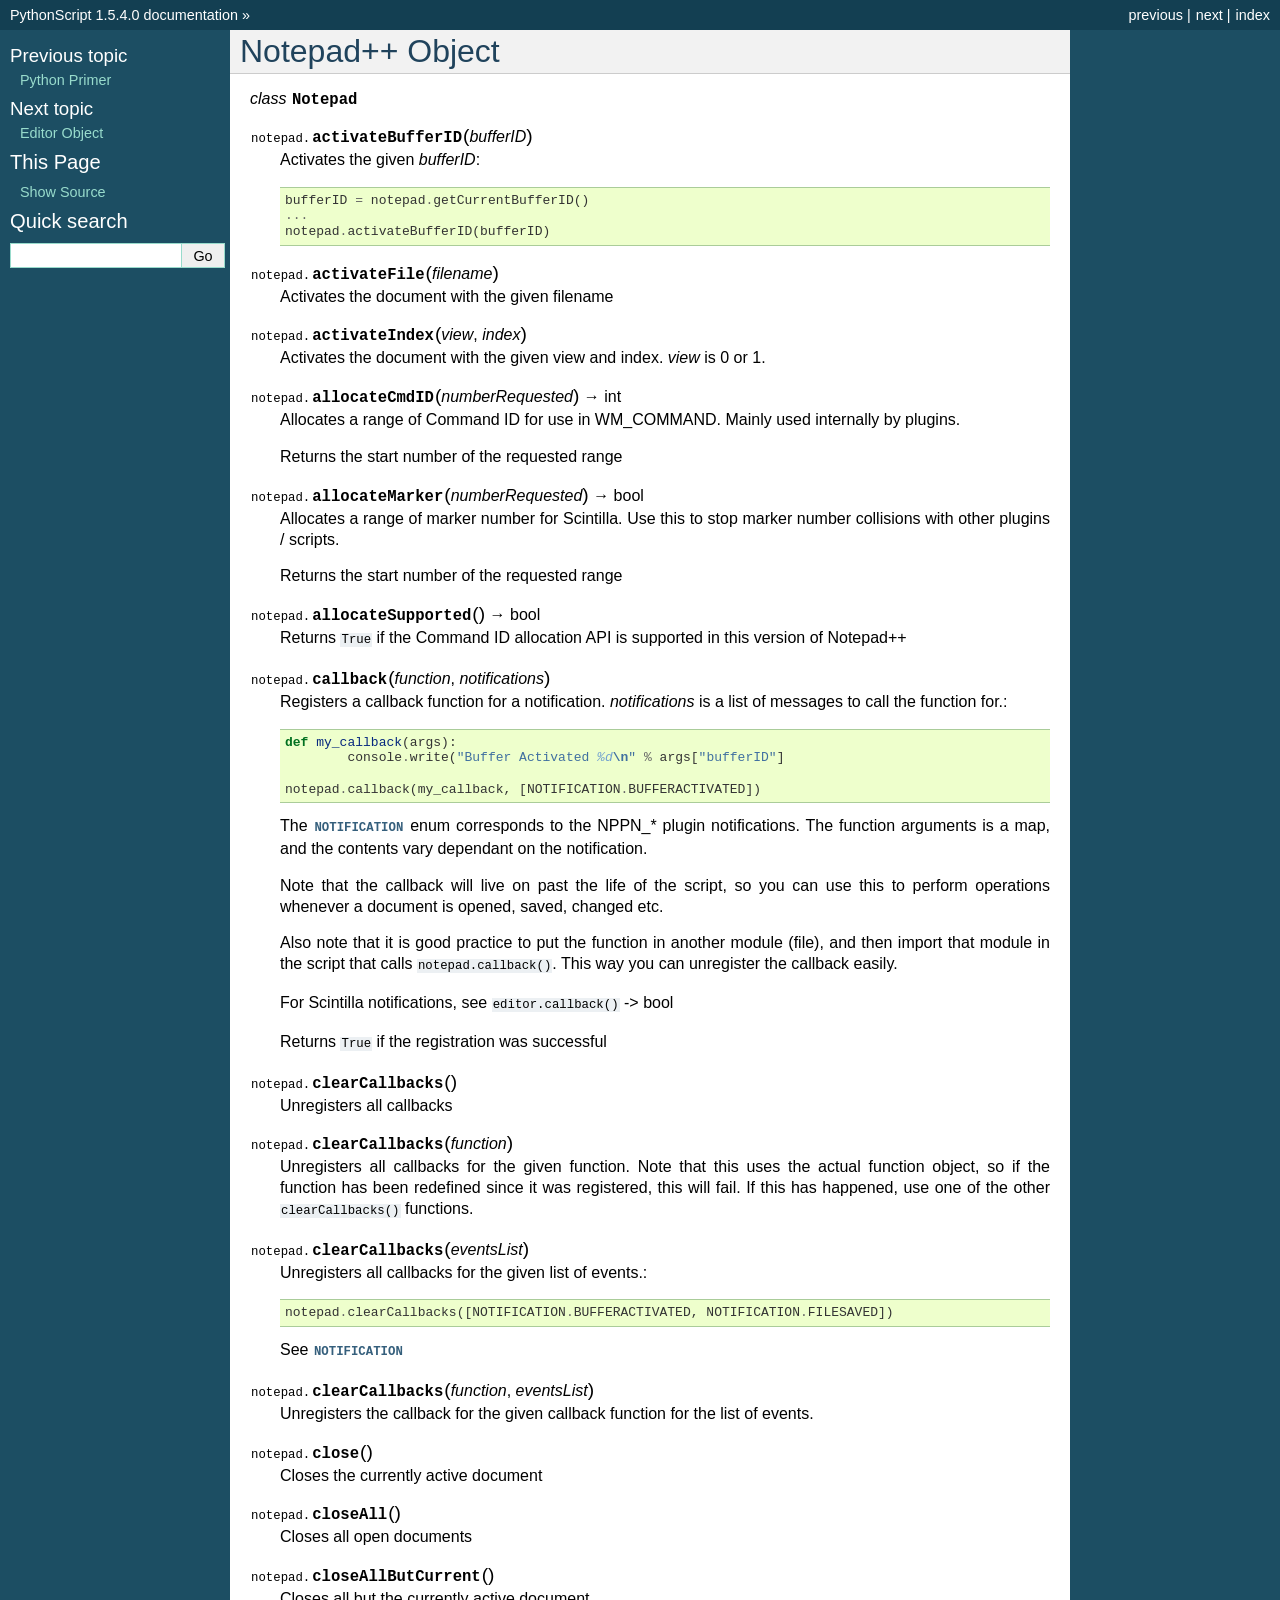
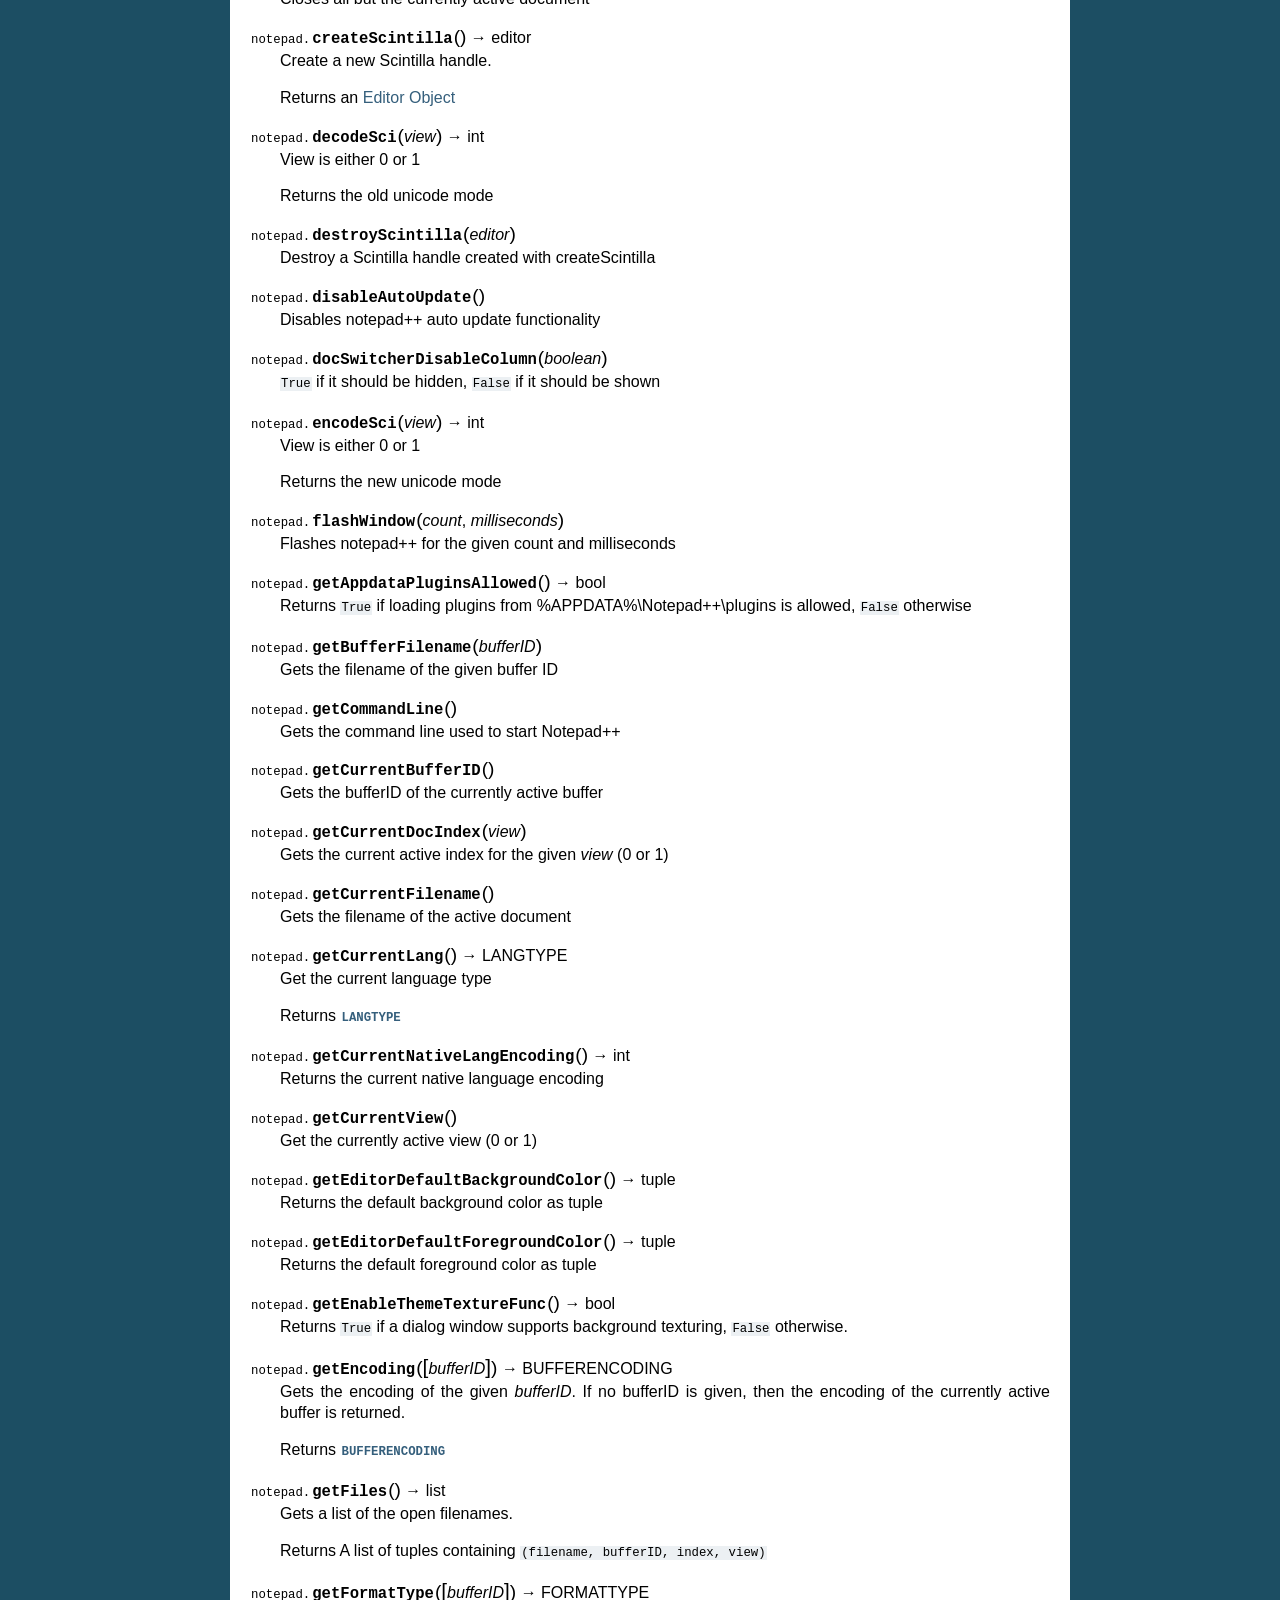
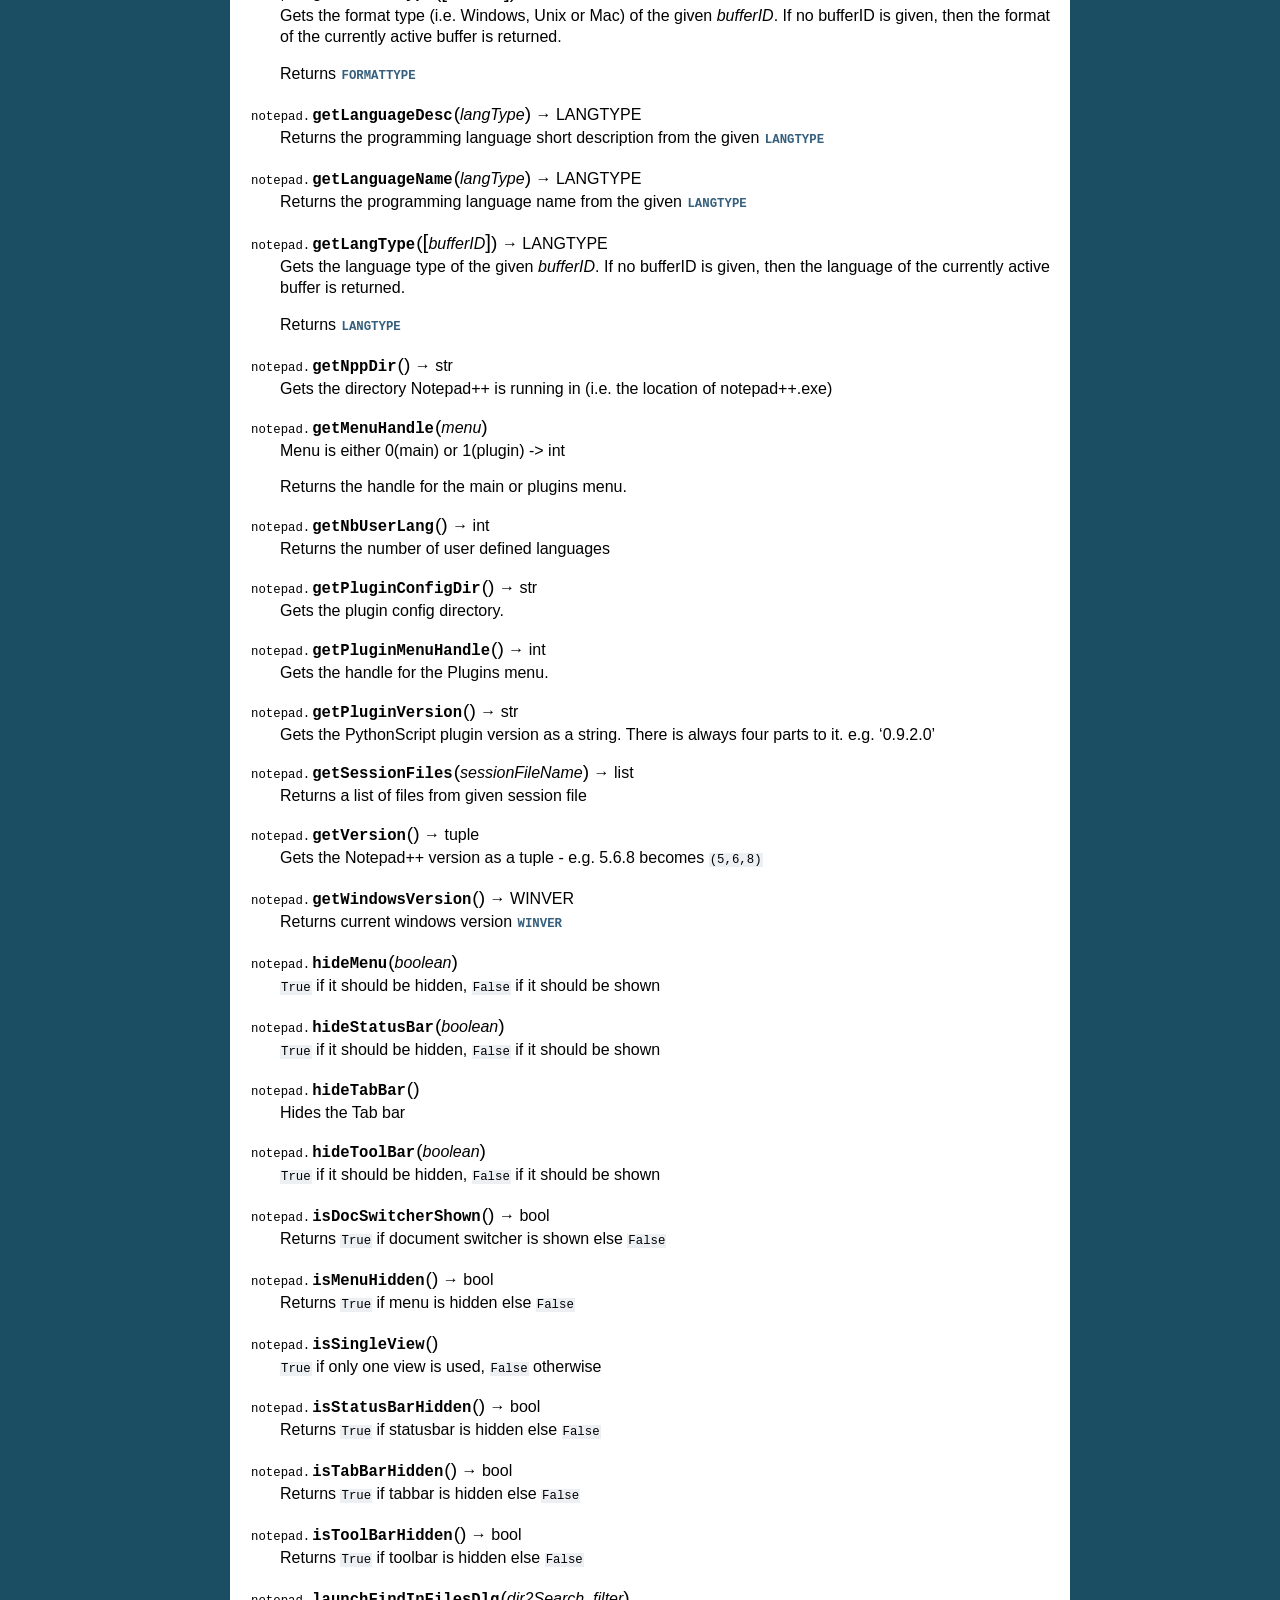
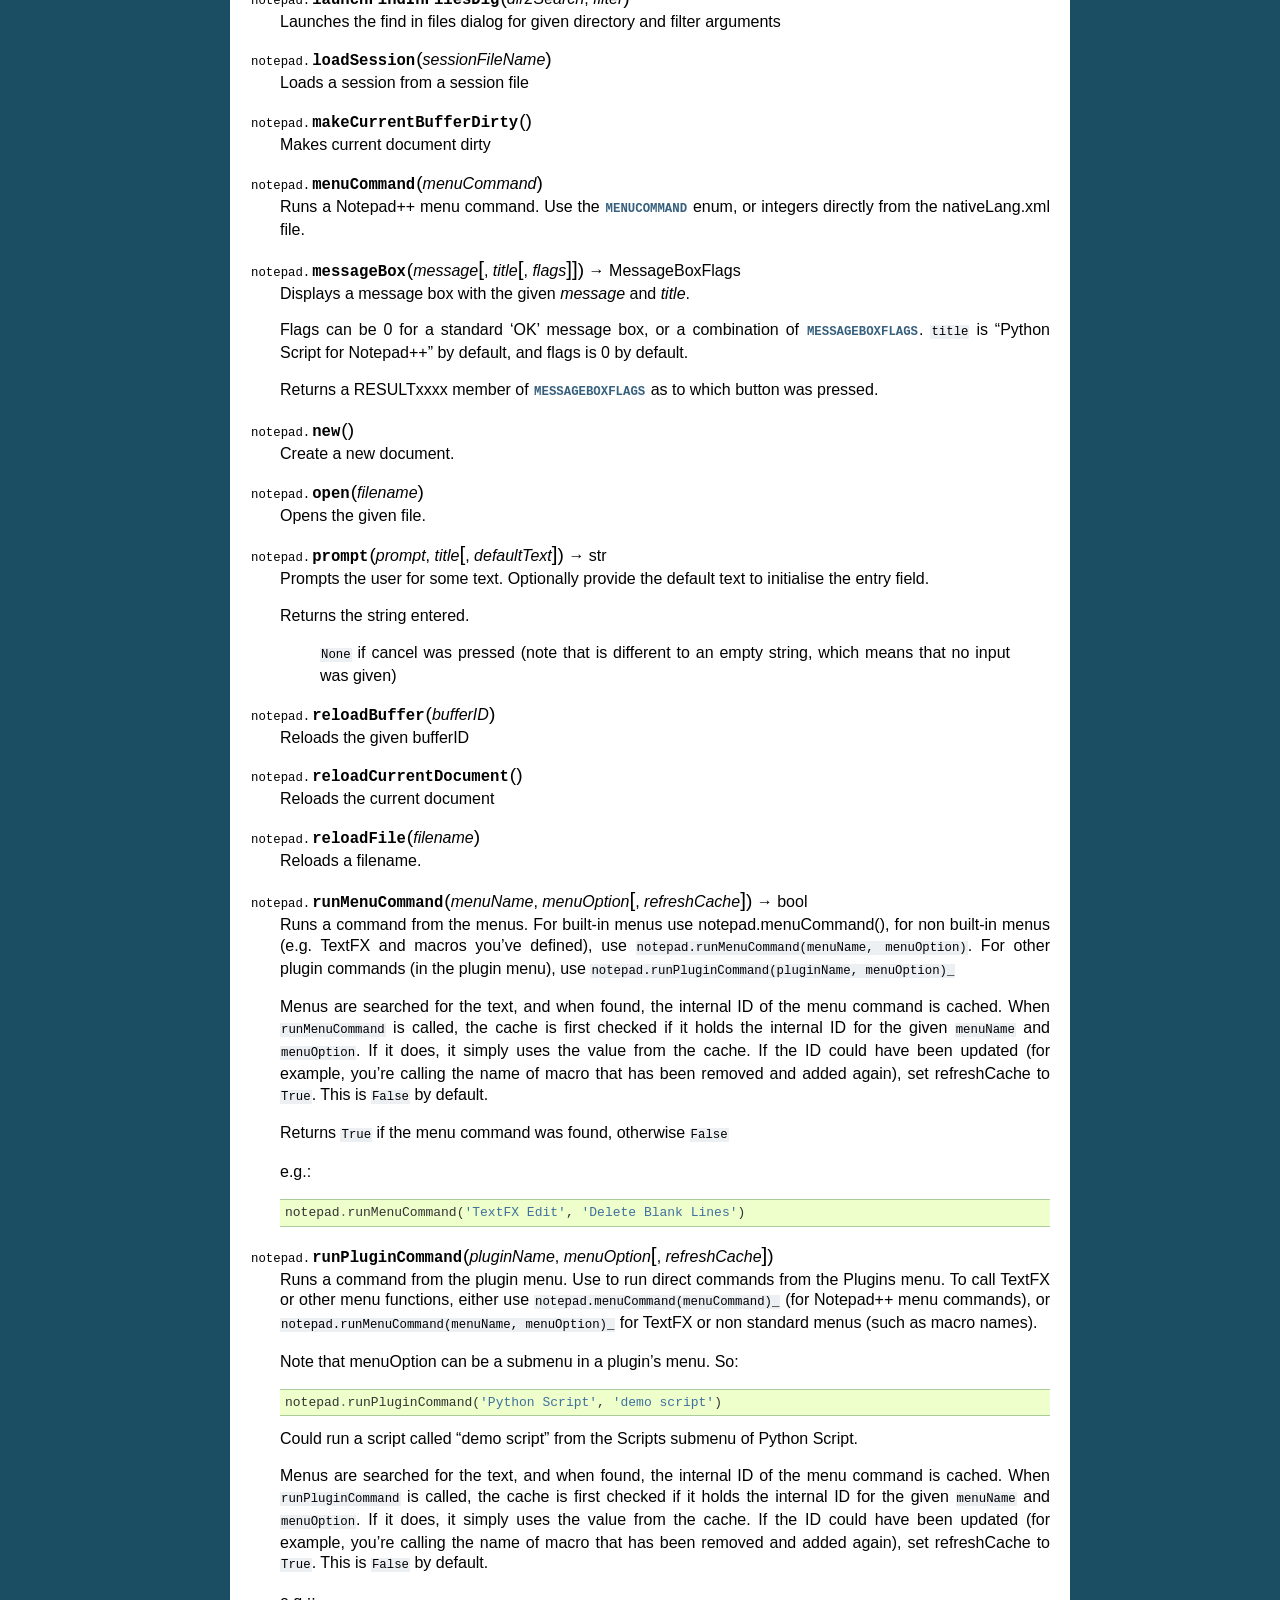
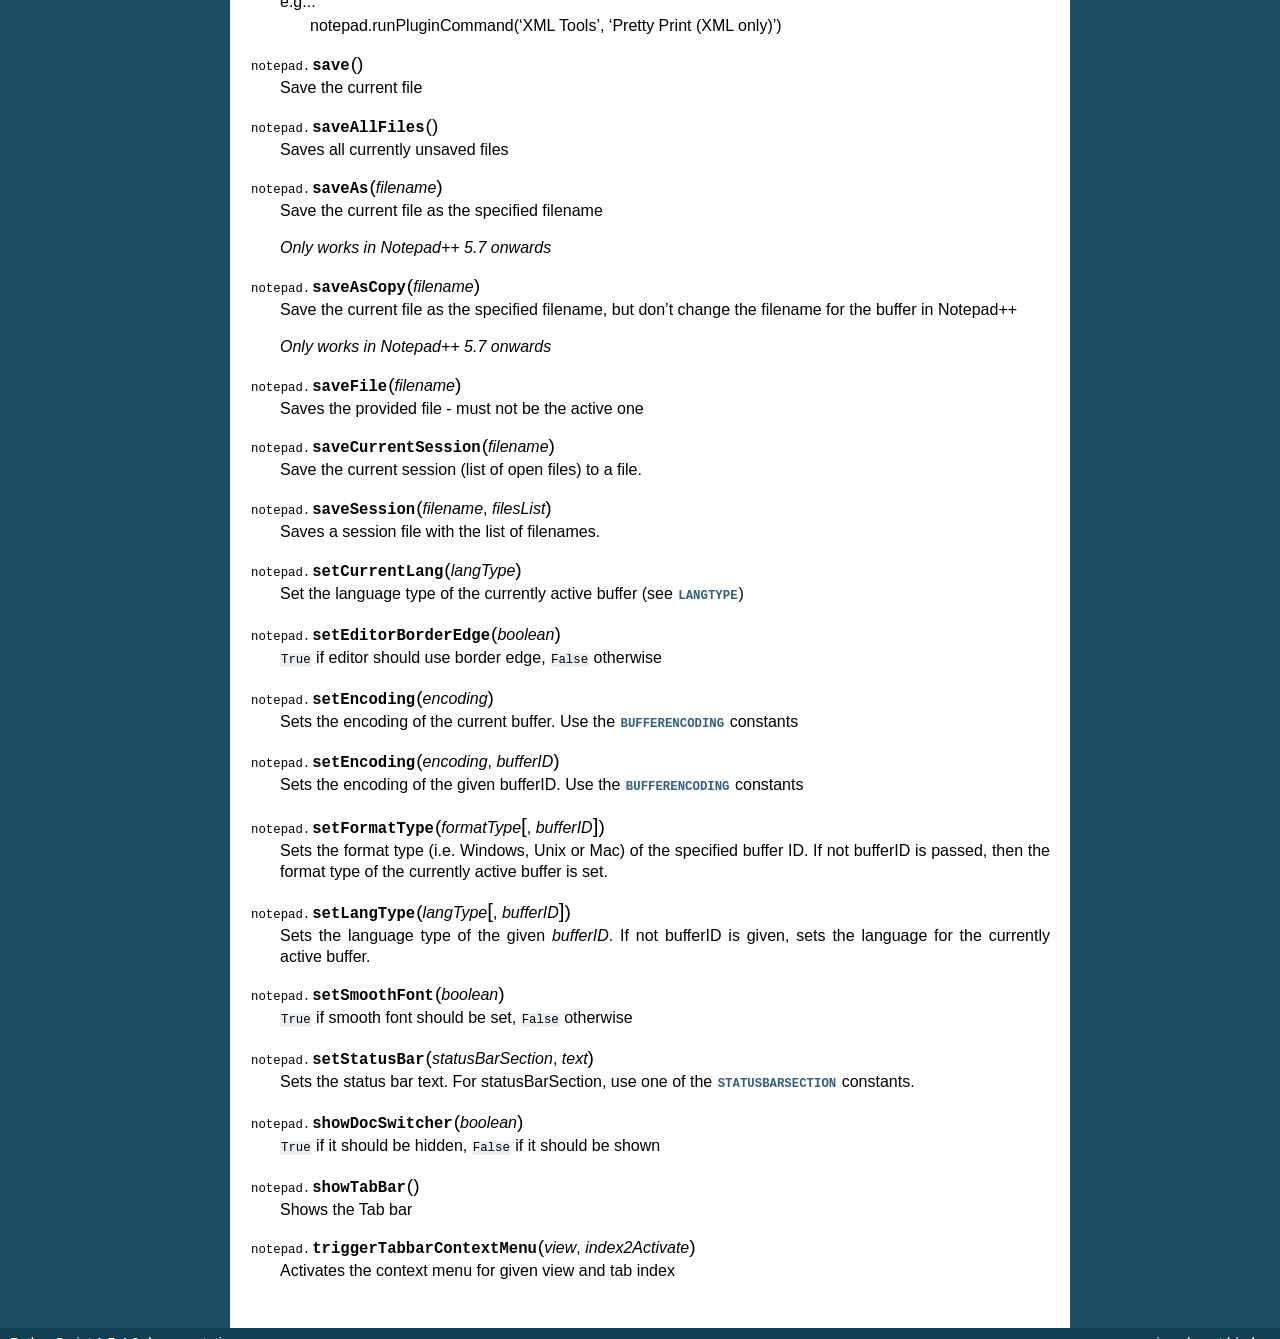
<file: notepad++/plugins/PythonScript/doc/notepad.html>
<!DOCTYPE html PUBLIC "-//W3C//DTD XHTML 1.0 Transitional//EN"
  "http://www.w3.org/TR/xhtml1/DTD/xhtml1-transitional.dtd">

<html xmlns="http://www.w3.org/1999/xhtml">
  <head>
    <meta http-equiv="X-UA-Compatible" content="IE=Edge" />
    <meta http-equiv="Content-Type" content="text/html; charset=utf-8" />
    <title>Notepad++ Object &#8212; PythonScript 1.5.4.0 documentation</title>
    <link rel="stylesheet" href="_static/classic.css" type="text/css" />
    <link rel="stylesheet" href="_static/pygments.css" type="text/css" />
    
    <script type="text/javascript" id="documentation_options" data-url_root="./" src="_static/documentation_options.js"></script>
    <script type="text/javascript" src="_static/jquery.js"></script>
    <script type="text/javascript" src="_static/underscore.js"></script>
    <script type="text/javascript" src="_static/doctools.js"></script>
    <script type="text/javascript" src="_static/language_data.js"></script>
    
    <link rel="index" title="Index" href="genindex.html" />
    <link rel="search" title="Search" href="search.html" />
    <link rel="next" title="Editor Object" href="scintilla.html" />
    <link rel="prev" title="Python Primer" href="pythonprimer.html" /> 
  </head><body>
    <div class="related" role="navigation" aria-label="related navigation">
      <h3>Navigation</h3>
      <ul>
        <li class="right" style="margin-right: 10px">
          <a href="genindex.html" title="General Index"
             accesskey="I">index</a></li>
        <li class="right" >
          <a href="scintilla.html" title="Editor Object"
             accesskey="N">next</a> |</li>
        <li class="right" >
          <a href="pythonprimer.html" title="Python Primer"
             accesskey="P">previous</a> |</li>
        <li class="nav-item nav-item-0"><a href="index.html">PythonScript 1.5.4.0 documentation</a> &#187;</li> 
      </ul>
    </div>  

    <div class="document">
      <div class="documentwrapper">
        <div class="bodywrapper">
          <div class="body" role="main">
            
  <div class="section" id="notepad-object">
<h1>Notepad++ Object<a class="headerlink" href="#notepad-object" title="Permalink to this headline">¶</a></h1>
<dl class="class">
<dt id="Notepad">
<em class="property">class </em><code class="descname">Notepad</code><a class="headerlink" href="#Notepad" title="Permalink to this definition">¶</a></dt>
<dd></dd></dl>

<dl class="method">
<dt id="notepad.activateBufferID">
<code class="descclassname">notepad.</code><code class="descname">activateBufferID</code><span class="sig-paren">(</span><em>bufferID</em><span class="sig-paren">)</span><a class="headerlink" href="#notepad.activateBufferID" title="Permalink to this definition">¶</a></dt>
<dd><p>Activates the given <em>bufferID</em>:</p>
<div class="highlight-default notranslate"><div class="highlight"><pre><span></span><span class="n">bufferID</span> <span class="o">=</span> <span class="n">notepad</span><span class="o">.</span><span class="n">getCurrentBufferID</span><span class="p">()</span>
<span class="o">...</span>
<span class="n">notepad</span><span class="o">.</span><span class="n">activateBufferID</span><span class="p">(</span><span class="n">bufferID</span><span class="p">)</span>
</pre></div>
</div>
</dd></dl>

<dl class="method">
<dt id="notepad.activateFile">
<code class="descclassname">notepad.</code><code class="descname">activateFile</code><span class="sig-paren">(</span><em>filename</em><span class="sig-paren">)</span><a class="headerlink" href="#notepad.activateFile" title="Permalink to this definition">¶</a></dt>
<dd><p>Activates the document with the given filename</p>
</dd></dl>

<dl class="method">
<dt id="notepad.activateIndex">
<code class="descclassname">notepad.</code><code class="descname">activateIndex</code><span class="sig-paren">(</span><em>view</em>, <em>index</em><span class="sig-paren">)</span><a class="headerlink" href="#notepad.activateIndex" title="Permalink to this definition">¶</a></dt>
<dd><p>Activates the document with the given view and index.
<em>view</em> is 0 or 1.</p>
</dd></dl>

<dl class="method">
<dt id="notepad.allocateCmdID">
<code class="descclassname">notepad.</code><code class="descname">allocateCmdID</code><span class="sig-paren">(</span><em>numberRequested</em><span class="sig-paren">)</span> &#x2192; int<a class="headerlink" href="#notepad.allocateCmdID" title="Permalink to this definition">¶</a></dt>
<dd><p>Allocates a range of Command ID for use in WM_COMMAND. Mainly used internally by plugins.</p>
<p>Returns the start number of the requested range</p>
</dd></dl>

<dl class="method">
<dt id="notepad.allocateMarker">
<code class="descclassname">notepad.</code><code class="descname">allocateMarker</code><span class="sig-paren">(</span><em>numberRequested</em><span class="sig-paren">)</span> &#x2192; bool<a class="headerlink" href="#notepad.allocateMarker" title="Permalink to this definition">¶</a></dt>
<dd><p>Allocates a range of marker number for Scintilla.
Use this to stop marker number collisions with other plugins / scripts.</p>
<p>Returns the start number of the requested range</p>
</dd></dl>

<dl class="method">
<dt id="notepad.allocateSupported">
<code class="descclassname">notepad.</code><code class="descname">allocateSupported</code><span class="sig-paren">(</span><span class="sig-paren">)</span> &#x2192; bool<a class="headerlink" href="#notepad.allocateSupported" title="Permalink to this definition">¶</a></dt>
<dd><p>Returns <code class="docutils literal notranslate"><span class="pre">True</span></code> if the Command ID allocation API is supported in this version of Notepad++</p>
</dd></dl>

<dl class="method">
<dt id="notepad.callback">
<code class="descclassname">notepad.</code><code class="descname">callback</code><span class="sig-paren">(</span><em>function</em>, <em>notifications</em><span class="sig-paren">)</span><a class="headerlink" href="#notepad.callback" title="Permalink to this definition">¶</a></dt>
<dd><p>Registers a callback function for a notification.
<em>notifications</em> is a list of messages to call the function for.:</p>
<div class="highlight-default notranslate"><div class="highlight"><pre><span></span><span class="k">def</span> <span class="nf">my_callback</span><span class="p">(</span><span class="n">args</span><span class="p">):</span>
        <span class="n">console</span><span class="o">.</span><span class="n">write</span><span class="p">(</span><span class="s2">&quot;Buffer Activated </span><span class="si">%d</span><span class="se">\n</span><span class="s2">&quot;</span> <span class="o">%</span> <span class="n">args</span><span class="p">[</span><span class="s2">&quot;bufferID&quot;</span><span class="p">]</span>

<span class="n">notepad</span><span class="o">.</span><span class="n">callback</span><span class="p">(</span><span class="n">my_callback</span><span class="p">,</span> <span class="p">[</span><span class="n">NOTIFICATION</span><span class="o">.</span><span class="n">BUFFERACTIVATED</span><span class="p">])</span>
</pre></div>
</div>
<p>The <a class="reference internal" href="enums.html#NOTIFICATION" title="NOTIFICATION"><code class="xref py py-class docutils literal notranslate"><span class="pre">NOTIFICATION</span></code></a> enum corresponds to the NPPN_* plugin notifications.
The function arguments is a map, and the contents vary dependant on the notification.</p>
<p>Note that the callback will live on past the life of the script, so you can use this
to perform operations whenever a document is opened, saved, changed etc.</p>
<p>Also note that it is good practice to put the function in another module (file), and
then import that module in the script that calls <code class="docutils literal notranslate"><span class="pre">notepad.callback()</span></code>.  This way
you can unregister the callback easily.</p>
<p>For Scintilla notifications, see <code class="docutils literal notranslate"><span class="pre">editor.callback()</span></code> -&gt; bool</p>
<p>Returns <code class="docutils literal notranslate"><span class="pre">True</span></code> if the registration was successful</p>
</dd></dl>

<dl class="method">
<dt id="notepad.clearCallbacks">
<code class="descclassname">notepad.</code><code class="descname">clearCallbacks</code><span class="sig-paren">(</span><span class="sig-paren">)</span><a class="headerlink" href="#notepad.clearCallbacks" title="Permalink to this definition">¶</a></dt>
<dd><p>Unregisters all callbacks</p>
</dd></dl>

<dl class="method">
<dt>
<code class="descclassname">notepad.</code><code class="descname">clearCallbacks</code><span class="sig-paren">(</span><em>function</em><span class="sig-paren">)</span></dt>
<dd><p>Unregisters all callbacks for the given function.  Note that this uses the actual function object, so if the function has
been redefined since it was registered, this will fail.  If this has happened, use one of the other <code class="docutils literal notranslate"><span class="pre">clearCallbacks()</span></code>
functions.</p>
</dd></dl>

<dl class="method">
<dt>
<code class="descclassname">notepad.</code><code class="descname">clearCallbacks</code><span class="sig-paren">(</span><em>eventsList</em><span class="sig-paren">)</span></dt>
<dd><p>Unregisters all callbacks for the given list of events.:</p>
<div class="highlight-default notranslate"><div class="highlight"><pre><span></span><span class="n">notepad</span><span class="o">.</span><span class="n">clearCallbacks</span><span class="p">([</span><span class="n">NOTIFICATION</span><span class="o">.</span><span class="n">BUFFERACTIVATED</span><span class="p">,</span> <span class="n">NOTIFICATION</span><span class="o">.</span><span class="n">FILESAVED</span><span class="p">])</span>
</pre></div>
</div>
<p>See <a class="reference internal" href="enums.html#NOTIFICATION" title="NOTIFICATION"><code class="xref py py-class docutils literal notranslate"><span class="pre">NOTIFICATION</span></code></a></p>
</dd></dl>

<dl class="method">
<dt>
<code class="descclassname">notepad.</code><code class="descname">clearCallbacks</code><span class="sig-paren">(</span><em>function</em>, <em>eventsList</em><span class="sig-paren">)</span></dt>
<dd><p>Unregisters the callback for the given callback function for the list of events.</p>
</dd></dl>

<dl class="method">
<dt id="notepad.close">
<code class="descclassname">notepad.</code><code class="descname">close</code><span class="sig-paren">(</span><span class="sig-paren">)</span><a class="headerlink" href="#notepad.close" title="Permalink to this definition">¶</a></dt>
<dd><p>Closes the currently active document</p>
</dd></dl>

<dl class="method">
<dt id="notepad.closeAll">
<code class="descclassname">notepad.</code><code class="descname">closeAll</code><span class="sig-paren">(</span><span class="sig-paren">)</span><a class="headerlink" href="#notepad.closeAll" title="Permalink to this definition">¶</a></dt>
<dd><p>Closes all open documents</p>
</dd></dl>

<dl class="method">
<dt id="notepad.closeAllButCurrent">
<code class="descclassname">notepad.</code><code class="descname">closeAllButCurrent</code><span class="sig-paren">(</span><span class="sig-paren">)</span><a class="headerlink" href="#notepad.closeAllButCurrent" title="Permalink to this definition">¶</a></dt>
<dd><p>Closes all but the currently active document</p>
</dd></dl>

<dl class="method">
<dt id="notepad.createScintilla">
<code class="descclassname">notepad.</code><code class="descname">createScintilla</code><span class="sig-paren">(</span><span class="sig-paren">)</span> &#x2192; editor<a class="headerlink" href="#notepad.createScintilla" title="Permalink to this definition">¶</a></dt>
<dd><p>Create a new Scintilla handle.</p>
<p>Returns an <a class="reference internal" href="scintilla.html#editor"><span class="std std-ref">Editor Object</span></a></p>
</dd></dl>

<dl class="method">
<dt id="notepad.decodeSci">
<code class="descclassname">notepad.</code><code class="descname">decodeSci</code><span class="sig-paren">(</span><em>view</em><span class="sig-paren">)</span> &#x2192; int<a class="headerlink" href="#notepad.decodeSci" title="Permalink to this definition">¶</a></dt>
<dd><p>View is either 0 or 1</p>
<p>Returns the old unicode mode</p>
</dd></dl>

<dl class="method">
<dt id="notepad.destroyScintilla">
<code class="descclassname">notepad.</code><code class="descname">destroyScintilla</code><span class="sig-paren">(</span><em>editor</em><span class="sig-paren">)</span><a class="headerlink" href="#notepad.destroyScintilla" title="Permalink to this definition">¶</a></dt>
<dd><p>Destroy a Scintilla handle created with createScintilla</p>
</dd></dl>

<dl class="method">
<dt id="notepad.disableAutoUpdate">
<code class="descclassname">notepad.</code><code class="descname">disableAutoUpdate</code><span class="sig-paren">(</span><span class="sig-paren">)</span><a class="headerlink" href="#notepad.disableAutoUpdate" title="Permalink to this definition">¶</a></dt>
<dd><p>Disables notepad++ auto update functionality</p>
</dd></dl>

<dl class="method">
<dt id="notepad.docSwitcherDisableColumn">
<code class="descclassname">notepad.</code><code class="descname">docSwitcherDisableColumn</code><span class="sig-paren">(</span><em>boolean</em><span class="sig-paren">)</span><a class="headerlink" href="#notepad.docSwitcherDisableColumn" title="Permalink to this definition">¶</a></dt>
<dd><p><code class="docutils literal notranslate"><span class="pre">True</span></code> if it should be hidden, <code class="docutils literal notranslate"><span class="pre">False</span></code> if it should be shown</p>
</dd></dl>

<dl class="method">
<dt id="notepad.encodeSci">
<code class="descclassname">notepad.</code><code class="descname">encodeSci</code><span class="sig-paren">(</span><em>view</em><span class="sig-paren">)</span> &#x2192; int<a class="headerlink" href="#notepad.encodeSci" title="Permalink to this definition">¶</a></dt>
<dd><p>View is either 0 or 1</p>
<p>Returns the new unicode mode</p>
</dd></dl>

<dl class="method">
<dt id="notepad.flashWindow">
<code class="descclassname">notepad.</code><code class="descname">flashWindow</code><span class="sig-paren">(</span><em>count</em>, <em>milliseconds</em><span class="sig-paren">)</span><a class="headerlink" href="#notepad.flashWindow" title="Permalink to this definition">¶</a></dt>
<dd><p>Flashes notepad++ for the given count and milliseconds</p>
</dd></dl>

<dl class="method">
<dt id="notepad.getAppdataPluginsAllowed">
<code class="descclassname">notepad.</code><code class="descname">getAppdataPluginsAllowed</code><span class="sig-paren">(</span><span class="sig-paren">)</span> &#x2192; bool<a class="headerlink" href="#notepad.getAppdataPluginsAllowed" title="Permalink to this definition">¶</a></dt>
<dd><p>Returns <code class="docutils literal notranslate"><span class="pre">True</span></code> if loading plugins from %APPDATA%\Notepad++\plugins is allowed, <code class="docutils literal notranslate"><span class="pre">False</span></code> otherwise</p>
</dd></dl>

<dl class="method">
<dt id="notepad.getBufferFilename">
<code class="descclassname">notepad.</code><code class="descname">getBufferFilename</code><span class="sig-paren">(</span><em>bufferID</em><span class="sig-paren">)</span><a class="headerlink" href="#notepad.getBufferFilename" title="Permalink to this definition">¶</a></dt>
<dd><p>Gets the filename of the given buffer ID</p>
</dd></dl>

<dl class="method">
<dt id="notepad.getCommandLine">
<code class="descclassname">notepad.</code><code class="descname">getCommandLine</code><span class="sig-paren">(</span><span class="sig-paren">)</span><a class="headerlink" href="#notepad.getCommandLine" title="Permalink to this definition">¶</a></dt>
<dd><p>Gets the command line used to start Notepad++</p>
</dd></dl>

<dl class="method">
<dt id="notepad.getCurrentBufferID">
<code class="descclassname">notepad.</code><code class="descname">getCurrentBufferID</code><span class="sig-paren">(</span><span class="sig-paren">)</span><a class="headerlink" href="#notepad.getCurrentBufferID" title="Permalink to this definition">¶</a></dt>
<dd><p>Gets the bufferID of the currently active buffer</p>
</dd></dl>

<dl class="method">
<dt id="notepad.getCurrentDocIndex">
<code class="descclassname">notepad.</code><code class="descname">getCurrentDocIndex</code><span class="sig-paren">(</span><em>view</em><span class="sig-paren">)</span><a class="headerlink" href="#notepad.getCurrentDocIndex" title="Permalink to this definition">¶</a></dt>
<dd><p>Gets the current active index for the given <em>view</em> (0 or 1)</p>
</dd></dl>

<dl class="method">
<dt id="notepad.getCurrentFilename">
<code class="descclassname">notepad.</code><code class="descname">getCurrentFilename</code><span class="sig-paren">(</span><span class="sig-paren">)</span><a class="headerlink" href="#notepad.getCurrentFilename" title="Permalink to this definition">¶</a></dt>
<dd><p>Gets the filename of the active document</p>
</dd></dl>

<dl class="method">
<dt id="notepad.getCurrentLang">
<code class="descclassname">notepad.</code><code class="descname">getCurrentLang</code><span class="sig-paren">(</span><span class="sig-paren">)</span> &#x2192; LANGTYPE<a class="headerlink" href="#notepad.getCurrentLang" title="Permalink to this definition">¶</a></dt>
<dd><p>Get the current language type</p>
<p>Returns <a class="reference internal" href="enums.html#LANGTYPE" title="LANGTYPE"><code class="xref py py-class docutils literal notranslate"><span class="pre">LANGTYPE</span></code></a></p>
</dd></dl>

<dl class="method">
<dt id="notepad.getCurrentNativeLangEncoding">
<code class="descclassname">notepad.</code><code class="descname">getCurrentNativeLangEncoding</code><span class="sig-paren">(</span><span class="sig-paren">)</span> &#x2192; int<a class="headerlink" href="#notepad.getCurrentNativeLangEncoding" title="Permalink to this definition">¶</a></dt>
<dd><p>Returns the current native language encoding</p>
</dd></dl>

<dl class="method">
<dt id="notepad.getCurrentView">
<code class="descclassname">notepad.</code><code class="descname">getCurrentView</code><span class="sig-paren">(</span><span class="sig-paren">)</span><a class="headerlink" href="#notepad.getCurrentView" title="Permalink to this definition">¶</a></dt>
<dd><p>Get the currently active view (0 or 1)</p>
</dd></dl>

<dl class="method">
<dt id="notepad.getEditorDefaultBackgroundColor">
<code class="descclassname">notepad.</code><code class="descname">getEditorDefaultBackgroundColor</code><span class="sig-paren">(</span><span class="sig-paren">)</span> &#x2192; tuple<a class="headerlink" href="#notepad.getEditorDefaultBackgroundColor" title="Permalink to this definition">¶</a></dt>
<dd><p>Returns the default background color as tuple</p>
</dd></dl>

<dl class="method">
<dt id="notepad.getEditorDefaultForegroundColor">
<code class="descclassname">notepad.</code><code class="descname">getEditorDefaultForegroundColor</code><span class="sig-paren">(</span><span class="sig-paren">)</span> &#x2192; tuple<a class="headerlink" href="#notepad.getEditorDefaultForegroundColor" title="Permalink to this definition">¶</a></dt>
<dd><p>Returns the default foreground color as tuple</p>
</dd></dl>

<dl class="method">
<dt id="notepad.getEnableThemeTextureFunc">
<code class="descclassname">notepad.</code><code class="descname">getEnableThemeTextureFunc</code><span class="sig-paren">(</span><span class="sig-paren">)</span> &#x2192; bool<a class="headerlink" href="#notepad.getEnableThemeTextureFunc" title="Permalink to this definition">¶</a></dt>
<dd><p>Returns <code class="docutils literal notranslate"><span class="pre">True</span></code> if a dialog window supports background texturing, <code class="docutils literal notranslate"><span class="pre">False</span></code> otherwise.</p>
</dd></dl>

<dl class="method">
<dt id="notepad.getEncoding">
<code class="descclassname">notepad.</code><code class="descname">getEncoding</code><span class="sig-paren">(</span><span class="optional">[</span><em>bufferID</em><span class="optional">]</span><span class="sig-paren">)</span> &#x2192; BUFFERENCODING<a class="headerlink" href="#notepad.getEncoding" title="Permalink to this definition">¶</a></dt>
<dd><p>Gets the encoding of the given <em>bufferID</em>.  If no bufferID is given, then the encoding of the
currently active buffer is returned.</p>
<p>Returns <a class="reference internal" href="enums.html#BUFFERENCODING" title="BUFFERENCODING"><code class="xref py py-class docutils literal notranslate"><span class="pre">BUFFERENCODING</span></code></a></p>
</dd></dl>

<dl class="method">
<dt id="notepad.getFiles">
<code class="descclassname">notepad.</code><code class="descname">getFiles</code><span class="sig-paren">(</span><span class="sig-paren">)</span> &#x2192; list<a class="headerlink" href="#notepad.getFiles" title="Permalink to this definition">¶</a></dt>
<dd><p>Gets a list of the open filenames.</p>
<p>Returns A list of tuples containing <code class="docutils literal notranslate"><span class="pre">(filename,</span> <span class="pre">bufferID,</span> <span class="pre">index,</span> <span class="pre">view)</span></code></p>
</dd></dl>

<dl class="method">
<dt id="notepad.getFormatType">
<code class="descclassname">notepad.</code><code class="descname">getFormatType</code><span class="sig-paren">(</span><span class="optional">[</span><em>bufferID</em><span class="optional">]</span><span class="sig-paren">)</span> &#x2192; FORMATTYPE<a class="headerlink" href="#notepad.getFormatType" title="Permalink to this definition">¶</a></dt>
<dd><p>Gets the format type (i.e. Windows, Unix or Mac) of the given <em>bufferID</em>.
If no bufferID is given, then the format of the currently active buffer is returned.</p>
<p>Returns <a class="reference internal" href="enums.html#FORMATTYPE" title="FORMATTYPE"><code class="xref py py-class docutils literal notranslate"><span class="pre">FORMATTYPE</span></code></a></p>
</dd></dl>

<dl class="method">
<dt id="notepad.getLanguageDesc">
<code class="descclassname">notepad.</code><code class="descname">getLanguageDesc</code><span class="sig-paren">(</span><em>langType</em><span class="sig-paren">)</span> &#x2192; LANGTYPE<a class="headerlink" href="#notepad.getLanguageDesc" title="Permalink to this definition">¶</a></dt>
<dd><p>Returns the programming language short description from the given <a class="reference internal" href="enums.html#LANGTYPE" title="LANGTYPE"><code class="xref py py-class docutils literal notranslate"><span class="pre">LANGTYPE</span></code></a></p>
</dd></dl>

<dl class="method">
<dt id="notepad.getLanguageName">
<code class="descclassname">notepad.</code><code class="descname">getLanguageName</code><span class="sig-paren">(</span><em>langType</em><span class="sig-paren">)</span> &#x2192; LANGTYPE<a class="headerlink" href="#notepad.getLanguageName" title="Permalink to this definition">¶</a></dt>
<dd><p>Returns the programming language name from the given <a class="reference internal" href="enums.html#LANGTYPE" title="LANGTYPE"><code class="xref py py-class docutils literal notranslate"><span class="pre">LANGTYPE</span></code></a></p>
</dd></dl>

<dl class="method">
<dt id="notepad.getLangType">
<code class="descclassname">notepad.</code><code class="descname">getLangType</code><span class="sig-paren">(</span><span class="optional">[</span><em>bufferID</em><span class="optional">]</span><span class="sig-paren">)</span> &#x2192; LANGTYPE<a class="headerlink" href="#notepad.getLangType" title="Permalink to this definition">¶</a></dt>
<dd><p>Gets the language type of the given <em>bufferID</em>.
If no bufferID is given, then the language of the currently active buffer is returned.</p>
<p>Returns <a class="reference internal" href="enums.html#LANGTYPE" title="LANGTYPE"><code class="xref py py-class docutils literal notranslate"><span class="pre">LANGTYPE</span></code></a></p>
</dd></dl>

<dl class="method">
<dt id="notepad.getNppDir">
<code class="descclassname">notepad.</code><code class="descname">getNppDir</code><span class="sig-paren">(</span><span class="sig-paren">)</span> &#x2192; str<a class="headerlink" href="#notepad.getNppDir" title="Permalink to this definition">¶</a></dt>
<dd><p>Gets the directory Notepad++ is running in (i.e. the location of notepad++.exe)</p>
</dd></dl>

<dl class="method">
<dt id="notepad.getMenuHandle">
<code class="descclassname">notepad.</code><code class="descname">getMenuHandle</code><span class="sig-paren">(</span><em>menu</em><span class="sig-paren">)</span><a class="headerlink" href="#notepad.getMenuHandle" title="Permalink to this definition">¶</a></dt>
<dd><p>Menu is either 0(main) or 1(plugin) -&gt; int</p>
<p>Returns the handle for the main or plugins menu.</p>
</dd></dl>

<dl class="method">
<dt id="notepad.getNbUserLang">
<code class="descclassname">notepad.</code><code class="descname">getNbUserLang</code><span class="sig-paren">(</span><span class="sig-paren">)</span> &#x2192; int<a class="headerlink" href="#notepad.getNbUserLang" title="Permalink to this definition">¶</a></dt>
<dd><p>Returns the number of user defined languages</p>
</dd></dl>

<dl class="method">
<dt id="notepad.getPluginConfigDir">
<code class="descclassname">notepad.</code><code class="descname">getPluginConfigDir</code><span class="sig-paren">(</span><span class="sig-paren">)</span> &#x2192; str<a class="headerlink" href="#notepad.getPluginConfigDir" title="Permalink to this definition">¶</a></dt>
<dd><p>Gets the plugin config directory.</p>
</dd></dl>

<dl class="method">
<dt id="notepad.getPluginMenuHandle">
<code class="descclassname">notepad.</code><code class="descname">getPluginMenuHandle</code><span class="sig-paren">(</span><span class="sig-paren">)</span> &#x2192; int<a class="headerlink" href="#notepad.getPluginMenuHandle" title="Permalink to this definition">¶</a></dt>
<dd><p>Gets the handle for the Plugins menu.</p>
</dd></dl>

<dl class="method">
<dt id="notepad.getPluginVersion">
<code class="descclassname">notepad.</code><code class="descname">getPluginVersion</code><span class="sig-paren">(</span><span class="sig-paren">)</span> &#x2192; str<a class="headerlink" href="#notepad.getPluginVersion" title="Permalink to this definition">¶</a></dt>
<dd><p>Gets the PythonScript plugin version as a string. There is always four parts to it. e.g. ‘0.9.2.0’</p>
</dd></dl>

<dl class="method">
<dt id="notepad.getSessionFiles">
<code class="descclassname">notepad.</code><code class="descname">getSessionFiles</code><span class="sig-paren">(</span><em>sessionFileName</em><span class="sig-paren">)</span> &#x2192; list<a class="headerlink" href="#notepad.getSessionFiles" title="Permalink to this definition">¶</a></dt>
<dd><p>Returns a list of files from given session file</p>
</dd></dl>

<dl class="method">
<dt id="notepad.getVersion">
<code class="descclassname">notepad.</code><code class="descname">getVersion</code><span class="sig-paren">(</span><span class="sig-paren">)</span> &#x2192; tuple<a class="headerlink" href="#notepad.getVersion" title="Permalink to this definition">¶</a></dt>
<dd><p>Gets the Notepad++ version as a tuple - e.g. 5.6.8 becomes <code class="docutils literal notranslate"><span class="pre">(5,6,8)</span></code></p>
</dd></dl>

<dl class="method">
<dt id="notepad.getWindowsVersion">
<code class="descclassname">notepad.</code><code class="descname">getWindowsVersion</code><span class="sig-paren">(</span><span class="sig-paren">)</span> &#x2192; WINVER<a class="headerlink" href="#notepad.getWindowsVersion" title="Permalink to this definition">¶</a></dt>
<dd><p>Returns current windows version <a class="reference internal" href="enums.html#WINVER" title="WINVER"><code class="xref py py-class docutils literal notranslate"><span class="pre">WINVER</span></code></a></p>
</dd></dl>

<dl class="method">
<dt id="notepad.hideMenu">
<code class="descclassname">notepad.</code><code class="descname">hideMenu</code><span class="sig-paren">(</span><em>boolean</em><span class="sig-paren">)</span><a class="headerlink" href="#notepad.hideMenu" title="Permalink to this definition">¶</a></dt>
<dd><p><code class="docutils literal notranslate"><span class="pre">True</span></code> if it should be hidden, <code class="docutils literal notranslate"><span class="pre">False</span></code> if it should be shown</p>
</dd></dl>

<dl class="method">
<dt id="notepad.hideStatusBar">
<code class="descclassname">notepad.</code><code class="descname">hideStatusBar</code><span class="sig-paren">(</span><em>boolean</em><span class="sig-paren">)</span><a class="headerlink" href="#notepad.hideStatusBar" title="Permalink to this definition">¶</a></dt>
<dd><p><code class="docutils literal notranslate"><span class="pre">True</span></code> if it should be hidden, <code class="docutils literal notranslate"><span class="pre">False</span></code> if it should be shown</p>
</dd></dl>

<dl class="method">
<dt id="notepad.hideTabBar">
<code class="descclassname">notepad.</code><code class="descname">hideTabBar</code><span class="sig-paren">(</span><span class="sig-paren">)</span><a class="headerlink" href="#notepad.hideTabBar" title="Permalink to this definition">¶</a></dt>
<dd><p>Hides the Tab bar</p>
</dd></dl>

<dl class="method">
<dt id="notepad.hideToolBar">
<code class="descclassname">notepad.</code><code class="descname">hideToolBar</code><span class="sig-paren">(</span><em>boolean</em><span class="sig-paren">)</span><a class="headerlink" href="#notepad.hideToolBar" title="Permalink to this definition">¶</a></dt>
<dd><p><code class="docutils literal notranslate"><span class="pre">True</span></code> if it should be hidden, <code class="docutils literal notranslate"><span class="pre">False</span></code> if it should be shown</p>
</dd></dl>

<dl class="method">
<dt id="notepad.isDocSwitcherShown">
<code class="descclassname">notepad.</code><code class="descname">isDocSwitcherShown</code><span class="sig-paren">(</span><span class="sig-paren">)</span> &#x2192; bool<a class="headerlink" href="#notepad.isDocSwitcherShown" title="Permalink to this definition">¶</a></dt>
<dd><p>Returns <code class="docutils literal notranslate"><span class="pre">True</span></code> if document switcher is shown else <code class="docutils literal notranslate"><span class="pre">False</span></code></p>
</dd></dl>

<dl class="method">
<dt id="notepad.isMenuHidden">
<code class="descclassname">notepad.</code><code class="descname">isMenuHidden</code><span class="sig-paren">(</span><span class="sig-paren">)</span> &#x2192; bool<a class="headerlink" href="#notepad.isMenuHidden" title="Permalink to this definition">¶</a></dt>
<dd><p>Returns <code class="docutils literal notranslate"><span class="pre">True</span></code> if menu is hidden else <code class="docutils literal notranslate"><span class="pre">False</span></code></p>
</dd></dl>

<dl class="method">
<dt id="notepad.isSingleView">
<code class="descclassname">notepad.</code><code class="descname">isSingleView</code><span class="sig-paren">(</span><span class="sig-paren">)</span><a class="headerlink" href="#notepad.isSingleView" title="Permalink to this definition">¶</a></dt>
<dd><p><code class="docutils literal notranslate"><span class="pre">True</span></code> if only one view is used, <code class="docutils literal notranslate"><span class="pre">False</span></code> otherwise</p>
</dd></dl>

<dl class="method">
<dt id="notepad.isStatusBarHidden">
<code class="descclassname">notepad.</code><code class="descname">isStatusBarHidden</code><span class="sig-paren">(</span><span class="sig-paren">)</span> &#x2192; bool<a class="headerlink" href="#notepad.isStatusBarHidden" title="Permalink to this definition">¶</a></dt>
<dd><p>Returns <code class="docutils literal notranslate"><span class="pre">True</span></code> if statusbar is hidden else <code class="docutils literal notranslate"><span class="pre">False</span></code></p>
</dd></dl>

<dl class="method">
<dt id="notepad.isTabBarHidden">
<code class="descclassname">notepad.</code><code class="descname">isTabBarHidden</code><span class="sig-paren">(</span><span class="sig-paren">)</span> &#x2192; bool<a class="headerlink" href="#notepad.isTabBarHidden" title="Permalink to this definition">¶</a></dt>
<dd><p>Returns <code class="docutils literal notranslate"><span class="pre">True</span></code> if tabbar is hidden else <code class="docutils literal notranslate"><span class="pre">False</span></code></p>
</dd></dl>

<dl class="method">
<dt id="notepad.isToolBarHidden">
<code class="descclassname">notepad.</code><code class="descname">isToolBarHidden</code><span class="sig-paren">(</span><span class="sig-paren">)</span> &#x2192; bool<a class="headerlink" href="#notepad.isToolBarHidden" title="Permalink to this definition">¶</a></dt>
<dd><p>Returns <code class="docutils literal notranslate"><span class="pre">True</span></code> if toolbar is hidden else <code class="docutils literal notranslate"><span class="pre">False</span></code></p>
</dd></dl>

<dl class="method">
<dt id="notepad.launchFindInFilesDlg">
<code class="descclassname">notepad.</code><code class="descname">launchFindInFilesDlg</code><span class="sig-paren">(</span><em>dir2Search</em>, <em>filter</em><span class="sig-paren">)</span><a class="headerlink" href="#notepad.launchFindInFilesDlg" title="Permalink to this definition">¶</a></dt>
<dd><p>Launches the find in files dialog for given directory and filter arguments</p>
</dd></dl>

<dl class="method">
<dt id="notepad.loadSession">
<code class="descclassname">notepad.</code><code class="descname">loadSession</code><span class="sig-paren">(</span><em>sessionFileName</em><span class="sig-paren">)</span><a class="headerlink" href="#notepad.loadSession" title="Permalink to this definition">¶</a></dt>
<dd><p>Loads a session from a session file</p>
</dd></dl>

<dl class="method">
<dt id="notepad.makeCurrentBufferDirty">
<code class="descclassname">notepad.</code><code class="descname">makeCurrentBufferDirty</code><span class="sig-paren">(</span><span class="sig-paren">)</span><a class="headerlink" href="#notepad.makeCurrentBufferDirty" title="Permalink to this definition">¶</a></dt>
<dd><p>Makes current document dirty</p>
</dd></dl>

<dl class="method">
<dt id="notepad.menuCommand">
<code class="descclassname">notepad.</code><code class="descname">menuCommand</code><span class="sig-paren">(</span><em>menuCommand</em><span class="sig-paren">)</span><a class="headerlink" href="#notepad.menuCommand" title="Permalink to this definition">¶</a></dt>
<dd><p>Runs a Notepad++ menu command.  Use the <a class="reference internal" href="enums.html#MENUCOMMAND" title="MENUCOMMAND"><code class="xref py py-class docutils literal notranslate"><span class="pre">MENUCOMMAND</span></code></a> enum, or integers directly from the nativeLang.xml file.</p>
</dd></dl>

<dl class="method">
<dt id="notepad.messageBox">
<code class="descclassname">notepad.</code><code class="descname">messageBox</code><span class="sig-paren">(</span><em>message</em><span class="optional">[</span>, <em>title</em><span class="optional">[</span>, <em>flags</em><span class="optional">]</span><span class="optional">]</span><span class="sig-paren">)</span> &#x2192; MessageBoxFlags<a class="headerlink" href="#notepad.messageBox" title="Permalink to this definition">¶</a></dt>
<dd><p>Displays a message box with the given <em>message</em> and <em>title</em>.</p>
<p>Flags can be 0 for a standard ‘OK’ message box, or a combination of <a class="reference internal" href="enums.html#MESSAGEBOXFLAGS" title="MESSAGEBOXFLAGS"><code class="xref py py-class docutils literal notranslate"><span class="pre">MESSAGEBOXFLAGS</span></code></a>.
<code class="docutils literal notranslate"><span class="pre">title</span></code> is “Python Script for Notepad++” by default, and flags is 0 by default.</p>
<p>Returns a RESULTxxxx member of <a class="reference internal" href="enums.html#MESSAGEBOXFLAGS" title="MESSAGEBOXFLAGS"><code class="xref py py-class docutils literal notranslate"><span class="pre">MESSAGEBOXFLAGS</span></code></a> as to which button was pressed.</p>
</dd></dl>

<dl class="method">
<dt id="notepad.new">
<code class="descclassname">notepad.</code><code class="descname">new</code><span class="sig-paren">(</span><span class="sig-paren">)</span><a class="headerlink" href="#notepad.new" title="Permalink to this definition">¶</a></dt>
<dd><p>Create a new document.</p>
</dd></dl>

<dl class="method">
<dt id="notepad.open">
<code class="descclassname">notepad.</code><code class="descname">open</code><span class="sig-paren">(</span><em>filename</em><span class="sig-paren">)</span><a class="headerlink" href="#notepad.open" title="Permalink to this definition">¶</a></dt>
<dd><p>Opens the given file.</p>
</dd></dl>

<dl class="method">
<dt id="notepad.prompt">
<code class="descclassname">notepad.</code><code class="descname">prompt</code><span class="sig-paren">(</span><em>prompt</em>, <em>title</em><span class="optional">[</span>, <em>defaultText</em><span class="optional">]</span><span class="sig-paren">)</span> &#x2192; str<a class="headerlink" href="#notepad.prompt" title="Permalink to this definition">¶</a></dt>
<dd><p>Prompts the user for some text.  Optionally provide the default text to initialise the entry field.</p>
<p>Returns the string entered.</p>
<blockquote>
<div><code class="docutils literal notranslate"><span class="pre">None</span></code> if cancel was pressed
(note that is different to an empty string, which means that no input was given)</div></blockquote>
</dd></dl>

<dl class="method">
<dt id="notepad.reloadBuffer">
<code class="descclassname">notepad.</code><code class="descname">reloadBuffer</code><span class="sig-paren">(</span><em>bufferID</em><span class="sig-paren">)</span><a class="headerlink" href="#notepad.reloadBuffer" title="Permalink to this definition">¶</a></dt>
<dd><p>Reloads the given bufferID</p>
</dd></dl>

<dl class="method">
<dt id="notepad.reloadCurrentDocument">
<code class="descclassname">notepad.</code><code class="descname">reloadCurrentDocument</code><span class="sig-paren">(</span><span class="sig-paren">)</span><a class="headerlink" href="#notepad.reloadCurrentDocument" title="Permalink to this definition">¶</a></dt>
<dd><p>Reloads the current document</p>
</dd></dl>

<dl class="method">
<dt id="notepad.reloadFile">
<code class="descclassname">notepad.</code><code class="descname">reloadFile</code><span class="sig-paren">(</span><em>filename</em><span class="sig-paren">)</span><a class="headerlink" href="#notepad.reloadFile" title="Permalink to this definition">¶</a></dt>
<dd><p>Reloads a filename.</p>
</dd></dl>

<dl class="method">
<dt id="notepad.runMenuCommand">
<code class="descclassname">notepad.</code><code class="descname">runMenuCommand</code><span class="sig-paren">(</span><em>menuName</em>, <em>menuOption</em><span class="optional">[</span>, <em>refreshCache</em><span class="optional">]</span><span class="sig-paren">)</span> &#x2192; bool<a class="headerlink" href="#notepad.runMenuCommand" title="Permalink to this definition">¶</a></dt>
<dd><p>Runs a command from the menus.
For built-in menus use notepad.menuCommand(), for non built-in menus (e.g. TextFX and macros you’ve defined),
use <code class="docutils literal notranslate"><span class="pre">notepad.runMenuCommand(menuName,</span> <span class="pre">menuOption)</span></code>.  For other plugin commands (in the plugin menu),
use <code class="docutils literal notranslate"><span class="pre">notepad.runPluginCommand(pluginName,</span> <span class="pre">menuOption)_</span></code></p>
<p>Menus are searched for the text, and when found, the internal ID of the menu command is cached.
When <code class="docutils literal notranslate"><span class="pre">runMenuCommand</span></code> is called, the cache is first checked if it holds the internal ID for the given
<code class="docutils literal notranslate"><span class="pre">menuName</span></code> and <code class="docutils literal notranslate"><span class="pre">menuOption</span></code>.  If it does, it simply uses the value from the cache.  If the ID could have
been updated (for example, you’re calling the name of macro that has been removed and added again), set refreshCache
to <code class="docutils literal notranslate"><span class="pre">True</span></code>.  This is <code class="docutils literal notranslate"><span class="pre">False</span></code> by default.</p>
<p>Returns <code class="docutils literal notranslate"><span class="pre">True</span></code> if the menu command was found, otherwise <code class="docutils literal notranslate"><span class="pre">False</span></code></p>
<p>e.g.:</p>
<div class="highlight-default notranslate"><div class="highlight"><pre><span></span><span class="n">notepad</span><span class="o">.</span><span class="n">runMenuCommand</span><span class="p">(</span><span class="s1">&#39;TextFX Edit&#39;</span><span class="p">,</span> <span class="s1">&#39;Delete Blank Lines&#39;</span><span class="p">)</span>
</pre></div>
</div>
</dd></dl>

<dl class="method">
<dt id="notepad.runPluginCommand">
<code class="descclassname">notepad.</code><code class="descname">runPluginCommand</code><span class="sig-paren">(</span><em>pluginName</em>, <em>menuOption</em><span class="optional">[</span>, <em>refreshCache</em><span class="optional">]</span><span class="sig-paren">)</span><a class="headerlink" href="#notepad.runPluginCommand" title="Permalink to this definition">¶</a></dt>
<dd><p>Runs a command from the plugin menu.
Use to run direct commands from the Plugins menu.
To call TextFX or other menu functions, either use <code class="docutils literal notranslate"><span class="pre">notepad.menuCommand(menuCommand)_</span></code> (for Notepad++ menu commands),
or <code class="docutils literal notranslate"><span class="pre">notepad.runMenuCommand(menuName,</span> <span class="pre">menuOption)_</span></code> for TextFX or non standard menus (such as macro names).</p>
<p>Note that menuOption can be a submenu in a plugin’s menu.  So:</p>
<div class="highlight-default notranslate"><div class="highlight"><pre><span></span><span class="n">notepad</span><span class="o">.</span><span class="n">runPluginCommand</span><span class="p">(</span><span class="s1">&#39;Python Script&#39;</span><span class="p">,</span> <span class="s1">&#39;demo script&#39;</span><span class="p">)</span>
</pre></div>
</div>
<p>Could run a script called “demo script” from the Scripts submenu of Python Script.</p>
<p>Menus are searched for the text, and when found, the internal ID of the menu command is cached.
When <code class="docutils literal notranslate"><span class="pre">runPluginCommand</span></code> is called, the cache is first checked if it holds the internal ID for the given
<code class="docutils literal notranslate"><span class="pre">menuName</span></code> and <code class="docutils literal notranslate"><span class="pre">menuOption</span></code>.  If it does, it simply uses the value from the cache.  If the ID could have
been updated (for example, you’re calling the name of macro that has been removed and added again), set refreshCache
to <code class="docutils literal notranslate"><span class="pre">True</span></code>.  This is <code class="docutils literal notranslate"><span class="pre">False</span></code> by default.</p>
<dl class="docutils">
<dt>e.g.::</dt>
<dd>notepad.runPluginCommand(‘XML Tools’, ‘Pretty Print (XML only)’)</dd>
</dl>
</dd></dl>

<dl class="method">
<dt id="notepad.save">
<code class="descclassname">notepad.</code><code class="descname">save</code><span class="sig-paren">(</span><span class="sig-paren">)</span><a class="headerlink" href="#notepad.save" title="Permalink to this definition">¶</a></dt>
<dd><p>Save the current file</p>
</dd></dl>

<dl class="method">
<dt id="notepad.saveAllFiles">
<code class="descclassname">notepad.</code><code class="descname">saveAllFiles</code><span class="sig-paren">(</span><span class="sig-paren">)</span><a class="headerlink" href="#notepad.saveAllFiles" title="Permalink to this definition">¶</a></dt>
<dd><p>Saves all currently unsaved files</p>
</dd></dl>

<dl class="method">
<dt id="notepad.saveAs">
<code class="descclassname">notepad.</code><code class="descname">saveAs</code><span class="sig-paren">(</span><em>filename</em><span class="sig-paren">)</span><a class="headerlink" href="#notepad.saveAs" title="Permalink to this definition">¶</a></dt>
<dd><p>Save the current file as the specified filename</p>
<p><em>Only works in Notepad++ 5.7 onwards</em></p>
</dd></dl>

<dl class="method">
<dt id="notepad.saveAsCopy">
<code class="descclassname">notepad.</code><code class="descname">saveAsCopy</code><span class="sig-paren">(</span><em>filename</em><span class="sig-paren">)</span><a class="headerlink" href="#notepad.saveAsCopy" title="Permalink to this definition">¶</a></dt>
<dd><p>Save the current file as the specified filename, but don’t change the filename for the buffer in Notepad++</p>
<p><em>Only works in Notepad++ 5.7 onwards</em></p>
</dd></dl>

<dl class="method">
<dt id="notepad.saveFile">
<code class="descclassname">notepad.</code><code class="descname">saveFile</code><span class="sig-paren">(</span><em>filename</em><span class="sig-paren">)</span><a class="headerlink" href="#notepad.saveFile" title="Permalink to this definition">¶</a></dt>
<dd><p>Saves the provided file - must not be the active one</p>
</dd></dl>

<dl class="method">
<dt id="notepad.saveCurrentSession">
<code class="descclassname">notepad.</code><code class="descname">saveCurrentSession</code><span class="sig-paren">(</span><em>filename</em><span class="sig-paren">)</span><a class="headerlink" href="#notepad.saveCurrentSession" title="Permalink to this definition">¶</a></dt>
<dd><p>Save the current session (list of open files) to a file.</p>
</dd></dl>

<dl class="method">
<dt id="notepad.saveSession">
<code class="descclassname">notepad.</code><code class="descname">saveSession</code><span class="sig-paren">(</span><em>filename</em>, <em>filesList</em><span class="sig-paren">)</span><a class="headerlink" href="#notepad.saveSession" title="Permalink to this definition">¶</a></dt>
<dd><p>Saves a session file with the list of filenames.</p>
</dd></dl>

<dl class="method">
<dt id="notepad.setCurrentLang">
<code class="descclassname">notepad.</code><code class="descname">setCurrentLang</code><span class="sig-paren">(</span><em>langType</em><span class="sig-paren">)</span><a class="headerlink" href="#notepad.setCurrentLang" title="Permalink to this definition">¶</a></dt>
<dd><p>Set the language type of the currently active buffer (see <a class="reference internal" href="enums.html#LANGTYPE" title="LANGTYPE"><code class="xref py py-class docutils literal notranslate"><span class="pre">LANGTYPE</span></code></a>)</p>
</dd></dl>

<dl class="method">
<dt id="notepad.setEditorBorderEdge">
<code class="descclassname">notepad.</code><code class="descname">setEditorBorderEdge</code><span class="sig-paren">(</span><em>boolean</em><span class="sig-paren">)</span><a class="headerlink" href="#notepad.setEditorBorderEdge" title="Permalink to this definition">¶</a></dt>
<dd><p><code class="docutils literal notranslate"><span class="pre">True</span></code> if editor should use border edge, <code class="docutils literal notranslate"><span class="pre">False</span></code> otherwise</p>
</dd></dl>

<dl class="method">
<dt id="notepad.setEncoding">
<code class="descclassname">notepad.</code><code class="descname">setEncoding</code><span class="sig-paren">(</span><em>encoding</em><span class="sig-paren">)</span><a class="headerlink" href="#notepad.setEncoding" title="Permalink to this definition">¶</a></dt>
<dd><p>Sets the encoding of the current buffer.  Use the <a class="reference internal" href="enums.html#BUFFERENCODING" title="BUFFERENCODING"><code class="xref py py-class docutils literal notranslate"><span class="pre">BUFFERENCODING</span></code></a> constants</p>
</dd></dl>

<dl class="method">
<dt>
<code class="descclassname">notepad.</code><code class="descname">setEncoding</code><span class="sig-paren">(</span><em>encoding</em>, <em>bufferID</em><span class="sig-paren">)</span></dt>
<dd><p>Sets the encoding of the given bufferID.  Use the <a class="reference internal" href="enums.html#BUFFERENCODING" title="BUFFERENCODING"><code class="xref py py-class docutils literal notranslate"><span class="pre">BUFFERENCODING</span></code></a> constants</p>
</dd></dl>

<dl class="method">
<dt id="notepad.setFormatType">
<code class="descclassname">notepad.</code><code class="descname">setFormatType</code><span class="sig-paren">(</span><em>formatType</em><span class="optional">[</span>, <em>bufferID</em><span class="optional">]</span><span class="sig-paren">)</span><a class="headerlink" href="#notepad.setFormatType" title="Permalink to this definition">¶</a></dt>
<dd><p>Sets the format type (i.e. Windows, Unix or Mac) of the specified buffer ID.
If not bufferID is passed, then the format type of the currently active buffer is set.</p>
</dd></dl>

<dl class="method">
<dt id="notepad.setLangType">
<code class="descclassname">notepad.</code><code class="descname">setLangType</code><span class="sig-paren">(</span><em>langType</em><span class="optional">[</span>, <em>bufferID</em><span class="optional">]</span><span class="sig-paren">)</span><a class="headerlink" href="#notepad.setLangType" title="Permalink to this definition">¶</a></dt>
<dd><p>Sets the language type of the given <em>bufferID</em>. If not bufferID is given, sets the language for the currently active buffer.</p>
</dd></dl>

<dl class="method">
<dt id="notepad.setSmoothFont">
<code class="descclassname">notepad.</code><code class="descname">setSmoothFont</code><span class="sig-paren">(</span><em>boolean</em><span class="sig-paren">)</span><a class="headerlink" href="#notepad.setSmoothFont" title="Permalink to this definition">¶</a></dt>
<dd><p><code class="docutils literal notranslate"><span class="pre">True</span></code> if smooth font should be set, <code class="docutils literal notranslate"><span class="pre">False</span></code> otherwise</p>
</dd></dl>

<dl class="method">
<dt id="notepad.setStatusBar">
<code class="descclassname">notepad.</code><code class="descname">setStatusBar</code><span class="sig-paren">(</span><em>statusBarSection</em>, <em>text</em><span class="sig-paren">)</span><a class="headerlink" href="#notepad.setStatusBar" title="Permalink to this definition">¶</a></dt>
<dd><p>Sets the status bar text. For statusBarSection, use one of the <a class="reference internal" href="enums.html#STATUSBARSECTION" title="STATUSBARSECTION"><code class="xref py py-class docutils literal notranslate"><span class="pre">STATUSBARSECTION</span></code></a> constants.</p>
</dd></dl>

<dl class="method">
<dt id="notepad.showDocSwitcher">
<code class="descclassname">notepad.</code><code class="descname">showDocSwitcher</code><span class="sig-paren">(</span><em>boolean</em><span class="sig-paren">)</span><a class="headerlink" href="#notepad.showDocSwitcher" title="Permalink to this definition">¶</a></dt>
<dd><p><code class="docutils literal notranslate"><span class="pre">True</span></code> if it should be hidden, <code class="docutils literal notranslate"><span class="pre">False</span></code> if it should be shown</p>
</dd></dl>

<dl class="method">
<dt id="notepad.showTabBar">
<code class="descclassname">notepad.</code><code class="descname">showTabBar</code><span class="sig-paren">(</span><span class="sig-paren">)</span><a class="headerlink" href="#notepad.showTabBar" title="Permalink to this definition">¶</a></dt>
<dd><p>Shows the Tab bar</p>
</dd></dl>

<dl class="method">
<dt id="notepad.triggerTabbarContextMenu">
<code class="descclassname">notepad.</code><code class="descname">triggerTabbarContextMenu</code><span class="sig-paren">(</span><em>view</em>, <em>index2Activate</em><span class="sig-paren">)</span><a class="headerlink" href="#notepad.triggerTabbarContextMenu" title="Permalink to this definition">¶</a></dt>
<dd><p>Activates the context menu for given view and tab index</p>
</dd></dl>

</div>


          </div>
        </div>
      </div>
      <div class="sphinxsidebar" role="navigation" aria-label="main navigation">
        <div class="sphinxsidebarwrapper">
  <h4>Previous topic</h4>
  <p class="topless"><a href="pythonprimer.html"
                        title="previous chapter">Python Primer</a></p>
  <h4>Next topic</h4>
  <p class="topless"><a href="scintilla.html"
                        title="next chapter">Editor Object</a></p>
  <div role="note" aria-label="source link">
    <h3>This Page</h3>
    <ul class="this-page-menu">
      <li><a href="_sources/notepad.rst.txt"
            rel="nofollow">Show Source</a></li>
    </ul>
   </div>
<div id="searchbox" style="display: none" role="search">
  <h3>Quick search</h3>
    <div class="searchformwrapper">
    <form class="search" action="search.html" method="get">
      <input type="text" name="q" />
      <input type="submit" value="Go" />
      <input type="hidden" name="check_keywords" value="yes" />
      <input type="hidden" name="area" value="default" />
    </form>
    </div>
</div>
<script type="text/javascript">$('#searchbox').show(0);</script>
        </div>
      </div>
      <div class="clearer"></div>
    </div>
    <div class="related" role="navigation" aria-label="related navigation">
      <h3>Navigation</h3>
      <ul>
        <li class="right" style="margin-right: 10px">
          <a href="genindex.html" title="General Index"
             >index</a></li>
        <li class="right" >
          <a href="scintilla.html" title="Editor Object"
             >next</a> |</li>
        <li class="right" >
          <a href="pythonprimer.html" title="Python Primer"
             >previous</a> |</li>
        <li class="nav-item nav-item-0"><a href="index.html">PythonScript 1.5.4.0 documentation</a> &#187;</li> 
      </ul>
    </div>
    <div class="footer" role="contentinfo">
        &#169; Copyright 2010,2014,2018 Dave Brotherstone.
      Created using <a href="http://sphinx-doc.org/">Sphinx</a> 1.8.5.
    </div>
  </body>
</html>
</file>
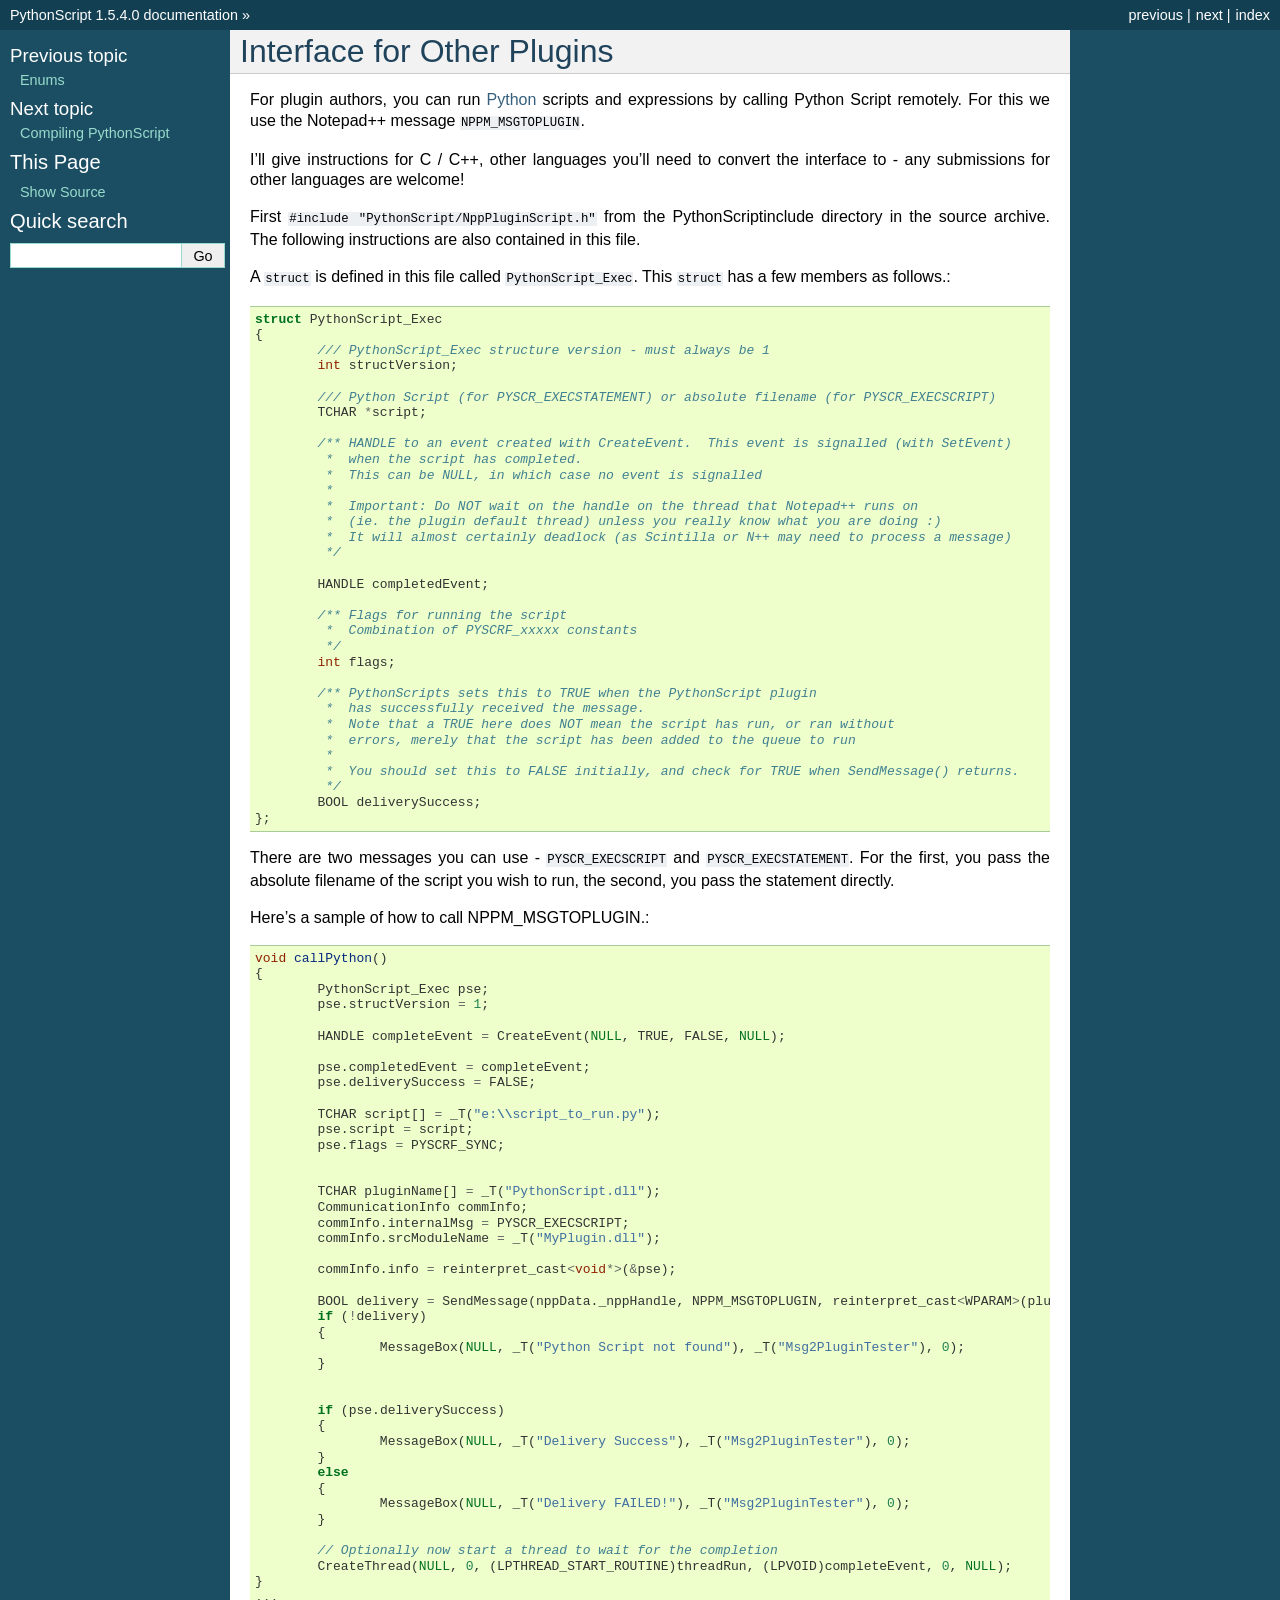
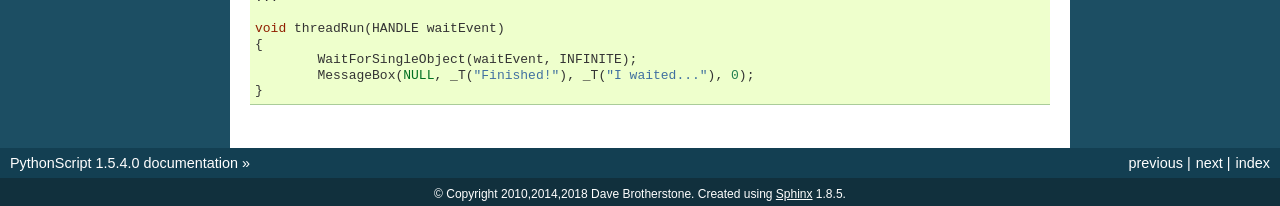
<file: notepad++/plugins/PythonScript/doc/otherplugins.html>
<!DOCTYPE html PUBLIC "-//W3C//DTD XHTML 1.0 Transitional//EN"
  "http://www.w3.org/TR/xhtml1/DTD/xhtml1-transitional.dtd">

<html xmlns="http://www.w3.org/1999/xhtml">
  <head>
    <meta http-equiv="X-UA-Compatible" content="IE=Edge" />
    <meta http-equiv="Content-Type" content="text/html; charset=utf-8" />
    <title>Interface for Other Plugins &#8212; PythonScript 1.5.4.0 documentation</title>
    <link rel="stylesheet" href="_static/classic.css" type="text/css" />
    <link rel="stylesheet" href="_static/pygments.css" type="text/css" />
    
    <script type="text/javascript" id="documentation_options" data-url_root="./" src="_static/documentation_options.js"></script>
    <script type="text/javascript" src="_static/jquery.js"></script>
    <script type="text/javascript" src="_static/underscore.js"></script>
    <script type="text/javascript" src="_static/doctools.js"></script>
    <script type="text/javascript" src="_static/language_data.js"></script>
    
    <link rel="index" title="Index" href="genindex.html" />
    <link rel="search" title="Search" href="search.html" />
    <link rel="next" title="Compiling PythonScript" href="compiling.html" />
    <link rel="prev" title="Enums" href="enums.html" /> 
  </head><body>
    <div class="related" role="navigation" aria-label="related navigation">
      <h3>Navigation</h3>
      <ul>
        <li class="right" style="margin-right: 10px">
          <a href="genindex.html" title="General Index"
             accesskey="I">index</a></li>
        <li class="right" >
          <a href="compiling.html" title="Compiling PythonScript"
             accesskey="N">next</a> |</li>
        <li class="right" >
          <a href="enums.html" title="Enums"
             accesskey="P">previous</a> |</li>
        <li class="nav-item nav-item-0"><a href="index.html">PythonScript 1.5.4.0 documentation</a> &#187;</li> 
      </ul>
    </div>  

    <div class="document">
      <div class="documentwrapper">
        <div class="bodywrapper">
          <div class="body" role="main">
            
  <div class="section" id="interface-for-other-plugins">
<h1>Interface for Other Plugins<a class="headerlink" href="#interface-for-other-plugins" title="Permalink to this headline">¶</a></h1>
<p>For plugin authors, you can run <a class="reference external" href="https://www.python.org/">Python</a> scripts and expressions by calling Python Script remotely.  For this we use the Notepad++ message <code class="docutils literal notranslate"><span class="pre">NPPM_MSGTOPLUGIN</span></code>.</p>
<p>I’ll give instructions for C / C++, other languages you’ll need to convert the interface to - any submissions for other languages are welcome!</p>
<p>First <code class="docutils literal notranslate"><span class="pre">#include</span> <span class="pre">&quot;PythonScript/NppPluginScript.h&quot;</span></code> from the PythonScriptinclude directory in the source archive.  The following instructions are also contained in this file.</p>
<p>A <code class="docutils literal notranslate"><span class="pre">struct</span></code> is defined in this file called <code class="docutils literal notranslate"><span class="pre">PythonScript_Exec</span></code>.  This <code class="docutils literal notranslate"><span class="pre">struct</span></code> has a few members as follows.:</p>
<div class="highlight-c notranslate"><div class="highlight"><pre><span></span><span class="k">struct</span> <span class="n">PythonScript_Exec</span>
<span class="p">{</span>
        <span class="c1">/// PythonScript_Exec structure version - must always be 1</span>
        <span class="kt">int</span> <span class="n">structVersion</span><span class="p">;</span>

        <span class="c1">/// Python Script (for PYSCR_EXECSTATEMENT) or absolute filename (for PYSCR_EXECSCRIPT)</span>
        <span class="n">TCHAR</span> <span class="o">*</span><span class="n">script</span><span class="p">;</span>

        <span class="cm">/** HANDLE to an event created with CreateEvent.  This event is signalled (with SetEvent)</span>
<span class="cm">         *  when the script has completed.</span>
<span class="cm">         *  This can be NULL, in which case no event is signalled</span>
<span class="cm">         *</span>
<span class="cm">         *  Important: Do NOT wait on the handle on the thread that Notepad++ runs on</span>
<span class="cm">         *  (ie. the plugin default thread) unless you really know what you are doing :)</span>
<span class="cm">         *  It will almost certainly deadlock (as Scintilla or N++ may need to process a message)</span>
<span class="cm">         */</span>

        <span class="n">HANDLE</span> <span class="n">completedEvent</span><span class="p">;</span>

        <span class="cm">/** Flags for running the script</span>
<span class="cm">         *  Combination of PYSCRF_xxxxx constants</span>
<span class="cm">         */</span>
        <span class="kt">int</span> <span class="n">flags</span><span class="p">;</span>

        <span class="cm">/** PythonScripts sets this to TRUE when the PythonScript plugin</span>
<span class="cm">         *  has successfully received the message.</span>
<span class="cm">         *  Note that a TRUE here does NOT mean the script has run, or ran without</span>
<span class="cm">         *  errors, merely that the script has been added to the queue to run</span>
<span class="cm">         *</span>
<span class="cm">         *  You should set this to FALSE initially, and check for TRUE when SendMessage() returns.</span>
<span class="cm">         */</span>
        <span class="n">BOOL</span> <span class="n">deliverySuccess</span><span class="p">;</span>
<span class="p">};</span>
</pre></div>
</div>
<p>There are two messages you can use - <code class="docutils literal notranslate"><span class="pre">PYSCR_EXECSCRIPT</span></code> and <code class="docutils literal notranslate"><span class="pre">PYSCR_EXECSTATEMENT</span></code>.  For the first, you pass the absolute filename of the script you wish to run, the second, you pass the statement directly.</p>
<p>Here’s a sample of how to call NPPM_MSGTOPLUGIN.:</p>
<div class="highlight-c notranslate"><div class="highlight"><pre><span></span><span class="kt">void</span> <span class="nf">callPython</span><span class="p">()</span>
<span class="p">{</span>
        <span class="n">PythonScript_Exec</span> <span class="n">pse</span><span class="p">;</span>
        <span class="n">pse</span><span class="p">.</span><span class="n">structVersion</span> <span class="o">=</span> <span class="mi">1</span><span class="p">;</span>

        <span class="n">HANDLE</span> <span class="n">completeEvent</span> <span class="o">=</span> <span class="n">CreateEvent</span><span class="p">(</span><span class="nb">NULL</span><span class="p">,</span> <span class="n">TRUE</span><span class="p">,</span> <span class="n">FALSE</span><span class="p">,</span> <span class="nb">NULL</span><span class="p">);</span>

        <span class="n">pse</span><span class="p">.</span><span class="n">completedEvent</span> <span class="o">=</span> <span class="n">completeEvent</span><span class="p">;</span>
        <span class="n">pse</span><span class="p">.</span><span class="n">deliverySuccess</span> <span class="o">=</span> <span class="n">FALSE</span><span class="p">;</span>

        <span class="n">TCHAR</span> <span class="n">script</span><span class="p">[]</span> <span class="o">=</span> <span class="n">_T</span><span class="p">(</span><span class="s">&quot;e:</span><span class="se">\\</span><span class="s">script_to_run.py&quot;</span><span class="p">);</span>
        <span class="n">pse</span><span class="p">.</span><span class="n">script</span> <span class="o">=</span> <span class="n">script</span><span class="p">;</span>
        <span class="n">pse</span><span class="p">.</span><span class="n">flags</span> <span class="o">=</span> <span class="n">PYSCRF_SYNC</span><span class="p">;</span>


        <span class="n">TCHAR</span> <span class="n">pluginName</span><span class="p">[]</span> <span class="o">=</span> <span class="n">_T</span><span class="p">(</span><span class="s">&quot;PythonScript.dll&quot;</span><span class="p">);</span>
        <span class="n">CommunicationInfo</span> <span class="n">commInfo</span><span class="p">;</span>
        <span class="n">commInfo</span><span class="p">.</span><span class="n">internalMsg</span> <span class="o">=</span> <span class="n">PYSCR_EXECSCRIPT</span><span class="p">;</span>
        <span class="n">commInfo</span><span class="p">.</span><span class="n">srcModuleName</span> <span class="o">=</span> <span class="n">_T</span><span class="p">(</span><span class="s">&quot;MyPlugin.dll&quot;</span><span class="p">);</span>

        <span class="n">commInfo</span><span class="p">.</span><span class="n">info</span> <span class="o">=</span> <span class="n">reinterpret_cast</span><span class="o">&lt;</span><span class="kt">void</span><span class="o">*&gt;</span><span class="p">(</span><span class="o">&amp;</span><span class="n">pse</span><span class="p">);</span>

        <span class="n">BOOL</span> <span class="n">delivery</span> <span class="o">=</span> <span class="n">SendMessage</span><span class="p">(</span><span class="n">nppData</span><span class="p">.</span><span class="n">_nppHandle</span><span class="p">,</span> <span class="n">NPPM_MSGTOPLUGIN</span><span class="p">,</span> <span class="n">reinterpret_cast</span><span class="o">&lt;</span><span class="n">WPARAM</span><span class="o">&gt;</span><span class="p">(</span><span class="n">pluginName</span><span class="p">),</span> <span class="n">reinterpret_cast</span><span class="o">&lt;</span><span class="n">LPARAM</span><span class="o">&gt;</span><span class="p">(</span><span class="o">&amp;</span><span class="n">commInfo</span><span class="p">));</span>
        <span class="k">if</span> <span class="p">(</span><span class="o">!</span><span class="n">delivery</span><span class="p">)</span>
        <span class="p">{</span>
                <span class="n">MessageBox</span><span class="p">(</span><span class="nb">NULL</span><span class="p">,</span> <span class="n">_T</span><span class="p">(</span><span class="s">&quot;Python Script not found&quot;</span><span class="p">),</span> <span class="n">_T</span><span class="p">(</span><span class="s">&quot;Msg2PluginTester&quot;</span><span class="p">),</span> <span class="mi">0</span><span class="p">);</span>
        <span class="p">}</span>


        <span class="k">if</span> <span class="p">(</span><span class="n">pse</span><span class="p">.</span><span class="n">deliverySuccess</span><span class="p">)</span>
        <span class="p">{</span>
                <span class="n">MessageBox</span><span class="p">(</span><span class="nb">NULL</span><span class="p">,</span> <span class="n">_T</span><span class="p">(</span><span class="s">&quot;Delivery Success&quot;</span><span class="p">),</span> <span class="n">_T</span><span class="p">(</span><span class="s">&quot;Msg2PluginTester&quot;</span><span class="p">),</span> <span class="mi">0</span><span class="p">);</span>
        <span class="p">}</span>
        <span class="k">else</span>
        <span class="p">{</span>
                <span class="n">MessageBox</span><span class="p">(</span><span class="nb">NULL</span><span class="p">,</span> <span class="n">_T</span><span class="p">(</span><span class="s">&quot;Delivery FAILED!&quot;</span><span class="p">),</span> <span class="n">_T</span><span class="p">(</span><span class="s">&quot;Msg2PluginTester&quot;</span><span class="p">),</span> <span class="mi">0</span><span class="p">);</span>
        <span class="p">}</span>

        <span class="c1">// Optionally now start a thread to wait for the completion</span>
        <span class="n">CreateThread</span><span class="p">(</span><span class="nb">NULL</span><span class="p">,</span> <span class="mi">0</span><span class="p">,</span> <span class="p">(</span><span class="n">LPTHREAD_START_ROUTINE</span><span class="p">)</span><span class="n">threadRun</span><span class="p">,</span> <span class="p">(</span><span class="n">LPVOID</span><span class="p">)</span><span class="n">completeEvent</span><span class="p">,</span> <span class="mi">0</span><span class="p">,</span> <span class="nb">NULL</span><span class="p">);</span>
<span class="p">}</span>
<span class="p">...</span>

<span class="kt">void</span> <span class="n">threadRun</span><span class="p">(</span><span class="n">HANDLE</span> <span class="n">waitEvent</span><span class="p">)</span>
<span class="p">{</span>
        <span class="n">WaitForSingleObject</span><span class="p">(</span><span class="n">waitEvent</span><span class="p">,</span> <span class="n">INFINITE</span><span class="p">);</span>
        <span class="n">MessageBox</span><span class="p">(</span><span class="nb">NULL</span><span class="p">,</span> <span class="n">_T</span><span class="p">(</span><span class="s">&quot;Finished!&quot;</span><span class="p">),</span> <span class="n">_T</span><span class="p">(</span><span class="s">&quot;I waited...&quot;</span><span class="p">),</span> <span class="mi">0</span><span class="p">);</span>
<span class="p">}</span>
</pre></div>
</div>
</div>


          </div>
        </div>
      </div>
      <div class="sphinxsidebar" role="navigation" aria-label="main navigation">
        <div class="sphinxsidebarwrapper">
  <h4>Previous topic</h4>
  <p class="topless"><a href="enums.html"
                        title="previous chapter">Enums</a></p>
  <h4>Next topic</h4>
  <p class="topless"><a href="compiling.html"
                        title="next chapter">Compiling PythonScript</a></p>
  <div role="note" aria-label="source link">
    <h3>This Page</h3>
    <ul class="this-page-menu">
      <li><a href="_sources/otherplugins.rst.txt"
            rel="nofollow">Show Source</a></li>
    </ul>
   </div>
<div id="searchbox" style="display: none" role="search">
  <h3>Quick search</h3>
    <div class="searchformwrapper">
    <form class="search" action="search.html" method="get">
      <input type="text" name="q" />
      <input type="submit" value="Go" />
      <input type="hidden" name="check_keywords" value="yes" />
      <input type="hidden" name="area" value="default" />
    </form>
    </div>
</div>
<script type="text/javascript">$('#searchbox').show(0);</script>
        </div>
      </div>
      <div class="clearer"></div>
    </div>
    <div class="related" role="navigation" aria-label="related navigation">
      <h3>Navigation</h3>
      <ul>
        <li class="right" style="margin-right: 10px">
          <a href="genindex.html" title="General Index"
             >index</a></li>
        <li class="right" >
          <a href="compiling.html" title="Compiling PythonScript"
             >next</a> |</li>
        <li class="right" >
          <a href="enums.html" title="Enums"
             >previous</a> |</li>
        <li class="nav-item nav-item-0"><a href="index.html">PythonScript 1.5.4.0 documentation</a> &#187;</li> 
      </ul>
    </div>
    <div class="footer" role="contentinfo">
        &#169; Copyright 2010,2014,2018 Dave Brotherstone.
      Created using <a href="http://sphinx-doc.org/">Sphinx</a> 1.8.5.
    </div>
  </body>
</html>
</file>
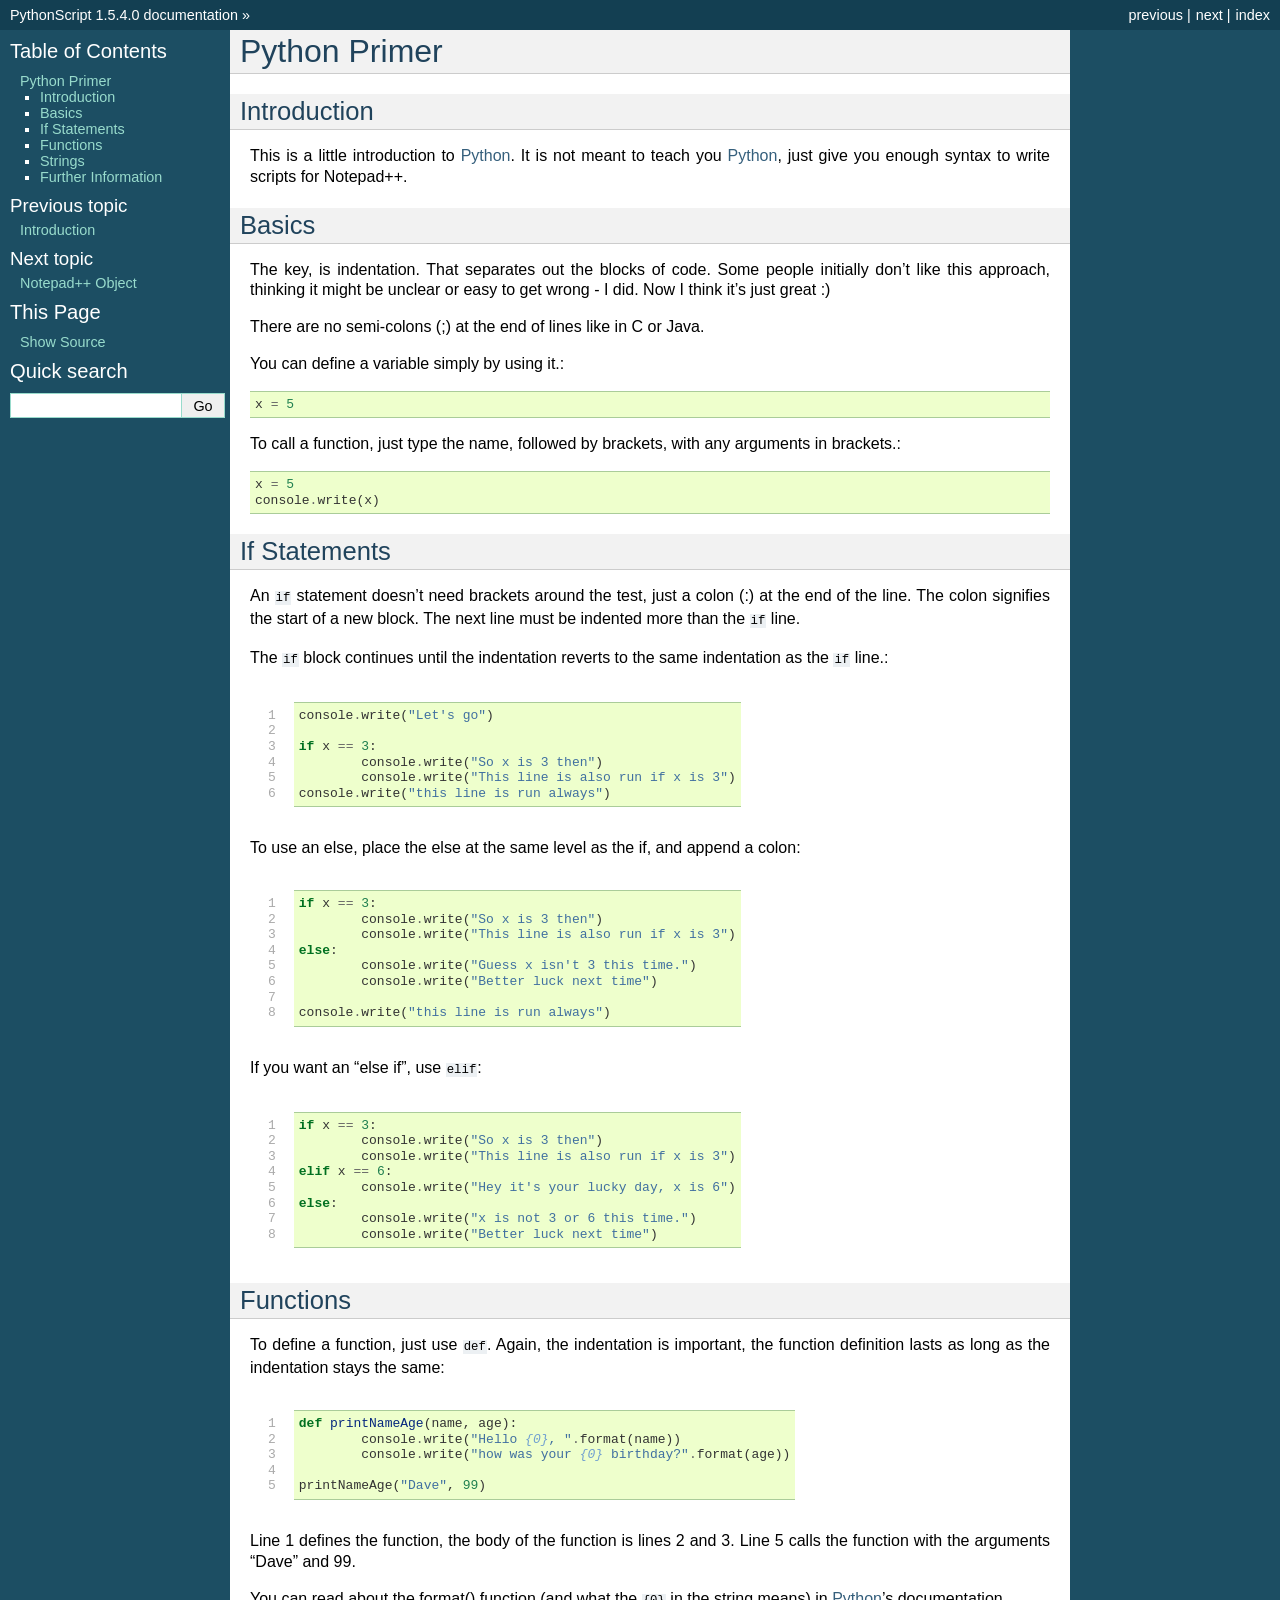
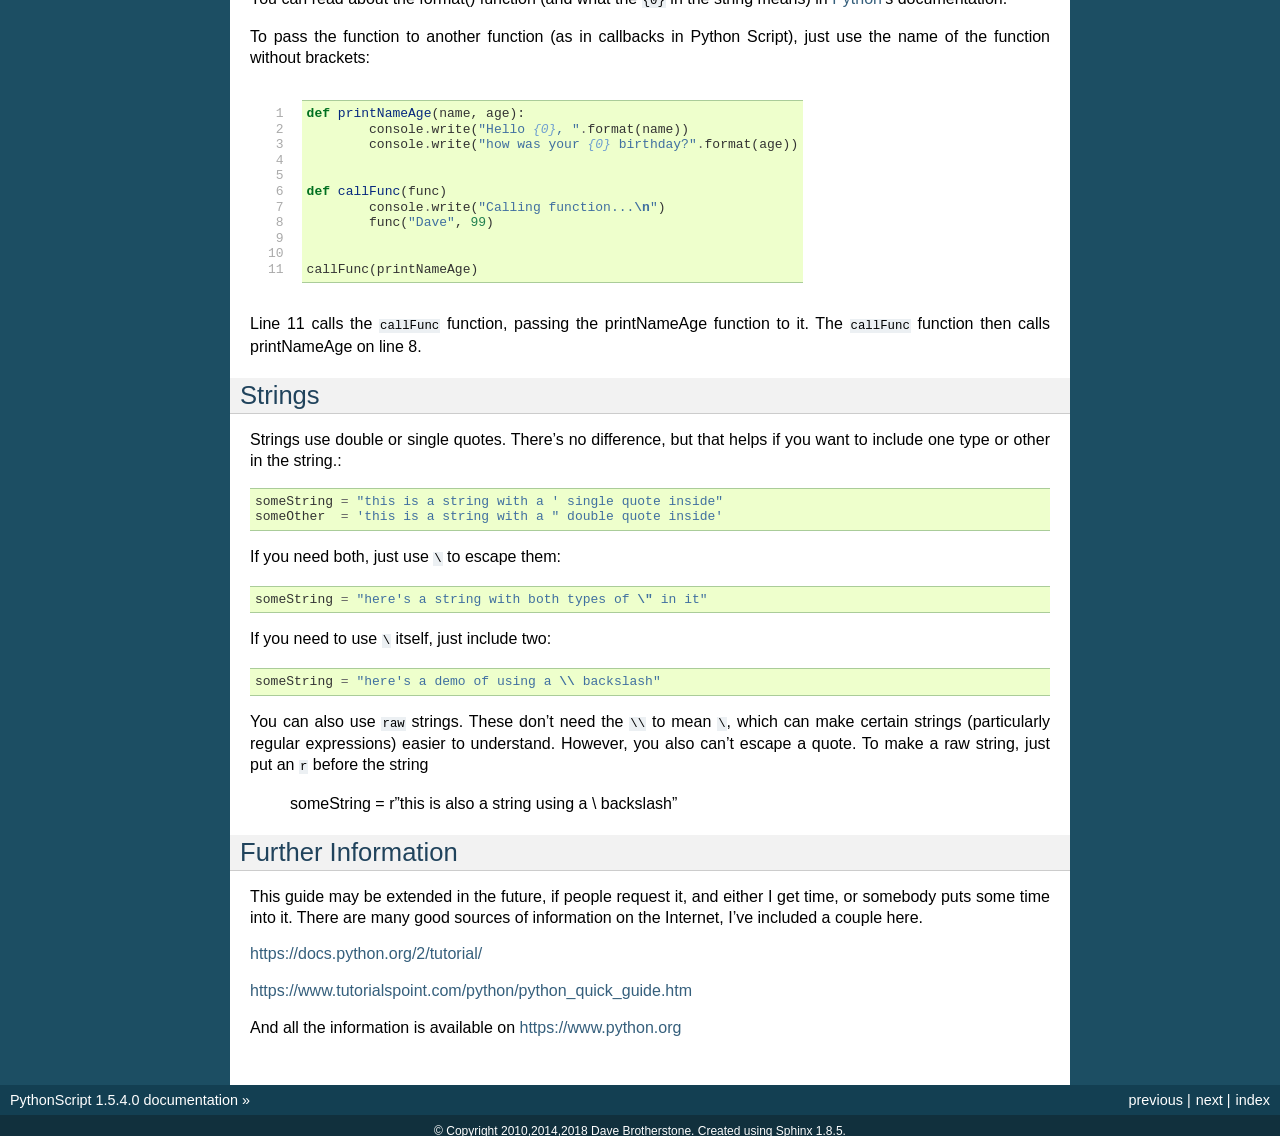
<file: notepad++/plugins/PythonScript/doc/pythonprimer.html>
<!DOCTYPE html PUBLIC "-//W3C//DTD XHTML 1.0 Transitional//EN"
  "http://www.w3.org/TR/xhtml1/DTD/xhtml1-transitional.dtd">

<html xmlns="http://www.w3.org/1999/xhtml">
  <head>
    <meta http-equiv="X-UA-Compatible" content="IE=Edge" />
    <meta http-equiv="Content-Type" content="text/html; charset=utf-8" />
    <title>Python Primer &#8212; PythonScript 1.5.4.0 documentation</title>
    <link rel="stylesheet" href="_static/classic.css" type="text/css" />
    <link rel="stylesheet" href="_static/pygments.css" type="text/css" />
    
    <script type="text/javascript" id="documentation_options" data-url_root="./" src="_static/documentation_options.js"></script>
    <script type="text/javascript" src="_static/jquery.js"></script>
    <script type="text/javascript" src="_static/underscore.js"></script>
    <script type="text/javascript" src="_static/doctools.js"></script>
    <script type="text/javascript" src="_static/language_data.js"></script>
    
    <link rel="index" title="Index" href="genindex.html" />
    <link rel="search" title="Search" href="search.html" />
    <link rel="next" title="Notepad++ Object" href="notepad.html" />
    <link rel="prev" title="Introduction" href="intro.html" /> 
  </head><body>
    <div class="related" role="navigation" aria-label="related navigation">
      <h3>Navigation</h3>
      <ul>
        <li class="right" style="margin-right: 10px">
          <a href="genindex.html" title="General Index"
             accesskey="I">index</a></li>
        <li class="right" >
          <a href="notepad.html" title="Notepad++ Object"
             accesskey="N">next</a> |</li>
        <li class="right" >
          <a href="intro.html" title="Introduction"
             accesskey="P">previous</a> |</li>
        <li class="nav-item nav-item-0"><a href="index.html">PythonScript 1.5.4.0 documentation</a> &#187;</li> 
      </ul>
    </div>  

    <div class="document">
      <div class="documentwrapper">
        <div class="bodywrapper">
          <div class="body" role="main">
            
  <div class="section" id="python-primer">
<h1>Python Primer<a class="headerlink" href="#python-primer" title="Permalink to this headline">¶</a></h1>
<div class="section" id="introduction">
<h2>Introduction<a class="headerlink" href="#introduction" title="Permalink to this headline">¶</a></h2>
<p>This is a little introduction to <a class="reference external" href="https://www.python.org/">Python</a>.  It is not meant to teach you <a class="reference external" href="https://www.python.org/">Python</a>, just give you enough syntax to write scripts for Notepad++.</p>
</div>
<div class="section" id="basics">
<h2>Basics<a class="headerlink" href="#basics" title="Permalink to this headline">¶</a></h2>
<p>The key, is indentation.  That separates out the blocks of code.  Some people initially don’t like this approach, thinking it might be unclear or easy to get wrong - I did.  Now I think it’s just great :)</p>
<p>There are no semi-colons (;) at the end of lines like in C or Java.</p>
<p>You can define a variable simply by using it.:</p>
<div class="highlight-python notranslate"><div class="highlight"><pre><span></span><span class="n">x</span> <span class="o">=</span> <span class="mi">5</span>
</pre></div>
</div>
<p>To call a function, just type the name, followed by brackets, with any arguments in brackets.:</p>
<div class="highlight-python notranslate"><div class="highlight"><pre><span></span><span class="n">x</span> <span class="o">=</span> <span class="mi">5</span>
<span class="n">console</span><span class="o">.</span><span class="n">write</span><span class="p">(</span><span class="n">x</span><span class="p">)</span>
</pre></div>
</div>
</div>
<div class="section" id="if-statements">
<h2>If Statements<a class="headerlink" href="#if-statements" title="Permalink to this headline">¶</a></h2>
<p>An <code class="docutils literal notranslate"><span class="pre">if</span></code> statement doesn’t need brackets around the test, just a colon (:) at the end of the line.  The colon signifies the start of a new block.  The next line must be indented more than the <code class="docutils literal notranslate"><span class="pre">if</span></code> line.</p>
<p>The <code class="docutils literal notranslate"><span class="pre">if</span></code> block continues until the indentation reverts to the same indentation as the <code class="docutils literal notranslate"><span class="pre">if</span></code> line.:</p>
<div class="highlight-python notranslate"><table class="highlighttable"><tr><td class="linenos"><div class="linenodiv"><pre>1
2
3
4
5
6</pre></div></td><td class="code"><div class="highlight"><pre><span></span><span class="n">console</span><span class="o">.</span><span class="n">write</span><span class="p">(</span><span class="s2">&quot;Let&#39;s go&quot;</span><span class="p">)</span>

<span class="k">if</span> <span class="n">x</span> <span class="o">==</span> <span class="mi">3</span><span class="p">:</span>
        <span class="n">console</span><span class="o">.</span><span class="n">write</span><span class="p">(</span><span class="s2">&quot;So x is 3 then&quot;</span><span class="p">)</span>
        <span class="n">console</span><span class="o">.</span><span class="n">write</span><span class="p">(</span><span class="s2">&quot;This line is also run if x is 3&quot;</span><span class="p">)</span>
<span class="n">console</span><span class="o">.</span><span class="n">write</span><span class="p">(</span><span class="s2">&quot;this line is run always&quot;</span><span class="p">)</span>
</pre></div>
</td></tr></table></div>
<p>To use an else, place the else at the same level as the if, and append a colon:</p>
<div class="highlight-python notranslate"><table class="highlighttable"><tr><td class="linenos"><div class="linenodiv"><pre>1
2
3
4
5
6
7
8</pre></div></td><td class="code"><div class="highlight"><pre><span></span><span class="k">if</span> <span class="n">x</span> <span class="o">==</span> <span class="mi">3</span><span class="p">:</span>
        <span class="n">console</span><span class="o">.</span><span class="n">write</span><span class="p">(</span><span class="s2">&quot;So x is 3 then&quot;</span><span class="p">)</span>
        <span class="n">console</span><span class="o">.</span><span class="n">write</span><span class="p">(</span><span class="s2">&quot;This line is also run if x is 3&quot;</span><span class="p">)</span>
<span class="k">else</span><span class="p">:</span>
        <span class="n">console</span><span class="o">.</span><span class="n">write</span><span class="p">(</span><span class="s2">&quot;Guess x isn&#39;t 3 this time.&quot;</span><span class="p">)</span>
        <span class="n">console</span><span class="o">.</span><span class="n">write</span><span class="p">(</span><span class="s2">&quot;Better luck next time&quot;</span><span class="p">)</span>

<span class="n">console</span><span class="o">.</span><span class="n">write</span><span class="p">(</span><span class="s2">&quot;this line is run always&quot;</span><span class="p">)</span>
</pre></div>
</td></tr></table></div>
<p>If you want an “else if”, use <code class="docutils literal notranslate"><span class="pre">elif</span></code>:</p>
<div class="highlight-python notranslate"><table class="highlighttable"><tr><td class="linenos"><div class="linenodiv"><pre>1
2
3
4
5
6
7
8</pre></div></td><td class="code"><div class="highlight"><pre><span></span><span class="k">if</span> <span class="n">x</span> <span class="o">==</span> <span class="mi">3</span><span class="p">:</span>
        <span class="n">console</span><span class="o">.</span><span class="n">write</span><span class="p">(</span><span class="s2">&quot;So x is 3 then&quot;</span><span class="p">)</span>
        <span class="n">console</span><span class="o">.</span><span class="n">write</span><span class="p">(</span><span class="s2">&quot;This line is also run if x is 3&quot;</span><span class="p">)</span>
<span class="k">elif</span> <span class="n">x</span> <span class="o">==</span> <span class="mi">6</span><span class="p">:</span>
        <span class="n">console</span><span class="o">.</span><span class="n">write</span><span class="p">(</span><span class="s2">&quot;Hey it&#39;s your lucky day, x is 6&quot;</span><span class="p">)</span>
<span class="k">else</span><span class="p">:</span>
        <span class="n">console</span><span class="o">.</span><span class="n">write</span><span class="p">(</span><span class="s2">&quot;x is not 3 or 6 this time.&quot;</span><span class="p">)</span>
        <span class="n">console</span><span class="o">.</span><span class="n">write</span><span class="p">(</span><span class="s2">&quot;Better luck next time&quot;</span><span class="p">)</span>
</pre></div>
</td></tr></table></div>
</div>
<div class="section" id="functions">
<h2>Functions<a class="headerlink" href="#functions" title="Permalink to this headline">¶</a></h2>
<p>To define a function, just use <code class="docutils literal notranslate"><span class="pre">def</span></code>.  Again, the indentation is important, the function definition lasts as long as the indentation stays the same:</p>
<div class="highlight-python notranslate"><table class="highlighttable"><tr><td class="linenos"><div class="linenodiv"><pre>1
2
3
4
5</pre></div></td><td class="code"><div class="highlight"><pre><span></span><span class="k">def</span> <span class="nf">printNameAge</span><span class="p">(</span><span class="n">name</span><span class="p">,</span> <span class="n">age</span><span class="p">):</span>
        <span class="n">console</span><span class="o">.</span><span class="n">write</span><span class="p">(</span><span class="s2">&quot;Hello </span><span class="si">{0}</span><span class="s2">, &quot;</span><span class="o">.</span><span class="n">format</span><span class="p">(</span><span class="n">name</span><span class="p">))</span>
        <span class="n">console</span><span class="o">.</span><span class="n">write</span><span class="p">(</span><span class="s2">&quot;how was your </span><span class="si">{0}</span><span class="s2"> birthday?&quot;</span><span class="o">.</span><span class="n">format</span><span class="p">(</span><span class="n">age</span><span class="p">))</span>

<span class="n">printNameAge</span><span class="p">(</span><span class="s2">&quot;Dave&quot;</span><span class="p">,</span> <span class="mi">99</span><span class="p">)</span>
</pre></div>
</td></tr></table></div>
<p>Line 1 defines the function, the body of the function is lines 2 and 3.  Line 5 calls the function with the arguments “Dave” and 99.</p>
<p>You can read about the format() function (and what the <code class="docutils literal notranslate"><span class="pre">{0}</span></code> in the string means) in <a class="reference external" href="https://www.python.org/">Python</a>’s documentation.</p>
<p>To pass the function to another function (as in callbacks in Python Script), just use the name of the function without brackets:</p>
<div class="highlight-python notranslate"><table class="highlighttable"><tr><td class="linenos"><div class="linenodiv"><pre> 1
 2
 3
 4
 5
 6
 7
 8
 9
10
11</pre></div></td><td class="code"><div class="highlight"><pre><span></span><span class="k">def</span> <span class="nf">printNameAge</span><span class="p">(</span><span class="n">name</span><span class="p">,</span> <span class="n">age</span><span class="p">):</span>
        <span class="n">console</span><span class="o">.</span><span class="n">write</span><span class="p">(</span><span class="s2">&quot;Hello </span><span class="si">{0}</span><span class="s2">, &quot;</span><span class="o">.</span><span class="n">format</span><span class="p">(</span><span class="n">name</span><span class="p">))</span>
        <span class="n">console</span><span class="o">.</span><span class="n">write</span><span class="p">(</span><span class="s2">&quot;how was your </span><span class="si">{0}</span><span class="s2"> birthday?&quot;</span><span class="o">.</span><span class="n">format</span><span class="p">(</span><span class="n">age</span><span class="p">))</span>


<span class="k">def</span> <span class="nf">callFunc</span><span class="p">(</span><span class="n">func</span><span class="p">)</span>
        <span class="n">console</span><span class="o">.</span><span class="n">write</span><span class="p">(</span><span class="s2">&quot;Calling function...</span><span class="se">\n</span><span class="s2">&quot;</span><span class="p">)</span>
        <span class="n">func</span><span class="p">(</span><span class="s2">&quot;Dave&quot;</span><span class="p">,</span> <span class="mi">99</span><span class="p">)</span>


<span class="n">callFunc</span><span class="p">(</span><span class="n">printNameAge</span><span class="p">)</span>
</pre></div>
</td></tr></table></div>
<p>Line 11 calls the <code class="docutils literal notranslate"><span class="pre">callFunc</span></code> function, passing the printNameAge function to it.  The <code class="docutils literal notranslate"><span class="pre">callFunc</span></code> function then calls printNameAge on line 8.</p>
</div>
<div class="section" id="strings">
<h2>Strings<a class="headerlink" href="#strings" title="Permalink to this headline">¶</a></h2>
<p>Strings use double or single quotes.  There’s no difference, but that helps if you want to include one type or other in the string.:</p>
<div class="highlight-python notranslate"><div class="highlight"><pre><span></span><span class="n">someString</span> <span class="o">=</span> <span class="s2">&quot;this is a string with a &#39; single quote inside&quot;</span>
<span class="n">someOther</span>  <span class="o">=</span> <span class="s1">&#39;this is a string with a &quot; double quote inside&#39;</span>
</pre></div>
</div>
<p>If you need both, just use <code class="docutils literal notranslate"><span class="pre">\</span></code> to escape them:</p>
<div class="highlight-python notranslate"><div class="highlight"><pre><span></span><span class="n">someString</span> <span class="o">=</span> <span class="s2">&quot;here&#39;s a string with both types of </span><span class="se">\&quot;</span><span class="s2"> in it&quot;</span>
</pre></div>
</div>
<p>If you need to use <code class="docutils literal notranslate"><span class="pre">\</span></code> itself, just include two:</p>
<div class="highlight-python notranslate"><div class="highlight"><pre><span></span><span class="n">someString</span> <span class="o">=</span> <span class="s2">&quot;here&#39;s a demo of using a </span><span class="se">\\</span><span class="s2"> backslash&quot;</span>
</pre></div>
</div>
<p>You can also use <code class="docutils literal notranslate"><span class="pre">raw</span></code> strings.  These don’t need the <code class="docutils literal notranslate"><span class="pre">\\</span></code> to mean <code class="docutils literal notranslate"><span class="pre">\</span></code>, which can make certain strings (particularly regular expressions) easier to understand.  However, you also can’t escape a quote.  To make a raw string, just put an <code class="docutils literal notranslate"><span class="pre">r</span></code> before the string</p>
<blockquote>
<div>someString = r”this is also a string using a \ backslash”</div></blockquote>
</div>
<div class="section" id="further-information">
<h2>Further Information<a class="headerlink" href="#further-information" title="Permalink to this headline">¶</a></h2>
<p>This guide may be extended in the future, if people request it, and either I get time, or somebody puts some time into it.  There are many good sources of information on the Internet, I’ve included a couple here.</p>
<p><a class="reference external" href="https://docs.python.org/2/tutorial/">https://docs.python.org/2/tutorial/</a></p>
<p><a class="reference external" href="https://www.tutorialspoint.com/python/python_quick_guide.htm">https://www.tutorialspoint.com/python/python_quick_guide.htm</a></p>
<p>And all the information is available on <a class="reference external" href="https://www.python.org">https://www.python.org</a></p>
</div>
</div>


          </div>
        </div>
      </div>
      <div class="sphinxsidebar" role="navigation" aria-label="main navigation">
        <div class="sphinxsidebarwrapper">
  <h3><a href="index.html">Table of Contents</a></h3>
  <ul>
<li><a class="reference internal" href="#">Python Primer</a><ul>
<li><a class="reference internal" href="#introduction">Introduction</a></li>
<li><a class="reference internal" href="#basics">Basics</a></li>
<li><a class="reference internal" href="#if-statements">If Statements</a></li>
<li><a class="reference internal" href="#functions">Functions</a></li>
<li><a class="reference internal" href="#strings">Strings</a></li>
<li><a class="reference internal" href="#further-information">Further Information</a></li>
</ul>
</li>
</ul>

  <h4>Previous topic</h4>
  <p class="topless"><a href="intro.html"
                        title="previous chapter">Introduction</a></p>
  <h4>Next topic</h4>
  <p class="topless"><a href="notepad.html"
                        title="next chapter">Notepad++ Object</a></p>
  <div role="note" aria-label="source link">
    <h3>This Page</h3>
    <ul class="this-page-menu">
      <li><a href="_sources/pythonprimer.rst.txt"
            rel="nofollow">Show Source</a></li>
    </ul>
   </div>
<div id="searchbox" style="display: none" role="search">
  <h3>Quick search</h3>
    <div class="searchformwrapper">
    <form class="search" action="search.html" method="get">
      <input type="text" name="q" />
      <input type="submit" value="Go" />
      <input type="hidden" name="check_keywords" value="yes" />
      <input type="hidden" name="area" value="default" />
    </form>
    </div>
</div>
<script type="text/javascript">$('#searchbox').show(0);</script>
        </div>
      </div>
      <div class="clearer"></div>
    </div>
    <div class="related" role="navigation" aria-label="related navigation">
      <h3>Navigation</h3>
      <ul>
        <li class="right" style="margin-right: 10px">
          <a href="genindex.html" title="General Index"
             >index</a></li>
        <li class="right" >
          <a href="notepad.html" title="Notepad++ Object"
             >next</a> |</li>
        <li class="right" >
          <a href="intro.html" title="Introduction"
             >previous</a> |</li>
        <li class="nav-item nav-item-0"><a href="index.html">PythonScript 1.5.4.0 documentation</a> &#187;</li> 
      </ul>
    </div>
    <div class="footer" role="contentinfo">
        &#169; Copyright 2010,2014,2018 Dave Brotherstone.
      Created using <a href="http://sphinx-doc.org/">Sphinx</a> 1.8.5.
    </div>
  </body>
</html>
</file>
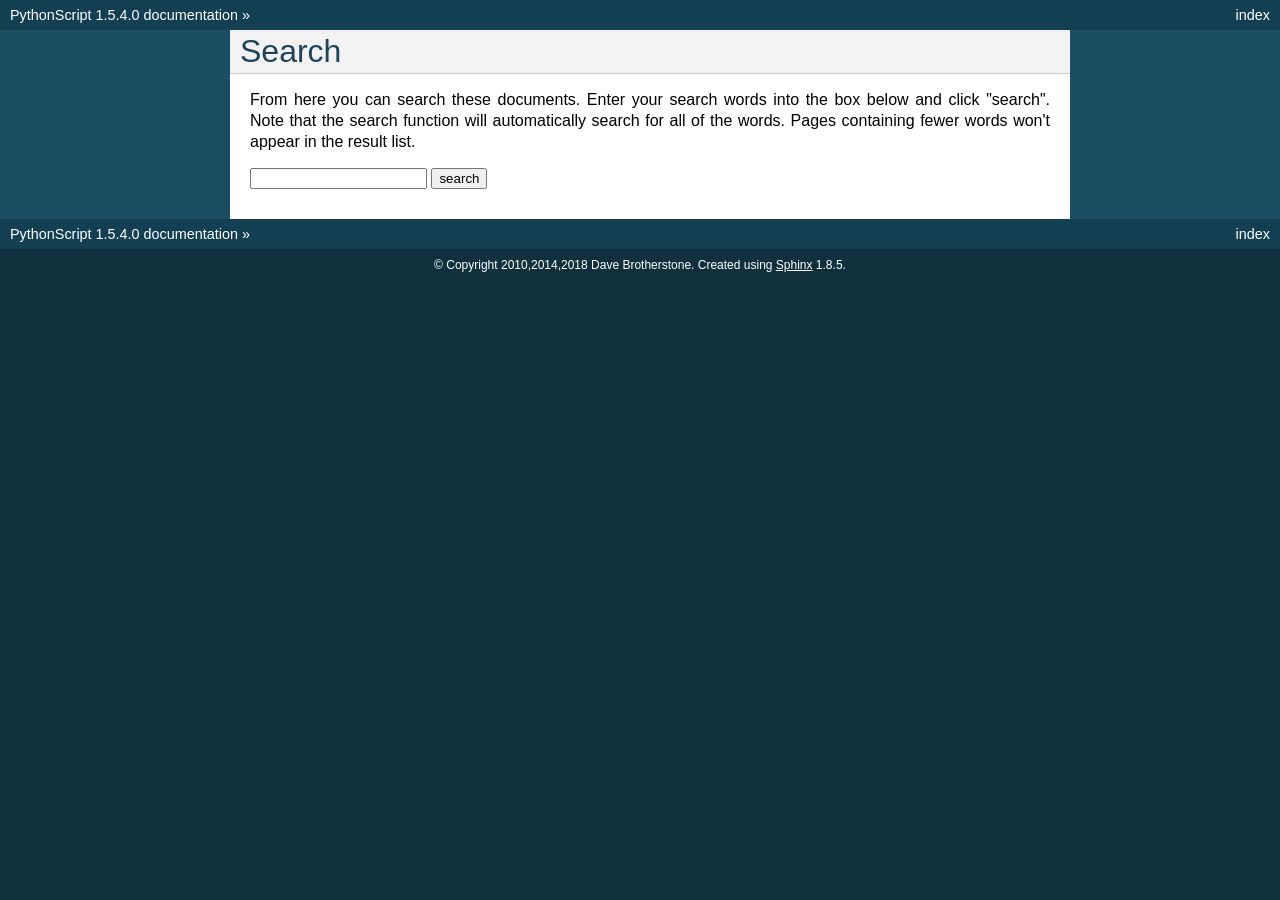
<file: notepad++/plugins/PythonScript/doc/search.html>
<!DOCTYPE html PUBLIC "-//W3C//DTD XHTML 1.0 Transitional//EN"
  "http://www.w3.org/TR/xhtml1/DTD/xhtml1-transitional.dtd">

<html xmlns="http://www.w3.org/1999/xhtml">
  <head>
    <meta http-equiv="X-UA-Compatible" content="IE=Edge" />
    <meta http-equiv="Content-Type" content="text/html; charset=utf-8" />
    <title>Search &#8212; PythonScript 1.5.4.0 documentation</title>
    <link rel="stylesheet" href="_static/classic.css" type="text/css" />
    <link rel="stylesheet" href="_static/pygments.css" type="text/css" />
    
    
    <script type="text/javascript" id="documentation_options" data-url_root="./" src="_static/documentation_options.js"></script>
    <script type="text/javascript" src="_static/jquery.js"></script>
    <script type="text/javascript" src="_static/underscore.js"></script>
    <script type="text/javascript" src="_static/doctools.js"></script>
    <script type="text/javascript" src="_static/language_data.js"></script>
    
    <script type="text/javascript" src="_static/searchtools.js"></script>
    <link rel="index" title="Index" href="genindex.html" />
    <link rel="search" title="Search" href="#" />
  <script type="text/javascript">
    jQuery(function() { Search.loadIndex("searchindex.js"); });
  </script>
  
  <script type="text/javascript" id="searchindexloader"></script>
   

  </head><body>
    <div class="related" role="navigation" aria-label="related navigation">
      <h3>Navigation</h3>
      <ul>
        <li class="right" style="margin-right: 10px">
          <a href="genindex.html" title="General Index"
             accesskey="I">index</a></li>
        <li class="nav-item nav-item-0"><a href="index.html">PythonScript 1.5.4.0 documentation</a> &#187;</li> 
      </ul>
    </div>  

    <div class="document">
      <div class="documentwrapper">
        <div class="bodywrapper">
          <div class="body" role="main">
            
  <h1 id="search-documentation">Search</h1>
  <div id="fallback" class="admonition warning">
  <script type="text/javascript">$('#fallback').hide();</script>
  <p>
    Please activate JavaScript to enable the search
    functionality.
  </p>
  </div>
  <p>
    From here you can search these documents. Enter your search
    words into the box below and click "search". Note that the search
    function will automatically search for all of the words. Pages
    containing fewer words won't appear in the result list.
  </p>
  <form action="" method="get">
    <input type="text" name="q" value="" />
    <input type="submit" value="search" />
    <span id="search-progress" style="padding-left: 10px"></span>
  </form>
  
  <div id="search-results">
  
  </div>

          </div>
        </div>
      </div>
      <div class="sphinxsidebar" role="navigation" aria-label="main navigation">
        <div class="sphinxsidebarwrapper">
        </div>
      </div>
      <div class="clearer"></div>
    </div>
    <div class="related" role="navigation" aria-label="related navigation">
      <h3>Navigation</h3>
      <ul>
        <li class="right" style="margin-right: 10px">
          <a href="genindex.html" title="General Index"
             >index</a></li>
        <li class="nav-item nav-item-0"><a href="index.html">PythonScript 1.5.4.0 documentation</a> &#187;</li> 
      </ul>
    </div>
    <div class="footer" role="contentinfo">
        &#169; Copyright 2010,2014,2018 Dave Brotherstone.
      Created using <a href="http://sphinx-doc.org/">Sphinx</a> 1.8.5.
    </div>
  </body>
</html>
</file>
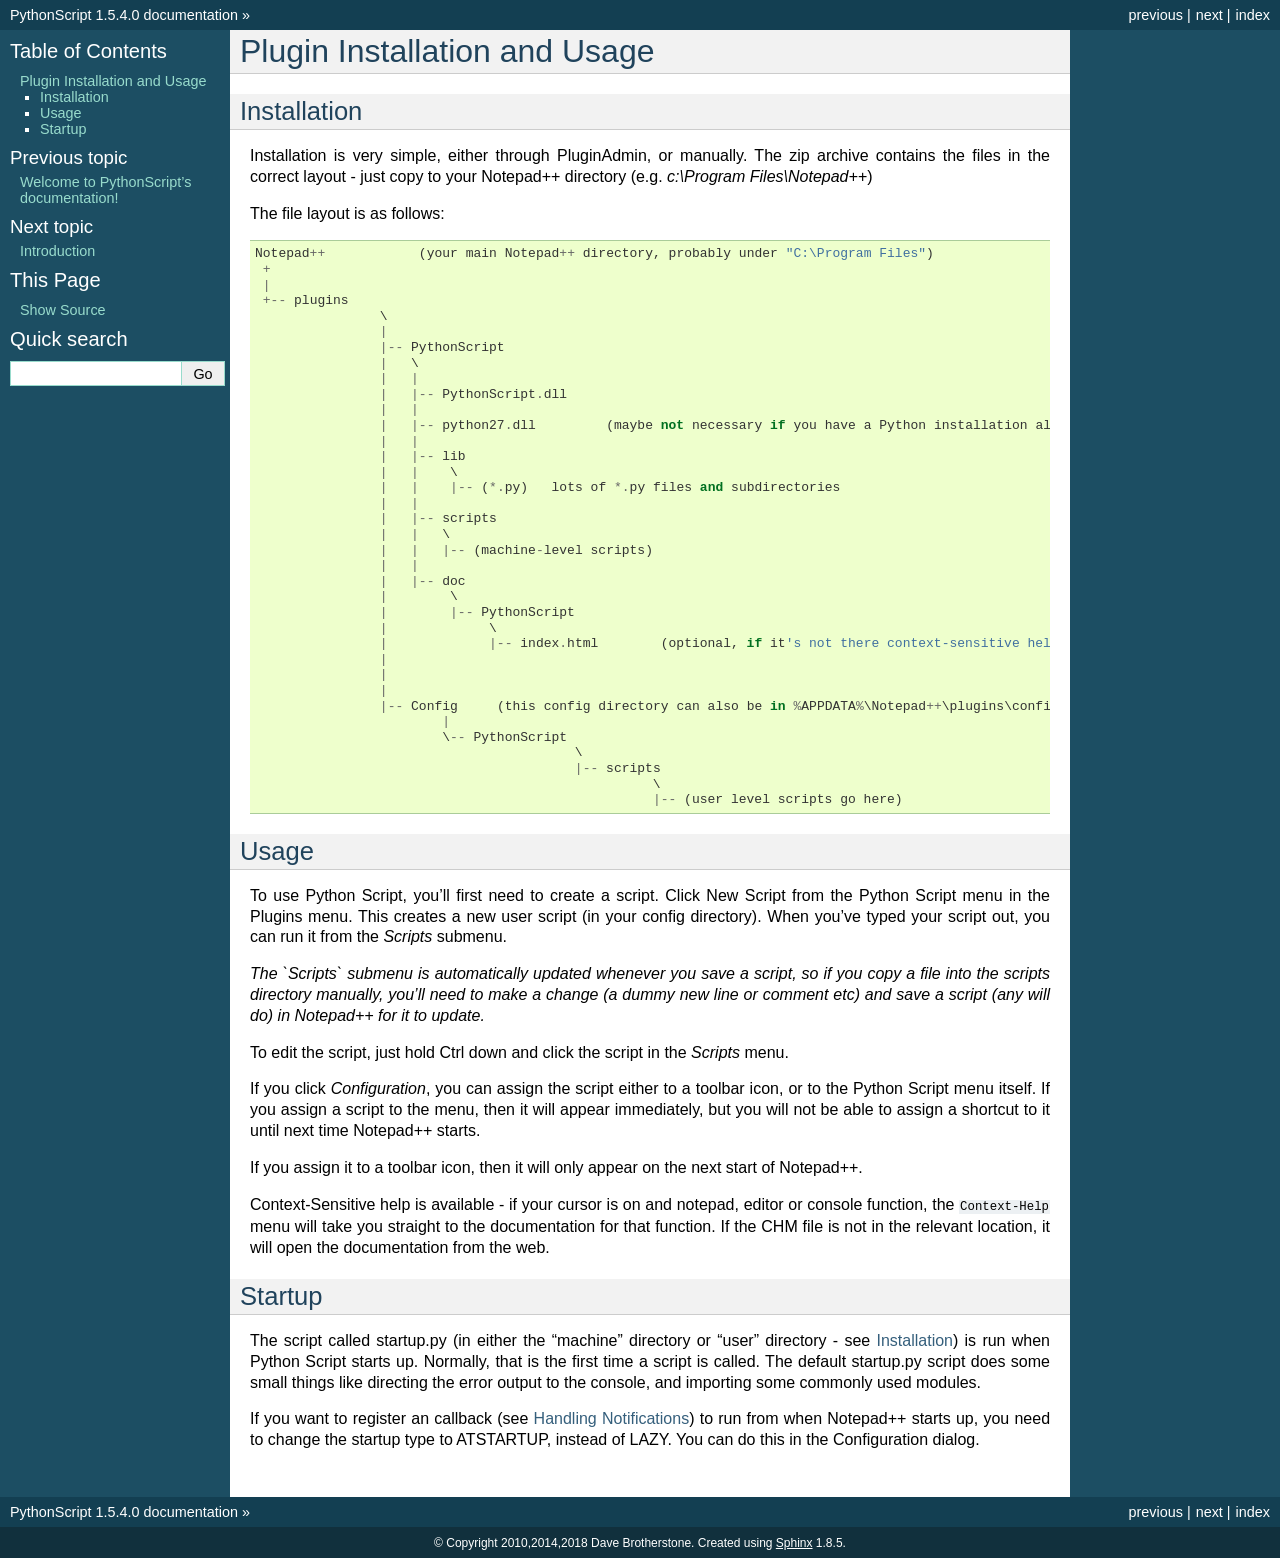
<file: notepad++/plugins/PythonScript/doc/usage.html>
<!DOCTYPE html PUBLIC "-//W3C//DTD XHTML 1.0 Transitional//EN"
  "http://www.w3.org/TR/xhtml1/DTD/xhtml1-transitional.dtd">

<html xmlns="http://www.w3.org/1999/xhtml">
  <head>
    <meta http-equiv="X-UA-Compatible" content="IE=Edge" />
    <meta http-equiv="Content-Type" content="text/html; charset=utf-8" />
    <title>Plugin Installation and Usage &#8212; PythonScript 1.5.4.0 documentation</title>
    <link rel="stylesheet" href="_static/classic.css" type="text/css" />
    <link rel="stylesheet" href="_static/pygments.css" type="text/css" />
    
    <script type="text/javascript" id="documentation_options" data-url_root="./" src="_static/documentation_options.js"></script>
    <script type="text/javascript" src="_static/jquery.js"></script>
    <script type="text/javascript" src="_static/underscore.js"></script>
    <script type="text/javascript" src="_static/doctools.js"></script>
    <script type="text/javascript" src="_static/language_data.js"></script>
    
    <link rel="index" title="Index" href="genindex.html" />
    <link rel="search" title="Search" href="search.html" />
    <link rel="next" title="Introduction" href="intro.html" />
    <link rel="prev" title="Welcome to PythonScript’s documentation!" href="index.html" /> 
  </head><body>
    <div class="related" role="navigation" aria-label="related navigation">
      <h3>Navigation</h3>
      <ul>
        <li class="right" style="margin-right: 10px">
          <a href="genindex.html" title="General Index"
             accesskey="I">index</a></li>
        <li class="right" >
          <a href="intro.html" title="Introduction"
             accesskey="N">next</a> |</li>
        <li class="right" >
          <a href="index.html" title="Welcome to PythonScript’s documentation!"
             accesskey="P">previous</a> |</li>
        <li class="nav-item nav-item-0"><a href="index.html">PythonScript 1.5.4.0 documentation</a> &#187;</li> 
      </ul>
    </div>  

    <div class="document">
      <div class="documentwrapper">
        <div class="bodywrapper">
          <div class="body" role="main">
            
  <div class="section" id="plugin-installation-and-usage">
<h1>Plugin Installation and Usage<a class="headerlink" href="#plugin-installation-and-usage" title="Permalink to this headline">¶</a></h1>
<div class="section" id="installation">
<h2>Installation<a class="headerlink" href="#installation" title="Permalink to this headline">¶</a></h2>
<p>Installation is very simple, either through PluginAdmin, or manually.  The zip archive contains the
files in the correct layout - just copy to your Notepad++ directory (e.g. <cite>c:\Program Files\Notepad++</cite>)</p>
<p>The file layout is as follows:</p>
<div class="highlight-default notranslate"><div class="highlight"><pre><span></span><span class="n">Notepad</span><span class="o">++</span>            <span class="p">(</span><span class="n">your</span> <span class="n">main</span> <span class="n">Notepad</span><span class="o">++</span> <span class="n">directory</span><span class="p">,</span> <span class="n">probably</span> <span class="n">under</span> <span class="s2">&quot;C:\Program Files&quot;</span><span class="p">)</span>
 <span class="o">+</span>
 <span class="o">|</span>
 <span class="o">+--</span> <span class="n">plugins</span>
                \
                <span class="o">|</span>
                <span class="o">|--</span> <span class="n">PythonScript</span>
                <span class="o">|</span>   \
                <span class="o">|</span>   <span class="o">|</span>
                <span class="o">|</span>   <span class="o">|--</span> <span class="n">PythonScript</span><span class="o">.</span><span class="n">dll</span>
                <span class="o">|</span>   <span class="o">|</span>
                <span class="o">|</span>   <span class="o">|--</span> <span class="n">python27</span><span class="o">.</span><span class="n">dll</span>         <span class="p">(</span><span class="n">maybe</span> <span class="ow">not</span> <span class="n">necessary</span> <span class="k">if</span> <span class="n">you</span> <span class="n">have</span> <span class="n">a</span> <span class="n">Python</span> <span class="n">installation</span> <span class="n">already</span><span class="p">,</span> <span class="ow">in</span> <span class="n">which</span> <span class="n">case</span> <span class="n">it</span><span class="s1">&#39;s probably in C:\windows )</span>
                <span class="o">|</span>   <span class="o">|</span>
                <span class="o">|</span>   <span class="o">|--</span> <span class="n">lib</span>
                <span class="o">|</span>   <span class="o">|</span>    \
                <span class="o">|</span>   <span class="o">|</span>    <span class="o">|--</span> <span class="p">(</span><span class="o">*.</span><span class="n">py</span><span class="p">)</span>   <span class="n">lots</span> <span class="n">of</span> <span class="o">*.</span><span class="n">py</span> <span class="n">files</span> <span class="ow">and</span> <span class="n">subdirectories</span>
                <span class="o">|</span>   <span class="o">|</span>
                <span class="o">|</span>   <span class="o">|--</span> <span class="n">scripts</span>
                <span class="o">|</span>   <span class="o">|</span>   \
                <span class="o">|</span>   <span class="o">|</span>   <span class="o">|--</span> <span class="p">(</span><span class="n">machine</span><span class="o">-</span><span class="n">level</span> <span class="n">scripts</span><span class="p">)</span>
                <span class="o">|</span>   <span class="o">|</span>
                <span class="o">|</span>   <span class="o">|--</span> <span class="n">doc</span>
                <span class="o">|</span>        \
                <span class="o">|</span>        <span class="o">|--</span> <span class="n">PythonScript</span>
                <span class="o">|</span>             \
                <span class="o">|</span>             <span class="o">|--</span> <span class="n">index</span><span class="o">.</span><span class="n">html</span>        <span class="p">(</span><span class="n">optional</span><span class="p">,</span> <span class="k">if</span> <span class="n">it</span><span class="s1">&#39;s not there context-sensitive help will use the web)</span>
                <span class="o">|</span>
                <span class="o">|</span>
                <span class="o">|</span>
                <span class="o">|--</span> <span class="n">Config</span>     <span class="p">(</span><span class="n">this</span> <span class="n">config</span> <span class="n">directory</span> <span class="n">can</span> <span class="n">also</span> <span class="n">be</span> <span class="ow">in</span> <span class="o">%</span><span class="n">APPDATA</span><span class="o">%</span>\<span class="n">Notepad</span><span class="o">++</span>\<span class="n">plugins</span>\<span class="n">config</span>\<span class="p">)</span>
                        <span class="o">|</span>
                        \<span class="o">--</span> <span class="n">PythonScript</span>
                                         \
                                         <span class="o">|--</span> <span class="n">scripts</span>
                                                   \
                                                   <span class="o">|--</span> <span class="p">(</span><span class="n">user</span> <span class="n">level</span> <span class="n">scripts</span> <span class="n">go</span> <span class="n">here</span><span class="p">)</span>
</pre></div>
</div>
</div>
<div class="section" id="usage">
<h2>Usage<a class="headerlink" href="#usage" title="Permalink to this headline">¶</a></h2>
<p>To use Python Script, you’ll first need to create a script.  Click New Script from the Python Script menu in the Plugins menu.
This creates a new user script (in your config directory).  When you’ve typed your script out, you can run it from the <cite>Scripts</cite> submenu.</p>
<p><em>The `Scripts` submenu is automatically updated whenever you save a script, so if you copy a file into the scripts directory manually,
you’ll need to make a change (a dummy new line or comment etc) and save a script (any will do) in Notepad++ for it to update.</em></p>
<p>To edit the script, just hold Ctrl down and click the script in the <cite>Scripts</cite> menu.</p>
<p>If you click <cite>Configuration</cite>, you can assign the script either to a toolbar icon, or to the Python Script menu itself.  If you assign a
script to the menu, then it will appear immediately, but you will not be able to assign a shortcut to it until next time Notepad++ starts.</p>
<p>If you assign it to a toolbar icon, then it will only appear on the next start of Notepad++.</p>
<p>Context-Sensitive help is available - if your cursor is on and notepad, editor or console function, the <code class="docutils literal notranslate"><span class="pre">Context-Help</span></code> menu
will take you straight to the documentation for that function.  If the CHM file is not in the relevant location, it will open the
documentation from the web.</p>
</div>
<div class="section" id="startup">
<h2>Startup<a class="headerlink" href="#startup" title="Permalink to this headline">¶</a></h2>
<p id="startup-py">The script called startup.py (in either the “machine” directory or “user” directory - see <a class="reference internal" href="#installation">Installation</a>) is run when Python Script
starts up.  Normally, that is the first time a script is called.  The default startup.py script does some small things like directing
the error output to the console, and importing some commonly used modules.</p>
<p>If you want to register an callback (see <a class="reference internal" href="intro.html#notifications"><span class="std std-ref">Handling Notifications</span></a>) to run from when Notepad++ starts up, you need to change the startup type
to ATSTARTUP, instead of LAZY.  You can do this in the Configuration dialog.</p>
</div>
</div>


          </div>
        </div>
      </div>
      <div class="sphinxsidebar" role="navigation" aria-label="main navigation">
        <div class="sphinxsidebarwrapper">
  <h3><a href="index.html">Table of Contents</a></h3>
  <ul>
<li><a class="reference internal" href="#">Plugin Installation and Usage</a><ul>
<li><a class="reference internal" href="#installation">Installation</a></li>
<li><a class="reference internal" href="#usage">Usage</a></li>
<li><a class="reference internal" href="#startup">Startup</a></li>
</ul>
</li>
</ul>

  <h4>Previous topic</h4>
  <p class="topless"><a href="index.html"
                        title="previous chapter">Welcome to PythonScript’s documentation!</a></p>
  <h4>Next topic</h4>
  <p class="topless"><a href="intro.html"
                        title="next chapter">Introduction</a></p>
  <div role="note" aria-label="source link">
    <h3>This Page</h3>
    <ul class="this-page-menu">
      <li><a href="_sources/usage.rst.txt"
            rel="nofollow">Show Source</a></li>
    </ul>
   </div>
<div id="searchbox" style="display: none" role="search">
  <h3>Quick search</h3>
    <div class="searchformwrapper">
    <form class="search" action="search.html" method="get">
      <input type="text" name="q" />
      <input type="submit" value="Go" />
      <input type="hidden" name="check_keywords" value="yes" />
      <input type="hidden" name="area" value="default" />
    </form>
    </div>
</div>
<script type="text/javascript">$('#searchbox').show(0);</script>
        </div>
      </div>
      <div class="clearer"></div>
    </div>
    <div class="related" role="navigation" aria-label="related navigation">
      <h3>Navigation</h3>
      <ul>
        <li class="right" style="margin-right: 10px">
          <a href="genindex.html" title="General Index"
             >index</a></li>
        <li class="right" >
          <a href="intro.html" title="Introduction"
             >next</a> |</li>
        <li class="right" >
          <a href="index.html" title="Welcome to PythonScript’s documentation!"
             >previous</a> |</li>
        <li class="nav-item nav-item-0"><a href="index.html">PythonScript 1.5.4.0 documentation</a> &#187;</li> 
      </ul>
    </div>
    <div class="footer" role="contentinfo">
        &#169; Copyright 2010,2014,2018 Dave Brotherstone.
      Created using <a href="http://sphinx-doc.org/">Sphinx</a> 1.8.5.
    </div>
  </body>
</html>
</file>
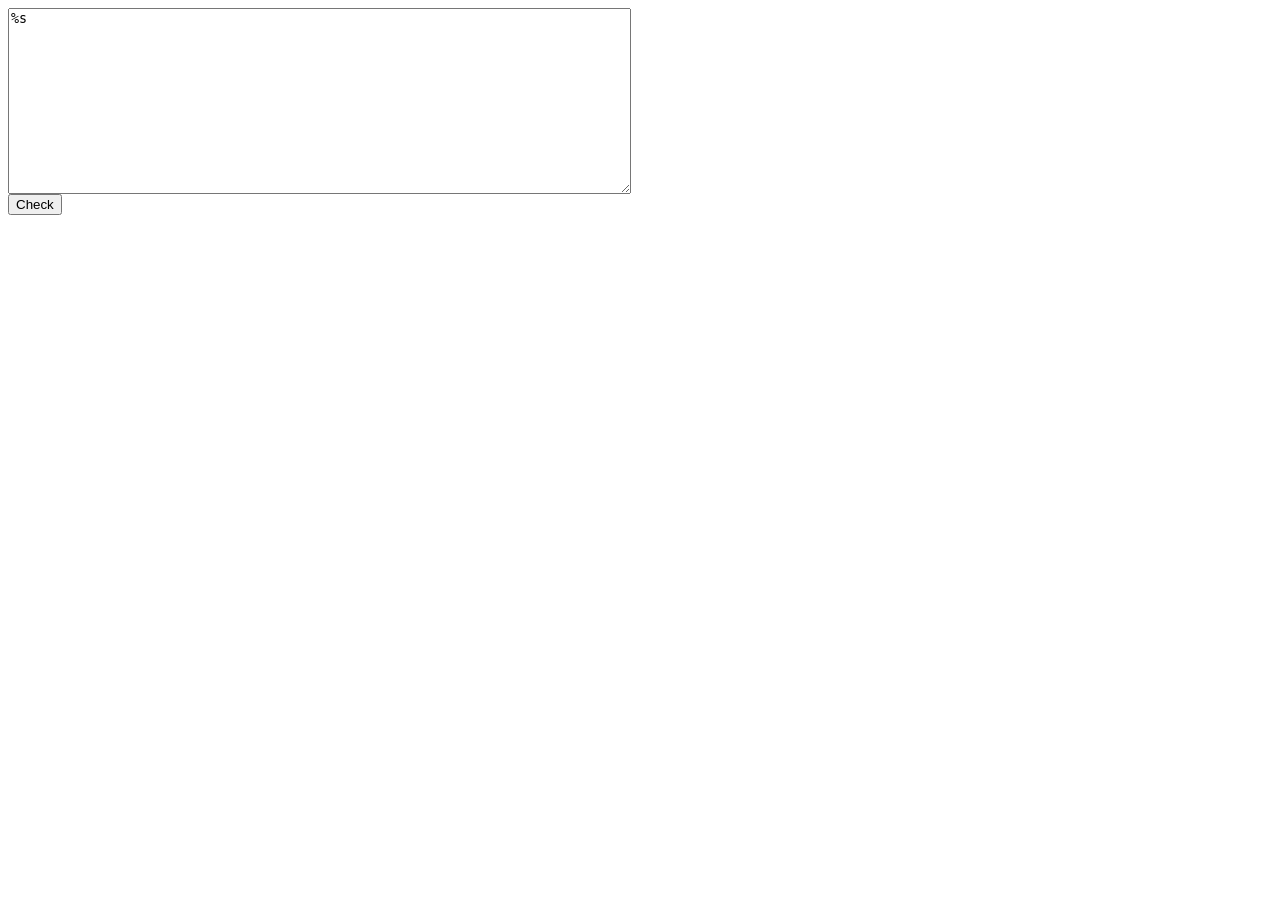
<file: notepad++/plugins/NppTextFX/Config/tidyBAK/W3C-HTMLValidator.htm>
<html>
<form method="post" enctype="multipart/form-data" action="http://validator.w3.org/check">
<textarea cols="75" rows="12" name="fragment" id="fragment">%s</textarea><br />
<input type="submit" value="Check"/>
</form>
</html>
</file>
<file: notepad++/plugins/PythonScript/doc/_static/classic.css>
/*
 * classic.css_t
 * ~~~~~~~~~~~~~
 *
 * Sphinx stylesheet -- classic theme.
 *
 * :copyright: Copyright 2007-2019 by the Sphinx team, see AUTHORS.
 * :license: BSD, see LICENSE for details.
 *
 */

@import url("basic.css");

/* -- page layout ----------------------------------------------------------- */

body {
    font-family: sans-serif;
    font-size: 100%;
    background-color: #11303d;
    color: #000;
    margin: 0;
    padding: 0;
}

div.document {
    background-color: #1c4e63;
}

div.documentwrapper {
    float: left;
    width: 100%;
}

div.bodywrapper {
    margin: 0 0 0 230px;
}

div.body {
    background-color: #ffffff;
    color: #000000;
    padding: 0 20px 30px 20px;
}

div.footer {
    color: #ffffff;
    width: 100%;
    padding: 9px 0 9px 0;
    text-align: center;
    font-size: 75%;
}

div.footer a {
    color: #ffffff;
    text-decoration: underline;
}

div.related {
    background-color: #133f52;
    line-height: 30px;
    color: #ffffff;
}

div.related a {
    color: #ffffff;
}

div.sphinxsidebar {
}

div.sphinxsidebar h3 {
    font-family: 'Trebuchet MS', sans-serif;
    color: #ffffff;
    font-size: 1.4em;
    font-weight: normal;
    margin: 0;
    padding: 0;
}

div.sphinxsidebar h3 a {
    color: #ffffff;
}

div.sphinxsidebar h4 {
    font-family: 'Trebuchet MS', sans-serif;
    color: #ffffff;
    font-size: 1.3em;
    font-weight: normal;
    margin: 5px 0 0 0;
    padding: 0;
}

div.sphinxsidebar p {
    color: #ffffff;
}

div.sphinxsidebar p.topless {
    margin: 5px 10px 10px 10px;
}

div.sphinxsidebar ul {
    margin: 10px;
    padding: 0;
    color: #ffffff;
}

div.sphinxsidebar a {
    color: #98dbcc;
}

div.sphinxsidebar input {
    border: 1px solid #98dbcc;
    font-family: sans-serif;
    font-size: 1em;
}



/* -- hyperlink styles ------------------------------------------------------ */

a {
    color: #355f7c;
    text-decoration: none;
}

a:visited {
    color: #355f7c;
    text-decoration: none;
}

a:hover {
    text-decoration: underline;
}



/* -- body styles ----------------------------------------------------------- */

div.body h1,
div.body h2,
div.body h3,
div.body h4,
div.body h5,
div.body h6 {
    font-family: 'Trebuchet MS', sans-serif;
    background-color: #f2f2f2;
    font-weight: normal;
    color: #20435c;
    border-bottom: 1px solid #ccc;
    margin: 20px -20px 10px -20px;
    padding: 3px 0 3px 10px;
}

div.body h1 { margin-top: 0; font-size: 200%; }
div.body h2 { font-size: 160%; }
div.body h3 { font-size: 140%; }
div.body h4 { font-size: 120%; }
div.body h5 { font-size: 110%; }
div.body h6 { font-size: 100%; }

a.headerlink {
    color: #c60f0f;
    font-size: 0.8em;
    padding: 0 4px 0 4px;
    text-decoration: none;
}

a.headerlink:hover {
    background-color: #c60f0f;
    color: white;
}

div.body p, div.body dd, div.body li, div.body blockquote {
    text-align: justify;
    line-height: 130%;
}

div.admonition p.admonition-title + p {
    display: inline;
}

div.admonition p {
    margin-bottom: 5px;
}

div.admonition pre {
    margin-bottom: 5px;
}

div.admonition ul, div.admonition ol {
    margin-bottom: 5px;
}

div.note {
    background-color: #eee;
    border: 1px solid #ccc;
}

div.seealso {
    background-color: #ffc;
    border: 1px solid #ff6;
}

div.topic {
    background-color: #eee;
}

div.warning {
    background-color: #ffe4e4;
    border: 1px solid #f66;
}

p.admonition-title {
    display: inline;
}

p.admonition-title:after {
    content: ":";
}

pre {
    padding: 5px;
    background-color: #eeffcc;
    color: #333333;
    line-height: 120%;
    border: 1px solid #ac9;
    border-left: none;
    border-right: none;
}

code {
    background-color: #ecf0f3;
    padding: 0 1px 0 1px;
    font-size: 0.95em;
}

th {
    background-color: #ede;
}

.warning code {
    background: #efc2c2;
}

.note code {
    background: #d6d6d6;
}

.viewcode-back {
    font-family: sans-serif;
}

div.viewcode-block:target {
    background-color: #f4debf;
    border-top: 1px solid #ac9;
    border-bottom: 1px solid #ac9;
}

div.code-block-caption {
    color: #efefef;
    background-color: #1c4e63;
}
</file>
<file: notepad++/plugins/PythonScript/doc/_static/pygments.css>
.highlight .hll { background-color: #ffffcc }
.highlight  { background: #eeffcc; }
.highlight .c { color: #408090; font-style: italic } /* Comment */
.highlight .err { border: 1px solid #FF0000 } /* Error */
.highlight .k { color: #007020; font-weight: bold } /* Keyword */
.highlight .o { color: #666666 } /* Operator */
.highlight .ch { color: #408090; font-style: italic } /* Comment.Hashbang */
.highlight .cm { color: #408090; font-style: italic } /* Comment.Multiline */
.highlight .cp { color: #007020 } /* Comment.Preproc */
.highlight .cpf { color: #408090; font-style: italic } /* Comment.PreprocFile */
.highlight .c1 { color: #408090; font-style: italic } /* Comment.Single */
.highlight .cs { color: #408090; background-color: #fff0f0 } /* Comment.Special */
.highlight .gd { color: #A00000 } /* Generic.Deleted */
.highlight .ge { font-style: italic } /* Generic.Emph */
.highlight .gr { color: #FF0000 } /* Generic.Error */
.highlight .gh { color: #000080; font-weight: bold } /* Generic.Heading */
.highlight .gi { color: #00A000 } /* Generic.Inserted */
.highlight .go { color: #333333 } /* Generic.Output */
.highlight .gp { color: #c65d09; font-weight: bold } /* Generic.Prompt */
.highlight .gs { font-weight: bold } /* Generic.Strong */
.highlight .gu { color: #800080; font-weight: bold } /* Generic.Subheading */
.highlight .gt { color: #0044DD } /* Generic.Traceback */
.highlight .kc { color: #007020; font-weight: bold } /* Keyword.Constant */
.highlight .kd { color: #007020; font-weight: bold } /* Keyword.Declaration */
.highlight .kn { color: #007020; font-weight: bold } /* Keyword.Namespace */
.highlight .kp { color: #007020 } /* Keyword.Pseudo */
.highlight .kr { color: #007020; font-weight: bold } /* Keyword.Reserved */
.highlight .kt { color: #902000 } /* Keyword.Type */
.highlight .m { color: #208050 } /* Literal.Number */
.highlight .s { color: #4070a0 } /* Literal.String */
.highlight .na { color: #4070a0 } /* Name.Attribute */
.highlight .nb { color: #007020 } /* Name.Builtin */
.highlight .nc { color: #0e84b5; font-weight: bold } /* Name.Class */
.highlight .no { color: #60add5 } /* Name.Constant */
.highlight .nd { color: #555555; font-weight: bold } /* Name.Decorator */
.highlight .ni { color: #d55537; font-weight: bold } /* Name.Entity */
.highlight .ne { color: #007020 } /* Name.Exception */
.highlight .nf { color: #06287e } /* Name.Function */
.highlight .nl { color: #002070; font-weight: bold } /* Name.Label */
.highlight .nn { color: #0e84b5; font-weight: bold } /* Name.Namespace */
.highlight .nt { color: #062873; font-weight: bold } /* Name.Tag */
.highlight .nv { color: #bb60d5 } /* Name.Variable */
.highlight .ow { color: #007020; font-weight: bold } /* Operator.Word */
.highlight .w { color: #bbbbbb } /* Text.Whitespace */
.highlight .mb { color: #208050 } /* Literal.Number.Bin */
.highlight .mf { color: #208050 } /* Literal.Number.Float */
.highlight .mh { color: #208050 } /* Literal.Number.Hex */
.highlight .mi { color: #208050 } /* Literal.Number.Integer */
.highlight .mo { color: #208050 } /* Literal.Number.Oct */
.highlight .sa { color: #4070a0 } /* Literal.String.Affix */
.highlight .sb { color: #4070a0 } /* Literal.String.Backtick */
.highlight .sc { color: #4070a0 } /* Literal.String.Char */
.highlight .dl { color: #4070a0 } /* Literal.String.Delimiter */
.highlight .sd { color: #4070a0; font-style: italic } /* Literal.String.Doc */
.highlight .s2 { color: #4070a0 } /* Literal.String.Double */
.highlight .se { color: #4070a0; font-weight: bold } /* Literal.String.Escape */
.highlight .sh { color: #4070a0 } /* Literal.String.Heredoc */
.highlight .si { color: #70a0d0; font-style: italic } /* Literal.String.Interpol */
.highlight .sx { color: #c65d09 } /* Literal.String.Other */
.highlight .sr { color: #235388 } /* Literal.String.Regex */
.highlight .s1 { color: #4070a0 } /* Literal.String.Single */
.highlight .ss { color: #517918 } /* Literal.String.Symbol */
.highlight .bp { color: #007020 } /* Name.Builtin.Pseudo */
.highlight .fm { color: #06287e } /* Name.Function.Magic */
.highlight .vc { color: #bb60d5 } /* Name.Variable.Class */
.highlight .vg { color: #bb60d5 } /* Name.Variable.Global */
.highlight .vi { color: #bb60d5 } /* Name.Variable.Instance */
.highlight .vm { color: #bb60d5 } /* Name.Variable.Magic */
.highlight .il { color: #208050 } /* Literal.Number.Integer.Long */
</file>
